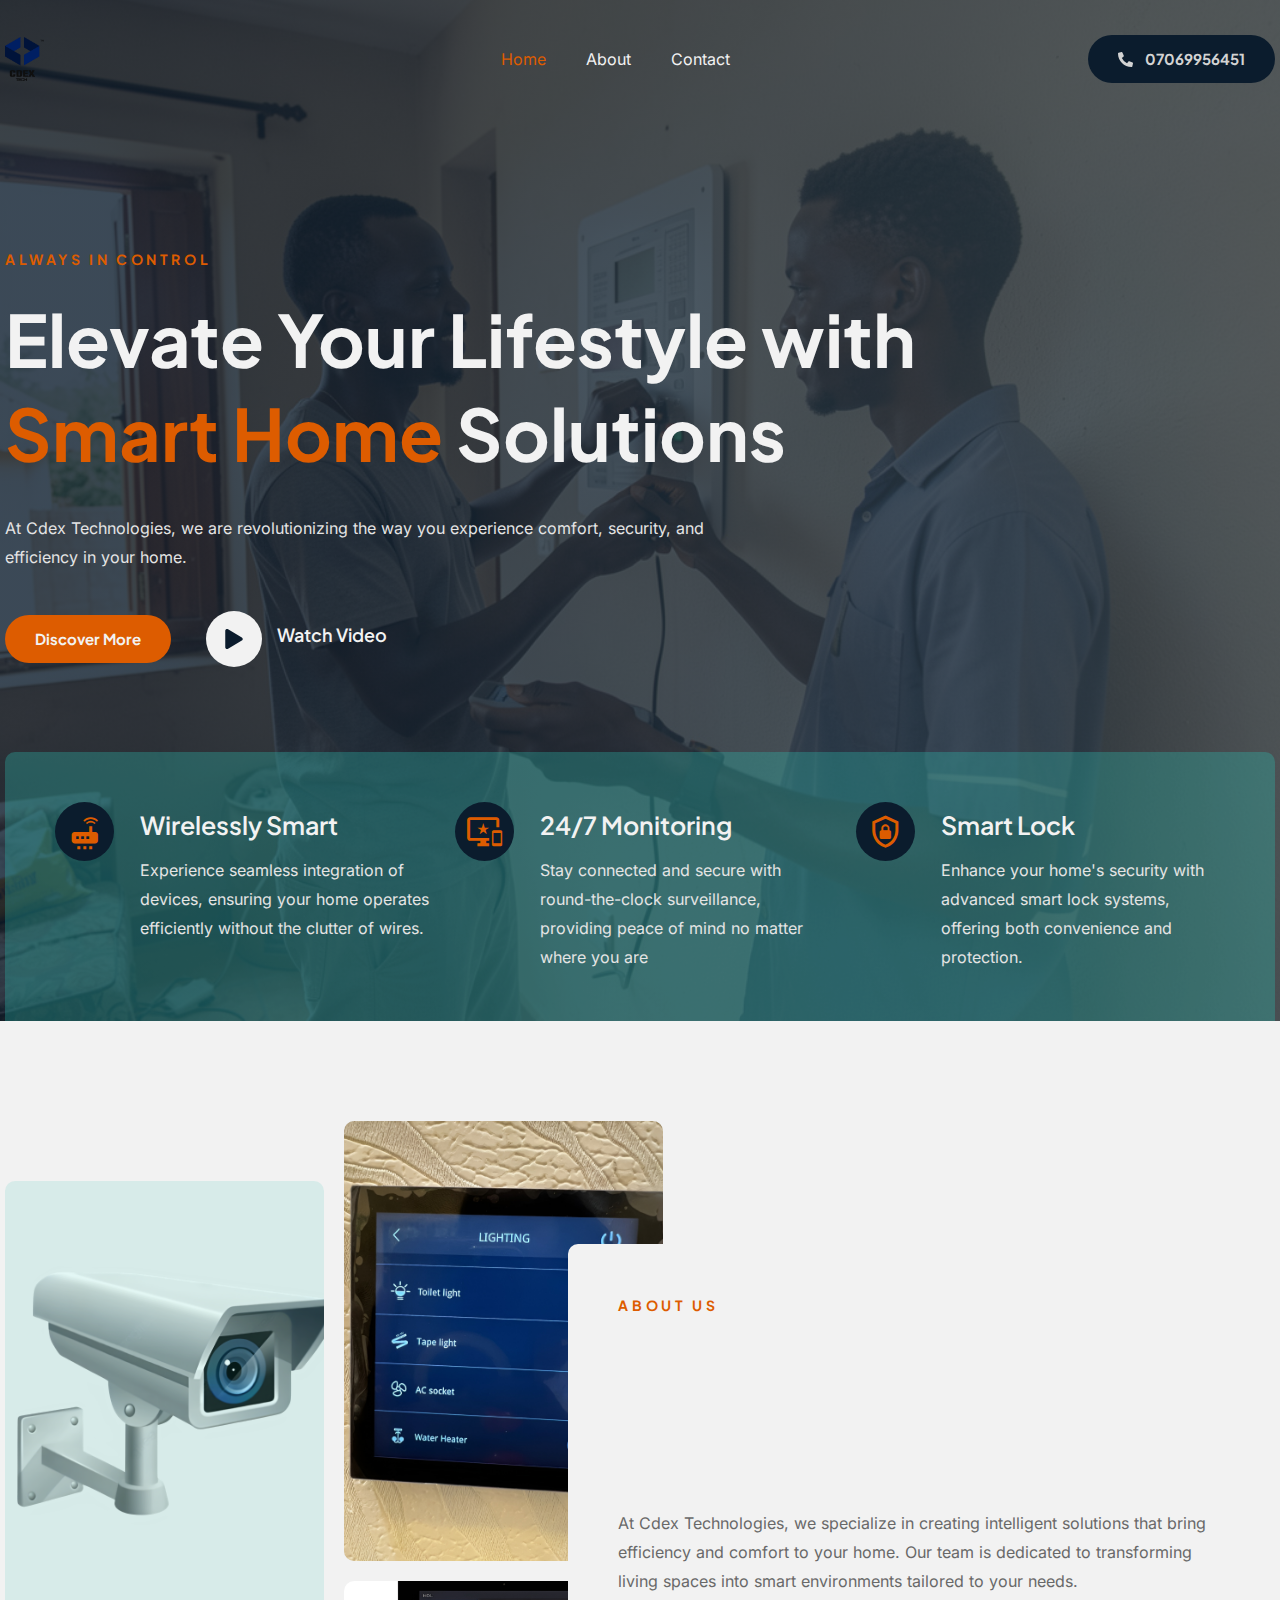
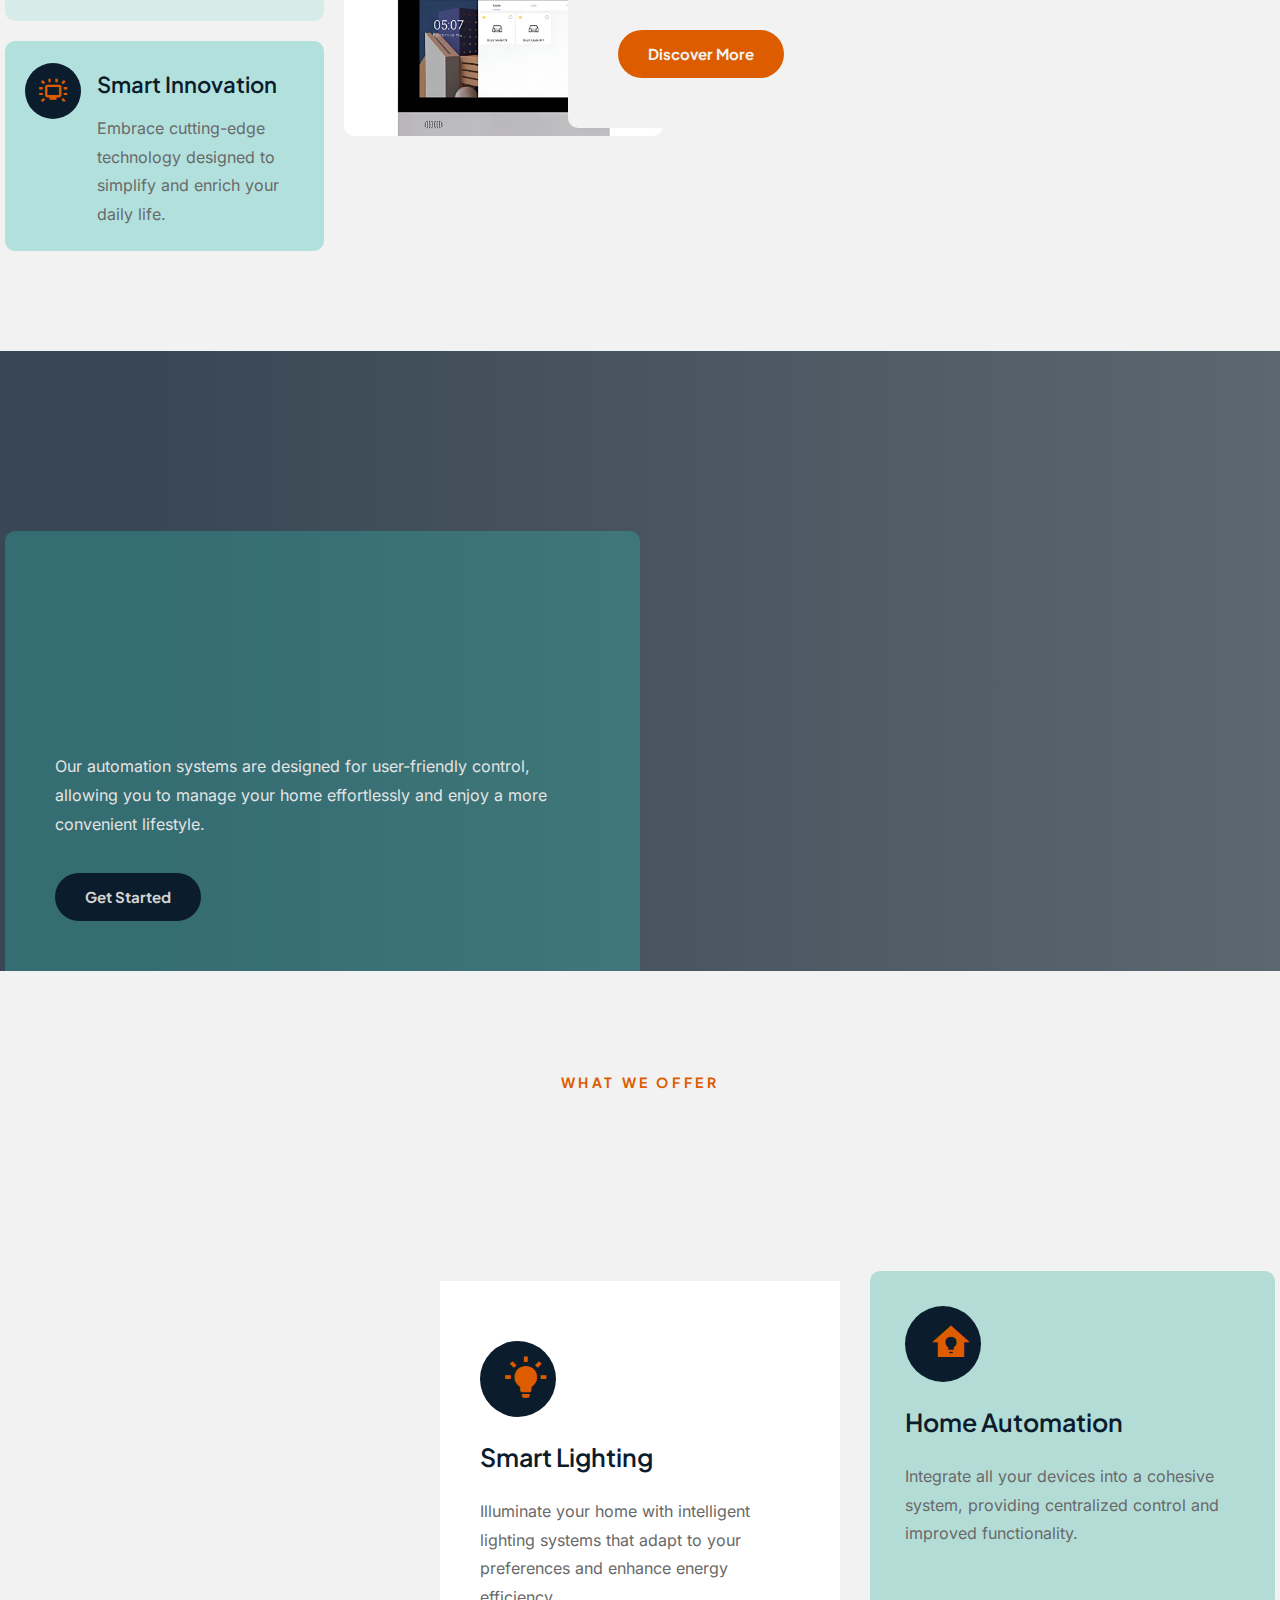
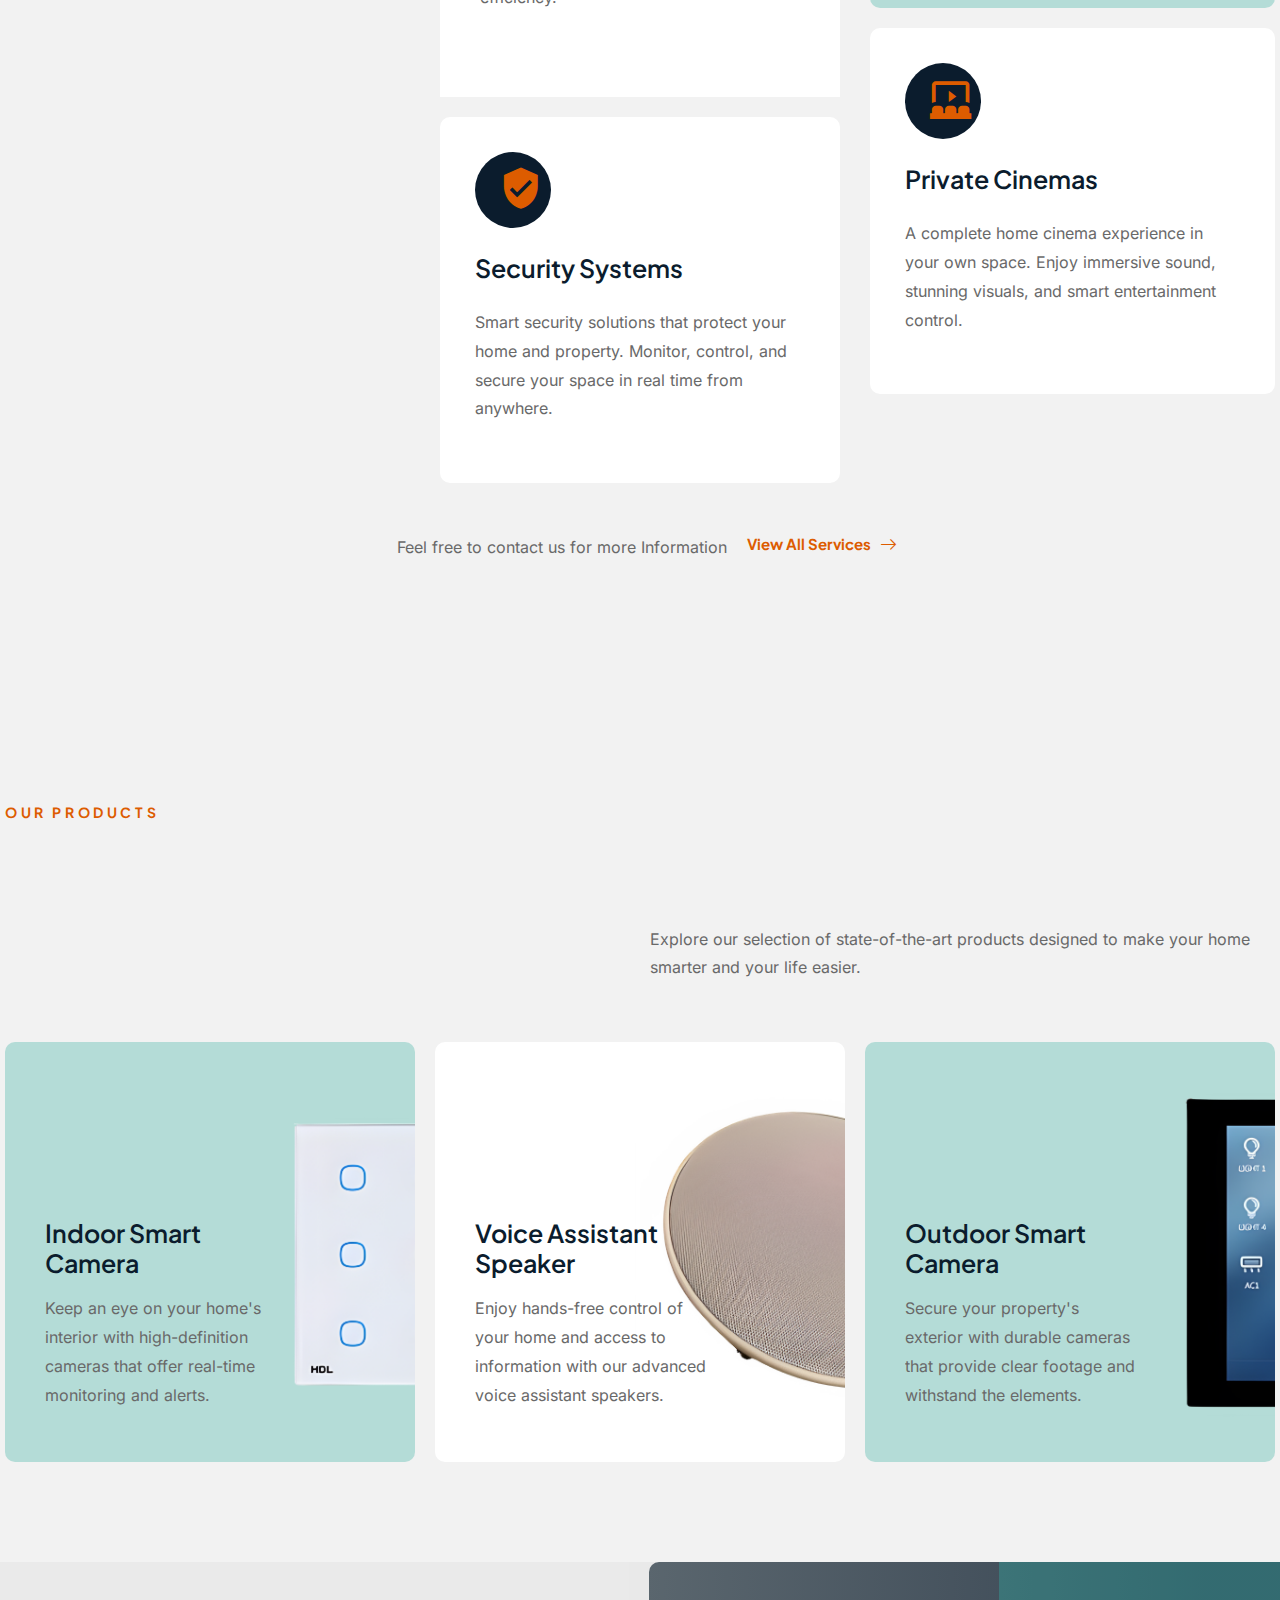
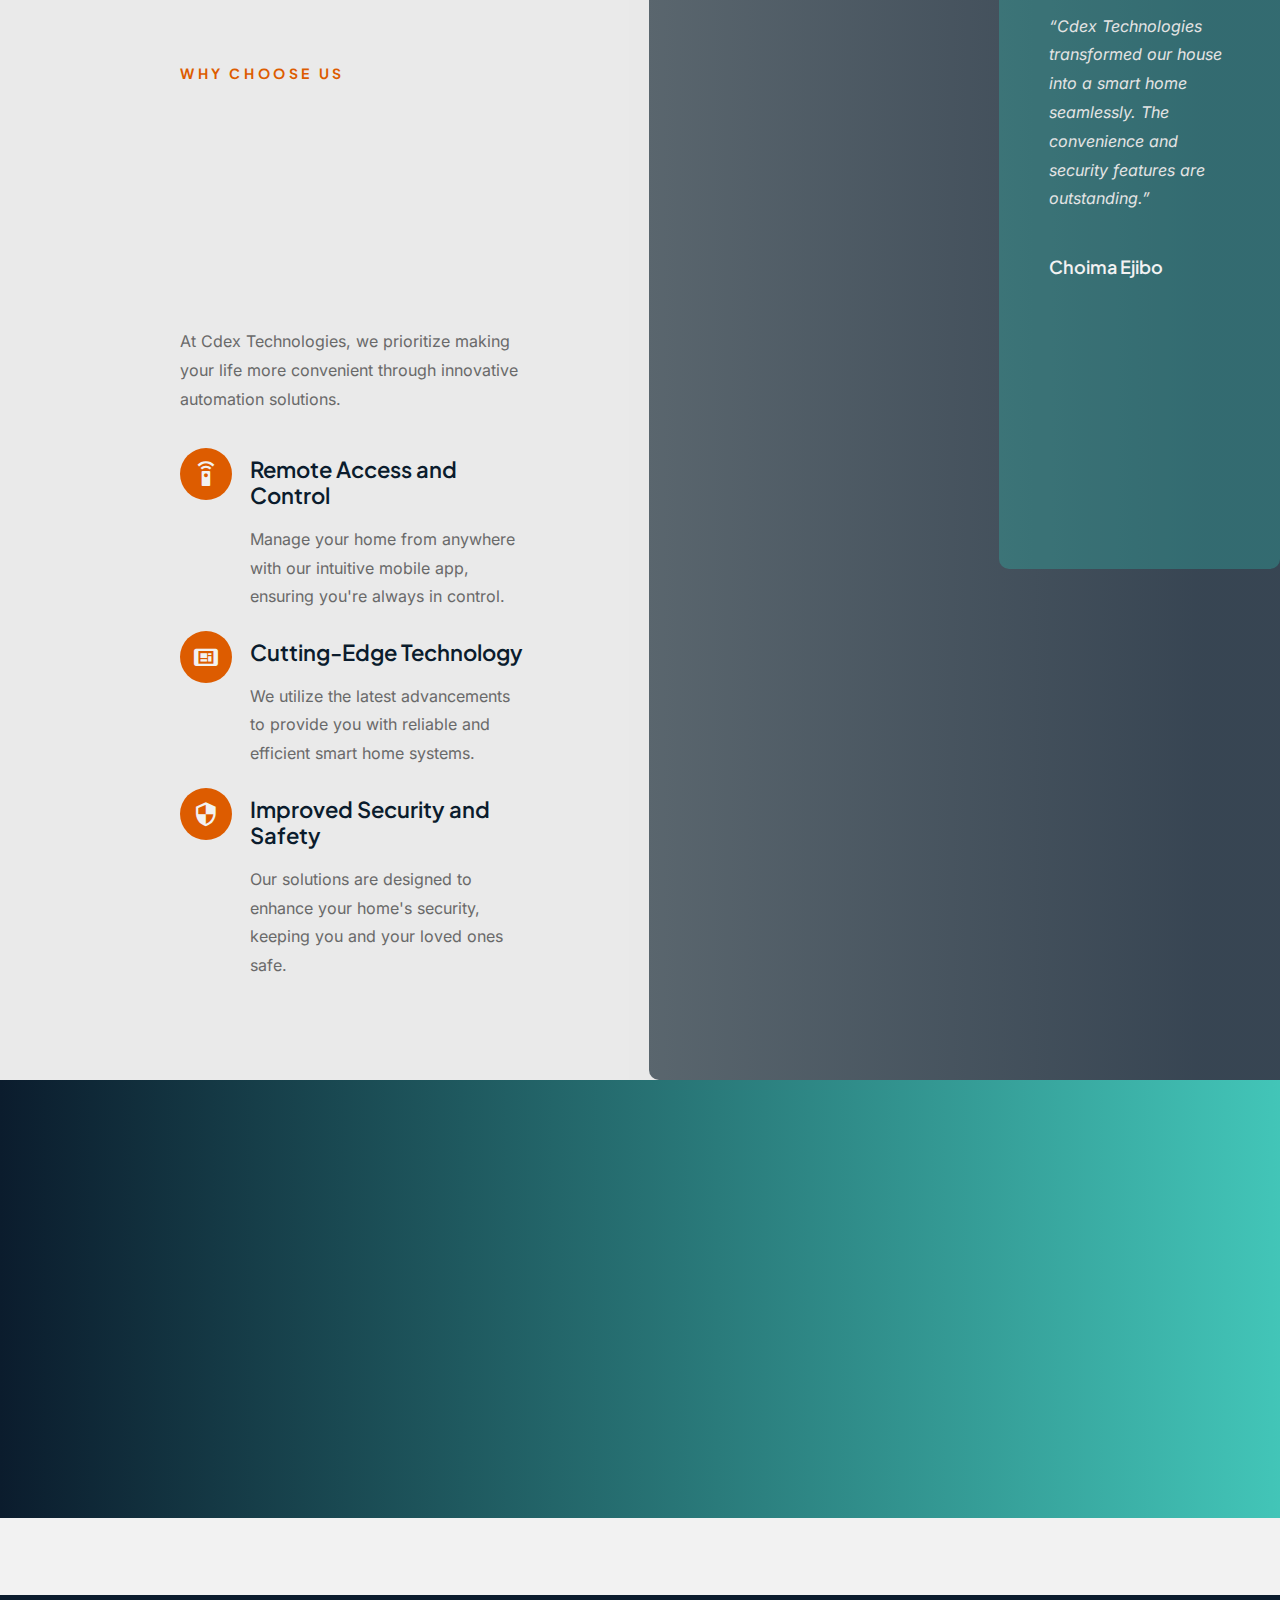
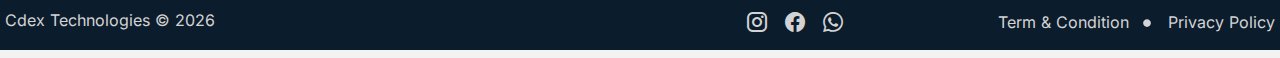
<file: index.html>
<!DOCTYPE html>
<html lang="en-US">

<head>
	<meta charset="UTF-8">
	<meta name="viewport" content="width=device-width, initial-scale=1.0" />
	<title>Home &#8211; Cdex Technologies</title>
	<meta name='robots' content='max-image-preview:large' />
	<link rel="alternate" type="application/rss+xml" title="Cdex Technologies &raquo; Feed"
		href="../../feed/index.rss" />
	<link rel="alternate" type="application/rss+xml" title="Cdex Technologies &raquo; Comments Feed"
		href="../../comments/feed/index.rss" />
	<script>
		window._wpemojiSettings = {
			"baseUrl": "https:\/\/s.w.org\/images\/core\/emoji\/15.0.3\/72x72\/",
			"ext": ".png",
			"svgUrl": "https:\/\/s.w.org\/images\/core\/emoji\/15.0.3\/svg\/",
			"svgExt": ".svg",
			"source": {
				"concatemoji": "https:\/\/ronie.foxcreation.net\/Cdex Technologies\/wp-includes\/js\/wp-emoji-release.min.js?ver=6.6.2"
			}
		};
		/*! This file is auto-generated */
		! function (i, n) {
			var o, s, e;

			function c(e) {
				try {
					var t = {
						supportTests: e,
						timestamp: (new Date).valueOf()
					};
					sessionStorage.setItem(o, JSON.stringify(t))
				} catch (e) {}
			}

			function p(e, t, n) {
				e.clearRect(0, 0, e.canvas.width, e.canvas.height), e.fillText(t, 0, 0);
				var t = new Uint32Array(e.getImageData(0, 0, e.canvas.width, e.canvas.height).data),
					r = (e.clearRect(0, 0, e.canvas.width, e.canvas.height), e.fillText(n, 0, 0), new Uint32Array(e
						.getImageData(0, 0, e.canvas.width, e.canvas.height).data));
				return t.every(function (e, t) {
					return e === r[t]
				})
			}

			function u(e, t, n) {
				switch (t) {
					case "flag":
						return n(e, "\ud83c\udff3\ufe0f\u200d\u26a7\ufe0f", "\ud83c\udff3\ufe0f\u200b\u26a7\ufe0f") ? !1 : !n(
							e, "\ud83c\uddfa\ud83c\uddf3", "\ud83c\uddfa\u200b\ud83c\uddf3") && !n(e,
							"\ud83c\udff4\udb40\udc67\udb40\udc62\udb40\udc65\udb40\udc6e\udb40\udc67\udb40\udc7f",
							"\ud83c\udff4\u200b\udb40\udc67\u200b\udb40\udc62\u200b\udb40\udc65\u200b\udb40\udc6e\u200b\udb40\udc67\u200b\udb40\udc7f"
							);
					case "emoji":
						return !n(e, "\ud83d\udc26\u200d\u2b1b", "\ud83d\udc26\u200b\u2b1b")
				}
				return !1
			}

			function f(e, t, n) {
				var r = "undefined" != typeof WorkerGlobalScope && self instanceof WorkerGlobalScope ? new OffscreenCanvas(
						300, 150) : i.createElement("canvas"),
					a = r.getContext("2d", {
						willReadFrequently: !0
					}),
					o = (a.textBaseline = "top", a.font = "600 32px Arial", {});
				return e.forEach(function (e) {
					o[e] = t(a, e, n)
				}), o
			}

			function t(e) {
				var t = i.createElement("script");
				t.src = e, t.defer = !0, i.head.appendChild(t)
			}
			"undefined" != typeof Promise && (o = "wpEmojiSettingsSupports", s = ["flag", "emoji"], n.supports = {
				everything: !0,
				everythingExceptFlag: !0
			}, e = new Promise(function (e) {
				i.addEventListener("DOMContentLoaded", e, {
					once: !0
				})
			}), new Promise(function (t) {
				var n = function () {
					try {
						var e = JSON.parse(sessionStorage.getItem(o));
						if ("object" == typeof e && "number" == typeof e.timestamp && (new Date).valueOf() < e
							.timestamp + 604800 && "object" == typeof e.supportTests) return e.supportTests
					} catch (e) {}
					return null
				}();
				if (!n) {
					if ("undefined" != typeof Worker && "undefined" != typeof OffscreenCanvas && "undefined" !=
						typeof URL && URL.createObjectURL && "undefined" != typeof Blob) try {
						var e = "postMessage(" + f.toString() + "(" + [JSON.stringify(s), u.toString(), p
								.toString()
							].join(",") + "));",
							r = new Blob([e], {
								type: "text/javascript"
							}),
							a = new Worker(URL.createObjectURL(r), {
								name: "wpTestEmojiSupports"
							});
						return void(a.onmessage = function (e) {
							c(n = e.data), a.terminate(), t(n)
						})
					} catch (e) {}
					c(n = f(s, u, p))
				}
				t(n)
			}).then(function (e) {
				for (var t in e) n.supports[t] = e[t], n.supports.everything = n.supports.everything && n
					.supports[t], "flag" !== t && (n.supports.everythingExceptFlag = n.supports
						.everythingExceptFlag && n.supports[t]);
				n.supports.everythingExceptFlag = n.supports.everythingExceptFlag && !n.supports.flag, n
					.DOMReady = !1, n.readyCallback = function () {
						n.DOMReady = !0
					}
			}).then(function () {
				return e
			}).then(function () {
				var e;
				n.supports.everything || (n.readyCallback(), (e = n.source || {}).concatemoji ? t(e.concatemoji) :
					e.wpemoji && e.twemoji && (t(e.twemoji), t(e.wpemoji)))
			}))
		}((window, document), window._wpemojiSettings);
	</script>
	<link rel='stylesheet' id='elementor-frontend-css'
		href='../../wp-content/plugins/elementor/assets/css/frontend.min%EF%B9%96ver=3.29.2.css' media='all' />
	<link rel='stylesheet' id='elementor-post-2282-css'
		href='../../wp-content/uploads/sites/7/elementor/css/post-2282%EF%B9%96ver=1732858660.css' media='all' />
	<link rel='stylesheet' id='elementor-post-2515-css'
		href='../../wp-content/uploads/sites/7/elementor/css/post-2515%EF%B9%96ver=1732858660.css' media='all' />
	<style id='wp-emoji-styles-inline-css'>
		img.wp-smiley,
		img.emoji {
			display: inline !important;
			border: none !important;
			box-shadow: none !important;
			height: 1em !important;
			width: 1em !important;
			margin: 0 0.07em !important;
			vertical-align: -0.1em !important;
			background: none !important;
			padding: 0 !important;
		}
	</style>
	<style id='global-styles-inline-css'>
		:root {
			--wp--preset--aspect-ratio--square: 1;
			--wp--preset--aspect-ratio--4-3: 4/3;
			--wp--preset--aspect-ratio--3-4: 3/4;
			--wp--preset--aspect-ratio--3-2: 3/2;
			--wp--preset--aspect-ratio--2-3: 2/3;
			--wp--preset--aspect-ratio--16-9: 16/9;
			--wp--preset--aspect-ratio--9-16: 9/16;
			--wp--preset--color--black: #000000;
			--wp--preset--color--cyan-bluish-gray: #abb8c3;
			--wp--preset--color--white: #ffffff;
			--wp--preset--color--pale-pink: #f78da7;
			--wp--preset--color--vivid-red: #cf2e2e;
			--wp--preset--color--luminous-vivid-orange: #ff6900;
			--wp--preset--color--luminous-vivid-amber: #fcb900;
			--wp--preset--color--light-green-cyan: #7bdcb5;
			--wp--preset--color--vivid-green-cyan: #00d084;
			--wp--preset--color--pale-cyan-blue: #8ed1fc;
			--wp--preset--color--vivid-cyan-blue: #0693e3;
			--wp--preset--color--vivid-purple: #9b51e0;
			--wp--preset--gradient--vivid-cyan-blue-to-vivid-purple: linear-gradient(135deg, rgba(6, 147, 227, 1) 0%, rgb(155, 81, 224) 100%);
			--wp--preset--gradient--light-green-cyan-to-vivid-green-cyan: linear-gradient(135deg, rgb(122, 220, 180) 0%, rgb(0, 208, 130) 100%);
			--wp--preset--gradient--luminous-vivid-amber-to-luminous-vivid-orange: linear-gradient(135deg, rgba(252, 185, 0, 1) 0%, rgba(255, 105, 0, 1) 100%);
			--wp--preset--gradient--luminous-vivid-orange-to-vivid-red: linear-gradient(135deg, rgba(255, 105, 0, 1) 0%, rgb(207, 46, 46) 100%);
			--wp--preset--gradient--very-light-gray-to-cyan-bluish-gray: linear-gradient(135deg, rgb(238, 238, 238) 0%, rgb(169, 184, 195) 100%);
			--wp--preset--gradient--cool-to-warm-spectrum: linear-gradient(135deg, rgb(74, 234, 220) 0%, rgb(151, 120, 209) 20%, rgb(207, 42, 186) 40%, rgb(238, 44, 130) 60%, rgb(251, 105, 98) 80%, rgb(254, 248, 76) 100%);
			--wp--preset--gradient--blush-light-purple: linear-gradient(135deg, rgb(255, 206, 236) 0%, rgb(152, 150, 240) 100%);
			--wp--preset--gradient--blush-bordeaux: linear-gradient(135deg, rgb(254, 205, 165) 0%, rgb(254, 45, 45) 50%, rgb(107, 0, 62) 100%);
			--wp--preset--gradient--luminous-dusk: linear-gradient(135deg, rgb(255, 203, 112) 0%, rgb(199, 81, 192) 50%, rgb(65, 88, 208) 100%);
			--wp--preset--gradient--pale-ocean: linear-gradient(135deg, rgb(255, 245, 203) 0%, rgb(182, 227, 212) 50%, rgb(51, 167, 181) 100%);
			--wp--preset--gradient--electric-grass: linear-gradient(135deg, rgb(202, 248, 128) 0%, rgb(113, 206, 126) 100%);
			--wp--preset--gradient--midnight: linear-gradient(135deg, rgb(2, 3, 129) 0%, rgb(40, 116, 252) 100%);
			--wp--preset--font-size--small: 13px;
			--wp--preset--font-size--medium: 20px;
			--wp--preset--font-size--large: 36px;
			--wp--preset--font-size--x-large: 42px;
			--wp--preset--spacing--20: 0.44rem;
			--wp--preset--spacing--30: 0.67rem;
			--wp--preset--spacing--40: 1rem;
			--wp--preset--spacing--50: 1.5rem;
			--wp--preset--spacing--60: 2.25rem;
			--wp--preset--spacing--70: 3.38rem;
			--wp--preset--spacing--80: 5.06rem;
			--wp--preset--shadow--natural: 6px 6px 9px rgba(0, 0, 0, 0.2);
			--wp--preset--shadow--deep: 12px 12px 50px rgba(0, 0, 0, 0.4);
			--wp--preset--shadow--sharp: 6px 6px 0px rgba(0, 0, 0, 0.2);
			--wp--preset--shadow--outlined: 6px 6px 0px -3px rgba(255, 255, 255, 1), 6px 6px rgba(0, 0, 0, 1);
			--wp--preset--shadow--crisp: 6px 6px 0px rgba(0, 0, 0, 1);
		}

		:root {
			--wp--style--global--content-size: 800px;
			--wp--style--global--wide-size: 1200px;
		}

		:where(body) {
			margin: 0;
		}

		.wp-site-blocks>.alignleft {
			float: left;
			margin-right: 2em;
		}

		.wp-site-blocks>.alignright {
			float: right;
			margin-left: 2em;
		}

		.wp-site-blocks>.aligncenter {
			justify-content: center;
			margin-left: auto;
			margin-right: auto;
		}

		:where(.wp-site-blocks)>* {
			margin-block-start: 24px;
			margin-block-end: 0;
		}

		:where(.wp-site-blocks)> :first-child {
			margin-block-start: 0;
		}

		:where(.wp-site-blocks)> :last-child {
			margin-block-end: 0;
		}

		:root {
			--wp--style--block-gap: 24px;
		}

		:root :where(.is-layout-flow)> :first-child {
			margin-block-start: 0;
		}

		:root :where(.is-layout-flow)> :last-child {
			margin-block-end: 0;
		}

		:root :where(.is-layout-flow)>* {
			margin-block-start: 24px;
			margin-block-end: 0;
		}

		:root :where(.is-layout-constrained)> :first-child {
			margin-block-start: 0;
		}

		:root :where(.is-layout-constrained)> :last-child {
			margin-block-end: 0;
		}

		:root :where(.is-layout-constrained)>* {
			margin-block-start: 24px;
			margin-block-end: 0;
		}

		:root :where(.is-layout-flex) {
			gap: 24px;
		}

		:root :where(.is-layout-grid) {
			gap: 24px;
		}

		.is-layout-flow>.alignleft {
			float: left;
			margin-inline-start: 0;
			margin-inline-end: 2em;
		}

		.is-layout-flow>.alignright {
			float: right;
			margin-inline-start: 2em;
			margin-inline-end: 0;
		}

		.is-layout-flow>.aligncenter {
			margin-left: auto !important;
			margin-right: auto !important;
		}

		.is-layout-constrained>.alignleft {
			float: left;
			margin-inline-start: 0;
			margin-inline-end: 2em;
		}

		.is-layout-constrained>.alignright {
			float: right;
			margin-inline-start: 2em;
			margin-inline-end: 0;
		}

		.is-layout-constrained>.aligncenter {
			margin-left: auto !important;
			margin-right: auto !important;
		}

		.is-layout-constrained> :where(:not(.alignleft):not(.alignright):not(.alignfull)) {
			max-width: var(--wp--style--global--content-size);
			margin-left: auto !important;
			margin-right: auto !important;
		}

		.is-layout-constrained>.alignwide {
			max-width: var(--wp--style--global--wide-size);
		}

		body .is-layout-flex {
			display: flex;
		}

		.is-layout-flex {
			flex-wrap: wrap;
			align-items: center;
		}

		.is-layout-flex> :is(*, div) {
			margin: 0;
		}

		body .is-layout-grid {
			display: grid;
		}

		.is-layout-grid> :is(*, div) {
			margin: 0;
		}

		body {
			padding-top: 0px;
			padding-right: 0px;
			padding-bottom: 0px;
			padding-left: 0px;
		}

		a:where(:not(.wp-element-button)) {
			text-decoration: underline;
		}

		:root :where(.wp-element-button, .wp-block-button__link) {
			background-color: #32373c;
			border-width: 0;
			color: #fff;
			font-family: inherit;
			font-size: inherit;
			line-height: inherit;
			padding: calc(0.667em + 2px) calc(1.333em + 2px);
			text-decoration: none;
		}

		.has-black-color {
			color: var(--wp--preset--color--black) !important;
		}

		.has-cyan-bluish-gray-color {
			color: var(--wp--preset--color--cyan-bluish-gray) !important;
		}

		.has-white-color {
			color: var(--wp--preset--color--white) !important;
		}

		.has-pale-pink-color {
			color: var(--wp--preset--color--pale-pink) !important;
		}

		.has-vivid-red-color {
			color: var(--wp--preset--color--vivid-red) !important;
		}

		.has-luminous-vivid-orange-color {
			color: var(--wp--preset--color--luminous-vivid-orange) !important;
		}

		.has-luminous-vivid-amber-color {
			color: var(--wp--preset--color--luminous-vivid-amber) !important;
		}

		.has-light-green-cyan-color {
			color: var(--wp--preset--color--light-green-cyan) !important;
		}

		.has-vivid-green-cyan-color {
			color: var(--wp--preset--color--vivid-green-cyan) !important;
		}

		.has-pale-cyan-blue-color {
			color: var(--wp--preset--color--pale-cyan-blue) !important;
		}

		.has-vivid-cyan-blue-color {
			color: var(--wp--preset--color--vivid-cyan-blue) !important;
		}

		.has-vivid-purple-color {
			color: var(--wp--preset--color--vivid-purple) !important;
		}

		.has-black-background-color {
			background-color: var(--wp--preset--color--black) !important;
		}

		.has-cyan-bluish-gray-background-color {
			background-color: var(--wp--preset--color--cyan-bluish-gray) !important;
		}

		.has-white-background-color {
			background-color: var(--wp--preset--color--white) !important;
		}

		.has-pale-pink-background-color {
			background-color: var(--wp--preset--color--pale-pink) !important;
		}

		.has-vivid-red-background-color {
			background-color: var(--wp--preset--color--vivid-red) !important;
		}

		.has-luminous-vivid-orange-background-color {
			background-color: var(--wp--preset--color--luminous-vivid-orange) !important;
		}

		.has-luminous-vivid-amber-background-color {
			background-color: var(--wp--preset--color--luminous-vivid-amber) !important;
		}

		.has-light-green-cyan-background-color {
			background-color: var(--wp--preset--color--light-green-cyan) !important;
		}

		.has-vivid-green-cyan-background-color {
			background-color: var(--wp--preset--color--vivid-green-cyan) !important;
		}

		.has-pale-cyan-blue-background-color {
			background-color: var(--wp--preset--color--pale-cyan-blue) !important;
		}

		.has-vivid-cyan-blue-background-color {
			background-color: var(--wp--preset--color--vivid-cyan-blue) !important;
		}

		.has-vivid-purple-background-color {
			background-color: var(--wp--preset--color--vivid-purple) !important;
		}

		.has-black-border-color {
			border-color: var(--wp--preset--color--black) !important;
		}

		.has-cyan-bluish-gray-border-color {
			border-color: var(--wp--preset--color--cyan-bluish-gray) !important;
		}

		.has-white-border-color {
			border-color: var(--wp--preset--color--white) !important;
		}

		.has-pale-pink-border-color {
			border-color: var(--wp--preset--color--pale-pink) !important;
		}

		.has-vivid-red-border-color {
			border-color: var(--wp--preset--color--vivid-red) !important;
		}

		.has-luminous-vivid-orange-border-color {
			border-color: var(--wp--preset--color--luminous-vivid-orange) !important;
		}

		.has-luminous-vivid-amber-border-color {
			border-color: var(--wp--preset--color--luminous-vivid-amber) !important;
		}

		.has-light-green-cyan-border-color {
			border-color: var(--wp--preset--color--light-green-cyan) !important;
		}

		.has-vivid-green-cyan-border-color {
			border-color: var(--wp--preset--color--vivid-green-cyan) !important;
		}

		.has-pale-cyan-blue-border-color {
			border-color: var(--wp--preset--color--pale-cyan-blue) !important;
		}

		.has-vivid-cyan-blue-border-color {
			border-color: var(--wp--preset--color--vivid-cyan-blue) !important;
		}

		.has-vivid-purple-border-color {
			border-color: var(--wp--preset--color--vivid-purple) !important;
		}

		.has-vivid-cyan-blue-to-vivid-purple-gradient-background {
			background: var(--wp--preset--gradient--vivid-cyan-blue-to-vivid-purple) !important;
		}

		.has-light-green-cyan-to-vivid-green-cyan-gradient-background {
			background: var(--wp--preset--gradient--light-green-cyan-to-vivid-green-cyan) !important;
		}

		.has-luminous-vivid-amber-to-luminous-vivid-orange-gradient-background {
			background: var(--wp--preset--gradient--luminous-vivid-amber-to-luminous-vivid-orange) !important;
		}

		.has-luminous-vivid-orange-to-vivid-red-gradient-background {
			background: var(--wp--preset--gradient--luminous-vivid-orange-to-vivid-red) !important;
		}

		.has-very-light-gray-to-cyan-bluish-gray-gradient-background {
			background: var(--wp--preset--gradient--very-light-gray-to-cyan-bluish-gray) !important;
		}

		.has-cool-to-warm-spectrum-gradient-background {
			background: var(--wp--preset--gradient--cool-to-warm-spectrum) !important;
		}

		.has-blush-light-purple-gradient-background {
			background: var(--wp--preset--gradient--blush-light-purple) !important;
		}

		.has-blush-bordeaux-gradient-background {
			background: var(--wp--preset--gradient--blush-bordeaux) !important;
		}

		.has-luminous-dusk-gradient-background {
			background: var(--wp--preset--gradient--luminous-dusk) !important;
		}

		.has-pale-ocean-gradient-background {
			background: var(--wp--preset--gradient--pale-ocean) !important;
		}

		.has-electric-grass-gradient-background {
			background: var(--wp--preset--gradient--electric-grass) !important;
		}

		.has-midnight-gradient-background {
			background: var(--wp--preset--gradient--midnight) !important;
		}

		.has-small-font-size {
			font-size: var(--wp--preset--font-size--small) !important;
		}

		.has-medium-font-size {
			font-size: var(--wp--preset--font-size--medium) !important;
		}

		.has-large-font-size {
			font-size: var(--wp--preset--font-size--large) !important;
		}

		.has-x-large-font-size {
			font-size: var(--wp--preset--font-size--x-large) !important;
		}

		:root :where(.wp-block-pullquote) {
			font-size: 1.5em;
			line-height: 1.6;
		}
	</style>
	<link rel='stylesheet' id='template-kit-export-css'
		href='../../wp-content/plugins/template-kit-export/assets/public/template-kit-export-public%EF%B9%96ver=1.0.23.css'
		media='all' />
	<link rel='stylesheet' id='cute-alert-css'
		href='../../wp-content/plugins/metform/public/assets/lib/cute-alert/style%EF%B9%96ver=4.0.0.css' media='all' />
	<link rel='stylesheet' id='text-editor-style-css'
		href='../../wp-content/plugins/metform/public/assets/css/text-editor%EF%B9%96ver=4.0.0.css' media='all' />
	<link rel='stylesheet' id='hello-elementor-css'
		href='../../wp-content/themes/hello-elementor/assets/css/reset%EF%B9%96ver=3.4.4.css' media='all' />
	<link rel='stylesheet' id='hello-elementor-theme-style-css'
		href='../../wp-content/themes/hello-elementor/assets/css/theme%EF%B9%96ver=3.4.4.css' media='all' />
	<link rel='stylesheet' id='hello-elementor-header-footer-css'
		href='../../wp-content/themes/hello-elementor/assets/css/header-footer%EF%B9%96ver=3.4.4.css' media='all' />
	<link rel='stylesheet' id='elementor-post-4-css'
		href='../../wp-content/uploads/sites/7/elementor/css/post-4%EF%B9%96ver=1732858660.css' media='all' />
	<link rel='stylesheet' id='widget-heading-css'
		href='../../wp-content/plugins/elementor/assets/css/widget-heading.min%EF%B9%96ver=3.29.2.css' media='all' />
	<link rel='stylesheet' id='e-animation-fadeInUp-css'
		href='../../wp-content/plugins/elementor/assets/lib/animations/styles/fadeInUp.min%EF%B9%96ver=3.29.2.css'
		media='all' />
	<link rel='stylesheet' id='widget-text-editor-css'
		href='../../wp-content/plugins/elementor/assets/css/widget-text-editor.min%EF%B9%96ver=3.29.2.css'
		media='all' />
	<link rel='stylesheet' id='widget-icon-box-css'
		href='../../wp-content/plugins/elementor/assets/css/widget-icon-box.min%EF%B9%96ver=3.29.2.css' media='all' />
	<link rel='stylesheet' id='e-animation-float-css'
		href='../../wp-content/plugins/elementor/assets/lib/animations/styles/e-animation-float.min%EF%B9%96ver=3.29.2.css'
		media='all' />
	<link rel='stylesheet' id='widget-image-box-css'
		href='../../wp-content/plugins/elementor/assets/css/widget-image-box.min%EF%B9%96ver=3.29.2.css' media='all' />
	<link rel='stylesheet' id='widget-icon-list-css'
		href='../../wp-content/plugins/elementor/assets/css/widget-icon-list.min%EF%B9%96ver=3.29.2.css' media='all' />
	<link rel='stylesheet' id='widget-image-css'
		href='../../wp-content/plugins/elementor/assets/css/widget-image.min%EF%B9%96ver=3.29.2.css' media='all' />
	<link rel='stylesheet' id='elementor-post-5-css'
		href='../../wp-content/uploads/sites/7/elementor/css/post-5%EF%B9%96ver=1732858660.css' media='all' />
	<link rel='stylesheet' id='ekit-widget-styles-css'
		href='../../wp-content/plugins/elementskit-lite/widgets/init/assets/css/widget-styles%EF%B9%96ver=3.5.4.css'
		media='all' />
	<link rel='stylesheet' id='ekit-responsive-css'
		href='../../wp-content/plugins/elementskit-lite/widgets/init/assets/css/responsive%EF%B9%96ver=3.5.4.css'
		media='all' />
	<link rel='stylesheet' id='elementor-gf-local-plusjakartasans-css'
		href='../../wp-content/uploads/sites/7/elementor/google-fonts/css/plusjakartasans%EF%B9%96ver=1742222015.css'
		media='all' />
	<link rel='stylesheet' id='elementor-gf-local-inter-css'
		href='../../wp-content/uploads/sites/7/elementor/google-fonts/css/inter%EF%B9%96ver=1742222048.css'
		media='all' />
	<link rel='stylesheet' id='elementor-icons-ekiticons-css'
		href='../../wp-content/plugins/elementskit-lite/modules/elementskit-icon-pack/assets/css/ekiticons%EF%B9%96ver=3.5.4.css'
		media='all' />
	<link rel='stylesheet' id='elementor-icons-skb_cife-elegant-icon-css'
		href='../../wp-content/plugins/skyboot-custom-icons-for-elementor/assets/css/elegant%EF%B9%96ver=1.1.0.css'
		media='all' />
	<link rel='stylesheet' id='elementor-icons-skb_cife-materialdesign-icon-css'
		href='../../wp-content/plugins/skyboot-custom-icons-for-elementor/assets/css/materialdesignicons.min%EF%B9%96ver=1.1.0.css'
		media='all' />
	<link rel='stylesheet' id='elementor-icons-skb_cife-icofont-icon-css'
		href='../../wp-content/plugins/skyboot-custom-icons-for-elementor/assets/css/icofont.min%EF%B9%96ver=1.1.0.css'
		media='all' />
	<link rel='stylesheet' id='elementor-icons-skb_cife-icomoon-icon-css'
		href='../../wp-content/plugins/skyboot-custom-icons-for-elementor/assets/css/icomoon%EF%B9%96ver=1.1.0.css'
		media='all' />
	<script src="../../wp-includes/js/jquery/jquery.min%EF%B9%96ver=3.7.1.js" id="jquery-core-js"></script>
	<script src="../../wp-includes/js/jquery/jquery-migrate.min%EF%B9%96ver=3.4.1.js" id="jquery-migrate-js"></script>
	<script
		src="../../wp-content/plugins/template-kit-export/assets/public/template-kit-export-public%EF%B9%96ver=1.0.23.js"
		id="template-kit-export-js"></script>
	<link rel="https://api.w.org/" href="../../wp-json/index.json" />
	<link rel="EditURI" type="application/rsd+xml" title="RSD" href="../../xmlrpc.php%EF%B9%96rsd.xml" />
	<meta name="generator" content="WordPress 6.6.2" />
	<link rel="canonical" href="index.html" />
	<link rel='shortlink' href='index.html' />
	<link rel="alternate" title="oEmbed (JSON)" type="application/json+oembed"
		href="../../wp-json/oembed/1.0/embed%EF%B9%96url=https%EF%B9%95%EA%A4%B7%EA%A4%B7ronie.foxcreation.net%EA%A4%B7Cdex Technologies%EA%A4%B7template-kit%EA%A4%B7home%EA%A4%B7.json" />
	<link rel="alternate" title="oEmbed (XML)" type="text/xml+oembed"
		href="../../wp-json/oembed/1.0/embed%EF%B9%96url=https%EF%B9%95%EA%A4%B7%EA%A4%B7ronie.foxcreation.net%EA%A4%B7Cdex Technologies%EA%A4%B7template-kit%EA%A4%B7home%EA%A4%B7&amp;format=xml.xml" />
	<meta name="generator"
		content="Elementor 3.29.2; features: e_font_icon_svg, additional_custom_breakpoints, e_local_google_fonts; settings: css_print_method-external, google_font-enabled, font_display-swap">
	<style>
		.e-con.e-parent:nth-of-type(n+4):not(.e-lazyloaded):not(.e-no-lazyload),
		.e-con.e-parent:nth-of-type(n+4):not(.e-lazyloaded):not(.e-no-lazyload) * {
			background-image: none !important;
		}

		@media screen and (max-height: 1024px) {

			.e-con.e-parent:nth-of-type(n+3):not(.e-lazyloaded):not(.e-no-lazyload),
			.e-con.e-parent:nth-of-type(n+3):not(.e-lazyloaded):not(.e-no-lazyload) * {
				background-image: none !important;
			}
		}

		@media screen and (max-height: 640px) {

			.e-con.e-parent:nth-of-type(n+2):not(.e-lazyloaded):not(.e-no-lazyload),
			.e-con.e-parent:nth-of-type(n+2):not(.e-lazyloaded):not(.e-no-lazyload) * {
				background-image: none !important;
			}
		}
	</style>
</head>

<body
	class="envato_tk_templates-template envato_tk_templates-template-elementor_header_footer single single-envato_tk_templates postid-5 wp-embed-responsive hello-elementor-default elementor-default elementor-template-full-width elementor-kit-4 elementor-page elementor-page-5">


	<a class="skip-link screen-reader-text" href="#content">
		Skip to content </a>


	<div class="ekit-template-content-markup ekit-template-content-header ekit-template-content-theme-support">
		<div data-elementor-type="wp-post" data-elementor-id="2282" class="elementor elementor-2282">
			<div class="elementor-element elementor-element-43d84aa e-flex e-con-boxed e-con e-parent" data-id="43d84aa"
				data-element_type="container" data-settings="{&quot;background_background&quot;:&quot;classic&quot;}">
				<div class="e-con-inner">
					<div class="elementor-element elementor-element-181f03b e-flex e-con-boxed e-con e-child"
						data-id="181f03b" data-element_type="container">
						<div class="e-con-inner">
							<div class="elementor-element elementor-element-b2508c8 e-con-full e-flex e-con e-child"
								data-id="b2508c8" data-element_type="container">
								<div class="elementor-element elementor-element-1054d6c elementor-widget elementor-widget-image"
									data-id="1054d6c" data-element_type="widget" data-widget_type="image.default">
									<div class="elementor-widget-container">
										<img fetchpriority="high" width="100px" height="172"
											src="../../wp-content/uploads/sites/7/2024/05/logo.png"
											class=" wp-image-2323" alt=""
										 style="
    width: 20%;
" /> </div>
								</div>
							</div>
							<div class="elementor-element elementor-element-75308bb e-con-full e-flex e-con e-child"
								data-id="75308bb" data-element_type="container">
								<div class="elementor-element elementor-element-569f0f3 elementor-widget elementor-widget-ekit-nav-menu"
									data-id="569f0f3" data-element_type="widget"
									data-widget_type="ekit-nav-menu.default">
									<div class="elementor-widget-container">
										<nav class="ekit-wid-con ekit_menu_responsive_tablet"
											data-hamburger-icon="icon icon-burger-menu" data-hamburger-icon-type="icon"
											data-responsive-breakpoint="1024">
											<button class="elementskit-menu-hamburger elementskit-menu-toggler"
												type="button" aria-label="hamburger-icon">
												<i aria-hidden="true" class="ekit-menu-icon icon icon-burger-menu"></i>
											</button>
											<div id="ekit-megamenu-Cdex Technologies-menu"
												class="elementskit-menu-container elementskit-menu-offcanvas-elements elementskit-navbar-nav-default ekit-nav-menu-one-page-no ekit-nav-dropdown-hover">
												<ul id="menu-Cdex Technologies-menu"
													class="elementskit-navbar-nav elementskit-menu-po-center submenu-click-on-icon">
													<li id="menu-item-2417"
														class="menu-item menu-item-type-custom menu-item-object-custom current-menu-item menu-item-2417 nav-item elementskit-mobile-builder-content active"
														data-vertical-menu=750px><a href="cdex/home/index.html"
															class="ekit-menu-nav-link active">Home</a></li>
													<li id="menu-item-2418"
														class="menu-item menu-item-type-custom menu-item-object-custom menu-item-2418 nav-item elementskit-mobile-builder-content"
														data-vertical-menu=750px><a href="cdex/about/index.html"
															class="ekit-menu-nav-link">About</a></li>
												
													
													<li id="menu-item-2428"
														class="menu-item menu-item-type-custom menu-item-object-custom menu-item-2428 nav-item elementskit-mobile-builder-content"
														data-vertical-menu=750px><a href="cdex/contact/index.html"
															class="ekit-menu-nav-link">Contact</a></li>
												</ul>
												<div class="elementskit-nav-identity-panel"><button
														class="elementskit-menu-close elementskit-menu-toggler"
														type="button">X</button></div>
											</div>
											<div
												class="elementskit-menu-overlay elementskit-menu-offcanvas-elements elementskit-menu-toggler ekit-nav-menu--overlay">
											</div>
										</nav>
									</div>
								</div>
							</div>
							<div class="elementor-element elementor-element-f653841 e-con-full elementor-hidden-tablet elementor-hidden-mobile e-flex e-con e-child"
								data-id="f653841" data-element_type="container">
								<div class="elementor-element elementor-element-8c240c1 elementor-align-right elementor-widget elementor-widget-button"
									data-id="8c240c1" data-element_type="widget" data-widget_type="button.default">
									<div class="elementor-widget-container">
										<div class="elementor-button-wrapper">
											<a class="elementor-button elementor-button-link elementor-size-sm"
												href="#">
												<span class="elementor-button-content-wrapper">
													<span class="elementor-button-icon">
														<svg aria-hidden="true" class="e-font-icon-svg e-fas-phone-alt"
															viewBox="0 0 512 512" xmlns="http://www.w3.org/2000/svg">
															<path
																d="M497.39 361.8l-112-48a24 24 0 0 0-28 6.9l-49.6 60.6A370.66 370.66 0 0 1 130.6 204.11l60.6-49.6a23.94 23.94 0 0 0 6.9-28l-48-112A24.16 24.16 0 0 0 122.6.61l-104 24A24 24 0 0 0 0 48c0 256.5 207.9 464 464 464a24 24 0 0 0 23.4-18.6l24-104a24.29 24.29 0 0 0-14.01-27.6z">
															</path>
														</svg> </span>
													<span class="elementor-button-text">07069956451</span>
												</span>
											</a>
										</div>
									</div>
								</div>
							</div>
						</div>
					</div>
				</div>
			</div>
		</div>
	</div>

	<div data-elementor-type="wp-post" data-elementor-id="5" class="elementor elementor-5">
		<div class="elementor-element elementor-element-210da69 e-flex e-con-boxed e-con e-parent" data-id="210da69"
			data-element_type="container" data-settings="{&quot;background_background&quot;:&quot;classic&quot;}">
			<div class="e-con-inner">
				<div class="elementor-element elementor-element-c2dec66 e-con-full e-flex e-con e-child"
					data-id="c2dec66" data-element_type="container">
					<div class="elementor-element elementor-element-a5dc9c8 elementor-widget__width-inherit elementor-widget elementor-widget-heading"
						data-id="a5dc9c8" data-element_type="widget" data-widget_type="heading.default">
						<div class="elementor-widget-container">
							<span class="elementor-heading-title elementor-size-default">ALWAYS IN CONTROL</span> </div>
					</div>
					<div class="elementor-element elementor-element-fd4e4d3 elementor-widget__width-initial animated-slow elementor-invisible elementor-widget elementor-widget-elementskit-heading"
						data-id="fd4e4d3" data-element_type="widget"
						data-settings="{&quot;_animation&quot;:&quot;fadeInUp&quot;}"
						data-widget_type="elementskit-heading.default">
						<div class="elementor-widget-container">
							<div class="ekit-wid-con">
								<div
									class="ekit-heading elementskit-section-title-wraper text_left   ekit_heading_tablet-   ekit_heading_mobile-text_center">
									<h1 class="ekit-heading--title elementskit-section-title ">Elevate Your Lifestyle
										with <span><span>Smart Home</span></span> Solutions</h1>
								</div>
							</div>
						</div>
					</div>
					<div class="elementor-element elementor-element-715d7be elementor-widget__width-initial elementor-widget-tablet__width-initial elementor-widget elementor-widget-text-editor"
						data-id="715d7be" data-element_type="widget" data-widget_type="text-editor.default">
						<div class="elementor-widget-container">
							<p>At Cdex Technologies, we are revolutionizing the way you experience comfort, security, and efficiency in your home.</p>
						</div>
					</div>
					<div class="elementor-element elementor-element-ddba309 e-flex e-con-boxed e-con e-child"
						data-id="ddba309" data-element_type="container">
						<div class="e-con-inner">
							<div class="elementor-element elementor-element-6cd74a8 elementor-widget__width-initial elementor-widget-tablet__width-initial elementor-mobile-align-center elementor-widget-mobile__width-inherit elementor-widget elementor-widget-button"
								data-id="6cd74a8" data-element_type="widget" data-widget_type="button.default">
								<div class="elementor-widget-container">
									<div class="elementor-button-wrapper">
										<a class="elementor-button elementor-button-link elementor-size-sm" href="#">
											<span class="elementor-button-content-wrapper">
												<span class="elementor-button-text">Discover More</span>
											</span>
										</a>
									</div>
								</div>
							</div>
							<div class="elementor-element elementor-element-a658225 elementor-view-stacked elementor-position-left elementor-vertical-align-middle elementor-widget-mobile__width-inherit elementor-shape-circle elementor-mobile-position-top elementor-widget elementor-widget-icon-box"
								data-id="a658225" data-element_type="widget" data-widget_type="icon-box.default">
								<div class="elementor-widget-container">
									<div class="elementor-icon-box-wrapper">

										<div class="elementor-icon-box-icon">
											<a href="#" class="elementor-icon" tabindex="-1" aria-label="Watch Video">
												<svg aria-hidden="true" class="e-font-icon-svg e-fas-play"
													viewBox="0 0 448 512" xmlns="http://www.w3.org/2000/svg">
													<path
														d="M424.4 214.7L72.4 6.6C43.8-10.3 0 6.1 0 47.9V464c0 37.5 40.7 60.1 72.4 41.3l352-208c31.4-18.5 31.5-64.1 0-82.6z">
													</path>
												</svg> </a>
										</div>

										<div class="elementor-icon-box-content">

											<h6 class="elementor-icon-box-title">
												<a href="#">
													Watch Video </a>
											</h6>


										</div>

									</div>
								</div>
							</div>
						</div>
					</div>
				</div>
				<div class="elementor-element elementor-element-5e65121 e-flex e-con-boxed e-con e-child"
					data-id="5e65121" data-element_type="container"
					data-settings="{&quot;background_background&quot;:&quot;classic&quot;}">
					<div class="e-con-inner">
						<div class="elementor-element elementor-element-7bd90b3 elementor-position-left elementor-view-stacked elementor-tablet-position-top elementor-shape-circle elementor-mobile-position-top elementor-vertical-align-top elementor-widget elementor-widget-icon-box"
							data-id="7bd90b3" data-element_type="widget" data-widget_type="icon-box.default">
							<div class="elementor-widget-container">
								<div class="elementor-icon-box-wrapper">

									<div class="elementor-icon-box-icon">
										<span class="elementor-icon">
											<i aria-hidden="true" class="mdi mdi-router-wireless-settings"></i> </span>
									</div>

									<div class="elementor-icon-box-content">

										<h3 class="elementor-icon-box-title">
											<span>
												Wirelessly Smart </span>
										</h3>

										<p class="elementor-icon-box-description">
Experience seamless integration of devices, ensuring your home operates efficiently without the clutter of wires.										</p>

									</div>

								</div>
							</div>
						</div>
						<div class="elementor-element elementor-element-61fa5ee elementor-position-left elementor-view-stacked elementor-tablet-position-top elementor-shape-circle elementor-mobile-position-top elementor-vertical-align-top elementor-widget elementor-widget-icon-box"
							data-id="61fa5ee" data-element_type="widget" data-widget_type="icon-box.default">
							<div class="elementor-widget-container">
								<div class="elementor-icon-box-wrapper">

									<div class="elementor-icon-box-icon">
										<span class="elementor-icon">
											<i aria-hidden="true" class="mdi mdi-monitor-cellphone-star"></i> </span>
									</div>

									<div class="elementor-icon-box-content">

										<h3 class="elementor-icon-box-title">
											<span>
												24/7 Monitoring </span>
										</h3>

										<p class="elementor-icon-box-description">
Stay connected and secure with round-the-clock surveillance, providing peace of mind no matter where you are										</p>

									</div>

								</div>
							</div>
						</div>
						<div class="elementor-element elementor-element-433d2b2 elementor-position-left elementor-view-stacked elementor-tablet-position-top elementor-shape-circle elementor-mobile-position-top elementor-vertical-align-top elementor-widget elementor-widget-icon-box"
							data-id="433d2b2" data-element_type="widget" data-widget_type="icon-box.default">
							<div class="elementor-widget-container">
								<div class="elementor-icon-box-wrapper">

									<div class="elementor-icon-box-icon">
										<span class="elementor-icon">
											<i aria-hidden="true" class="mdi mdi-shield-lock-outline"></i> </span>
									</div>

									<div class="elementor-icon-box-content">

										<h3 class="elementor-icon-box-title">
											<span>
												Smart Lock </span>
										</h3>

										<p class="elementor-icon-box-description">
Enhance your home's security with advanced smart lock systems, offering both convenience and protection.										</p>

									</div>

								</div>
							</div>
						</div>
					</div>
				</div>
			</div>
		</div>
		<div class="elementor-element elementor-element-bcf4e17 e-flex e-con-boxed e-con e-parent" data-id="bcf4e17"
			data-element_type="container">
			<div class="e-con-inner">
				<div class="elementor-element elementor-element-c7bb7cf e-con-full e-flex e-con e-child"
					data-id="c7bb7cf" data-element_type="container">
					<div class="elementor-element elementor-element-10a4e4d e-flex e-con-boxed e-con e-child"
						data-id="10a4e4d" data-element_type="container">
						<div class="e-con-inner">
							<div class="elementor-element elementor-element-3a39efd e-flex e-con-boxed e-con e-child"
								data-id="3a39efd" data-element_type="container"
								data-settings="{&quot;background_background&quot;:&quot;classic&quot;}">
								<div class="e-con-inner">
								</div>
							</div>
							<div class="elementor-element elementor-element-1fbfe86 e-con-full e-flex e-con e-child"
								data-id="1fbfe86" data-element_type="container">
								<div class="elementor-element elementor-element-abc45f1 elementor-position-left elementor-view-stacked elementor-shape-circle elementor-mobile-position-top elementor-vertical-align-top elementor-widget elementor-widget-icon-box"
									data-id="abc45f1" data-element_type="widget" data-widget_type="icon-box.default">
									<div class="elementor-widget-container">
										<div class="elementor-icon-box-wrapper">

											<div class="elementor-icon-box-icon">
												<span class="elementor-icon">
													<i aria-hidden="true" class="mdi mdi-television-ambient-light"></i>
												</span>
											</div>

											<div class="elementor-icon-box-content">

												<h3 class="elementor-icon-box-title">
													<span>
														Smart Innovation </span>
												</h3>

												<p class="elementor-icon-box-description">
													Embrace cutting-edge technology designed to simplify and enrich your daily life.

 </p>

											</div>

										</div>
									</div>
								</div>
							</div>
						</div>
					</div>
					<div class="elementor-element elementor-element-ea5002b e-flex e-con-boxed e-con e-child"
						data-id="ea5002b" data-element_type="container">
						<div class="e-con-inner">
							<div class="elementor-element elementor-element-17ad0ca e-flex e-con-boxed e-con e-child"
								data-id="17ad0ca" data-element_type="container"
								data-settings="{&quot;background_background&quot;:&quot;classic&quot;}">
								<div class="e-con-inner">
								</div>
							</div>
							<div class="elementor-element elementor-element-3c8d358 e-con-full e-flex e-con e-child"
								data-id="3c8d358" data-element_type="container"
								data-settings="{&quot;background_background&quot;:&quot;classic&quot;}">
							</div>
						</div>
					</div>
				</div>
				<div class="elementor-element elementor-element-55fcd2f e-con-full e-flex e-con e-child"
					data-id="55fcd2f" data-element_type="container"
					data-settings="{&quot;background_background&quot;:&quot;classic&quot;}">
					<div class="elementor-element elementor-element-64fcc61 elementor-widget elementor-widget-heading"
						data-id="64fcc61" data-element_type="widget" data-widget_type="heading.default">
						<div class="elementor-widget-container">
							<span class="elementor-heading-title elementor-size-default">ABOUT US</span> </div>
					</div>
					<div class="elementor-element elementor-element-5ec260d animated-slow elementor-invisible elementor-widget elementor-widget-heading"
						data-id="5ec260d" data-element_type="widget"
						data-settings="{&quot;_animation&quot;:&quot;fadeInUp&quot;}"
						data-widget_type="heading.default">
						<div class="elementor-widget-container">
							<h2 class="elementor-heading-title elementor-size-default">Achieve Efficiency And Comfort
								Through Home Automation</h2>
						</div>
					</div>
					<div class="elementor-element elementor-element-eb6b7da elementor-widget elementor-widget-text-editor"
						data-id="eb6b7da" data-element_type="widget" data-widget_type="text-editor.default">
						<div class="elementor-widget-container">
							<p>At Cdex Technologies, we specialize in creating intelligent solutions that bring efficiency and comfort to your home. Our team is dedicated to transforming living spaces into smart environments tailored to your needs.</p>
						</div>
					</div>
					<div class="elementor-element elementor-element-ab83a63 elementor-widget elementor-widget-button"
						data-id="ab83a63" data-element_type="widget" data-widget_type="button.default">
						<div class="elementor-widget-container">
							<div class="elementor-button-wrapper">
								<a class="elementor-button elementor-button-link elementor-size-sm" href="#">
									<span class="elementor-button-content-wrapper">
										<span class="elementor-button-text">Discover More</span>
									</span>
								</a>
							</div>
						</div>
					</div>
				</div>
			</div>
		</div>
		<div class="elementor-element elementor-element-bd89343 e-flex e-con-boxed e-con e-parent" data-id="bd89343"
			data-element_type="container" data-settings="{&quot;background_background&quot;:&quot;classic&quot;}">
			<div class="e-con-inner">
				<div class="elementor-element elementor-element-86f9ba2 e-con-full e-flex e-con e-child"
					data-id="86f9ba2" data-element_type="container"
					data-settings="{&quot;background_background&quot;:&quot;classic&quot;}">
					<div class="elementor-element elementor-element-abeda69 animated-slow elementor-invisible elementor-widget elementor-widget-heading"
						data-id="abeda69" data-element_type="widget"
						data-settings="{&quot;_animation&quot;:&quot;fadeInUp&quot;}"
						data-widget_type="heading.default">
						<div class="elementor-widget-container">
							<h2 class="elementor-heading-title elementor-size-default">Effortless Living at Your
								Fingertips With Automation</h2>
						</div>
					</div>
					<div class="elementor-element elementor-element-3c86e69 elementor-widget elementor-widget-text-editor"
						data-id="3c86e69" data-element_type="widget" data-widget_type="text-editor.default">
						<div class="elementor-widget-container">
							<p>Our automation systems are designed for user-friendly control, allowing you to manage your home effortlessly and enjoy a more convenient lifestyle.</p>
						</div>
					</div>
					<div class="elementor-element elementor-element-08c951a elementor-widget elementor-widget-button"
						data-id="08c951a" data-element_type="widget" data-widget_type="button.default">
						<div class="elementor-widget-container">
							<div class="elementor-button-wrapper">
								<a class="elementor-button elementor-button-link elementor-size-sm" href="#">
									<span class="elementor-button-content-wrapper">
										<span class="elementor-button-text">Get Started</span>
									</span>
								</a>
							</div>
						</div>
					</div>
				</div>
			</div>
		</div>
		<div class="elementor-element elementor-element-378fba0 e-flex e-con-boxed e-con e-parent" data-id="378fba0"
			data-element_type="container">
			<div class="e-con-inner">
				<div class="elementor-element elementor-element-07f2fa8 elementor-widget elementor-widget-heading"
					data-id="07f2fa8" data-element_type="widget" data-widget_type="heading.default">
					<div class="elementor-widget-container">
						<span class="elementor-heading-title elementor-size-default">WHAT WE OFFER</span> </div>
				</div>
				<div class="elementor-element elementor-element-2a1eca3 elementor-widget__width-initial animated-slow elementor-invisible elementor-widget elementor-widget-heading"
					data-id="2a1eca3" data-element_type="widget"
					data-settings="{&quot;_animation&quot;:&quot;fadeInUp&quot;}" data-widget_type="heading.default">
					<div class="elementor-widget-container">
						<h2 class="elementor-heading-title elementor-size-default">Upgrade To A Smarter Living
							Experience With Home Automation</h2>
					</div>
				</div>
				<div class="elementor-element elementor-element-3a0ff42 e-con-full e-flex e-con e-child"
					data-id="3a0ff42" data-element_type="container">
					<div class="elementor-element elementor-element-8eeacf3 e-con-full e-flex e-con e-child"
						data-id="8eeacf3" data-element_type="container"
						data-settings="{&quot;background_background&quot;:&quot;classic&quot;}">
					</div>
					<div class="elementor-element elementor-element-2651c32 e-con-full e-flex e-con e-child"
						data-id="2651c32" data-element_type="container">
						<div class="elementor-element elementor-element-1eadd6e ekit-equal-height-disable elementor-widget elementor-widget-elementskit-icon-box"
							data-id="1eadd6e" data-element_type="widget"
							data-widget_type="elementskit-icon-box.default">
							<div class="elementor-widget-container">
								<div class="ekit-wid-con">
									<!-- link opening -->
									<!-- end link opening -->

									<div
										class="elementskit-infobox text-left text-left icon-top-align elementor-animation-float   ">
										<div class="elementskit-box-header elementor-animation-">
											<div class="elementskit-info-box-icon  ">
												<i aria-hidden="true"
													class="elementkit-infobox-icon mdi mdi-lightbulb-on"></i>
											</div>
										</div>
										<div class="box-body">
											<h3 class="elementskit-info-box-title">
												Smart Lighting </h3>
											<p>Illuminate your home with intelligent lighting systems that adapt to your preferences and enhance energy efficiency.</p>
											<div class="box-footer disable_hover_button">
												
											</div>
										</div>


									</div>
								</div>
							</div>
						</div>
						<div class="elementor-element elementor-element-781ed96 ekit-equal-height-disable elementor-widget elementor-widget-elementskit-icon-box"
							data-id="781ed96" data-element_type="widget"
							data-widget_type="elementskit-icon-box.default">
							<div class="elementor-widget-container">
								<div class="ekit-wid-con">
									<!-- link opening -->
									<!-- end link opening -->

									<div
										class="elementskit-infobox text-left text-left icon-top-align elementor-animation-float   ">
										<div class="elementskit-box-header elementor-animation-">
											<div class="elementskit-info-box-icon  ">
												<i aria-hidden="true"
													class="elementkit-infobox-icon mdi mdi-shield-check"></i>
											</div>
										</div>
										<div class="box-body">
											<h3 class="elementskit-info-box-title">
												Security Systems </h3>
											<p>Smart security solutions that protect your home and property.
Monitor, control, and secure your space in real time from anywhere.</p>
											<div class="box-footer disable_hover_button">
												
											</div>
										</div>


									</div>
								</div>
							</div>
						</div>
					</div>
					<div class="elementor-element elementor-element-73e271b e-con-full e-flex e-con e-child"
						data-id="73e271b" data-element_type="container">
						<div class="elementor-element elementor-element-b3191bc ekit-equal-height-disable elementor-widget elementor-widget-elementskit-icon-box"
							data-id="b3191bc" data-element_type="widget"
							data-widget_type="elementskit-icon-box.default">
							<div class="elementor-widget-container">
								<div class="ekit-wid-con">
									<!-- link opening -->
									<!-- end link opening -->

									<div
										class="elementskit-infobox text-left text-left icon-top-align elementor-animation-float   ">
										<div class="elementskit-box-header elementor-animation-">
											<div class="elementskit-info-box-icon  ">
												<i aria-hidden="true"
													class="elementkit-infobox-icon mdi mdi-home-lightbulb"></i>
											</div>
										</div>
										<div class="box-body">
											<h3 class="elementskit-info-box-title">
												Home Automation </h3>
											<p>Integrate all your devices into a cohesive system, providing centralized control and improved functionality.</p>
											<div class="box-footer disable_hover_button">
												
											</div>
										</div>


									</div>
								</div>
							</div>
						</div>
						<div class="elementor-element elementor-element-6eaae60 ekit-equal-height-disable elementor-widget elementor-widget-elementskit-icon-box"
							data-id="6eaae60" data-element_type="widget"
							data-widget_type="elementskit-icon-box.default">
							<div class="elementor-widget-container">
								<div class="ekit-wid-con">
									<!-- link opening -->
									<!-- end link opening -->

									<div
										class="elementskit-infobox text-left text-left icon-top-align elementor-animation-float   ">
										<div class="elementskit-box-header elementor-animation-">
											<div class="elementskit-info-box-icon  ">
												<i aria-hidden="true"
													class="elementkit-infobox-icon mdi mdi-theater"></i>
											</div>
										</div>
										<div class="box-body">
											<h3 class="elementskit-info-box-title">
												Private Cinemas </h3>
											<p>A complete home cinema experience in your own space.
Enjoy immersive sound, stunning visuals, and smart entertainment control.</p>
											<div class="box-footer disable_hover_button">
											
											</div>
										</div>


									</div>
								</div>
							</div>
						</div>
					</div>
				</div>
				<div class="elementor-element elementor-element-eee529e e-flex e-con-boxed e-con e-child"
					data-id="eee529e" data-element_type="container">
					<div class="e-con-inner">
						<div class="elementor-element elementor-element-ed2c7d2 elementor-widget__width-initial elementor-widget-mobile__width-inherit elementor-widget elementor-widget-text-editor"
							data-id="ed2c7d2" data-element_type="widget" data-widget_type="text-editor.default">
							<div class="elementor-widget-container">
								<p>Feel free to contact us for more Information</p>
							</div>
						</div>
						<div class="elementor-element elementor-element-1043ea2 elementor-widget__width-initial elementor-mobile-align-center elementor-widget-mobile__width-inherit elementor-widget elementor-widget-button"
							data-id="1043ea2" data-element_type="widget" data-widget_type="button.default">
							<div class="elementor-widget-container">
								<div class="elementor-button-wrapper">
									<a class="elementor-button elementor-button-link elementor-size-sm" href="#">
										<span class="elementor-button-content-wrapper">
											<span class="elementor-button-icon">
												<i aria-hidden="true" class="icon icon-right-arrow"></i> </span>
											<span class="elementor-button-text">View All Services</span>
										</span>
									</a>
								</div>
							</div>
						</div>
					</div>
				</div>
			</div>
		</div>
	
		<div class="elementor-element elementor-element-39b8231 e-flex e-con-boxed e-con e-parent" data-id="39b8231"
			data-element_type="container" data-settings="{&quot;background_background&quot;:&quot;classic&quot;}">
			<div class="e-con-inner">
				<div class="elementor-element elementor-element-a3997ae e-flex e-con-boxed e-con e-child"
					data-id="a3997ae" data-element_type="container">
					<div class="e-con-inner">
						<div class="elementor-element elementor-element-1e4515b e-flex e-con-boxed e-con e-child"
							data-id="1e4515b" data-element_type="container">
							<div class="e-con-inner">
								<div class="elementor-element elementor-element-fdfd886 elementor-widget elementor-widget-heading"
									data-id="fdfd886" data-element_type="widget" data-widget_type="heading.default">
									<div class="elementor-widget-container">
										<span class="elementor-heading-title elementor-size-default">OUR PRODUCTS</span>
									</div>
								</div>
								<div class="elementor-element elementor-element-b4939fa animated-slow elementor-invisible elementor-widget elementor-widget-heading"
									data-id="b4939fa" data-element_type="widget"
									data-settings="{&quot;_animation&quot;:&quot;fadeInUp&quot;}"
									data-widget_type="heading.default">
									<div class="elementor-widget-container">
										<h2 class="elementor-heading-title elementor-size-default">Discover Our Range of
											Innovative Smart Home Products
										</h2>
									</div>
								</div>
							</div>
						</div>
						<div class="elementor-element elementor-element-0ed6950 e-con-full e-flex e-con e-child"
							data-id="0ed6950" data-element_type="container">
							<div class="elementor-element elementor-element-bfea7be elementor-widget elementor-widget-text-editor"
								data-id="bfea7be" data-element_type="widget" data-widget_type="text-editor.default">
								<div class="elementor-widget-container">
									<p>Explore our selection of state-of-the-art products designed to make your home smarter and your life easier.
									</p>
								</div>
							</div>
						
						</div>
					</div>
				</div>
				<div class="elementor-element elementor-element-871af6d e-con-full e-flex e-con e-child"
					data-id="871af6d" data-element_type="container">
					<div class="elementor-element elementor-element-4704e4a e-con-full e-flex e-con e-child"
						data-id="4704e4a" data-element_type="container"
						data-settings="{&quot;background_background&quot;:&quot;classic&quot;}">
						<div class="elementor-element elementor-element-4ace6fc elementor-widget__width-initial ekit-equal-height-disable elementor-widget elementor-widget-elementskit-icon-box"
							data-id="4ace6fc" data-element_type="widget"
							data-widget_type="elementskit-icon-box.default">
							<div class="elementor-widget-container">
								<div class="ekit-wid-con">
									<!-- link opening -->
									<!-- end link opening -->

									<div
										class="elementskit-infobox text- text- icon-lef-right-aligin elementor-animation-   ">
										<div class="box-body">
											<h3 class="elementskit-info-box-title">
												Indoor Smart Camera </h3>
											<p>Keep an eye on your home's interior with high-definition cameras that offer real-time monitoring and alerts.</p>
											<div class="box-footer disable_hover_button">
												
											</div>
										</div>


									</div>
								</div>
							</div>
						</div>
					</div>
					<div class="elementor-element elementor-element-3426a90 e-con-full e-flex e-con e-child"
						data-id="3426a90" data-element_type="container"
						data-settings="{&quot;background_background&quot;:&quot;classic&quot;}">
						<div class="elementor-element elementor-element-e9f30a9 elementor-widget__width-initial ekit-equal-height-disable elementor-widget elementor-widget-elementskit-icon-box"
							data-id="e9f30a9" data-element_type="widget"
							data-widget_type="elementskit-icon-box.default">
							<div class="elementor-widget-container">
								<div class="ekit-wid-con">
									<!-- link opening -->
									<!-- end link opening -->

									<div
										class="elementskit-infobox text- text- icon-lef-right-aligin elementor-animation-   ">
										<div class="box-body">
											<h3 class="elementskit-info-box-title">
												Voice Assistant Speaker </h3>
											<p>Enjoy hands-free control of your home and access to information with our advanced voice assistant speakers.</p>
											<div class="box-footer disable_hover_button">
												
											</div>
										</div>


									</div>
								</div>
							</div>
						</div>
					</div>
					<div class="elementor-element elementor-element-eae5066 e-con-full e-flex e-con e-child"
						data-id="eae5066" data-element_type="container"
						data-settings="{&quot;background_background&quot;:&quot;classic&quot;}">
						<div class="elementor-element elementor-element-9371d12 elementor-widget__width-initial ekit-equal-height-disable elementor-widget elementor-widget-elementskit-icon-box"
							data-id="9371d12" data-element_type="widget"
							data-widget_type="elementskit-icon-box.default">
							<div class="elementor-widget-container">
								<div class="ekit-wid-con">
									<!-- link opening -->
									<!-- end link opening -->

									<div
										class="elementskit-infobox text- text- icon-lef-right-aligin elementor-animation-   ">
										<div class="box-body">
											<h3 class="elementskit-info-box-title">
												Outdoor Smart Camera </h3>
											<p>Secure your property's exterior with durable cameras that provide clear footage and withstand the elements. </p>
											<div class="box-footer disable_hover_button">
												
											</div>
										</div>


									</div>
								</div>
							</div>
						</div>
					</div>
				</div>
			</div>
		</div>
		<div class="elementor-element elementor-element-7db560f e-con-full e-flex e-con e-parent" data-id="7db560f"
			data-element_type="container" data-settings="{&quot;background_background&quot;:&quot;classic&quot;}">
			<div class="elementor-element elementor-element-82c29a2 e-con-full e-flex e-con e-child" data-id="82c29a2"
				data-element_type="container" data-settings="{&quot;background_background&quot;:&quot;classic&quot;}">
				<div class="elementor-element elementor-element-3581f39 elementor-widget elementor-widget-heading"
					data-id="3581f39" data-element_type="widget" data-widget_type="heading.default">
					<div class="elementor-widget-container">
						<span class="elementor-heading-title elementor-size-default">WHY CHOOSE US</span> </div>
				</div>
				<div class="elementor-element elementor-element-c0b56ee animated-slow elementor-invisible elementor-widget elementor-widget-heading"
					data-id="c0b56ee" data-element_type="widget"
					data-settings="{&quot;_animation&quot;:&quot;fadeInUp&quot;}" data-widget_type="heading.default">
					<div class="elementor-widget-container">
						<h2 class="elementor-heading-title elementor-size-default">Home Automation: Simplifying Your
							World</h2>
					</div>
				</div>
				<div class="elementor-element elementor-element-eadad43 elementor-widget elementor-widget-text-editor"
					data-id="eadad43" data-element_type="widget" data-widget_type="text-editor.default">
					<div class="elementor-widget-container">
						<p>At Cdex Technologies, we prioritize making your life more convenient through innovative automation solutions.</p>
					</div>
				</div>
				<div class="elementor-element elementor-element-a0876d1 e-flex e-con-boxed e-con e-child"
					data-id="a0876d1" data-element_type="container">
					<div class="e-con-inner">
						<div class="elementor-element elementor-element-24e6c42 elementor-view-stacked elementor-position-left elementor-shape-circle elementor-mobile-position-top elementor-vertical-align-top elementor-widget elementor-widget-icon-box"
							data-id="24e6c42" data-element_type="widget" data-widget_type="icon-box.default">
							<div class="elementor-widget-container">
								<div class="elementor-icon-box-wrapper">

									<div class="elementor-icon-box-icon">
										<span class="elementor-icon">
											<i aria-hidden="true" class="mdi mdi-remote"></i> </span>
									</div>

									<div class="elementor-icon-box-content">

										<h4 class="elementor-icon-box-title">
											<span>
												Remote Access and Control </span>
										</h4>

										<p class="elementor-icon-box-description">
											Manage your home from anywhere with our intuitive mobile app, ensuring you're always in control.

 </p>

									</div>

								</div>
							</div>
						</div>
						<div class="elementor-element elementor-element-79ef0b8 elementor-view-stacked elementor-position-left elementor-shape-circle elementor-mobile-position-top elementor-vertical-align-top elementor-widget elementor-widget-icon-box"
							data-id="79ef0b8" data-element_type="widget" data-widget_type="icon-box.default">
							<div class="elementor-widget-container">
								<div class="elementor-icon-box-wrapper">

									<div class="elementor-icon-box-icon">
										<span class="elementor-icon">
											<i aria-hidden="true" class="mdi mdi-tablet-dashboard"></i> </span>
									</div>

									<div class="elementor-icon-box-content">

										<h4 class="elementor-icon-box-title">
											<span>
												Cutting-Edge Technology </span>
										</h4>

										<p class="elementor-icon-box-description">
											We utilize the latest advancements to provide you with reliable and efficient smart home systems.

 </p>

									</div>

								</div>
							</div>
						</div>
						<div class="elementor-element elementor-element-550c5d9 elementor-view-stacked elementor-position-left elementor-shape-circle elementor-mobile-position-top elementor-vertical-align-top elementor-widget elementor-widget-icon-box"
							data-id="550c5d9" data-element_type="widget" data-widget_type="icon-box.default">
							<div class="elementor-widget-container">
								<div class="elementor-icon-box-wrapper">

									<div class="elementor-icon-box-icon">
										<span class="elementor-icon">
											<i aria-hidden="true" class="mdi mdi-security"></i> </span>
									</div>

									<div class="elementor-icon-box-content">

										<h4 class="elementor-icon-box-title">
											<span>
												Improved Security and Safety </span>
										</h4>

										<p class="elementor-icon-box-description">
										Our solutions are designed to enhance your home's security, keeping you and your loved ones safe.

</p>

									</div>

								</div>
							</div>
						</div>
					</div>
				</div>
			</div>
			<div class="elementor-element elementor-element-3849bb4 e-con-full e-flex e-con e-child" data-id="3849bb4"
				data-element_type="container" data-settings="{&quot;background_background&quot;:&quot;classic&quot;}">
				<div class="elementor-element elementor-element-7882e51 e-flex e-con-boxed e-con e-child"
					data-id="7882e51" data-element_type="container"
					data-settings="{&quot;background_background&quot;:&quot;classic&quot;}">
					<div class="e-con-inner">
						<div class="elementor-element elementor-element-4c1dee1 elementor-widget elementor-widget-text-editor"
							data-id="4c1dee1" data-element_type="widget" data-widget_type="text-editor.default">
							<div class="elementor-widget-container">
								<p><em>&#8220;Cdex Technologies transformed our house into a smart home seamlessly. The convenience and security features are outstanding.&#8221;</em></p>
							</div>
						</div>
						<div class="elementor-element elementor-element-1bd47e5 elementor-position-left elementor-vertical-align-middle elementor-position-left elementor-vertical-align-middle elementor-widget elementor-widget-image-box"
							data-id="1bd47e5" data-element_type="widget" data-widget_type="image-box.default">
							<div class="elementor-widget-container">
								<div class="elementor-image-box-wrapper">
									<div class="elementor-image-box-content">
										<h6 class="elementor-image-box-title">Choima Ejibo</h6>
										<p class="elementor-image-box-description"></p>
									</div>
								</div>
							</div>
						</div>
					</div>
				</div>
			</div>
		</div>
	
		
		<div class="elementor-element elementor-element-7c2b3ef e-flex e-con-boxed e-con e-parent" data-id="7c2b3ef"
			data-element_type="container" data-settings="{&quot;background_background&quot;:&quot;classic&quot;}">
			<div class="e-con-inner">
				<div class="elementor-element elementor-element-c715cd7 e-con-full e-flex e-con e-child"
					data-id="c715cd7" data-element_type="container">
					<div class="elementor-element elementor-element-268a973 elementor-widget elementor-widget-heading"
						data-id="268a973" data-element_type="widget" data-widget_type="heading.default">
						<div class="elementor-widget-container">
							<span class="elementor-heading-title elementor-size-default"></span> </div>
					</div>
					<div class="elementor-element elementor-element-8e0db4d animated-slow elementor-invisible elementor-widget elementor-widget-heading"
						data-id="8e0db4d" data-element_type="widget"
						data-settings="{&quot;_animation&quot;:&quot;fadeInUp&quot;}"
						data-widget_type="heading.default">
						<div class="elementor-widget-container">
							<h2 class="elementor-heading-title elementor-size-default">Smart Homes, Smarter Living.
								</h2>
						</div>
					</div>
					<div class="elementor-element elementor-element-0d96474 elementor-widget elementor-widget-button"
						data-id="0d96474" data-element_type="widget" data-widget_type="button.default">
						<div class="elementor-widget-container">
							
						</div>
					</div>
				</div>
				<div class="elementor-element elementor-element-e1c2c2c e-con-full e-flex e-con e-child"
					data-id="e1c2c2c" data-element_type="container">
					<div class="elementor-element elementor-element-b5c38cb elementor-widget elementor-widget-image"
						data-id="b5c38cb" data-element_type="widget" data-widget_type="image.default">
						<div class="elementor-widget-container">
							<img loading="lazy" decoding="async" width="800" height="800"
								src="../../wp-content/uploads/sites/7/2024/05/apps-mockup.png"
								class="attachment-large size-large wp-image-1037" alt=""
								srcset="../../wp-content/uploads/sites/7/2024/05/apps-mockup.png 800w, ../../wp-content/uploads/sites/7/2024/05/apps-mockup-300x300.png 300w, ../../wp-content/uploads/sites/7/2024/05/apps-mockup-150x150.png 150w, ../../wp-content/uploads/sites/7/2024/05/apps-mockup-768x768.png 768w"
								sizes="(max-width: 800px) 100vw, 800px" /> </div>
					</div>
				</div>
			</div>
		</div>

	</div>
	<div class="ekit-template-content-markup ekit-template-content-footer ekit-template-content-theme-support">
		<div data-elementor-type="wp-post" data-elementor-id="2515" class="elementor elementor-2515">
			
			<div style="margin-top: 6%;" class="elementor-element elementor-element-8df67c4 e-flex e-con-boxed e-con e-parent" data-id="8df67c4"
				data-element_type="container" data-settings="{&quot;background_background&quot;:&quot;classic&quot;}">
				<div class="e-con-inner">
					<div class="elementor-element elementor-element-1d0eaf4 e-flex e-con-boxed e-con e-child"
						data-id="1d0eaf4" data-element_type="container">
						<div class="e-con-inner">
							<div class="elementor-element elementor-element-0539b95 elementor-widget elementor-widget-text-editor"
								data-id="0539b95" data-element_type="widget" data-widget_type="text-editor.default">
								<div class="elementor-widget-container">
									<p>Cdex Technologies © 2026  <strong></strong></p>
								</div>
							</div>
						</div>
					</div>
					<div class="elementor-element elementor-element-c5353b6 e-con-full e-flex e-con e-child"
						data-id="c5353b6" data-element_type="container">
						<div class="elementor-element elementor-element-46fc2ea elementor-icon-list--layout-inline elementor-align-right elementor-mobile-align-center elementor-list-item-link-full_width elementor-widget elementor-widget-icon-list"
							data-id="46fc2ea" data-element_type="widget" data-widget_type="icon-list.default">
							<div class="elementor-widget-container">
								<ul class="elementor-icon-list-items elementor-inline-items">
									<li class="elementor-icon-list-item elementor-inline-item">
										<span class="elementor-icon-list-text">
											<a href="https://www.instagram.com/cdextechnologies?utm_source=ig_web_button_share_sheet&igsh=ZDNlZDc0MzIxNw==" 
											target="_blank" 
											style="font-size: 1.5rem; color: #d3d3d3; transition: 0.3s ease-in-out;"
											onmouseover="this.style.color='#dd5c00'"
  											onmouseout="this.style.color='#d3d3d3'">
												<i aria-hidden="true" class="mdi mdi-instagram"></i>
											</a>
										</span>
									</li>
									<li class="elementor-icon-list-item elementor-inline-item">
										<span class="elementor-icon-list-text">
											<a href="https://www.facebook.com/share/1GzBG8QoFF/?mibextid=wwXIfr"
											target="_blank"  
											style="font-size: 1.5rem; color: #d3d3d3; transition: 0.3s ease-in-out;"
											onmouseover="this.style.color='#dd5c00'"
  											onmouseout="this.style.color='#d3d3d3'">
												<i aria-hidden="true" class="mdi mdi-facebook"></i>
											</a>
										</span>
									</li>
									<li class="elementor-icon-list-item elementor-inline-item">
										<span class="elementor-icon-list-text" >
											<a href="https://api.whatsapp.com/send?phone=2347069956451&text=Hello%20there%20cdex,%20I%20have%20a%20job%20for%20you"
											target="_blank"  
											style="font-size: 1.5rem; color: #d3d3d3; transition: 0.3s ease-in-out;"
											onmouseover="this.style.color='#dd5c00'"
  											onmouseout="this.style.color='#d3d3d3'">
												<i aria-hidden="true" class="mdi mdi-whatsapp"></i>
											</a>
										</span>
									</li>
								</ul>
							</div>
						</div>
					</div>
					<div class="elementor-element elementor-element-c5353b6 e-con-full e-flex e-con e-child"
						data-id="c5353b6" data-element_type="container">
						<div class="elementor-element elementor-element-46fc2ea elementor-icon-list--layout-inline elementor-align-right elementor-mobile-align-center elementor-list-item-link-full_width elementor-widget elementor-widget-icon-list"
							data-id="46fc2ea" data-element_type="widget" data-widget_type="icon-list.default">
							<div class="elementor-widget-container">
								<ul class="elementor-icon-list-items elementor-inline-items">
									<li class="elementor-icon-list-item elementor-inline-item">
										<span class="elementor-icon-list-text">
											Term & Condition
										</span>
									</li>
									<li class="elementor-icon-list-item elementor-inline-item">
										<span class="elementor-icon-list-icon">
											<svg aria-hidden="true" class="e-font-icon-svg e-fas-circle"
												viewBox="0 0 512 512" xmlns="http://www.w3.org/2000/svg">
												<path
													d="M256 8C119 8 8 119 8 256s111 248 248 248 248-111 248-248S393 8 256 8z">
												</path>
											</svg> </span>
										<span class="elementor-icon-list-text">Privacy Policy</span>
									</li>
								</ul>
							</div>
						</div>
					</div>
				</div>
			</div>
		</div>
	</div>
	<script>
		const lazyloadRunObserver = () => {
			const lazyloadBackgrounds = document.querySelectorAll(`.e-con.e-parent:not(.e-lazyloaded)`);
			const lazyloadBackgroundObserver = new IntersectionObserver((entries) => {
				entries.forEach((entry) => {
					if (entry.isIntersecting) {
						let lazyloadBackground = entry.target;
						if (lazyloadBackground) {
							lazyloadBackground.classList.add('e-lazyloaded');
						}
						lazyloadBackgroundObserver.unobserve(entry.target);
					}
				});
			}, {
				rootMargin: '200px 0px 200px 0px'
			});
			lazyloadBackgrounds.forEach((lazyloadBackground) => {
				lazyloadBackgroundObserver.observe(lazyloadBackground);
			});
		};
		const events = [
			'DOMContentLoaded',
			'elementor/lazyload/observe',
		];
		events.forEach((event) => {
			document.addEventListener(event, lazyloadRunObserver);
		});
	</script>
	<link rel='stylesheet' id='font-awesome-5-all-css'
		href='../../wp-content/plugins/elementor/assets/lib/font-awesome/css/all.min%EF%B9%96ver=3.29.2.css'
		media='all' />
	<link rel='stylesheet' id='font-awesome-4-shim-css'
		href='../../wp-content/plugins/elementor/assets/lib/font-awesome/css/v4-shims.min%EF%B9%96ver=3.29.2.css'
		media='all' />
	<link rel='stylesheet' id='swiper-css'
		href='../../wp-content/plugins/elementor/assets/lib/swiper/v8/css/swiper.min%EF%B9%96ver=8.4.5.css'
		media='all' />
	<link rel='stylesheet' id='widget-social-icons-css'
		href='../../wp-content/plugins/elementor/assets/css/widget-social-icons.min%EF%B9%96ver=3.29.2.css'
		media='all' />
	<link rel='stylesheet' id='e-apple-webkit-css'
		href='../../wp-content/plugins/elementor/assets/css/conditionals/apple-webkit.min%EF%B9%96ver=3.29.2.css'
		media='all' />
	<script src="../../wp-content/plugins/metform/public/assets/lib/cute-alert/cute-alert%EF%B9%96ver=4.0.0.js"
		id="cute-alert-js"></script>
	<script src="../../wp-content/themes/hello-elementor/assets/js/hello-frontend%EF%B9%96ver=3.4.4.js"
		id="hello-theme-frontend-js"></script>
	<script
		src="../../wp-content/plugins/elementskit-lite/libs/framework/assets/js/frontend-script%EF%B9%96ver=3.5.4.js"
		id="elementskit-framework-js-frontend-js"></script>
	<script id="elementskit-framework-js-frontend-js-after">
		var elementskit = {
			resturl: 'https://ronie.foxcreation.net/Cdex Technologies/wp-json/elementskit/v1/',
		}
	</script>
	<script src="../../wp-content/plugins/elementskit-lite/widgets/init/assets/js/widget-scripts%EF%B9%96ver=3.5.4.js"
		id="ekit-widget-scripts-js"></script>
	<script src="../../wp-content/plugins/elementor/assets/lib/font-awesome/js/v4-shims.min%EF%B9%96ver=3.29.2.js"
		id="font-awesome-4-shim-js"></script>
	<script src="../../wp-content/plugins/elementor/assets/js/webpack.runtime.min%EF%B9%96ver=3.29.2.js"
		id="elementor-webpack-runtime-js"></script>
	<script src="../../wp-content/plugins/elementor/assets/js/frontend-modules.min%EF%B9%96ver=3.29.2.js"
		id="elementor-frontend-modules-js"></script>
	<script src="../../wp-includes/js/jquery/ui/core.min%EF%B9%96ver=1.13.3.js" id="jquery-ui-core-js"></script>
	<script id="elementor-frontend-js-before">
		var elementorFrontendConfig = {
			"environmentMode": {
				"edit": false,
				"wpPreview": false,
				"isScriptDebug": false
			},
			"i18n": {
				"shareOnFacebook": "Share on Facebook",
				"shareOnTwitter": "Share on Twitter",
				"pinIt": "Pin it",
				"download": "Download",
				"downloadImage": "Download image",
				"fullscreen": "Fullscreen",
				"zoom": "Zoom",
				"share": "Share",
				"playVideo": "Play Video",
				"previous": "Previous",
				"next": "Next",
				"close": "Close",
				"a11yCarouselPrevSlideMessage": "Previous slide",
				"a11yCarouselNextSlideMessage": "Next slide",
				"a11yCarouselFirstSlideMessage": "This is the first slide",
				"a11yCarouselLastSlideMessage": "This is the last slide",
				"a11yCarouselPaginationBulletMessage": "Go to slide"
			},
			"is_rtl": false,
			"breakpoints": {
				"xs": 0,
				"sm": 480,
				"md": 768,
				"lg": 1025,
				"xl": 1440,
				"xxl": 1600
			},
			"responsive": {
				"breakpoints": {
					"mobile": {
						"label": "Mobile Portrait",
						"value": 767,
						"default_value": 767,
						"direction": "max",
						"is_enabled": true
					},
					"mobile_extra": {
						"label": "Mobile Landscape",
						"value": 880,
						"default_value": 880,
						"direction": "max",
						"is_enabled": false
					},
					"tablet": {
						"label": "Tablet Portrait",
						"value": 1024,
						"default_value": 1024,
						"direction": "max",
						"is_enabled": true
					},
					"tablet_extra": {
						"label": "Tablet Landscape",
						"value": 1200,
						"default_value": 1200,
						"direction": "max",
						"is_enabled": false
					},
					"laptop": {
						"label": "Laptop",
						"value": 1366,
						"default_value": 1366,
						"direction": "max",
						"is_enabled": false
					},
					"widescreen": {
						"label": "Widescreen",
						"value": 2400,
						"default_value": 2400,
						"direction": "min",
						"is_enabled": false
					}
				},
				"hasCustomBreakpoints": false
			},
			"version": "3.29.2",
			"is_static": false,
			"experimentalFeatures": {
				"e_font_icon_svg": true,
				"additional_custom_breakpoints": true,
				"container": true,
				"e_local_google_fonts": true,
				"hello-theme-header-footer": true,
				"nested-elements": true,
				"editor_v2": true,
				"home_screen": true,
				"cloud-library": true,
				"e_opt_in_v4_page": true
			},
			"urls": {
				"assets": "https:\/\/ronie.foxcreation.net\/Cdex Technologies\/wp-content\/plugins\/elementor\/assets\/",
				"ajaxurl": "https:\/\/ronie.foxcreation.net\/Cdex Technologies\/wp-admin\/admin-ajax.php",
				"uploadUrl": "https:\/\/ronie.foxcreation.net\/Cdex Technologies\/wp-content\/uploads\/sites\/7"
			},
			"nonces": {
				"floatingButtonsClickTracking": "d2e58a8e0d"
			},
			"swiperClass": "swiper",
			"settings": {
				"page": [],
				"editorPreferences": []
			},
			"kit": {
				"body_background_background": "classic",
				"active_breakpoints": ["viewport_mobile", "viewport_tablet"],
				"global_image_lightbox": "yes",
				"lightbox_enable_counter": "yes",
				"lightbox_enable_fullscreen": "yes",
				"lightbox_enable_zoom": "yes",
				"lightbox_enable_share": "yes",
				"lightbox_title_src": "title",
				"lightbox_description_src": "description",
				"hello_header_logo_type": "title",
				"hello_header_menu_layout": "horizontal",
				"hello_footer_logo_type": "logo"
			},
			"post": {
				"id": 5,
				"title": "Home%20%E2%80%93%20Cdex Technologies",
				"excerpt": "",
				"featuredImage": "https:\/\/ronie.foxcreation.net\/Cdex Technologies\/wp-content\/uploads\/sites\/7\/2024\/05\/Home-173x1024.jpg"
			}
		};
	</script>
	<script src="../../wp-content/plugins/elementor/assets/js/frontend.min%EF%B9%96ver=3.29.2.js"
		id="elementor-frontend-js"></script>
	<script
		src="../../wp-content/plugins/elementskit-lite/widgets/init/assets/js/animate-circle.min%EF%B9%96ver=3.5.4.js"
		id="animate-circle-js"></script>
	<script id="elementskit-elementor-js-extra">
		var ekit_config = {
			"ajaxurl": "https:\/\/ronie.foxcreation.net\/Cdex Technologies\/wp-admin\/admin-ajax.php",
			"nonce": "5dfb734017"
		};
	</script>
	<script src="../../wp-content/plugins/elementskit-lite/widgets/init/assets/js/elementor%EF%B9%96ver=3.5.4.js"
		id="elementskit-elementor-js"></script>

</body>

</html>
</file>
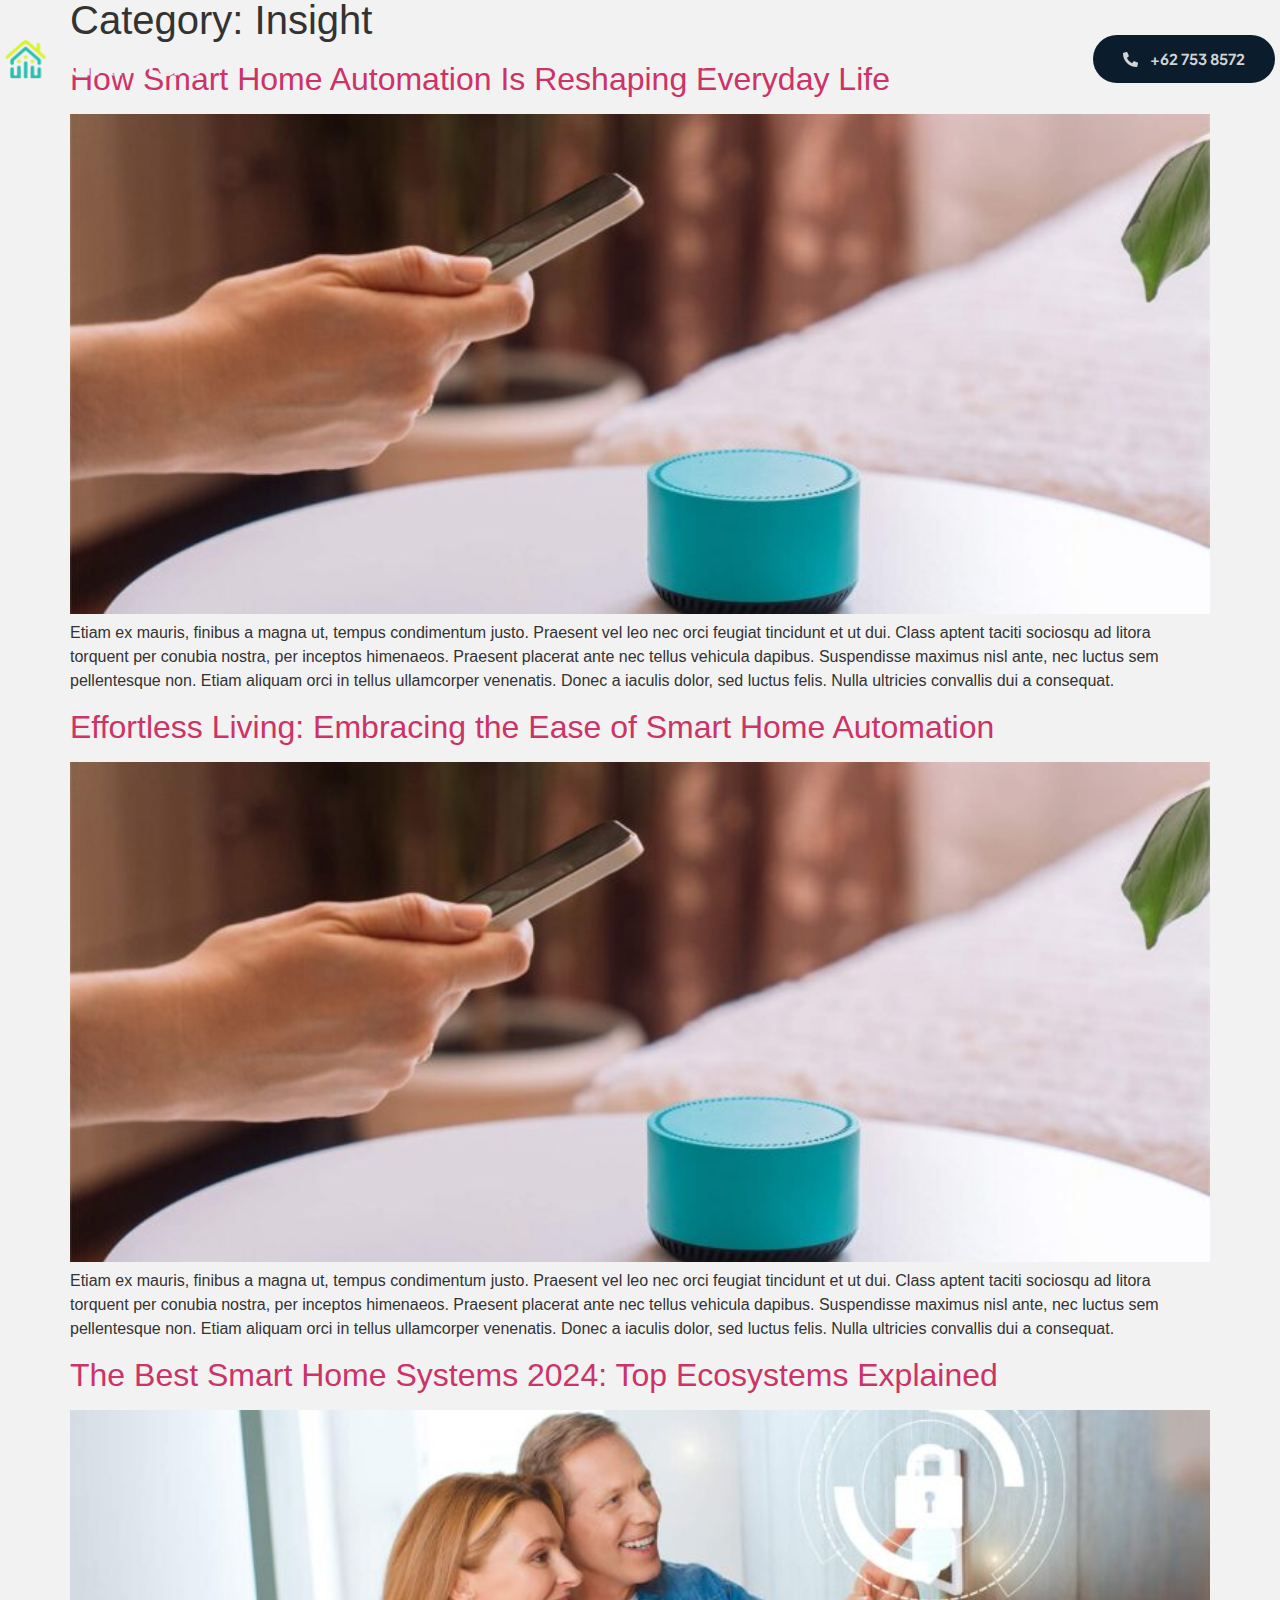
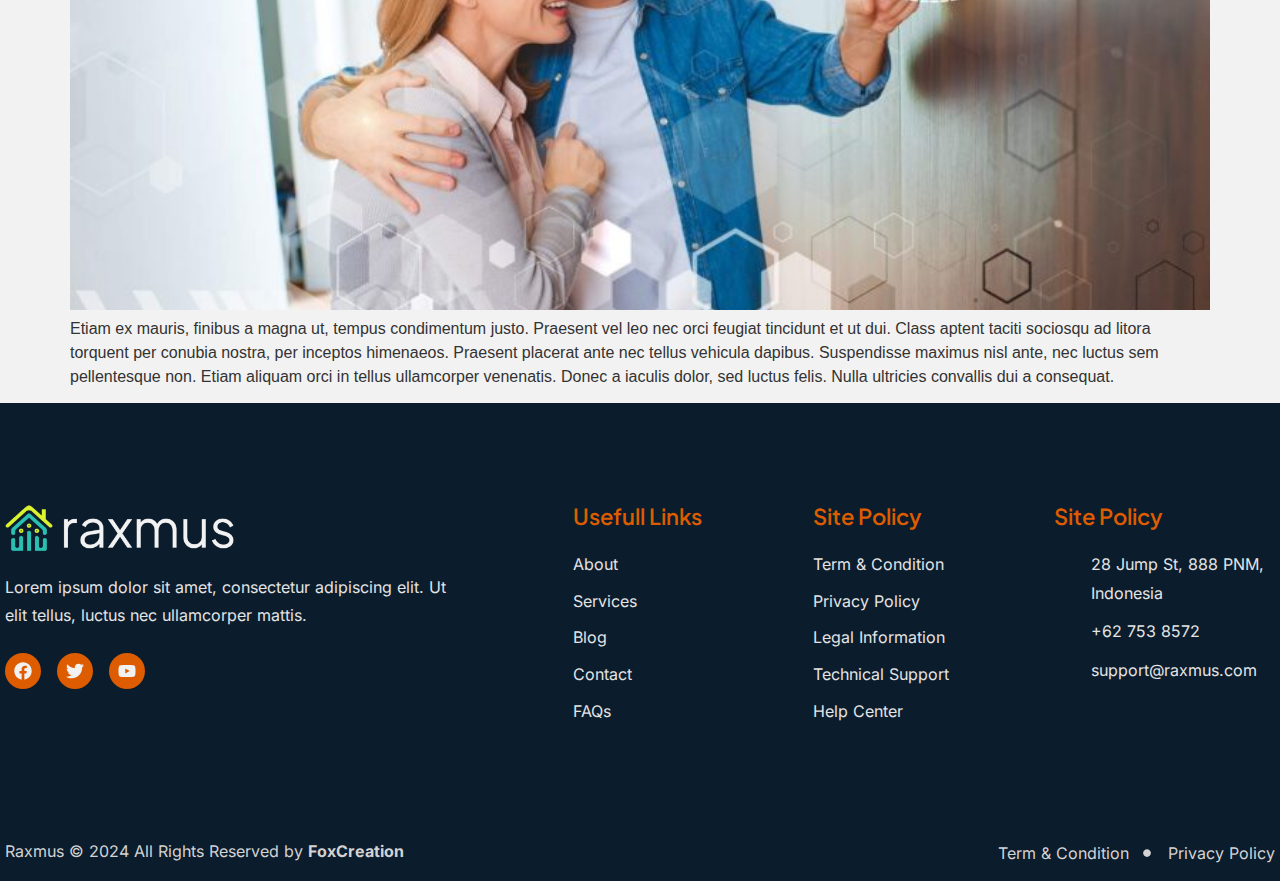
<file: category/insight/index.html>
<!DOCTYPE html>
<html lang="en-US">

<head>
	<meta charset="UTF-8">
	<meta name="viewport" content="width=device-width, initial-scale=1.0" />
		<title>Insight &#8211; Raxmus</title>
<meta name='robots' content='max-image-preview:large' />
<link rel="alternate" type="application/rss+xml" title="Raxmus &raquo; Feed" href="../../feed/index.rss" />
<link rel="alternate" type="application/rss+xml" title="Raxmus &raquo; Comments Feed" href="../../comments/feed/index.rss" />
<link rel="alternate" type="application/rss+xml" title="Raxmus &raquo; Insight Category Feed" href="feed/index.rss" />
<script>
window._wpemojiSettings = {"baseUrl":"https:\/\/s.w.org\/images\/core\/emoji\/15.0.3\/72x72\/","ext":".png","svgUrl":"https:\/\/s.w.org\/images\/core\/emoji\/15.0.3\/svg\/","svgExt":".svg","source":{"concatemoji":"https:\/\/ronie.foxcreation.net\/raxmus\/wp-includes\/js\/wp-emoji-release.min.js?ver=6.6.2"}};
/*! This file is auto-generated */
!function(i,n){var o,s,e;function c(e){try{var t={supportTests:e,timestamp:(new Date).valueOf()};sessionStorage.setItem(o,JSON.stringify(t))}catch(e){}}function p(e,t,n){e.clearRect(0,0,e.canvas.width,e.canvas.height),e.fillText(t,0,0);var t=new Uint32Array(e.getImageData(0,0,e.canvas.width,e.canvas.height).data),r=(e.clearRect(0,0,e.canvas.width,e.canvas.height),e.fillText(n,0,0),new Uint32Array(e.getImageData(0,0,e.canvas.width,e.canvas.height).data));return t.every(function(e,t){return e===r[t]})}function u(e,t,n){switch(t){case"flag":return n(e,"\ud83c\udff3\ufe0f\u200d\u26a7\ufe0f","\ud83c\udff3\ufe0f\u200b\u26a7\ufe0f")?!1:!n(e,"\ud83c\uddfa\ud83c\uddf3","\ud83c\uddfa\u200b\ud83c\uddf3")&&!n(e,"\ud83c\udff4\udb40\udc67\udb40\udc62\udb40\udc65\udb40\udc6e\udb40\udc67\udb40\udc7f","\ud83c\udff4\u200b\udb40\udc67\u200b\udb40\udc62\u200b\udb40\udc65\u200b\udb40\udc6e\u200b\udb40\udc67\u200b\udb40\udc7f");case"emoji":return!n(e,"\ud83d\udc26\u200d\u2b1b","\ud83d\udc26\u200b\u2b1b")}return!1}function f(e,t,n){var r="undefined"!=typeof WorkerGlobalScope&&self instanceof WorkerGlobalScope?new OffscreenCanvas(300,150):i.createElement("canvas"),a=r.getContext("2d",{willReadFrequently:!0}),o=(a.textBaseline="top",a.font="600 32px Arial",{});return e.forEach(function(e){o[e]=t(a,e,n)}),o}function t(e){var t=i.createElement("script");t.src=e,t.defer=!0,i.head.appendChild(t)}"undefined"!=typeof Promise&&(o="wpEmojiSettingsSupports",s=["flag","emoji"],n.supports={everything:!0,everythingExceptFlag:!0},e=new Promise(function(e){i.addEventListener("DOMContentLoaded",e,{once:!0})}),new Promise(function(t){var n=function(){try{var e=JSON.parse(sessionStorage.getItem(o));if("object"==typeof e&&"number"==typeof e.timestamp&&(new Date).valueOf()<e.timestamp+604800&&"object"==typeof e.supportTests)return e.supportTests}catch(e){}return null}();if(!n){if("undefined"!=typeof Worker&&"undefined"!=typeof OffscreenCanvas&&"undefined"!=typeof URL&&URL.createObjectURL&&"undefined"!=typeof Blob)try{var e="postMessage("+f.toString()+"("+[JSON.stringify(s),u.toString(),p.toString()].join(",")+"));",r=new Blob([e],{type:"text/javascript"}),a=new Worker(URL.createObjectURL(r),{name:"wpTestEmojiSupports"});return void(a.onmessage=function(e){c(n=e.data),a.terminate(),t(n)})}catch(e){}c(n=f(s,u,p))}t(n)}).then(function(e){for(var t in e)n.supports[t]=e[t],n.supports.everything=n.supports.everything&&n.supports[t],"flag"!==t&&(n.supports.everythingExceptFlag=n.supports.everythingExceptFlag&&n.supports[t]);n.supports.everythingExceptFlag=n.supports.everythingExceptFlag&&!n.supports.flag,n.DOMReady=!1,n.readyCallback=function(){n.DOMReady=!0}}).then(function(){return e}).then(function(){var e;n.supports.everything||(n.readyCallback(),(e=n.source||{}).concatemoji?t(e.concatemoji):e.wpemoji&&e.twemoji&&(t(e.twemoji),t(e.wpemoji)))}))}((window,document),window._wpemojiSettings);
</script>
<link rel='stylesheet' id='elementor-frontend-css' href='../../wp-content/plugins/elementor/assets/css/frontend.min%EF%B9%96ver=3.29.2.css' media='all' />
<link rel='stylesheet' id='elementor-post-2282-css' href='../../wp-content/uploads/sites/7/elementor/css/post-2282%EF%B9%96ver=1732858660.css' media='all' />
<link rel='stylesheet' id='elementor-post-2515-css' href='../../wp-content/uploads/sites/7/elementor/css/post-2515%EF%B9%96ver=1732858660.css' media='all' />
<style id='wp-emoji-styles-inline-css'>img.wp-smiley, img.emoji {
		display: inline !important;
		border: none !important;
		box-shadow: none !important;
		height: 1em !important;
		width: 1em !important;
		margin: 0 0.07em !important;
		vertical-align: -0.1em !important;
		background: none !important;
		padding: 0 !important;
	}
</style>
<link rel='stylesheet' id='wp-block-library-css' href='../../wp-includes/css/dist/block-library/style.min%EF%B9%96ver=6.6.2.css' media='all' />
<style id='global-styles-inline-css'>:root{--wp--preset--aspect-ratio--square: 1;--wp--preset--aspect-ratio--4-3: 4/3;--wp--preset--aspect-ratio--3-4: 3/4;--wp--preset--aspect-ratio--3-2: 3/2;--wp--preset--aspect-ratio--2-3: 2/3;--wp--preset--aspect-ratio--16-9: 16/9;--wp--preset--aspect-ratio--9-16: 9/16;--wp--preset--color--black: #000000;--wp--preset--color--cyan-bluish-gray: #abb8c3;--wp--preset--color--white: #ffffff;--wp--preset--color--pale-pink: #f78da7;--wp--preset--color--vivid-red: #cf2e2e;--wp--preset--color--luminous-vivid-orange: #ff6900;--wp--preset--color--luminous-vivid-amber: #fcb900;--wp--preset--color--light-green-cyan: #7bdcb5;--wp--preset--color--vivid-green-cyan: #00d084;--wp--preset--color--pale-cyan-blue: #8ed1fc;--wp--preset--color--vivid-cyan-blue: #0693e3;--wp--preset--color--vivid-purple: #9b51e0;--wp--preset--gradient--vivid-cyan-blue-to-vivid-purple: linear-gradient(135deg,rgba(6,147,227,1) 0%,rgb(155,81,224) 100%);--wp--preset--gradient--light-green-cyan-to-vivid-green-cyan: linear-gradient(135deg,rgb(122,220,180) 0%,rgb(0,208,130) 100%);--wp--preset--gradient--luminous-vivid-amber-to-luminous-vivid-orange: linear-gradient(135deg,rgba(252,185,0,1) 0%,rgba(255,105,0,1) 100%);--wp--preset--gradient--luminous-vivid-orange-to-vivid-red: linear-gradient(135deg,rgba(255,105,0,1) 0%,rgb(207,46,46) 100%);--wp--preset--gradient--very-light-gray-to-cyan-bluish-gray: linear-gradient(135deg,rgb(238,238,238) 0%,rgb(169,184,195) 100%);--wp--preset--gradient--cool-to-warm-spectrum: linear-gradient(135deg,rgb(74,234,220) 0%,rgb(151,120,209) 20%,rgb(207,42,186) 40%,rgb(238,44,130) 60%,rgb(251,105,98) 80%,rgb(254,248,76) 100%);--wp--preset--gradient--blush-light-purple: linear-gradient(135deg,rgb(255,206,236) 0%,rgb(152,150,240) 100%);--wp--preset--gradient--blush-bordeaux: linear-gradient(135deg,rgb(254,205,165) 0%,rgb(254,45,45) 50%,rgb(107,0,62) 100%);--wp--preset--gradient--luminous-dusk: linear-gradient(135deg,rgb(255,203,112) 0%,rgb(199,81,192) 50%,rgb(65,88,208) 100%);--wp--preset--gradient--pale-ocean: linear-gradient(135deg,rgb(255,245,203) 0%,rgb(182,227,212) 50%,rgb(51,167,181) 100%);--wp--preset--gradient--electric-grass: linear-gradient(135deg,rgb(202,248,128) 0%,rgb(113,206,126) 100%);--wp--preset--gradient--midnight: linear-gradient(135deg,rgb(2,3,129) 0%,rgb(40,116,252) 100%);--wp--preset--font-size--small: 13px;--wp--preset--font-size--medium: 20px;--wp--preset--font-size--large: 36px;--wp--preset--font-size--x-large: 42px;--wp--preset--spacing--20: 0.44rem;--wp--preset--spacing--30: 0.67rem;--wp--preset--spacing--40: 1rem;--wp--preset--spacing--50: 1.5rem;--wp--preset--spacing--60: 2.25rem;--wp--preset--spacing--70: 3.38rem;--wp--preset--spacing--80: 5.06rem;--wp--preset--shadow--natural: 6px 6px 9px rgba(0, 0, 0, 0.2);--wp--preset--shadow--deep: 12px 12px 50px rgba(0, 0, 0, 0.4);--wp--preset--shadow--sharp: 6px 6px 0px rgba(0, 0, 0, 0.2);--wp--preset--shadow--outlined: 6px 6px 0px -3px rgba(255, 255, 255, 1), 6px 6px rgba(0, 0, 0, 1);--wp--preset--shadow--crisp: 6px 6px 0px rgba(0, 0, 0, 1);}:root { --wp--style--global--content-size: 800px;--wp--style--global--wide-size: 1200px; }:where(body) { margin: 0; }.wp-site-blocks > .alignleft { float: left; margin-right: 2em; }.wp-site-blocks > .alignright { float: right; margin-left: 2em; }.wp-site-blocks > .aligncenter { justify-content: center; margin-left: auto; margin-right: auto; }:where(.wp-site-blocks) > * { margin-block-start: 24px; margin-block-end: 0; }:where(.wp-site-blocks) > :first-child { margin-block-start: 0; }:where(.wp-site-blocks) > :last-child { margin-block-end: 0; }:root { --wp--style--block-gap: 24px; }:root :where(.is-layout-flow) > :first-child{margin-block-start: 0;}:root :where(.is-layout-flow) > :last-child{margin-block-end: 0;}:root :where(.is-layout-flow) > *{margin-block-start: 24px;margin-block-end: 0;}:root :where(.is-layout-constrained) > :first-child{margin-block-start: 0;}:root :where(.is-layout-constrained) > :last-child{margin-block-end: 0;}:root :where(.is-layout-constrained) > *{margin-block-start: 24px;margin-block-end: 0;}:root :where(.is-layout-flex){gap: 24px;}:root :where(.is-layout-grid){gap: 24px;}.is-layout-flow > .alignleft{float: left;margin-inline-start: 0;margin-inline-end: 2em;}.is-layout-flow > .alignright{float: right;margin-inline-start: 2em;margin-inline-end: 0;}.is-layout-flow > .aligncenter{margin-left: auto !important;margin-right: auto !important;}.is-layout-constrained > .alignleft{float: left;margin-inline-start: 0;margin-inline-end: 2em;}.is-layout-constrained > .alignright{float: right;margin-inline-start: 2em;margin-inline-end: 0;}.is-layout-constrained > .aligncenter{margin-left: auto !important;margin-right: auto !important;}.is-layout-constrained > :where(:not(.alignleft):not(.alignright):not(.alignfull)){max-width: var(--wp--style--global--content-size);margin-left: auto !important;margin-right: auto !important;}.is-layout-constrained > .alignwide{max-width: var(--wp--style--global--wide-size);}body .is-layout-flex{display: flex;}.is-layout-flex{flex-wrap: wrap;align-items: center;}.is-layout-flex > :is(*, div){margin: 0;}body .is-layout-grid{display: grid;}.is-layout-grid > :is(*, div){margin: 0;}body{padding-top: 0px;padding-right: 0px;padding-bottom: 0px;padding-left: 0px;}a:where(:not(.wp-element-button)){text-decoration: underline;}:root :where(.wp-element-button, .wp-block-button__link){background-color: #32373c;border-width: 0;color: #fff;font-family: inherit;font-size: inherit;line-height: inherit;padding: calc(0.667em + 2px) calc(1.333em + 2px);text-decoration: none;}.has-black-color{color: var(--wp--preset--color--black) !important;}.has-cyan-bluish-gray-color{color: var(--wp--preset--color--cyan-bluish-gray) !important;}.has-white-color{color: var(--wp--preset--color--white) !important;}.has-pale-pink-color{color: var(--wp--preset--color--pale-pink) !important;}.has-vivid-red-color{color: var(--wp--preset--color--vivid-red) !important;}.has-luminous-vivid-orange-color{color: var(--wp--preset--color--luminous-vivid-orange) !important;}.has-luminous-vivid-amber-color{color: var(--wp--preset--color--luminous-vivid-amber) !important;}.has-light-green-cyan-color{color: var(--wp--preset--color--light-green-cyan) !important;}.has-vivid-green-cyan-color{color: var(--wp--preset--color--vivid-green-cyan) !important;}.has-pale-cyan-blue-color{color: var(--wp--preset--color--pale-cyan-blue) !important;}.has-vivid-cyan-blue-color{color: var(--wp--preset--color--vivid-cyan-blue) !important;}.has-vivid-purple-color{color: var(--wp--preset--color--vivid-purple) !important;}.has-black-background-color{background-color: var(--wp--preset--color--black) !important;}.has-cyan-bluish-gray-background-color{background-color: var(--wp--preset--color--cyan-bluish-gray) !important;}.has-white-background-color{background-color: var(--wp--preset--color--white) !important;}.has-pale-pink-background-color{background-color: var(--wp--preset--color--pale-pink) !important;}.has-vivid-red-background-color{background-color: var(--wp--preset--color--vivid-red) !important;}.has-luminous-vivid-orange-background-color{background-color: var(--wp--preset--color--luminous-vivid-orange) !important;}.has-luminous-vivid-amber-background-color{background-color: var(--wp--preset--color--luminous-vivid-amber) !important;}.has-light-green-cyan-background-color{background-color: var(--wp--preset--color--light-green-cyan) !important;}.has-vivid-green-cyan-background-color{background-color: var(--wp--preset--color--vivid-green-cyan) !important;}.has-pale-cyan-blue-background-color{background-color: var(--wp--preset--color--pale-cyan-blue) !important;}.has-vivid-cyan-blue-background-color{background-color: var(--wp--preset--color--vivid-cyan-blue) !important;}.has-vivid-purple-background-color{background-color: var(--wp--preset--color--vivid-purple) !important;}.has-black-border-color{border-color: var(--wp--preset--color--black) !important;}.has-cyan-bluish-gray-border-color{border-color: var(--wp--preset--color--cyan-bluish-gray) !important;}.has-white-border-color{border-color: var(--wp--preset--color--white) !important;}.has-pale-pink-border-color{border-color: var(--wp--preset--color--pale-pink) !important;}.has-vivid-red-border-color{border-color: var(--wp--preset--color--vivid-red) !important;}.has-luminous-vivid-orange-border-color{border-color: var(--wp--preset--color--luminous-vivid-orange) !important;}.has-luminous-vivid-amber-border-color{border-color: var(--wp--preset--color--luminous-vivid-amber) !important;}.has-light-green-cyan-border-color{border-color: var(--wp--preset--color--light-green-cyan) !important;}.has-vivid-green-cyan-border-color{border-color: var(--wp--preset--color--vivid-green-cyan) !important;}.has-pale-cyan-blue-border-color{border-color: var(--wp--preset--color--pale-cyan-blue) !important;}.has-vivid-cyan-blue-border-color{border-color: var(--wp--preset--color--vivid-cyan-blue) !important;}.has-vivid-purple-border-color{border-color: var(--wp--preset--color--vivid-purple) !important;}.has-vivid-cyan-blue-to-vivid-purple-gradient-background{background: var(--wp--preset--gradient--vivid-cyan-blue-to-vivid-purple) !important;}.has-light-green-cyan-to-vivid-green-cyan-gradient-background{background: var(--wp--preset--gradient--light-green-cyan-to-vivid-green-cyan) !important;}.has-luminous-vivid-amber-to-luminous-vivid-orange-gradient-background{background: var(--wp--preset--gradient--luminous-vivid-amber-to-luminous-vivid-orange) !important;}.has-luminous-vivid-orange-to-vivid-red-gradient-background{background: var(--wp--preset--gradient--luminous-vivid-orange-to-vivid-red) !important;}.has-very-light-gray-to-cyan-bluish-gray-gradient-background{background: var(--wp--preset--gradient--very-light-gray-to-cyan-bluish-gray) !important;}.has-cool-to-warm-spectrum-gradient-background{background: var(--wp--preset--gradient--cool-to-warm-spectrum) !important;}.has-blush-light-purple-gradient-background{background: var(--wp--preset--gradient--blush-light-purple) !important;}.has-blush-bordeaux-gradient-background{background: var(--wp--preset--gradient--blush-bordeaux) !important;}.has-luminous-dusk-gradient-background{background: var(--wp--preset--gradient--luminous-dusk) !important;}.has-pale-ocean-gradient-background{background: var(--wp--preset--gradient--pale-ocean) !important;}.has-electric-grass-gradient-background{background: var(--wp--preset--gradient--electric-grass) !important;}.has-midnight-gradient-background{background: var(--wp--preset--gradient--midnight) !important;}.has-small-font-size{font-size: var(--wp--preset--font-size--small) !important;}.has-medium-font-size{font-size: var(--wp--preset--font-size--medium) !important;}.has-large-font-size{font-size: var(--wp--preset--font-size--large) !important;}.has-x-large-font-size{font-size: var(--wp--preset--font-size--x-large) !important;}
:root :where(.wp-block-pullquote){font-size: 1.5em;line-height: 1.6;}
</style>
<link rel='stylesheet' id='template-kit-export-css' href='../../wp-content/plugins/template-kit-export/assets/public/template-kit-export-public%EF%B9%96ver=1.0.23.css' media='all' />
<link rel='stylesheet' id='cute-alert-css' href='../../wp-content/plugins/metform/public/assets/lib/cute-alert/style%EF%B9%96ver=4.0.0.css' media='all' />
<link rel='stylesheet' id='text-editor-style-css' href='../../wp-content/plugins/metform/public/assets/css/text-editor%EF%B9%96ver=4.0.0.css' media='all' />
<link rel='stylesheet' id='hello-elementor-css' href='../../wp-content/themes/hello-elementor/assets/css/reset%EF%B9%96ver=3.4.4.css' media='all' />
<link rel='stylesheet' id='hello-elementor-theme-style-css' href='../../wp-content/themes/hello-elementor/assets/css/theme%EF%B9%96ver=3.4.4.css' media='all' />
<link rel='stylesheet' id='hello-elementor-header-footer-css' href='../../wp-content/themes/hello-elementor/assets/css/header-footer%EF%B9%96ver=3.4.4.css' media='all' />
<link rel='stylesheet' id='elementor-post-4-css' href='../../wp-content/uploads/sites/7/elementor/css/post-4%EF%B9%96ver=1732858660.css' media='all' />
<link rel='stylesheet' id='ekit-widget-styles-css' href='../../wp-content/plugins/elementskit-lite/widgets/init/assets/css/widget-styles%EF%B9%96ver=3.5.4.css' media='all' />
<link rel='stylesheet' id='ekit-responsive-css' href='../../wp-content/plugins/elementskit-lite/widgets/init/assets/css/responsive%EF%B9%96ver=3.5.4.css' media='all' />
<link rel='stylesheet' id='elementor-gf-local-plusjakartasans-css' href='../../wp-content/uploads/sites/7/elementor/google-fonts/css/plusjakartasans%EF%B9%96ver=1742222015.css' media='all' />
<link rel='stylesheet' id='elementor-gf-local-inter-css' href='../../wp-content/uploads/sites/7/elementor/google-fonts/css/inter%EF%B9%96ver=1742222048.css' media='all' />
<link rel='stylesheet' id='elementor-icons-ekiticons-css' href='../../wp-content/plugins/elementskit-lite/modules/elementskit-icon-pack/assets/css/ekiticons%EF%B9%96ver=3.5.4.css' media='all' />
<link rel='stylesheet' id='elementor-icons-skb_cife-elegant-icon-css' href='../../wp-content/plugins/skyboot-custom-icons-for-elementor/assets/css/elegant%EF%B9%96ver=1.1.0.css' media='all' />
<script src="../../wp-includes/js/jquery/jquery.min%EF%B9%96ver=3.7.1.js" id="jquery-core-js"></script>
<script src="../../wp-includes/js/jquery/jquery-migrate.min%EF%B9%96ver=3.4.1.js" id="jquery-migrate-js"></script>
<script src="../../wp-content/plugins/template-kit-export/assets/public/template-kit-export-public%EF%B9%96ver=1.0.23.js" id="template-kit-export-js"></script>
<link rel="https://api.w.org/" href="../../wp-json/index.json" /><link rel="alternate" title="JSON" type="application/json" href="../../wp-json/wp/v2/categories/3.json" /><link rel="EditURI" type="application/rsd+xml" title="RSD" href="../../xmlrpc.php%EF%B9%96rsd.xml" />
<meta name="generator" content="WordPress 6.6.2" />
<meta name="generator" content="Elementor 3.29.2; features: e_font_icon_svg, additional_custom_breakpoints, e_local_google_fonts; settings: css_print_method-external, google_font-enabled, font_display-swap">
			<style>.e-con.e-parent:nth-of-type(n+4):not(.e-lazyloaded):not(.e-no-lazyload),
				.e-con.e-parent:nth-of-type(n+4):not(.e-lazyloaded):not(.e-no-lazyload) * {
					background-image: none !important;
				}
				@media screen and (max-height: 1024px) {
					.e-con.e-parent:nth-of-type(n+3):not(.e-lazyloaded):not(.e-no-lazyload),
					.e-con.e-parent:nth-of-type(n+3):not(.e-lazyloaded):not(.e-no-lazyload) * {
						background-image: none !important;
					}
				}
				@media screen and (max-height: 640px) {
					.e-con.e-parent:nth-of-type(n+2):not(.e-lazyloaded):not(.e-no-lazyload),
					.e-con.e-parent:nth-of-type(n+2):not(.e-lazyloaded):not(.e-no-lazyload) * {
						background-image: none !important;
					}
				}
			</style>
			</head>

<body class="archive category category-insight category-3 wp-embed-responsive hello-elementor-default elementor-default elementor-kit-4">

	
			<a class="skip-link screen-reader-text" href="#content">
			Skip to content		</a>
	
	
	<div class="ekit-template-content-markup ekit-template-content-header ekit-template-content-theme-support">
				<div data-elementor-type="wp-post" data-elementor-id="2282" class="elementor elementor-2282">
				<div class="elementor-element elementor-element-43d84aa e-flex e-con-boxed e-con e-parent" data-id="43d84aa" data-element_type="container" data-settings="{&quot;background_background&quot;:&quot;classic&quot;}">
					<div class="e-con-inner">
		<div class="elementor-element elementor-element-181f03b e-flex e-con-boxed e-con e-child" data-id="181f03b" data-element_type="container">
					<div class="e-con-inner">
		<div class="elementor-element elementor-element-b2508c8 e-con-full e-flex e-con e-child" data-id="b2508c8" data-element_type="container">
				<div class="elementor-element elementor-element-1054d6c elementor-widget elementor-widget-image" data-id="1054d6c" data-element_type="widget" data-widget_type="image.default">
				<div class="elementor-widget-container">
															<img fetchpriority="high" width="800" height="172" src="../../wp-content/uploads/sites/7/2024/05/raxmuslogo.png" class="attachment-large size-large wp-image-2323" alt="" srcset="../../wp-content/uploads/sites/7/2024/05/raxmuslogo.png 1000w, ../../wp-content/uploads/sites/7/2024/05/raxmuslogo-300x65.png 300w, ../../wp-content/uploads/sites/7/2024/05/raxmuslogo-768x165.png 768w, ../../wp-content/uploads/sites/7/2024/05/raxmuslogo-800x172.png 800w" sizes="(max-width: 800px) 100vw, 800px" />															</div>
				</div>
				</div>
		<div class="elementor-element elementor-element-75308bb e-con-full e-flex e-con e-child" data-id="75308bb" data-element_type="container">
				<div class="elementor-element elementor-element-569f0f3 elementor-widget elementor-widget-ekit-nav-menu" data-id="569f0f3" data-element_type="widget" data-widget_type="ekit-nav-menu.default">
				<div class="elementor-widget-container">
							<nav class="ekit-wid-con ekit_menu_responsive_tablet" 
			data-hamburger-icon="icon icon-burger-menu" 
			data-hamburger-icon-type="icon" 
			data-responsive-breakpoint="1024">
			            <button class="elementskit-menu-hamburger elementskit-menu-toggler"  type="button" aria-label="hamburger-icon">
                <i aria-hidden="true" class="ekit-menu-icon icon icon-burger-menu"></i>            </button>
            <div id="ekit-megamenu-raxmus-menu" class="elementskit-menu-container elementskit-menu-offcanvas-elements elementskit-navbar-nav-default ekit-nav-menu-one-page-no ekit-nav-dropdown-hover"><ul id="menu-raxmus-menu" class="elementskit-navbar-nav elementskit-menu-po-center submenu-click-on-icon"><li id="menu-item-2417" class="menu-item menu-item-type-custom menu-item-object-custom menu-item-2417 nav-item elementskit-mobile-builder-content" data-vertical-menu=750px><a href="../../template-kit/home/index.html" class="ekit-menu-nav-link">Home</a></li>
<li id="menu-item-2418" class="menu-item menu-item-type-custom menu-item-object-custom menu-item-2418 nav-item elementskit-mobile-builder-content" data-vertical-menu=750px><a href="../../template-kit/about/index.html" class="ekit-menu-nav-link">About</a></li>
<li id="menu-item-2429" class="menu-item menu-item-type-custom menu-item-object-custom menu-item-has-children menu-item-2429 nav-item elementskit-dropdown-has relative_position elementskit-dropdown-menu-default_width elementskit-mobile-builder-content" data-vertical-menu=750px><a href="#" class="ekit-menu-nav-link ekit-menu-dropdown-toggle">Services<i aria-hidden="true" class="icon icon-down-arrow1 elementskit-submenu-indicator"></i></a>
<ul class="elementskit-dropdown elementskit-submenu-panel">
	<li id="menu-item-2419" class="menu-item menu-item-type-custom menu-item-object-custom menu-item-2419 nav-item elementskit-mobile-builder-content" data-vertical-menu=750px><a href="../../template-kit/services/index.html" class=" dropdown-item">Services</a>	<li id="menu-item-2420" class="menu-item menu-item-type-custom menu-item-object-custom menu-item-2420 nav-item elementskit-mobile-builder-content" data-vertical-menu=750px><a href="../../template-kit/service-detail/index.html" class=" dropdown-item">Service Detail</a>	<li id="menu-item-2421" class="menu-item menu-item-type-custom menu-item-object-custom menu-item-2421 nav-item elementskit-mobile-builder-content" data-vertical-menu=750px><a href="../../template-kit/pricing-plan/index.html" class=" dropdown-item">Pricing Plan</a></ul>
</li>
<li id="menu-item-2430" class="menu-item menu-item-type-custom menu-item-object-custom menu-item-has-children menu-item-2430 nav-item elementskit-dropdown-has relative_position elementskit-dropdown-menu-default_width elementskit-mobile-builder-content" data-vertical-menu=750px><a href="#" class="ekit-menu-nav-link ekit-menu-dropdown-toggle">Pages<i aria-hidden="true" class="icon icon-down-arrow1 elementskit-submenu-indicator"></i></a>
<ul class="elementskit-dropdown elementskit-submenu-panel">
	<li id="menu-item-2422" class="menu-item menu-item-type-custom menu-item-object-custom menu-item-2422 nav-item elementskit-mobile-builder-content" data-vertical-menu=750px><a href="../../template-kit/team/index.html" class=" dropdown-item">Team</a>	<li id="menu-item-2423" class="menu-item menu-item-type-custom menu-item-object-custom menu-item-2423 nav-item elementskit-mobile-builder-content" data-vertical-menu=750px><a href="../../template-kit/project/index.html" class=" dropdown-item">Project</a>	<li id="menu-item-2424" class="menu-item menu-item-type-custom menu-item-object-custom menu-item-2424 nav-item elementskit-mobile-builder-content" data-vertical-menu=750px><a href="../../template-kit/faqs/index.html" class=" dropdown-item">FAQs</a>	<li id="menu-item-2425" class="menu-item menu-item-type-custom menu-item-object-custom menu-item-2425 nav-item elementskit-mobile-builder-content" data-vertical-menu=750px><a href="../../template-kit/blog/index.html" class=" dropdown-item">Blog</a>	<li id="menu-item-2426" class="menu-item menu-item-type-custom menu-item-object-custom menu-item-2426 nav-item elementskit-mobile-builder-content" data-vertical-menu=750px><a href="../../template-kit/single-post/index.html" class=" dropdown-item">Single Post</a>	<li id="menu-item-2427" class="menu-item menu-item-type-custom menu-item-object-custom menu-item-2427 nav-item elementskit-mobile-builder-content" data-vertical-menu=750px><a href="../../template-kit/error-404/index.html" class=" dropdown-item">Error 404</a></ul>
</li>
<li id="menu-item-2428" class="menu-item menu-item-type-custom menu-item-object-custom menu-item-2428 nav-item elementskit-mobile-builder-content" data-vertical-menu=750px><a href="../../template-kit/contact/index.html" class="ekit-menu-nav-link">Contact</a></li>
</ul><div class="elementskit-nav-identity-panel"><button class="elementskit-menu-close elementskit-menu-toggler" type="button">X</button></div></div>			
			<div class="elementskit-menu-overlay elementskit-menu-offcanvas-elements elementskit-menu-toggler ekit-nav-menu--overlay"></div>        </nav>
						</div>
				</div>
				</div>
		<div class="elementor-element elementor-element-f653841 e-con-full elementor-hidden-tablet elementor-hidden-mobile e-flex e-con e-child" data-id="f653841" data-element_type="container">
				<div class="elementor-element elementor-element-8c240c1 elementor-align-right elementor-widget elementor-widget-button" data-id="8c240c1" data-element_type="widget" data-widget_type="button.default">
				<div class="elementor-widget-container">
									<div class="elementor-button-wrapper">
					<a class="elementor-button elementor-button-link elementor-size-sm" href="#">
						<span class="elementor-button-content-wrapper">
						<span class="elementor-button-icon">
				<svg aria-hidden="true" class="e-font-icon-svg e-fas-phone-alt" viewBox="0 0 512 512" xmlns="http://www.w3.org/2000/svg"><path d="M497.39 361.8l-112-48a24 24 0 0 0-28 6.9l-49.6 60.6A370.66 370.66 0 0 1 130.6 204.11l60.6-49.6a23.94 23.94 0 0 0 6.9-28l-48-112A24.16 24.16 0 0 0 122.6.61l-104 24A24 24 0 0 0 0 48c0 256.5 207.9 464 464 464a24 24 0 0 0 23.4-18.6l24-104a24.29 24.29 0 0 0-14.01-27.6z"></path></svg>			</span>
									<span class="elementor-button-text">+62 753 8572</span>
					</span>
					</a>
				</div>
								</div>
				</div>
				</div>
					</div>
				</div>
					</div>
				</div>
				</div>
			</div>

	<main id="content" class="site-main">

			<div class="page-header">
			<h1 class="entry-title">Category: <span>Insight</span></h1>		</div>
	
	<div class="page-content">
					<article class="post">
				<h2 class="entry-title"><a href="../../2024/05/14/how-smart-home-automation-is-reshaping-everyday-life/index.html">How Smart Home Automation Is Reshaping Everyday Life</a></h2><a href="../../2024/05/14/how-smart-home-automation-is-reshaping-everyday-life/index.html"><img width="800" height="534" src="../../wp-content/uploads/sites/7/2024/05/female-hand-holding-a-smartphone-in-front-of-a-blu-2024-04-09-19-43-26-WJJBN2M-1024x683.jpg" class="attachment-large size-large wp-post-image" alt="" decoding="async" srcset="../../wp-content/uploads/sites/7/2024/05/female-hand-holding-a-smartphone-in-front-of-a-blu-2024-04-09-19-43-26-WJJBN2M-1024x683.jpg 1024w, ../../wp-content/uploads/sites/7/2024/05/female-hand-holding-a-smartphone-in-front-of-a-blu-2024-04-09-19-43-26-WJJBN2M-300x200.jpg 300w, ../../wp-content/uploads/sites/7/2024/05/female-hand-holding-a-smartphone-in-front-of-a-blu-2024-04-09-19-43-26-WJJBN2M-768x512.jpg 768w, ../../wp-content/uploads/sites/7/2024/05/female-hand-holding-a-smartphone-in-front-of-a-blu-2024-04-09-19-43-26-WJJBN2M-1536x1024.jpg 1536w, ../../wp-content/uploads/sites/7/2024/05/female-hand-holding-a-smartphone-in-front-of-a-blu-2024-04-09-19-43-26-WJJBN2M-800x533.jpg 800w, ../../wp-content/uploads/sites/7/2024/05/female-hand-holding-a-smartphone-in-front-of-a-blu-2024-04-09-19-43-26-WJJBN2M.jpg 1920w" sizes="(max-width: 800px) 100vw, 800px" /></a><p>Etiam ex mauris, finibus a magna ut, tempus condimentum justo. Praesent vel leo nec orci feugiat tincidunt et ut dui. Class aptent taciti sociosqu ad litora torquent per conubia nostra, per inceptos himenaeos. Praesent placerat ante nec tellus vehicula dapibus. Suspendisse maximus nisl ante, nec luctus sem pellentesque non. Etiam aliquam orci in tellus ullamcorper venenatis. Donec a iaculis dolor, sed luctus felis. Nulla ultricies convallis dui a consequat.</p>
			</article>
					<article class="post">
				<h2 class="entry-title"><a href="../../2024/05/14/effortless-living-embracing-the-ease-of-smart-home-automation/index.html">Effortless Living: Embracing the Ease of Smart Home Automation</a></h2><a href="../../2024/05/14/effortless-living-embracing-the-ease-of-smart-home-automation/index.html"><img width="800" height="534" src="../../wp-content/uploads/sites/7/2024/05/female-hand-holding-a-smartphone-in-front-of-a-blu-2024-04-09-19-43-26-WJJBN2M-1024x683.jpg" class="attachment-large size-large wp-post-image" alt="" decoding="async" srcset="../../wp-content/uploads/sites/7/2024/05/female-hand-holding-a-smartphone-in-front-of-a-blu-2024-04-09-19-43-26-WJJBN2M-1024x683.jpg 1024w, ../../wp-content/uploads/sites/7/2024/05/female-hand-holding-a-smartphone-in-front-of-a-blu-2024-04-09-19-43-26-WJJBN2M-300x200.jpg 300w, ../../wp-content/uploads/sites/7/2024/05/female-hand-holding-a-smartphone-in-front-of-a-blu-2024-04-09-19-43-26-WJJBN2M-768x512.jpg 768w, ../../wp-content/uploads/sites/7/2024/05/female-hand-holding-a-smartphone-in-front-of-a-blu-2024-04-09-19-43-26-WJJBN2M-1536x1024.jpg 1536w, ../../wp-content/uploads/sites/7/2024/05/female-hand-holding-a-smartphone-in-front-of-a-blu-2024-04-09-19-43-26-WJJBN2M-800x533.jpg 800w, ../../wp-content/uploads/sites/7/2024/05/female-hand-holding-a-smartphone-in-front-of-a-blu-2024-04-09-19-43-26-WJJBN2M.jpg 1920w" sizes="(max-width: 800px) 100vw, 800px" /></a><p>Etiam ex mauris, finibus a magna ut, tempus condimentum justo. Praesent vel leo nec orci feugiat tincidunt et ut dui. Class aptent taciti sociosqu ad litora torquent per conubia nostra, per inceptos himenaeos. Praesent placerat ante nec tellus vehicula dapibus. Suspendisse maximus nisl ante, nec luctus sem pellentesque non. Etiam aliquam orci in tellus ullamcorper venenatis. Donec a iaculis dolor, sed luctus felis. Nulla ultricies convallis dui a consequat.</p>
			</article>
					<article class="post">
				<h2 class="entry-title"><a href="../../2024/05/14/the-best-smart-home-systems-2024-top-ecosystems-explained/index.html">The Best Smart Home Systems 2024: Top Ecosystems Explained</a></h2><a href="../../2024/05/14/the-best-smart-home-systems-2024-top-ecosystems-explained/index.html"><img width="800" height="534" src="../../wp-content/uploads/sites/7/2024/05/smiling-husband-pointing-at-smart-house-system-con-2023-11-27-05-14-45-7NRCMV7-1024x683.jpg" class="attachment-large size-large wp-post-image" alt="" decoding="async" srcset="../../wp-content/uploads/sites/7/2024/05/smiling-husband-pointing-at-smart-house-system-con-2023-11-27-05-14-45-7NRCMV7-1024x683.jpg 1024w, ../../wp-content/uploads/sites/7/2024/05/smiling-husband-pointing-at-smart-house-system-con-2023-11-27-05-14-45-7NRCMV7-300x200.jpg 300w, ../../wp-content/uploads/sites/7/2024/05/smiling-husband-pointing-at-smart-house-system-con-2023-11-27-05-14-45-7NRCMV7-768x512.jpg 768w, ../../wp-content/uploads/sites/7/2024/05/smiling-husband-pointing-at-smart-house-system-con-2023-11-27-05-14-45-7NRCMV7-1536x1024.jpg 1536w, ../../wp-content/uploads/sites/7/2024/05/smiling-husband-pointing-at-smart-house-system-con-2023-11-27-05-14-45-7NRCMV7-800x533.jpg 800w, ../../wp-content/uploads/sites/7/2024/05/smiling-husband-pointing-at-smart-house-system-con-2023-11-27-05-14-45-7NRCMV7.jpg 1920w" sizes="(max-width: 800px) 100vw, 800px" /></a><p>Etiam ex mauris, finibus a magna ut, tempus condimentum justo. Praesent vel leo nec orci feugiat tincidunt et ut dui. Class aptent taciti sociosqu ad litora torquent per conubia nostra, per inceptos himenaeos. Praesent placerat ante nec tellus vehicula dapibus. Suspendisse maximus nisl ante, nec luctus sem pellentesque non. Etiam aliquam orci in tellus ullamcorper venenatis. Donec a iaculis dolor, sed luctus felis. Nulla ultricies convallis dui a consequat.</p>
			</article>
			</div>

	
</main>
<div class="ekit-template-content-markup ekit-template-content-footer ekit-template-content-theme-support">
		<div data-elementor-type="wp-post" data-elementor-id="2515" class="elementor elementor-2515">
				<div class="elementor-element elementor-element-bae3c83 e-flex e-con-boxed e-con e-parent" data-id="bae3c83" data-element_type="container" data-settings="{&quot;background_background&quot;:&quot;classic&quot;}">
					<div class="e-con-inner">
		<div class="elementor-element elementor-element-0306e20 e-con-full e-flex e-con e-child" data-id="0306e20" data-element_type="container">
				<div class="elementor-element elementor-element-0b644ae elementor-widget elementor-widget-image" data-id="0b644ae" data-element_type="widget" data-widget_type="image.default">
				<div class="elementor-widget-container">
															<img fetchpriority="high" width="800" height="172" src="../../wp-content/uploads/sites/7/2024/05/raxmuslogo.png" class="attachment-large size-large wp-image-2323" alt="" srcset="../../wp-content/uploads/sites/7/2024/05/raxmuslogo.png 1000w, ../../wp-content/uploads/sites/7/2024/05/raxmuslogo-300x65.png 300w, ../../wp-content/uploads/sites/7/2024/05/raxmuslogo-768x165.png 768w, ../../wp-content/uploads/sites/7/2024/05/raxmuslogo-800x172.png 800w" sizes="(max-width: 800px) 100vw, 800px" />															</div>
				</div>
				<div class="elementor-element elementor-element-748bfbf elementor-widget-tablet__width-initial elementor-widget elementor-widget-text-editor" data-id="748bfbf" data-element_type="widget" data-widget_type="text-editor.default">
				<div class="elementor-widget-container">
									<p>Lorem ipsum dolor sit amet, consectetur adipiscing elit. Ut elit tellus, luctus nec ullamcorper mattis.</p>								</div>
				</div>
				<div class="elementor-element elementor-element-e5a0b27 e-grid-align-left e-grid-align-tablet-center elementor-shape-rounded elementor-grid-0 elementor-widget elementor-widget-social-icons" data-id="e5a0b27" data-element_type="widget" data-widget_type="social-icons.default">
				<div class="elementor-widget-container">
							<div class="elementor-social-icons-wrapper elementor-grid" role="list">
							<span class="elementor-grid-item" role="listitem">
					<a class="elementor-icon elementor-social-icon elementor-social-icon-facebook elementor-repeater-item-dfb7703" target="_blank">
						<span class="elementor-screen-only">Facebook</span>
						<svg class="e-font-icon-svg e-fab-facebook" viewBox="0 0 512 512" xmlns="http://www.w3.org/2000/svg"><path d="M504 256C504 119 393 8 256 8S8 119 8 256c0 123.78 90.69 226.38 209.25 245V327.69h-63V256h63v-54.64c0-62.15 37-96.48 93.67-96.48 27.14 0 55.52 4.84 55.52 4.84v61h-31.28c-30.8 0-40.41 19.12-40.41 38.73V256h68.78l-11 71.69h-57.78V501C413.31 482.38 504 379.78 504 256z"></path></svg>					</a>
				</span>
							<span class="elementor-grid-item" role="listitem">
					<a class="elementor-icon elementor-social-icon elementor-social-icon-twitter elementor-repeater-item-d7dd67d" target="_blank">
						<span class="elementor-screen-only">Twitter</span>
						<svg class="e-font-icon-svg e-fab-twitter" viewBox="0 0 512 512" xmlns="http://www.w3.org/2000/svg"><path d="M459.37 151.716c.325 4.548.325 9.097.325 13.645 0 138.72-105.583 298.558-298.558 298.558-59.452 0-114.68-17.219-161.137-47.106 8.447.974 16.568 1.299 25.34 1.299 49.055 0 94.213-16.568 130.274-44.832-46.132-.975-84.792-31.188-98.112-72.772 6.498.974 12.995 1.624 19.818 1.624 9.421 0 18.843-1.3 27.614-3.573-48.081-9.747-84.143-51.98-84.143-102.985v-1.299c13.969 7.797 30.214 12.67 47.431 13.319-28.264-18.843-46.781-51.005-46.781-87.391 0-19.492 5.197-37.36 14.294-52.954 51.655 63.675 129.3 105.258 216.365 109.807-1.624-7.797-2.599-15.918-2.599-24.04 0-57.828 46.782-104.934 104.934-104.934 30.213 0 57.502 12.67 76.67 33.137 23.715-4.548 46.456-13.32 66.599-25.34-7.798 24.366-24.366 44.833-46.132 57.827 21.117-2.273 41.584-8.122 60.426-16.243-14.292 20.791-32.161 39.308-52.628 54.253z"></path></svg>					</a>
				</span>
							<span class="elementor-grid-item" role="listitem">
					<a class="elementor-icon elementor-social-icon elementor-social-icon-youtube elementor-repeater-item-3c483a6" target="_blank">
						<span class="elementor-screen-only">Youtube</span>
						<svg class="e-font-icon-svg e-fab-youtube" viewBox="0 0 576 512" xmlns="http://www.w3.org/2000/svg"><path d="M549.655 124.083c-6.281-23.65-24.787-42.276-48.284-48.597C458.781 64 288 64 288 64S117.22 64 74.629 75.486c-23.497 6.322-42.003 24.947-48.284 48.597-11.412 42.867-11.412 132.305-11.412 132.305s0 89.438 11.412 132.305c6.281 23.65 24.787 41.5 48.284 47.821C117.22 448 288 448 288 448s170.78 0 213.371-11.486c23.497-6.321 42.003-24.171 48.284-47.821 11.412-42.867 11.412-132.305 11.412-132.305s0-89.438-11.412-132.305zm-317.51 213.508V175.185l142.739 81.205-142.739 81.201z"></path></svg>					</a>
				</span>
					</div>
						</div>
				</div>
				</div>
		<div class="elementor-element elementor-element-2ed246e e-con-full e-flex e-con e-child" data-id="2ed246e" data-element_type="container">
				<div class="elementor-element elementor-element-5d55f24 elementor-widget elementor-widget-heading" data-id="5d55f24" data-element_type="widget" data-widget_type="heading.default">
				<div class="elementor-widget-container">
					<h4 class="elementor-heading-title elementor-size-default">Usefull Links</h4>				</div>
				</div>
				<div class="elementor-element elementor-element-dae635a elementor-icon-list--layout-traditional elementor-list-item-link-full_width elementor-widget elementor-widget-icon-list" data-id="dae635a" data-element_type="widget" data-widget_type="icon-list.default">
				<div class="elementor-widget-container">
							<ul class="elementor-icon-list-items">
							<li class="elementor-icon-list-item">
										<span class="elementor-icon-list-text">About</span>
									</li>
								<li class="elementor-icon-list-item">
										<span class="elementor-icon-list-text">Services</span>
									</li>
								<li class="elementor-icon-list-item">
										<span class="elementor-icon-list-text">Blog</span>
									</li>
								<li class="elementor-icon-list-item">
										<span class="elementor-icon-list-text">Contact</span>
									</li>
								<li class="elementor-icon-list-item">
										<span class="elementor-icon-list-text">FAQs</span>
									</li>
						</ul>
						</div>
				</div>
				</div>
		<div class="elementor-element elementor-element-fb0224b e-con-full e-flex e-con e-child" data-id="fb0224b" data-element_type="container">
				<div class="elementor-element elementor-element-56e1c21 elementor-widget elementor-widget-heading" data-id="56e1c21" data-element_type="widget" data-widget_type="heading.default">
				<div class="elementor-widget-container">
					<h4 class="elementor-heading-title elementor-size-default">Site Policy</h4>				</div>
				</div>
				<div class="elementor-element elementor-element-516c5aa elementor-icon-list--layout-traditional elementor-list-item-link-full_width elementor-widget elementor-widget-icon-list" data-id="516c5aa" data-element_type="widget" data-widget_type="icon-list.default">
				<div class="elementor-widget-container">
							<ul class="elementor-icon-list-items">
							<li class="elementor-icon-list-item">
										<span class="elementor-icon-list-text">Term & Condition</span>
									</li>
								<li class="elementor-icon-list-item">
										<span class="elementor-icon-list-text">Privacy Policy</span>
									</li>
								<li class="elementor-icon-list-item">
										<span class="elementor-icon-list-text">Legal Information</span>
									</li>
								<li class="elementor-icon-list-item">
										<span class="elementor-icon-list-text">Technical Support</span>
									</li>
								<li class="elementor-icon-list-item">
										<span class="elementor-icon-list-text">Help Center</span>
									</li>
						</ul>
						</div>
				</div>
				</div>
		<div class="elementor-element elementor-element-65d6a2b e-con-full e-flex e-con e-child" data-id="65d6a2b" data-element_type="container">
				<div class="elementor-element elementor-element-ceef1a3 elementor-widget elementor-widget-heading" data-id="ceef1a3" data-element_type="widget" data-widget_type="heading.default">
				<div class="elementor-widget-container">
					<h4 class="elementor-heading-title elementor-size-default">Site Policy</h4>				</div>
				</div>
				<div class="elementor-element elementor-element-bbca091 elementor-icon-list--layout-traditional elementor-list-item-link-full_width elementor-widget elementor-widget-icon-list" data-id="bbca091" data-element_type="widget" data-widget_type="icon-list.default">
				<div class="elementor-widget-container">
							<ul class="elementor-icon-list-items">
							<li class="elementor-icon-list-item">
											<span class="elementor-icon-list-icon">
							<svg aria-hidden="true" class="e-font-icon-svg e-fas-map-marker-alt" viewBox="0 0 384 512" xmlns="http://www.w3.org/2000/svg"><path d="M172.268 501.67C26.97 291.031 0 269.413 0 192 0 85.961 85.961 0 192 0s192 85.961 192 192c0 77.413-26.97 99.031-172.268 309.67-9.535 13.774-29.93 13.773-39.464 0zM192 272c44.183 0 80-35.817 80-80s-35.817-80-80-80-80 35.817-80 80 35.817 80 80 80z"></path></svg>						</span>
										<span class="elementor-icon-list-text">28 Jump St, 888 PNM, Indonesia</span>
									</li>
								<li class="elementor-icon-list-item">
											<span class="elementor-icon-list-icon">
							<svg aria-hidden="true" class="e-font-icon-svg e-fas-phone-alt" viewBox="0 0 512 512" xmlns="http://www.w3.org/2000/svg"><path d="M497.39 361.8l-112-48a24 24 0 0 0-28 6.9l-49.6 60.6A370.66 370.66 0 0 1 130.6 204.11l60.6-49.6a23.94 23.94 0 0 0 6.9-28l-48-112A24.16 24.16 0 0 0 122.6.61l-104 24A24 24 0 0 0 0 48c0 256.5 207.9 464 464 464a24 24 0 0 0 23.4-18.6l24-104a24.29 24.29 0 0 0-14.01-27.6z"></path></svg>						</span>
										<span class="elementor-icon-list-text">+62 753 8572</span>
									</li>
								<li class="elementor-icon-list-item">
											<span class="elementor-icon-list-icon">
							<i aria-hidden="true" class=" icon_mail"></i>						</span>
										<span class="elementor-icon-list-text">support@raxmus.com</span>
									</li>
						</ul>
						</div>
				</div>
				</div>
					</div>
				</div>
		<div class="elementor-element elementor-element-8df67c4 e-flex e-con-boxed e-con e-parent" data-id="8df67c4" data-element_type="container" data-settings="{&quot;background_background&quot;:&quot;classic&quot;}">
					<div class="e-con-inner">
		<div class="elementor-element elementor-element-1d0eaf4 e-flex e-con-boxed e-con e-child" data-id="1d0eaf4" data-element_type="container">
					<div class="e-con-inner">
				<div class="elementor-element elementor-element-0539b95 elementor-widget elementor-widget-text-editor" data-id="0539b95" data-element_type="widget" data-widget_type="text-editor.default">
				<div class="elementor-widget-container">
									<p>Raxmus © 2024 All Rights Reserved by <strong>FoxCreation</strong></p>								</div>
				</div>
					</div>
				</div>
		<div class="elementor-element elementor-element-c5353b6 e-con-full e-flex e-con e-child" data-id="c5353b6" data-element_type="container">
				<div class="elementor-element elementor-element-46fc2ea elementor-icon-list--layout-inline elementor-align-right elementor-mobile-align-center elementor-list-item-link-full_width elementor-widget elementor-widget-icon-list" data-id="46fc2ea" data-element_type="widget" data-widget_type="icon-list.default">
				<div class="elementor-widget-container">
							<ul class="elementor-icon-list-items elementor-inline-items">
							<li class="elementor-icon-list-item elementor-inline-item">
										<span class="elementor-icon-list-text">Term & Condition</span>
									</li>
								<li class="elementor-icon-list-item elementor-inline-item">
											<span class="elementor-icon-list-icon">
							<svg aria-hidden="true" class="e-font-icon-svg e-fas-circle" viewBox="0 0 512 512" xmlns="http://www.w3.org/2000/svg"><path d="M256 8C119 8 8 119 8 256s111 248 248 248 248-111 248-248S393 8 256 8z"></path></svg>						</span>
										<span class="elementor-icon-list-text">Privacy Policy</span>
									</li>
						</ul>
						</div>
				</div>
				</div>
					</div>
				</div>
				</div>
		</div>
			<script>
				const lazyloadRunObserver = () => {
					const lazyloadBackgrounds = document.querySelectorAll( `.e-con.e-parent:not(.e-lazyloaded)` );
					const lazyloadBackgroundObserver = new IntersectionObserver( ( entries ) => {
						entries.forEach( ( entry ) => {
							if ( entry.isIntersecting ) {
								let lazyloadBackground = entry.target;
								if( lazyloadBackground ) {
									lazyloadBackground.classList.add( 'e-lazyloaded' );
								}
								lazyloadBackgroundObserver.unobserve( entry.target );
							}
						});
					}, { rootMargin: '200px 0px 200px 0px' } );
					lazyloadBackgrounds.forEach( ( lazyloadBackground ) => {
						lazyloadBackgroundObserver.observe( lazyloadBackground );
					} );
				};
				const events = [
					'DOMContentLoaded',
					'elementor/lazyload/observe',
				];
				events.forEach( ( event ) => {
					document.addEventListener( event, lazyloadRunObserver );
				} );
			</script>
			<link rel='stylesheet' id='widget-image-css' href='../../wp-content/plugins/elementor/assets/css/widget-image.min%EF%B9%96ver=3.29.2.css' media='all' />
<link rel='stylesheet' id='font-awesome-5-all-css' href='../../wp-content/plugins/elementor/assets/lib/font-awesome/css/all.min%EF%B9%96ver=3.29.2.css' media='all' />
<link rel='stylesheet' id='font-awesome-4-shim-css' href='../../wp-content/plugins/elementor/assets/lib/font-awesome/css/v4-shims.min%EF%B9%96ver=3.29.2.css' media='all' />
<link rel='stylesheet' id='widget-text-editor-css' href='../../wp-content/plugins/elementor/assets/css/widget-text-editor.min%EF%B9%96ver=3.29.2.css' media='all' />
<link rel='stylesheet' id='widget-social-icons-css' href='../../wp-content/plugins/elementor/assets/css/widget-social-icons.min%EF%B9%96ver=3.29.2.css' media='all' />
<link rel='stylesheet' id='e-apple-webkit-css' href='../../wp-content/plugins/elementor/assets/css/conditionals/apple-webkit.min%EF%B9%96ver=3.29.2.css' media='all' />
<link rel='stylesheet' id='widget-heading-css' href='../../wp-content/plugins/elementor/assets/css/widget-heading.min%EF%B9%96ver=3.29.2.css' media='all' />
<link rel='stylesheet' id='widget-icon-list-css' href='../../wp-content/plugins/elementor/assets/css/widget-icon-list.min%EF%B9%96ver=3.29.2.css' media='all' />
<script src="../../wp-content/plugins/metform/public/assets/lib/cute-alert/cute-alert%EF%B9%96ver=4.0.0.js" id="cute-alert-js"></script>
<script src="../../wp-content/themes/hello-elementor/assets/js/hello-frontend%EF%B9%96ver=3.4.4.js" id="hello-theme-frontend-js"></script>
<script src="../../wp-content/plugins/elementskit-lite/libs/framework/assets/js/frontend-script%EF%B9%96ver=3.5.4.js" id="elementskit-framework-js-frontend-js"></script>
<script id="elementskit-framework-js-frontend-js-after">
		var elementskit = {
			resturl: 'https://ronie.foxcreation.net/raxmus/wp-json/elementskit/v1/',
		}

		
</script>
<script src="../../wp-content/plugins/elementskit-lite/widgets/init/assets/js/widget-scripts%EF%B9%96ver=3.5.4.js" id="ekit-widget-scripts-js"></script>
<script src="../../wp-content/plugins/elementor/assets/lib/font-awesome/js/v4-shims.min%EF%B9%96ver=3.29.2.js" id="font-awesome-4-shim-js"></script>
<script src="../../wp-content/plugins/elementor/assets/js/webpack.runtime.min%EF%B9%96ver=3.29.2.js" id="elementor-webpack-runtime-js"></script>
<script src="../../wp-content/plugins/elementor/assets/js/frontend-modules.min%EF%B9%96ver=3.29.2.js" id="elementor-frontend-modules-js"></script>
<script src="../../wp-includes/js/jquery/ui/core.min%EF%B9%96ver=1.13.3.js" id="jquery-ui-core-js"></script>
<script id="elementor-frontend-js-before">
var elementorFrontendConfig = {"environmentMode":{"edit":false,"wpPreview":false,"isScriptDebug":false},"i18n":{"shareOnFacebook":"Share on Facebook","shareOnTwitter":"Share on Twitter","pinIt":"Pin it","download":"Download","downloadImage":"Download image","fullscreen":"Fullscreen","zoom":"Zoom","share":"Share","playVideo":"Play Video","previous":"Previous","next":"Next","close":"Close","a11yCarouselPrevSlideMessage":"Previous slide","a11yCarouselNextSlideMessage":"Next slide","a11yCarouselFirstSlideMessage":"This is the first slide","a11yCarouselLastSlideMessage":"This is the last slide","a11yCarouselPaginationBulletMessage":"Go to slide"},"is_rtl":false,"breakpoints":{"xs":0,"sm":480,"md":768,"lg":1025,"xl":1440,"xxl":1600},"responsive":{"breakpoints":{"mobile":{"label":"Mobile Portrait","value":767,"default_value":767,"direction":"max","is_enabled":true},"mobile_extra":{"label":"Mobile Landscape","value":880,"default_value":880,"direction":"max","is_enabled":false},"tablet":{"label":"Tablet Portrait","value":1024,"default_value":1024,"direction":"max","is_enabled":true},"tablet_extra":{"label":"Tablet Landscape","value":1200,"default_value":1200,"direction":"max","is_enabled":false},"laptop":{"label":"Laptop","value":1366,"default_value":1366,"direction":"max","is_enabled":false},"widescreen":{"label":"Widescreen","value":2400,"default_value":2400,"direction":"min","is_enabled":false}},
"hasCustomBreakpoints":false},"version":"3.29.2","is_static":false,"experimentalFeatures":{"e_font_icon_svg":true,"additional_custom_breakpoints":true,"container":true,"e_local_google_fonts":true,"hello-theme-header-footer":true,"nested-elements":true,"editor_v2":true,"home_screen":true,"cloud-library":true,"e_opt_in_v4_page":true},"urls":{"assets":"https:\/\/ronie.foxcreation.net\/raxmus\/wp-content\/plugins\/elementor\/assets\/","ajaxurl":"https:\/\/ronie.foxcreation.net\/raxmus\/wp-admin\/admin-ajax.php","uploadUrl":"https:\/\/ronie.foxcreation.net\/raxmus\/wp-content\/uploads\/sites\/7"},"nonces":{"floatingButtonsClickTracking":"d2e58a8e0d"},"swiperClass":"swiper","settings":{"editorPreferences":[]},"kit":{"body_background_background":"classic","active_breakpoints":["viewport_mobile","viewport_tablet"],"global_image_lightbox":"yes","lightbox_enable_counter":"yes","lightbox_enable_fullscreen":"yes","lightbox_enable_zoom":"yes","lightbox_enable_share":"yes","lightbox_title_src":"title","lightbox_description_src":"description","hello_header_logo_type":"title","hello_header_menu_layout":"horizontal","hello_footer_logo_type":"logo"},"post":{"id":0,"title":"Insight &#8211; Raxmus","excerpt":""}};
</script>
<script src="../../wp-content/plugins/elementor/assets/js/frontend.min%EF%B9%96ver=3.29.2.js" id="elementor-frontend-js"></script>
<script src="../../wp-content/plugins/elementskit-lite/widgets/init/assets/js/animate-circle.min%EF%B9%96ver=3.5.4.js" id="animate-circle-js"></script>
<script id="elementskit-elementor-js-extra">
var ekit_config = {"ajaxurl":"https:\/\/ronie.foxcreation.net\/raxmus\/wp-admin\/admin-ajax.php","nonce":"5dfb734017"};
</script>
<script src="../../wp-content/plugins/elementskit-lite/widgets/init/assets/js/elementor%EF%B9%96ver=3.5.4.js" id="elementskit-elementor-js"></script>

</body>
</html>
</file>
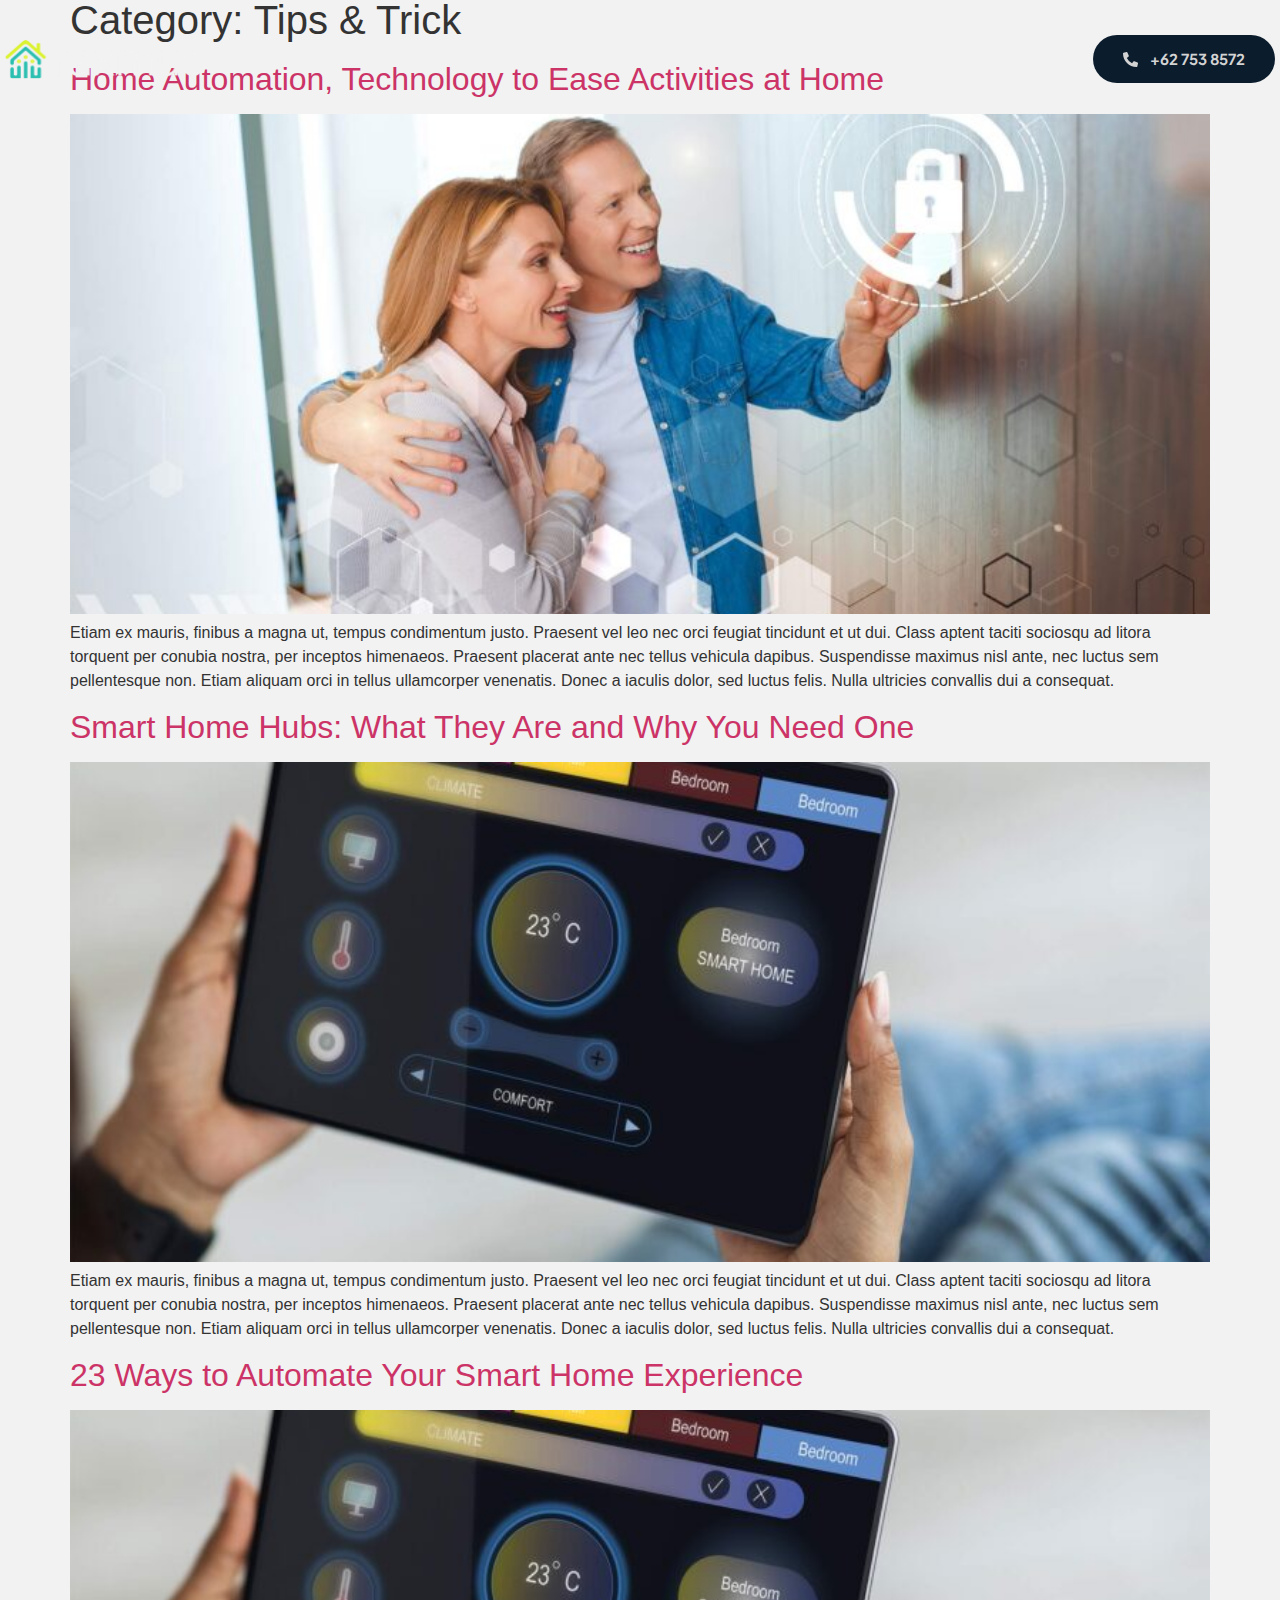
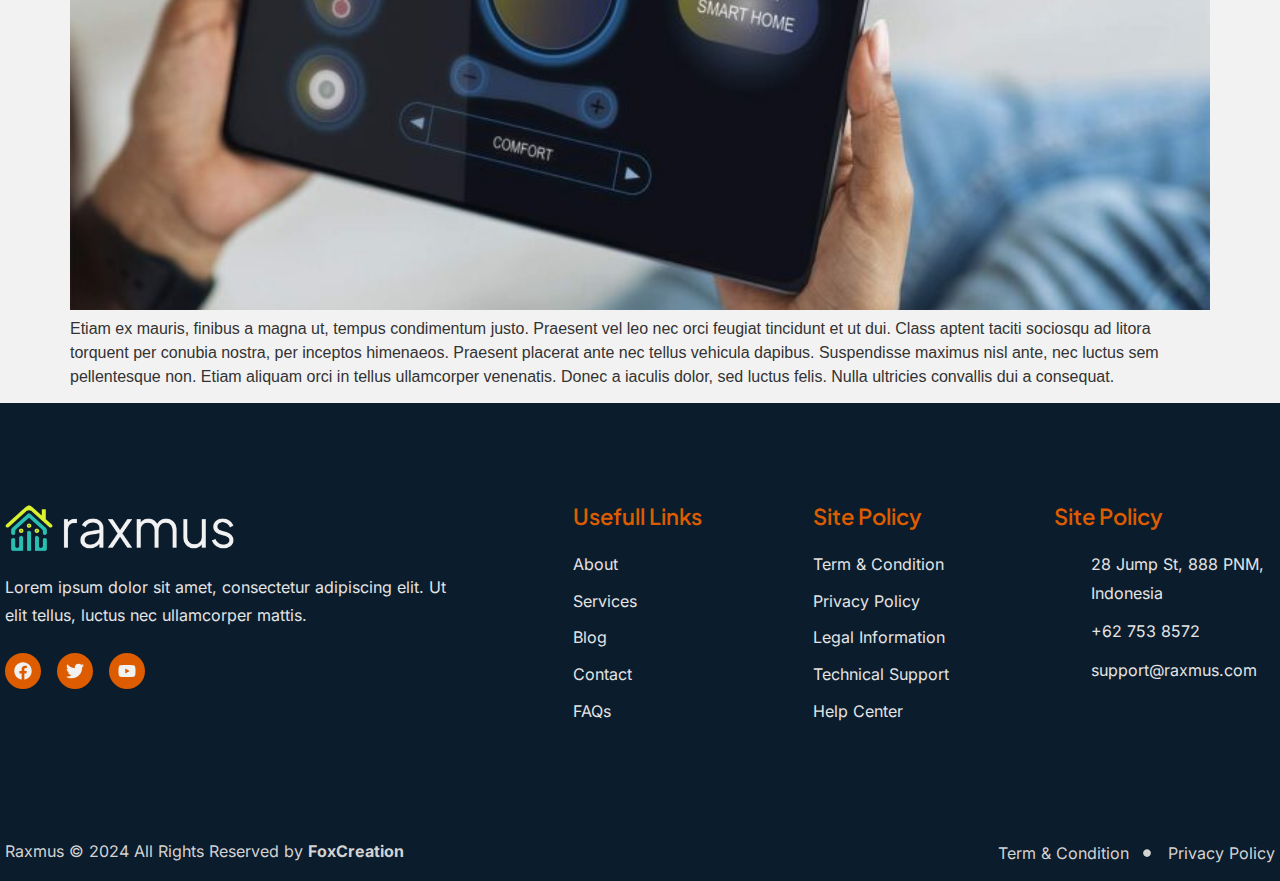
<file: category/tips-trick/index.html>
<!DOCTYPE html>
<html lang="en-US">

<head>
	<meta charset="UTF-8">
	<meta name="viewport" content="width=device-width, initial-scale=1.0" />
		<title>Tips &amp; Trick &#8211; Raxmus</title>
<meta name='robots' content='max-image-preview:large' />
<link rel="alternate" type="application/rss+xml" title="Raxmus &raquo; Feed" href="../../feed/index.rss" />
<link rel="alternate" type="application/rss+xml" title="Raxmus &raquo; Comments Feed" href="../../comments/feed/index.rss" />
<link rel="alternate" type="application/rss+xml" title="Raxmus &raquo; Tips &amp; Trick Category Feed" href="feed/index.rss" />
<script>
window._wpemojiSettings = {"baseUrl":"https:\/\/s.w.org\/images\/core\/emoji\/15.0.3\/72x72\/","ext":".png","svgUrl":"https:\/\/s.w.org\/images\/core\/emoji\/15.0.3\/svg\/","svgExt":".svg","source":{"concatemoji":"https:\/\/ronie.foxcreation.net\/raxmus\/wp-includes\/js\/wp-emoji-release.min.js?ver=6.6.2"}};
/*! This file is auto-generated */
!function(i,n){var o,s,e;function c(e){try{var t={supportTests:e,timestamp:(new Date).valueOf()};sessionStorage.setItem(o,JSON.stringify(t))}catch(e){}}function p(e,t,n){e.clearRect(0,0,e.canvas.width,e.canvas.height),e.fillText(t,0,0);var t=new Uint32Array(e.getImageData(0,0,e.canvas.width,e.canvas.height).data),r=(e.clearRect(0,0,e.canvas.width,e.canvas.height),e.fillText(n,0,0),new Uint32Array(e.getImageData(0,0,e.canvas.width,e.canvas.height).data));return t.every(function(e,t){return e===r[t]})}function u(e,t,n){switch(t){case"flag":return n(e,"\ud83c\udff3\ufe0f\u200d\u26a7\ufe0f","\ud83c\udff3\ufe0f\u200b\u26a7\ufe0f")?!1:!n(e,"\ud83c\uddfa\ud83c\uddf3","\ud83c\uddfa\u200b\ud83c\uddf3")&&!n(e,"\ud83c\udff4\udb40\udc67\udb40\udc62\udb40\udc65\udb40\udc6e\udb40\udc67\udb40\udc7f","\ud83c\udff4\u200b\udb40\udc67\u200b\udb40\udc62\u200b\udb40\udc65\u200b\udb40\udc6e\u200b\udb40\udc67\u200b\udb40\udc7f");case"emoji":return!n(e,"\ud83d\udc26\u200d\u2b1b","\ud83d\udc26\u200b\u2b1b")}return!1}function f(e,t,n){var r="undefined"!=typeof WorkerGlobalScope&&self instanceof WorkerGlobalScope?new OffscreenCanvas(300,150):i.createElement("canvas"),a=r.getContext("2d",{willReadFrequently:!0}),o=(a.textBaseline="top",a.font="600 32px Arial",{});return e.forEach(function(e){o[e]=t(a,e,n)}),o}function t(e){var t=i.createElement("script");t.src=e,t.defer=!0,i.head.appendChild(t)}"undefined"!=typeof Promise&&(o="wpEmojiSettingsSupports",s=["flag","emoji"],n.supports={everything:!0,everythingExceptFlag:!0},e=new Promise(function(e){i.addEventListener("DOMContentLoaded",e,{once:!0})}),new Promise(function(t){var n=function(){try{var e=JSON.parse(sessionStorage.getItem(o));if("object"==typeof e&&"number"==typeof e.timestamp&&(new Date).valueOf()<e.timestamp+604800&&"object"==typeof e.supportTests)return e.supportTests}catch(e){}return null}();if(!n){if("undefined"!=typeof Worker&&"undefined"!=typeof OffscreenCanvas&&"undefined"!=typeof URL&&URL.createObjectURL&&"undefined"!=typeof Blob)try{var e="postMessage("+f.toString()+"("+[JSON.stringify(s),u.toString(),p.toString()].join(",")+"));",r=new Blob([e],{type:"text/javascript"}),a=new Worker(URL.createObjectURL(r),{name:"wpTestEmojiSupports"});return void(a.onmessage=function(e){c(n=e.data),a.terminate(),t(n)})}catch(e){}c(n=f(s,u,p))}t(n)}).then(function(e){for(var t in e)n.supports[t]=e[t],n.supports.everything=n.supports.everything&&n.supports[t],"flag"!==t&&(n.supports.everythingExceptFlag=n.supports.everythingExceptFlag&&n.supports[t]);n.supports.everythingExceptFlag=n.supports.everythingExceptFlag&&!n.supports.flag,n.DOMReady=!1,n.readyCallback=function(){n.DOMReady=!0}}).then(function(){return e}).then(function(){var e;n.supports.everything||(n.readyCallback(),(e=n.source||{}).concatemoji?t(e.concatemoji):e.wpemoji&&e.twemoji&&(t(e.twemoji),t(e.wpemoji)))}))}((window,document),window._wpemojiSettings);
</script>
<link rel='stylesheet' id='elementor-frontend-css' href='../../wp-content/plugins/elementor/assets/css/frontend.min%EF%B9%96ver=3.29.2.css' media='all' />
<link rel='stylesheet' id='elementor-post-2282-css' href='../../wp-content/uploads/sites/7/elementor/css/post-2282%EF%B9%96ver=1732858660.css' media='all' />
<link rel='stylesheet' id='elementor-post-2515-css' href='../../wp-content/uploads/sites/7/elementor/css/post-2515%EF%B9%96ver=1732858660.css' media='all' />
<style id='wp-emoji-styles-inline-css'>img.wp-smiley, img.emoji {
		display: inline !important;
		border: none !important;
		box-shadow: none !important;
		height: 1em !important;
		width: 1em !important;
		margin: 0 0.07em !important;
		vertical-align: -0.1em !important;
		background: none !important;
		padding: 0 !important;
	}
</style>
<link rel='stylesheet' id='wp-block-library-css' href='../../wp-includes/css/dist/block-library/style.min%EF%B9%96ver=6.6.2.css' media='all' />
<style id='global-styles-inline-css'>:root{--wp--preset--aspect-ratio--square: 1;--wp--preset--aspect-ratio--4-3: 4/3;--wp--preset--aspect-ratio--3-4: 3/4;--wp--preset--aspect-ratio--3-2: 3/2;--wp--preset--aspect-ratio--2-3: 2/3;--wp--preset--aspect-ratio--16-9: 16/9;--wp--preset--aspect-ratio--9-16: 9/16;--wp--preset--color--black: #000000;--wp--preset--color--cyan-bluish-gray: #abb8c3;--wp--preset--color--white: #ffffff;--wp--preset--color--pale-pink: #f78da7;--wp--preset--color--vivid-red: #cf2e2e;--wp--preset--color--luminous-vivid-orange: #ff6900;--wp--preset--color--luminous-vivid-amber: #fcb900;--wp--preset--color--light-green-cyan: #7bdcb5;--wp--preset--color--vivid-green-cyan: #00d084;--wp--preset--color--pale-cyan-blue: #8ed1fc;--wp--preset--color--vivid-cyan-blue: #0693e3;--wp--preset--color--vivid-purple: #9b51e0;--wp--preset--gradient--vivid-cyan-blue-to-vivid-purple: linear-gradient(135deg,rgba(6,147,227,1) 0%,rgb(155,81,224) 100%);--wp--preset--gradient--light-green-cyan-to-vivid-green-cyan: linear-gradient(135deg,rgb(122,220,180) 0%,rgb(0,208,130) 100%);--wp--preset--gradient--luminous-vivid-amber-to-luminous-vivid-orange: linear-gradient(135deg,rgba(252,185,0,1) 0%,rgba(255,105,0,1) 100%);--wp--preset--gradient--luminous-vivid-orange-to-vivid-red: linear-gradient(135deg,rgba(255,105,0,1) 0%,rgb(207,46,46) 100%);--wp--preset--gradient--very-light-gray-to-cyan-bluish-gray: linear-gradient(135deg,rgb(238,238,238) 0%,rgb(169,184,195) 100%);--wp--preset--gradient--cool-to-warm-spectrum: linear-gradient(135deg,rgb(74,234,220) 0%,rgb(151,120,209) 20%,rgb(207,42,186) 40%,rgb(238,44,130) 60%,rgb(251,105,98) 80%,rgb(254,248,76) 100%);--wp--preset--gradient--blush-light-purple: linear-gradient(135deg,rgb(255,206,236) 0%,rgb(152,150,240) 100%);--wp--preset--gradient--blush-bordeaux: linear-gradient(135deg,rgb(254,205,165) 0%,rgb(254,45,45) 50%,rgb(107,0,62) 100%);--wp--preset--gradient--luminous-dusk: linear-gradient(135deg,rgb(255,203,112) 0%,rgb(199,81,192) 50%,rgb(65,88,208) 100%);--wp--preset--gradient--pale-ocean: linear-gradient(135deg,rgb(255,245,203) 0%,rgb(182,227,212) 50%,rgb(51,167,181) 100%);--wp--preset--gradient--electric-grass: linear-gradient(135deg,rgb(202,248,128) 0%,rgb(113,206,126) 100%);--wp--preset--gradient--midnight: linear-gradient(135deg,rgb(2,3,129) 0%,rgb(40,116,252) 100%);--wp--preset--font-size--small: 13px;--wp--preset--font-size--medium: 20px;--wp--preset--font-size--large: 36px;--wp--preset--font-size--x-large: 42px;--wp--preset--spacing--20: 0.44rem;--wp--preset--spacing--30: 0.67rem;--wp--preset--spacing--40: 1rem;--wp--preset--spacing--50: 1.5rem;--wp--preset--spacing--60: 2.25rem;--wp--preset--spacing--70: 3.38rem;--wp--preset--spacing--80: 5.06rem;--wp--preset--shadow--natural: 6px 6px 9px rgba(0, 0, 0, 0.2);--wp--preset--shadow--deep: 12px 12px 50px rgba(0, 0, 0, 0.4);--wp--preset--shadow--sharp: 6px 6px 0px rgba(0, 0, 0, 0.2);--wp--preset--shadow--outlined: 6px 6px 0px -3px rgba(255, 255, 255, 1), 6px 6px rgba(0, 0, 0, 1);--wp--preset--shadow--crisp: 6px 6px 0px rgba(0, 0, 0, 1);}:root { --wp--style--global--content-size: 800px;--wp--style--global--wide-size: 1200px; }:where(body) { margin: 0; }.wp-site-blocks > .alignleft { float: left; margin-right: 2em; }.wp-site-blocks > .alignright { float: right; margin-left: 2em; }.wp-site-blocks > .aligncenter { justify-content: center; margin-left: auto; margin-right: auto; }:where(.wp-site-blocks) > * { margin-block-start: 24px; margin-block-end: 0; }:where(.wp-site-blocks) > :first-child { margin-block-start: 0; }:where(.wp-site-blocks) > :last-child { margin-block-end: 0; }:root { --wp--style--block-gap: 24px; }:root :where(.is-layout-flow) > :first-child{margin-block-start: 0;}:root :where(.is-layout-flow) > :last-child{margin-block-end: 0;}:root :where(.is-layout-flow) > *{margin-block-start: 24px;margin-block-end: 0;}:root :where(.is-layout-constrained) > :first-child{margin-block-start: 0;}:root :where(.is-layout-constrained) > :last-child{margin-block-end: 0;}:root :where(.is-layout-constrained) > *{margin-block-start: 24px;margin-block-end: 0;}:root :where(.is-layout-flex){gap: 24px;}:root :where(.is-layout-grid){gap: 24px;}.is-layout-flow > .alignleft{float: left;margin-inline-start: 0;margin-inline-end: 2em;}.is-layout-flow > .alignright{float: right;margin-inline-start: 2em;margin-inline-end: 0;}.is-layout-flow > .aligncenter{margin-left: auto !important;margin-right: auto !important;}.is-layout-constrained > .alignleft{float: left;margin-inline-start: 0;margin-inline-end: 2em;}.is-layout-constrained > .alignright{float: right;margin-inline-start: 2em;margin-inline-end: 0;}.is-layout-constrained > .aligncenter{margin-left: auto !important;margin-right: auto !important;}.is-layout-constrained > :where(:not(.alignleft):not(.alignright):not(.alignfull)){max-width: var(--wp--style--global--content-size);margin-left: auto !important;margin-right: auto !important;}.is-layout-constrained > .alignwide{max-width: var(--wp--style--global--wide-size);}body .is-layout-flex{display: flex;}.is-layout-flex{flex-wrap: wrap;align-items: center;}.is-layout-flex > :is(*, div){margin: 0;}body .is-layout-grid{display: grid;}.is-layout-grid > :is(*, div){margin: 0;}body{padding-top: 0px;padding-right: 0px;padding-bottom: 0px;padding-left: 0px;}a:where(:not(.wp-element-button)){text-decoration: underline;}:root :where(.wp-element-button, .wp-block-button__link){background-color: #32373c;border-width: 0;color: #fff;font-family: inherit;font-size: inherit;line-height: inherit;padding: calc(0.667em + 2px) calc(1.333em + 2px);text-decoration: none;}.has-black-color{color: var(--wp--preset--color--black) !important;}.has-cyan-bluish-gray-color{color: var(--wp--preset--color--cyan-bluish-gray) !important;}.has-white-color{color: var(--wp--preset--color--white) !important;}.has-pale-pink-color{color: var(--wp--preset--color--pale-pink) !important;}.has-vivid-red-color{color: var(--wp--preset--color--vivid-red) !important;}.has-luminous-vivid-orange-color{color: var(--wp--preset--color--luminous-vivid-orange) !important;}.has-luminous-vivid-amber-color{color: var(--wp--preset--color--luminous-vivid-amber) !important;}.has-light-green-cyan-color{color: var(--wp--preset--color--light-green-cyan) !important;}.has-vivid-green-cyan-color{color: var(--wp--preset--color--vivid-green-cyan) !important;}.has-pale-cyan-blue-color{color: var(--wp--preset--color--pale-cyan-blue) !important;}.has-vivid-cyan-blue-color{color: var(--wp--preset--color--vivid-cyan-blue) !important;}.has-vivid-purple-color{color: var(--wp--preset--color--vivid-purple) !important;}.has-black-background-color{background-color: var(--wp--preset--color--black) !important;}.has-cyan-bluish-gray-background-color{background-color: var(--wp--preset--color--cyan-bluish-gray) !important;}.has-white-background-color{background-color: var(--wp--preset--color--white) !important;}.has-pale-pink-background-color{background-color: var(--wp--preset--color--pale-pink) !important;}.has-vivid-red-background-color{background-color: var(--wp--preset--color--vivid-red) !important;}.has-luminous-vivid-orange-background-color{background-color: var(--wp--preset--color--luminous-vivid-orange) !important;}.has-luminous-vivid-amber-background-color{background-color: var(--wp--preset--color--luminous-vivid-amber) !important;}.has-light-green-cyan-background-color{background-color: var(--wp--preset--color--light-green-cyan) !important;}.has-vivid-green-cyan-background-color{background-color: var(--wp--preset--color--vivid-green-cyan) !important;}.has-pale-cyan-blue-background-color{background-color: var(--wp--preset--color--pale-cyan-blue) !important;}.has-vivid-cyan-blue-background-color{background-color: var(--wp--preset--color--vivid-cyan-blue) !important;}.has-vivid-purple-background-color{background-color: var(--wp--preset--color--vivid-purple) !important;}.has-black-border-color{border-color: var(--wp--preset--color--black) !important;}.has-cyan-bluish-gray-border-color{border-color: var(--wp--preset--color--cyan-bluish-gray) !important;}.has-white-border-color{border-color: var(--wp--preset--color--white) !important;}.has-pale-pink-border-color{border-color: var(--wp--preset--color--pale-pink) !important;}.has-vivid-red-border-color{border-color: var(--wp--preset--color--vivid-red) !important;}.has-luminous-vivid-orange-border-color{border-color: var(--wp--preset--color--luminous-vivid-orange) !important;}.has-luminous-vivid-amber-border-color{border-color: var(--wp--preset--color--luminous-vivid-amber) !important;}.has-light-green-cyan-border-color{border-color: var(--wp--preset--color--light-green-cyan) !important;}.has-vivid-green-cyan-border-color{border-color: var(--wp--preset--color--vivid-green-cyan) !important;}.has-pale-cyan-blue-border-color{border-color: var(--wp--preset--color--pale-cyan-blue) !important;}.has-vivid-cyan-blue-border-color{border-color: var(--wp--preset--color--vivid-cyan-blue) !important;}.has-vivid-purple-border-color{border-color: var(--wp--preset--color--vivid-purple) !important;}.has-vivid-cyan-blue-to-vivid-purple-gradient-background{background: var(--wp--preset--gradient--vivid-cyan-blue-to-vivid-purple) !important;}.has-light-green-cyan-to-vivid-green-cyan-gradient-background{background: var(--wp--preset--gradient--light-green-cyan-to-vivid-green-cyan) !important;}.has-luminous-vivid-amber-to-luminous-vivid-orange-gradient-background{background: var(--wp--preset--gradient--luminous-vivid-amber-to-luminous-vivid-orange) !important;}.has-luminous-vivid-orange-to-vivid-red-gradient-background{background: var(--wp--preset--gradient--luminous-vivid-orange-to-vivid-red) !important;}.has-very-light-gray-to-cyan-bluish-gray-gradient-background{background: var(--wp--preset--gradient--very-light-gray-to-cyan-bluish-gray) !important;}.has-cool-to-warm-spectrum-gradient-background{background: var(--wp--preset--gradient--cool-to-warm-spectrum) !important;}.has-blush-light-purple-gradient-background{background: var(--wp--preset--gradient--blush-light-purple) !important;}.has-blush-bordeaux-gradient-background{background: var(--wp--preset--gradient--blush-bordeaux) !important;}.has-luminous-dusk-gradient-background{background: var(--wp--preset--gradient--luminous-dusk) !important;}.has-pale-ocean-gradient-background{background: var(--wp--preset--gradient--pale-ocean) !important;}.has-electric-grass-gradient-background{background: var(--wp--preset--gradient--electric-grass) !important;}.has-midnight-gradient-background{background: var(--wp--preset--gradient--midnight) !important;}.has-small-font-size{font-size: var(--wp--preset--font-size--small) !important;}.has-medium-font-size{font-size: var(--wp--preset--font-size--medium) !important;}.has-large-font-size{font-size: var(--wp--preset--font-size--large) !important;}.has-x-large-font-size{font-size: var(--wp--preset--font-size--x-large) !important;}
:root :where(.wp-block-pullquote){font-size: 1.5em;line-height: 1.6;}
</style>
<link rel='stylesheet' id='template-kit-export-css' href='../../wp-content/plugins/template-kit-export/assets/public/template-kit-export-public%EF%B9%96ver=1.0.23.css' media='all' />
<link rel='stylesheet' id='cute-alert-css' href='../../wp-content/plugins/metform/public/assets/lib/cute-alert/style%EF%B9%96ver=4.0.0.css' media='all' />
<link rel='stylesheet' id='text-editor-style-css' href='../../wp-content/plugins/metform/public/assets/css/text-editor%EF%B9%96ver=4.0.0.css' media='all' />
<link rel='stylesheet' id='hello-elementor-css' href='../../wp-content/themes/hello-elementor/assets/css/reset%EF%B9%96ver=3.4.4.css' media='all' />
<link rel='stylesheet' id='hello-elementor-theme-style-css' href='../../wp-content/themes/hello-elementor/assets/css/theme%EF%B9%96ver=3.4.4.css' media='all' />
<link rel='stylesheet' id='hello-elementor-header-footer-css' href='../../wp-content/themes/hello-elementor/assets/css/header-footer%EF%B9%96ver=3.4.4.css' media='all' />
<link rel='stylesheet' id='elementor-post-4-css' href='../../wp-content/uploads/sites/7/elementor/css/post-4%EF%B9%96ver=1732858660.css' media='all' />
<link rel='stylesheet' id='ekit-widget-styles-css' href='../../wp-content/plugins/elementskit-lite/widgets/init/assets/css/widget-styles%EF%B9%96ver=3.5.4.css' media='all' />
<link rel='stylesheet' id='ekit-responsive-css' href='../../wp-content/plugins/elementskit-lite/widgets/init/assets/css/responsive%EF%B9%96ver=3.5.4.css' media='all' />
<link rel='stylesheet' id='elementor-gf-local-plusjakartasans-css' href='../../wp-content/uploads/sites/7/elementor/google-fonts/css/plusjakartasans%EF%B9%96ver=1742222015.css' media='all' />
<link rel='stylesheet' id='elementor-gf-local-inter-css' href='../../wp-content/uploads/sites/7/elementor/google-fonts/css/inter%EF%B9%96ver=1742222048.css' media='all' />
<link rel='stylesheet' id='elementor-icons-ekiticons-css' href='../../wp-content/plugins/elementskit-lite/modules/elementskit-icon-pack/assets/css/ekiticons%EF%B9%96ver=3.5.4.css' media='all' />
<link rel='stylesheet' id='elementor-icons-skb_cife-elegant-icon-css' href='../../wp-content/plugins/skyboot-custom-icons-for-elementor/assets/css/elegant%EF%B9%96ver=1.1.0.css' media='all' />
<script src="../../wp-includes/js/jquery/jquery.min%EF%B9%96ver=3.7.1.js" id="jquery-core-js"></script>
<script src="../../wp-includes/js/jquery/jquery-migrate.min%EF%B9%96ver=3.4.1.js" id="jquery-migrate-js"></script>
<script src="../../wp-content/plugins/template-kit-export/assets/public/template-kit-export-public%EF%B9%96ver=1.0.23.js" id="template-kit-export-js"></script>
<link rel="https://api.w.org/" href="../../wp-json/index.json" /><link rel="alternate" title="JSON" type="application/json" href="../../wp-json/wp/v2/categories/4.json" /><link rel="EditURI" type="application/rsd+xml" title="RSD" href="../../xmlrpc.php%EF%B9%96rsd.xml" />
<meta name="generator" content="WordPress 6.6.2" />
<meta name="generator" content="Elementor 3.29.2; features: e_font_icon_svg, additional_custom_breakpoints, e_local_google_fonts; settings: css_print_method-external, google_font-enabled, font_display-swap">
			<style>.e-con.e-parent:nth-of-type(n+4):not(.e-lazyloaded):not(.e-no-lazyload),
				.e-con.e-parent:nth-of-type(n+4):not(.e-lazyloaded):not(.e-no-lazyload) * {
					background-image: none !important;
				}
				@media screen and (max-height: 1024px) {
					.e-con.e-parent:nth-of-type(n+3):not(.e-lazyloaded):not(.e-no-lazyload),
					.e-con.e-parent:nth-of-type(n+3):not(.e-lazyloaded):not(.e-no-lazyload) * {
						background-image: none !important;
					}
				}
				@media screen and (max-height: 640px) {
					.e-con.e-parent:nth-of-type(n+2):not(.e-lazyloaded):not(.e-no-lazyload),
					.e-con.e-parent:nth-of-type(n+2):not(.e-lazyloaded):not(.e-no-lazyload) * {
						background-image: none !important;
					}
				}
			</style>
			</head>

<body class="archive category category-tips-trick category-4 wp-embed-responsive hello-elementor-default elementor-default elementor-kit-4">

	
			<a class="skip-link screen-reader-text" href="#content">
			Skip to content		</a>
	
	
	<div class="ekit-template-content-markup ekit-template-content-header ekit-template-content-theme-support">
				<div data-elementor-type="wp-post" data-elementor-id="2282" class="elementor elementor-2282">
				<div class="elementor-element elementor-element-43d84aa e-flex e-con-boxed e-con e-parent" data-id="43d84aa" data-element_type="container" data-settings="{&quot;background_background&quot;:&quot;classic&quot;}">
					<div class="e-con-inner">
		<div class="elementor-element elementor-element-181f03b e-flex e-con-boxed e-con e-child" data-id="181f03b" data-element_type="container">
					<div class="e-con-inner">
		<div class="elementor-element elementor-element-b2508c8 e-con-full e-flex e-con e-child" data-id="b2508c8" data-element_type="container">
				<div class="elementor-element elementor-element-1054d6c elementor-widget elementor-widget-image" data-id="1054d6c" data-element_type="widget" data-widget_type="image.default">
				<div class="elementor-widget-container">
															<img fetchpriority="high" width="800" height="172" src="../../wp-content/uploads/sites/7/2024/05/raxmuslogo.png" class="attachment-large size-large wp-image-2323" alt="" srcset="../../wp-content/uploads/sites/7/2024/05/raxmuslogo.png 1000w, ../../wp-content/uploads/sites/7/2024/05/raxmuslogo-300x65.png 300w, ../../wp-content/uploads/sites/7/2024/05/raxmuslogo-768x165.png 768w, ../../wp-content/uploads/sites/7/2024/05/raxmuslogo-800x172.png 800w" sizes="(max-width: 800px) 100vw, 800px" />															</div>
				</div>
				</div>
		<div class="elementor-element elementor-element-75308bb e-con-full e-flex e-con e-child" data-id="75308bb" data-element_type="container">
				<div class="elementor-element elementor-element-569f0f3 elementor-widget elementor-widget-ekit-nav-menu" data-id="569f0f3" data-element_type="widget" data-widget_type="ekit-nav-menu.default">
				<div class="elementor-widget-container">
							<nav class="ekit-wid-con ekit_menu_responsive_tablet" 
			data-hamburger-icon="icon icon-burger-menu" 
			data-hamburger-icon-type="icon" 
			data-responsive-breakpoint="1024">
			            <button class="elementskit-menu-hamburger elementskit-menu-toggler"  type="button" aria-label="hamburger-icon">
                <i aria-hidden="true" class="ekit-menu-icon icon icon-burger-menu"></i>            </button>
            <div id="ekit-megamenu-raxmus-menu" class="elementskit-menu-container elementskit-menu-offcanvas-elements elementskit-navbar-nav-default ekit-nav-menu-one-page-no ekit-nav-dropdown-hover"><ul id="menu-raxmus-menu" class="elementskit-navbar-nav elementskit-menu-po-center submenu-click-on-icon"><li id="menu-item-2417" class="menu-item menu-item-type-custom menu-item-object-custom menu-item-2417 nav-item elementskit-mobile-builder-content" data-vertical-menu=750px><a href="../../template-kit/home/index.html" class="ekit-menu-nav-link">Home</a></li>
<li id="menu-item-2418" class="menu-item menu-item-type-custom menu-item-object-custom menu-item-2418 nav-item elementskit-mobile-builder-content" data-vertical-menu=750px><a href="../../template-kit/about/index.html" class="ekit-menu-nav-link">About</a></li>
<li id="menu-item-2429" class="menu-item menu-item-type-custom menu-item-object-custom menu-item-has-children menu-item-2429 nav-item elementskit-dropdown-has relative_position elementskit-dropdown-menu-default_width elementskit-mobile-builder-content" data-vertical-menu=750px><a href="#" class="ekit-menu-nav-link ekit-menu-dropdown-toggle">Services<i aria-hidden="true" class="icon icon-down-arrow1 elementskit-submenu-indicator"></i></a>
<ul class="elementskit-dropdown elementskit-submenu-panel">
	<li id="menu-item-2419" class="menu-item menu-item-type-custom menu-item-object-custom menu-item-2419 nav-item elementskit-mobile-builder-content" data-vertical-menu=750px><a href="../../template-kit/services/index.html" class=" dropdown-item">Services</a>	<li id="menu-item-2420" class="menu-item menu-item-type-custom menu-item-object-custom menu-item-2420 nav-item elementskit-mobile-builder-content" data-vertical-menu=750px><a href="../../template-kit/service-detail/index.html" class=" dropdown-item">Service Detail</a>	<li id="menu-item-2421" class="menu-item menu-item-type-custom menu-item-object-custom menu-item-2421 nav-item elementskit-mobile-builder-content" data-vertical-menu=750px><a href="../../template-kit/pricing-plan/index.html" class=" dropdown-item">Pricing Plan</a></ul>
</li>
<li id="menu-item-2430" class="menu-item menu-item-type-custom menu-item-object-custom menu-item-has-children menu-item-2430 nav-item elementskit-dropdown-has relative_position elementskit-dropdown-menu-default_width elementskit-mobile-builder-content" data-vertical-menu=750px><a href="#" class="ekit-menu-nav-link ekit-menu-dropdown-toggle">Pages<i aria-hidden="true" class="icon icon-down-arrow1 elementskit-submenu-indicator"></i></a>
<ul class="elementskit-dropdown elementskit-submenu-panel">
	<li id="menu-item-2422" class="menu-item menu-item-type-custom menu-item-object-custom menu-item-2422 nav-item elementskit-mobile-builder-content" data-vertical-menu=750px><a href="../../template-kit/team/index.html" class=" dropdown-item">Team</a>	<li id="menu-item-2423" class="menu-item menu-item-type-custom menu-item-object-custom menu-item-2423 nav-item elementskit-mobile-builder-content" data-vertical-menu=750px><a href="../../template-kit/project/index.html" class=" dropdown-item">Project</a>	<li id="menu-item-2424" class="menu-item menu-item-type-custom menu-item-object-custom menu-item-2424 nav-item elementskit-mobile-builder-content" data-vertical-menu=750px><a href="../../template-kit/faqs/index.html" class=" dropdown-item">FAQs</a>	<li id="menu-item-2425" class="menu-item menu-item-type-custom menu-item-object-custom menu-item-2425 nav-item elementskit-mobile-builder-content" data-vertical-menu=750px><a href="../../template-kit/blog/index.html" class=" dropdown-item">Blog</a>	<li id="menu-item-2426" class="menu-item menu-item-type-custom menu-item-object-custom menu-item-2426 nav-item elementskit-mobile-builder-content" data-vertical-menu=750px><a href="../../template-kit/single-post/index.html" class=" dropdown-item">Single Post</a>	<li id="menu-item-2427" class="menu-item menu-item-type-custom menu-item-object-custom menu-item-2427 nav-item elementskit-mobile-builder-content" data-vertical-menu=750px><a href="../../template-kit/error-404/index.html" class=" dropdown-item">Error 404</a></ul>
</li>
<li id="menu-item-2428" class="menu-item menu-item-type-custom menu-item-object-custom menu-item-2428 nav-item elementskit-mobile-builder-content" data-vertical-menu=750px><a href="../../template-kit/contact/index.html" class="ekit-menu-nav-link">Contact</a></li>
</ul><div class="elementskit-nav-identity-panel"><button class="elementskit-menu-close elementskit-menu-toggler" type="button">X</button></div></div>			
			<div class="elementskit-menu-overlay elementskit-menu-offcanvas-elements elementskit-menu-toggler ekit-nav-menu--overlay"></div>        </nav>
						</div>
				</div>
				</div>
		<div class="elementor-element elementor-element-f653841 e-con-full elementor-hidden-tablet elementor-hidden-mobile e-flex e-con e-child" data-id="f653841" data-element_type="container">
				<div class="elementor-element elementor-element-8c240c1 elementor-align-right elementor-widget elementor-widget-button" data-id="8c240c1" data-element_type="widget" data-widget_type="button.default">
				<div class="elementor-widget-container">
									<div class="elementor-button-wrapper">
					<a class="elementor-button elementor-button-link elementor-size-sm" href="#">
						<span class="elementor-button-content-wrapper">
						<span class="elementor-button-icon">
				<svg aria-hidden="true" class="e-font-icon-svg e-fas-phone-alt" viewBox="0 0 512 512" xmlns="http://www.w3.org/2000/svg"><path d="M497.39 361.8l-112-48a24 24 0 0 0-28 6.9l-49.6 60.6A370.66 370.66 0 0 1 130.6 204.11l60.6-49.6a23.94 23.94 0 0 0 6.9-28l-48-112A24.16 24.16 0 0 0 122.6.61l-104 24A24 24 0 0 0 0 48c0 256.5 207.9 464 464 464a24 24 0 0 0 23.4-18.6l24-104a24.29 24.29 0 0 0-14.01-27.6z"></path></svg>			</span>
									<span class="elementor-button-text">+62 753 8572</span>
					</span>
					</a>
				</div>
								</div>
				</div>
				</div>
					</div>
				</div>
					</div>
				</div>
				</div>
			</div>

	<main id="content" class="site-main">

			<div class="page-header">
			<h1 class="entry-title">Category: <span>Tips &amp; Trick</span></h1>		</div>
	
	<div class="page-content">
					<article class="post">
				<h2 class="entry-title"><a href="../../2024/05/14/home-automation-technology-to-ease-activities-at-home/index.html">Home Automation, Technology to Ease Activities at Home</a></h2><a href="../../2024/05/14/home-automation-technology-to-ease-activities-at-home/index.html"><img width="800" height="534" src="../../wp-content/uploads/sites/7/2024/05/smiling-husband-pointing-at-smart-house-system-con-2023-11-27-05-14-45-7NRCMV7-1024x683.jpg" class="attachment-large size-large wp-post-image" alt="" decoding="async" srcset="../../wp-content/uploads/sites/7/2024/05/smiling-husband-pointing-at-smart-house-system-con-2023-11-27-05-14-45-7NRCMV7-1024x683.jpg 1024w, ../../wp-content/uploads/sites/7/2024/05/smiling-husband-pointing-at-smart-house-system-con-2023-11-27-05-14-45-7NRCMV7-300x200.jpg 300w, ../../wp-content/uploads/sites/7/2024/05/smiling-husband-pointing-at-smart-house-system-con-2023-11-27-05-14-45-7NRCMV7-768x512.jpg 768w, ../../wp-content/uploads/sites/7/2024/05/smiling-husband-pointing-at-smart-house-system-con-2023-11-27-05-14-45-7NRCMV7-1536x1024.jpg 1536w, ../../wp-content/uploads/sites/7/2024/05/smiling-husband-pointing-at-smart-house-system-con-2023-11-27-05-14-45-7NRCMV7-800x533.jpg 800w, ../../wp-content/uploads/sites/7/2024/05/smiling-husband-pointing-at-smart-house-system-con-2023-11-27-05-14-45-7NRCMV7.jpg 1920w" sizes="(max-width: 800px) 100vw, 800px" /></a><p>Etiam ex mauris, finibus a magna ut, tempus condimentum justo. Praesent vel leo nec orci feugiat tincidunt et ut dui. Class aptent taciti sociosqu ad litora torquent per conubia nostra, per inceptos himenaeos. Praesent placerat ante nec tellus vehicula dapibus. Suspendisse maximus nisl ante, nec luctus sem pellentesque non. Etiam aliquam orci in tellus ullamcorper venenatis. Donec a iaculis dolor, sed luctus felis. Nulla ultricies convallis dui a consequat.</p>
			</article>
					<article class="post">
				<h2 class="entry-title"><a href="../../2024/05/14/smart-home-hubs-what-they-are-and-why-you-need-one/index.html">Smart Home Hubs: What They Are and Why You Need One</a></h2><a href="../../2024/05/14/smart-home-hubs-what-they-are-and-why-you-need-one/index.html"><img width="800" height="534" src="../../wp-content/uploads/sites/7/2024/05/unrecognizable-african-american-woman-regulating-r-2023-11-27-05-24-50-73DHJE5-1024x683.jpg" class="attachment-large size-large wp-post-image" alt="" decoding="async" srcset="../../wp-content/uploads/sites/7/2024/05/unrecognizable-african-american-woman-regulating-r-2023-11-27-05-24-50-73DHJE5-1024x683.jpg 1024w, ../../wp-content/uploads/sites/7/2024/05/unrecognizable-african-american-woman-regulating-r-2023-11-27-05-24-50-73DHJE5-300x200.jpg 300w, ../../wp-content/uploads/sites/7/2024/05/unrecognizable-african-american-woman-regulating-r-2023-11-27-05-24-50-73DHJE5-768x512.jpg 768w, ../../wp-content/uploads/sites/7/2024/05/unrecognizable-african-american-woman-regulating-r-2023-11-27-05-24-50-73DHJE5-1536x1024.jpg 1536w, ../../wp-content/uploads/sites/7/2024/05/unrecognizable-african-american-woman-regulating-r-2023-11-27-05-24-50-73DHJE5-800x533.jpg 800w, ../../wp-content/uploads/sites/7/2024/05/unrecognizable-african-american-woman-regulating-r-2023-11-27-05-24-50-73DHJE5.jpg 1920w" sizes="(max-width: 800px) 100vw, 800px" /></a><p>Etiam ex mauris, finibus a magna ut, tempus condimentum justo. Praesent vel leo nec orci feugiat tincidunt et ut dui. Class aptent taciti sociosqu ad litora torquent per conubia nostra, per inceptos himenaeos. Praesent placerat ante nec tellus vehicula dapibus. Suspendisse maximus nisl ante, nec luctus sem pellentesque non. Etiam aliquam orci in tellus ullamcorper venenatis. Donec a iaculis dolor, sed luctus felis. Nulla ultricies convallis dui a consequat.</p>
			</article>
					<article class="post">
				<h2 class="entry-title"><a href="../../2024/05/14/23-ways-to-automate-your-smart-home-experience/index.html">23 Ways to Automate Your Smart Home Experience</a></h2><a href="../../2024/05/14/23-ways-to-automate-your-smart-home-experience/index.html"><img width="800" height="534" src="../../wp-content/uploads/sites/7/2024/05/unrecognizable-african-american-woman-regulating-r-2023-11-27-05-24-50-73DHJE5-1024x683.jpg" class="attachment-large size-large wp-post-image" alt="" decoding="async" srcset="../../wp-content/uploads/sites/7/2024/05/unrecognizable-african-american-woman-regulating-r-2023-11-27-05-24-50-73DHJE5-1024x683.jpg 1024w, ../../wp-content/uploads/sites/7/2024/05/unrecognizable-african-american-woman-regulating-r-2023-11-27-05-24-50-73DHJE5-300x200.jpg 300w, ../../wp-content/uploads/sites/7/2024/05/unrecognizable-african-american-woman-regulating-r-2023-11-27-05-24-50-73DHJE5-768x512.jpg 768w, ../../wp-content/uploads/sites/7/2024/05/unrecognizable-african-american-woman-regulating-r-2023-11-27-05-24-50-73DHJE5-1536x1024.jpg 1536w, ../../wp-content/uploads/sites/7/2024/05/unrecognizable-african-american-woman-regulating-r-2023-11-27-05-24-50-73DHJE5-800x533.jpg 800w, ../../wp-content/uploads/sites/7/2024/05/unrecognizable-african-american-woman-regulating-r-2023-11-27-05-24-50-73DHJE5.jpg 1920w" sizes="(max-width: 800px) 100vw, 800px" /></a><p>Etiam ex mauris, finibus a magna ut, tempus condimentum justo. Praesent vel leo nec orci feugiat tincidunt et ut dui. Class aptent taciti sociosqu ad litora torquent per conubia nostra, per inceptos himenaeos. Praesent placerat ante nec tellus vehicula dapibus. Suspendisse maximus nisl ante, nec luctus sem pellentesque non. Etiam aliquam orci in tellus ullamcorper venenatis. Donec a iaculis dolor, sed luctus felis. Nulla ultricies convallis dui a consequat.</p>
			</article>
			</div>

	
</main>
<div class="ekit-template-content-markup ekit-template-content-footer ekit-template-content-theme-support">
		<div data-elementor-type="wp-post" data-elementor-id="2515" class="elementor elementor-2515">
				<div class="elementor-element elementor-element-bae3c83 e-flex e-con-boxed e-con e-parent" data-id="bae3c83" data-element_type="container" data-settings="{&quot;background_background&quot;:&quot;classic&quot;}">
					<div class="e-con-inner">
		<div class="elementor-element elementor-element-0306e20 e-con-full e-flex e-con e-child" data-id="0306e20" data-element_type="container">
				<div class="elementor-element elementor-element-0b644ae elementor-widget elementor-widget-image" data-id="0b644ae" data-element_type="widget" data-widget_type="image.default">
				<div class="elementor-widget-container">
															<img fetchpriority="high" width="800" height="172" src="../../wp-content/uploads/sites/7/2024/05/raxmuslogo.png" class="attachment-large size-large wp-image-2323" alt="" srcset="../../wp-content/uploads/sites/7/2024/05/raxmuslogo.png 1000w, ../../wp-content/uploads/sites/7/2024/05/raxmuslogo-300x65.png 300w, ../../wp-content/uploads/sites/7/2024/05/raxmuslogo-768x165.png 768w, ../../wp-content/uploads/sites/7/2024/05/raxmuslogo-800x172.png 800w" sizes="(max-width: 800px) 100vw, 800px" />															</div>
				</div>
				<div class="elementor-element elementor-element-748bfbf elementor-widget-tablet__width-initial elementor-widget elementor-widget-text-editor" data-id="748bfbf" data-element_type="widget" data-widget_type="text-editor.default">
				<div class="elementor-widget-container">
									<p>Lorem ipsum dolor sit amet, consectetur adipiscing elit. Ut elit tellus, luctus nec ullamcorper mattis.</p>								</div>
				</div>
				<div class="elementor-element elementor-element-e5a0b27 e-grid-align-left e-grid-align-tablet-center elementor-shape-rounded elementor-grid-0 elementor-widget elementor-widget-social-icons" data-id="e5a0b27" data-element_type="widget" data-widget_type="social-icons.default">
				<div class="elementor-widget-container">
							<div class="elementor-social-icons-wrapper elementor-grid" role="list">
							<span class="elementor-grid-item" role="listitem">
					<a class="elementor-icon elementor-social-icon elementor-social-icon-facebook elementor-repeater-item-dfb7703" target="_blank">
						<span class="elementor-screen-only">Facebook</span>
						<svg class="e-font-icon-svg e-fab-facebook" viewBox="0 0 512 512" xmlns="http://www.w3.org/2000/svg"><path d="M504 256C504 119 393 8 256 8S8 119 8 256c0 123.78 90.69 226.38 209.25 245V327.69h-63V256h63v-54.64c0-62.15 37-96.48 93.67-96.48 27.14 0 55.52 4.84 55.52 4.84v61h-31.28c-30.8 0-40.41 19.12-40.41 38.73V256h68.78l-11 71.69h-57.78V501C413.31 482.38 504 379.78 504 256z"></path></svg>					</a>
				</span>
							<span class="elementor-grid-item" role="listitem">
					<a class="elementor-icon elementor-social-icon elementor-social-icon-twitter elementor-repeater-item-d7dd67d" target="_blank">
						<span class="elementor-screen-only">Twitter</span>
						<svg class="e-font-icon-svg e-fab-twitter" viewBox="0 0 512 512" xmlns="http://www.w3.org/2000/svg"><path d="M459.37 151.716c.325 4.548.325 9.097.325 13.645 0 138.72-105.583 298.558-298.558 298.558-59.452 0-114.68-17.219-161.137-47.106 8.447.974 16.568 1.299 25.34 1.299 49.055 0 94.213-16.568 130.274-44.832-46.132-.975-84.792-31.188-98.112-72.772 6.498.974 12.995 1.624 19.818 1.624 9.421 0 18.843-1.3 27.614-3.573-48.081-9.747-84.143-51.98-84.143-102.985v-1.299c13.969 7.797 30.214 12.67 47.431 13.319-28.264-18.843-46.781-51.005-46.781-87.391 0-19.492 5.197-37.36 14.294-52.954 51.655 63.675 129.3 105.258 216.365 109.807-1.624-7.797-2.599-15.918-2.599-24.04 0-57.828 46.782-104.934 104.934-104.934 30.213 0 57.502 12.67 76.67 33.137 23.715-4.548 46.456-13.32 66.599-25.34-7.798 24.366-24.366 44.833-46.132 57.827 21.117-2.273 41.584-8.122 60.426-16.243-14.292 20.791-32.161 39.308-52.628 54.253z"></path></svg>					</a>
				</span>
							<span class="elementor-grid-item" role="listitem">
					<a class="elementor-icon elementor-social-icon elementor-social-icon-youtube elementor-repeater-item-3c483a6" target="_blank">
						<span class="elementor-screen-only">Youtube</span>
						<svg class="e-font-icon-svg e-fab-youtube" viewBox="0 0 576 512" xmlns="http://www.w3.org/2000/svg"><path d="M549.655 124.083c-6.281-23.65-24.787-42.276-48.284-48.597C458.781 64 288 64 288 64S117.22 64 74.629 75.486c-23.497 6.322-42.003 24.947-48.284 48.597-11.412 42.867-11.412 132.305-11.412 132.305s0 89.438 11.412 132.305c6.281 23.65 24.787 41.5 48.284 47.821C117.22 448 288 448 288 448s170.78 0 213.371-11.486c23.497-6.321 42.003-24.171 48.284-47.821 11.412-42.867 11.412-132.305 11.412-132.305s0-89.438-11.412-132.305zm-317.51 213.508V175.185l142.739 81.205-142.739 81.201z"></path></svg>					</a>
				</span>
					</div>
						</div>
				</div>
				</div>
		<div class="elementor-element elementor-element-2ed246e e-con-full e-flex e-con e-child" data-id="2ed246e" data-element_type="container">
				<div class="elementor-element elementor-element-5d55f24 elementor-widget elementor-widget-heading" data-id="5d55f24" data-element_type="widget" data-widget_type="heading.default">
				<div class="elementor-widget-container">
					<h4 class="elementor-heading-title elementor-size-default">Usefull Links</h4>				</div>
				</div>
				<div class="elementor-element elementor-element-dae635a elementor-icon-list--layout-traditional elementor-list-item-link-full_width elementor-widget elementor-widget-icon-list" data-id="dae635a" data-element_type="widget" data-widget_type="icon-list.default">
				<div class="elementor-widget-container">
							<ul class="elementor-icon-list-items">
							<li class="elementor-icon-list-item">
										<span class="elementor-icon-list-text">About</span>
									</li>
								<li class="elementor-icon-list-item">
										<span class="elementor-icon-list-text">Services</span>
									</li>
								<li class="elementor-icon-list-item">
										<span class="elementor-icon-list-text">Blog</span>
									</li>
								<li class="elementor-icon-list-item">
										<span class="elementor-icon-list-text">Contact</span>
									</li>
								<li class="elementor-icon-list-item">
										<span class="elementor-icon-list-text">FAQs</span>
									</li>
						</ul>
						</div>
				</div>
				</div>
		<div class="elementor-element elementor-element-fb0224b e-con-full e-flex e-con e-child" data-id="fb0224b" data-element_type="container">
				<div class="elementor-element elementor-element-56e1c21 elementor-widget elementor-widget-heading" data-id="56e1c21" data-element_type="widget" data-widget_type="heading.default">
				<div class="elementor-widget-container">
					<h4 class="elementor-heading-title elementor-size-default">Site Policy</h4>				</div>
				</div>
				<div class="elementor-element elementor-element-516c5aa elementor-icon-list--layout-traditional elementor-list-item-link-full_width elementor-widget elementor-widget-icon-list" data-id="516c5aa" data-element_type="widget" data-widget_type="icon-list.default">
				<div class="elementor-widget-container">
							<ul class="elementor-icon-list-items">
							<li class="elementor-icon-list-item">
										<span class="elementor-icon-list-text">Term & Condition</span>
									</li>
								<li class="elementor-icon-list-item">
										<span class="elementor-icon-list-text">Privacy Policy</span>
									</li>
								<li class="elementor-icon-list-item">
										<span class="elementor-icon-list-text">Legal Information</span>
									</li>
								<li class="elementor-icon-list-item">
										<span class="elementor-icon-list-text">Technical Support</span>
									</li>
								<li class="elementor-icon-list-item">
										<span class="elementor-icon-list-text">Help Center</span>
									</li>
						</ul>
						</div>
				</div>
				</div>
		<div class="elementor-element elementor-element-65d6a2b e-con-full e-flex e-con e-child" data-id="65d6a2b" data-element_type="container">
				<div class="elementor-element elementor-element-ceef1a3 elementor-widget elementor-widget-heading" data-id="ceef1a3" data-element_type="widget" data-widget_type="heading.default">
				<div class="elementor-widget-container">
					<h4 class="elementor-heading-title elementor-size-default">Site Policy</h4>				</div>
				</div>
				<div class="elementor-element elementor-element-bbca091 elementor-icon-list--layout-traditional elementor-list-item-link-full_width elementor-widget elementor-widget-icon-list" data-id="bbca091" data-element_type="widget" data-widget_type="icon-list.default">
				<div class="elementor-widget-container">
							<ul class="elementor-icon-list-items">
							<li class="elementor-icon-list-item">
											<span class="elementor-icon-list-icon">
							<svg aria-hidden="true" class="e-font-icon-svg e-fas-map-marker-alt" viewBox="0 0 384 512" xmlns="http://www.w3.org/2000/svg"><path d="M172.268 501.67C26.97 291.031 0 269.413 0 192 0 85.961 85.961 0 192 0s192 85.961 192 192c0 77.413-26.97 99.031-172.268 309.67-9.535 13.774-29.93 13.773-39.464 0zM192 272c44.183 0 80-35.817 80-80s-35.817-80-80-80-80 35.817-80 80 35.817 80 80 80z"></path></svg>						</span>
										<span class="elementor-icon-list-text">28 Jump St, 888 PNM, Indonesia</span>
									</li>
								<li class="elementor-icon-list-item">
											<span class="elementor-icon-list-icon">
							<svg aria-hidden="true" class="e-font-icon-svg e-fas-phone-alt" viewBox="0 0 512 512" xmlns="http://www.w3.org/2000/svg"><path d="M497.39 361.8l-112-48a24 24 0 0 0-28 6.9l-49.6 60.6A370.66 370.66 0 0 1 130.6 204.11l60.6-49.6a23.94 23.94 0 0 0 6.9-28l-48-112A24.16 24.16 0 0 0 122.6.61l-104 24A24 24 0 0 0 0 48c0 256.5 207.9 464 464 464a24 24 0 0 0 23.4-18.6l24-104a24.29 24.29 0 0 0-14.01-27.6z"></path></svg>						</span>
										<span class="elementor-icon-list-text">+62 753 8572</span>
									</li>
								<li class="elementor-icon-list-item">
											<span class="elementor-icon-list-icon">
							<i aria-hidden="true" class=" icon_mail"></i>						</span>
										<span class="elementor-icon-list-text">support@raxmus.com</span>
									</li>
						</ul>
						</div>
				</div>
				</div>
					</div>
				</div>
		<div class="elementor-element elementor-element-8df67c4 e-flex e-con-boxed e-con e-parent" data-id="8df67c4" data-element_type="container" data-settings="{&quot;background_background&quot;:&quot;classic&quot;}">
					<div class="e-con-inner">
		<div class="elementor-element elementor-element-1d0eaf4 e-flex e-con-boxed e-con e-child" data-id="1d0eaf4" data-element_type="container">
					<div class="e-con-inner">
				<div class="elementor-element elementor-element-0539b95 elementor-widget elementor-widget-text-editor" data-id="0539b95" data-element_type="widget" data-widget_type="text-editor.default">
				<div class="elementor-widget-container">
									<p>Raxmus © 2024 All Rights Reserved by <strong>FoxCreation</strong></p>								</div>
				</div>
					</div>
				</div>
		<div class="elementor-element elementor-element-c5353b6 e-con-full e-flex e-con e-child" data-id="c5353b6" data-element_type="container">
				<div class="elementor-element elementor-element-46fc2ea elementor-icon-list--layout-inline elementor-align-right elementor-mobile-align-center elementor-list-item-link-full_width elementor-widget elementor-widget-icon-list" data-id="46fc2ea" data-element_type="widget" data-widget_type="icon-list.default">
				<div class="elementor-widget-container">
							<ul class="elementor-icon-list-items elementor-inline-items">
							<li class="elementor-icon-list-item elementor-inline-item">
										<span class="elementor-icon-list-text">Term & Condition</span>
									</li>
								<li class="elementor-icon-list-item elementor-inline-item">
											<span class="elementor-icon-list-icon">
							<svg aria-hidden="true" class="e-font-icon-svg e-fas-circle" viewBox="0 0 512 512" xmlns="http://www.w3.org/2000/svg"><path d="M256 8C119 8 8 119 8 256s111 248 248 248 248-111 248-248S393 8 256 8z"></path></svg>						</span>
										<span class="elementor-icon-list-text">Privacy Policy</span>
									</li>
						</ul>
						</div>
				</div>
				</div>
					</div>
				</div>
				</div>
		</div>
			<script>
				const lazyloadRunObserver = () => {
					const lazyloadBackgrounds = document.querySelectorAll( `.e-con.e-parent:not(.e-lazyloaded)` );
					const lazyloadBackgroundObserver = new IntersectionObserver( ( entries ) => {
						entries.forEach( ( entry ) => {
							if ( entry.isIntersecting ) {
								let lazyloadBackground = entry.target;
								if( lazyloadBackground ) {
									lazyloadBackground.classList.add( 'e-lazyloaded' );
								}
								lazyloadBackgroundObserver.unobserve( entry.target );
							}
						});
					}, { rootMargin: '200px 0px 200px 0px' } );
					lazyloadBackgrounds.forEach( ( lazyloadBackground ) => {
						lazyloadBackgroundObserver.observe( lazyloadBackground );
					} );
				};
				const events = [
					'DOMContentLoaded',
					'elementor/lazyload/observe',
				];
				events.forEach( ( event ) => {
					document.addEventListener( event, lazyloadRunObserver );
				} );
			</script>
			<link rel='stylesheet' id='widget-image-css' href='../../wp-content/plugins/elementor/assets/css/widget-image.min%EF%B9%96ver=3.29.2.css' media='all' />
<link rel='stylesheet' id='font-awesome-5-all-css' href='../../wp-content/plugins/elementor/assets/lib/font-awesome/css/all.min%EF%B9%96ver=3.29.2.css' media='all' />
<link rel='stylesheet' id='font-awesome-4-shim-css' href='../../wp-content/plugins/elementor/assets/lib/font-awesome/css/v4-shims.min%EF%B9%96ver=3.29.2.css' media='all' />
<link rel='stylesheet' id='widget-text-editor-css' href='../../wp-content/plugins/elementor/assets/css/widget-text-editor.min%EF%B9%96ver=3.29.2.css' media='all' />
<link rel='stylesheet' id='widget-social-icons-css' href='../../wp-content/plugins/elementor/assets/css/widget-social-icons.min%EF%B9%96ver=3.29.2.css' media='all' />
<link rel='stylesheet' id='e-apple-webkit-css' href='../../wp-content/plugins/elementor/assets/css/conditionals/apple-webkit.min%EF%B9%96ver=3.29.2.css' media='all' />
<link rel='stylesheet' id='widget-heading-css' href='../../wp-content/plugins/elementor/assets/css/widget-heading.min%EF%B9%96ver=3.29.2.css' media='all' />
<link rel='stylesheet' id='widget-icon-list-css' href='../../wp-content/plugins/elementor/assets/css/widget-icon-list.min%EF%B9%96ver=3.29.2.css' media='all' />
<script src="../../wp-content/plugins/metform/public/assets/lib/cute-alert/cute-alert%EF%B9%96ver=4.0.0.js" id="cute-alert-js"></script>
<script src="../../wp-content/themes/hello-elementor/assets/js/hello-frontend%EF%B9%96ver=3.4.4.js" id="hello-theme-frontend-js"></script>
<script src="../../wp-content/plugins/elementskit-lite/libs/framework/assets/js/frontend-script%EF%B9%96ver=3.5.4.js" id="elementskit-framework-js-frontend-js"></script>
<script id="elementskit-framework-js-frontend-js-after">
		var elementskit = {
			resturl: 'https://ronie.foxcreation.net/raxmus/wp-json/elementskit/v1/',
		}

		
</script>
<script src="../../wp-content/plugins/elementskit-lite/widgets/init/assets/js/widget-scripts%EF%B9%96ver=3.5.4.js" id="ekit-widget-scripts-js"></script>
<script src="../../wp-content/plugins/elementor/assets/lib/font-awesome/js/v4-shims.min%EF%B9%96ver=3.29.2.js" id="font-awesome-4-shim-js"></script>
<script src="../../wp-content/plugins/elementor/assets/js/webpack.runtime.min%EF%B9%96ver=3.29.2.js" id="elementor-webpack-runtime-js"></script>
<script src="../../wp-content/plugins/elementor/assets/js/frontend-modules.min%EF%B9%96ver=3.29.2.js" id="elementor-frontend-modules-js"></script>
<script src="../../wp-includes/js/jquery/ui/core.min%EF%B9%96ver=1.13.3.js" id="jquery-ui-core-js"></script>
<script id="elementor-frontend-js-before">
var elementorFrontendConfig = {"environmentMode":{"edit":false,"wpPreview":false,"isScriptDebug":false},"i18n":{"shareOnFacebook":"Share on Facebook","shareOnTwitter":"Share on Twitter","pinIt":"Pin it","download":"Download","downloadImage":"Download image","fullscreen":"Fullscreen","zoom":"Zoom","share":"Share","playVideo":"Play Video","previous":"Previous","next":"Next","close":"Close","a11yCarouselPrevSlideMessage":"Previous slide","a11yCarouselNextSlideMessage":"Next slide","a11yCarouselFirstSlideMessage":"This is the first slide","a11yCarouselLastSlideMessage":"This is the last slide","a11yCarouselPaginationBulletMessage":"Go to slide"},"is_rtl":false,"breakpoints":{"xs":0,"sm":480,"md":768,"lg":1025,"xl":1440,"xxl":1600},"responsive":{"breakpoints":{"mobile":{"label":"Mobile Portrait","value":767,"default_value":767,"direction":"max","is_enabled":true},"mobile_extra":{"label":"Mobile Landscape","value":880,"default_value":880,"direction":"max","is_enabled":false},"tablet":{"label":"Tablet Portrait","value":1024,"default_value":1024,"direction":"max","is_enabled":true},"tablet_extra":{"label":"Tablet Landscape","value":1200,"default_value":1200,"direction":"max","is_enabled":false},"laptop":{"label":"Laptop","value":1366,"default_value":1366,"direction":"max","is_enabled":false},"widescreen":{"label":"Widescreen","value":2400,"default_value":2400,"direction":"min","is_enabled":false}},
"hasCustomBreakpoints":false},"version":"3.29.2","is_static":false,"experimentalFeatures":{"e_font_icon_svg":true,"additional_custom_breakpoints":true,"container":true,"e_local_google_fonts":true,"hello-theme-header-footer":true,"nested-elements":true,"editor_v2":true,"home_screen":true,"cloud-library":true,"e_opt_in_v4_page":true},"urls":{"assets":"https:\/\/ronie.foxcreation.net\/raxmus\/wp-content\/plugins\/elementor\/assets\/","ajaxurl":"https:\/\/ronie.foxcreation.net\/raxmus\/wp-admin\/admin-ajax.php","uploadUrl":"https:\/\/ronie.foxcreation.net\/raxmus\/wp-content\/uploads\/sites\/7"},"nonces":{"floatingButtonsClickTracking":"d2e58a8e0d"},"swiperClass":"swiper","settings":{"editorPreferences":[]},"kit":{"body_background_background":"classic","active_breakpoints":["viewport_mobile","viewport_tablet"],"global_image_lightbox":"yes","lightbox_enable_counter":"yes","lightbox_enable_fullscreen":"yes","lightbox_enable_zoom":"yes","lightbox_enable_share":"yes","lightbox_title_src":"title","lightbox_description_src":"description","hello_header_logo_type":"title","hello_header_menu_layout":"horizontal","hello_footer_logo_type":"logo"},"post":{"id":0,"title":"Tips &amp; Trick &#8211; Raxmus","excerpt":""}};
</script>
<script src="../../wp-content/plugins/elementor/assets/js/frontend.min%EF%B9%96ver=3.29.2.js" id="elementor-frontend-js"></script>
<script src="../../wp-content/plugins/elementskit-lite/widgets/init/assets/js/animate-circle.min%EF%B9%96ver=3.5.4.js" id="animate-circle-js"></script>
<script id="elementskit-elementor-js-extra">
var ekit_config = {"ajaxurl":"https:\/\/ronie.foxcreation.net\/raxmus\/wp-admin\/admin-ajax.php","nonce":"5dfb734017"};
</script>
<script src="../../wp-content/plugins/elementskit-lite/widgets/init/assets/js/elementor%EF%B9%96ver=3.5.4.js" id="elementskit-elementor-js"></script>

</body>
</html>
</file>
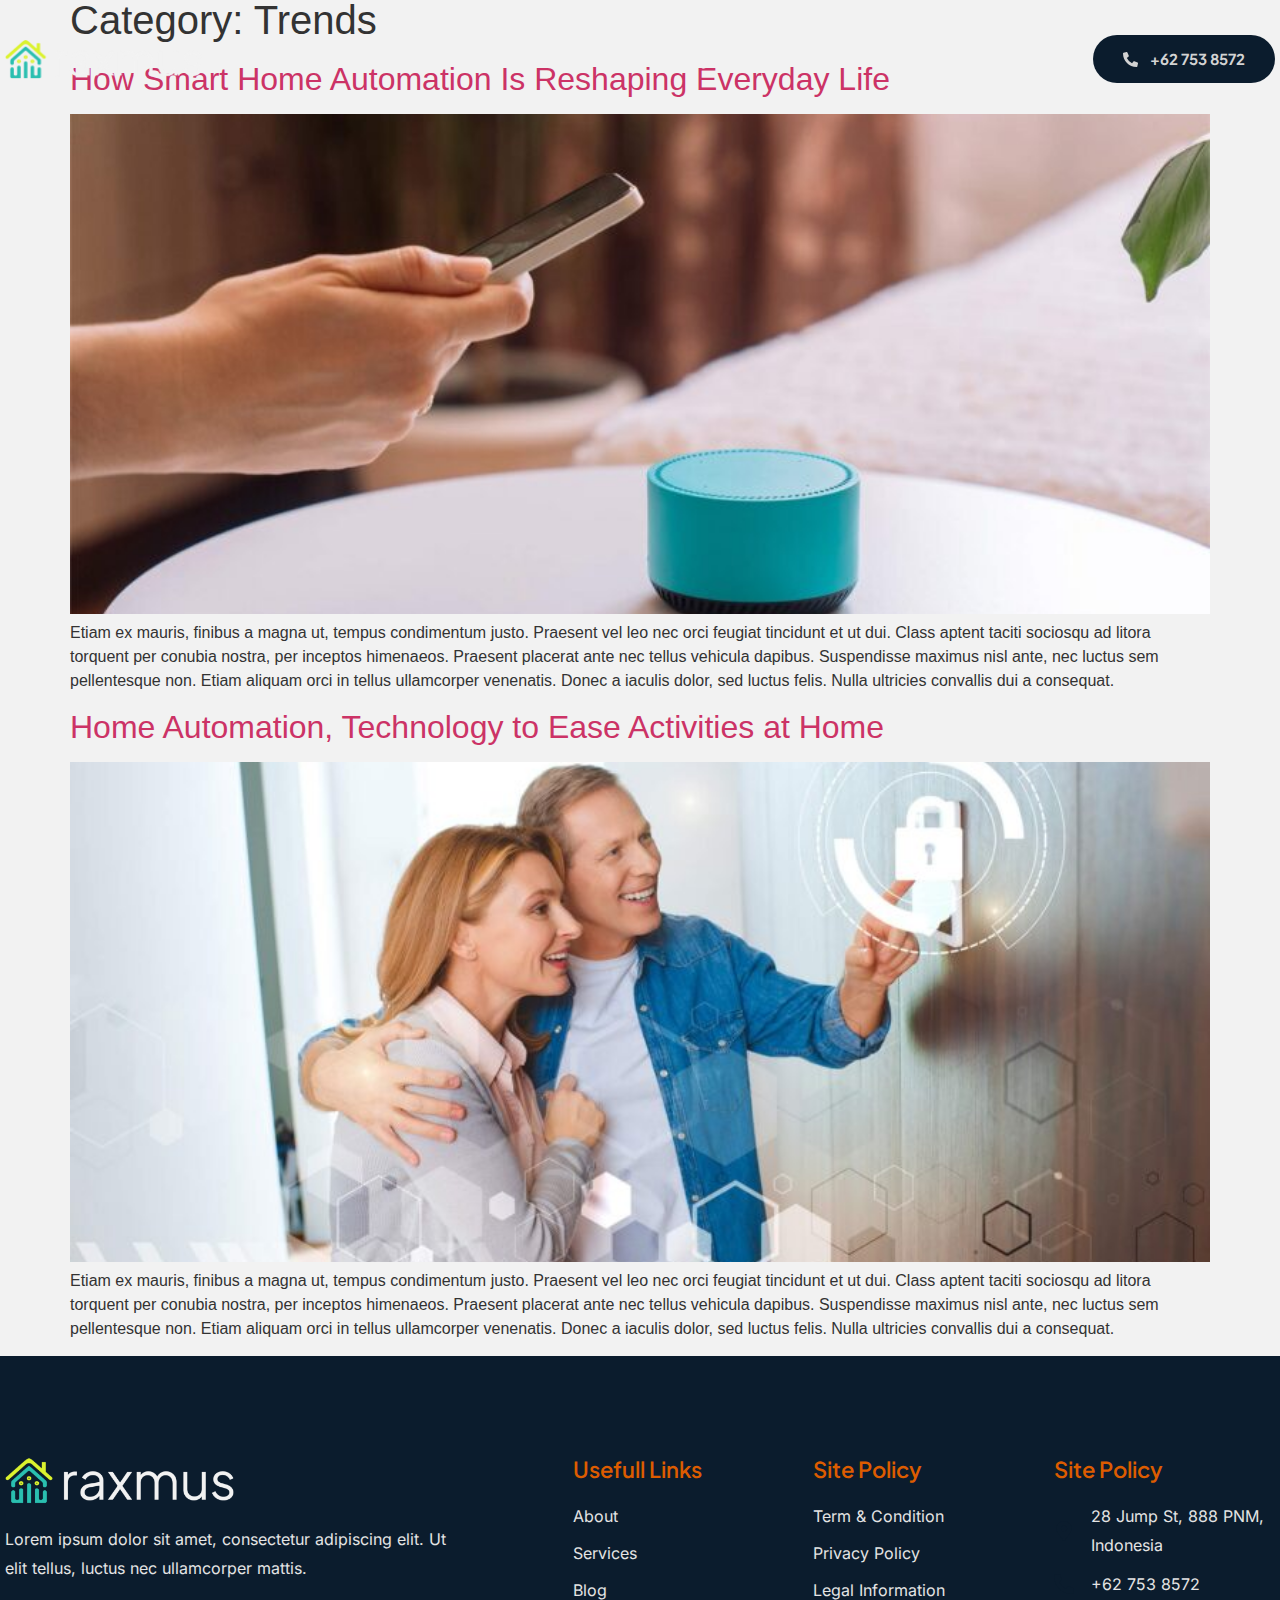
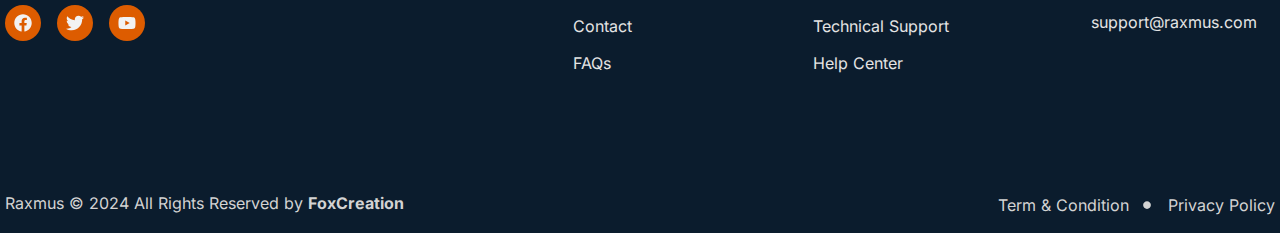
<file: category/trends/index.html>
<!DOCTYPE html>
<html lang="en-US">

<head>
	<meta charset="UTF-8">
	<meta name="viewport" content="width=device-width, initial-scale=1.0" />
		<title>Trends &#8211; Raxmus</title>
<meta name='robots' content='max-image-preview:large' />
<link rel="alternate" type="application/rss+xml" title="Raxmus &raquo; Feed" href="../../feed/index.rss" />
<link rel="alternate" type="application/rss+xml" title="Raxmus &raquo; Comments Feed" href="../../comments/feed/index.rss" />
<link rel="alternate" type="application/rss+xml" title="Raxmus &raquo; Trends Category Feed" href="feed/index.rss" />
<script>
window._wpemojiSettings = {"baseUrl":"https:\/\/s.w.org\/images\/core\/emoji\/15.0.3\/72x72\/","ext":".png","svgUrl":"https:\/\/s.w.org\/images\/core\/emoji\/15.0.3\/svg\/","svgExt":".svg","source":{"concatemoji":"https:\/\/ronie.foxcreation.net\/raxmus\/wp-includes\/js\/wp-emoji-release.min.js?ver=6.6.2"}};
/*! This file is auto-generated */
!function(i,n){var o,s,e;function c(e){try{var t={supportTests:e,timestamp:(new Date).valueOf()};sessionStorage.setItem(o,JSON.stringify(t))}catch(e){}}function p(e,t,n){e.clearRect(0,0,e.canvas.width,e.canvas.height),e.fillText(t,0,0);var t=new Uint32Array(e.getImageData(0,0,e.canvas.width,e.canvas.height).data),r=(e.clearRect(0,0,e.canvas.width,e.canvas.height),e.fillText(n,0,0),new Uint32Array(e.getImageData(0,0,e.canvas.width,e.canvas.height).data));return t.every(function(e,t){return e===r[t]})}function u(e,t,n){switch(t){case"flag":return n(e,"\ud83c\udff3\ufe0f\u200d\u26a7\ufe0f","\ud83c\udff3\ufe0f\u200b\u26a7\ufe0f")?!1:!n(e,"\ud83c\uddfa\ud83c\uddf3","\ud83c\uddfa\u200b\ud83c\uddf3")&&!n(e,"\ud83c\udff4\udb40\udc67\udb40\udc62\udb40\udc65\udb40\udc6e\udb40\udc67\udb40\udc7f","\ud83c\udff4\u200b\udb40\udc67\u200b\udb40\udc62\u200b\udb40\udc65\u200b\udb40\udc6e\u200b\udb40\udc67\u200b\udb40\udc7f");case"emoji":return!n(e,"\ud83d\udc26\u200d\u2b1b","\ud83d\udc26\u200b\u2b1b")}return!1}function f(e,t,n){var r="undefined"!=typeof WorkerGlobalScope&&self instanceof WorkerGlobalScope?new OffscreenCanvas(300,150):i.createElement("canvas"),a=r.getContext("2d",{willReadFrequently:!0}),o=(a.textBaseline="top",a.font="600 32px Arial",{});return e.forEach(function(e){o[e]=t(a,e,n)}),o}function t(e){var t=i.createElement("script");t.src=e,t.defer=!0,i.head.appendChild(t)}"undefined"!=typeof Promise&&(o="wpEmojiSettingsSupports",s=["flag","emoji"],n.supports={everything:!0,everythingExceptFlag:!0},e=new Promise(function(e){i.addEventListener("DOMContentLoaded",e,{once:!0})}),new Promise(function(t){var n=function(){try{var e=JSON.parse(sessionStorage.getItem(o));if("object"==typeof e&&"number"==typeof e.timestamp&&(new Date).valueOf()<e.timestamp+604800&&"object"==typeof e.supportTests)return e.supportTests}catch(e){}return null}();if(!n){if("undefined"!=typeof Worker&&"undefined"!=typeof OffscreenCanvas&&"undefined"!=typeof URL&&URL.createObjectURL&&"undefined"!=typeof Blob)try{var e="postMessage("+f.toString()+"("+[JSON.stringify(s),u.toString(),p.toString()].join(",")+"));",r=new Blob([e],{type:"text/javascript"}),a=new Worker(URL.createObjectURL(r),{name:"wpTestEmojiSupports"});return void(a.onmessage=function(e){c(n=e.data),a.terminate(),t(n)})}catch(e){}c(n=f(s,u,p))}t(n)}).then(function(e){for(var t in e)n.supports[t]=e[t],n.supports.everything=n.supports.everything&&n.supports[t],"flag"!==t&&(n.supports.everythingExceptFlag=n.supports.everythingExceptFlag&&n.supports[t]);n.supports.everythingExceptFlag=n.supports.everythingExceptFlag&&!n.supports.flag,n.DOMReady=!1,n.readyCallback=function(){n.DOMReady=!0}}).then(function(){return e}).then(function(){var e;n.supports.everything||(n.readyCallback(),(e=n.source||{}).concatemoji?t(e.concatemoji):e.wpemoji&&e.twemoji&&(t(e.twemoji),t(e.wpemoji)))}))}((window,document),window._wpemojiSettings);
</script>
<link rel='stylesheet' id='elementor-frontend-css' href='../../wp-content/plugins/elementor/assets/css/frontend.min%EF%B9%96ver=3.29.2.css' media='all' />
<link rel='stylesheet' id='elementor-post-2282-css' href='../../wp-content/uploads/sites/7/elementor/css/post-2282%EF%B9%96ver=1732858660.css' media='all' />
<link rel='stylesheet' id='elementor-post-2515-css' href='../../wp-content/uploads/sites/7/elementor/css/post-2515%EF%B9%96ver=1732858660.css' media='all' />
<style id='wp-emoji-styles-inline-css'>img.wp-smiley, img.emoji {
		display: inline !important;
		border: none !important;
		box-shadow: none !important;
		height: 1em !important;
		width: 1em !important;
		margin: 0 0.07em !important;
		vertical-align: -0.1em !important;
		background: none !important;
		padding: 0 !important;
	}
</style>
<link rel='stylesheet' id='wp-block-library-css' href='../../wp-includes/css/dist/block-library/style.min%EF%B9%96ver=6.6.2.css' media='all' />
<style id='global-styles-inline-css'>:root{--wp--preset--aspect-ratio--square: 1;--wp--preset--aspect-ratio--4-3: 4/3;--wp--preset--aspect-ratio--3-4: 3/4;--wp--preset--aspect-ratio--3-2: 3/2;--wp--preset--aspect-ratio--2-3: 2/3;--wp--preset--aspect-ratio--16-9: 16/9;--wp--preset--aspect-ratio--9-16: 9/16;--wp--preset--color--black: #000000;--wp--preset--color--cyan-bluish-gray: #abb8c3;--wp--preset--color--white: #ffffff;--wp--preset--color--pale-pink: #f78da7;--wp--preset--color--vivid-red: #cf2e2e;--wp--preset--color--luminous-vivid-orange: #ff6900;--wp--preset--color--luminous-vivid-amber: #fcb900;--wp--preset--color--light-green-cyan: #7bdcb5;--wp--preset--color--vivid-green-cyan: #00d084;--wp--preset--color--pale-cyan-blue: #8ed1fc;--wp--preset--color--vivid-cyan-blue: #0693e3;--wp--preset--color--vivid-purple: #9b51e0;--wp--preset--gradient--vivid-cyan-blue-to-vivid-purple: linear-gradient(135deg,rgba(6,147,227,1) 0%,rgb(155,81,224) 100%);--wp--preset--gradient--light-green-cyan-to-vivid-green-cyan: linear-gradient(135deg,rgb(122,220,180) 0%,rgb(0,208,130) 100%);--wp--preset--gradient--luminous-vivid-amber-to-luminous-vivid-orange: linear-gradient(135deg,rgba(252,185,0,1) 0%,rgba(255,105,0,1) 100%);--wp--preset--gradient--luminous-vivid-orange-to-vivid-red: linear-gradient(135deg,rgba(255,105,0,1) 0%,rgb(207,46,46) 100%);--wp--preset--gradient--very-light-gray-to-cyan-bluish-gray: linear-gradient(135deg,rgb(238,238,238) 0%,rgb(169,184,195) 100%);--wp--preset--gradient--cool-to-warm-spectrum: linear-gradient(135deg,rgb(74,234,220) 0%,rgb(151,120,209) 20%,rgb(207,42,186) 40%,rgb(238,44,130) 60%,rgb(251,105,98) 80%,rgb(254,248,76) 100%);--wp--preset--gradient--blush-light-purple: linear-gradient(135deg,rgb(255,206,236) 0%,rgb(152,150,240) 100%);--wp--preset--gradient--blush-bordeaux: linear-gradient(135deg,rgb(254,205,165) 0%,rgb(254,45,45) 50%,rgb(107,0,62) 100%);--wp--preset--gradient--luminous-dusk: linear-gradient(135deg,rgb(255,203,112) 0%,rgb(199,81,192) 50%,rgb(65,88,208) 100%);--wp--preset--gradient--pale-ocean: linear-gradient(135deg,rgb(255,245,203) 0%,rgb(182,227,212) 50%,rgb(51,167,181) 100%);--wp--preset--gradient--electric-grass: linear-gradient(135deg,rgb(202,248,128) 0%,rgb(113,206,126) 100%);--wp--preset--gradient--midnight: linear-gradient(135deg,rgb(2,3,129) 0%,rgb(40,116,252) 100%);--wp--preset--font-size--small: 13px;--wp--preset--font-size--medium: 20px;--wp--preset--font-size--large: 36px;--wp--preset--font-size--x-large: 42px;--wp--preset--spacing--20: 0.44rem;--wp--preset--spacing--30: 0.67rem;--wp--preset--spacing--40: 1rem;--wp--preset--spacing--50: 1.5rem;--wp--preset--spacing--60: 2.25rem;--wp--preset--spacing--70: 3.38rem;--wp--preset--spacing--80: 5.06rem;--wp--preset--shadow--natural: 6px 6px 9px rgba(0, 0, 0, 0.2);--wp--preset--shadow--deep: 12px 12px 50px rgba(0, 0, 0, 0.4);--wp--preset--shadow--sharp: 6px 6px 0px rgba(0, 0, 0, 0.2);--wp--preset--shadow--outlined: 6px 6px 0px -3px rgba(255, 255, 255, 1), 6px 6px rgba(0, 0, 0, 1);--wp--preset--shadow--crisp: 6px 6px 0px rgba(0, 0, 0, 1);}:root { --wp--style--global--content-size: 800px;--wp--style--global--wide-size: 1200px; }:where(body) { margin: 0; }.wp-site-blocks > .alignleft { float: left; margin-right: 2em; }.wp-site-blocks > .alignright { float: right; margin-left: 2em; }.wp-site-blocks > .aligncenter { justify-content: center; margin-left: auto; margin-right: auto; }:where(.wp-site-blocks) > * { margin-block-start: 24px; margin-block-end: 0; }:where(.wp-site-blocks) > :first-child { margin-block-start: 0; }:where(.wp-site-blocks) > :last-child { margin-block-end: 0; }:root { --wp--style--block-gap: 24px; }:root :where(.is-layout-flow) > :first-child{margin-block-start: 0;}:root :where(.is-layout-flow) > :last-child{margin-block-end: 0;}:root :where(.is-layout-flow) > *{margin-block-start: 24px;margin-block-end: 0;}:root :where(.is-layout-constrained) > :first-child{margin-block-start: 0;}:root :where(.is-layout-constrained) > :last-child{margin-block-end: 0;}:root :where(.is-layout-constrained) > *{margin-block-start: 24px;margin-block-end: 0;}:root :where(.is-layout-flex){gap: 24px;}:root :where(.is-layout-grid){gap: 24px;}.is-layout-flow > .alignleft{float: left;margin-inline-start: 0;margin-inline-end: 2em;}.is-layout-flow > .alignright{float: right;margin-inline-start: 2em;margin-inline-end: 0;}.is-layout-flow > .aligncenter{margin-left: auto !important;margin-right: auto !important;}.is-layout-constrained > .alignleft{float: left;margin-inline-start: 0;margin-inline-end: 2em;}.is-layout-constrained > .alignright{float: right;margin-inline-start: 2em;margin-inline-end: 0;}.is-layout-constrained > .aligncenter{margin-left: auto !important;margin-right: auto !important;}.is-layout-constrained > :where(:not(.alignleft):not(.alignright):not(.alignfull)){max-width: var(--wp--style--global--content-size);margin-left: auto !important;margin-right: auto !important;}.is-layout-constrained > .alignwide{max-width: var(--wp--style--global--wide-size);}body .is-layout-flex{display: flex;}.is-layout-flex{flex-wrap: wrap;align-items: center;}.is-layout-flex > :is(*, div){margin: 0;}body .is-layout-grid{display: grid;}.is-layout-grid > :is(*, div){margin: 0;}body{padding-top: 0px;padding-right: 0px;padding-bottom: 0px;padding-left: 0px;}a:where(:not(.wp-element-button)){text-decoration: underline;}:root :where(.wp-element-button, .wp-block-button__link){background-color: #32373c;border-width: 0;color: #fff;font-family: inherit;font-size: inherit;line-height: inherit;padding: calc(0.667em + 2px) calc(1.333em + 2px);text-decoration: none;}.has-black-color{color: var(--wp--preset--color--black) !important;}.has-cyan-bluish-gray-color{color: var(--wp--preset--color--cyan-bluish-gray) !important;}.has-white-color{color: var(--wp--preset--color--white) !important;}.has-pale-pink-color{color: var(--wp--preset--color--pale-pink) !important;}.has-vivid-red-color{color: var(--wp--preset--color--vivid-red) !important;}.has-luminous-vivid-orange-color{color: var(--wp--preset--color--luminous-vivid-orange) !important;}.has-luminous-vivid-amber-color{color: var(--wp--preset--color--luminous-vivid-amber) !important;}.has-light-green-cyan-color{color: var(--wp--preset--color--light-green-cyan) !important;}.has-vivid-green-cyan-color{color: var(--wp--preset--color--vivid-green-cyan) !important;}.has-pale-cyan-blue-color{color: var(--wp--preset--color--pale-cyan-blue) !important;}.has-vivid-cyan-blue-color{color: var(--wp--preset--color--vivid-cyan-blue) !important;}.has-vivid-purple-color{color: var(--wp--preset--color--vivid-purple) !important;}.has-black-background-color{background-color: var(--wp--preset--color--black) !important;}.has-cyan-bluish-gray-background-color{background-color: var(--wp--preset--color--cyan-bluish-gray) !important;}.has-white-background-color{background-color: var(--wp--preset--color--white) !important;}.has-pale-pink-background-color{background-color: var(--wp--preset--color--pale-pink) !important;}.has-vivid-red-background-color{background-color: var(--wp--preset--color--vivid-red) !important;}.has-luminous-vivid-orange-background-color{background-color: var(--wp--preset--color--luminous-vivid-orange) !important;}.has-luminous-vivid-amber-background-color{background-color: var(--wp--preset--color--luminous-vivid-amber) !important;}.has-light-green-cyan-background-color{background-color: var(--wp--preset--color--light-green-cyan) !important;}.has-vivid-green-cyan-background-color{background-color: var(--wp--preset--color--vivid-green-cyan) !important;}.has-pale-cyan-blue-background-color{background-color: var(--wp--preset--color--pale-cyan-blue) !important;}.has-vivid-cyan-blue-background-color{background-color: var(--wp--preset--color--vivid-cyan-blue) !important;}.has-vivid-purple-background-color{background-color: var(--wp--preset--color--vivid-purple) !important;}.has-black-border-color{border-color: var(--wp--preset--color--black) !important;}.has-cyan-bluish-gray-border-color{border-color: var(--wp--preset--color--cyan-bluish-gray) !important;}.has-white-border-color{border-color: var(--wp--preset--color--white) !important;}.has-pale-pink-border-color{border-color: var(--wp--preset--color--pale-pink) !important;}.has-vivid-red-border-color{border-color: var(--wp--preset--color--vivid-red) !important;}.has-luminous-vivid-orange-border-color{border-color: var(--wp--preset--color--luminous-vivid-orange) !important;}.has-luminous-vivid-amber-border-color{border-color: var(--wp--preset--color--luminous-vivid-amber) !important;}.has-light-green-cyan-border-color{border-color: var(--wp--preset--color--light-green-cyan) !important;}.has-vivid-green-cyan-border-color{border-color: var(--wp--preset--color--vivid-green-cyan) !important;}.has-pale-cyan-blue-border-color{border-color: var(--wp--preset--color--pale-cyan-blue) !important;}.has-vivid-cyan-blue-border-color{border-color: var(--wp--preset--color--vivid-cyan-blue) !important;}.has-vivid-purple-border-color{border-color: var(--wp--preset--color--vivid-purple) !important;}.has-vivid-cyan-blue-to-vivid-purple-gradient-background{background: var(--wp--preset--gradient--vivid-cyan-blue-to-vivid-purple) !important;}.has-light-green-cyan-to-vivid-green-cyan-gradient-background{background: var(--wp--preset--gradient--light-green-cyan-to-vivid-green-cyan) !important;}.has-luminous-vivid-amber-to-luminous-vivid-orange-gradient-background{background: var(--wp--preset--gradient--luminous-vivid-amber-to-luminous-vivid-orange) !important;}.has-luminous-vivid-orange-to-vivid-red-gradient-background{background: var(--wp--preset--gradient--luminous-vivid-orange-to-vivid-red) !important;}.has-very-light-gray-to-cyan-bluish-gray-gradient-background{background: var(--wp--preset--gradient--very-light-gray-to-cyan-bluish-gray) !important;}.has-cool-to-warm-spectrum-gradient-background{background: var(--wp--preset--gradient--cool-to-warm-spectrum) !important;}.has-blush-light-purple-gradient-background{background: var(--wp--preset--gradient--blush-light-purple) !important;}.has-blush-bordeaux-gradient-background{background: var(--wp--preset--gradient--blush-bordeaux) !important;}.has-luminous-dusk-gradient-background{background: var(--wp--preset--gradient--luminous-dusk) !important;}.has-pale-ocean-gradient-background{background: var(--wp--preset--gradient--pale-ocean) !important;}.has-electric-grass-gradient-background{background: var(--wp--preset--gradient--electric-grass) !important;}.has-midnight-gradient-background{background: var(--wp--preset--gradient--midnight) !important;}.has-small-font-size{font-size: var(--wp--preset--font-size--small) !important;}.has-medium-font-size{font-size: var(--wp--preset--font-size--medium) !important;}.has-large-font-size{font-size: var(--wp--preset--font-size--large) !important;}.has-x-large-font-size{font-size: var(--wp--preset--font-size--x-large) !important;}
:root :where(.wp-block-pullquote){font-size: 1.5em;line-height: 1.6;}
</style>
<link rel='stylesheet' id='template-kit-export-css' href='../../wp-content/plugins/template-kit-export/assets/public/template-kit-export-public%EF%B9%96ver=1.0.23.css' media='all' />
<link rel='stylesheet' id='cute-alert-css' href='../../wp-content/plugins/metform/public/assets/lib/cute-alert/style%EF%B9%96ver=4.0.0.css' media='all' />
<link rel='stylesheet' id='text-editor-style-css' href='../../wp-content/plugins/metform/public/assets/css/text-editor%EF%B9%96ver=4.0.0.css' media='all' />
<link rel='stylesheet' id='hello-elementor-css' href='../../wp-content/themes/hello-elementor/assets/css/reset%EF%B9%96ver=3.4.4.css' media='all' />
<link rel='stylesheet' id='hello-elementor-theme-style-css' href='../../wp-content/themes/hello-elementor/assets/css/theme%EF%B9%96ver=3.4.4.css' media='all' />
<link rel='stylesheet' id='hello-elementor-header-footer-css' href='../../wp-content/themes/hello-elementor/assets/css/header-footer%EF%B9%96ver=3.4.4.css' media='all' />
<link rel='stylesheet' id='elementor-post-4-css' href='../../wp-content/uploads/sites/7/elementor/css/post-4%EF%B9%96ver=1732858660.css' media='all' />
<link rel='stylesheet' id='ekit-widget-styles-css' href='../../wp-content/plugins/elementskit-lite/widgets/init/assets/css/widget-styles%EF%B9%96ver=3.5.4.css' media='all' />
<link rel='stylesheet' id='ekit-responsive-css' href='../../wp-content/plugins/elementskit-lite/widgets/init/assets/css/responsive%EF%B9%96ver=3.5.4.css' media='all' />
<link rel='stylesheet' id='elementor-gf-local-plusjakartasans-css' href='../../wp-content/uploads/sites/7/elementor/google-fonts/css/plusjakartasans%EF%B9%96ver=1742222015.css' media='all' />
<link rel='stylesheet' id='elementor-gf-local-inter-css' href='../../wp-content/uploads/sites/7/elementor/google-fonts/css/inter%EF%B9%96ver=1742222048.css' media='all' />
<link rel='stylesheet' id='elementor-icons-ekiticons-css' href='../../wp-content/plugins/elementskit-lite/modules/elementskit-icon-pack/assets/css/ekiticons%EF%B9%96ver=3.5.4.css' media='all' />
<link rel='stylesheet' id='elementor-icons-skb_cife-elegant-icon-css' href='../../wp-content/plugins/skyboot-custom-icons-for-elementor/assets/css/elegant%EF%B9%96ver=1.1.0.css' media='all' />
<script src="../../wp-includes/js/jquery/jquery.min%EF%B9%96ver=3.7.1.js" id="jquery-core-js"></script>
<script src="../../wp-includes/js/jquery/jquery-migrate.min%EF%B9%96ver=3.4.1.js" id="jquery-migrate-js"></script>
<script src="../../wp-content/plugins/template-kit-export/assets/public/template-kit-export-public%EF%B9%96ver=1.0.23.js" id="template-kit-export-js"></script>
<link rel="https://api.w.org/" href="../../wp-json/index.json" /><link rel="alternate" title="JSON" type="application/json" href="../../wp-json/wp/v2/categories/5.json" /><link rel="EditURI" type="application/rsd+xml" title="RSD" href="../../xmlrpc.php%EF%B9%96rsd.xml" />
<meta name="generator" content="WordPress 6.6.2" />
<meta name="generator" content="Elementor 3.29.2; features: e_font_icon_svg, additional_custom_breakpoints, e_local_google_fonts; settings: css_print_method-external, google_font-enabled, font_display-swap">
			<style>.e-con.e-parent:nth-of-type(n+4):not(.e-lazyloaded):not(.e-no-lazyload),
				.e-con.e-parent:nth-of-type(n+4):not(.e-lazyloaded):not(.e-no-lazyload) * {
					background-image: none !important;
				}
				@media screen and (max-height: 1024px) {
					.e-con.e-parent:nth-of-type(n+3):not(.e-lazyloaded):not(.e-no-lazyload),
					.e-con.e-parent:nth-of-type(n+3):not(.e-lazyloaded):not(.e-no-lazyload) * {
						background-image: none !important;
					}
				}
				@media screen and (max-height: 640px) {
					.e-con.e-parent:nth-of-type(n+2):not(.e-lazyloaded):not(.e-no-lazyload),
					.e-con.e-parent:nth-of-type(n+2):not(.e-lazyloaded):not(.e-no-lazyload) * {
						background-image: none !important;
					}
				}
			</style>
			</head>

<body class="archive category category-trends category-5 wp-embed-responsive hello-elementor-default elementor-default elementor-kit-4">

	
			<a class="skip-link screen-reader-text" href="#content">
			Skip to content		</a>
	
	
	<div class="ekit-template-content-markup ekit-template-content-header ekit-template-content-theme-support">
				<div data-elementor-type="wp-post" data-elementor-id="2282" class="elementor elementor-2282">
				<div class="elementor-element elementor-element-43d84aa e-flex e-con-boxed e-con e-parent" data-id="43d84aa" data-element_type="container" data-settings="{&quot;background_background&quot;:&quot;classic&quot;}">
					<div class="e-con-inner">
		<div class="elementor-element elementor-element-181f03b e-flex e-con-boxed e-con e-child" data-id="181f03b" data-element_type="container">
					<div class="e-con-inner">
		<div class="elementor-element elementor-element-b2508c8 e-con-full e-flex e-con e-child" data-id="b2508c8" data-element_type="container">
				<div class="elementor-element elementor-element-1054d6c elementor-widget elementor-widget-image" data-id="1054d6c" data-element_type="widget" data-widget_type="image.default">
				<div class="elementor-widget-container">
															<img fetchpriority="high" width="800" height="172" src="../../wp-content/uploads/sites/7/2024/05/raxmuslogo.png" class="attachment-large size-large wp-image-2323" alt="" srcset="../../wp-content/uploads/sites/7/2024/05/raxmuslogo.png 1000w, ../../wp-content/uploads/sites/7/2024/05/raxmuslogo-300x65.png 300w, ../../wp-content/uploads/sites/7/2024/05/raxmuslogo-768x165.png 768w, ../../wp-content/uploads/sites/7/2024/05/raxmuslogo-800x172.png 800w" sizes="(max-width: 800px) 100vw, 800px" />															</div>
				</div>
				</div>
		<div class="elementor-element elementor-element-75308bb e-con-full e-flex e-con e-child" data-id="75308bb" data-element_type="container">
				<div class="elementor-element elementor-element-569f0f3 elementor-widget elementor-widget-ekit-nav-menu" data-id="569f0f3" data-element_type="widget" data-widget_type="ekit-nav-menu.default">
				<div class="elementor-widget-container">
							<nav class="ekit-wid-con ekit_menu_responsive_tablet" 
			data-hamburger-icon="icon icon-burger-menu" 
			data-hamburger-icon-type="icon" 
			data-responsive-breakpoint="1024">
			            <button class="elementskit-menu-hamburger elementskit-menu-toggler"  type="button" aria-label="hamburger-icon">
                <i aria-hidden="true" class="ekit-menu-icon icon icon-burger-menu"></i>            </button>
            <div id="ekit-megamenu-raxmus-menu" class="elementskit-menu-container elementskit-menu-offcanvas-elements elementskit-navbar-nav-default ekit-nav-menu-one-page-no ekit-nav-dropdown-hover"><ul id="menu-raxmus-menu" class="elementskit-navbar-nav elementskit-menu-po-center submenu-click-on-icon"><li id="menu-item-2417" class="menu-item menu-item-type-custom menu-item-object-custom menu-item-2417 nav-item elementskit-mobile-builder-content" data-vertical-menu=750px><a href="../../template-kit/home/index.html" class="ekit-menu-nav-link">Home</a></li>
<li id="menu-item-2418" class="menu-item menu-item-type-custom menu-item-object-custom menu-item-2418 nav-item elementskit-mobile-builder-content" data-vertical-menu=750px><a href="../../template-kit/about/index.html" class="ekit-menu-nav-link">About</a></li>
<li id="menu-item-2429" class="menu-item menu-item-type-custom menu-item-object-custom menu-item-has-children menu-item-2429 nav-item elementskit-dropdown-has relative_position elementskit-dropdown-menu-default_width elementskit-mobile-builder-content" data-vertical-menu=750px><a href="#" class="ekit-menu-nav-link ekit-menu-dropdown-toggle">Services<i aria-hidden="true" class="icon icon-down-arrow1 elementskit-submenu-indicator"></i></a>
<ul class="elementskit-dropdown elementskit-submenu-panel">
	<li id="menu-item-2419" class="menu-item menu-item-type-custom menu-item-object-custom menu-item-2419 nav-item elementskit-mobile-builder-content" data-vertical-menu=750px><a href="../../template-kit/services/index.html" class=" dropdown-item">Services</a>	<li id="menu-item-2420" class="menu-item menu-item-type-custom menu-item-object-custom menu-item-2420 nav-item elementskit-mobile-builder-content" data-vertical-menu=750px><a href="../../template-kit/service-detail/index.html" class=" dropdown-item">Service Detail</a>	<li id="menu-item-2421" class="menu-item menu-item-type-custom menu-item-object-custom menu-item-2421 nav-item elementskit-mobile-builder-content" data-vertical-menu=750px><a href="../../template-kit/pricing-plan/index.html" class=" dropdown-item">Pricing Plan</a></ul>
</li>
<li id="menu-item-2430" class="menu-item menu-item-type-custom menu-item-object-custom menu-item-has-children menu-item-2430 nav-item elementskit-dropdown-has relative_position elementskit-dropdown-menu-default_width elementskit-mobile-builder-content" data-vertical-menu=750px><a href="#" class="ekit-menu-nav-link ekit-menu-dropdown-toggle">Pages<i aria-hidden="true" class="icon icon-down-arrow1 elementskit-submenu-indicator"></i></a>
<ul class="elementskit-dropdown elementskit-submenu-panel">
	<li id="menu-item-2422" class="menu-item menu-item-type-custom menu-item-object-custom menu-item-2422 nav-item elementskit-mobile-builder-content" data-vertical-menu=750px><a href="../../template-kit/team/index.html" class=" dropdown-item">Team</a>	<li id="menu-item-2423" class="menu-item menu-item-type-custom menu-item-object-custom menu-item-2423 nav-item elementskit-mobile-builder-content" data-vertical-menu=750px><a href="../../template-kit/project/index.html" class=" dropdown-item">Project</a>	<li id="menu-item-2424" class="menu-item menu-item-type-custom menu-item-object-custom menu-item-2424 nav-item elementskit-mobile-builder-content" data-vertical-menu=750px><a href="../../template-kit/faqs/index.html" class=" dropdown-item">FAQs</a>	<li id="menu-item-2425" class="menu-item menu-item-type-custom menu-item-object-custom menu-item-2425 nav-item elementskit-mobile-builder-content" data-vertical-menu=750px><a href="../../template-kit/blog/index.html" class=" dropdown-item">Blog</a>	<li id="menu-item-2426" class="menu-item menu-item-type-custom menu-item-object-custom menu-item-2426 nav-item elementskit-mobile-builder-content" data-vertical-menu=750px><a href="../../template-kit/single-post/index.html" class=" dropdown-item">Single Post</a>	<li id="menu-item-2427" class="menu-item menu-item-type-custom menu-item-object-custom menu-item-2427 nav-item elementskit-mobile-builder-content" data-vertical-menu=750px><a href="../../template-kit/error-404/index.html" class=" dropdown-item">Error 404</a></ul>
</li>
<li id="menu-item-2428" class="menu-item menu-item-type-custom menu-item-object-custom menu-item-2428 nav-item elementskit-mobile-builder-content" data-vertical-menu=750px><a href="../../template-kit/contact/index.html" class="ekit-menu-nav-link">Contact</a></li>
</ul><div class="elementskit-nav-identity-panel"><button class="elementskit-menu-close elementskit-menu-toggler" type="button">X</button></div></div>			
			<div class="elementskit-menu-overlay elementskit-menu-offcanvas-elements elementskit-menu-toggler ekit-nav-menu--overlay"></div>        </nav>
						</div>
				</div>
				</div>
		<div class="elementor-element elementor-element-f653841 e-con-full elementor-hidden-tablet elementor-hidden-mobile e-flex e-con e-child" data-id="f653841" data-element_type="container">
				<div class="elementor-element elementor-element-8c240c1 elementor-align-right elementor-widget elementor-widget-button" data-id="8c240c1" data-element_type="widget" data-widget_type="button.default">
				<div class="elementor-widget-container">
									<div class="elementor-button-wrapper">
					<a class="elementor-button elementor-button-link elementor-size-sm" href="#">
						<span class="elementor-button-content-wrapper">
						<span class="elementor-button-icon">
				<svg aria-hidden="true" class="e-font-icon-svg e-fas-phone-alt" viewBox="0 0 512 512" xmlns="http://www.w3.org/2000/svg"><path d="M497.39 361.8l-112-48a24 24 0 0 0-28 6.9l-49.6 60.6A370.66 370.66 0 0 1 130.6 204.11l60.6-49.6a23.94 23.94 0 0 0 6.9-28l-48-112A24.16 24.16 0 0 0 122.6.61l-104 24A24 24 0 0 0 0 48c0 256.5 207.9 464 464 464a24 24 0 0 0 23.4-18.6l24-104a24.29 24.29 0 0 0-14.01-27.6z"></path></svg>			</span>
									<span class="elementor-button-text">+62 753 8572</span>
					</span>
					</a>
				</div>
								</div>
				</div>
				</div>
					</div>
				</div>
					</div>
				</div>
				</div>
			</div>

	<main id="content" class="site-main">

			<div class="page-header">
			<h1 class="entry-title">Category: <span>Trends</span></h1>		</div>
	
	<div class="page-content">
					<article class="post">
				<h2 class="entry-title"><a href="../../2024/05/14/how-smart-home-automation-is-reshaping-everyday-life/index.html">How Smart Home Automation Is Reshaping Everyday Life</a></h2><a href="../../2024/05/14/how-smart-home-automation-is-reshaping-everyday-life/index.html"><img width="800" height="534" src="../../wp-content/uploads/sites/7/2024/05/female-hand-holding-a-smartphone-in-front-of-a-blu-2024-04-09-19-43-26-WJJBN2M-1024x683.jpg" class="attachment-large size-large wp-post-image" alt="" decoding="async" srcset="../../wp-content/uploads/sites/7/2024/05/female-hand-holding-a-smartphone-in-front-of-a-blu-2024-04-09-19-43-26-WJJBN2M-1024x683.jpg 1024w, ../../wp-content/uploads/sites/7/2024/05/female-hand-holding-a-smartphone-in-front-of-a-blu-2024-04-09-19-43-26-WJJBN2M-300x200.jpg 300w, ../../wp-content/uploads/sites/7/2024/05/female-hand-holding-a-smartphone-in-front-of-a-blu-2024-04-09-19-43-26-WJJBN2M-768x512.jpg 768w, ../../wp-content/uploads/sites/7/2024/05/female-hand-holding-a-smartphone-in-front-of-a-blu-2024-04-09-19-43-26-WJJBN2M-1536x1024.jpg 1536w, ../../wp-content/uploads/sites/7/2024/05/female-hand-holding-a-smartphone-in-front-of-a-blu-2024-04-09-19-43-26-WJJBN2M-800x533.jpg 800w, ../../wp-content/uploads/sites/7/2024/05/female-hand-holding-a-smartphone-in-front-of-a-blu-2024-04-09-19-43-26-WJJBN2M.jpg 1920w" sizes="(max-width: 800px) 100vw, 800px" /></a><p>Etiam ex mauris, finibus a magna ut, tempus condimentum justo. Praesent vel leo nec orci feugiat tincidunt et ut dui. Class aptent taciti sociosqu ad litora torquent per conubia nostra, per inceptos himenaeos. Praesent placerat ante nec tellus vehicula dapibus. Suspendisse maximus nisl ante, nec luctus sem pellentesque non. Etiam aliquam orci in tellus ullamcorper venenatis. Donec a iaculis dolor, sed luctus felis. Nulla ultricies convallis dui a consequat.</p>
			</article>
					<article class="post">
				<h2 class="entry-title"><a href="../../2024/05/14/home-automation-technology-to-ease-activities-at-home/index.html">Home Automation, Technology to Ease Activities at Home</a></h2><a href="../../2024/05/14/home-automation-technology-to-ease-activities-at-home/index.html"><img width="800" height="534" src="../../wp-content/uploads/sites/7/2024/05/smiling-husband-pointing-at-smart-house-system-con-2023-11-27-05-14-45-7NRCMV7-1024x683.jpg" class="attachment-large size-large wp-post-image" alt="" decoding="async" srcset="../../wp-content/uploads/sites/7/2024/05/smiling-husband-pointing-at-smart-house-system-con-2023-11-27-05-14-45-7NRCMV7-1024x683.jpg 1024w, ../../wp-content/uploads/sites/7/2024/05/smiling-husband-pointing-at-smart-house-system-con-2023-11-27-05-14-45-7NRCMV7-300x200.jpg 300w, ../../wp-content/uploads/sites/7/2024/05/smiling-husband-pointing-at-smart-house-system-con-2023-11-27-05-14-45-7NRCMV7-768x512.jpg 768w, ../../wp-content/uploads/sites/7/2024/05/smiling-husband-pointing-at-smart-house-system-con-2023-11-27-05-14-45-7NRCMV7-1536x1024.jpg 1536w, ../../wp-content/uploads/sites/7/2024/05/smiling-husband-pointing-at-smart-house-system-con-2023-11-27-05-14-45-7NRCMV7-800x533.jpg 800w, ../../wp-content/uploads/sites/7/2024/05/smiling-husband-pointing-at-smart-house-system-con-2023-11-27-05-14-45-7NRCMV7.jpg 1920w" sizes="(max-width: 800px) 100vw, 800px" /></a><p>Etiam ex mauris, finibus a magna ut, tempus condimentum justo. Praesent vel leo nec orci feugiat tincidunt et ut dui. Class aptent taciti sociosqu ad litora torquent per conubia nostra, per inceptos himenaeos. Praesent placerat ante nec tellus vehicula dapibus. Suspendisse maximus nisl ante, nec luctus sem pellentesque non. Etiam aliquam orci in tellus ullamcorper venenatis. Donec a iaculis dolor, sed luctus felis. Nulla ultricies convallis dui a consequat.</p>
			</article>
			</div>

	
</main>
<div class="ekit-template-content-markup ekit-template-content-footer ekit-template-content-theme-support">
		<div data-elementor-type="wp-post" data-elementor-id="2515" class="elementor elementor-2515">
				<div class="elementor-element elementor-element-bae3c83 e-flex e-con-boxed e-con e-parent" data-id="bae3c83" data-element_type="container" data-settings="{&quot;background_background&quot;:&quot;classic&quot;}">
					<div class="e-con-inner">
		<div class="elementor-element elementor-element-0306e20 e-con-full e-flex e-con e-child" data-id="0306e20" data-element_type="container">
				<div class="elementor-element elementor-element-0b644ae elementor-widget elementor-widget-image" data-id="0b644ae" data-element_type="widget" data-widget_type="image.default">
				<div class="elementor-widget-container">
															<img fetchpriority="high" width="800" height="172" src="../../wp-content/uploads/sites/7/2024/05/raxmuslogo.png" class="attachment-large size-large wp-image-2323" alt="" srcset="../../wp-content/uploads/sites/7/2024/05/raxmuslogo.png 1000w, ../../wp-content/uploads/sites/7/2024/05/raxmuslogo-300x65.png 300w, ../../wp-content/uploads/sites/7/2024/05/raxmuslogo-768x165.png 768w, ../../wp-content/uploads/sites/7/2024/05/raxmuslogo-800x172.png 800w" sizes="(max-width: 800px) 100vw, 800px" />															</div>
				</div>
				<div class="elementor-element elementor-element-748bfbf elementor-widget-tablet__width-initial elementor-widget elementor-widget-text-editor" data-id="748bfbf" data-element_type="widget" data-widget_type="text-editor.default">
				<div class="elementor-widget-container">
									<p>Lorem ipsum dolor sit amet, consectetur adipiscing elit. Ut elit tellus, luctus nec ullamcorper mattis.</p>								</div>
				</div>
				<div class="elementor-element elementor-element-e5a0b27 e-grid-align-left e-grid-align-tablet-center elementor-shape-rounded elementor-grid-0 elementor-widget elementor-widget-social-icons" data-id="e5a0b27" data-element_type="widget" data-widget_type="social-icons.default">
				<div class="elementor-widget-container">
							<div class="elementor-social-icons-wrapper elementor-grid" role="list">
							<span class="elementor-grid-item" role="listitem">
					<a class="elementor-icon elementor-social-icon elementor-social-icon-facebook elementor-repeater-item-dfb7703" target="_blank">
						<span class="elementor-screen-only">Facebook</span>
						<svg class="e-font-icon-svg e-fab-facebook" viewBox="0 0 512 512" xmlns="http://www.w3.org/2000/svg"><path d="M504 256C504 119 393 8 256 8S8 119 8 256c0 123.78 90.69 226.38 209.25 245V327.69h-63V256h63v-54.64c0-62.15 37-96.48 93.67-96.48 27.14 0 55.52 4.84 55.52 4.84v61h-31.28c-30.8 0-40.41 19.12-40.41 38.73V256h68.78l-11 71.69h-57.78V501C413.31 482.38 504 379.78 504 256z"></path></svg>					</a>
				</span>
							<span class="elementor-grid-item" role="listitem">
					<a class="elementor-icon elementor-social-icon elementor-social-icon-twitter elementor-repeater-item-d7dd67d" target="_blank">
						<span class="elementor-screen-only">Twitter</span>
						<svg class="e-font-icon-svg e-fab-twitter" viewBox="0 0 512 512" xmlns="http://www.w3.org/2000/svg"><path d="M459.37 151.716c.325 4.548.325 9.097.325 13.645 0 138.72-105.583 298.558-298.558 298.558-59.452 0-114.68-17.219-161.137-47.106 8.447.974 16.568 1.299 25.34 1.299 49.055 0 94.213-16.568 130.274-44.832-46.132-.975-84.792-31.188-98.112-72.772 6.498.974 12.995 1.624 19.818 1.624 9.421 0 18.843-1.3 27.614-3.573-48.081-9.747-84.143-51.98-84.143-102.985v-1.299c13.969 7.797 30.214 12.67 47.431 13.319-28.264-18.843-46.781-51.005-46.781-87.391 0-19.492 5.197-37.36 14.294-52.954 51.655 63.675 129.3 105.258 216.365 109.807-1.624-7.797-2.599-15.918-2.599-24.04 0-57.828 46.782-104.934 104.934-104.934 30.213 0 57.502 12.67 76.67 33.137 23.715-4.548 46.456-13.32 66.599-25.34-7.798 24.366-24.366 44.833-46.132 57.827 21.117-2.273 41.584-8.122 60.426-16.243-14.292 20.791-32.161 39.308-52.628 54.253z"></path></svg>					</a>
				</span>
							<span class="elementor-grid-item" role="listitem">
					<a class="elementor-icon elementor-social-icon elementor-social-icon-youtube elementor-repeater-item-3c483a6" target="_blank">
						<span class="elementor-screen-only">Youtube</span>
						<svg class="e-font-icon-svg e-fab-youtube" viewBox="0 0 576 512" xmlns="http://www.w3.org/2000/svg"><path d="M549.655 124.083c-6.281-23.65-24.787-42.276-48.284-48.597C458.781 64 288 64 288 64S117.22 64 74.629 75.486c-23.497 6.322-42.003 24.947-48.284 48.597-11.412 42.867-11.412 132.305-11.412 132.305s0 89.438 11.412 132.305c6.281 23.65 24.787 41.5 48.284 47.821C117.22 448 288 448 288 448s170.78 0 213.371-11.486c23.497-6.321 42.003-24.171 48.284-47.821 11.412-42.867 11.412-132.305 11.412-132.305s0-89.438-11.412-132.305zm-317.51 213.508V175.185l142.739 81.205-142.739 81.201z"></path></svg>					</a>
				</span>
					</div>
						</div>
				</div>
				</div>
		<div class="elementor-element elementor-element-2ed246e e-con-full e-flex e-con e-child" data-id="2ed246e" data-element_type="container">
				<div class="elementor-element elementor-element-5d55f24 elementor-widget elementor-widget-heading" data-id="5d55f24" data-element_type="widget" data-widget_type="heading.default">
				<div class="elementor-widget-container">
					<h4 class="elementor-heading-title elementor-size-default">Usefull Links</h4>				</div>
				</div>
				<div class="elementor-element elementor-element-dae635a elementor-icon-list--layout-traditional elementor-list-item-link-full_width elementor-widget elementor-widget-icon-list" data-id="dae635a" data-element_type="widget" data-widget_type="icon-list.default">
				<div class="elementor-widget-container">
							<ul class="elementor-icon-list-items">
							<li class="elementor-icon-list-item">
										<span class="elementor-icon-list-text">About</span>
									</li>
								<li class="elementor-icon-list-item">
										<span class="elementor-icon-list-text">Services</span>
									</li>
								<li class="elementor-icon-list-item">
										<span class="elementor-icon-list-text">Blog</span>
									</li>
								<li class="elementor-icon-list-item">
										<span class="elementor-icon-list-text">Contact</span>
									</li>
								<li class="elementor-icon-list-item">
										<span class="elementor-icon-list-text">FAQs</span>
									</li>
						</ul>
						</div>
				</div>
				</div>
		<div class="elementor-element elementor-element-fb0224b e-con-full e-flex e-con e-child" data-id="fb0224b" data-element_type="container">
				<div class="elementor-element elementor-element-56e1c21 elementor-widget elementor-widget-heading" data-id="56e1c21" data-element_type="widget" data-widget_type="heading.default">
				<div class="elementor-widget-container">
					<h4 class="elementor-heading-title elementor-size-default">Site Policy</h4>				</div>
				</div>
				<div class="elementor-element elementor-element-516c5aa elementor-icon-list--layout-traditional elementor-list-item-link-full_width elementor-widget elementor-widget-icon-list" data-id="516c5aa" data-element_type="widget" data-widget_type="icon-list.default">
				<div class="elementor-widget-container">
							<ul class="elementor-icon-list-items">
							<li class="elementor-icon-list-item">
										<span class="elementor-icon-list-text">Term & Condition</span>
									</li>
								<li class="elementor-icon-list-item">
										<span class="elementor-icon-list-text">Privacy Policy</span>
									</li>
								<li class="elementor-icon-list-item">
										<span class="elementor-icon-list-text">Legal Information</span>
									</li>
								<li class="elementor-icon-list-item">
										<span class="elementor-icon-list-text">Technical Support</span>
									</li>
								<li class="elementor-icon-list-item">
										<span class="elementor-icon-list-text">Help Center</span>
									</li>
						</ul>
						</div>
				</div>
				</div>
		<div class="elementor-element elementor-element-65d6a2b e-con-full e-flex e-con e-child" data-id="65d6a2b" data-element_type="container">
				<div class="elementor-element elementor-element-ceef1a3 elementor-widget elementor-widget-heading" data-id="ceef1a3" data-element_type="widget" data-widget_type="heading.default">
				<div class="elementor-widget-container">
					<h4 class="elementor-heading-title elementor-size-default">Site Policy</h4>				</div>
				</div>
				<div class="elementor-element elementor-element-bbca091 elementor-icon-list--layout-traditional elementor-list-item-link-full_width elementor-widget elementor-widget-icon-list" data-id="bbca091" data-element_type="widget" data-widget_type="icon-list.default">
				<div class="elementor-widget-container">
							<ul class="elementor-icon-list-items">
							<li class="elementor-icon-list-item">
											<span class="elementor-icon-list-icon">
							<svg aria-hidden="true" class="e-font-icon-svg e-fas-map-marker-alt" viewBox="0 0 384 512" xmlns="http://www.w3.org/2000/svg"><path d="M172.268 501.67C26.97 291.031 0 269.413 0 192 0 85.961 85.961 0 192 0s192 85.961 192 192c0 77.413-26.97 99.031-172.268 309.67-9.535 13.774-29.93 13.773-39.464 0zM192 272c44.183 0 80-35.817 80-80s-35.817-80-80-80-80 35.817-80 80 35.817 80 80 80z"></path></svg>						</span>
										<span class="elementor-icon-list-text">28 Jump St, 888 PNM, Indonesia</span>
									</li>
								<li class="elementor-icon-list-item">
											<span class="elementor-icon-list-icon">
							<svg aria-hidden="true" class="e-font-icon-svg e-fas-phone-alt" viewBox="0 0 512 512" xmlns="http://www.w3.org/2000/svg"><path d="M497.39 361.8l-112-48a24 24 0 0 0-28 6.9l-49.6 60.6A370.66 370.66 0 0 1 130.6 204.11l60.6-49.6a23.94 23.94 0 0 0 6.9-28l-48-112A24.16 24.16 0 0 0 122.6.61l-104 24A24 24 0 0 0 0 48c0 256.5 207.9 464 464 464a24 24 0 0 0 23.4-18.6l24-104a24.29 24.29 0 0 0-14.01-27.6z"></path></svg>						</span>
										<span class="elementor-icon-list-text">+62 753 8572</span>
									</li>
								<li class="elementor-icon-list-item">
											<span class="elementor-icon-list-icon">
							<i aria-hidden="true" class=" icon_mail"></i>						</span>
										<span class="elementor-icon-list-text">support@raxmus.com</span>
									</li>
						</ul>
						</div>
				</div>
				</div>
					</div>
				</div>
		<div class="elementor-element elementor-element-8df67c4 e-flex e-con-boxed e-con e-parent" data-id="8df67c4" data-element_type="container" data-settings="{&quot;background_background&quot;:&quot;classic&quot;}">
					<div class="e-con-inner">
		<div class="elementor-element elementor-element-1d0eaf4 e-flex e-con-boxed e-con e-child" data-id="1d0eaf4" data-element_type="container">
					<div class="e-con-inner">
				<div class="elementor-element elementor-element-0539b95 elementor-widget elementor-widget-text-editor" data-id="0539b95" data-element_type="widget" data-widget_type="text-editor.default">
				<div class="elementor-widget-container">
									<p>Raxmus © 2024 All Rights Reserved by <strong>FoxCreation</strong></p>								</div>
				</div>
					</div>
				</div>
		<div class="elementor-element elementor-element-c5353b6 e-con-full e-flex e-con e-child" data-id="c5353b6" data-element_type="container">
				<div class="elementor-element elementor-element-46fc2ea elementor-icon-list--layout-inline elementor-align-right elementor-mobile-align-center elementor-list-item-link-full_width elementor-widget elementor-widget-icon-list" data-id="46fc2ea" data-element_type="widget" data-widget_type="icon-list.default">
				<div class="elementor-widget-container">
							<ul class="elementor-icon-list-items elementor-inline-items">
							<li class="elementor-icon-list-item elementor-inline-item">
										<span class="elementor-icon-list-text">Term & Condition</span>
									</li>
								<li class="elementor-icon-list-item elementor-inline-item">
											<span class="elementor-icon-list-icon">
							<svg aria-hidden="true" class="e-font-icon-svg e-fas-circle" viewBox="0 0 512 512" xmlns="http://www.w3.org/2000/svg"><path d="M256 8C119 8 8 119 8 256s111 248 248 248 248-111 248-248S393 8 256 8z"></path></svg>						</span>
										<span class="elementor-icon-list-text">Privacy Policy</span>
									</li>
						</ul>
						</div>
				</div>
				</div>
					</div>
				</div>
				</div>
		</div>
			<script>
				const lazyloadRunObserver = () => {
					const lazyloadBackgrounds = document.querySelectorAll( `.e-con.e-parent:not(.e-lazyloaded)` );
					const lazyloadBackgroundObserver = new IntersectionObserver( ( entries ) => {
						entries.forEach( ( entry ) => {
							if ( entry.isIntersecting ) {
								let lazyloadBackground = entry.target;
								if( lazyloadBackground ) {
									lazyloadBackground.classList.add( 'e-lazyloaded' );
								}
								lazyloadBackgroundObserver.unobserve( entry.target );
							}
						});
					}, { rootMargin: '200px 0px 200px 0px' } );
					lazyloadBackgrounds.forEach( ( lazyloadBackground ) => {
						lazyloadBackgroundObserver.observe( lazyloadBackground );
					} );
				};
				const events = [
					'DOMContentLoaded',
					'elementor/lazyload/observe',
				];
				events.forEach( ( event ) => {
					document.addEventListener( event, lazyloadRunObserver );
				} );
			</script>
			<link rel='stylesheet' id='widget-image-css' href='../../wp-content/plugins/elementor/assets/css/widget-image.min%EF%B9%96ver=3.29.2.css' media='all' />
<link rel='stylesheet' id='font-awesome-5-all-css' href='../../wp-content/plugins/elementor/assets/lib/font-awesome/css/all.min%EF%B9%96ver=3.29.2.css' media='all' />
<link rel='stylesheet' id='font-awesome-4-shim-css' href='../../wp-content/plugins/elementor/assets/lib/font-awesome/css/v4-shims.min%EF%B9%96ver=3.29.2.css' media='all' />
<link rel='stylesheet' id='widget-text-editor-css' href='../../wp-content/plugins/elementor/assets/css/widget-text-editor.min%EF%B9%96ver=3.29.2.css' media='all' />
<link rel='stylesheet' id='widget-social-icons-css' href='../../wp-content/plugins/elementor/assets/css/widget-social-icons.min%EF%B9%96ver=3.29.2.css' media='all' />
<link rel='stylesheet' id='e-apple-webkit-css' href='../../wp-content/plugins/elementor/assets/css/conditionals/apple-webkit.min%EF%B9%96ver=3.29.2.css' media='all' />
<link rel='stylesheet' id='widget-heading-css' href='../../wp-content/plugins/elementor/assets/css/widget-heading.min%EF%B9%96ver=3.29.2.css' media='all' />
<link rel='stylesheet' id='widget-icon-list-css' href='../../wp-content/plugins/elementor/assets/css/widget-icon-list.min%EF%B9%96ver=3.29.2.css' media='all' />
<script src="../../wp-content/plugins/metform/public/assets/lib/cute-alert/cute-alert%EF%B9%96ver=4.0.0.js" id="cute-alert-js"></script>
<script src="../../wp-content/themes/hello-elementor/assets/js/hello-frontend%EF%B9%96ver=3.4.4.js" id="hello-theme-frontend-js"></script>
<script src="../../wp-content/plugins/elementskit-lite/libs/framework/assets/js/frontend-script%EF%B9%96ver=3.5.4.js" id="elementskit-framework-js-frontend-js"></script>
<script id="elementskit-framework-js-frontend-js-after">
		var elementskit = {
			resturl: 'https://ronie.foxcreation.net/raxmus/wp-json/elementskit/v1/',
		}

		
</script>
<script src="../../wp-content/plugins/elementskit-lite/widgets/init/assets/js/widget-scripts%EF%B9%96ver=3.5.4.js" id="ekit-widget-scripts-js"></script>
<script src="../../wp-content/plugins/elementor/assets/lib/font-awesome/js/v4-shims.min%EF%B9%96ver=3.29.2.js" id="font-awesome-4-shim-js"></script>
<script src="../../wp-content/plugins/elementor/assets/js/webpack.runtime.min%EF%B9%96ver=3.29.2.js" id="elementor-webpack-runtime-js"></script>
<script src="../../wp-content/plugins/elementor/assets/js/frontend-modules.min%EF%B9%96ver=3.29.2.js" id="elementor-frontend-modules-js"></script>
<script src="../../wp-includes/js/jquery/ui/core.min%EF%B9%96ver=1.13.3.js" id="jquery-ui-core-js"></script>
<script id="elementor-frontend-js-before">
var elementorFrontendConfig = {"environmentMode":{"edit":false,"wpPreview":false,"isScriptDebug":false},"i18n":{"shareOnFacebook":"Share on Facebook","shareOnTwitter":"Share on Twitter","pinIt":"Pin it","download":"Download","downloadImage":"Download image","fullscreen":"Fullscreen","zoom":"Zoom","share":"Share","playVideo":"Play Video","previous":"Previous","next":"Next","close":"Close","a11yCarouselPrevSlideMessage":"Previous slide","a11yCarouselNextSlideMessage":"Next slide","a11yCarouselFirstSlideMessage":"This is the first slide","a11yCarouselLastSlideMessage":"This is the last slide","a11yCarouselPaginationBulletMessage":"Go to slide"},"is_rtl":false,"breakpoints":{"xs":0,"sm":480,"md":768,"lg":1025,"xl":1440,"xxl":1600},"responsive":{"breakpoints":{"mobile":{"label":"Mobile Portrait","value":767,"default_value":767,"direction":"max","is_enabled":true},"mobile_extra":{"label":"Mobile Landscape","value":880,"default_value":880,"direction":"max","is_enabled":false},"tablet":{"label":"Tablet Portrait","value":1024,"default_value":1024,"direction":"max","is_enabled":true},"tablet_extra":{"label":"Tablet Landscape","value":1200,"default_value":1200,"direction":"max","is_enabled":false},"laptop":{"label":"Laptop","value":1366,"default_value":1366,"direction":"max","is_enabled":false},"widescreen":{"label":"Widescreen","value":2400,"default_value":2400,"direction":"min","is_enabled":false}},
"hasCustomBreakpoints":false},"version":"3.29.2","is_static":false,"experimentalFeatures":{"e_font_icon_svg":true,"additional_custom_breakpoints":true,"container":true,"e_local_google_fonts":true,"hello-theme-header-footer":true,"nested-elements":true,"editor_v2":true,"home_screen":true,"cloud-library":true,"e_opt_in_v4_page":true},"urls":{"assets":"https:\/\/ronie.foxcreation.net\/raxmus\/wp-content\/plugins\/elementor\/assets\/","ajaxurl":"https:\/\/ronie.foxcreation.net\/raxmus\/wp-admin\/admin-ajax.php","uploadUrl":"https:\/\/ronie.foxcreation.net\/raxmus\/wp-content\/uploads\/sites\/7"},"nonces":{"floatingButtonsClickTracking":"d2e58a8e0d"},"swiperClass":"swiper","settings":{"editorPreferences":[]},"kit":{"body_background_background":"classic","active_breakpoints":["viewport_mobile","viewport_tablet"],"global_image_lightbox":"yes","lightbox_enable_counter":"yes","lightbox_enable_fullscreen":"yes","lightbox_enable_zoom":"yes","lightbox_enable_share":"yes","lightbox_title_src":"title","lightbox_description_src":"description","hello_header_logo_type":"title","hello_header_menu_layout":"horizontal","hello_footer_logo_type":"logo"},"post":{"id":0,"title":"Trends &#8211; Raxmus","excerpt":""}};
</script>
<script src="../../wp-content/plugins/elementor/assets/js/frontend.min%EF%B9%96ver=3.29.2.js" id="elementor-frontend-js"></script>
<script src="../../wp-content/plugins/elementskit-lite/widgets/init/assets/js/animate-circle.min%EF%B9%96ver=3.5.4.js" id="animate-circle-js"></script>
<script id="elementskit-elementor-js-extra">
var ekit_config = {"ajaxurl":"https:\/\/ronie.foxcreation.net\/raxmus\/wp-admin\/admin-ajax.php","nonce":"5dfb734017"};
</script>
<script src="../../wp-content/plugins/elementskit-lite/widgets/init/assets/js/elementor%EF%B9%96ver=3.5.4.js" id="elementskit-elementor-js"></script>

</body>
</html>
</file>
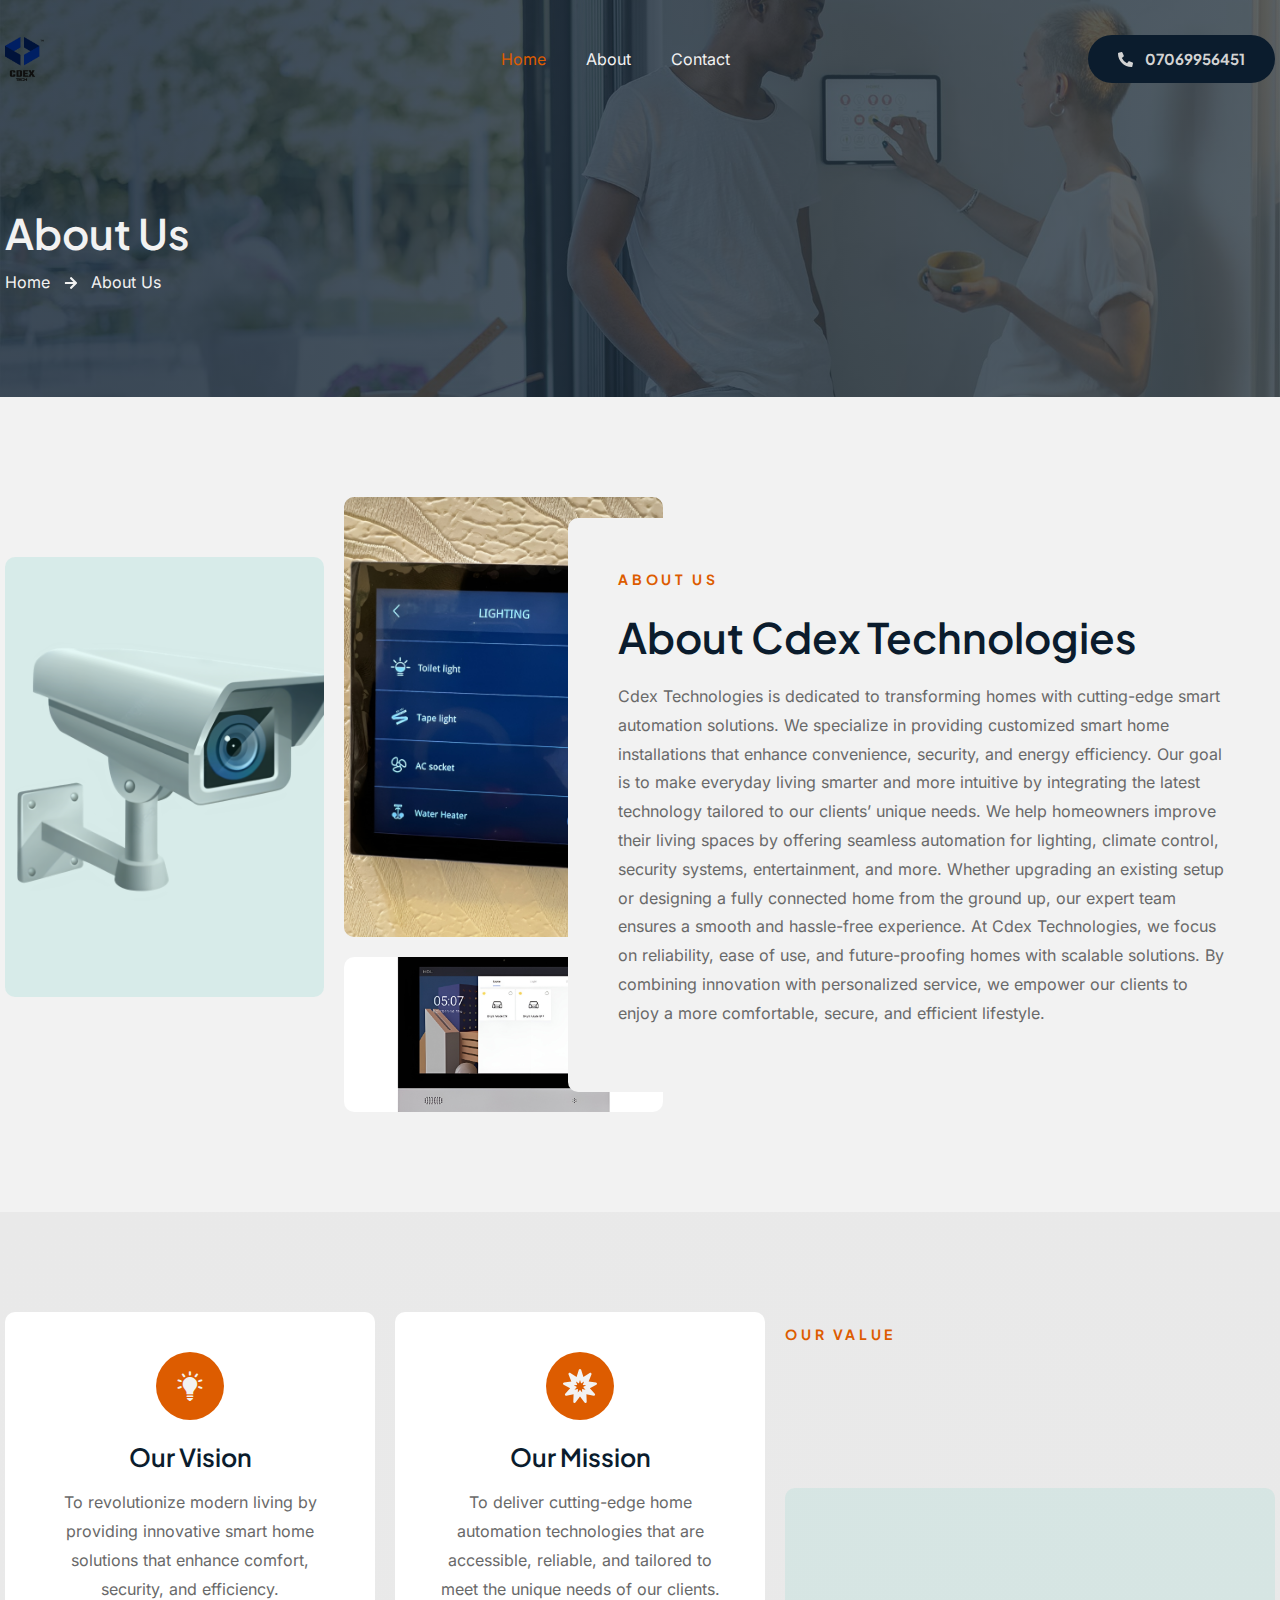
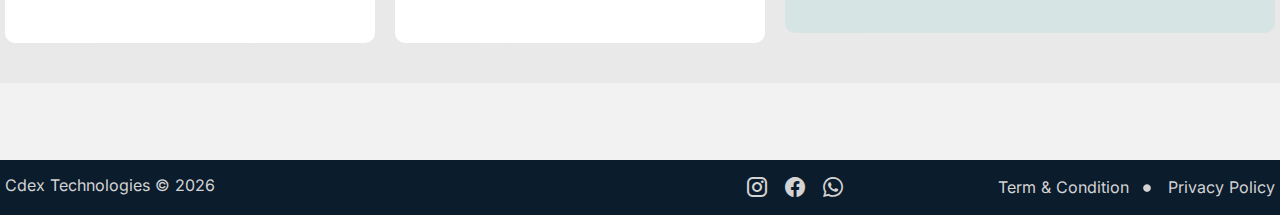
<file: cdex/about/index.html>
<!DOCTYPE html>
<html lang="en-US">

<head>
	<meta charset="UTF-8">
	<meta name="viewport" content="width=device-width, initial-scale=1.0" />
	<title>About &#8211; Cdex</title>
	<meta name='robots' content='max-image-preview:large' />
	<link rel="alternate" type="application/rss+xml" title="Cdex Technologies &raquo; Feed" href="../../feed/index.rss" />
	<link rel="alternate" type="application/rss+xml" title="Cdex Technologies &raquo; Comments Feed"
		href="../../comments/feed/index.rss" />
	<script>
		window._wpemojiSettings = {
			"baseUrl": "https:\/\/s.w.org\/images\/core\/emoji\/15.0.3\/72x72\/",
			"ext": ".png",
			"svgUrl": "https:\/\/s.w.org\/images\/core\/emoji\/15.0.3\/svg\/",
			"svgExt": ".svg",
			"source": {
				"concatemoji": "https:\/\/ronie.foxcreation.net\/raxmus\/wp-includes\/js\/wp-emoji-release.min.js?ver=6.6.2"
			}
		};
		/*! This file is auto-generated */
		! function (i, n) {
			var o, s, e;

			function c(e) {
				try {
					var t = {
						supportTests: e,
						timestamp: (new Date).valueOf()
					};
					sessionStorage.setItem(o, JSON.stringify(t))
				} catch (e) {}
			}

			function p(e, t, n) {
				e.clearRect(0, 0, e.canvas.width, e.canvas.height), e.fillText(t, 0, 0);
				var t = new Uint32Array(e.getImageData(0, 0, e.canvas.width, e.canvas.height).data),
					r = (e.clearRect(0, 0, e.canvas.width, e.canvas.height), e.fillText(n, 0, 0), new Uint32Array(e
						.getImageData(0, 0, e.canvas.width, e.canvas.height).data));
				return t.every(function (e, t) {
					return e === r[t]
				})
			}

			function u(e, t, n) {
				switch (t) {
					case "flag":
						return n(e, "\ud83c\udff3\ufe0f\u200d\u26a7\ufe0f", "\ud83c\udff3\ufe0f\u200b\u26a7\ufe0f") ? !1 : !n(
							e, "\ud83c\uddfa\ud83c\uddf3", "\ud83c\uddfa\u200b\ud83c\uddf3") && !n(e,
							"\ud83c\udff4\udb40\udc67\udb40\udc62\udb40\udc65\udb40\udc6e\udb40\udc67\udb40\udc7f",
							"\ud83c\udff4\u200b\udb40\udc67\u200b\udb40\udc62\u200b\udb40\udc65\u200b\udb40\udc6e\u200b\udb40\udc67\u200b\udb40\udc7f"
						);
					case "emoji":
						return !n(e, "\ud83d\udc26\u200d\u2b1b", "\ud83d\udc26\u200b\u2b1b")
				}
				return !1
			}

			function f(e, t, n) {
				var r = "undefined" != typeof WorkerGlobalScope && self instanceof WorkerGlobalScope ? new OffscreenCanvas(
						300, 150) : i.createElement("canvas"),
					a = r.getContext("2d", {
						willReadFrequently: !0
					}),
					o = (a.textBaseline = "top", a.font = "600 32px Arial", {});
				return e.forEach(function (e) {
					o[e] = t(a, e, n)
				}), o
			}

			function t(e) {
				var t = i.createElement("script");
				t.src = e, t.defer = !0, i.head.appendChild(t)
			}
			"undefined" != typeof Promise && (o = "wpEmojiSettingsSupports", s = ["flag", "emoji"], n.supports = {
				everything: !0,
				everythingExceptFlag: !0
			}, e = new Promise(function (e) {
				i.addEventListener("DOMContentLoaded", e, {
					once: !0
				})
			}), new Promise(function (t) {
				var n = function () {
					try {
						var e = JSON.parse(sessionStorage.getItem(o));
						if ("object" == typeof e && "number" == typeof e.timestamp && (new Date).valueOf() < e
							.timestamp + 604800 && "object" == typeof e.supportTests) return e.supportTests
					} catch (e) {}
					return null
				}();
				if (!n) {
					if ("undefined" != typeof Worker && "undefined" != typeof OffscreenCanvas && "undefined" !=
						typeof URL && URL.createObjectURL && "undefined" != typeof Blob) try {
						var e = "postMessage(" + f.toString() + "(" + [JSON.stringify(s), u.toString(), p
								.toString()
							].join(",") + "));",
							r = new Blob([e], {
								type: "text/javascript"
							}),
							a = new Worker(URL.createObjectURL(r), {
								name: "wpTestEmojiSupports"
							});
						return void(a.onmessage = function (e) {
							c(n = e.data), a.terminate(), t(n)
						})
					} catch (e) {}
					c(n = f(s, u, p))
				}
				t(n)
			}).then(function (e) {
				for (var t in e) n.supports[t] = e[t], n.supports.everything = n.supports.everything && n
					.supports[t], "flag" !== t && (n.supports.everythingExceptFlag = n.supports
						.everythingExceptFlag && n.supports[t]);
				n.supports.everythingExceptFlag = n.supports.everythingExceptFlag && !n.supports.flag, n
					.DOMReady = !1, n.readyCallback = function () {
						n.DOMReady = !0
					}
			}).then(function () {
				return e
			}).then(function () {
				var e;
				n.supports.everything || (n.readyCallback(), (e = n.source || {}).concatemoji ? t(e.concatemoji) :
					e.wpemoji && e.twemoji && (t(e.twemoji), t(e.wpemoji)))
			}))
		}((window, document), window._wpemojiSettings);
	</script>
	<link rel='stylesheet' id='elementor-frontend-css'
		href='../../wp-content/plugins/elementor/assets/css/frontend.min%EF%B9%96ver=3.29.2.css' media='all' />
	<link rel='stylesheet' id='elementor-post-2282-css'
		href='../../wp-content/uploads/sites/7/elementor/css/post-2282%EF%B9%96ver=1732858660.css' media='all' />
	<link rel='stylesheet' id='elementor-post-2515-css'
		href='../../wp-content/uploads/sites/7/elementor/css/post-2515%EF%B9%96ver=1732858660.css' media='all' />
	<style id='wp-emoji-styles-inline-css'>
		img.wp-smiley,
		img.emoji {
			display: inline !important;
			border: none !important;
			box-shadow: none !important;
			height: 1em !important;
			width: 1em !important;
			margin: 0 0.07em !important;
			vertical-align: -0.1em !important;
			background: none !important;
			padding: 0 !important;
		}
	</style>
	<style id='global-styles-inline-css'>
		:root {
			--wp--preset--aspect-ratio--square: 1;
			--wp--preset--aspect-ratio--4-3: 4/3;
			--wp--preset--aspect-ratio--3-4: 3/4;
			--wp--preset--aspect-ratio--3-2: 3/2;
			--wp--preset--aspect-ratio--2-3: 2/3;
			--wp--preset--aspect-ratio--16-9: 16/9;
			--wp--preset--aspect-ratio--9-16: 9/16;
			--wp--preset--color--black: #000000;
			--wp--preset--color--cyan-bluish-gray: #abb8c3;
			--wp--preset--color--white: #ffffff;
			--wp--preset--color--pale-pink: #f78da7;
			--wp--preset--color--vivid-red: #cf2e2e;
			--wp--preset--color--luminous-vivid-orange: #ff6900;
			--wp--preset--color--luminous-vivid-amber: #fcb900;
			--wp--preset--color--light-green-cyan: #7bdcb5;
			--wp--preset--color--vivid-green-cyan: #00d084;
			--wp--preset--color--pale-cyan-blue: #8ed1fc;
			--wp--preset--color--vivid-cyan-blue: #0693e3;
			--wp--preset--color--vivid-purple: #9b51e0;
			--wp--preset--gradient--vivid-cyan-blue-to-vivid-purple: linear-gradient(135deg, rgba(6, 147, 227, 1) 0%, rgb(155, 81, 224) 100%);
			--wp--preset--gradient--light-green-cyan-to-vivid-green-cyan: linear-gradient(135deg, rgb(122, 220, 180) 0%, rgb(0, 208, 130) 100%);
			--wp--preset--gradient--luminous-vivid-amber-to-luminous-vivid-orange: linear-gradient(135deg, rgba(252, 185, 0, 1) 0%, rgba(255, 105, 0, 1) 100%);
			--wp--preset--gradient--luminous-vivid-orange-to-vivid-red: linear-gradient(135deg, rgba(255, 105, 0, 1) 0%, rgb(207, 46, 46) 100%);
			--wp--preset--gradient--very-light-gray-to-cyan-bluish-gray: linear-gradient(135deg, rgb(238, 238, 238) 0%, rgb(169, 184, 195) 100%);
			--wp--preset--gradient--cool-to-warm-spectrum: linear-gradient(135deg, rgb(74, 234, 220) 0%, rgb(151, 120, 209) 20%, rgb(207, 42, 186) 40%, rgb(238, 44, 130) 60%, rgb(251, 105, 98) 80%, rgb(254, 248, 76) 100%);
			--wp--preset--gradient--blush-light-purple: linear-gradient(135deg, rgb(255, 206, 236) 0%, rgb(152, 150, 240) 100%);
			--wp--preset--gradient--blush-bordeaux: linear-gradient(135deg, rgb(254, 205, 165) 0%, rgb(254, 45, 45) 50%, rgb(107, 0, 62) 100%);
			--wp--preset--gradient--luminous-dusk: linear-gradient(135deg, rgb(255, 203, 112) 0%, rgb(199, 81, 192) 50%, rgb(65, 88, 208) 100%);
			--wp--preset--gradient--pale-ocean: linear-gradient(135deg, rgb(255, 245, 203) 0%, rgb(182, 227, 212) 50%, rgb(51, 167, 181) 100%);
			--wp--preset--gradient--electric-grass: linear-gradient(135deg, rgb(202, 248, 128) 0%, rgb(113, 206, 126) 100%);
			--wp--preset--gradient--midnight: linear-gradient(135deg, rgb(2, 3, 129) 0%, rgb(40, 116, 252) 100%);
			--wp--preset--font-size--small: 13px;
			--wp--preset--font-size--medium: 20px;
			--wp--preset--font-size--large: 36px;
			--wp--preset--font-size--x-large: 42px;
			--wp--preset--spacing--20: 0.44rem;
			--wp--preset--spacing--30: 0.67rem;
			--wp--preset--spacing--40: 1rem;
			--wp--preset--spacing--50: 1.5rem;
			--wp--preset--spacing--60: 2.25rem;
			--wp--preset--spacing--70: 3.38rem;
			--wp--preset--spacing--80: 5.06rem;
			--wp--preset--shadow--natural: 6px 6px 9px rgba(0, 0, 0, 0.2);
			--wp--preset--shadow--deep: 12px 12px 50px rgba(0, 0, 0, 0.4);
			--wp--preset--shadow--sharp: 6px 6px 0px rgba(0, 0, 0, 0.2);
			--wp--preset--shadow--outlined: 6px 6px 0px -3px rgba(255, 255, 255, 1), 6px 6px rgba(0, 0, 0, 1);
			--wp--preset--shadow--crisp: 6px 6px 0px rgba(0, 0, 0, 1);
		}

		:root {
			--wp--style--global--content-size: 800px;
			--wp--style--global--wide-size: 1200px;
		}

		:where(body) {
			margin: 0;
		}

		.wp-site-blocks>.alignleft {
			float: left;
			margin-right: 2em;
		}

		.wp-site-blocks>.alignright {
			float: right;
			margin-left: 2em;
		}

		.wp-site-blocks>.aligncenter {
			justify-content: center;
			margin-left: auto;
			margin-right: auto;
		}

		:where(.wp-site-blocks)>* {
			margin-block-start: 24px;
			margin-block-end: 0;
		}

		:where(.wp-site-blocks)> :first-child {
			margin-block-start: 0;
		}

		:where(.wp-site-blocks)> :last-child {
			margin-block-end: 0;
		}

		:root {
			--wp--style--block-gap: 24px;
		}

		:root :where(.is-layout-flow)> :first-child {
			margin-block-start: 0;
		}

		:root :where(.is-layout-flow)> :last-child {
			margin-block-end: 0;
		}

		:root :where(.is-layout-flow)>* {
			margin-block-start: 24px;
			margin-block-end: 0;
		}

		:root :where(.is-layout-constrained)> :first-child {
			margin-block-start: 0;
		}

		:root :where(.is-layout-constrained)> :last-child {
			margin-block-end: 0;
		}

		:root :where(.is-layout-constrained)>* {
			margin-block-start: 24px;
			margin-block-end: 0;
		}

		:root :where(.is-layout-flex) {
			gap: 24px;
		}

		:root :where(.is-layout-grid) {
			gap: 24px;
		}

		.is-layout-flow>.alignleft {
			float: left;
			margin-inline-start: 0;
			margin-inline-end: 2em;
		}

		.is-layout-flow>.alignright {
			float: right;
			margin-inline-start: 2em;
			margin-inline-end: 0;
		}

		.is-layout-flow>.aligncenter {
			margin-left: auto !important;
			margin-right: auto !important;
		}

		.is-layout-constrained>.alignleft {
			float: left;
			margin-inline-start: 0;
			margin-inline-end: 2em;
		}

		.is-layout-constrained>.alignright {
			float: right;
			margin-inline-start: 2em;
			margin-inline-end: 0;
		}

		.is-layout-constrained>.aligncenter {
			margin-left: auto !important;
			margin-right: auto !important;
		}

		.is-layout-constrained> :where(:not(.alignleft):not(.alignright):not(.alignfull)) {
			max-width: var(--wp--style--global--content-size);
			margin-left: auto !important;
			margin-right: auto !important;
		}

		.is-layout-constrained>.alignwide {
			max-width: var(--wp--style--global--wide-size);
		}

		body .is-layout-flex {
			display: flex;
		}

		.is-layout-flex {
			flex-wrap: wrap;
			align-items: center;
		}

		.is-layout-flex> :is(*, div) {
			margin: 0;
		}

		body .is-layout-grid {
			display: grid;
		}

		.is-layout-grid> :is(*, div) {
			margin: 0;
		}

		body {
			padding-top: 0px;
			padding-right: 0px;
			padding-bottom: 0px;
			padding-left: 0px;
		}

		a:where(:not(.wp-element-button)) {
			text-decoration: underline;
		}

		:root :where(.wp-element-button, .wp-block-button__link) {
			background-color: #32373c;
			border-width: 0;
			color: #fff;
			font-family: inherit;
			font-size: inherit;
			line-height: inherit;
			padding: calc(0.667em + 2px) calc(1.333em + 2px);
			text-decoration: none;
		}

		.has-black-color {
			color: var(--wp--preset--color--black) !important;
		}

		.has-cyan-bluish-gray-color {
			color: var(--wp--preset--color--cyan-bluish-gray) !important;
		}

		.has-white-color {
			color: var(--wp--preset--color--white) !important;
		}

		.has-pale-pink-color {
			color: var(--wp--preset--color--pale-pink) !important;
		}

		.has-vivid-red-color {
			color: var(--wp--preset--color--vivid-red) !important;
		}

		.has-luminous-vivid-orange-color {
			color: var(--wp--preset--color--luminous-vivid-orange) !important;
		}

		.has-luminous-vivid-amber-color {
			color: var(--wp--preset--color--luminous-vivid-amber) !important;
		}

		.has-light-green-cyan-color {
			color: var(--wp--preset--color--light-green-cyan) !important;
		}

		.has-vivid-green-cyan-color {
			color: var(--wp--preset--color--vivid-green-cyan) !important;
		}

		.has-pale-cyan-blue-color {
			color: var(--wp--preset--color--pale-cyan-blue) !important;
		}

		.has-vivid-cyan-blue-color {
			color: var(--wp--preset--color--vivid-cyan-blue) !important;
		}

		.has-vivid-purple-color {
			color: var(--wp--preset--color--vivid-purple) !important;
		}

		.has-black-background-color {
			background-color: var(--wp--preset--color--black) !important;
		}

		.has-cyan-bluish-gray-background-color {
			background-color: var(--wp--preset--color--cyan-bluish-gray) !important;
		}

		.has-white-background-color {
			background-color: var(--wp--preset--color--white) !important;
		}

		.has-pale-pink-background-color {
			background-color: var(--wp--preset--color--pale-pink) !important;
		}

		.has-vivid-red-background-color {
			background-color: var(--wp--preset--color--vivid-red) !important;
		}

		.has-luminous-vivid-orange-background-color {
			background-color: var(--wp--preset--color--luminous-vivid-orange) !important;
		}

		.has-luminous-vivid-amber-background-color {
			background-color: var(--wp--preset--color--luminous-vivid-amber) !important;
		}

		.has-light-green-cyan-background-color {
			background-color: var(--wp--preset--color--light-green-cyan) !important;
		}

		.has-vivid-green-cyan-background-color {
			background-color: var(--wp--preset--color--vivid-green-cyan) !important;
		}

		.has-pale-cyan-blue-background-color {
			background-color: var(--wp--preset--color--pale-cyan-blue) !important;
		}

		.has-vivid-cyan-blue-background-color {
			background-color: var(--wp--preset--color--vivid-cyan-blue) !important;
		}

		.has-vivid-purple-background-color {
			background-color: var(--wp--preset--color--vivid-purple) !important;
		}

		.has-black-border-color {
			border-color: var(--wp--preset--color--black) !important;
		}

		.has-cyan-bluish-gray-border-color {
			border-color: var(--wp--preset--color--cyan-bluish-gray) !important;
		}

		.has-white-border-color {
			border-color: var(--wp--preset--color--white) !important;
		}

		.has-pale-pink-border-color {
			border-color: var(--wp--preset--color--pale-pink) !important;
		}

		.has-vivid-red-border-color {
			border-color: var(--wp--preset--color--vivid-red) !important;
		}

		.has-luminous-vivid-orange-border-color {
			border-color: var(--wp--preset--color--luminous-vivid-orange) !important;
		}

		.has-luminous-vivid-amber-border-color {
			border-color: var(--wp--preset--color--luminous-vivid-amber) !important;
		}

		.has-light-green-cyan-border-color {
			border-color: var(--wp--preset--color--light-green-cyan) !important;
		}

		.has-vivid-green-cyan-border-color {
			border-color: var(--wp--preset--color--vivid-green-cyan) !important;
		}

		.has-pale-cyan-blue-border-color {
			border-color: var(--wp--preset--color--pale-cyan-blue) !important;
		}

		.has-vivid-cyan-blue-border-color {
			border-color: var(--wp--preset--color--vivid-cyan-blue) !important;
		}

		.has-vivid-purple-border-color {
			border-color: var(--wp--preset--color--vivid-purple) !important;
		}

		.has-vivid-cyan-blue-to-vivid-purple-gradient-background {
			background: var(--wp--preset--gradient--vivid-cyan-blue-to-vivid-purple) !important;
		}

		.has-light-green-cyan-to-vivid-green-cyan-gradient-background {
			background: var(--wp--preset--gradient--light-green-cyan-to-vivid-green-cyan) !important;
		}

		.has-luminous-vivid-amber-to-luminous-vivid-orange-gradient-background {
			background: var(--wp--preset--gradient--luminous-vivid-amber-to-luminous-vivid-orange) !important;
		}

		.has-luminous-vivid-orange-to-vivid-red-gradient-background {
			background: var(--wp--preset--gradient--luminous-vivid-orange-to-vivid-red) !important;
		}

		.has-very-light-gray-to-cyan-bluish-gray-gradient-background {
			background: var(--wp--preset--gradient--very-light-gray-to-cyan-bluish-gray) !important;
		}

		.has-cool-to-warm-spectrum-gradient-background {
			background: var(--wp--preset--gradient--cool-to-warm-spectrum) !important;
		}

		.has-blush-light-purple-gradient-background {
			background: var(--wp--preset--gradient--blush-light-purple) !important;
		}

		.has-blush-bordeaux-gradient-background {
			background: var(--wp--preset--gradient--blush-bordeaux) !important;
		}

		.has-luminous-dusk-gradient-background {
			background: var(--wp--preset--gradient--luminous-dusk) !important;
		}

		.has-pale-ocean-gradient-background {
			background: var(--wp--preset--gradient--pale-ocean) !important;
		}

		.has-electric-grass-gradient-background {
			background: var(--wp--preset--gradient--electric-grass) !important;
		}

		.has-midnight-gradient-background {
			background: var(--wp--preset--gradient--midnight) !important;
		}

		.has-small-font-size {
			font-size: var(--wp--preset--font-size--small) !important;
		}

		.has-medium-font-size {
			font-size: var(--wp--preset--font-size--medium) !important;
		}

		.has-large-font-size {
			font-size: var(--wp--preset--font-size--large) !important;
		}

		.has-x-large-font-size {
			font-size: var(--wp--preset--font-size--x-large) !important;
		}

		:root :where(.wp-block-pullquote) {
			font-size: 1.5em;
			line-height: 1.6;
		}
	</style>
	<link rel='stylesheet' id='template-kit-export-css'
		href='../../wp-content/plugins/template-kit-export/assets/public/template-kit-export-public%EF%B9%96ver=1.0.23.css'
		media='all' />
	<link rel='stylesheet' id='cute-alert-css'
		href='../../wp-content/plugins/metform/public/assets/lib/cute-alert/style%EF%B9%96ver=4.0.0.css' media='all' />
	<link rel='stylesheet' id='text-editor-style-css'
		href='../../wp-content/plugins/metform/public/assets/css/text-editor%EF%B9%96ver=4.0.0.css' media='all' />
	<link rel='stylesheet' id='hello-elementor-css'
		href='../../wp-content/themes/hello-elementor/assets/css/reset%EF%B9%96ver=3.4.4.css' media='all' />
	<link rel='stylesheet' id='hello-elementor-theme-style-css'
		href='../../wp-content/themes/hello-elementor/assets/css/theme%EF%B9%96ver=3.4.4.css' media='all' />
	<link rel='stylesheet' id='hello-elementor-header-footer-css'
		href='../../wp-content/themes/hello-elementor/assets/css/header-footer%EF%B9%96ver=3.4.4.css' media='all' />
	<link rel='stylesheet' id='elementor-post-4-css'
		href='../../wp-content/uploads/sites/7/elementor/css/post-4%EF%B9%96ver=1732858660.css' media='all' />
	<link rel='stylesheet' id='widget-heading-css'
		href='../../wp-content/plugins/elementor/assets/css/widget-heading.min%EF%B9%96ver=3.29.2.css' media='all' />
	<link rel='stylesheet' id='widget-icon-list-css'
		href='../../wp-content/plugins/elementor/assets/css/widget-icon-list.min%EF%B9%96ver=3.29.2.css' media='all' />
	<link rel='stylesheet' id='widget-icon-box-css'
		href='../../wp-content/plugins/elementor/assets/css/widget-icon-box.min%EF%B9%96ver=3.29.2.css' media='all' />
	<link rel='stylesheet' id='e-animation-fadeInUp-css'
		href='../../wp-content/plugins/elementor/assets/lib/animations/styles/fadeInUp.min%EF%B9%96ver=3.29.2.css'
		media='all' />
	<link rel='stylesheet' id='widget-text-editor-css'
		href='../../wp-content/plugins/elementor/assets/css/widget-text-editor.min%EF%B9%96ver=3.29.2.css'
		media='all' />
	<link rel='stylesheet' id='widget-image-css'
		href='../../wp-content/plugins/elementor/assets/css/widget-image.min%EF%B9%96ver=3.29.2.css' media='all' />
	<link rel='stylesheet' id='elementor-post-1607-css'
		href='../../wp-content/uploads/sites/7/elementor/css/post-1607%EF%B9%96ver=1732880714.css' media='all' />
	<link rel='stylesheet' id='ekit-widget-styles-css'
		href='../../wp-content/plugins/elementskit-lite/widgets/init/assets/css/widget-styles%EF%B9%96ver=3.5.4.css'
		media='all' />
	<link rel='stylesheet' id='ekit-responsive-css'
		href='../../wp-content/plugins/elementskit-lite/widgets/init/assets/css/responsive%EF%B9%96ver=3.5.4.css'
		media='all' />
	<link rel='stylesheet' id='elementor-gf-local-plusjakartasans-css'
		href='../../wp-content/uploads/sites/7/elementor/google-fonts/css/plusjakartasans%EF%B9%96ver=1742222015.css'
		media='all' />
	<link rel='stylesheet' id='elementor-gf-local-inter-css'
		href='../../wp-content/uploads/sites/7/elementor/google-fonts/css/inter%EF%B9%96ver=1742222048.css'
		media='all' />
	<link rel='stylesheet' id='elementor-icons-ekiticons-css'
		href='../../wp-content/plugins/elementskit-lite/modules/elementskit-icon-pack/assets/css/ekiticons%EF%B9%96ver=3.5.4.css'
		media='all' />
	<link rel='stylesheet' id='elementor-icons-skb_cife-elegant-icon-css'
		href='../../wp-content/plugins/skyboot-custom-icons-for-elementor/assets/css/elegant%EF%B9%96ver=1.1.0.css'
		media='all' />
	<link rel='stylesheet' id='elementor-icons-skb_cife-materialdesign-icon-css'
		href='../../wp-content/plugins/skyboot-custom-icons-for-elementor/assets/css/materialdesignicons.min%EF%B9%96ver=1.1.0.css'
		media='all' />
	<link rel='stylesheet' id='elementor-icons-skb_cife-icofont-icon-css'
		href='../../wp-content/plugins/skyboot-custom-icons-for-elementor/assets/css/icofont.min%EF%B9%96ver=1.1.0.css'
		media='all' />
	<link rel='stylesheet' id='elementor-icons-skb_cife-icomoon-icon-css'
		href='../../wp-content/plugins/skyboot-custom-icons-for-elementor/assets/css/icomoon%EF%B9%96ver=1.1.0.css'
		media='all' />
	<script src="../../wp-includes/js/jquery/jquery.min%EF%B9%96ver=3.7.1.js" id="jquery-core-js"></script>
	<script src="../../wp-includes/js/jquery/jquery-migrate.min%EF%B9%96ver=3.4.1.js" id="jquery-migrate-js"></script>
	<script
		src="../../wp-content/plugins/template-kit-export/assets/public/template-kit-export-public%EF%B9%96ver=1.0.23.js"
		id="template-kit-export-js"></script>
	<link rel="https://api.w.org/" href="../../wp-json/index.json" />
	<link rel="EditURI" type="application/rsd+xml" title="RSD" href="../../xmlrpc.php%EF%B9%96rsd.xml" />
	<meta name="generator" content="WordPress 6.6.2" />
	<link rel="canonical" href="index.html" />
	<link rel='shortlink' href='index.html' />
	<link rel="alternate" title="oEmbed (JSON)" type="application/json+oembed"
		href="../../wp-json/oembed/1.0/embed%EF%B9%96url=https%EF%B9%95%EA%A4%B7%EA%A4%B7ronie.foxcreation.net%EA%A4%B7raxmus%EA%A4%B7template-kit%EA%A4%B7about%EA%A4%B7.json" />
	<link rel="alternate" title="oEmbed (XML)" type="text/xml+oembed"
		href="../../wp-json/oembed/1.0/embed%EF%B9%96url=https%EF%B9%95%EA%A4%B7%EA%A4%B7ronie.foxcreation.net%EA%A4%B7raxmus%EA%A4%B7template-kit%EA%A4%B7about%EA%A4%B7&amp;format=xml.xml" />
	<meta name="generator"
		content="Elementor 3.29.2; features: e_font_icon_svg, additional_custom_breakpoints, e_local_google_fonts; settings: css_print_method-external, google_font-enabled, font_display-swap">
	<style>
		.e-con.e-parent:nth-of-type(n+4):not(.e-lazyloaded):not(.e-no-lazyload),
		.e-con.e-parent:nth-of-type(n+4):not(.e-lazyloaded):not(.e-no-lazyload) * {
			background-image: none !important;
		}

		@media screen and (max-height: 1024px) {

			.e-con.e-parent:nth-of-type(n+3):not(.e-lazyloaded):not(.e-no-lazyload),
			.e-con.e-parent:nth-of-type(n+3):not(.e-lazyloaded):not(.e-no-lazyload) * {
				background-image: none !important;
			}
		}

		@media screen and (max-height: 640px) {

			.e-con.e-parent:nth-of-type(n+2):not(.e-lazyloaded):not(.e-no-lazyload),
			.e-con.e-parent:nth-of-type(n+2):not(.e-lazyloaded):not(.e-no-lazyload) * {
				background-image: none !important;
			}
		}
	</style>
</head>

<body
	class="envato_tk_templates-template envato_tk_templates-template-elementor_header_footer single single-envato_tk_templates postid-1607 wp-embed-responsive hello-elementor-default elementor-default elementor-template-full-width elementor-kit-4 elementor-page elementor-page-1607">


	<a class="skip-link screen-reader-text" href="#content">
		Skip to content </a>


	<div class="ekit-template-content-markup ekit-template-content-header ekit-template-content-theme-support">
		<div data-elementor-type="wp-post" data-elementor-id="2282" class="elementor elementor-2282">
			<div class="elementor-element elementor-element-43d84aa e-flex e-con-boxed e-con e-parent" data-id="43d84aa"
				data-element_type="container" data-settings="{&quot;background_background&quot;:&quot;classic&quot;}">
				<div class="e-con-inner">
					<div class="elementor-element elementor-element-181f03b e-flex e-con-boxed e-con e-child"
						data-id="181f03b" data-element_type="container">
						<div class="e-con-inner">
							<div class="elementor-element elementor-element-b2508c8 e-con-full e-flex e-con e-child"
								data-id="b2508c8" data-element_type="container">
								<div class="elementor-element elementor-element-1054d6c elementor-widget elementor-widget-image"
									data-id="1054d6c" data-element_type="widget" data-widget_type="image.default">
									<div class="elementor-widget-container">
										<img fetchpriority="high" width="100px" height="172"
											src="../../wp-content/uploads/sites/7/2024/05/logo.png"
											class=" wp-image-2323" alt="" style="
    width: 20%;
" /> </div>
								</div>
							</div>
							<div class="elementor-element elementor-element-75308bb e-con-full e-flex e-con e-child"
								data-id="75308bb" data-element_type="container">
								<div class="elementor-element elementor-element-569f0f3 elementor-widget elementor-widget-ekit-nav-menu"
									data-id="569f0f3" data-element_type="widget"
									data-widget_type="ekit-nav-menu.default">
									<div class="elementor-widget-container">
										<nav class="ekit-wid-con ekit_menu_responsive_tablet"
											data-hamburger-icon="icon icon-burger-menu" data-hamburger-icon-type="icon"
											data-responsive-breakpoint="1024">
											<button class="elementskit-menu-hamburger elementskit-menu-toggler"
												type="button" aria-label="hamburger-icon">
												<i aria-hidden="true" class="ekit-menu-icon icon icon-burger-menu"></i>
											</button>
											<div id="ekit-megamenu-Cdex Technologies-menu"
												class="elementskit-menu-container elementskit-menu-offcanvas-elements elementskit-navbar-nav-default ekit-nav-menu-one-page-no ekit-nav-dropdown-hover">
												<ul id="menu-Cdex Technologies-menu"
													class="elementskit-navbar-nav elementskit-menu-po-center submenu-click-on-icon">
													<li id="menu-item-2417"
														class="menu-item menu-item-type-custom menu-item-object-custom current-menu-item menu-item-2417 nav-item elementskit-mobile-builder-content active"
														data-vertical-menu=750px><a href="../home/index.html"
															class="ekit-menu-nav-link active">Home</a></li>
													<li id="menu-item-2418"
														class="menu-item menu-item-type-custom menu-item-object-custom menu-item-2418 nav-item elementskit-mobile-builder-content"
														data-vertical-menu=750px><a href="../about/index.html"
															class="ekit-menu-nav-link">About</a></li>
												

													<li id="menu-item-2428"
														class="menu-item menu-item-type-custom menu-item-object-custom menu-item-2428 nav-item elementskit-mobile-builder-content"
														data-vertical-menu=750px><a href="../contact/index.html"
															class="ekit-menu-nav-link">Contact</a></li>
												</ul>
												<div class="elementskit-nav-identity-panel"><button
														class="elementskit-menu-close elementskit-menu-toggler"
														type="button">X</button></div>
											</div>
											<div
												class="elementskit-menu-overlay elementskit-menu-offcanvas-elements elementskit-menu-toggler ekit-nav-menu--overlay">
											</div>
										</nav>
									</div>
								</div>
							</div>
							<div class="elementor-element elementor-element-f653841 e-con-full elementor-hidden-tablet elementor-hidden-mobile e-flex e-con e-child"
								data-id="f653841" data-element_type="container">
								<div class="elementor-element elementor-element-8c240c1 elementor-align-right elementor-widget elementor-widget-button"
									data-id="8c240c1" data-element_type="widget" data-widget_type="button.default">
									<div class="elementor-widget-container">
										<div class="elementor-button-wrapper">
											<a class="elementor-button elementor-button-link elementor-size-sm"
												href="#">
												<span class="elementor-button-content-wrapper">
													<span class="elementor-button-icon">
														<svg aria-hidden="true" class="e-font-icon-svg e-fas-phone-alt"
															viewBox="0 0 512 512" xmlns="http://www.w3.org/2000/svg">
															<path
																d="M497.39 361.8l-112-48a24 24 0 0 0-28 6.9l-49.6 60.6A370.66 370.66 0 0 1 130.6 204.11l60.6-49.6a23.94 23.94 0 0 0 6.9-28l-48-112A24.16 24.16 0 0 0 122.6.61l-104 24A24 24 0 0 0 0 48c0 256.5 207.9 464 464 464a24 24 0 0 0 23.4-18.6l24-104a24.29 24.29 0 0 0-14.01-27.6z">
															</path>
														</svg> </span>
													<span class="elementor-button-text">07069956451</span>
												</span>
											</a>
										</div>
									</div>
								</div>
							</div>
						</div>
					</div>
				</div>
			</div>
		</div>
	</div>

	<div data-elementor-type="wp-post" data-elementor-id="1607" class="elementor elementor-1607">
		<div class="elementor-element elementor-element-75c2750 e-flex e-con-boxed e-con e-parent" data-id="75c2750"
			data-element_type="container" data-settings="{&quot;background_background&quot;:&quot;classic&quot;}">
			<div class="e-con-inner">
				<div class="elementor-element elementor-element-666d927 elementor-widget elementor-widget-heading"
					data-id="666d927" data-element_type="widget" data-widget_type="heading.default">
					<div class="elementor-widget-container">
						<h2 class="elementor-heading-title elementor-size-default">About Us</h2>
					</div>
				</div>
				<div class="elementor-element elementor-element-635f0d7 elementor-icon-list--layout-inline elementor-list-item-link-full_width elementor-widget elementor-widget-icon-list"
					data-id="635f0d7" data-element_type="widget" data-widget_type="icon-list.default">
					<div class="elementor-widget-container">
						<ul class="elementor-icon-list-items elementor-inline-items">
							<li class="elementor-icon-list-item elementor-inline-item">
								<a href="#">

									<span class="elementor-icon-list-text">Home</span>
								</a>
							</li>
							<li class="elementor-icon-list-item elementor-inline-item">
								<a href="#">

									<span class="elementor-icon-list-icon">
										<svg aria-hidden="true" class="e-font-icon-svg e-fas-arrow-right"
											viewBox="0 0 448 512" xmlns="http://www.w3.org/2000/svg">
											<path
												d="M190.5 66.9l22.2-22.2c9.4-9.4 24.6-9.4 33.9 0L441 239c9.4 9.4 9.4 24.6 0 33.9L246.6 467.3c-9.4 9.4-24.6 9.4-33.9 0l-22.2-22.2c-9.5-9.5-9.3-25 .4-34.3L311.4 296H24c-13.3 0-24-10.7-24-24v-32c0-13.3 10.7-24 24-24h287.4L190.9 101.2c-9.8-9.3-10-24.8-.4-34.3z">
											</path>
										</svg> </span>
									<span class="elementor-icon-list-text">About Us</span>
								</a>
							</li>
						</ul>
					</div>
				</div>
			</div>
		</div>
		<div class="elementor-element elementor-element-6fb4c2c e-flex e-con-boxed e-con e-parent" data-id="6fb4c2c"
			data-element_type="container">
			<div class="e-con-inner">
				<div class="elementor-element elementor-element-68c8683 e-con-full e-flex e-con e-child"
					data-id="68c8683" data-element_type="container">
					<div class="elementor-element elementor-element-4088248 e-flex e-con-boxed e-con e-child"
						data-id="4088248" data-element_type="container">
						<div class="e-con-inner">
							<div class="elementor-element elementor-element-132d987 e-flex e-con-boxed e-con e-child"
								data-id="132d987" data-element_type="container"
								data-settings="{&quot;background_background&quot;:&quot;classic&quot;}">
								<div class="e-con-inner">
								</div>
							</div>
						
						</div>
					</div>
					<div class="elementor-element elementor-element-89a4b0b e-flex e-con-boxed e-con e-child"
						data-id="89a4b0b" data-element_type="container">
						<div class="e-con-inner">
							<div class="elementor-element elementor-element-fbf4b52 e-flex e-con-boxed e-con e-child"
								data-id="fbf4b52" data-element_type="container"
								data-settings="{&quot;background_background&quot;:&quot;classic&quot;}">
								<div class="e-con-inner">
								</div>
							</div>
							<div class="elementor-element elementor-element-d5d4434 e-con-full e-flex e-con e-child"
								data-id="d5d4434" data-element_type="container"
								data-settings="{&quot;background_background&quot;:&quot;classic&quot;}">
							</div>
						</div>
					</div>
				</div>
				<div class="elementor-element elementor-element-ff25cfa e-con-full e-flex e-con e-child"
					data-id="ff25cfa" data-element_type="container"
					data-settings="{&quot;background_background&quot;:&quot;classic&quot;}">
					<div class="elementor-element elementor-element-d54ddbf elementor-widget elementor-widget-heading"
						data-id="d54ddbf" data-element_type="widget" data-widget_type="heading.default">
						<div class="elementor-widget-container">
							<span class="elementor-heading-title elementor-size-default">ABOUT US</span> </div>
					</div>
					<div class="elementor-element elementor-element-e2a5819 animated-slow elementor-invisible elementor-widget elementor-widget-heading"
						data-id="e2a5819" data-element_type="widget"
						data-settings="{&quot;_animation&quot;:&quot;fadeInUp&quot;}"
						data-widget_type="heading.default">
						<div class="elementor-widget-container">
							<h2 class="elementor-heading-title elementor-size-default">About Cdex Technologies</h2>
						</div>
					</div>
					<div class="elementor-element elementor-element-fee09b9 elementor-widget elementor-widget-text-editor"
						data-id="fee09b9" data-element_type="widget" data-widget_type="text-editor.default">
						<div class="elementor-widget-container">
							<p>Cdex Technologies is dedicated to transforming homes with cutting-edge smart automation
								solutions. We specialize in providing customized smart home installations that enhance
								convenience, security, and energy efficiency. Our goal is to make everyday living
								smarter and more intuitive by integrating the latest technology tailored to our clients’
								unique needs.

								We help homeowners improve their living spaces by offering seamless automation for
								lighting, climate control, security systems, entertainment, and more. Whether upgrading
								an existing setup or designing a fully connected home from the ground up, our expert
								team ensures a smooth and hassle-free experience.

								At Cdex Technologies, we focus on reliability, ease of use, and future-proofing homes
								with scalable solutions. By combining innovation with personalized service, we empower
								our clients to enjoy a more comfortable, secure, and efficient lifestyle.</p>
						</div>
					</div>
					
				</div>
			</div>
		</div>
		<div class="elementor-element elementor-element-0fad5ff e-flex e-con-boxed e-con e-parent" data-id="0fad5ff"
			data-element_type="container" data-settings="{&quot;background_background&quot;:&quot;classic&quot;}">
			<div class="e-con-inner">
				<div class="elementor-element elementor-element-95fd9a5 e-con-full e-flex e-con e-child"
					data-id="95fd9a5" data-element_type="container">
					<div class="elementor-element elementor-element-4f1133a e-con-full e-flex e-con e-child"
						data-id="4f1133a" data-element_type="container"
						data-settings="{&quot;background_background&quot;:&quot;classic&quot;}">
						<div class="elementor-element elementor-element-78016d4 elementor-view-stacked elementor-shape-circle elementor-position-top elementor-mobile-position-top elementor-widget elementor-widget-icon-box"
							data-id="78016d4" data-element_type="widget" data-widget_type="icon-box.default">
							<div class="elementor-widget-container">
								<div class="elementor-icon-box-wrapper">

									<div class="elementor-icon-box-icon">
										<span class="elementor-icon">
											<i aria-hidden="true" class="icofont icofont-light-bulb"></i> </span>
									</div>

									<div class="elementor-icon-box-content">

										<h3 class="elementor-icon-box-title">
											<span>
												Our Vision </span>
										</h3>

										<p class="elementor-icon-box-description">
											To revolutionize modern living by providing innovative smart home solutions that enhance comfort, security, and efficiency. </p>

									</div>

								</div>
							</div>
						</div>
					</div>
					<div class="elementor-element elementor-element-1cf0645 e-con-full e-flex e-con e-child"
						data-id="1cf0645" data-element_type="container"
						data-settings="{&quot;background_background&quot;:&quot;classic&quot;}">
						<div class="elementor-element elementor-element-5b33a47 elementor-view-stacked elementor-shape-circle elementor-position-top elementor-mobile-position-top elementor-widget elementor-widget-icon-box"
							data-id="5b33a47" data-element_type="widget" data-widget_type="icon-box.default">
							<div class="elementor-widget-container">
								<div class="elementor-icon-box-wrapper">

									<div class="elementor-icon-box-icon">
										<span class="elementor-icon">
											<svg aria-hidden="true" class="e-font-icon-svg e-fas-bahai"
												viewBox="0 0 512 512" xmlns="http://www.w3.org/2000/svg">
												<path
													d="M496.25 202.52l-110-15.44 41.82-104.34c6.67-16.64-11.6-32.18-26.59-22.63L307.44 120 273.35 12.82C270.64 4.27 263.32 0 256 0c-7.32 0-14.64 4.27-17.35 12.82l-34.09 107.19-94.04-59.89c-14.99-9.55-33.25 5.99-26.59 22.63l41.82 104.34-110 15.43c-17.54 2.46-21.68 26.27-6.03 34.67l98.16 52.66-74.48 83.54c-10.92 12.25-1.72 30.93 13.29 30.93 1.31 0 2.67-.14 4.07-.45l108.57-23.65-4.11 112.55c-.43 11.65 8.87 19.22 18.41 19.22 5.15 0 10.39-2.21 14.2-7.18l68.18-88.9 68.18 88.9c3.81 4.97 9.04 7.18 14.2 7.18 9.54 0 18.84-7.57 18.41-19.22l-4.11-112.55 108.57 23.65c17.36 3.76 29.21-17.2 17.35-30.49l-74.48-83.54 98.16-52.66c15.64-8.39 11.5-32.2-6.04-34.66zM338.51 311.68l-51.89-11.3 1.97 53.79L256 311.68l-32.59 42.49 1.96-53.79-51.89 11.3 35.6-39.93-46.92-25.17 52.57-7.38-19.99-49.87 44.95 28.62L256 166.72l16.29 51.23 44.95-28.62-19.99 49.87 52.57 7.38-46.92 25.17 35.61 39.93z">
												</path>
											</svg> </span>
									</div>

									<div class="elementor-icon-box-content">

										<h3 class="elementor-icon-box-title">
											<span>
												Our Mission </span>
										</h3>

										<p class="elementor-icon-box-description">
											To deliver cutting-edge home automation technologies that are accessible, reliable, and tailored to meet the unique needs of our clients. </p>

									</div>

								</div>
							</div>
						</div>
					</div>
					<div class="elementor-element elementor-element-1eca5eb e-con-full e-flex e-con e-child"
						data-id="1eca5eb" data-element_type="container">
						<div class="elementor-element elementor-element-530ffc2 elementor-widget elementor-widget-heading"
							data-id="530ffc2" data-element_type="widget" data-widget_type="heading.default">
							<div class="elementor-widget-container">
								<span class="elementor-heading-title elementor-size-default">OUR VALUE</span> </div>
						</div>
						<div class="elementor-element elementor-element-3f1cf8e animated-slow elementor-invisible elementor-widget elementor-widget-heading"
							data-id="3f1cf8e" data-element_type="widget"
							data-settings="{&quot;_animation&quot;:&quot;fadeInUp&quot;}"
							data-widget_type="heading.default">
							<div class="elementor-widget-container">
								<h2 class="elementor-heading-title elementor-size-default">Let’s Transform Your Home
									Together</h2>
							</div>
						</div>
						<div class="elementor-element elementor-element-0ee106c e-flex e-con-boxed e-con e-child"
							data-id="0ee106c" data-element_type="container"
							data-settings="{&quot;background_background&quot;:&quot;classic&quot;}">
							<div class="e-con-inner">
							</div>
						</div>
					</div>
				</div>

			</div>
		</div>



	</div>
	<div class="ekit-template-content-markup ekit-template-content-footer ekit-template-content-theme-support">
		<div data-elementor-type="wp-post" data-elementor-id="2515" class="elementor elementor-2515">

			<div style="margin-top: 6%;"
				class="elementor-element elementor-element-8df67c4 e-flex e-con-boxed e-con e-parent" data-id="8df67c4"
				data-element_type="container" data-settings="{&quot;background_background&quot;:&quot;classic&quot;}">
				<div class="e-con-inner">
					<div class="elementor-element elementor-element-1d0eaf4 e-flex e-con-boxed e-con e-child"
						data-id="1d0eaf4" data-element_type="container">
						<div class="e-con-inner">
							<div class="elementor-element elementor-element-0539b95 elementor-widget elementor-widget-text-editor"
								data-id="0539b95" data-element_type="widget" data-widget_type="text-editor.default">
								<div class="elementor-widget-container">
									<p>Cdex Technologies © 2026  <strong></strong></p>
								</div>
							</div>
						</div>
					</div>
					<div class="elementor-element elementor-element-c5353b6 e-con-full e-flex e-con e-child"
						data-id="c5353b6" data-element_type="container">
						<div class="elementor-element elementor-element-46fc2ea elementor-icon-list--layout-inline elementor-align-right elementor-mobile-align-center elementor-list-item-link-full_width elementor-widget elementor-widget-icon-list"
							data-id="46fc2ea" data-element_type="widget" data-widget_type="icon-list.default">
							<div class="elementor-widget-container">
								<ul class="elementor-icon-list-items elementor-inline-items">
									<li class="elementor-icon-list-item elementor-inline-item">
										<span class="elementor-icon-list-text">
											<a href="https://www.instagram.com/cdextechnologies?utm_source=ig_web_button_share_sheet&igsh=ZDNlZDc0MzIxNw==" 
											target="_blank" 
											style="font-size: 1.5rem; color: #d3d3d3; transition: 0.3s ease-in-out;"
											onmouseover="this.style.color='#dd5c00'"
  											onmouseout="this.style.color='#d3d3d3'">
												<i aria-hidden="true" class="mdi mdi-instagram"></i>
											</a>
										</span>
									</li>
									<li class="elementor-icon-list-item elementor-inline-item">
										<span class="elementor-icon-list-text">
											<a href="https://www.facebook.com/share/1GzBG8QoFF/?mibextid=wwXIfr"
											target="_blank" 
											style="font-size: 1.5rem; color: #d3d3d3; transition: 0.3s ease-in-out;"
											onmouseover="this.style.color='#dd5c00'"
  											onmouseout="this.style.color='#d3d3d3'">
												<i aria-hidden="true" class="mdi mdi-facebook"></i>
											</a>
										</span>
									</li>
									<li class="elementor-icon-list-item elementor-inline-item">
										<span class="elementor-icon-list-text" >
											<a href="https://api.whatsapp.com/send?phone=2347069956451&text=Hello%20there%20cdex,%20I%20have%20a%20job%20for%20you" 
											target="_blank" 
											style="font-size: 1.5rem; color: #d3d3d3; transition: 0.3s ease-in-out;"
											onmouseover="this.style.color='#dd5c00'"
  											onmouseout="this.style.color='#d3d3d3'">
												<i aria-hidden="true" class="mdi mdi-whatsapp"></i>
											</a>
										</span>
									</li>
								</ul>
							</div>
						</div>
					</div>
					<div class="elementor-element elementor-element-c5353b6 e-con-full e-flex e-con e-child"
						data-id="c5353b6" data-element_type="container">
						<div class="elementor-element elementor-element-46fc2ea elementor-icon-list--layout-inline elementor-align-right elementor-mobile-align-center elementor-list-item-link-full_width elementor-widget elementor-widget-icon-list"
							data-id="46fc2ea" data-element_type="widget" data-widget_type="icon-list.default">
							<div class="elementor-widget-container">
								<ul class="elementor-icon-list-items elementor-inline-items">
									<li class="elementor-icon-list-item elementor-inline-item">
										<span class="elementor-icon-list-text">
											Term & Condition
										</span>
									</li>
									<li class="elementor-icon-list-item elementor-inline-item">
										<span class="elementor-icon-list-icon">
											<svg aria-hidden="true" class="e-font-icon-svg e-fas-circle"
												viewBox="0 0 512 512" xmlns="http://www.w3.org/2000/svg">
												<path
													d="M256 8C119 8 8 119 8 256s111 248 248 248 248-111 248-248S393 8 256 8z">
												</path>
											</svg> </span>
										<span class="elementor-icon-list-text">Privacy Policy</span>
									</li>
								</ul>
							</div>
						</div>
					</div>
				</div>
			</div>
		</div>
	</div>
	<script>
		const lazyloadRunObserver = () => {
			const lazyloadBackgrounds = document.querySelectorAll(`.e-con.e-parent:not(.e-lazyloaded)`);
			const lazyloadBackgroundObserver = new IntersectionObserver((entries) => {
				entries.forEach((entry) => {
					if (entry.isIntersecting) {
						let lazyloadBackground = entry.target;
						if (lazyloadBackground) {
							lazyloadBackground.classList.add('e-lazyloaded');
						}
						lazyloadBackgroundObserver.unobserve(entry.target);
					}
				});
			}, {
				rootMargin: '200px 0px 200px 0px'
			});
			lazyloadBackgrounds.forEach((lazyloadBackground) => {
				lazyloadBackgroundObserver.observe(lazyloadBackground);
			});
		};
		const events = [
			'DOMContentLoaded',
			'elementor/lazyload/observe',
		];
		events.forEach((event) => {
			document.addEventListener(event, lazyloadRunObserver);
		});
	</script>
	<link rel='stylesheet' id='font-awesome-5-all-css'
		href='../../wp-content/plugins/elementor/assets/lib/font-awesome/css/all.min%EF%B9%96ver=3.29.2.css'
		media='all' />
	<link rel='stylesheet' id='font-awesome-4-shim-css'
		href='../../wp-content/plugins/elementor/assets/lib/font-awesome/css/v4-shims.min%EF%B9%96ver=3.29.2.css'
		media='all' />
	<link rel='stylesheet' id='swiper-css'
		href='../../wp-content/plugins/elementor/assets/lib/swiper/v8/css/swiper.min%EF%B9%96ver=8.4.5.css'
		media='all' />
	<link rel='stylesheet' id='widget-social-icons-css'
		href='../../wp-content/plugins/elementor/assets/css/widget-social-icons.min%EF%B9%96ver=3.29.2.css'
		media='all' />
	<link rel='stylesheet' id='e-apple-webkit-css'
		href='../../wp-content/plugins/elementor/assets/css/conditionals/apple-webkit.min%EF%B9%96ver=3.29.2.css'
		media='all' />
	<script src="../../wp-content/plugins/metform/public/assets/lib/cute-alert/cute-alert%EF%B9%96ver=4.0.0.js"
		id="cute-alert-js"></script>
	<script src="../../wp-content/themes/hello-elementor/assets/js/hello-frontend%EF%B9%96ver=3.4.4.js"
		id="hello-theme-frontend-js"></script>
	<script
		src="../../wp-content/plugins/elementskit-lite/libs/framework/assets/js/frontend-script%EF%B9%96ver=3.5.4.js"
		id="elementskit-framework-js-frontend-js"></script>
	<script id="elementskit-framework-js-frontend-js-after">
		var elementskit = {
			resturl: 'https://ronie.foxcreation.net/raxmus/wp-json/elementskit/v1/',
		}
	</script>
	<script src="../../wp-content/plugins/elementskit-lite/widgets/init/assets/js/widget-scripts%EF%B9%96ver=3.5.4.js"
		id="ekit-widget-scripts-js"></script>
	<script src="../../wp-content/plugins/elementor/assets/lib/font-awesome/js/v4-shims.min%EF%B9%96ver=3.29.2.js"
		id="font-awesome-4-shim-js"></script>
	<script src="../../wp-content/plugins/elementor/assets/js/webpack.runtime.min%EF%B9%96ver=3.29.2.js"
		id="elementor-webpack-runtime-js"></script>
	<script src="../../wp-content/plugins/elementor/assets/js/frontend-modules.min%EF%B9%96ver=3.29.2.js"
		id="elementor-frontend-modules-js"></script>
	<script src="../../wp-includes/js/jquery/ui/core.min%EF%B9%96ver=1.13.3.js" id="jquery-ui-core-js"></script>
	<script id="elementor-frontend-js-before">
		var elementorFrontendConfig = {
			"environmentMode": {
				"edit": false,
				"wpPreview": false,
				"isScriptDebug": false
			},
			"i18n": {
				"shareOnFacebook": "Share on Facebook",
				"shareOnTwitter": "Share on Twitter",
				"pinIt": "Pin it",
				"download": "Download",
				"downloadImage": "Download image",
				"fullscreen": "Fullscreen",
				"zoom": "Zoom",
				"share": "Share",
				"playVideo": "Play Video",
				"previous": "Previous",
				"next": "Next",
				"close": "Close",
				"a11yCarouselPrevSlideMessage": "Previous slide",
				"a11yCarouselNextSlideMessage": "Next slide",
				"a11yCarouselFirstSlideMessage": "This is the first slide",
				"a11yCarouselLastSlideMessage": "This is the last slide",
				"a11yCarouselPaginationBulletMessage": "Go to slide"
			},
			"is_rtl": false,
			"breakpoints": {
				"xs": 0,
				"sm": 480,
				"md": 768,
				"lg": 1025,
				"xl": 1440,
				"xxl": 1600
			},
			"responsive": {
				"breakpoints": {
					"mobile": {
						"label": "Mobile Portrait",
						"value": 767,
						"default_value": 767,
						"direction": "max",
						"is_enabled": true
					},
					"mobile_extra": {
						"label": "Mobile Landscape",
						"value": 880,
						"default_value": 880,
						"direction": "max",
						"is_enabled": false
					},
					"tablet": {
						"label": "Tablet Portrait",
						"value": 1024,
						"default_value": 1024,
						"direction": "max",
						"is_enabled": true
					},
					"tablet_extra": {
						"label": "Tablet Landscape",
						"value": 1200,
						"default_value": 1200,
						"direction": "max",
						"is_enabled": false
					},
					"laptop": {
						"label": "Laptop",
						"value": 1366,
						"default_value": 1366,
						"direction": "max",
						"is_enabled": false
					},
					"widescreen": {
						"label": "Widescreen",
						"value": 2400,
						"default_value": 2400,
						"direction": "min",
						"is_enabled": false
					}
				},
				"hasCustomBreakpoints": false
			},
			"version": "3.29.2",
			"is_static": false,
			"experimentalFeatures": {
				"e_font_icon_svg": true,
				"additional_custom_breakpoints": true,
				"container": true,
				"e_local_google_fonts": true,
				"hello-theme-header-footer": true,
				"nested-elements": true,
				"editor_v2": true,
				"home_screen": true,
				"cloud-library": true,
				"e_opt_in_v4_page": true
			},
			"urls": {
				"assets": "https:\/\/ronie.foxcreation.net\/raxmus\/wp-content\/plugins\/elementor\/assets\/",
				"ajaxurl": "https:\/\/ronie.foxcreation.net\/raxmus\/wp-admin\/admin-ajax.php",
				"uploadUrl": "https:\/\/ronie.foxcreation.net\/raxmus\/wp-content\/uploads\/sites\/7"
			},
			"nonces": {
				"floatingButtonsClickTracking": "d2e58a8e0d"
			},
			"swiperClass": "swiper",
			"settings": {
				"page": [],
				"editorPreferences": []
			},
			"kit": {
				"body_background_background": "classic",
				"active_breakpoints": ["viewport_mobile", "viewport_tablet"],
				"global_image_lightbox": "yes",
				"lightbox_enable_counter": "yes",
				"lightbox_enable_fullscreen": "yes",
				"lightbox_enable_zoom": "yes",
				"lightbox_enable_share": "yes",
				"lightbox_title_src": "title",
				"lightbox_description_src": "description",
				"hello_header_logo_type": "title",
				"hello_header_menu_layout": "horizontal",
				"hello_footer_logo_type": "logo"
			},
			"post": {
				"id": 1607,
				"title": "About%20%E2%80%93%20Raxmus",
				"excerpt": "",
				"featuredImage": "https:\/\/ronie.foxcreation.net\/raxmus\/wp-content\/uploads\/sites\/7\/2024\/05\/About-374x1024.jpg"
			}
		};
	</script>
	<script src="../../wp-content/plugins/elementor/assets/js/frontend.min%EF%B9%96ver=3.29.2.js"
		id="elementor-frontend-js"></script>
	<script
		src="../../wp-content/plugins/elementskit-lite/widgets/init/assets/js/animate-circle.min%EF%B9%96ver=3.5.4.js"
		id="animate-circle-js"></script>
	<script id="elementskit-elementor-js-extra">
		var ekit_config = {
			"ajaxurl": "https:\/\/ronie.foxcreation.net\/raxmus\/wp-admin\/admin-ajax.php",
			"nonce": "5dfb734017"
		};
	</script>
	<script src="../../wp-content/plugins/elementskit-lite/widgets/init/assets/js/elementor%EF%B9%96ver=3.5.4.js"
		id="elementskit-elementor-js"></script>

</body>

</html>
</file>
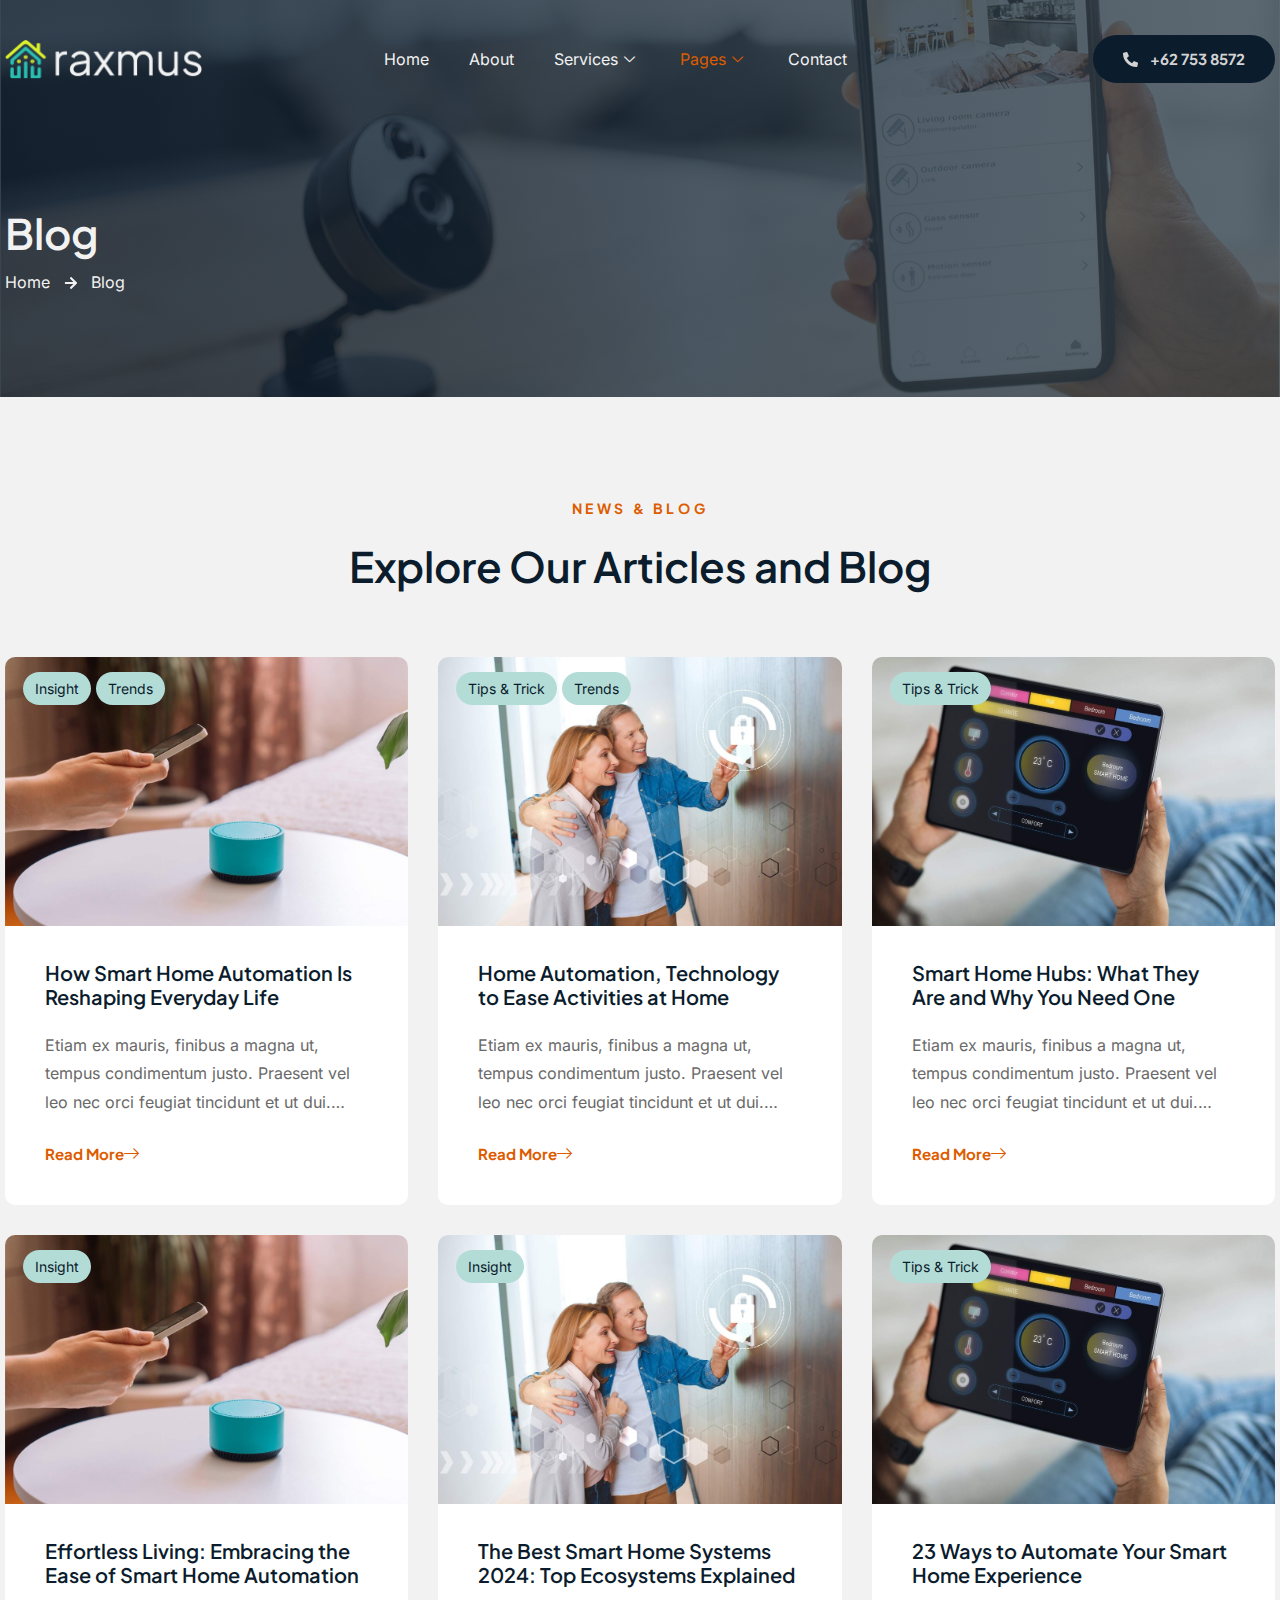
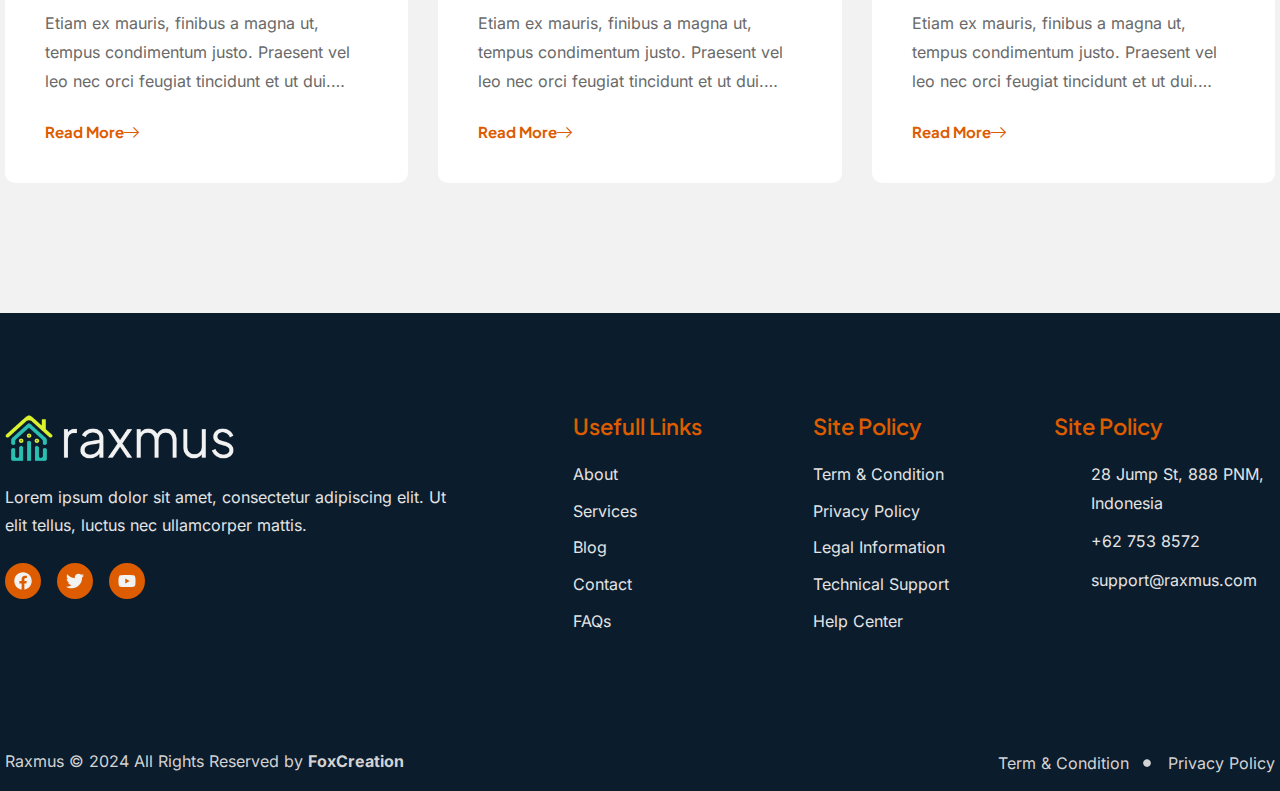
<file: cdex/blog/index.html>
<!DOCTYPE html>
<html lang="en-US">

<head>
	<meta charset="UTF-8">
	<meta name="viewport" content="width=device-width, initial-scale=1.0" />
		<title>Blog &#8211; Cdex</title>
<meta name='robots' content='max-image-preview:large' />
<link rel="alternate" type="application/rss+xml" title="Raxmus &raquo; Feed" href="../../feed/index.rss" />
<link rel="alternate" type="application/rss+xml" title="Raxmus &raquo; Comments Feed" href="../../comments/feed/index.rss" />
<script>
window._wpemojiSettings = {"baseUrl":"https:\/\/s.w.org\/images\/core\/emoji\/15.0.3\/72x72\/","ext":".png","svgUrl":"https:\/\/s.w.org\/images\/core\/emoji\/15.0.3\/svg\/","svgExt":".svg","source":{"concatemoji":"https:\/\/ronie.foxcreation.net\/raxmus\/wp-includes\/js\/wp-emoji-release.min.js?ver=6.6.2"}};
/*! This file is auto-generated */
!function(i,n){var o,s,e;function c(e){try{var t={supportTests:e,timestamp:(new Date).valueOf()};sessionStorage.setItem(o,JSON.stringify(t))}catch(e){}}function p(e,t,n){e.clearRect(0,0,e.canvas.width,e.canvas.height),e.fillText(t,0,0);var t=new Uint32Array(e.getImageData(0,0,e.canvas.width,e.canvas.height).data),r=(e.clearRect(0,0,e.canvas.width,e.canvas.height),e.fillText(n,0,0),new Uint32Array(e.getImageData(0,0,e.canvas.width,e.canvas.height).data));return t.every(function(e,t){return e===r[t]})}function u(e,t,n){switch(t){case"flag":return n(e,"\ud83c\udff3\ufe0f\u200d\u26a7\ufe0f","\ud83c\udff3\ufe0f\u200b\u26a7\ufe0f")?!1:!n(e,"\ud83c\uddfa\ud83c\uddf3","\ud83c\uddfa\u200b\ud83c\uddf3")&&!n(e,"\ud83c\udff4\udb40\udc67\udb40\udc62\udb40\udc65\udb40\udc6e\udb40\udc67\udb40\udc7f","\ud83c\udff4\u200b\udb40\udc67\u200b\udb40\udc62\u200b\udb40\udc65\u200b\udb40\udc6e\u200b\udb40\udc67\u200b\udb40\udc7f");case"emoji":return!n(e,"\ud83d\udc26\u200d\u2b1b","\ud83d\udc26\u200b\u2b1b")}return!1}function f(e,t,n){var r="undefined"!=typeof WorkerGlobalScope&&self instanceof WorkerGlobalScope?new OffscreenCanvas(300,150):i.createElement("canvas"),a=r.getContext("2d",{willReadFrequently:!0}),o=(a.textBaseline="top",a.font="600 32px Arial",{});return e.forEach(function(e){o[e]=t(a,e,n)}),o}function t(e){var t=i.createElement("script");t.src=e,t.defer=!0,i.head.appendChild(t)}"undefined"!=typeof Promise&&(o="wpEmojiSettingsSupports",s=["flag","emoji"],n.supports={everything:!0,everythingExceptFlag:!0},e=new Promise(function(e){i.addEventListener("DOMContentLoaded",e,{once:!0})}),new Promise(function(t){var n=function(){try{var e=JSON.parse(sessionStorage.getItem(o));if("object"==typeof e&&"number"==typeof e.timestamp&&(new Date).valueOf()<e.timestamp+604800&&"object"==typeof e.supportTests)return e.supportTests}catch(e){}return null}();if(!n){if("undefined"!=typeof Worker&&"undefined"!=typeof OffscreenCanvas&&"undefined"!=typeof URL&&URL.createObjectURL&&"undefined"!=typeof Blob)try{var e="postMessage("+f.toString()+"("+[JSON.stringify(s),u.toString(),p.toString()].join(",")+"));",r=new Blob([e],{type:"text/javascript"}),a=new Worker(URL.createObjectURL(r),{name:"wpTestEmojiSupports"});return void(a.onmessage=function(e){c(n=e.data),a.terminate(),t(n)})}catch(e){}c(n=f(s,u,p))}t(n)}).then(function(e){for(var t in e)n.supports[t]=e[t],n.supports.everything=n.supports.everything&&n.supports[t],"flag"!==t&&(n.supports.everythingExceptFlag=n.supports.everythingExceptFlag&&n.supports[t]);n.supports.everythingExceptFlag=n.supports.everythingExceptFlag&&!n.supports.flag,n.DOMReady=!1,n.readyCallback=function(){n.DOMReady=!0}}).then(function(){return e}).then(function(){var e;n.supports.everything||(n.readyCallback(),(e=n.source||{}).concatemoji?t(e.concatemoji):e.wpemoji&&e.twemoji&&(t(e.twemoji),t(e.wpemoji)))}))}((window,document),window._wpemojiSettings);
</script>
<link rel='stylesheet' id='elementor-frontend-css' href='../../wp-content/plugins/elementor/assets/css/frontend.min%EF%B9%96ver=3.29.2.css' media='all' />
<link rel='stylesheet' id='elementor-post-2282-css' href='../../wp-content/uploads/sites/7/elementor/css/post-2282%EF%B9%96ver=1732858660.css' media='all' />
<link rel='stylesheet' id='elementor-post-2515-css' href='../../wp-content/uploads/sites/7/elementor/css/post-2515%EF%B9%96ver=1732858660.css' media='all' />
<style id='wp-emoji-styles-inline-css'>img.wp-smiley, img.emoji {
		display: inline !important;
		border: none !important;
		box-shadow: none !important;
		height: 1em !important;
		width: 1em !important;
		margin: 0 0.07em !important;
		vertical-align: -0.1em !important;
		background: none !important;
		padding: 0 !important;
	}
</style>
<style id='global-styles-inline-css'>:root{--wp--preset--aspect-ratio--square: 1;--wp--preset--aspect-ratio--4-3: 4/3;--wp--preset--aspect-ratio--3-4: 3/4;--wp--preset--aspect-ratio--3-2: 3/2;--wp--preset--aspect-ratio--2-3: 2/3;--wp--preset--aspect-ratio--16-9: 16/9;--wp--preset--aspect-ratio--9-16: 9/16;--wp--preset--color--black: #000000;--wp--preset--color--cyan-bluish-gray: #abb8c3;--wp--preset--color--white: #ffffff;--wp--preset--color--pale-pink: #f78da7;--wp--preset--color--vivid-red: #cf2e2e;--wp--preset--color--luminous-vivid-orange: #ff6900;--wp--preset--color--luminous-vivid-amber: #fcb900;--wp--preset--color--light-green-cyan: #7bdcb5;--wp--preset--color--vivid-green-cyan: #00d084;--wp--preset--color--pale-cyan-blue: #8ed1fc;--wp--preset--color--vivid-cyan-blue: #0693e3;--wp--preset--color--vivid-purple: #9b51e0;--wp--preset--gradient--vivid-cyan-blue-to-vivid-purple: linear-gradient(135deg,rgba(6,147,227,1) 0%,rgb(155,81,224) 100%);--wp--preset--gradient--light-green-cyan-to-vivid-green-cyan: linear-gradient(135deg,rgb(122,220,180) 0%,rgb(0,208,130) 100%);--wp--preset--gradient--luminous-vivid-amber-to-luminous-vivid-orange: linear-gradient(135deg,rgba(252,185,0,1) 0%,rgba(255,105,0,1) 100%);--wp--preset--gradient--luminous-vivid-orange-to-vivid-red: linear-gradient(135deg,rgba(255,105,0,1) 0%,rgb(207,46,46) 100%);--wp--preset--gradient--very-light-gray-to-cyan-bluish-gray: linear-gradient(135deg,rgb(238,238,238) 0%,rgb(169,184,195) 100%);--wp--preset--gradient--cool-to-warm-spectrum: linear-gradient(135deg,rgb(74,234,220) 0%,rgb(151,120,209) 20%,rgb(207,42,186) 40%,rgb(238,44,130) 60%,rgb(251,105,98) 80%,rgb(254,248,76) 100%);--wp--preset--gradient--blush-light-purple: linear-gradient(135deg,rgb(255,206,236) 0%,rgb(152,150,240) 100%);--wp--preset--gradient--blush-bordeaux: linear-gradient(135deg,rgb(254,205,165) 0%,rgb(254,45,45) 50%,rgb(107,0,62) 100%);--wp--preset--gradient--luminous-dusk: linear-gradient(135deg,rgb(255,203,112) 0%,rgb(199,81,192) 50%,rgb(65,88,208) 100%);--wp--preset--gradient--pale-ocean: linear-gradient(135deg,rgb(255,245,203) 0%,rgb(182,227,212) 50%,rgb(51,167,181) 100%);--wp--preset--gradient--electric-grass: linear-gradient(135deg,rgb(202,248,128) 0%,rgb(113,206,126) 100%);--wp--preset--gradient--midnight: linear-gradient(135deg,rgb(2,3,129) 0%,rgb(40,116,252) 100%);--wp--preset--font-size--small: 13px;--wp--preset--font-size--medium: 20px;--wp--preset--font-size--large: 36px;--wp--preset--font-size--x-large: 42px;--wp--preset--spacing--20: 0.44rem;--wp--preset--spacing--30: 0.67rem;--wp--preset--spacing--40: 1rem;--wp--preset--spacing--50: 1.5rem;--wp--preset--spacing--60: 2.25rem;--wp--preset--spacing--70: 3.38rem;--wp--preset--spacing--80: 5.06rem;--wp--preset--shadow--natural: 6px 6px 9px rgba(0, 0, 0, 0.2);--wp--preset--shadow--deep: 12px 12px 50px rgba(0, 0, 0, 0.4);--wp--preset--shadow--sharp: 6px 6px 0px rgba(0, 0, 0, 0.2);--wp--preset--shadow--outlined: 6px 6px 0px -3px rgba(255, 255, 255, 1), 6px 6px rgba(0, 0, 0, 1);--wp--preset--shadow--crisp: 6px 6px 0px rgba(0, 0, 0, 1);}:root { --wp--style--global--content-size: 800px;--wp--style--global--wide-size: 1200px; }:where(body) { margin: 0; }.wp-site-blocks > .alignleft { float: left; margin-right: 2em; }.wp-site-blocks > .alignright { float: right; margin-left: 2em; }.wp-site-blocks > .aligncenter { justify-content: center; margin-left: auto; margin-right: auto; }:where(.wp-site-blocks) > * { margin-block-start: 24px; margin-block-end: 0; }:where(.wp-site-blocks) > :first-child { margin-block-start: 0; }:where(.wp-site-blocks) > :last-child { margin-block-end: 0; }:root { --wp--style--block-gap: 24px; }:root :where(.is-layout-flow) > :first-child{margin-block-start: 0;}:root :where(.is-layout-flow) > :last-child{margin-block-end: 0;}:root :where(.is-layout-flow) > *{margin-block-start: 24px;margin-block-end: 0;}:root :where(.is-layout-constrained) > :first-child{margin-block-start: 0;}:root :where(.is-layout-constrained) > :last-child{margin-block-end: 0;}:root :where(.is-layout-constrained) > *{margin-block-start: 24px;margin-block-end: 0;}:root :where(.is-layout-flex){gap: 24px;}:root :where(.is-layout-grid){gap: 24px;}.is-layout-flow > .alignleft{float: left;margin-inline-start: 0;margin-inline-end: 2em;}.is-layout-flow > .alignright{float: right;margin-inline-start: 2em;margin-inline-end: 0;}.is-layout-flow > .aligncenter{margin-left: auto !important;margin-right: auto !important;}.is-layout-constrained > .alignleft{float: left;margin-inline-start: 0;margin-inline-end: 2em;}.is-layout-constrained > .alignright{float: right;margin-inline-start: 2em;margin-inline-end: 0;}.is-layout-constrained > .aligncenter{margin-left: auto !important;margin-right: auto !important;}.is-layout-constrained > :where(:not(.alignleft):not(.alignright):not(.alignfull)){max-width: var(--wp--style--global--content-size);margin-left: auto !important;margin-right: auto !important;}.is-layout-constrained > .alignwide{max-width: var(--wp--style--global--wide-size);}body .is-layout-flex{display: flex;}.is-layout-flex{flex-wrap: wrap;align-items: center;}.is-layout-flex > :is(*, div){margin: 0;}body .is-layout-grid{display: grid;}.is-layout-grid > :is(*, div){margin: 0;}body{padding-top: 0px;padding-right: 0px;padding-bottom: 0px;padding-left: 0px;}a:where(:not(.wp-element-button)){text-decoration: underline;}:root :where(.wp-element-button, .wp-block-button__link){background-color: #32373c;border-width: 0;color: #fff;font-family: inherit;font-size: inherit;line-height: inherit;padding: calc(0.667em + 2px) calc(1.333em + 2px);text-decoration: none;}.has-black-color{color: var(--wp--preset--color--black) !important;}.has-cyan-bluish-gray-color{color: var(--wp--preset--color--cyan-bluish-gray) !important;}.has-white-color{color: var(--wp--preset--color--white) !important;}.has-pale-pink-color{color: var(--wp--preset--color--pale-pink) !important;}.has-vivid-red-color{color: var(--wp--preset--color--vivid-red) !important;}.has-luminous-vivid-orange-color{color: var(--wp--preset--color--luminous-vivid-orange) !important;}.has-luminous-vivid-amber-color{color: var(--wp--preset--color--luminous-vivid-amber) !important;}.has-light-green-cyan-color{color: var(--wp--preset--color--light-green-cyan) !important;}.has-vivid-green-cyan-color{color: var(--wp--preset--color--vivid-green-cyan) !important;}.has-pale-cyan-blue-color{color: var(--wp--preset--color--pale-cyan-blue) !important;}.has-vivid-cyan-blue-color{color: var(--wp--preset--color--vivid-cyan-blue) !important;}.has-vivid-purple-color{color: var(--wp--preset--color--vivid-purple) !important;}.has-black-background-color{background-color: var(--wp--preset--color--black) !important;}.has-cyan-bluish-gray-background-color{background-color: var(--wp--preset--color--cyan-bluish-gray) !important;}.has-white-background-color{background-color: var(--wp--preset--color--white) !important;}.has-pale-pink-background-color{background-color: var(--wp--preset--color--pale-pink) !important;}.has-vivid-red-background-color{background-color: var(--wp--preset--color--vivid-red) !important;}.has-luminous-vivid-orange-background-color{background-color: var(--wp--preset--color--luminous-vivid-orange) !important;}.has-luminous-vivid-amber-background-color{background-color: var(--wp--preset--color--luminous-vivid-amber) !important;}.has-light-green-cyan-background-color{background-color: var(--wp--preset--color--light-green-cyan) !important;}.has-vivid-green-cyan-background-color{background-color: var(--wp--preset--color--vivid-green-cyan) !important;}.has-pale-cyan-blue-background-color{background-color: var(--wp--preset--color--pale-cyan-blue) !important;}.has-vivid-cyan-blue-background-color{background-color: var(--wp--preset--color--vivid-cyan-blue) !important;}.has-vivid-purple-background-color{background-color: var(--wp--preset--color--vivid-purple) !important;}.has-black-border-color{border-color: var(--wp--preset--color--black) !important;}.has-cyan-bluish-gray-border-color{border-color: var(--wp--preset--color--cyan-bluish-gray) !important;}.has-white-border-color{border-color: var(--wp--preset--color--white) !important;}.has-pale-pink-border-color{border-color: var(--wp--preset--color--pale-pink) !important;}.has-vivid-red-border-color{border-color: var(--wp--preset--color--vivid-red) !important;}.has-luminous-vivid-orange-border-color{border-color: var(--wp--preset--color--luminous-vivid-orange) !important;}.has-luminous-vivid-amber-border-color{border-color: var(--wp--preset--color--luminous-vivid-amber) !important;}.has-light-green-cyan-border-color{border-color: var(--wp--preset--color--light-green-cyan) !important;}.has-vivid-green-cyan-border-color{border-color: var(--wp--preset--color--vivid-green-cyan) !important;}.has-pale-cyan-blue-border-color{border-color: var(--wp--preset--color--pale-cyan-blue) !important;}.has-vivid-cyan-blue-border-color{border-color: var(--wp--preset--color--vivid-cyan-blue) !important;}.has-vivid-purple-border-color{border-color: var(--wp--preset--color--vivid-purple) !important;}.has-vivid-cyan-blue-to-vivid-purple-gradient-background{background: var(--wp--preset--gradient--vivid-cyan-blue-to-vivid-purple) !important;}.has-light-green-cyan-to-vivid-green-cyan-gradient-background{background: var(--wp--preset--gradient--light-green-cyan-to-vivid-green-cyan) !important;}.has-luminous-vivid-amber-to-luminous-vivid-orange-gradient-background{background: var(--wp--preset--gradient--luminous-vivid-amber-to-luminous-vivid-orange) !important;}.has-luminous-vivid-orange-to-vivid-red-gradient-background{background: var(--wp--preset--gradient--luminous-vivid-orange-to-vivid-red) !important;}.has-very-light-gray-to-cyan-bluish-gray-gradient-background{background: var(--wp--preset--gradient--very-light-gray-to-cyan-bluish-gray) !important;}.has-cool-to-warm-spectrum-gradient-background{background: var(--wp--preset--gradient--cool-to-warm-spectrum) !important;}.has-blush-light-purple-gradient-background{background: var(--wp--preset--gradient--blush-light-purple) !important;}.has-blush-bordeaux-gradient-background{background: var(--wp--preset--gradient--blush-bordeaux) !important;}.has-luminous-dusk-gradient-background{background: var(--wp--preset--gradient--luminous-dusk) !important;}.has-pale-ocean-gradient-background{background: var(--wp--preset--gradient--pale-ocean) !important;}.has-electric-grass-gradient-background{background: var(--wp--preset--gradient--electric-grass) !important;}.has-midnight-gradient-background{background: var(--wp--preset--gradient--midnight) !important;}.has-small-font-size{font-size: var(--wp--preset--font-size--small) !important;}.has-medium-font-size{font-size: var(--wp--preset--font-size--medium) !important;}.has-large-font-size{font-size: var(--wp--preset--font-size--large) !important;}.has-x-large-font-size{font-size: var(--wp--preset--font-size--x-large) !important;}
:root :where(.wp-block-pullquote){font-size: 1.5em;line-height: 1.6;}
</style>
<link rel='stylesheet' id='template-kit-export-css' href='../../wp-content/plugins/template-kit-export/assets/public/template-kit-export-public%EF%B9%96ver=1.0.23.css' media='all' />
<link rel='stylesheet' id='cute-alert-css' href='../../wp-content/plugins/metform/public/assets/lib/cute-alert/style%EF%B9%96ver=4.0.0.css' media='all' />
<link rel='stylesheet' id='text-editor-style-css' href='../../wp-content/plugins/metform/public/assets/css/text-editor%EF%B9%96ver=4.0.0.css' media='all' />
<link rel='stylesheet' id='hello-elementor-css' href='../../wp-content/themes/hello-elementor/assets/css/reset%EF%B9%96ver=3.4.4.css' media='all' />
<link rel='stylesheet' id='hello-elementor-theme-style-css' href='../../wp-content/themes/hello-elementor/assets/css/theme%EF%B9%96ver=3.4.4.css' media='all' />
<link rel='stylesheet' id='hello-elementor-header-footer-css' href='../../wp-content/themes/hello-elementor/assets/css/header-footer%EF%B9%96ver=3.4.4.css' media='all' />
<link rel='stylesheet' id='elementor-post-4-css' href='../../wp-content/uploads/sites/7/elementor/css/post-4%EF%B9%96ver=1732858660.css' media='all' />
<link rel='stylesheet' id='widget-heading-css' href='../../wp-content/plugins/elementor/assets/css/widget-heading.min%EF%B9%96ver=3.29.2.css' media='all' />
<link rel='stylesheet' id='widget-icon-list-css' href='../../wp-content/plugins/elementor/assets/css/widget-icon-list.min%EF%B9%96ver=3.29.2.css' media='all' />
<link rel='stylesheet' id='e-animation-fadeInUp-css' href='../../wp-content/plugins/elementor/assets/lib/animations/styles/fadeInUp.min%EF%B9%96ver=3.29.2.css' media='all' />
<link rel='stylesheet' id='elementor-post-2067-css' href='../../wp-content/uploads/sites/7/elementor/css/post-2067%EF%B9%96ver=1733070964.css' media='all' />
<link rel='stylesheet' id='ekit-widget-styles-css' href='../../wp-content/plugins/elementskit-lite/widgets/init/assets/css/widget-styles%EF%B9%96ver=3.5.4.css' media='all' />
<link rel='stylesheet' id='ekit-responsive-css' href='../../wp-content/plugins/elementskit-lite/widgets/init/assets/css/responsive%EF%B9%96ver=3.5.4.css' media='all' />
<link rel='stylesheet' id='elementor-gf-local-plusjakartasans-css' href='../../wp-content/uploads/sites/7/elementor/google-fonts/css/plusjakartasans%EF%B9%96ver=1742222015.css' media='all' />
<link rel='stylesheet' id='elementor-gf-local-inter-css' href='../../wp-content/uploads/sites/7/elementor/google-fonts/css/inter%EF%B9%96ver=1742222048.css' media='all' />
<link rel='stylesheet' id='elementor-icons-ekiticons-css' href='../../wp-content/plugins/elementskit-lite/modules/elementskit-icon-pack/assets/css/ekiticons%EF%B9%96ver=3.5.4.css' media='all' />
<link rel='stylesheet' id='elementor-icons-skb_cife-elegant-icon-css' href='../../wp-content/plugins/skyboot-custom-icons-for-elementor/assets/css/elegant%EF%B9%96ver=1.1.0.css' media='all' />
<script src="../../wp-includes/js/jquery/jquery.min%EF%B9%96ver=3.7.1.js" id="jquery-core-js"></script>
<script src="../../wp-includes/js/jquery/jquery-migrate.min%EF%B9%96ver=3.4.1.js" id="jquery-migrate-js"></script>
<script src="../../wp-content/plugins/template-kit-export/assets/public/template-kit-export-public%EF%B9%96ver=1.0.23.js" id="template-kit-export-js"></script>
<link rel="https://api.w.org/" href="../../wp-json/index.json" /><link rel="EditURI" type="application/rsd+xml" title="RSD" href="../../xmlrpc.php%EF%B9%96rsd.xml" />
<meta name="generator" content="WordPress 6.6.2" />
<link rel="canonical" href="index.html" />
<link rel='shortlink' href='index.html' />
<link rel="alternate" title="oEmbed (JSON)" type="application/json+oembed" href="../../wp-json/oembed/1.0/embed%EF%B9%96url=https%EF%B9%95%EA%A4%B7%EA%A4%B7ronie.foxcreation.net%EA%A4%B7raxmus%EA%A4%B7template-kit%EA%A4%B7blog%EA%A4%B7.json" />
<link rel="alternate" title="oEmbed (XML)" type="text/xml+oembed" href="../../wp-json/oembed/1.0/embed%EF%B9%96url=https%EF%B9%95%EA%A4%B7%EA%A4%B7ronie.foxcreation.net%EA%A4%B7raxmus%EA%A4%B7template-kit%EA%A4%B7blog%EA%A4%B7&amp;format=xml.xml" />
<meta name="generator" content="Elementor 3.29.2; features: e_font_icon_svg, additional_custom_breakpoints, e_local_google_fonts; settings: css_print_method-external, google_font-enabled, font_display-swap">
			<style>.e-con.e-parent:nth-of-type(n+4):not(.e-lazyloaded):not(.e-no-lazyload),
				.e-con.e-parent:nth-of-type(n+4):not(.e-lazyloaded):not(.e-no-lazyload) * {
					background-image: none !important;
				}
				@media screen and (max-height: 1024px) {
					.e-con.e-parent:nth-of-type(n+3):not(.e-lazyloaded):not(.e-no-lazyload),
					.e-con.e-parent:nth-of-type(n+3):not(.e-lazyloaded):not(.e-no-lazyload) * {
						background-image: none !important;
					}
				}
				@media screen and (max-height: 640px) {
					.e-con.e-parent:nth-of-type(n+2):not(.e-lazyloaded):not(.e-no-lazyload),
					.e-con.e-parent:nth-of-type(n+2):not(.e-lazyloaded):not(.e-no-lazyload) * {
						background-image: none !important;
					}
				}
			</style>
			</head>

<body class="envato_tk_templates-template envato_tk_templates-template-elementor_header_footer single single-envato_tk_templates postid-2067 wp-embed-responsive hello-elementor-default elementor-default elementor-template-full-width elementor-kit-4 elementor-page elementor-page-2067">

	
			<a class="skip-link screen-reader-text" href="#content">
			Skip to content		</a>
	
	
	<div class="ekit-template-content-markup ekit-template-content-header ekit-template-content-theme-support">
				<div data-elementor-type="wp-post" data-elementor-id="2282" class="elementor elementor-2282">
				<div class="elementor-element elementor-element-43d84aa e-flex e-con-boxed e-con e-parent" data-id="43d84aa" data-element_type="container" data-settings="{&quot;background_background&quot;:&quot;classic&quot;}">
					<div class="e-con-inner">
		<div class="elementor-element elementor-element-181f03b e-flex e-con-boxed e-con e-child" data-id="181f03b" data-element_type="container">
					<div class="e-con-inner">
		<div class="elementor-element elementor-element-b2508c8 e-con-full e-flex e-con e-child" data-id="b2508c8" data-element_type="container">
				<div class="elementor-element elementor-element-1054d6c elementor-widget elementor-widget-image" data-id="1054d6c" data-element_type="widget" data-widget_type="image.default">
				<div class="elementor-widget-container">
															<img fetchpriority="high" width="800" height="172" src="../../wp-content/uploads/sites/7/2024/05/raxmuslogo.png" class="attachment-large size-large wp-image-2323" alt="" srcset="../../wp-content/uploads/sites/7/2024/05/raxmuslogo.png 1000w, ../../wp-content/uploads/sites/7/2024/05/raxmuslogo-300x65.png 300w, ../../wp-content/uploads/sites/7/2024/05/raxmuslogo-768x165.png 768w, ../../wp-content/uploads/sites/7/2024/05/raxmuslogo-800x172.png 800w" sizes="(max-width: 800px) 100vw, 800px" />															</div>
				</div>
				</div>
		<div class="elementor-element elementor-element-75308bb e-con-full e-flex e-con e-child" data-id="75308bb" data-element_type="container">
				<div class="elementor-element elementor-element-569f0f3 elementor-widget elementor-widget-ekit-nav-menu" data-id="569f0f3" data-element_type="widget" data-widget_type="ekit-nav-menu.default">
				<div class="elementor-widget-container">
							<nav class="ekit-wid-con ekit_menu_responsive_tablet" 
			data-hamburger-icon="icon icon-burger-menu" 
			data-hamburger-icon-type="icon" 
			data-responsive-breakpoint="1024">
			            <button class="elementskit-menu-hamburger elementskit-menu-toggler"  type="button" aria-label="hamburger-icon">
                <i aria-hidden="true" class="ekit-menu-icon icon icon-burger-menu"></i>            </button>
            <div id="ekit-megamenu-raxmus-menu" class="elementskit-menu-container elementskit-menu-offcanvas-elements elementskit-navbar-nav-default ekit-nav-menu-one-page-no ekit-nav-dropdown-hover"><ul id="menu-raxmus-menu" class="elementskit-navbar-nav elementskit-menu-po-center submenu-click-on-icon"><li id="menu-item-2417" class="menu-item menu-item-type-custom menu-item-object-custom menu-item-2417 nav-item elementskit-mobile-builder-content" data-vertical-menu=750px><a href="../home/index.html" class="ekit-menu-nav-link">Home</a></li>
<li id="menu-item-2418" class="menu-item menu-item-type-custom menu-item-object-custom menu-item-2418 nav-item elementskit-mobile-builder-content" data-vertical-menu=750px><a href="../about/index.html" class="ekit-menu-nav-link">About</a></li>
<li id="menu-item-2429" class="menu-item menu-item-type-custom menu-item-object-custom menu-item-has-children menu-item-2429 nav-item elementskit-dropdown-has relative_position elementskit-dropdown-menu-default_width elementskit-mobile-builder-content" data-vertical-menu=750px><a href="#" class="ekit-menu-nav-link ekit-menu-dropdown-toggle">Services<i aria-hidden="true" class="icon icon-down-arrow1 elementskit-submenu-indicator"></i></a>
<ul class="elementskit-dropdown elementskit-submenu-panel">
	<li id="menu-item-2419" class="menu-item menu-item-type-custom menu-item-object-custom menu-item-2419 nav-item elementskit-mobile-builder-content" data-vertical-menu=750px><a href="../services/index.html" class=" dropdown-item">Services</a>	<li id="menu-item-2420" class="menu-item menu-item-type-custom menu-item-object-custom menu-item-2420 nav-item elementskit-mobile-builder-content" data-vertical-menu=750px><a href="../service-detail/index.html" class=" dropdown-item">Service Detail</a>	<li id="menu-item-2421" class="menu-item menu-item-type-custom menu-item-object-custom menu-item-2421 nav-item elementskit-mobile-builder-content" data-vertical-menu=750px><a href="../pricing-plan/index.html" class=" dropdown-item">Pricing Plan</a></ul>
</li>
<li id="menu-item-2430" class="menu-item menu-item-type-custom menu-item-object-custom current-menu-ancestor current-menu-parent menu-item-has-children menu-item-2430 nav-item elementskit-dropdown-has relative_position elementskit-dropdown-menu-default_width elementskit-mobile-builder-content" data-vertical-menu=750px><a href="#" class="ekit-menu-nav-link ekit-menu-dropdown-toggle">Pages<i aria-hidden="true" class="icon icon-down-arrow1 elementskit-submenu-indicator"></i></a>
<ul class="elementskit-dropdown elementskit-submenu-panel">
	<li id="menu-item-2422" class="menu-item menu-item-type-custom menu-item-object-custom menu-item-2422 nav-item elementskit-mobile-builder-content" data-vertical-menu=750px><a href="../team/index.html" class=" dropdown-item">Team</a>	<li id="menu-item-2423" class="menu-item menu-item-type-custom menu-item-object-custom menu-item-2423 nav-item elementskit-mobile-builder-content" data-vertical-menu=750px><a href="../project/index.html" class=" dropdown-item">Project</a>	<li id="menu-item-2424" class="menu-item menu-item-type-custom menu-item-object-custom menu-item-2424 nav-item elementskit-mobile-builder-content" data-vertical-menu=750px><a href="../faqs/index.html" class=" dropdown-item">FAQs</a>	<li id="menu-item-2425" class="menu-item menu-item-type-custom menu-item-object-custom current-menu-item menu-item-2425 nav-item elementskit-mobile-builder-content active" data-vertical-menu=750px><a href="index.html" class=" dropdown-item active">Blog</a>	<li id="menu-item-2426" class="menu-item menu-item-type-custom menu-item-object-custom menu-item-2426 nav-item elementskit-mobile-builder-content" data-vertical-menu=750px><a href="../single-post/index.html" class=" dropdown-item">Single Post</a>	<li id="menu-item-2427" class="menu-item menu-item-type-custom menu-item-object-custom menu-item-2427 nav-item elementskit-mobile-builder-content" data-vertical-menu=750px><a href="../error-404/index.html" class=" dropdown-item">Error 404</a></ul>
</li>
<li id="menu-item-2428" class="menu-item menu-item-type-custom menu-item-object-custom menu-item-2428 nav-item elementskit-mobile-builder-content" data-vertical-menu=750px><a href="../contact/index.html" class="ekit-menu-nav-link">Contact</a></li>
</ul><div class="elementskit-nav-identity-panel"><button class="elementskit-menu-close elementskit-menu-toggler" type="button">X</button></div></div>			
			<div class="elementskit-menu-overlay elementskit-menu-offcanvas-elements elementskit-menu-toggler ekit-nav-menu--overlay"></div>        </nav>
						</div>
				</div>
				</div>
		<div class="elementor-element elementor-element-f653841 e-con-full elementor-hidden-tablet elementor-hidden-mobile e-flex e-con e-child" data-id="f653841" data-element_type="container">
				<div class="elementor-element elementor-element-8c240c1 elementor-align-right elementor-widget elementor-widget-button" data-id="8c240c1" data-element_type="widget" data-widget_type="button.default">
				<div class="elementor-widget-container">
									<div class="elementor-button-wrapper">
					<a class="elementor-button elementor-button-link elementor-size-sm" href="#">
						<span class="elementor-button-content-wrapper">
						<span class="elementor-button-icon">
				<svg aria-hidden="true" class="e-font-icon-svg e-fas-phone-alt" viewBox="0 0 512 512" xmlns="http://www.w3.org/2000/svg"><path d="M497.39 361.8l-112-48a24 24 0 0 0-28 6.9l-49.6 60.6A370.66 370.66 0 0 1 130.6 204.11l60.6-49.6a23.94 23.94 0 0 0 6.9-28l-48-112A24.16 24.16 0 0 0 122.6.61l-104 24A24 24 0 0 0 0 48c0 256.5 207.9 464 464 464a24 24 0 0 0 23.4-18.6l24-104a24.29 24.29 0 0 0-14.01-27.6z"></path></svg>			</span>
									<span class="elementor-button-text">+62 753 8572</span>
					</span>
					</a>
				</div>
								</div>
				</div>
				</div>
					</div>
				</div>
					</div>
				</div>
				</div>
			</div>

			<div data-elementor-type="wp-post" data-elementor-id="2067" class="elementor elementor-2067">
				<div class="elementor-element elementor-element-15c9da6 e-flex e-con-boxed e-con e-parent" data-id="15c9da6" data-element_type="container" data-settings="{&quot;background_background&quot;:&quot;classic&quot;}">
					<div class="e-con-inner">
				<div class="elementor-element elementor-element-88054c5 elementor-widget elementor-widget-heading" data-id="88054c5" data-element_type="widget" data-widget_type="heading.default">
				<div class="elementor-widget-container">
					<h2 class="elementor-heading-title elementor-size-default">Blog</h2>				</div>
				</div>
				<div class="elementor-element elementor-element-4223c3b elementor-icon-list--layout-inline elementor-list-item-link-full_width elementor-widget elementor-widget-icon-list" data-id="4223c3b" data-element_type="widget" data-widget_type="icon-list.default">
				<div class="elementor-widget-container">
							<ul class="elementor-icon-list-items elementor-inline-items">
							<li class="elementor-icon-list-item elementor-inline-item">
											<a href="#">

											<span class="elementor-icon-list-text">Home</span>
											</a>
									</li>
								<li class="elementor-icon-list-item elementor-inline-item">
											<a href="#">

												<span class="elementor-icon-list-icon">
							<svg aria-hidden="true" class="e-font-icon-svg e-fas-arrow-right" viewBox="0 0 448 512" xmlns="http://www.w3.org/2000/svg"><path d="M190.5 66.9l22.2-22.2c9.4-9.4 24.6-9.4 33.9 0L441 239c9.4 9.4 9.4 24.6 0 33.9L246.6 467.3c-9.4 9.4-24.6 9.4-33.9 0l-22.2-22.2c-9.5-9.5-9.3-25 .4-34.3L311.4 296H24c-13.3 0-24-10.7-24-24v-32c0-13.3 10.7-24 24-24h287.4L190.9 101.2c-9.8-9.3-10-24.8-.4-34.3z"></path></svg>						</span>
										<span class="elementor-icon-list-text">Blog</span>
											</a>
									</li>
						</ul>
						</div>
				</div>
					</div>
				</div>
		<div class="elementor-element elementor-element-0057eeb e-flex e-con-boxed e-con e-parent" data-id="0057eeb" data-element_type="container">
					<div class="e-con-inner">
				<div class="elementor-element elementor-element-323f190 elementor-widget elementor-widget-heading" data-id="323f190" data-element_type="widget" data-widget_type="heading.default">
				<div class="elementor-widget-container">
					<span class="elementor-heading-title elementor-size-default">NEWS &amp; BLOG</span>				</div>
				</div>
				<div class="elementor-element elementor-element-e5c263a elementor-widget__width-initial animated-slow elementor-widget-mobile__width-inherit elementor-invisible elementor-widget elementor-widget-heading" data-id="e5c263a" data-element_type="widget" data-settings="{&quot;_animation&quot;:&quot;fadeInUp&quot;}" data-widget_type="heading.default">
				<div class="elementor-widget-container">
					<h2 class="elementor-heading-title elementor-size-default">Explore Our Articles and Blog</h2>				</div>
				</div>
				<div class="elementor-element elementor-element-de2f781 elementor-widget elementor-widget-elementskit-blog-posts" data-id="de2f781" data-element_type="widget" data-widget_type="elementskit-blog-posts.default">
				<div class="elementor-widget-container">
					<div class="ekit-wid-con" >        <div id="post-items--de2f781" class="row post-items">
                    <div class="col-lg-4 col-md-6">

                                    <div class="elementskit-post-image-card">
                        <div class="elementskit-entry-header">
                                                            <a href="../../2024/05/14/how-smart-home-automation-is-reshaping-everyday-life/index.html" class="elementskit-entry-thumb">
                                    <img decoding="async" src="../../wp-content/uploads/sites/7/2024/05/female-hand-holding-a-smartphone-in-front-of-a-blu-2024-04-09-19-43-26-WJJBN2M-1024x683.jpg" alt="How Smart Home Automation Is Reshaping Everyday Life">
                                </a><!-- .elementskit-entry-thumb END -->
                                                            
                                                            <div class="elementskit-meta-categories">
                                    <span class="elementskit-meta-wraper">
                                        <span><a href="../../category/insight/index.html" rel="category tag">Insight</a></span><span><a href="../../category/trends/index.html" rel="category tag">Trends</a></span>
                                    </span>
                                </div>
                            
													</div><!-- .elementskit-entry-header END -->

						<div class="elementskit-post-body ">
							
																												<div class="post-meta-list">
													</div>
													
								
																					<h2 class="entry-title">
					<a href="../../2024/05/14/how-smart-home-automation-is-reshaping-everyday-life/index.html">
						How Smart Home Automation Is Reshaping Everyday Life					</a>
				</h2>
																																										<p>Etiam ex mauris, finibus a magna ut, tempus condimentum justo. Praesent vel leo nec orci feugiat tincidunt et ut dui.&hellip;</p>
																						                                                            <div class="btn-wraper">
                                                                            <a class="elementskit-btn whitespace--normal" id="" href="../../2024/05/14/how-smart-home-automation-is-reshaping-everyday-life/index.html">
                                            Read More                                            <i aria-hidden="true" class="icon icon-right-arrow"></i>                                        </a>
                                    
                                                                    </div>
                                                    </div><!-- .elementskit-post-body END -->
                    </div>
                
            </div>
                    <div class="col-lg-4 col-md-6">

                                    <div class="elementskit-post-image-card">
                        <div class="elementskit-entry-header">
                                                            <a href="../../2024/05/14/home-automation-technology-to-ease-activities-at-home/index.html" class="elementskit-entry-thumb">
                                    <img decoding="async" src="../../wp-content/uploads/sites/7/2024/05/smiling-husband-pointing-at-smart-house-system-con-2023-11-27-05-14-45-7NRCMV7-1024x683.jpg" alt="Home Automation, Technology to Ease Activities at Home">
                                </a><!-- .elementskit-entry-thumb END -->
                                                            
                                                            <div class="elementskit-meta-categories">
                                    <span class="elementskit-meta-wraper">
                                        <span><a href="../../category/tips-trick/index.html" rel="category tag">Tips &amp; Trick</a></span><span><a href="../../category/trends/index.html" rel="category tag">Trends</a></span>
                                    </span>
                                </div>
                            
													</div><!-- .elementskit-entry-header END -->

						<div class="elementskit-post-body ">
							
																												<div class="post-meta-list">
													</div>
													
								
																					<h2 class="entry-title">
					<a href="../../2024/05/14/home-automation-technology-to-ease-activities-at-home/index.html">
						Home Automation, Technology to Ease Activities at Home					</a>
				</h2>
																																										<p>Etiam ex mauris, finibus a magna ut, tempus condimentum justo. Praesent vel leo nec orci feugiat tincidunt et ut dui.&hellip;</p>
																						                                                            <div class="btn-wraper">
                                                                            <a class="elementskit-btn whitespace--normal" id="" href="../../2024/05/14/home-automation-technology-to-ease-activities-at-home/index.html">
                                            Read More                                            <i aria-hidden="true" class="icon icon-right-arrow"></i>                                        </a>
                                    
                                                                    </div>
                                                    </div><!-- .elementskit-post-body END -->
                    </div>
                
            </div>
                    <div class="col-lg-4 col-md-6">

                                    <div class="elementskit-post-image-card">
                        <div class="elementskit-entry-header">
                                                            <a href="../../2024/05/14/smart-home-hubs-what-they-are-and-why-you-need-one/index.html" class="elementskit-entry-thumb">
                                    <img decoding="async" src="../../wp-content/uploads/sites/7/2024/05/unrecognizable-african-american-woman-regulating-r-2023-11-27-05-24-50-73DHJE5-1024x683.jpg" alt="Smart Home Hubs: What They Are and Why You Need One">
                                </a><!-- .elementskit-entry-thumb END -->
                                                            
                                                            <div class="elementskit-meta-categories">
                                    <span class="elementskit-meta-wraper">
                                        <span><a href="../../category/tips-trick/index.html" rel="category tag">Tips &amp; Trick</a></span>
                                    </span>
                                </div>
                            
													</div><!-- .elementskit-entry-header END -->

						<div class="elementskit-post-body ">
							
																												<div class="post-meta-list">
													</div>
													
								
																					<h2 class="entry-title">
					<a href="../../2024/05/14/smart-home-hubs-what-they-are-and-why-you-need-one/index.html">
						Smart Home Hubs: What They Are and Why You Need One					</a>
				</h2>
																																										<p>Etiam ex mauris, finibus a magna ut, tempus condimentum justo. Praesent vel leo nec orci feugiat tincidunt et ut dui.&hellip;</p>
																						                                                            <div class="btn-wraper">
                                                                            <a class="elementskit-btn whitespace--normal" id="" href="../../2024/05/14/smart-home-hubs-what-they-are-and-why-you-need-one/index.html">
                                            Read More                                            <i aria-hidden="true" class="icon icon-right-arrow"></i>                                        </a>
                                    
                                                                    </div>
                                                    </div><!-- .elementskit-post-body END -->
                    </div>
                
            </div>
                    <div class="col-lg-4 col-md-6">

                                    <div class="elementskit-post-image-card">
                        <div class="elementskit-entry-header">
                                                            <a href="../../2024/05/14/effortless-living-embracing-the-ease-of-smart-home-automation/index.html" class="elementskit-entry-thumb">
                                    <img decoding="async" src="../../wp-content/uploads/sites/7/2024/05/female-hand-holding-a-smartphone-in-front-of-a-blu-2024-04-09-19-43-26-WJJBN2M-1024x683.jpg" alt="Effortless Living: Embracing the Ease of Smart Home Automation">
                                </a><!-- .elementskit-entry-thumb END -->
                                                            
                                                            <div class="elementskit-meta-categories">
                                    <span class="elementskit-meta-wraper">
                                        <span><a href="../../category/insight/index.html" rel="category tag">Insight</a></span>
                                    </span>
                                </div>
                            
													</div><!-- .elementskit-entry-header END -->

						<div class="elementskit-post-body ">
							
																												<div class="post-meta-list">
													</div>
													
								
																					<h2 class="entry-title">
					<a href="../../2024/05/14/effortless-living-embracing-the-ease-of-smart-home-automation/index.html">
						Effortless Living: Embracing the Ease of Smart Home Automation					</a>
				</h2>
																																										<p>Etiam ex mauris, finibus a magna ut, tempus condimentum justo. Praesent vel leo nec orci feugiat tincidunt et ut dui.&hellip;</p>
																						                                                            <div class="btn-wraper">
                                                                            <a class="elementskit-btn whitespace--normal" id="" href="../../2024/05/14/effortless-living-embracing-the-ease-of-smart-home-automation/index.html">
                                            Read More                                            <i aria-hidden="true" class="icon icon-right-arrow"></i>                                        </a>
                                    
                                                                    </div>
                                                    </div><!-- .elementskit-post-body END -->
                    </div>
                
            </div>
                    <div class="col-lg-4 col-md-6">

                                    <div class="elementskit-post-image-card">
                        <div class="elementskit-entry-header">
                                                            <a href="../../2024/05/14/the-best-smart-home-systems-2024-top-ecosystems-explained/index.html" class="elementskit-entry-thumb">
                                    <img decoding="async" src="../../wp-content/uploads/sites/7/2024/05/smiling-husband-pointing-at-smart-house-system-con-2023-11-27-05-14-45-7NRCMV7-1024x683.jpg" alt="The Best Smart Home Systems 2024: Top Ecosystems Explained">
                                </a><!-- .elementskit-entry-thumb END -->
                                                            
                                                            <div class="elementskit-meta-categories">
                                    <span class="elementskit-meta-wraper">
                                        <span><a href="../../category/insight/index.html" rel="category tag">Insight</a></span>
                                    </span>
                                </div>
                            
													</div><!-- .elementskit-entry-header END -->

						<div class="elementskit-post-body ">
							
																												<div class="post-meta-list">
													</div>
													
								
																					<h2 class="entry-title">
					<a href="../../2024/05/14/the-best-smart-home-systems-2024-top-ecosystems-explained/index.html">
						The Best Smart Home Systems 2024: Top Ecosystems Explained					</a>
				</h2>
																																										<p>Etiam ex mauris, finibus a magna ut, tempus condimentum justo. Praesent vel leo nec orci feugiat tincidunt et ut dui.&hellip;</p>
																						                                                            <div class="btn-wraper">
                                                                            <a class="elementskit-btn whitespace--normal" id="" href="../../2024/05/14/the-best-smart-home-systems-2024-top-ecosystems-explained/index.html">
                                            Read More                                            <i aria-hidden="true" class="icon icon-right-arrow"></i>                                        </a>
                                    
                                                                    </div>
                                                    </div><!-- .elementskit-post-body END -->
                    </div>
                
            </div>
                    <div class="col-lg-4 col-md-6">

                                    <div class="elementskit-post-image-card">
                        <div class="elementskit-entry-header">
                                                            <a href="../../2024/05/14/23-ways-to-automate-your-smart-home-experience/index.html" class="elementskit-entry-thumb">
                                    <img decoding="async" src="../../wp-content/uploads/sites/7/2024/05/unrecognizable-african-american-woman-regulating-r-2023-11-27-05-24-50-73DHJE5-1024x683.jpg" alt="23 Ways to Automate Your Smart Home Experience">
                                </a><!-- .elementskit-entry-thumb END -->
                                                            
                                                            <div class="elementskit-meta-categories">
                                    <span class="elementskit-meta-wraper">
                                        <span><a href="../../category/tips-trick/index.html" rel="category tag">Tips &amp; Trick</a></span>
                                    </span>
                                </div>
                            
													</div><!-- .elementskit-entry-header END -->

						<div class="elementskit-post-body ">
							
																												<div class="post-meta-list">
													</div>
													
								
																					<h2 class="entry-title">
					<a href="../../2024/05/14/23-ways-to-automate-your-smart-home-experience/index.html">
						23 Ways to Automate Your Smart Home Experience					</a>
				</h2>
																																										<p>Etiam ex mauris, finibus a magna ut, tempus condimentum justo. Praesent vel leo nec orci feugiat tincidunt et ut dui.&hellip;</p>
																						                                                            <div class="btn-wraper">
                                                                            <a class="elementskit-btn whitespace--normal" id="" href="../../2024/05/14/23-ways-to-automate-your-smart-home-experience/index.html">
                                            Read More                                            <i aria-hidden="true" class="icon icon-right-arrow"></i>                                        </a>
                                    
                                                                    </div>
                                                    </div><!-- .elementskit-post-body END -->
                    </div>
                
            </div>
                </div>
       </div>				</div>
				</div>
					</div>
				</div>
				</div>
		<div class="ekit-template-content-markup ekit-template-content-footer ekit-template-content-theme-support">
		<div data-elementor-type="wp-post" data-elementor-id="2515" class="elementor elementor-2515">
				<div class="elementor-element elementor-element-bae3c83 e-flex e-con-boxed e-con e-parent" data-id="bae3c83" data-element_type="container" data-settings="{&quot;background_background&quot;:&quot;classic&quot;}">
					<div class="e-con-inner">
		<div class="elementor-element elementor-element-0306e20 e-con-full e-flex e-con e-child" data-id="0306e20" data-element_type="container">
				<div class="elementor-element elementor-element-0b644ae elementor-widget elementor-widget-image" data-id="0b644ae" data-element_type="widget" data-widget_type="image.default">
				<div class="elementor-widget-container">
															<img width="800" height="172" src="../../wp-content/uploads/sites/7/2024/05/raxmuslogo.png" class="attachment-large size-large wp-image-2323" alt="" srcset="../../wp-content/uploads/sites/7/2024/05/raxmuslogo.png 1000w, ../../wp-content/uploads/sites/7/2024/05/raxmuslogo-300x65.png 300w, ../../wp-content/uploads/sites/7/2024/05/raxmuslogo-768x165.png 768w, ../../wp-content/uploads/sites/7/2024/05/raxmuslogo-800x172.png 800w" sizes="(max-width: 800px) 100vw, 800px" />															</div>
				</div>
				<div class="elementor-element elementor-element-748bfbf elementor-widget-tablet__width-initial elementor-widget elementor-widget-text-editor" data-id="748bfbf" data-element_type="widget" data-widget_type="text-editor.default">
				<div class="elementor-widget-container">
									<p>Lorem ipsum dolor sit amet, consectetur adipiscing elit. Ut elit tellus, luctus nec ullamcorper mattis.</p>								</div>
				</div>
				<div class="elementor-element elementor-element-e5a0b27 e-grid-align-left e-grid-align-tablet-center elementor-shape-rounded elementor-grid-0 elementor-widget elementor-widget-social-icons" data-id="e5a0b27" data-element_type="widget" data-widget_type="social-icons.default">
				<div class="elementor-widget-container">
							<div class="elementor-social-icons-wrapper elementor-grid" role="list">
							<span class="elementor-grid-item" role="listitem">
					<a class="elementor-icon elementor-social-icon elementor-social-icon-facebook elementor-repeater-item-dfb7703" target="_blank">
						<span class="elementor-screen-only">Facebook</span>
						<svg class="e-font-icon-svg e-fab-facebook" viewBox="0 0 512 512" xmlns="http://www.w3.org/2000/svg"><path d="M504 256C504 119 393 8 256 8S8 119 8 256c0 123.78 90.69 226.38 209.25 245V327.69h-63V256h63v-54.64c0-62.15 37-96.48 93.67-96.48 27.14 0 55.52 4.84 55.52 4.84v61h-31.28c-30.8 0-40.41 19.12-40.41 38.73V256h68.78l-11 71.69h-57.78V501C413.31 482.38 504 379.78 504 256z"></path></svg>					</a>
				</span>
							<span class="elementor-grid-item" role="listitem">
					<a class="elementor-icon elementor-social-icon elementor-social-icon-twitter elementor-repeater-item-d7dd67d" target="_blank">
						<span class="elementor-screen-only">Twitter</span>
						<svg class="e-font-icon-svg e-fab-twitter" viewBox="0 0 512 512" xmlns="http://www.w3.org/2000/svg"><path d="M459.37 151.716c.325 4.548.325 9.097.325 13.645 0 138.72-105.583 298.558-298.558 298.558-59.452 0-114.68-17.219-161.137-47.106 8.447.974 16.568 1.299 25.34 1.299 49.055 0 94.213-16.568 130.274-44.832-46.132-.975-84.792-31.188-98.112-72.772 6.498.974 12.995 1.624 19.818 1.624 9.421 0 18.843-1.3 27.614-3.573-48.081-9.747-84.143-51.98-84.143-102.985v-1.299c13.969 7.797 30.214 12.67 47.431 13.319-28.264-18.843-46.781-51.005-46.781-87.391 0-19.492 5.197-37.36 14.294-52.954 51.655 63.675 129.3 105.258 216.365 109.807-1.624-7.797-2.599-15.918-2.599-24.04 0-57.828 46.782-104.934 104.934-104.934 30.213 0 57.502 12.67 76.67 33.137 23.715-4.548 46.456-13.32 66.599-25.34-7.798 24.366-24.366 44.833-46.132 57.827 21.117-2.273 41.584-8.122 60.426-16.243-14.292 20.791-32.161 39.308-52.628 54.253z"></path></svg>					</a>
				</span>
							<span class="elementor-grid-item" role="listitem">
					<a class="elementor-icon elementor-social-icon elementor-social-icon-youtube elementor-repeater-item-3c483a6" target="_blank">
						<span class="elementor-screen-only">Youtube</span>
						<svg class="e-font-icon-svg e-fab-youtube" viewBox="0 0 576 512" xmlns="http://www.w3.org/2000/svg"><path d="M549.655 124.083c-6.281-23.65-24.787-42.276-48.284-48.597C458.781 64 288 64 288 64S117.22 64 74.629 75.486c-23.497 6.322-42.003 24.947-48.284 48.597-11.412 42.867-11.412 132.305-11.412 132.305s0 89.438 11.412 132.305c6.281 23.65 24.787 41.5 48.284 47.821C117.22 448 288 448 288 448s170.78 0 213.371-11.486c23.497-6.321 42.003-24.171 48.284-47.821 11.412-42.867 11.412-132.305 11.412-132.305s0-89.438-11.412-132.305zm-317.51 213.508V175.185l142.739 81.205-142.739 81.201z"></path></svg>					</a>
				</span>
					</div>
						</div>
				</div>
				</div>
		<div class="elementor-element elementor-element-2ed246e e-con-full e-flex e-con e-child" data-id="2ed246e" data-element_type="container">
				<div class="elementor-element elementor-element-5d55f24 elementor-widget elementor-widget-heading" data-id="5d55f24" data-element_type="widget" data-widget_type="heading.default">
				<div class="elementor-widget-container">
					<h4 class="elementor-heading-title elementor-size-default">Usefull Links</h4>				</div>
				</div>
				<div class="elementor-element elementor-element-dae635a elementor-icon-list--layout-traditional elementor-list-item-link-full_width elementor-widget elementor-widget-icon-list" data-id="dae635a" data-element_type="widget" data-widget_type="icon-list.default">
				<div class="elementor-widget-container">
							<ul class="elementor-icon-list-items">
							<li class="elementor-icon-list-item">
										<span class="elementor-icon-list-text">About</span>
									</li>
								<li class="elementor-icon-list-item">
										<span class="elementor-icon-list-text">Services</span>
									</li>
								<li class="elementor-icon-list-item">
										<span class="elementor-icon-list-text">Blog</span>
									</li>
								<li class="elementor-icon-list-item">
										<span class="elementor-icon-list-text">Contact</span>
									</li>
								<li class="elementor-icon-list-item">
										<span class="elementor-icon-list-text">FAQs</span>
									</li>
						</ul>
						</div>
				</div>
				</div>
		<div class="elementor-element elementor-element-fb0224b e-con-full e-flex e-con e-child" data-id="fb0224b" data-element_type="container">
				<div class="elementor-element elementor-element-56e1c21 elementor-widget elementor-widget-heading" data-id="56e1c21" data-element_type="widget" data-widget_type="heading.default">
				<div class="elementor-widget-container">
					<h4 class="elementor-heading-title elementor-size-default">Site Policy</h4>				</div>
				</div>
				<div class="elementor-element elementor-element-516c5aa elementor-icon-list--layout-traditional elementor-list-item-link-full_width elementor-widget elementor-widget-icon-list" data-id="516c5aa" data-element_type="widget" data-widget_type="icon-list.default">
				<div class="elementor-widget-container">
							<ul class="elementor-icon-list-items">
							<li class="elementor-icon-list-item">
										<span class="elementor-icon-list-text">Term & Condition</span>
									</li>
								<li class="elementor-icon-list-item">
										<span class="elementor-icon-list-text">Privacy Policy</span>
									</li>
								<li class="elementor-icon-list-item">
										<span class="elementor-icon-list-text">Legal Information</span>
									</li>
								<li class="elementor-icon-list-item">
										<span class="elementor-icon-list-text">Technical Support</span>
									</li>
								<li class="elementor-icon-list-item">
										<span class="elementor-icon-list-text">Help Center</span>
									</li>
						</ul>
						</div>
				</div>
				</div>
		<div class="elementor-element elementor-element-65d6a2b e-con-full e-flex e-con e-child" data-id="65d6a2b" data-element_type="container">
				<div class="elementor-element elementor-element-ceef1a3 elementor-widget elementor-widget-heading" data-id="ceef1a3" data-element_type="widget" data-widget_type="heading.default">
				<div class="elementor-widget-container">
					<h4 class="elementor-heading-title elementor-size-default">Site Policy</h4>				</div>
				</div>
				<div class="elementor-element elementor-element-bbca091 elementor-icon-list--layout-traditional elementor-list-item-link-full_width elementor-widget elementor-widget-icon-list" data-id="bbca091" data-element_type="widget" data-widget_type="icon-list.default">
				<div class="elementor-widget-container">
							<ul class="elementor-icon-list-items">
							<li class="elementor-icon-list-item">
											<span class="elementor-icon-list-icon">
							<svg aria-hidden="true" class="e-font-icon-svg e-fas-map-marker-alt" viewBox="0 0 384 512" xmlns="http://www.w3.org/2000/svg"><path d="M172.268 501.67C26.97 291.031 0 269.413 0 192 0 85.961 85.961 0 192 0s192 85.961 192 192c0 77.413-26.97 99.031-172.268 309.67-9.535 13.774-29.93 13.773-39.464 0zM192 272c44.183 0 80-35.817 80-80s-35.817-80-80-80-80 35.817-80 80 35.817 80 80 80z"></path></svg>						</span>
										<span class="elementor-icon-list-text">28 Jump St, 888 PNM, Indonesia</span>
									</li>
								<li class="elementor-icon-list-item">
											<span class="elementor-icon-list-icon">
							<svg aria-hidden="true" class="e-font-icon-svg e-fas-phone-alt" viewBox="0 0 512 512" xmlns="http://www.w3.org/2000/svg"><path d="M497.39 361.8l-112-48a24 24 0 0 0-28 6.9l-49.6 60.6A370.66 370.66 0 0 1 130.6 204.11l60.6-49.6a23.94 23.94 0 0 0 6.9-28l-48-112A24.16 24.16 0 0 0 122.6.61l-104 24A24 24 0 0 0 0 48c0 256.5 207.9 464 464 464a24 24 0 0 0 23.4-18.6l24-104a24.29 24.29 0 0 0-14.01-27.6z"></path></svg>						</span>
										<span class="elementor-icon-list-text">+62 753 8572</span>
									</li>
								<li class="elementor-icon-list-item">
											<span class="elementor-icon-list-icon">
							<i aria-hidden="true" class=" icon_mail"></i>						</span>
										<span class="elementor-icon-list-text">support@raxmus.com</span>
									</li>
						</ul>
						</div>
				</div>
				</div>
					</div>
				</div>
		<div class="elementor-element elementor-element-8df67c4 e-flex e-con-boxed e-con e-parent" data-id="8df67c4" data-element_type="container" data-settings="{&quot;background_background&quot;:&quot;classic&quot;}">
					<div class="e-con-inner">
		<div class="elementor-element elementor-element-1d0eaf4 e-flex e-con-boxed e-con e-child" data-id="1d0eaf4" data-element_type="container">
					<div class="e-con-inner">
				<div class="elementor-element elementor-element-0539b95 elementor-widget elementor-widget-text-editor" data-id="0539b95" data-element_type="widget" data-widget_type="text-editor.default">
				<div class="elementor-widget-container">
									<p>Raxmus © 2024 All Rights Reserved by <strong>FoxCreation</strong></p>								</div>
				</div>
					</div>
				</div>
		<div class="elementor-element elementor-element-c5353b6 e-con-full e-flex e-con e-child" data-id="c5353b6" data-element_type="container">
				<div class="elementor-element elementor-element-46fc2ea elementor-icon-list--layout-inline elementor-align-right elementor-mobile-align-center elementor-list-item-link-full_width elementor-widget elementor-widget-icon-list" data-id="46fc2ea" data-element_type="widget" data-widget_type="icon-list.default">
				<div class="elementor-widget-container">
							<ul class="elementor-icon-list-items elementor-inline-items">
							<li class="elementor-icon-list-item elementor-inline-item">
										<span class="elementor-icon-list-text">Term & Condition</span>
									</li>
								<li class="elementor-icon-list-item elementor-inline-item">
											<span class="elementor-icon-list-icon">
							<svg aria-hidden="true" class="e-font-icon-svg e-fas-circle" viewBox="0 0 512 512" xmlns="http://www.w3.org/2000/svg"><path d="M256 8C119 8 8 119 8 256s111 248 248 248 248-111 248-248S393 8 256 8z"></path></svg>						</span>
										<span class="elementor-icon-list-text">Privacy Policy</span>
									</li>
						</ul>
						</div>
				</div>
				</div>
					</div>
				</div>
				</div>
		</div>
			<script>
				const lazyloadRunObserver = () => {
					const lazyloadBackgrounds = document.querySelectorAll( `.e-con.e-parent:not(.e-lazyloaded)` );
					const lazyloadBackgroundObserver = new IntersectionObserver( ( entries ) => {
						entries.forEach( ( entry ) => {
							if ( entry.isIntersecting ) {
								let lazyloadBackground = entry.target;
								if( lazyloadBackground ) {
									lazyloadBackground.classList.add( 'e-lazyloaded' );
								}
								lazyloadBackgroundObserver.unobserve( entry.target );
							}
						});
					}, { rootMargin: '200px 0px 200px 0px' } );
					lazyloadBackgrounds.forEach( ( lazyloadBackground ) => {
						lazyloadBackgroundObserver.observe( lazyloadBackground );
					} );
				};
				const events = [
					'DOMContentLoaded',
					'elementor/lazyload/observe',
				];
				events.forEach( ( event ) => {
					document.addEventListener( event, lazyloadRunObserver );
				} );
			</script>
			<link rel='stylesheet' id='widget-image-css' href='../../wp-content/plugins/elementor/assets/css/widget-image.min%EF%B9%96ver=3.29.2.css' media='all' />
<link rel='stylesheet' id='font-awesome-5-all-css' href='../../wp-content/plugins/elementor/assets/lib/font-awesome/css/all.min%EF%B9%96ver=3.29.2.css' media='all' />
<link rel='stylesheet' id='font-awesome-4-shim-css' href='../../wp-content/plugins/elementor/assets/lib/font-awesome/css/v4-shims.min%EF%B9%96ver=3.29.2.css' media='all' />
<link rel='stylesheet' id='widget-text-editor-css' href='../../wp-content/plugins/elementor/assets/css/widget-text-editor.min%EF%B9%96ver=3.29.2.css' media='all' />
<link rel='stylesheet' id='widget-social-icons-css' href='../../wp-content/plugins/elementor/assets/css/widget-social-icons.min%EF%B9%96ver=3.29.2.css' media='all' />
<link rel='stylesheet' id='e-apple-webkit-css' href='../../wp-content/plugins/elementor/assets/css/conditionals/apple-webkit.min%EF%B9%96ver=3.29.2.css' media='all' />
<script src="../../wp-content/plugins/metform/public/assets/lib/cute-alert/cute-alert%EF%B9%96ver=4.0.0.js" id="cute-alert-js"></script>
<script src="../../wp-content/themes/hello-elementor/assets/js/hello-frontend%EF%B9%96ver=3.4.4.js" id="hello-theme-frontend-js"></script>
<script src="../../wp-content/plugins/elementskit-lite/libs/framework/assets/js/frontend-script%EF%B9%96ver=3.5.4.js" id="elementskit-framework-js-frontend-js"></script>
<script id="elementskit-framework-js-frontend-js-after">
		var elementskit = {
			resturl: 'https://ronie.foxcreation.net/raxmus/wp-json/elementskit/v1/',
		}

		
</script>
<script src="../../wp-content/plugins/elementskit-lite/widgets/init/assets/js/widget-scripts%EF%B9%96ver=3.5.4.js" id="ekit-widget-scripts-js"></script>
<script src="../../wp-content/plugins/elementor/assets/lib/font-awesome/js/v4-shims.min%EF%B9%96ver=3.29.2.js" id="font-awesome-4-shim-js"></script>
<script src="../../wp-content/plugins/elementor/assets/js/webpack.runtime.min%EF%B9%96ver=3.29.2.js" id="elementor-webpack-runtime-js"></script>
<script src="../../wp-content/plugins/elementor/assets/js/frontend-modules.min%EF%B9%96ver=3.29.2.js" id="elementor-frontend-modules-js"></script>
<script src="../../wp-includes/js/jquery/ui/core.min%EF%B9%96ver=1.13.3.js" id="jquery-ui-core-js"></script>
<script id="elementor-frontend-js-before">
var elementorFrontendConfig = {"environmentMode":{"edit":false,"wpPreview":false,"isScriptDebug":false},"i18n":{"shareOnFacebook":"Share on Facebook","shareOnTwitter":"Share on Twitter","pinIt":"Pin it","download":"Download","downloadImage":"Download image","fullscreen":"Fullscreen","zoom":"Zoom","share":"Share","playVideo":"Play Video","previous":"Previous","next":"Next","close":"Close","a11yCarouselPrevSlideMessage":"Previous slide","a11yCarouselNextSlideMessage":"Next slide","a11yCarouselFirstSlideMessage":"This is the first slide","a11yCarouselLastSlideMessage":"This is the last slide","a11yCarouselPaginationBulletMessage":"Go to slide"},"is_rtl":false,"breakpoints":{"xs":0,"sm":480,"md":768,"lg":1025,"xl":1440,"xxl":1600},"responsive":{"breakpoints":{"mobile":{"label":"Mobile Portrait","value":767,"default_value":767,"direction":"max","is_enabled":true},"mobile_extra":{"label":"Mobile Landscape","value":880,"default_value":880,"direction":"max","is_enabled":false},"tablet":{"label":"Tablet Portrait","value":1024,"default_value":1024,"direction":"max","is_enabled":true},"tablet_extra":{"label":"Tablet Landscape","value":1200,"default_value":1200,"direction":"max","is_enabled":false},"laptop":{"label":"Laptop","value":1366,"default_value":1366,"direction":"max","is_enabled":false},"widescreen":{"label":"Widescreen","value":2400,"default_value":2400,"direction":"min","is_enabled":false}},
"hasCustomBreakpoints":false},"version":"3.29.2","is_static":false,"experimentalFeatures":{"e_font_icon_svg":true,"additional_custom_breakpoints":true,"container":true,"e_local_google_fonts":true,"hello-theme-header-footer":true,"nested-elements":true,"editor_v2":true,"home_screen":true,"cloud-library":true,"e_opt_in_v4_page":true},"urls":{"assets":"https:\/\/ronie.foxcreation.net\/raxmus\/wp-content\/plugins\/elementor\/assets\/","ajaxurl":"https:\/\/ronie.foxcreation.net\/raxmus\/wp-admin\/admin-ajax.php","uploadUrl":"https:\/\/ronie.foxcreation.net\/raxmus\/wp-content\/uploads\/sites\/7"},"nonces":{"floatingButtonsClickTracking":"d2e58a8e0d"},"swiperClass":"swiper","settings":{"page":[],"editorPreferences":[]},"kit":{"body_background_background":"classic","active_breakpoints":["viewport_mobile","viewport_tablet"],"global_image_lightbox":"yes","lightbox_enable_counter":"yes","lightbox_enable_fullscreen":"yes","lightbox_enable_zoom":"yes","lightbox_enable_share":"yes","lightbox_title_src":"title","lightbox_description_src":"description","hello_header_logo_type":"title","hello_header_menu_layout":"horizontal","hello_footer_logo_type":"logo"},"post":{"id":2067,"title":"Blog%20%E2%80%93%20Raxmus","excerpt":"","featuredImage":"https:\/\/ronie.foxcreation.net\/raxmus\/wp-content\/uploads\/sites\/7\/2024\/05\/Blog-717x1024.jpg"}};
</script>
<script src="../../wp-content/plugins/elementor/assets/js/frontend.min%EF%B9%96ver=3.29.2.js" id="elementor-frontend-js"></script>
<script src="../../wp-content/plugins/elementskit-lite/widgets/init/assets/js/animate-circle.min%EF%B9%96ver=3.5.4.js" id="animate-circle-js"></script>
<script id="elementskit-elementor-js-extra">
var ekit_config = {"ajaxurl":"https:\/\/ronie.foxcreation.net\/raxmus\/wp-admin\/admin-ajax.php","nonce":"5dfb734017"};
</script>
<script src="../../wp-content/plugins/elementskit-lite/widgets/init/assets/js/elementor%EF%B9%96ver=3.5.4.js" id="elementskit-elementor-js"></script>

</body>
</html>
</file>
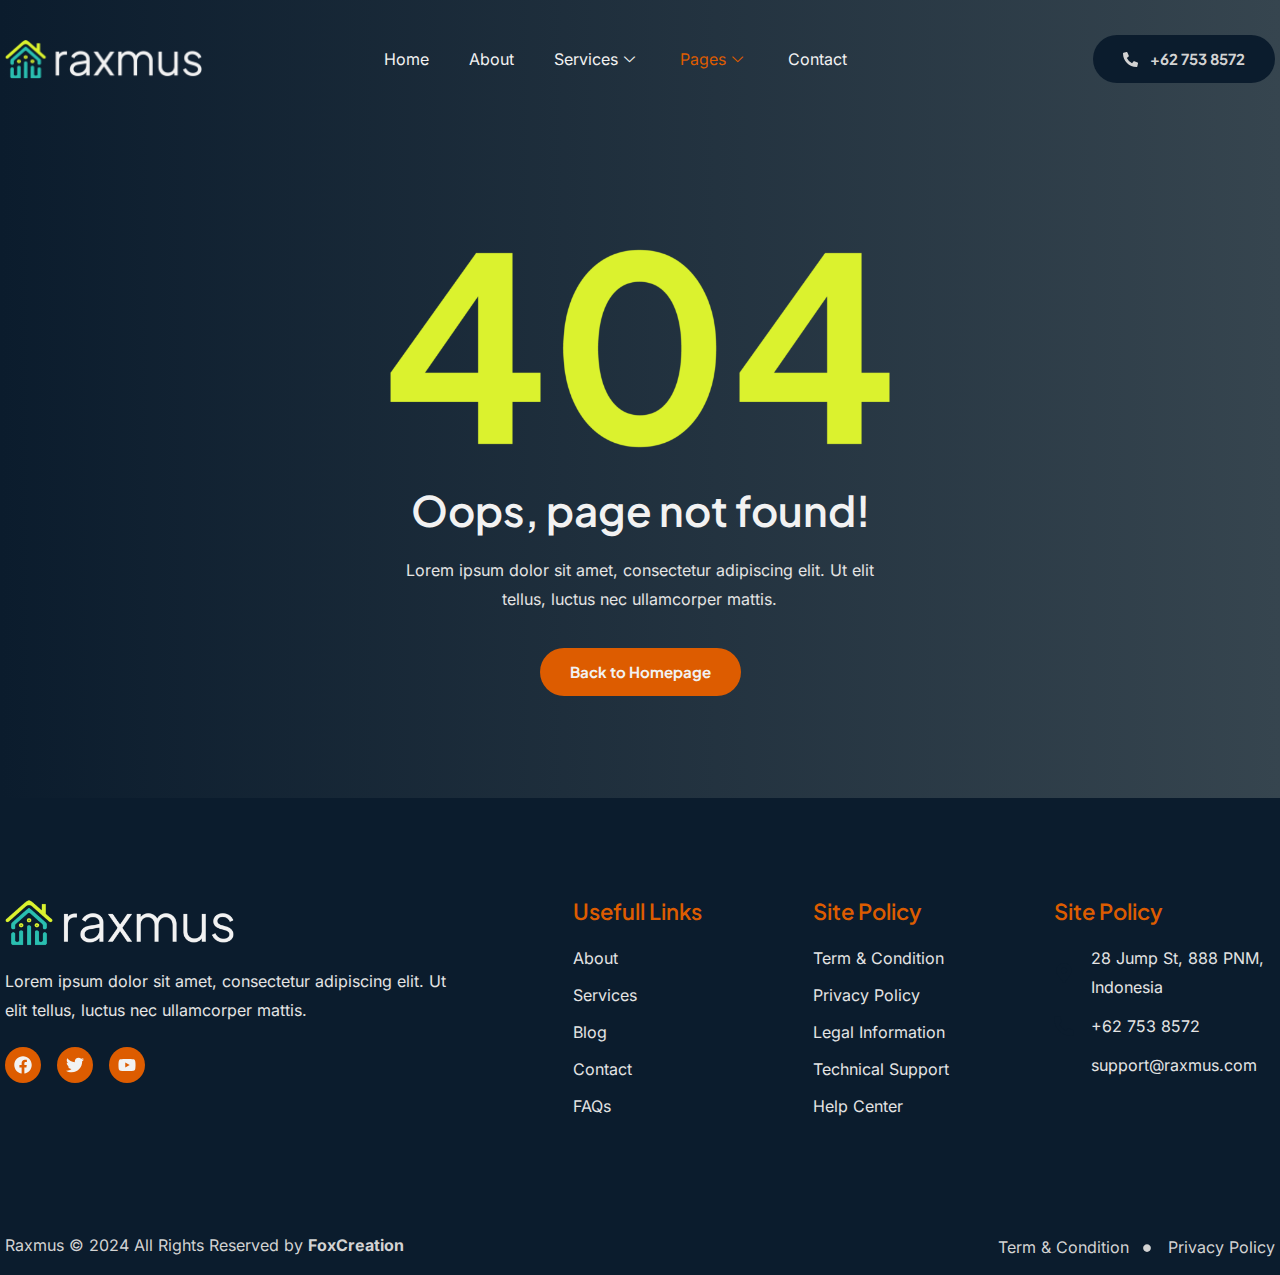
<file: cdex/error-404/index.html>
<!DOCTYPE html>
<html lang="en-US">

<head>
	<meta charset="UTF-8">
	<meta name="viewport" content="width=device-width, initial-scale=1.0" />
		<title>Error 404 &#8211; Raxmus</title>
<meta name='robots' content='max-image-preview:large' />
<link rel="alternate" type="application/rss+xml" title="Raxmus &raquo; Feed" href="../../feed/index.rss" />
<link rel="alternate" type="application/rss+xml" title="Raxmus &raquo; Comments Feed" href="../../comments/feed/index.rss" />
<script>
window._wpemojiSettings = {"baseUrl":"https:\/\/s.w.org\/images\/core\/emoji\/15.0.3\/72x72\/","ext":".png","svgUrl":"https:\/\/s.w.org\/images\/core\/emoji\/15.0.3\/svg\/","svgExt":".svg","source":{"concatemoji":"https:\/\/ronie.foxcreation.net\/raxmus\/wp-includes\/js\/wp-emoji-release.min.js?ver=6.6.2"}};
/*! This file is auto-generated */
!function(i,n){var o,s,e;function c(e){try{var t={supportTests:e,timestamp:(new Date).valueOf()};sessionStorage.setItem(o,JSON.stringify(t))}catch(e){}}function p(e,t,n){e.clearRect(0,0,e.canvas.width,e.canvas.height),e.fillText(t,0,0);var t=new Uint32Array(e.getImageData(0,0,e.canvas.width,e.canvas.height).data),r=(e.clearRect(0,0,e.canvas.width,e.canvas.height),e.fillText(n,0,0),new Uint32Array(e.getImageData(0,0,e.canvas.width,e.canvas.height).data));return t.every(function(e,t){return e===r[t]})}function u(e,t,n){switch(t){case"flag":return n(e,"\ud83c\udff3\ufe0f\u200d\u26a7\ufe0f","\ud83c\udff3\ufe0f\u200b\u26a7\ufe0f")?!1:!n(e,"\ud83c\uddfa\ud83c\uddf3","\ud83c\uddfa\u200b\ud83c\uddf3")&&!n(e,"\ud83c\udff4\udb40\udc67\udb40\udc62\udb40\udc65\udb40\udc6e\udb40\udc67\udb40\udc7f","\ud83c\udff4\u200b\udb40\udc67\u200b\udb40\udc62\u200b\udb40\udc65\u200b\udb40\udc6e\u200b\udb40\udc67\u200b\udb40\udc7f");case"emoji":return!n(e,"\ud83d\udc26\u200d\u2b1b","\ud83d\udc26\u200b\u2b1b")}return!1}function f(e,t,n){var r="undefined"!=typeof WorkerGlobalScope&&self instanceof WorkerGlobalScope?new OffscreenCanvas(300,150):i.createElement("canvas"),a=r.getContext("2d",{willReadFrequently:!0}),o=(a.textBaseline="top",a.font="600 32px Arial",{});return e.forEach(function(e){o[e]=t(a,e,n)}),o}function t(e){var t=i.createElement("script");t.src=e,t.defer=!0,i.head.appendChild(t)}"undefined"!=typeof Promise&&(o="wpEmojiSettingsSupports",s=["flag","emoji"],n.supports={everything:!0,everythingExceptFlag:!0},e=new Promise(function(e){i.addEventListener("DOMContentLoaded",e,{once:!0})}),new Promise(function(t){var n=function(){try{var e=JSON.parse(sessionStorage.getItem(o));if("object"==typeof e&&"number"==typeof e.timestamp&&(new Date).valueOf()<e.timestamp+604800&&"object"==typeof e.supportTests)return e.supportTests}catch(e){}return null}();if(!n){if("undefined"!=typeof Worker&&"undefined"!=typeof OffscreenCanvas&&"undefined"!=typeof URL&&URL.createObjectURL&&"undefined"!=typeof Blob)try{var e="postMessage("+f.toString()+"("+[JSON.stringify(s),u.toString(),p.toString()].join(",")+"));",r=new Blob([e],{type:"text/javascript"}),a=new Worker(URL.createObjectURL(r),{name:"wpTestEmojiSupports"});return void(a.onmessage=function(e){c(n=e.data),a.terminate(),t(n)})}catch(e){}c(n=f(s,u,p))}t(n)}).then(function(e){for(var t in e)n.supports[t]=e[t],n.supports.everything=n.supports.everything&&n.supports[t],"flag"!==t&&(n.supports.everythingExceptFlag=n.supports.everythingExceptFlag&&n.supports[t]);n.supports.everythingExceptFlag=n.supports.everythingExceptFlag&&!n.supports.flag,n.DOMReady=!1,n.readyCallback=function(){n.DOMReady=!0}}).then(function(){return e}).then(function(){var e;n.supports.everything||(n.readyCallback(),(e=n.source||{}).concatemoji?t(e.concatemoji):e.wpemoji&&e.twemoji&&(t(e.twemoji),t(e.wpemoji)))}))}((window,document),window._wpemojiSettings);
</script>
<link rel='stylesheet' id='elementor-frontend-css' href='../../wp-content/plugins/elementor/assets/css/frontend.min%EF%B9%96ver=3.29.2.css' media='all' />
<link rel='stylesheet' id='elementor-post-2282-css' href='../../wp-content/uploads/sites/7/elementor/css/post-2282%EF%B9%96ver=1732858660.css' media='all' />
<link rel='stylesheet' id='elementor-post-2515-css' href='../../wp-content/uploads/sites/7/elementor/css/post-2515%EF%B9%96ver=1732858660.css' media='all' />
<style id='wp-emoji-styles-inline-css'>img.wp-smiley, img.emoji {
		display: inline !important;
		border: none !important;
		box-shadow: none !important;
		height: 1em !important;
		width: 1em !important;
		margin: 0 0.07em !important;
		vertical-align: -0.1em !important;
		background: none !important;
		padding: 0 !important;
	}
</style>
<style id='global-styles-inline-css'>:root{--wp--preset--aspect-ratio--square: 1;--wp--preset--aspect-ratio--4-3: 4/3;--wp--preset--aspect-ratio--3-4: 3/4;--wp--preset--aspect-ratio--3-2: 3/2;--wp--preset--aspect-ratio--2-3: 2/3;--wp--preset--aspect-ratio--16-9: 16/9;--wp--preset--aspect-ratio--9-16: 9/16;--wp--preset--color--black: #000000;--wp--preset--color--cyan-bluish-gray: #abb8c3;--wp--preset--color--white: #ffffff;--wp--preset--color--pale-pink: #f78da7;--wp--preset--color--vivid-red: #cf2e2e;--wp--preset--color--luminous-vivid-orange: #ff6900;--wp--preset--color--luminous-vivid-amber: #fcb900;--wp--preset--color--light-green-cyan: #7bdcb5;--wp--preset--color--vivid-green-cyan: #00d084;--wp--preset--color--pale-cyan-blue: #8ed1fc;--wp--preset--color--vivid-cyan-blue: #0693e3;--wp--preset--color--vivid-purple: #9b51e0;--wp--preset--gradient--vivid-cyan-blue-to-vivid-purple: linear-gradient(135deg,rgba(6,147,227,1) 0%,rgb(155,81,224) 100%);--wp--preset--gradient--light-green-cyan-to-vivid-green-cyan: linear-gradient(135deg,rgb(122,220,180) 0%,rgb(0,208,130) 100%);--wp--preset--gradient--luminous-vivid-amber-to-luminous-vivid-orange: linear-gradient(135deg,rgba(252,185,0,1) 0%,rgba(255,105,0,1) 100%);--wp--preset--gradient--luminous-vivid-orange-to-vivid-red: linear-gradient(135deg,rgba(255,105,0,1) 0%,rgb(207,46,46) 100%);--wp--preset--gradient--very-light-gray-to-cyan-bluish-gray: linear-gradient(135deg,rgb(238,238,238) 0%,rgb(169,184,195) 100%);--wp--preset--gradient--cool-to-warm-spectrum: linear-gradient(135deg,rgb(74,234,220) 0%,rgb(151,120,209) 20%,rgb(207,42,186) 40%,rgb(238,44,130) 60%,rgb(251,105,98) 80%,rgb(254,248,76) 100%);--wp--preset--gradient--blush-light-purple: linear-gradient(135deg,rgb(255,206,236) 0%,rgb(152,150,240) 100%);--wp--preset--gradient--blush-bordeaux: linear-gradient(135deg,rgb(254,205,165) 0%,rgb(254,45,45) 50%,rgb(107,0,62) 100%);--wp--preset--gradient--luminous-dusk: linear-gradient(135deg,rgb(255,203,112) 0%,rgb(199,81,192) 50%,rgb(65,88,208) 100%);--wp--preset--gradient--pale-ocean: linear-gradient(135deg,rgb(255,245,203) 0%,rgb(182,227,212) 50%,rgb(51,167,181) 100%);--wp--preset--gradient--electric-grass: linear-gradient(135deg,rgb(202,248,128) 0%,rgb(113,206,126) 100%);--wp--preset--gradient--midnight: linear-gradient(135deg,rgb(2,3,129) 0%,rgb(40,116,252) 100%);--wp--preset--font-size--small: 13px;--wp--preset--font-size--medium: 20px;--wp--preset--font-size--large: 36px;--wp--preset--font-size--x-large: 42px;--wp--preset--spacing--20: 0.44rem;--wp--preset--spacing--30: 0.67rem;--wp--preset--spacing--40: 1rem;--wp--preset--spacing--50: 1.5rem;--wp--preset--spacing--60: 2.25rem;--wp--preset--spacing--70: 3.38rem;--wp--preset--spacing--80: 5.06rem;--wp--preset--shadow--natural: 6px 6px 9px rgba(0, 0, 0, 0.2);--wp--preset--shadow--deep: 12px 12px 50px rgba(0, 0, 0, 0.4);--wp--preset--shadow--sharp: 6px 6px 0px rgba(0, 0, 0, 0.2);--wp--preset--shadow--outlined: 6px 6px 0px -3px rgba(255, 255, 255, 1), 6px 6px rgba(0, 0, 0, 1);--wp--preset--shadow--crisp: 6px 6px 0px rgba(0, 0, 0, 1);}:root { --wp--style--global--content-size: 800px;--wp--style--global--wide-size: 1200px; }:where(body) { margin: 0; }.wp-site-blocks > .alignleft { float: left; margin-right: 2em; }.wp-site-blocks > .alignright { float: right; margin-left: 2em; }.wp-site-blocks > .aligncenter { justify-content: center; margin-left: auto; margin-right: auto; }:where(.wp-site-blocks) > * { margin-block-start: 24px; margin-block-end: 0; }:where(.wp-site-blocks) > :first-child { margin-block-start: 0; }:where(.wp-site-blocks) > :last-child { margin-block-end: 0; }:root { --wp--style--block-gap: 24px; }:root :where(.is-layout-flow) > :first-child{margin-block-start: 0;}:root :where(.is-layout-flow) > :last-child{margin-block-end: 0;}:root :where(.is-layout-flow) > *{margin-block-start: 24px;margin-block-end: 0;}:root :where(.is-layout-constrained) > :first-child{margin-block-start: 0;}:root :where(.is-layout-constrained) > :last-child{margin-block-end: 0;}:root :where(.is-layout-constrained) > *{margin-block-start: 24px;margin-block-end: 0;}:root :where(.is-layout-flex){gap: 24px;}:root :where(.is-layout-grid){gap: 24px;}.is-layout-flow > .alignleft{float: left;margin-inline-start: 0;margin-inline-end: 2em;}.is-layout-flow > .alignright{float: right;margin-inline-start: 2em;margin-inline-end: 0;}.is-layout-flow > .aligncenter{margin-left: auto !important;margin-right: auto !important;}.is-layout-constrained > .alignleft{float: left;margin-inline-start: 0;margin-inline-end: 2em;}.is-layout-constrained > .alignright{float: right;margin-inline-start: 2em;margin-inline-end: 0;}.is-layout-constrained > .aligncenter{margin-left: auto !important;margin-right: auto !important;}.is-layout-constrained > :where(:not(.alignleft):not(.alignright):not(.alignfull)){max-width: var(--wp--style--global--content-size);margin-left: auto !important;margin-right: auto !important;}.is-layout-constrained > .alignwide{max-width: var(--wp--style--global--wide-size);}body .is-layout-flex{display: flex;}.is-layout-flex{flex-wrap: wrap;align-items: center;}.is-layout-flex > :is(*, div){margin: 0;}body .is-layout-grid{display: grid;}.is-layout-grid > :is(*, div){margin: 0;}body{padding-top: 0px;padding-right: 0px;padding-bottom: 0px;padding-left: 0px;}a:where(:not(.wp-element-button)){text-decoration: underline;}:root :where(.wp-element-button, .wp-block-button__link){background-color: #32373c;border-width: 0;color: #fff;font-family: inherit;font-size: inherit;line-height: inherit;padding: calc(0.667em + 2px) calc(1.333em + 2px);text-decoration: none;}.has-black-color{color: var(--wp--preset--color--black) !important;}.has-cyan-bluish-gray-color{color: var(--wp--preset--color--cyan-bluish-gray) !important;}.has-white-color{color: var(--wp--preset--color--white) !important;}.has-pale-pink-color{color: var(--wp--preset--color--pale-pink) !important;}.has-vivid-red-color{color: var(--wp--preset--color--vivid-red) !important;}.has-luminous-vivid-orange-color{color: var(--wp--preset--color--luminous-vivid-orange) !important;}.has-luminous-vivid-amber-color{color: var(--wp--preset--color--luminous-vivid-amber) !important;}.has-light-green-cyan-color{color: var(--wp--preset--color--light-green-cyan) !important;}.has-vivid-green-cyan-color{color: var(--wp--preset--color--vivid-green-cyan) !important;}.has-pale-cyan-blue-color{color: var(--wp--preset--color--pale-cyan-blue) !important;}.has-vivid-cyan-blue-color{color: var(--wp--preset--color--vivid-cyan-blue) !important;}.has-vivid-purple-color{color: var(--wp--preset--color--vivid-purple) !important;}.has-black-background-color{background-color: var(--wp--preset--color--black) !important;}.has-cyan-bluish-gray-background-color{background-color: var(--wp--preset--color--cyan-bluish-gray) !important;}.has-white-background-color{background-color: var(--wp--preset--color--white) !important;}.has-pale-pink-background-color{background-color: var(--wp--preset--color--pale-pink) !important;}.has-vivid-red-background-color{background-color: var(--wp--preset--color--vivid-red) !important;}.has-luminous-vivid-orange-background-color{background-color: var(--wp--preset--color--luminous-vivid-orange) !important;}.has-luminous-vivid-amber-background-color{background-color: var(--wp--preset--color--luminous-vivid-amber) !important;}.has-light-green-cyan-background-color{background-color: var(--wp--preset--color--light-green-cyan) !important;}.has-vivid-green-cyan-background-color{background-color: var(--wp--preset--color--vivid-green-cyan) !important;}.has-pale-cyan-blue-background-color{background-color: var(--wp--preset--color--pale-cyan-blue) !important;}.has-vivid-cyan-blue-background-color{background-color: var(--wp--preset--color--vivid-cyan-blue) !important;}.has-vivid-purple-background-color{background-color: var(--wp--preset--color--vivid-purple) !important;}.has-black-border-color{border-color: var(--wp--preset--color--black) !important;}.has-cyan-bluish-gray-border-color{border-color: var(--wp--preset--color--cyan-bluish-gray) !important;}.has-white-border-color{border-color: var(--wp--preset--color--white) !important;}.has-pale-pink-border-color{border-color: var(--wp--preset--color--pale-pink) !important;}.has-vivid-red-border-color{border-color: var(--wp--preset--color--vivid-red) !important;}.has-luminous-vivid-orange-border-color{border-color: var(--wp--preset--color--luminous-vivid-orange) !important;}.has-luminous-vivid-amber-border-color{border-color: var(--wp--preset--color--luminous-vivid-amber) !important;}.has-light-green-cyan-border-color{border-color: var(--wp--preset--color--light-green-cyan) !important;}.has-vivid-green-cyan-border-color{border-color: var(--wp--preset--color--vivid-green-cyan) !important;}.has-pale-cyan-blue-border-color{border-color: var(--wp--preset--color--pale-cyan-blue) !important;}.has-vivid-cyan-blue-border-color{border-color: var(--wp--preset--color--vivid-cyan-blue) !important;}.has-vivid-purple-border-color{border-color: var(--wp--preset--color--vivid-purple) !important;}.has-vivid-cyan-blue-to-vivid-purple-gradient-background{background: var(--wp--preset--gradient--vivid-cyan-blue-to-vivid-purple) !important;}.has-light-green-cyan-to-vivid-green-cyan-gradient-background{background: var(--wp--preset--gradient--light-green-cyan-to-vivid-green-cyan) !important;}.has-luminous-vivid-amber-to-luminous-vivid-orange-gradient-background{background: var(--wp--preset--gradient--luminous-vivid-amber-to-luminous-vivid-orange) !important;}.has-luminous-vivid-orange-to-vivid-red-gradient-background{background: var(--wp--preset--gradient--luminous-vivid-orange-to-vivid-red) !important;}.has-very-light-gray-to-cyan-bluish-gray-gradient-background{background: var(--wp--preset--gradient--very-light-gray-to-cyan-bluish-gray) !important;}.has-cool-to-warm-spectrum-gradient-background{background: var(--wp--preset--gradient--cool-to-warm-spectrum) !important;}.has-blush-light-purple-gradient-background{background: var(--wp--preset--gradient--blush-light-purple) !important;}.has-blush-bordeaux-gradient-background{background: var(--wp--preset--gradient--blush-bordeaux) !important;}.has-luminous-dusk-gradient-background{background: var(--wp--preset--gradient--luminous-dusk) !important;}.has-pale-ocean-gradient-background{background: var(--wp--preset--gradient--pale-ocean) !important;}.has-electric-grass-gradient-background{background: var(--wp--preset--gradient--electric-grass) !important;}.has-midnight-gradient-background{background: var(--wp--preset--gradient--midnight) !important;}.has-small-font-size{font-size: var(--wp--preset--font-size--small) !important;}.has-medium-font-size{font-size: var(--wp--preset--font-size--medium) !important;}.has-large-font-size{font-size: var(--wp--preset--font-size--large) !important;}.has-x-large-font-size{font-size: var(--wp--preset--font-size--x-large) !important;}
:root :where(.wp-block-pullquote){font-size: 1.5em;line-height: 1.6;}
</style>
<link rel='stylesheet' id='template-kit-export-css' href='../../wp-content/plugins/template-kit-export/assets/public/template-kit-export-public%EF%B9%96ver=1.0.23.css' media='all' />
<link rel='stylesheet' id='cute-alert-css' href='../../wp-content/plugins/metform/public/assets/lib/cute-alert/style%EF%B9%96ver=4.0.0.css' media='all' />
<link rel='stylesheet' id='text-editor-style-css' href='../../wp-content/plugins/metform/public/assets/css/text-editor%EF%B9%96ver=4.0.0.css' media='all' />
<link rel='stylesheet' id='hello-elementor-css' href='../../wp-content/themes/hello-elementor/assets/css/reset%EF%B9%96ver=3.4.4.css' media='all' />
<link rel='stylesheet' id='hello-elementor-theme-style-css' href='../../wp-content/themes/hello-elementor/assets/css/theme%EF%B9%96ver=3.4.4.css' media='all' />
<link rel='stylesheet' id='hello-elementor-header-footer-css' href='../../wp-content/themes/hello-elementor/assets/css/header-footer%EF%B9%96ver=3.4.4.css' media='all' />
<link rel='stylesheet' id='elementor-post-4-css' href='../../wp-content/uploads/sites/7/elementor/css/post-4%EF%B9%96ver=1732858660.css' media='all' />
<link rel='stylesheet' id='widget-image-css' href='../../wp-content/plugins/elementor/assets/css/widget-image.min%EF%B9%96ver=3.29.2.css' media='all' />
<link rel='stylesheet' id='widget-heading-css' href='../../wp-content/plugins/elementor/assets/css/widget-heading.min%EF%B9%96ver=3.29.2.css' media='all' />
<link rel='stylesheet' id='widget-text-editor-css' href='../../wp-content/plugins/elementor/assets/css/widget-text-editor.min%EF%B9%96ver=3.29.2.css' media='all' />
<link rel='stylesheet' id='elementor-post-2159-css' href='../../wp-content/uploads/sites/7/elementor/css/post-2159%EF%B9%96ver=1733153658.css' media='all' />
<link rel='stylesheet' id='ekit-widget-styles-css' href='../../wp-content/plugins/elementskit-lite/widgets/init/assets/css/widget-styles%EF%B9%96ver=3.5.4.css' media='all' />
<link rel='stylesheet' id='ekit-responsive-css' href='../../wp-content/plugins/elementskit-lite/widgets/init/assets/css/responsive%EF%B9%96ver=3.5.4.css' media='all' />
<link rel='stylesheet' id='elementor-gf-local-plusjakartasans-css' href='../../wp-content/uploads/sites/7/elementor/google-fonts/css/plusjakartasans%EF%B9%96ver=1742222015.css' media='all' />
<link rel='stylesheet' id='elementor-gf-local-inter-css' href='../../wp-content/uploads/sites/7/elementor/google-fonts/css/inter%EF%B9%96ver=1742222048.css' media='all' />
<link rel='stylesheet' id='elementor-icons-ekiticons-css' href='../../wp-content/plugins/elementskit-lite/modules/elementskit-icon-pack/assets/css/ekiticons%EF%B9%96ver=3.5.4.css' media='all' />
<link rel='stylesheet' id='elementor-icons-skb_cife-elegant-icon-css' href='../../wp-content/plugins/skyboot-custom-icons-for-elementor/assets/css/elegant%EF%B9%96ver=1.1.0.css' media='all' />
<script src="../../wp-includes/js/jquery/jquery.min%EF%B9%96ver=3.7.1.js" id="jquery-core-js"></script>
<script src="../../wp-includes/js/jquery/jquery-migrate.min%EF%B9%96ver=3.4.1.js" id="jquery-migrate-js"></script>
<script src="../../wp-content/plugins/template-kit-export/assets/public/template-kit-export-public%EF%B9%96ver=1.0.23.js" id="template-kit-export-js"></script>
<link rel="https://api.w.org/" href="../../wp-json/index.json" /><link rel="EditURI" type="application/rsd+xml" title="RSD" href="../../xmlrpc.php%EF%B9%96rsd.xml" />
<meta name="generator" content="WordPress 6.6.2" />
<link rel="canonical" href="index.html" />
<link rel='shortlink' href='index.html' />
<link rel="alternate" title="oEmbed (JSON)" type="application/json+oembed" href="../../wp-json/oembed/1.0/embed%EF%B9%96url=https%EF%B9%95%EA%A4%B7%EA%A4%B7ronie.foxcreation.net%EA%A4%B7raxmus%EA%A4%B7template-kit%EA%A4%B7error-404%EA%A4%B7.json" />
<link rel="alternate" title="oEmbed (XML)" type="text/xml+oembed" href="../../wp-json/oembed/1.0/embed%EF%B9%96url=https%EF%B9%95%EA%A4%B7%EA%A4%B7ronie.foxcreation.net%EA%A4%B7raxmus%EA%A4%B7template-kit%EA%A4%B7error-404%EA%A4%B7&amp;format=xml.xml" />
<meta name="generator" content="Elementor 3.29.2; features: e_font_icon_svg, additional_custom_breakpoints, e_local_google_fonts; settings: css_print_method-external, google_font-enabled, font_display-swap">
			<style>.e-con.e-parent:nth-of-type(n+4):not(.e-lazyloaded):not(.e-no-lazyload),
				.e-con.e-parent:nth-of-type(n+4):not(.e-lazyloaded):not(.e-no-lazyload) * {
					background-image: none !important;
				}
				@media screen and (max-height: 1024px) {
					.e-con.e-parent:nth-of-type(n+3):not(.e-lazyloaded):not(.e-no-lazyload),
					.e-con.e-parent:nth-of-type(n+3):not(.e-lazyloaded):not(.e-no-lazyload) * {
						background-image: none !important;
					}
				}
				@media screen and (max-height: 640px) {
					.e-con.e-parent:nth-of-type(n+2):not(.e-lazyloaded):not(.e-no-lazyload),
					.e-con.e-parent:nth-of-type(n+2):not(.e-lazyloaded):not(.e-no-lazyload) * {
						background-image: none !important;
					}
				}
			</style>
			</head>

<body class="envato_tk_templates-template envato_tk_templates-template-elementor_header_footer single single-envato_tk_templates postid-2159 wp-embed-responsive hello-elementor-default elementor-default elementor-template-full-width elementor-kit-4 elementor-page elementor-page-2159">

	
			<a class="skip-link screen-reader-text" href="#content">
			Skip to content		</a>
	
	
	<div class="ekit-template-content-markup ekit-template-content-header ekit-template-content-theme-support">
				<div data-elementor-type="wp-post" data-elementor-id="2282" class="elementor elementor-2282">
				<div class="elementor-element elementor-element-43d84aa e-flex e-con-boxed e-con e-parent" data-id="43d84aa" data-element_type="container" data-settings="{&quot;background_background&quot;:&quot;classic&quot;}">
					<div class="e-con-inner">
		<div class="elementor-element elementor-element-181f03b e-flex e-con-boxed e-con e-child" data-id="181f03b" data-element_type="container">
					<div class="e-con-inner">
		<div class="elementor-element elementor-element-b2508c8 e-con-full e-flex e-con e-child" data-id="b2508c8" data-element_type="container">
				<div class="elementor-element elementor-element-1054d6c elementor-widget elementor-widget-image" data-id="1054d6c" data-element_type="widget" data-widget_type="image.default">
				<div class="elementor-widget-container">
															<img fetchpriority="high" width="800" height="172" src="../../wp-content/uploads/sites/7/2024/05/raxmuslogo.png" class="attachment-large size-large wp-image-2323" alt="" srcset="../../wp-content/uploads/sites/7/2024/05/raxmuslogo.png 1000w, ../../wp-content/uploads/sites/7/2024/05/raxmuslogo-300x65.png 300w, ../../wp-content/uploads/sites/7/2024/05/raxmuslogo-768x165.png 768w, ../../wp-content/uploads/sites/7/2024/05/raxmuslogo-800x172.png 800w" sizes="(max-width: 800px) 100vw, 800px" />															</div>
				</div>
				</div>
		<div class="elementor-element elementor-element-75308bb e-con-full e-flex e-con e-child" data-id="75308bb" data-element_type="container">
				<div class="elementor-element elementor-element-569f0f3 elementor-widget elementor-widget-ekit-nav-menu" data-id="569f0f3" data-element_type="widget" data-widget_type="ekit-nav-menu.default">
				<div class="elementor-widget-container">
							<nav class="ekit-wid-con ekit_menu_responsive_tablet" 
			data-hamburger-icon="icon icon-burger-menu" 
			data-hamburger-icon-type="icon" 
			data-responsive-breakpoint="1024">
			            <button class="elementskit-menu-hamburger elementskit-menu-toggler"  type="button" aria-label="hamburger-icon">
                <i aria-hidden="true" class="ekit-menu-icon icon icon-burger-menu"></i>            </button>
            <div id="ekit-megamenu-raxmus-menu" class="elementskit-menu-container elementskit-menu-offcanvas-elements elementskit-navbar-nav-default ekit-nav-menu-one-page-no ekit-nav-dropdown-hover"><ul id="menu-raxmus-menu" class="elementskit-navbar-nav elementskit-menu-po-center submenu-click-on-icon"><li id="menu-item-2417" class="menu-item menu-item-type-custom menu-item-object-custom menu-item-2417 nav-item elementskit-mobile-builder-content" data-vertical-menu=750px><a href="../home/index.html" class="ekit-menu-nav-link">Home</a></li>
<li id="menu-item-2418" class="menu-item menu-item-type-custom menu-item-object-custom menu-item-2418 nav-item elementskit-mobile-builder-content" data-vertical-menu=750px><a href="../about/index.html" class="ekit-menu-nav-link">About</a></li>
<li id="menu-item-2429" class="menu-item menu-item-type-custom menu-item-object-custom menu-item-has-children menu-item-2429 nav-item elementskit-dropdown-has relative_position elementskit-dropdown-menu-default_width elementskit-mobile-builder-content" data-vertical-menu=750px><a href="#" class="ekit-menu-nav-link ekit-menu-dropdown-toggle">Services<i aria-hidden="true" class="icon icon-down-arrow1 elementskit-submenu-indicator"></i></a>
<ul class="elementskit-dropdown elementskit-submenu-panel">
	<li id="menu-item-2419" class="menu-item menu-item-type-custom menu-item-object-custom menu-item-2419 nav-item elementskit-mobile-builder-content" data-vertical-menu=750px><a href="../services/index.html" class=" dropdown-item">Services</a>	<li id="menu-item-2420" class="menu-item menu-item-type-custom menu-item-object-custom menu-item-2420 nav-item elementskit-mobile-builder-content" data-vertical-menu=750px><a href="../service-detail/index.html" class=" dropdown-item">Service Detail</a>	<li id="menu-item-2421" class="menu-item menu-item-type-custom menu-item-object-custom menu-item-2421 nav-item elementskit-mobile-builder-content" data-vertical-menu=750px><a href="../pricing-plan/index.html" class=" dropdown-item">Pricing Plan</a></ul>
</li>
<li id="menu-item-2430" class="menu-item menu-item-type-custom menu-item-object-custom current-menu-ancestor current-menu-parent menu-item-has-children menu-item-2430 nav-item elementskit-dropdown-has relative_position elementskit-dropdown-menu-default_width elementskit-mobile-builder-content" data-vertical-menu=750px><a href="#" class="ekit-menu-nav-link ekit-menu-dropdown-toggle">Pages<i aria-hidden="true" class="icon icon-down-arrow1 elementskit-submenu-indicator"></i></a>
<ul class="elementskit-dropdown elementskit-submenu-panel">
	<li id="menu-item-2422" class="menu-item menu-item-type-custom menu-item-object-custom menu-item-2422 nav-item elementskit-mobile-builder-content" data-vertical-menu=750px><a href="../team/index.html" class=" dropdown-item">Team</a>	<li id="menu-item-2423" class="menu-item menu-item-type-custom menu-item-object-custom menu-item-2423 nav-item elementskit-mobile-builder-content" data-vertical-menu=750px><a href="../project/index.html" class=" dropdown-item">Project</a>	<li id="menu-item-2424" class="menu-item menu-item-type-custom menu-item-object-custom menu-item-2424 nav-item elementskit-mobile-builder-content" data-vertical-menu=750px><a href="../faqs/index.html" class=" dropdown-item">FAQs</a>	<li id="menu-item-2425" class="menu-item menu-item-type-custom menu-item-object-custom menu-item-2425 nav-item elementskit-mobile-builder-content" data-vertical-menu=750px><a href="../blog/index.html" class=" dropdown-item">Blog</a>	<li id="menu-item-2426" class="menu-item menu-item-type-custom menu-item-object-custom menu-item-2426 nav-item elementskit-mobile-builder-content" data-vertical-menu=750px><a href="../single-post/index.html" class=" dropdown-item">Single Post</a>	<li id="menu-item-2427" class="menu-item menu-item-type-custom menu-item-object-custom current-menu-item menu-item-2427 nav-item elementskit-mobile-builder-content active" data-vertical-menu=750px><a href="index.html" class=" dropdown-item active">Error 404</a></ul>
</li>
<li id="menu-item-2428" class="menu-item menu-item-type-custom menu-item-object-custom menu-item-2428 nav-item elementskit-mobile-builder-content" data-vertical-menu=750px><a href="../contact/index.html" class="ekit-menu-nav-link">Contact</a></li>
</ul><div class="elementskit-nav-identity-panel"><button class="elementskit-menu-close elementskit-menu-toggler" type="button">X</button></div></div>			
			<div class="elementskit-menu-overlay elementskit-menu-offcanvas-elements elementskit-menu-toggler ekit-nav-menu--overlay"></div>        </nav>
						</div>
				</div>
				</div>
		<div class="elementor-element elementor-element-f653841 e-con-full elementor-hidden-tablet elementor-hidden-mobile e-flex e-con e-child" data-id="f653841" data-element_type="container">
				<div class="elementor-element elementor-element-8c240c1 elementor-align-right elementor-widget elementor-widget-button" data-id="8c240c1" data-element_type="widget" data-widget_type="button.default">
				<div class="elementor-widget-container">
									<div class="elementor-button-wrapper">
					<a class="elementor-button elementor-button-link elementor-size-sm" href="#">
						<span class="elementor-button-content-wrapper">
						<span class="elementor-button-icon">
				<svg aria-hidden="true" class="e-font-icon-svg e-fas-phone-alt" viewBox="0 0 512 512" xmlns="http://www.w3.org/2000/svg"><path d="M497.39 361.8l-112-48a24 24 0 0 0-28 6.9l-49.6 60.6A370.66 370.66 0 0 1 130.6 204.11l60.6-49.6a23.94 23.94 0 0 0 6.9-28l-48-112A24.16 24.16 0 0 0 122.6.61l-104 24A24 24 0 0 0 0 48c0 256.5 207.9 464 464 464a24 24 0 0 0 23.4-18.6l24-104a24.29 24.29 0 0 0-14.01-27.6z"></path></svg>			</span>
									<span class="elementor-button-text">+62 753 8572</span>
					</span>
					</a>
				</div>
								</div>
				</div>
				</div>
					</div>
				</div>
					</div>
				</div>
				</div>
			</div>

			<div data-elementor-type="wp-post" data-elementor-id="2159" class="elementor elementor-2159">
				<div class="elementor-element elementor-element-77f4902 e-flex e-con-boxed e-con e-parent" data-id="77f4902" data-element_type="container" data-settings="{&quot;background_background&quot;:&quot;classic&quot;}">
					<div class="e-con-inner">
		<div class="elementor-element elementor-element-fb12f3e e-con-full e-flex e-con e-child" data-id="fb12f3e" data-element_type="container" data-settings="{&quot;background_background&quot;:&quot;classic&quot;}">
				<div class="elementor-element elementor-element-11ca5ae elementor-widget elementor-widget-image" data-id="11ca5ae" data-element_type="widget" data-widget_type="image.default">
				<div class="elementor-widget-container">
															<img decoding="async" width="800" height="366" src="../../wp-content/uploads/sites/7/2024/05/404-1024x469.png" class="attachment-large size-large wp-image-2171" alt="" srcset="../../wp-content/uploads/sites/7/2024/05/404-1024x469.png 1024w, ../../wp-content/uploads/sites/7/2024/05/404-300x138.png 300w, ../../wp-content/uploads/sites/7/2024/05/404-768x352.png 768w, ../../wp-content/uploads/sites/7/2024/05/404-1536x704.png 1536w, ../../wp-content/uploads/sites/7/2024/05/404-800x367.png 800w, ../../wp-content/uploads/sites/7/2024/05/404.png 1920w" sizes="(max-width: 800px) 100vw, 800px" />															</div>
				</div>
				<div class="elementor-element elementor-element-834d6a6 elementor-widget elementor-widget-heading" data-id="834d6a6" data-element_type="widget" data-widget_type="heading.default">
				<div class="elementor-widget-container">
					<h2 class="elementor-heading-title elementor-size-default">Oops, page not found!</h2>				</div>
				</div>
				<div class="elementor-element elementor-element-9f36489 elementor-widget__width-initial elementor-widget elementor-widget-text-editor" data-id="9f36489" data-element_type="widget" data-widget_type="text-editor.default">
				<div class="elementor-widget-container">
									<p>Lorem ipsum dolor sit amet, consectetur adipiscing elit. Ut elit tellus, luctus nec ullamcorper mattis.</p>								</div>
				</div>
				<div class="elementor-element elementor-element-abbad45 elementor-widget-tablet__width-initial elementor-mobile-align-center elementor-widget-mobile__width-inherit elementor-widget elementor-widget-button" data-id="abbad45" data-element_type="widget" data-widget_type="button.default">
				<div class="elementor-widget-container">
									<div class="elementor-button-wrapper">
					<a class="elementor-button elementor-button-link elementor-size-sm" href="#">
						<span class="elementor-button-content-wrapper">
									<span class="elementor-button-text">Back to Homepage</span>
					</span>
					</a>
				</div>
								</div>
				</div>
				</div>
					</div>
				</div>
				</div>
		<div class="ekit-template-content-markup ekit-template-content-footer ekit-template-content-theme-support">
		<div data-elementor-type="wp-post" data-elementor-id="2515" class="elementor elementor-2515">
				<div class="elementor-element elementor-element-bae3c83 e-flex e-con-boxed e-con e-parent" data-id="bae3c83" data-element_type="container" data-settings="{&quot;background_background&quot;:&quot;classic&quot;}">
					<div class="e-con-inner">
		<div class="elementor-element elementor-element-0306e20 e-con-full e-flex e-con e-child" data-id="0306e20" data-element_type="container">
				<div class="elementor-element elementor-element-0b644ae elementor-widget elementor-widget-image" data-id="0b644ae" data-element_type="widget" data-widget_type="image.default">
				<div class="elementor-widget-container">
															<img width="800" height="172" src="../../wp-content/uploads/sites/7/2024/05/raxmuslogo.png" class="attachment-large size-large wp-image-2323" alt="" srcset="../../wp-content/uploads/sites/7/2024/05/raxmuslogo.png 1000w, ../../wp-content/uploads/sites/7/2024/05/raxmuslogo-300x65.png 300w, ../../wp-content/uploads/sites/7/2024/05/raxmuslogo-768x165.png 768w, ../../wp-content/uploads/sites/7/2024/05/raxmuslogo-800x172.png 800w" sizes="(max-width: 800px) 100vw, 800px" />															</div>
				</div>
				<div class="elementor-element elementor-element-748bfbf elementor-widget-tablet__width-initial elementor-widget elementor-widget-text-editor" data-id="748bfbf" data-element_type="widget" data-widget_type="text-editor.default">
				<div class="elementor-widget-container">
									<p>Lorem ipsum dolor sit amet, consectetur adipiscing elit. Ut elit tellus, luctus nec ullamcorper mattis.</p>								</div>
				</div>
				<div class="elementor-element elementor-element-e5a0b27 e-grid-align-left e-grid-align-tablet-center elementor-shape-rounded elementor-grid-0 elementor-widget elementor-widget-social-icons" data-id="e5a0b27" data-element_type="widget" data-widget_type="social-icons.default">
				<div class="elementor-widget-container">
							<div class="elementor-social-icons-wrapper elementor-grid" role="list">
							<span class="elementor-grid-item" role="listitem">
					<a class="elementor-icon elementor-social-icon elementor-social-icon-facebook elementor-repeater-item-dfb7703" target="_blank">
						<span class="elementor-screen-only">Facebook</span>
						<svg class="e-font-icon-svg e-fab-facebook" viewBox="0 0 512 512" xmlns="http://www.w3.org/2000/svg"><path d="M504 256C504 119 393 8 256 8S8 119 8 256c0 123.78 90.69 226.38 209.25 245V327.69h-63V256h63v-54.64c0-62.15 37-96.48 93.67-96.48 27.14 0 55.52 4.84 55.52 4.84v61h-31.28c-30.8 0-40.41 19.12-40.41 38.73V256h68.78l-11 71.69h-57.78V501C413.31 482.38 504 379.78 504 256z"></path></svg>					</a>
				</span>
							<span class="elementor-grid-item" role="listitem">
					<a class="elementor-icon elementor-social-icon elementor-social-icon-twitter elementor-repeater-item-d7dd67d" target="_blank">
						<span class="elementor-screen-only">Twitter</span>
						<svg class="e-font-icon-svg e-fab-twitter" viewBox="0 0 512 512" xmlns="http://www.w3.org/2000/svg"><path d="M459.37 151.716c.325 4.548.325 9.097.325 13.645 0 138.72-105.583 298.558-298.558 298.558-59.452 0-114.68-17.219-161.137-47.106 8.447.974 16.568 1.299 25.34 1.299 49.055 0 94.213-16.568 130.274-44.832-46.132-.975-84.792-31.188-98.112-72.772 6.498.974 12.995 1.624 19.818 1.624 9.421 0 18.843-1.3 27.614-3.573-48.081-9.747-84.143-51.98-84.143-102.985v-1.299c13.969 7.797 30.214 12.67 47.431 13.319-28.264-18.843-46.781-51.005-46.781-87.391 0-19.492 5.197-37.36 14.294-52.954 51.655 63.675 129.3 105.258 216.365 109.807-1.624-7.797-2.599-15.918-2.599-24.04 0-57.828 46.782-104.934 104.934-104.934 30.213 0 57.502 12.67 76.67 33.137 23.715-4.548 46.456-13.32 66.599-25.34-7.798 24.366-24.366 44.833-46.132 57.827 21.117-2.273 41.584-8.122 60.426-16.243-14.292 20.791-32.161 39.308-52.628 54.253z"></path></svg>					</a>
				</span>
							<span class="elementor-grid-item" role="listitem">
					<a class="elementor-icon elementor-social-icon elementor-social-icon-youtube elementor-repeater-item-3c483a6" target="_blank">
						<span class="elementor-screen-only">Youtube</span>
						<svg class="e-font-icon-svg e-fab-youtube" viewBox="0 0 576 512" xmlns="http://www.w3.org/2000/svg"><path d="M549.655 124.083c-6.281-23.65-24.787-42.276-48.284-48.597C458.781 64 288 64 288 64S117.22 64 74.629 75.486c-23.497 6.322-42.003 24.947-48.284 48.597-11.412 42.867-11.412 132.305-11.412 132.305s0 89.438 11.412 132.305c6.281 23.65 24.787 41.5 48.284 47.821C117.22 448 288 448 288 448s170.78 0 213.371-11.486c23.497-6.321 42.003-24.171 48.284-47.821 11.412-42.867 11.412-132.305 11.412-132.305s0-89.438-11.412-132.305zm-317.51 213.508V175.185l142.739 81.205-142.739 81.201z"></path></svg>					</a>
				</span>
					</div>
						</div>
				</div>
				</div>
		<div class="elementor-element elementor-element-2ed246e e-con-full e-flex e-con e-child" data-id="2ed246e" data-element_type="container">
				<div class="elementor-element elementor-element-5d55f24 elementor-widget elementor-widget-heading" data-id="5d55f24" data-element_type="widget" data-widget_type="heading.default">
				<div class="elementor-widget-container">
					<h4 class="elementor-heading-title elementor-size-default">Usefull Links</h4>				</div>
				</div>
				<div class="elementor-element elementor-element-dae635a elementor-icon-list--layout-traditional elementor-list-item-link-full_width elementor-widget elementor-widget-icon-list" data-id="dae635a" data-element_type="widget" data-widget_type="icon-list.default">
				<div class="elementor-widget-container">
							<ul class="elementor-icon-list-items">
							<li class="elementor-icon-list-item">
										<span class="elementor-icon-list-text">About</span>
									</li>
								<li class="elementor-icon-list-item">
										<span class="elementor-icon-list-text">Services</span>
									</li>
								<li class="elementor-icon-list-item">
										<span class="elementor-icon-list-text">Blog</span>
									</li>
								<li class="elementor-icon-list-item">
										<span class="elementor-icon-list-text">Contact</span>
									</li>
								<li class="elementor-icon-list-item">
										<span class="elementor-icon-list-text">FAQs</span>
									</li>
						</ul>
						</div>
				</div>
				</div>
		<div class="elementor-element elementor-element-fb0224b e-con-full e-flex e-con e-child" data-id="fb0224b" data-element_type="container">
				<div class="elementor-element elementor-element-56e1c21 elementor-widget elementor-widget-heading" data-id="56e1c21" data-element_type="widget" data-widget_type="heading.default">
				<div class="elementor-widget-container">
					<h4 class="elementor-heading-title elementor-size-default">Site Policy</h4>				</div>
				</div>
				<div class="elementor-element elementor-element-516c5aa elementor-icon-list--layout-traditional elementor-list-item-link-full_width elementor-widget elementor-widget-icon-list" data-id="516c5aa" data-element_type="widget" data-widget_type="icon-list.default">
				<div class="elementor-widget-container">
							<ul class="elementor-icon-list-items">
							<li class="elementor-icon-list-item">
										<span class="elementor-icon-list-text">Term & Condition</span>
									</li>
								<li class="elementor-icon-list-item">
										<span class="elementor-icon-list-text">Privacy Policy</span>
									</li>
								<li class="elementor-icon-list-item">
										<span class="elementor-icon-list-text">Legal Information</span>
									</li>
								<li class="elementor-icon-list-item">
										<span class="elementor-icon-list-text">Technical Support</span>
									</li>
								<li class="elementor-icon-list-item">
										<span class="elementor-icon-list-text">Help Center</span>
									</li>
						</ul>
						</div>
				</div>
				</div>
		<div class="elementor-element elementor-element-65d6a2b e-con-full e-flex e-con e-child" data-id="65d6a2b" data-element_type="container">
				<div class="elementor-element elementor-element-ceef1a3 elementor-widget elementor-widget-heading" data-id="ceef1a3" data-element_type="widget" data-widget_type="heading.default">
				<div class="elementor-widget-container">
					<h4 class="elementor-heading-title elementor-size-default">Site Policy</h4>				</div>
				</div>
				<div class="elementor-element elementor-element-bbca091 elementor-icon-list--layout-traditional elementor-list-item-link-full_width elementor-widget elementor-widget-icon-list" data-id="bbca091" data-element_type="widget" data-widget_type="icon-list.default">
				<div class="elementor-widget-container">
							<ul class="elementor-icon-list-items">
							<li class="elementor-icon-list-item">
											<span class="elementor-icon-list-icon">
							<svg aria-hidden="true" class="e-font-icon-svg e-fas-map-marker-alt" viewBox="0 0 384 512" xmlns="http://www.w3.org/2000/svg"><path d="M172.268 501.67C26.97 291.031 0 269.413 0 192 0 85.961 85.961 0 192 0s192 85.961 192 192c0 77.413-26.97 99.031-172.268 309.67-9.535 13.774-29.93 13.773-39.464 0zM192 272c44.183 0 80-35.817 80-80s-35.817-80-80-80-80 35.817-80 80 35.817 80 80 80z"></path></svg>						</span>
										<span class="elementor-icon-list-text">28 Jump St, 888 PNM, Indonesia</span>
									</li>
								<li class="elementor-icon-list-item">
											<span class="elementor-icon-list-icon">
							<svg aria-hidden="true" class="e-font-icon-svg e-fas-phone-alt" viewBox="0 0 512 512" xmlns="http://www.w3.org/2000/svg"><path d="M497.39 361.8l-112-48a24 24 0 0 0-28 6.9l-49.6 60.6A370.66 370.66 0 0 1 130.6 204.11l60.6-49.6a23.94 23.94 0 0 0 6.9-28l-48-112A24.16 24.16 0 0 0 122.6.61l-104 24A24 24 0 0 0 0 48c0 256.5 207.9 464 464 464a24 24 0 0 0 23.4-18.6l24-104a24.29 24.29 0 0 0-14.01-27.6z"></path></svg>						</span>
										<span class="elementor-icon-list-text">+62 753 8572</span>
									</li>
								<li class="elementor-icon-list-item">
											<span class="elementor-icon-list-icon">
							<i aria-hidden="true" class=" icon_mail"></i>						</span>
										<span class="elementor-icon-list-text">support@raxmus.com</span>
									</li>
						</ul>
						</div>
				</div>
				</div>
					</div>
				</div>
		<div class="elementor-element elementor-element-8df67c4 e-flex e-con-boxed e-con e-parent" data-id="8df67c4" data-element_type="container" data-settings="{&quot;background_background&quot;:&quot;classic&quot;}">
					<div class="e-con-inner">
		<div class="elementor-element elementor-element-1d0eaf4 e-flex e-con-boxed e-con e-child" data-id="1d0eaf4" data-element_type="container">
					<div class="e-con-inner">
				<div class="elementor-element elementor-element-0539b95 elementor-widget elementor-widget-text-editor" data-id="0539b95" data-element_type="widget" data-widget_type="text-editor.default">
				<div class="elementor-widget-container">
									<p>Raxmus © 2024 All Rights Reserved by <strong>FoxCreation</strong></p>								</div>
				</div>
					</div>
				</div>
		<div class="elementor-element elementor-element-c5353b6 e-con-full e-flex e-con e-child" data-id="c5353b6" data-element_type="container">
				<div class="elementor-element elementor-element-46fc2ea elementor-icon-list--layout-inline elementor-align-right elementor-mobile-align-center elementor-list-item-link-full_width elementor-widget elementor-widget-icon-list" data-id="46fc2ea" data-element_type="widget" data-widget_type="icon-list.default">
				<div class="elementor-widget-container">
							<ul class="elementor-icon-list-items elementor-inline-items">
							<li class="elementor-icon-list-item elementor-inline-item">
										<span class="elementor-icon-list-text">Term & Condition</span>
									</li>
								<li class="elementor-icon-list-item elementor-inline-item">
											<span class="elementor-icon-list-icon">
							<svg aria-hidden="true" class="e-font-icon-svg e-fas-circle" viewBox="0 0 512 512" xmlns="http://www.w3.org/2000/svg"><path d="M256 8C119 8 8 119 8 256s111 248 248 248 248-111 248-248S393 8 256 8z"></path></svg>						</span>
										<span class="elementor-icon-list-text">Privacy Policy</span>
									</li>
						</ul>
						</div>
				</div>
				</div>
					</div>
				</div>
				</div>
		</div>
			<script>
				const lazyloadRunObserver = () => {
					const lazyloadBackgrounds = document.querySelectorAll( `.e-con.e-parent:not(.e-lazyloaded)` );
					const lazyloadBackgroundObserver = new IntersectionObserver( ( entries ) => {
						entries.forEach( ( entry ) => {
							if ( entry.isIntersecting ) {
								let lazyloadBackground = entry.target;
								if( lazyloadBackground ) {
									lazyloadBackground.classList.add( 'e-lazyloaded' );
								}
								lazyloadBackgroundObserver.unobserve( entry.target );
							}
						});
					}, { rootMargin: '200px 0px 200px 0px' } );
					lazyloadBackgrounds.forEach( ( lazyloadBackground ) => {
						lazyloadBackgroundObserver.observe( lazyloadBackground );
					} );
				};
				const events = [
					'DOMContentLoaded',
					'elementor/lazyload/observe',
				];
				events.forEach( ( event ) => {
					document.addEventListener( event, lazyloadRunObserver );
				} );
			</script>
			<link rel='stylesheet' id='font-awesome-5-all-css' href='../../wp-content/plugins/elementor/assets/lib/font-awesome/css/all.min%EF%B9%96ver=3.29.2.css' media='all' />
<link rel='stylesheet' id='font-awesome-4-shim-css' href='../../wp-content/plugins/elementor/assets/lib/font-awesome/css/v4-shims.min%EF%B9%96ver=3.29.2.css' media='all' />
<link rel='stylesheet' id='widget-social-icons-css' href='../../wp-content/plugins/elementor/assets/css/widget-social-icons.min%EF%B9%96ver=3.29.2.css' media='all' />
<link rel='stylesheet' id='e-apple-webkit-css' href='../../wp-content/plugins/elementor/assets/css/conditionals/apple-webkit.min%EF%B9%96ver=3.29.2.css' media='all' />
<link rel='stylesheet' id='widget-icon-list-css' href='../../wp-content/plugins/elementor/assets/css/widget-icon-list.min%EF%B9%96ver=3.29.2.css' media='all' />
<script src="../../wp-content/plugins/metform/public/assets/lib/cute-alert/cute-alert%EF%B9%96ver=4.0.0.js" id="cute-alert-js"></script>
<script src="../../wp-content/themes/hello-elementor/assets/js/hello-frontend%EF%B9%96ver=3.4.4.js" id="hello-theme-frontend-js"></script>
<script src="../../wp-content/plugins/elementskit-lite/libs/framework/assets/js/frontend-script%EF%B9%96ver=3.5.4.js" id="elementskit-framework-js-frontend-js"></script>
<script id="elementskit-framework-js-frontend-js-after">
		var elementskit = {
			resturl: 'https://ronie.foxcreation.net/raxmus/wp-json/elementskit/v1/',
		}

		
</script>
<script src="../../wp-content/plugins/elementskit-lite/widgets/init/assets/js/widget-scripts%EF%B9%96ver=3.5.4.js" id="ekit-widget-scripts-js"></script>
<script src="../../wp-content/plugins/elementor/assets/lib/font-awesome/js/v4-shims.min%EF%B9%96ver=3.29.2.js" id="font-awesome-4-shim-js"></script>
<script src="../../wp-content/plugins/elementor/assets/js/webpack.runtime.min%EF%B9%96ver=3.29.2.js" id="elementor-webpack-runtime-js"></script>
<script src="../../wp-content/plugins/elementor/assets/js/frontend-modules.min%EF%B9%96ver=3.29.2.js" id="elementor-frontend-modules-js"></script>
<script src="../../wp-includes/js/jquery/ui/core.min%EF%B9%96ver=1.13.3.js" id="jquery-ui-core-js"></script>
<script id="elementor-frontend-js-before">
var elementorFrontendConfig = {"environmentMode":{"edit":false,"wpPreview":false,"isScriptDebug":false},"i18n":{"shareOnFacebook":"Share on Facebook","shareOnTwitter":"Share on Twitter","pinIt":"Pin it","download":"Download","downloadImage":"Download image","fullscreen":"Fullscreen","zoom":"Zoom","share":"Share","playVideo":"Play Video","previous":"Previous","next":"Next","close":"Close","a11yCarouselPrevSlideMessage":"Previous slide","a11yCarouselNextSlideMessage":"Next slide","a11yCarouselFirstSlideMessage":"This is the first slide","a11yCarouselLastSlideMessage":"This is the last slide","a11yCarouselPaginationBulletMessage":"Go to slide"},"is_rtl":false,"breakpoints":{"xs":0,"sm":480,"md":768,"lg":1025,"xl":1440,"xxl":1600},"responsive":{"breakpoints":{"mobile":{"label":"Mobile Portrait","value":767,"default_value":767,"direction":"max","is_enabled":true},"mobile_extra":{"label":"Mobile Landscape","value":880,"default_value":880,"direction":"max","is_enabled":false},"tablet":{"label":"Tablet Portrait","value":1024,"default_value":1024,"direction":"max","is_enabled":true},"tablet_extra":{"label":"Tablet Landscape","value":1200,"default_value":1200,"direction":"max","is_enabled":false},"laptop":{"label":"Laptop","value":1366,"default_value":1366,"direction":"max","is_enabled":false},"widescreen":{"label":"Widescreen","value":2400,"default_value":2400,"direction":"min","is_enabled":false}},
"hasCustomBreakpoints":false},"version":"3.29.2","is_static":false,"experimentalFeatures":{"e_font_icon_svg":true,"additional_custom_breakpoints":true,"container":true,"e_local_google_fonts":true,"hello-theme-header-footer":true,"nested-elements":true,"editor_v2":true,"home_screen":true,"cloud-library":true,"e_opt_in_v4_page":true},"urls":{"assets":"https:\/\/ronie.foxcreation.net\/raxmus\/wp-content\/plugins\/elementor\/assets\/","ajaxurl":"https:\/\/ronie.foxcreation.net\/raxmus\/wp-admin\/admin-ajax.php","uploadUrl":"https:\/\/ronie.foxcreation.net\/raxmus\/wp-content\/uploads\/sites\/7"},"nonces":{"floatingButtonsClickTracking":"d2e58a8e0d"},"swiperClass":"swiper","settings":{"page":[],"editorPreferences":[]},"kit":{"body_background_background":"classic","active_breakpoints":["viewport_mobile","viewport_tablet"],"global_image_lightbox":"yes","lightbox_enable_counter":"yes","lightbox_enable_fullscreen":"yes","lightbox_enable_zoom":"yes","lightbox_enable_share":"yes","lightbox_title_src":"title","lightbox_description_src":"description","hello_header_logo_type":"title","hello_header_menu_layout":"horizontal","hello_footer_logo_type":"logo"},"post":{"id":2159,"title":"Error%20404%20%E2%80%93%20Raxmus","excerpt":"","featuredImage":"https:\/\/ronie.foxcreation.net\/raxmus\/wp-content\/uploads\/sites\/7\/2024\/05\/Error-404.jpg"}};
</script>
<script src="../../wp-content/plugins/elementor/assets/js/frontend.min%EF%B9%96ver=3.29.2.js" id="elementor-frontend-js"></script>
<script src="../../wp-content/plugins/elementskit-lite/widgets/init/assets/js/animate-circle.min%EF%B9%96ver=3.5.4.js" id="animate-circle-js"></script>
<script id="elementskit-elementor-js-extra">
var ekit_config = {"ajaxurl":"https:\/\/ronie.foxcreation.net\/raxmus\/wp-admin\/admin-ajax.php","nonce":"5dfb734017"};
</script>
<script src="../../wp-content/plugins/elementskit-lite/widgets/init/assets/js/elementor%EF%B9%96ver=3.5.4.js" id="elementskit-elementor-js"></script>

</body>
</html>
</file>
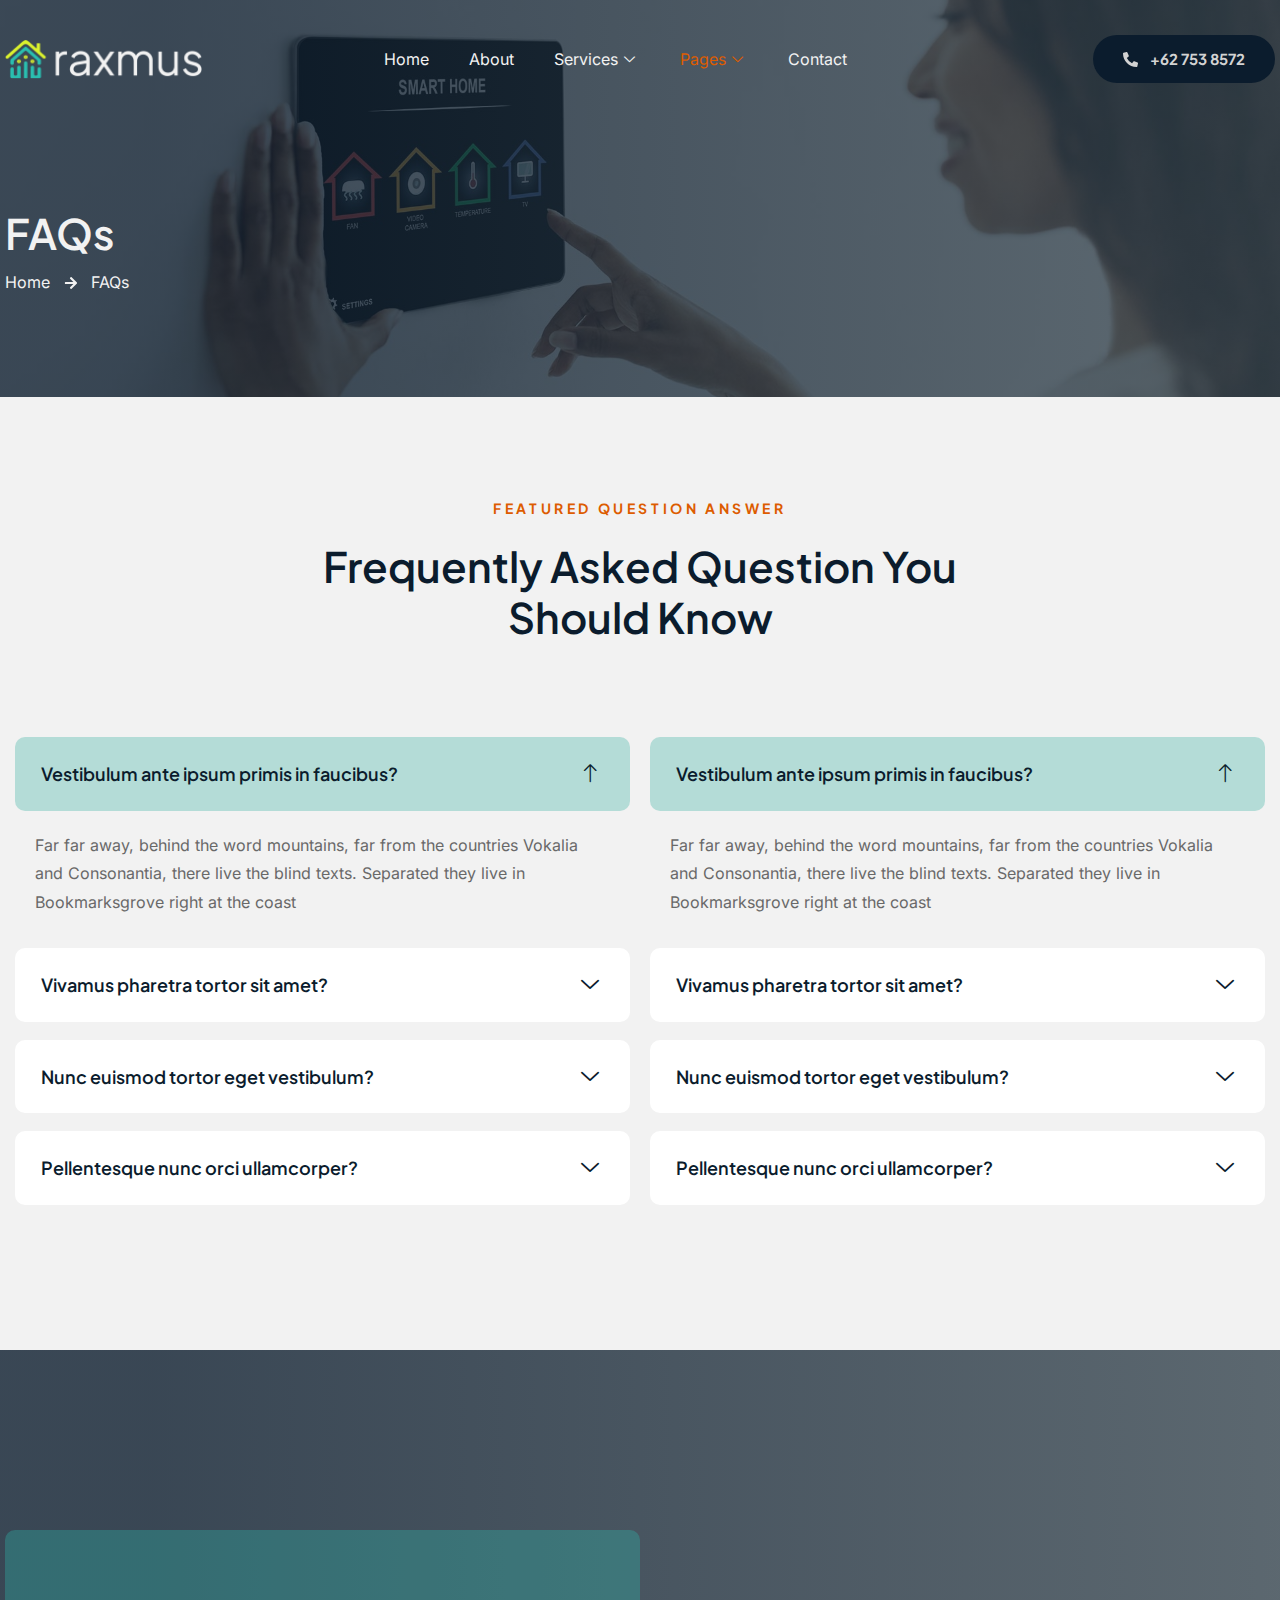
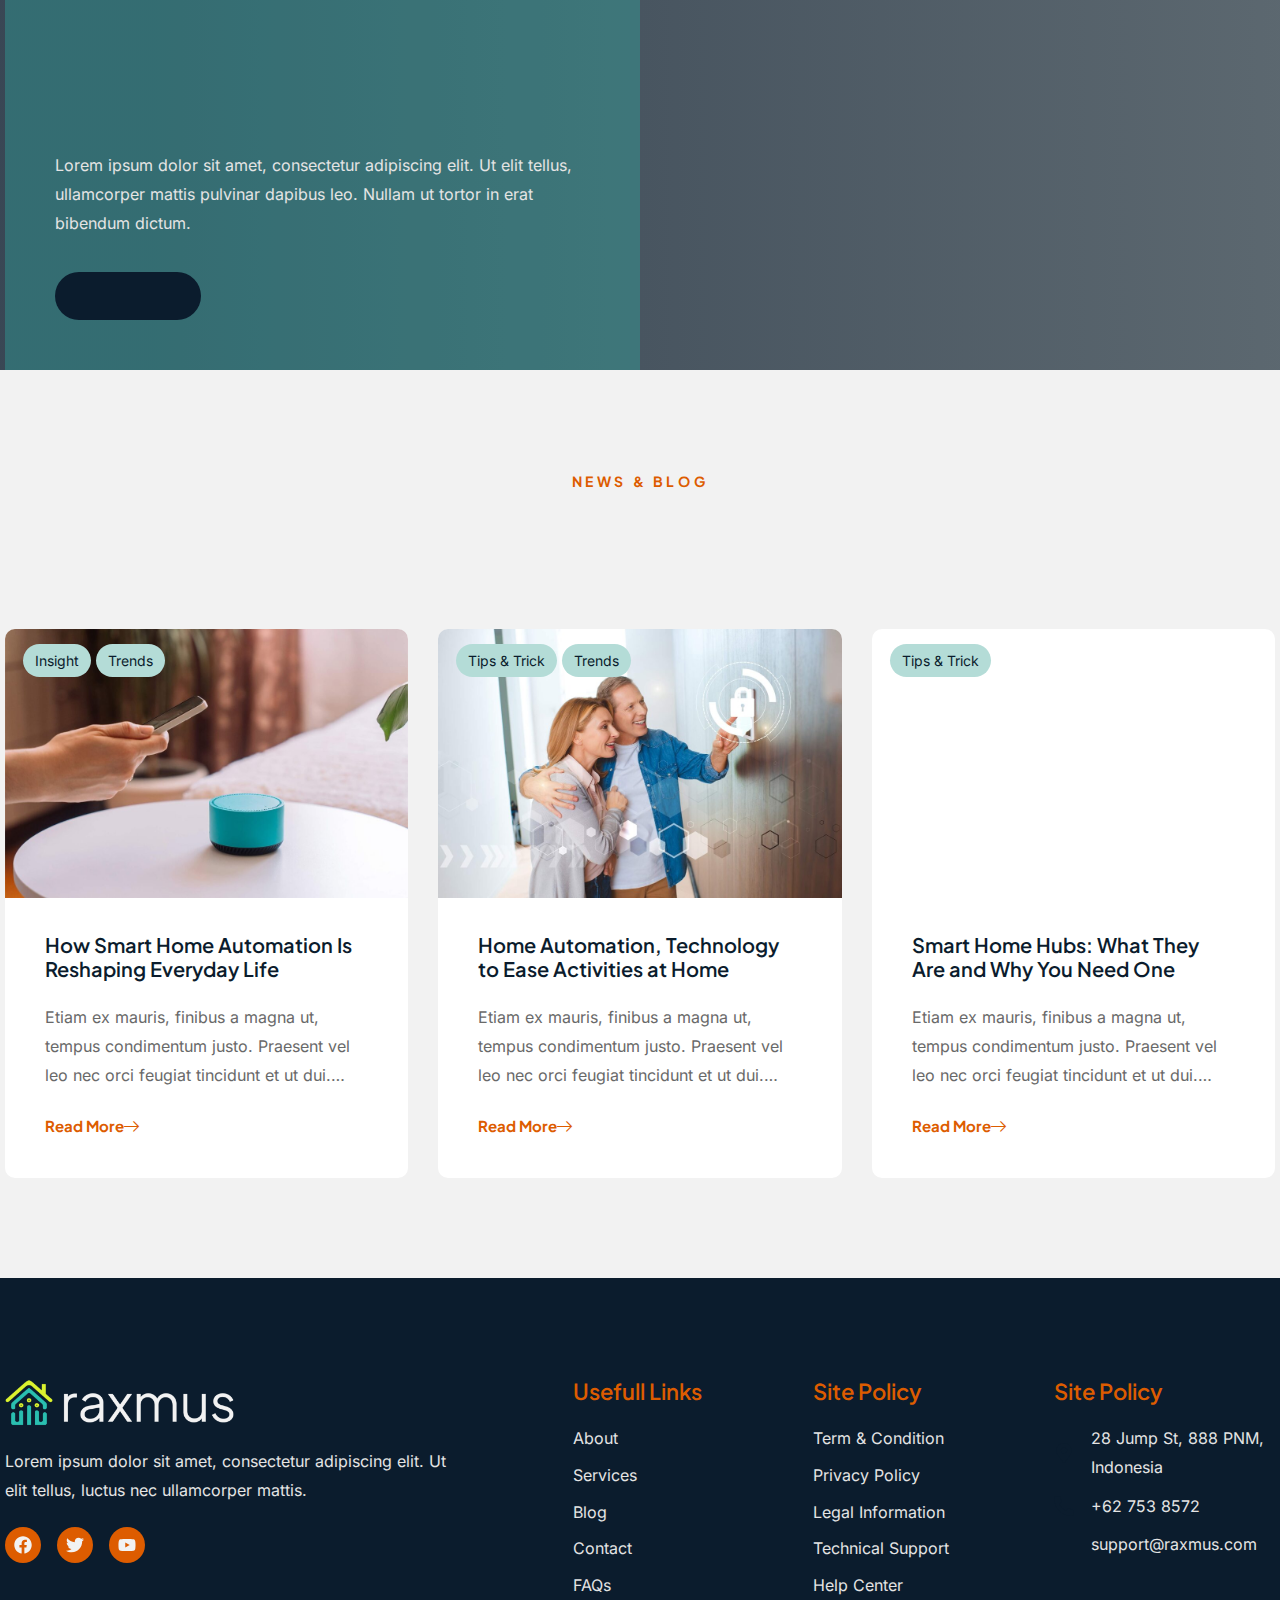
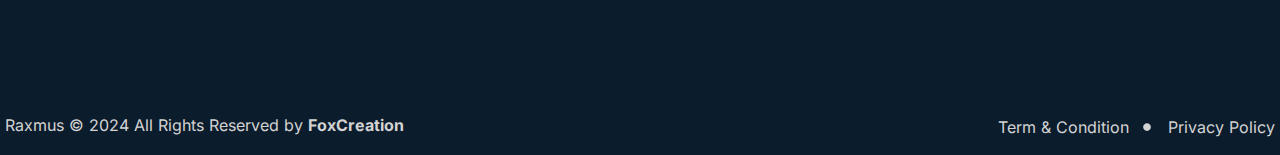
<file: cdex/faqs/index.html>
<!DOCTYPE html>
<html lang="en-US">

<head>
	<meta charset="UTF-8">
	<meta name="viewport" content="width=device-width, initial-scale=1.0" />
		<title>FAQs &#8211; Raxmus</title>
<meta name='robots' content='max-image-preview:large' />
<link rel="alternate" type="application/rss+xml" title="Raxmus &raquo; Feed" href="../../feed/index.rss" />
<link rel="alternate" type="application/rss+xml" title="Raxmus &raquo; Comments Feed" href="../../comments/feed/index.rss" />
<script>
window._wpemojiSettings = {"baseUrl":"https:\/\/s.w.org\/images\/core\/emoji\/15.0.3\/72x72\/","ext":".png","svgUrl":"https:\/\/s.w.org\/images\/core\/emoji\/15.0.3\/svg\/","svgExt":".svg","source":{"concatemoji":"https:\/\/ronie.foxcreation.net\/raxmus\/wp-includes\/js\/wp-emoji-release.min.js?ver=6.6.2"}};
/*! This file is auto-generated */
!function(i,n){var o,s,e;function c(e){try{var t={supportTests:e,timestamp:(new Date).valueOf()};sessionStorage.setItem(o,JSON.stringify(t))}catch(e){}}function p(e,t,n){e.clearRect(0,0,e.canvas.width,e.canvas.height),e.fillText(t,0,0);var t=new Uint32Array(e.getImageData(0,0,e.canvas.width,e.canvas.height).data),r=(e.clearRect(0,0,e.canvas.width,e.canvas.height),e.fillText(n,0,0),new Uint32Array(e.getImageData(0,0,e.canvas.width,e.canvas.height).data));return t.every(function(e,t){return e===r[t]})}function u(e,t,n){switch(t){case"flag":return n(e,"\ud83c\udff3\ufe0f\u200d\u26a7\ufe0f","\ud83c\udff3\ufe0f\u200b\u26a7\ufe0f")?!1:!n(e,"\ud83c\uddfa\ud83c\uddf3","\ud83c\uddfa\u200b\ud83c\uddf3")&&!n(e,"\ud83c\udff4\udb40\udc67\udb40\udc62\udb40\udc65\udb40\udc6e\udb40\udc67\udb40\udc7f","\ud83c\udff4\u200b\udb40\udc67\u200b\udb40\udc62\u200b\udb40\udc65\u200b\udb40\udc6e\u200b\udb40\udc67\u200b\udb40\udc7f");case"emoji":return!n(e,"\ud83d\udc26\u200d\u2b1b","\ud83d\udc26\u200b\u2b1b")}return!1}function f(e,t,n){var r="undefined"!=typeof WorkerGlobalScope&&self instanceof WorkerGlobalScope?new OffscreenCanvas(300,150):i.createElement("canvas"),a=r.getContext("2d",{willReadFrequently:!0}),o=(a.textBaseline="top",a.font="600 32px Arial",{});return e.forEach(function(e){o[e]=t(a,e,n)}),o}function t(e){var t=i.createElement("script");t.src=e,t.defer=!0,i.head.appendChild(t)}"undefined"!=typeof Promise&&(o="wpEmojiSettingsSupports",s=["flag","emoji"],n.supports={everything:!0,everythingExceptFlag:!0},e=new Promise(function(e){i.addEventListener("DOMContentLoaded",e,{once:!0})}),new Promise(function(t){var n=function(){try{var e=JSON.parse(sessionStorage.getItem(o));if("object"==typeof e&&"number"==typeof e.timestamp&&(new Date).valueOf()<e.timestamp+604800&&"object"==typeof e.supportTests)return e.supportTests}catch(e){}return null}();if(!n){if("undefined"!=typeof Worker&&"undefined"!=typeof OffscreenCanvas&&"undefined"!=typeof URL&&URL.createObjectURL&&"undefined"!=typeof Blob)try{var e="postMessage("+f.toString()+"("+[JSON.stringify(s),u.toString(),p.toString()].join(",")+"));",r=new Blob([e],{type:"text/javascript"}),a=new Worker(URL.createObjectURL(r),{name:"wpTestEmojiSupports"});return void(a.onmessage=function(e){c(n=e.data),a.terminate(),t(n)})}catch(e){}c(n=f(s,u,p))}t(n)}).then(function(e){for(var t in e)n.supports[t]=e[t],n.supports.everything=n.supports.everything&&n.supports[t],"flag"!==t&&(n.supports.everythingExceptFlag=n.supports.everythingExceptFlag&&n.supports[t]);n.supports.everythingExceptFlag=n.supports.everythingExceptFlag&&!n.supports.flag,n.DOMReady=!1,n.readyCallback=function(){n.DOMReady=!0}}).then(function(){return e}).then(function(){var e;n.supports.everything||(n.readyCallback(),(e=n.source||{}).concatemoji?t(e.concatemoji):e.wpemoji&&e.twemoji&&(t(e.twemoji),t(e.wpemoji)))}))}((window,document),window._wpemojiSettings);
</script>
<link rel='stylesheet' id='elementor-frontend-css' href='../../wp-content/plugins/elementor/assets/css/frontend.min%EF%B9%96ver=3.29.2.css' media='all' />
<link rel='stylesheet' id='elementor-post-2282-css' href='../../wp-content/uploads/sites/7/elementor/css/post-2282%EF%B9%96ver=1732858660.css' media='all' />
<link rel='stylesheet' id='elementor-post-2515-css' href='../../wp-content/uploads/sites/7/elementor/css/post-2515%EF%B9%96ver=1732858660.css' media='all' />
<style id='wp-emoji-styles-inline-css'>img.wp-smiley, img.emoji {
		display: inline !important;
		border: none !important;
		box-shadow: none !important;
		height: 1em !important;
		width: 1em !important;
		margin: 0 0.07em !important;
		vertical-align: -0.1em !important;
		background: none !important;
		padding: 0 !important;
	}
</style>
<style id='global-styles-inline-css'>:root{--wp--preset--aspect-ratio--square: 1;--wp--preset--aspect-ratio--4-3: 4/3;--wp--preset--aspect-ratio--3-4: 3/4;--wp--preset--aspect-ratio--3-2: 3/2;--wp--preset--aspect-ratio--2-3: 2/3;--wp--preset--aspect-ratio--16-9: 16/9;--wp--preset--aspect-ratio--9-16: 9/16;--wp--preset--color--black: #000000;--wp--preset--color--cyan-bluish-gray: #abb8c3;--wp--preset--color--white: #ffffff;--wp--preset--color--pale-pink: #f78da7;--wp--preset--color--vivid-red: #cf2e2e;--wp--preset--color--luminous-vivid-orange: #ff6900;--wp--preset--color--luminous-vivid-amber: #fcb900;--wp--preset--color--light-green-cyan: #7bdcb5;--wp--preset--color--vivid-green-cyan: #00d084;--wp--preset--color--pale-cyan-blue: #8ed1fc;--wp--preset--color--vivid-cyan-blue: #0693e3;--wp--preset--color--vivid-purple: #9b51e0;--wp--preset--gradient--vivid-cyan-blue-to-vivid-purple: linear-gradient(135deg,rgba(6,147,227,1) 0%,rgb(155,81,224) 100%);--wp--preset--gradient--light-green-cyan-to-vivid-green-cyan: linear-gradient(135deg,rgb(122,220,180) 0%,rgb(0,208,130) 100%);--wp--preset--gradient--luminous-vivid-amber-to-luminous-vivid-orange: linear-gradient(135deg,rgba(252,185,0,1) 0%,rgba(255,105,0,1) 100%);--wp--preset--gradient--luminous-vivid-orange-to-vivid-red: linear-gradient(135deg,rgba(255,105,0,1) 0%,rgb(207,46,46) 100%);--wp--preset--gradient--very-light-gray-to-cyan-bluish-gray: linear-gradient(135deg,rgb(238,238,238) 0%,rgb(169,184,195) 100%);--wp--preset--gradient--cool-to-warm-spectrum: linear-gradient(135deg,rgb(74,234,220) 0%,rgb(151,120,209) 20%,rgb(207,42,186) 40%,rgb(238,44,130) 60%,rgb(251,105,98) 80%,rgb(254,248,76) 100%);--wp--preset--gradient--blush-light-purple: linear-gradient(135deg,rgb(255,206,236) 0%,rgb(152,150,240) 100%);--wp--preset--gradient--blush-bordeaux: linear-gradient(135deg,rgb(254,205,165) 0%,rgb(254,45,45) 50%,rgb(107,0,62) 100%);--wp--preset--gradient--luminous-dusk: linear-gradient(135deg,rgb(255,203,112) 0%,rgb(199,81,192) 50%,rgb(65,88,208) 100%);--wp--preset--gradient--pale-ocean: linear-gradient(135deg,rgb(255,245,203) 0%,rgb(182,227,212) 50%,rgb(51,167,181) 100%);--wp--preset--gradient--electric-grass: linear-gradient(135deg,rgb(202,248,128) 0%,rgb(113,206,126) 100%);--wp--preset--gradient--midnight: linear-gradient(135deg,rgb(2,3,129) 0%,rgb(40,116,252) 100%);--wp--preset--font-size--small: 13px;--wp--preset--font-size--medium: 20px;--wp--preset--font-size--large: 36px;--wp--preset--font-size--x-large: 42px;--wp--preset--spacing--20: 0.44rem;--wp--preset--spacing--30: 0.67rem;--wp--preset--spacing--40: 1rem;--wp--preset--spacing--50: 1.5rem;--wp--preset--spacing--60: 2.25rem;--wp--preset--spacing--70: 3.38rem;--wp--preset--spacing--80: 5.06rem;--wp--preset--shadow--natural: 6px 6px 9px rgba(0, 0, 0, 0.2);--wp--preset--shadow--deep: 12px 12px 50px rgba(0, 0, 0, 0.4);--wp--preset--shadow--sharp: 6px 6px 0px rgba(0, 0, 0, 0.2);--wp--preset--shadow--outlined: 6px 6px 0px -3px rgba(255, 255, 255, 1), 6px 6px rgba(0, 0, 0, 1);--wp--preset--shadow--crisp: 6px 6px 0px rgba(0, 0, 0, 1);}:root { --wp--style--global--content-size: 800px;--wp--style--global--wide-size: 1200px; }:where(body) { margin: 0; }.wp-site-blocks > .alignleft { float: left; margin-right: 2em; }.wp-site-blocks > .alignright { float: right; margin-left: 2em; }.wp-site-blocks > .aligncenter { justify-content: center; margin-left: auto; margin-right: auto; }:where(.wp-site-blocks) > * { margin-block-start: 24px; margin-block-end: 0; }:where(.wp-site-blocks) > :first-child { margin-block-start: 0; }:where(.wp-site-blocks) > :last-child { margin-block-end: 0; }:root { --wp--style--block-gap: 24px; }:root :where(.is-layout-flow) > :first-child{margin-block-start: 0;}:root :where(.is-layout-flow) > :last-child{margin-block-end: 0;}:root :where(.is-layout-flow) > *{margin-block-start: 24px;margin-block-end: 0;}:root :where(.is-layout-constrained) > :first-child{margin-block-start: 0;}:root :where(.is-layout-constrained) > :last-child{margin-block-end: 0;}:root :where(.is-layout-constrained) > *{margin-block-start: 24px;margin-block-end: 0;}:root :where(.is-layout-flex){gap: 24px;}:root :where(.is-layout-grid){gap: 24px;}.is-layout-flow > .alignleft{float: left;margin-inline-start: 0;margin-inline-end: 2em;}.is-layout-flow > .alignright{float: right;margin-inline-start: 2em;margin-inline-end: 0;}.is-layout-flow > .aligncenter{margin-left: auto !important;margin-right: auto !important;}.is-layout-constrained > .alignleft{float: left;margin-inline-start: 0;margin-inline-end: 2em;}.is-layout-constrained > .alignright{float: right;margin-inline-start: 2em;margin-inline-end: 0;}.is-layout-constrained > .aligncenter{margin-left: auto !important;margin-right: auto !important;}.is-layout-constrained > :where(:not(.alignleft):not(.alignright):not(.alignfull)){max-width: var(--wp--style--global--content-size);margin-left: auto !important;margin-right: auto !important;}.is-layout-constrained > .alignwide{max-width: var(--wp--style--global--wide-size);}body .is-layout-flex{display: flex;}.is-layout-flex{flex-wrap: wrap;align-items: center;}.is-layout-flex > :is(*, div){margin: 0;}body .is-layout-grid{display: grid;}.is-layout-grid > :is(*, div){margin: 0;}body{padding-top: 0px;padding-right: 0px;padding-bottom: 0px;padding-left: 0px;}a:where(:not(.wp-element-button)){text-decoration: underline;}:root :where(.wp-element-button, .wp-block-button__link){background-color: #32373c;border-width: 0;color: #fff;font-family: inherit;font-size: inherit;line-height: inherit;padding: calc(0.667em + 2px) calc(1.333em + 2px);text-decoration: none;}.has-black-color{color: var(--wp--preset--color--black) !important;}.has-cyan-bluish-gray-color{color: var(--wp--preset--color--cyan-bluish-gray) !important;}.has-white-color{color: var(--wp--preset--color--white) !important;}.has-pale-pink-color{color: var(--wp--preset--color--pale-pink) !important;}.has-vivid-red-color{color: var(--wp--preset--color--vivid-red) !important;}.has-luminous-vivid-orange-color{color: var(--wp--preset--color--luminous-vivid-orange) !important;}.has-luminous-vivid-amber-color{color: var(--wp--preset--color--luminous-vivid-amber) !important;}.has-light-green-cyan-color{color: var(--wp--preset--color--light-green-cyan) !important;}.has-vivid-green-cyan-color{color: var(--wp--preset--color--vivid-green-cyan) !important;}.has-pale-cyan-blue-color{color: var(--wp--preset--color--pale-cyan-blue) !important;}.has-vivid-cyan-blue-color{color: var(--wp--preset--color--vivid-cyan-blue) !important;}.has-vivid-purple-color{color: var(--wp--preset--color--vivid-purple) !important;}.has-black-background-color{background-color: var(--wp--preset--color--black) !important;}.has-cyan-bluish-gray-background-color{background-color: var(--wp--preset--color--cyan-bluish-gray) !important;}.has-white-background-color{background-color: var(--wp--preset--color--white) !important;}.has-pale-pink-background-color{background-color: var(--wp--preset--color--pale-pink) !important;}.has-vivid-red-background-color{background-color: var(--wp--preset--color--vivid-red) !important;}.has-luminous-vivid-orange-background-color{background-color: var(--wp--preset--color--luminous-vivid-orange) !important;}.has-luminous-vivid-amber-background-color{background-color: var(--wp--preset--color--luminous-vivid-amber) !important;}.has-light-green-cyan-background-color{background-color: var(--wp--preset--color--light-green-cyan) !important;}.has-vivid-green-cyan-background-color{background-color: var(--wp--preset--color--vivid-green-cyan) !important;}.has-pale-cyan-blue-background-color{background-color: var(--wp--preset--color--pale-cyan-blue) !important;}.has-vivid-cyan-blue-background-color{background-color: var(--wp--preset--color--vivid-cyan-blue) !important;}.has-vivid-purple-background-color{background-color: var(--wp--preset--color--vivid-purple) !important;}.has-black-border-color{border-color: var(--wp--preset--color--black) !important;}.has-cyan-bluish-gray-border-color{border-color: var(--wp--preset--color--cyan-bluish-gray) !important;}.has-white-border-color{border-color: var(--wp--preset--color--white) !important;}.has-pale-pink-border-color{border-color: var(--wp--preset--color--pale-pink) !important;}.has-vivid-red-border-color{border-color: var(--wp--preset--color--vivid-red) !important;}.has-luminous-vivid-orange-border-color{border-color: var(--wp--preset--color--luminous-vivid-orange) !important;}.has-luminous-vivid-amber-border-color{border-color: var(--wp--preset--color--luminous-vivid-amber) !important;}.has-light-green-cyan-border-color{border-color: var(--wp--preset--color--light-green-cyan) !important;}.has-vivid-green-cyan-border-color{border-color: var(--wp--preset--color--vivid-green-cyan) !important;}.has-pale-cyan-blue-border-color{border-color: var(--wp--preset--color--pale-cyan-blue) !important;}.has-vivid-cyan-blue-border-color{border-color: var(--wp--preset--color--vivid-cyan-blue) !important;}.has-vivid-purple-border-color{border-color: var(--wp--preset--color--vivid-purple) !important;}.has-vivid-cyan-blue-to-vivid-purple-gradient-background{background: var(--wp--preset--gradient--vivid-cyan-blue-to-vivid-purple) !important;}.has-light-green-cyan-to-vivid-green-cyan-gradient-background{background: var(--wp--preset--gradient--light-green-cyan-to-vivid-green-cyan) !important;}.has-luminous-vivid-amber-to-luminous-vivid-orange-gradient-background{background: var(--wp--preset--gradient--luminous-vivid-amber-to-luminous-vivid-orange) !important;}.has-luminous-vivid-orange-to-vivid-red-gradient-background{background: var(--wp--preset--gradient--luminous-vivid-orange-to-vivid-red) !important;}.has-very-light-gray-to-cyan-bluish-gray-gradient-background{background: var(--wp--preset--gradient--very-light-gray-to-cyan-bluish-gray) !important;}.has-cool-to-warm-spectrum-gradient-background{background: var(--wp--preset--gradient--cool-to-warm-spectrum) !important;}.has-blush-light-purple-gradient-background{background: var(--wp--preset--gradient--blush-light-purple) !important;}.has-blush-bordeaux-gradient-background{background: var(--wp--preset--gradient--blush-bordeaux) !important;}.has-luminous-dusk-gradient-background{background: var(--wp--preset--gradient--luminous-dusk) !important;}.has-pale-ocean-gradient-background{background: var(--wp--preset--gradient--pale-ocean) !important;}.has-electric-grass-gradient-background{background: var(--wp--preset--gradient--electric-grass) !important;}.has-midnight-gradient-background{background: var(--wp--preset--gradient--midnight) !important;}.has-small-font-size{font-size: var(--wp--preset--font-size--small) !important;}.has-medium-font-size{font-size: var(--wp--preset--font-size--medium) !important;}.has-large-font-size{font-size: var(--wp--preset--font-size--large) !important;}.has-x-large-font-size{font-size: var(--wp--preset--font-size--x-large) !important;}
:root :where(.wp-block-pullquote){font-size: 1.5em;line-height: 1.6;}
</style>
<link rel='stylesheet' id='template-kit-export-css' href='../../wp-content/plugins/template-kit-export/assets/public/template-kit-export-public%EF%B9%96ver=1.0.23.css' media='all' />
<link rel='stylesheet' id='cute-alert-css' href='../../wp-content/plugins/metform/public/assets/lib/cute-alert/style%EF%B9%96ver=4.0.0.css' media='all' />
<link rel='stylesheet' id='text-editor-style-css' href='../../wp-content/plugins/metform/public/assets/css/text-editor%EF%B9%96ver=4.0.0.css' media='all' />
<link rel='stylesheet' id='hello-elementor-css' href='../../wp-content/themes/hello-elementor/assets/css/reset%EF%B9%96ver=3.4.4.css' media='all' />
<link rel='stylesheet' id='hello-elementor-theme-style-css' href='../../wp-content/themes/hello-elementor/assets/css/theme%EF%B9%96ver=3.4.4.css' media='all' />
<link rel='stylesheet' id='hello-elementor-header-footer-css' href='../../wp-content/themes/hello-elementor/assets/css/header-footer%EF%B9%96ver=3.4.4.css' media='all' />
<link rel='stylesheet' id='elementor-post-4-css' href='../../wp-content/uploads/sites/7/elementor/css/post-4%EF%B9%96ver=1732858660.css' media='all' />
<link rel='stylesheet' id='widget-heading-css' href='../../wp-content/plugins/elementor/assets/css/widget-heading.min%EF%B9%96ver=3.29.2.css' media='all' />
<link rel='stylesheet' id='widget-icon-list-css' href='../../wp-content/plugins/elementor/assets/css/widget-icon-list.min%EF%B9%96ver=3.29.2.css' media='all' />
<link rel='stylesheet' id='e-animation-fadeInUp-css' href='../../wp-content/plugins/elementor/assets/lib/animations/styles/fadeInUp.min%EF%B9%96ver=3.29.2.css' media='all' />
<link rel='stylesheet' id='widget-text-editor-css' href='../../wp-content/plugins/elementor/assets/css/widget-text-editor.min%EF%B9%96ver=3.29.2.css' media='all' />
<link rel='stylesheet' id='elementor-post-2042-css' href='../../wp-content/uploads/sites/7/elementor/css/post-2042%EF%B9%96ver=1733131902.css' media='all' />
<link rel='stylesheet' id='ekit-widget-styles-css' href='../../wp-content/plugins/elementskit-lite/widgets/init/assets/css/widget-styles%EF%B9%96ver=3.5.4.css' media='all' />
<link rel='stylesheet' id='ekit-responsive-css' href='../../wp-content/plugins/elementskit-lite/widgets/init/assets/css/responsive%EF%B9%96ver=3.5.4.css' media='all' />
<link rel='stylesheet' id='elementor-gf-local-plusjakartasans-css' href='../../wp-content/uploads/sites/7/elementor/google-fonts/css/plusjakartasans%EF%B9%96ver=1742222015.css' media='all' />
<link rel='stylesheet' id='elementor-gf-local-inter-css' href='../../wp-content/uploads/sites/7/elementor/google-fonts/css/inter%EF%B9%96ver=1742222048.css' media='all' />
<link rel='stylesheet' id='elementor-icons-ekiticons-css' href='../../wp-content/plugins/elementskit-lite/modules/elementskit-icon-pack/assets/css/ekiticons%EF%B9%96ver=3.5.4.css' media='all' />
<link rel='stylesheet' id='elementor-icons-skb_cife-elegant-icon-css' href='../../wp-content/plugins/skyboot-custom-icons-for-elementor/assets/css/elegant%EF%B9%96ver=1.1.0.css' media='all' />
<script src="../../wp-includes/js/jquery/jquery.min%EF%B9%96ver=3.7.1.js" id="jquery-core-js"></script>
<script src="../../wp-includes/js/jquery/jquery-migrate.min%EF%B9%96ver=3.4.1.js" id="jquery-migrate-js"></script>
<script src="../../wp-content/plugins/template-kit-export/assets/public/template-kit-export-public%EF%B9%96ver=1.0.23.js" id="template-kit-export-js"></script>
<link rel="https://api.w.org/" href="../../wp-json/index.json" /><link rel="EditURI" type="application/rsd+xml" title="RSD" href="../../xmlrpc.php%EF%B9%96rsd.xml" />
<meta name="generator" content="WordPress 6.6.2" />
<link rel="canonical" href="index.html" />
<link rel='shortlink' href='index.html' />
<link rel="alternate" title="oEmbed (JSON)" type="application/json+oembed" href="../../wp-json/oembed/1.0/embed%EF%B9%96url=https%EF%B9%95%EA%A4%B7%EA%A4%B7ronie.foxcreation.net%EA%A4%B7raxmus%EA%A4%B7template-kit%EA%A4%B7faqs%EA%A4%B7.json" />
<link rel="alternate" title="oEmbed (XML)" type="text/xml+oembed" href="../../wp-json/oembed/1.0/embed%EF%B9%96url=https%EF%B9%95%EA%A4%B7%EA%A4%B7ronie.foxcreation.net%EA%A4%B7raxmus%EA%A4%B7template-kit%EA%A4%B7faqs%EA%A4%B7&amp;format=xml.xml" />
<meta name="generator" content="Elementor 3.29.2; features: e_font_icon_svg, additional_custom_breakpoints, e_local_google_fonts; settings: css_print_method-external, google_font-enabled, font_display-swap">
			<style>.e-con.e-parent:nth-of-type(n+4):not(.e-lazyloaded):not(.e-no-lazyload),
				.e-con.e-parent:nth-of-type(n+4):not(.e-lazyloaded):not(.e-no-lazyload) * {
					background-image: none !important;
				}
				@media screen and (max-height: 1024px) {
					.e-con.e-parent:nth-of-type(n+3):not(.e-lazyloaded):not(.e-no-lazyload),
					.e-con.e-parent:nth-of-type(n+3):not(.e-lazyloaded):not(.e-no-lazyload) * {
						background-image: none !important;
					}
				}
				@media screen and (max-height: 640px) {
					.e-con.e-parent:nth-of-type(n+2):not(.e-lazyloaded):not(.e-no-lazyload),
					.e-con.e-parent:nth-of-type(n+2):not(.e-lazyloaded):not(.e-no-lazyload) * {
						background-image: none !important;
					}
				}
			</style>
			</head>

<body class="envato_tk_templates-template envato_tk_templates-template-elementor_header_footer single single-envato_tk_templates postid-2042 wp-embed-responsive hello-elementor-default elementor-default elementor-template-full-width elementor-kit-4 elementor-page elementor-page-2042">

	
			<a class="skip-link screen-reader-text" href="#content">
			Skip to content		</a>
	
	
	<div class="ekit-template-content-markup ekit-template-content-header ekit-template-content-theme-support">
				<div data-elementor-type="wp-post" data-elementor-id="2282" class="elementor elementor-2282">
				<div class="elementor-element elementor-element-43d84aa e-flex e-con-boxed e-con e-parent" data-id="43d84aa" data-element_type="container" data-settings="{&quot;background_background&quot;:&quot;classic&quot;}">
					<div class="e-con-inner">
		<div class="elementor-element elementor-element-181f03b e-flex e-con-boxed e-con e-child" data-id="181f03b" data-element_type="container">
					<div class="e-con-inner">
		<div class="elementor-element elementor-element-b2508c8 e-con-full e-flex e-con e-child" data-id="b2508c8" data-element_type="container">
				<div class="elementor-element elementor-element-1054d6c elementor-widget elementor-widget-image" data-id="1054d6c" data-element_type="widget" data-widget_type="image.default">
				<div class="elementor-widget-container">
															<img fetchpriority="high" width="800" height="172" src="../../wp-content/uploads/sites/7/2024/05/raxmuslogo.png" class="attachment-large size-large wp-image-2323" alt="" srcset="../../wp-content/uploads/sites/7/2024/05/raxmuslogo.png 1000w, ../../wp-content/uploads/sites/7/2024/05/raxmuslogo-300x65.png 300w, ../../wp-content/uploads/sites/7/2024/05/raxmuslogo-768x165.png 768w, ../../wp-content/uploads/sites/7/2024/05/raxmuslogo-800x172.png 800w" sizes="(max-width: 800px) 100vw, 800px" />															</div>
				</div>
				</div>
		<div class="elementor-element elementor-element-75308bb e-con-full e-flex e-con e-child" data-id="75308bb" data-element_type="container">
				<div class="elementor-element elementor-element-569f0f3 elementor-widget elementor-widget-ekit-nav-menu" data-id="569f0f3" data-element_type="widget" data-widget_type="ekit-nav-menu.default">
				<div class="elementor-widget-container">
							<nav class="ekit-wid-con ekit_menu_responsive_tablet" 
			data-hamburger-icon="icon icon-burger-menu" 
			data-hamburger-icon-type="icon" 
			data-responsive-breakpoint="1024">
			            <button class="elementskit-menu-hamburger elementskit-menu-toggler"  type="button" aria-label="hamburger-icon">
                <i aria-hidden="true" class="ekit-menu-icon icon icon-burger-menu"></i>            </button>
            <div id="ekit-megamenu-raxmus-menu" class="elementskit-menu-container elementskit-menu-offcanvas-elements elementskit-navbar-nav-default ekit-nav-menu-one-page-no ekit-nav-dropdown-hover"><ul id="menu-raxmus-menu" class="elementskit-navbar-nav elementskit-menu-po-center submenu-click-on-icon"><li id="menu-item-2417" class="menu-item menu-item-type-custom menu-item-object-custom menu-item-2417 nav-item elementskit-mobile-builder-content" data-vertical-menu=750px><a href="../home/index.html" class="ekit-menu-nav-link">Home</a></li>
<li id="menu-item-2418" class="menu-item menu-item-type-custom menu-item-object-custom menu-item-2418 nav-item elementskit-mobile-builder-content" data-vertical-menu=750px><a href="../about/index.html" class="ekit-menu-nav-link">About</a></li>
<li id="menu-item-2429" class="menu-item menu-item-type-custom menu-item-object-custom menu-item-has-children menu-item-2429 nav-item elementskit-dropdown-has relative_position elementskit-dropdown-menu-default_width elementskit-mobile-builder-content" data-vertical-menu=750px><a href="#" class="ekit-menu-nav-link ekit-menu-dropdown-toggle">Services<i aria-hidden="true" class="icon icon-down-arrow1 elementskit-submenu-indicator"></i></a>
<ul class="elementskit-dropdown elementskit-submenu-panel">
	<li id="menu-item-2419" class="menu-item menu-item-type-custom menu-item-object-custom menu-item-2419 nav-item elementskit-mobile-builder-content" data-vertical-menu=750px><a href="../services/index.html" class=" dropdown-item">Services</a>	<li id="menu-item-2420" class="menu-item menu-item-type-custom menu-item-object-custom menu-item-2420 nav-item elementskit-mobile-builder-content" data-vertical-menu=750px><a href="../service-detail/index.html" class=" dropdown-item">Service Detail</a>	<li id="menu-item-2421" class="menu-item menu-item-type-custom menu-item-object-custom menu-item-2421 nav-item elementskit-mobile-builder-content" data-vertical-menu=750px><a href="../pricing-plan/index.html" class=" dropdown-item">Pricing Plan</a></ul>
</li>
<li id="menu-item-2430" class="menu-item menu-item-type-custom menu-item-object-custom current-menu-ancestor current-menu-parent menu-item-has-children menu-item-2430 nav-item elementskit-dropdown-has relative_position elementskit-dropdown-menu-default_width elementskit-mobile-builder-content" data-vertical-menu=750px><a href="#" class="ekit-menu-nav-link ekit-menu-dropdown-toggle">Pages<i aria-hidden="true" class="icon icon-down-arrow1 elementskit-submenu-indicator"></i></a>
<ul class="elementskit-dropdown elementskit-submenu-panel">
	<li id="menu-item-2422" class="menu-item menu-item-type-custom menu-item-object-custom menu-item-2422 nav-item elementskit-mobile-builder-content" data-vertical-menu=750px><a href="../team/index.html" class=" dropdown-item">Team</a>	<li id="menu-item-2423" class="menu-item menu-item-type-custom menu-item-object-custom menu-item-2423 nav-item elementskit-mobile-builder-content" data-vertical-menu=750px><a href="../project/index.html" class=" dropdown-item">Project</a>	<li id="menu-item-2424" class="menu-item menu-item-type-custom menu-item-object-custom current-menu-item menu-item-2424 nav-item elementskit-mobile-builder-content active" data-vertical-menu=750px><a href="index.html" class=" dropdown-item active">FAQs</a>	<li id="menu-item-2425" class="menu-item menu-item-type-custom menu-item-object-custom menu-item-2425 nav-item elementskit-mobile-builder-content" data-vertical-menu=750px><a href="../blog/index.html" class=" dropdown-item">Blog</a>	<li id="menu-item-2426" class="menu-item menu-item-type-custom menu-item-object-custom menu-item-2426 nav-item elementskit-mobile-builder-content" data-vertical-menu=750px><a href="../single-post/index.html" class=" dropdown-item">Single Post</a>	<li id="menu-item-2427" class="menu-item menu-item-type-custom menu-item-object-custom menu-item-2427 nav-item elementskit-mobile-builder-content" data-vertical-menu=750px><a href="../error-404/index.html" class=" dropdown-item">Error 404</a></ul>
</li>
<li id="menu-item-2428" class="menu-item menu-item-type-custom menu-item-object-custom menu-item-2428 nav-item elementskit-mobile-builder-content" data-vertical-menu=750px><a href="../contact/index.html" class="ekit-menu-nav-link">Contact</a></li>
</ul><div class="elementskit-nav-identity-panel"><button class="elementskit-menu-close elementskit-menu-toggler" type="button">X</button></div></div>			
			<div class="elementskit-menu-overlay elementskit-menu-offcanvas-elements elementskit-menu-toggler ekit-nav-menu--overlay"></div>        </nav>
						</div>
				</div>
				</div>
		<div class="elementor-element elementor-element-f653841 e-con-full elementor-hidden-tablet elementor-hidden-mobile e-flex e-con e-child" data-id="f653841" data-element_type="container">
				<div class="elementor-element elementor-element-8c240c1 elementor-align-right elementor-widget elementor-widget-button" data-id="8c240c1" data-element_type="widget" data-widget_type="button.default">
				<div class="elementor-widget-container">
									<div class="elementor-button-wrapper">
					<a class="elementor-button elementor-button-link elementor-size-sm" href="#">
						<span class="elementor-button-content-wrapper">
						<span class="elementor-button-icon">
				<svg aria-hidden="true" class="e-font-icon-svg e-fas-phone-alt" viewBox="0 0 512 512" xmlns="http://www.w3.org/2000/svg"><path d="M497.39 361.8l-112-48a24 24 0 0 0-28 6.9l-49.6 60.6A370.66 370.66 0 0 1 130.6 204.11l60.6-49.6a23.94 23.94 0 0 0 6.9-28l-48-112A24.16 24.16 0 0 0 122.6.61l-104 24A24 24 0 0 0 0 48c0 256.5 207.9 464 464 464a24 24 0 0 0 23.4-18.6l24-104a24.29 24.29 0 0 0-14.01-27.6z"></path></svg>			</span>
									<span class="elementor-button-text">+62 753 8572</span>
					</span>
					</a>
				</div>
								</div>
				</div>
				</div>
					</div>
				</div>
					</div>
				</div>
				</div>
			</div>

			<div data-elementor-type="wp-post" data-elementor-id="2042" class="elementor elementor-2042">
				<div class="elementor-element elementor-element-e06ec13 e-flex e-con-boxed e-con e-parent" data-id="e06ec13" data-element_type="container" data-settings="{&quot;background_background&quot;:&quot;classic&quot;}">
					<div class="e-con-inner">
				<div class="elementor-element elementor-element-0d039df elementor-widget elementor-widget-heading" data-id="0d039df" data-element_type="widget" data-widget_type="heading.default">
				<div class="elementor-widget-container">
					<h2 class="elementor-heading-title elementor-size-default">FAQs</h2>				</div>
				</div>
				<div class="elementor-element elementor-element-e2f86c1 elementor-icon-list--layout-inline elementor-list-item-link-full_width elementor-widget elementor-widget-icon-list" data-id="e2f86c1" data-element_type="widget" data-widget_type="icon-list.default">
				<div class="elementor-widget-container">
							<ul class="elementor-icon-list-items elementor-inline-items">
							<li class="elementor-icon-list-item elementor-inline-item">
											<a href="#">

											<span class="elementor-icon-list-text">Home</span>
											</a>
									</li>
								<li class="elementor-icon-list-item elementor-inline-item">
											<a href="#">

												<span class="elementor-icon-list-icon">
							<svg aria-hidden="true" class="e-font-icon-svg e-fas-arrow-right" viewBox="0 0 448 512" xmlns="http://www.w3.org/2000/svg"><path d="M190.5 66.9l22.2-22.2c9.4-9.4 24.6-9.4 33.9 0L441 239c9.4 9.4 9.4 24.6 0 33.9L246.6 467.3c-9.4 9.4-24.6 9.4-33.9 0l-22.2-22.2c-9.5-9.5-9.3-25 .4-34.3L311.4 296H24c-13.3 0-24-10.7-24-24v-32c0-13.3 10.7-24 24-24h287.4L190.9 101.2c-9.8-9.3-10-24.8-.4-34.3z"></path></svg>						</span>
										<span class="elementor-icon-list-text">FAQs</span>
											</a>
									</li>
						</ul>
						</div>
				</div>
					</div>
				</div>
		<div class="elementor-element elementor-element-0110184 e-flex e-con-boxed e-con e-parent" data-id="0110184" data-element_type="container">
					<div class="e-con-inner">
				<div class="elementor-element elementor-element-048cf1f elementor-widget elementor-widget-heading" data-id="048cf1f" data-element_type="widget" data-widget_type="heading.default">
				<div class="elementor-widget-container">
					<span class="elementor-heading-title elementor-size-default">FEATURED QUESTION ANSWER</span>				</div>
				</div>
				<div class="elementor-element elementor-element-d9a3b3b elementor-widget__width-initial animated-slow elementor-invisible elementor-widget elementor-widget-heading" data-id="d9a3b3b" data-element_type="widget" data-settings="{&quot;_animation&quot;:&quot;fadeInUp&quot;}" data-widget_type="heading.default">
				<div class="elementor-widget-container">
					<h2 class="elementor-heading-title elementor-size-default">Frequently Asked Question You Should Know</h2>				</div>
				</div>
		<div class="elementor-element elementor-element-82810ab e-con-full e-flex e-con e-child" data-id="82810ab" data-element_type="container">
		<div class="elementor-element elementor-element-a308243 e-flex e-con-boxed e-con e-child" data-id="a308243" data-element_type="container">
					<div class="e-con-inner">
				<div class="elementor-element elementor-element-a5d161e elementor-widget elementor-widget-elementskit-accordion" data-id="a5d161e" data-element_type="widget" data-widget_type="elementskit-accordion.default">
				<div class="elementor-widget-container">
					<div class="ekit-wid-con" >
        <div class="elementskit-accordion accoedion-primary" id="accordion-687277b960f15">

            
                <div class="elementskit-card active">
                    <div class="elementskit-card-header" id="primaryHeading-0-a5d161e">
                        <a href="#collapse-ce6e95e687277b960f15" class="ekit-accordion--toggler elementskit-btn-link collapsed" data-ekit-toggle="collapse" data-target="#Collapse-ce6e95e687277b960f15" aria-expanded="true" aria-controls="Collapse-ce6e95e687277b960f15">
                            
                            <span class="ekit-accordion-title">Vestibulum ante ipsum primis in faucibus?</span>

                            
                                <div class="ekit_accordion_icon_group">
                                    <div class="ekit_accordion_normal_icon">
                                        <!-- Normal Icon -->
										<i class="icon icon-down-arrow1"></i>                                    </div>

                                    <div class="ekit_accordion_active_icon">
                                        <!-- Active Icon -->
										<i class="icon icon-up-arrow"></i>                                    </div>
                                </div>

                            
                                                    </a>
                    </div>

                    <div id="Collapse-ce6e95e687277b960f15" class=" show collapse" aria-labelledby="primaryHeading-0-a5d161e" data-parent="#accordion-687277b960f15">

                        <div class="elementskit-card-body ekit-accordion--content">
                            Far far away, behind the word mountains, far from the countries Vokalia and Consonantia, there live the blind texts. Separated they live in Bookmarksgrove right at the coast                        </div>

                    </div>

                </div><!-- .elementskit-card END -->

                
                <div class="elementskit-card ">
                    <div class="elementskit-card-header" id="primaryHeading-1-a5d161e">
                        <a href="#collapse-723e283687277b960f15" class="ekit-accordion--toggler elementskit-btn-link collapsed" data-ekit-toggle="collapse" data-target="#Collapse-723e283687277b960f15" aria-expanded="false" aria-controls="Collapse-723e283687277b960f15">
                            
                            <span class="ekit-accordion-title">Vivamus pharetra tortor sit amet?</span>

                            
                                <div class="ekit_accordion_icon_group">
                                    <div class="ekit_accordion_normal_icon">
                                        <!-- Normal Icon -->
										<i class="icon icon-down-arrow1"></i>                                    </div>

                                    <div class="ekit_accordion_active_icon">
                                        <!-- Active Icon -->
										<i class="icon icon-up-arrow"></i>                                    </div>
                                </div>

                            
                                                    </a>
                    </div>

                    <div id="Collapse-723e283687277b960f15" class=" collapse" aria-labelledby="primaryHeading-1-a5d161e" data-parent="#accordion-687277b960f15">

                        <div class="elementskit-card-body ekit-accordion--content">
                            Far far away, behind the word mountains, far from the countries Vokalia and Consonantia, there live the blind texts. Separated they live in Bookmarksgrove right at the coast                        </div>

                    </div>

                </div><!-- .elementskit-card END -->

                
                <div class="elementskit-card ">
                    <div class="elementskit-card-header" id="primaryHeading-2-a5d161e">
                        <a href="#collapse-7192bb9687277b960f15" class="ekit-accordion--toggler elementskit-btn-link collapsed" data-ekit-toggle="collapse" data-target="#Collapse-7192bb9687277b960f15" aria-expanded="false" aria-controls="Collapse-7192bb9687277b960f15">
                            
                            <span class="ekit-accordion-title">Nunc euismod tortor eget vestibulum?</span>

                            
                                <div class="ekit_accordion_icon_group">
                                    <div class="ekit_accordion_normal_icon">
                                        <!-- Normal Icon -->
										<i class="icon icon-down-arrow1"></i>                                    </div>

                                    <div class="ekit_accordion_active_icon">
                                        <!-- Active Icon -->
										<i class="icon icon-up-arrow"></i>                                    </div>
                                </div>

                            
                                                    </a>
                    </div>

                    <div id="Collapse-7192bb9687277b960f15" class=" collapse" aria-labelledby="primaryHeading-2-a5d161e" data-parent="#accordion-687277b960f15">

                        <div class="elementskit-card-body ekit-accordion--content">
                            Far far away, behind the word mountains, far from the countries Vokalia and Consonantia, there live the blind texts. Separated they live in Bookmarksgrove right at the coast                        </div>

                    </div>

                </div><!-- .elementskit-card END -->

                
                <div class="elementskit-card ">
                    <div class="elementskit-card-header" id="primaryHeading-3-a5d161e">
                        <a href="#collapse-cbbaf95687277b960f15" class="ekit-accordion--toggler elementskit-btn-link collapsed" data-ekit-toggle="collapse" data-target="#Collapse-cbbaf95687277b960f15" aria-expanded="false" aria-controls="Collapse-cbbaf95687277b960f15">
                            
                            <span class="ekit-accordion-title">Pellentesque nunc orci ullamcorper?</span>

                            
                                <div class="ekit_accordion_icon_group">
                                    <div class="ekit_accordion_normal_icon">
                                        <!-- Normal Icon -->
										<i class="icon icon-down-arrow1"></i>                                    </div>

                                    <div class="ekit_accordion_active_icon">
                                        <!-- Active Icon -->
										<i class="icon icon-up-arrow"></i>                                    </div>
                                </div>

                            
                                                    </a>
                    </div>

                    <div id="Collapse-cbbaf95687277b960f15" class=" collapse" aria-labelledby="primaryHeading-3-a5d161e" data-parent="#accordion-687277b960f15">

                        <div class="elementskit-card-body ekit-accordion--content">
                            Far far away, behind the word mountains, far from the countries Vokalia and Consonantia, there live the blind texts. Separated they live in Bookmarksgrove right at the coast                        </div>

                    </div>

                </div><!-- .elementskit-card END -->

                                        </div>
    </div>				</div>
				</div>
					</div>
				</div>
		<div class="elementor-element elementor-element-e86f99e e-flex e-con-boxed e-con e-child" data-id="e86f99e" data-element_type="container">
					<div class="e-con-inner">
				<div class="elementor-element elementor-element-0aa48aa elementor-widget elementor-widget-elementskit-accordion" data-id="0aa48aa" data-element_type="widget" data-widget_type="elementskit-accordion.default">
				<div class="elementor-widget-container">
					<div class="ekit-wid-con" >
        <div class="elementskit-accordion accoedion-primary" id="accordion-687277b961513">

            
                <div class="elementskit-card active">
                    <div class="elementskit-card-header" id="primaryHeading-0-0aa48aa">
                        <a href="#collapse-ce6e95e687277b961513" class="ekit-accordion--toggler elementskit-btn-link collapsed" data-ekit-toggle="collapse" data-target="#Collapse-ce6e95e687277b961513" aria-expanded="true" aria-controls="Collapse-ce6e95e687277b961513">
                            
                            <span class="ekit-accordion-title">Vestibulum ante ipsum primis in faucibus?</span>

                            
                                <div class="ekit_accordion_icon_group">
                                    <div class="ekit_accordion_normal_icon">
                                        <!-- Normal Icon -->
										<i class="icon icon-down-arrow1"></i>                                    </div>

                                    <div class="ekit_accordion_active_icon">
                                        <!-- Active Icon -->
										<i class="icon icon-up-arrow"></i>                                    </div>
                                </div>

                            
                                                    </a>
                    </div>

                    <div id="Collapse-ce6e95e687277b961513" class=" show collapse" aria-labelledby="primaryHeading-0-0aa48aa" data-parent="#accordion-687277b961513">

                        <div class="elementskit-card-body ekit-accordion--content">
                            Far far away, behind the word mountains, far from the countries Vokalia and Consonantia, there live the blind texts. Separated they live in Bookmarksgrove right at the coast                        </div>

                    </div>

                </div><!-- .elementskit-card END -->

                
                <div class="elementskit-card ">
                    <div class="elementskit-card-header" id="primaryHeading-1-0aa48aa">
                        <a href="#collapse-723e283687277b961513" class="ekit-accordion--toggler elementskit-btn-link collapsed" data-ekit-toggle="collapse" data-target="#Collapse-723e283687277b961513" aria-expanded="false" aria-controls="Collapse-723e283687277b961513">
                            
                            <span class="ekit-accordion-title">Vivamus pharetra tortor sit amet?</span>

                            
                                <div class="ekit_accordion_icon_group">
                                    <div class="ekit_accordion_normal_icon">
                                        <!-- Normal Icon -->
										<i class="icon icon-down-arrow1"></i>                                    </div>

                                    <div class="ekit_accordion_active_icon">
                                        <!-- Active Icon -->
										<i class="icon icon-up-arrow"></i>                                    </div>
                                </div>

                            
                                                    </a>
                    </div>

                    <div id="Collapse-723e283687277b961513" class=" collapse" aria-labelledby="primaryHeading-1-0aa48aa" data-parent="#accordion-687277b961513">

                        <div class="elementskit-card-body ekit-accordion--content">
                            Far far away, behind the word mountains, far from the countries Vokalia and Consonantia, there live the blind texts. Separated they live in Bookmarksgrove right at the coast                        </div>

                    </div>

                </div><!-- .elementskit-card END -->

                
                <div class="elementskit-card ">
                    <div class="elementskit-card-header" id="primaryHeading-2-0aa48aa">
                        <a href="#collapse-7192bb9687277b961513" class="ekit-accordion--toggler elementskit-btn-link collapsed" data-ekit-toggle="collapse" data-target="#Collapse-7192bb9687277b961513" aria-expanded="false" aria-controls="Collapse-7192bb9687277b961513">
                            
                            <span class="ekit-accordion-title">Nunc euismod tortor eget vestibulum?</span>

                            
                                <div class="ekit_accordion_icon_group">
                                    <div class="ekit_accordion_normal_icon">
                                        <!-- Normal Icon -->
										<i class="icon icon-down-arrow1"></i>                                    </div>

                                    <div class="ekit_accordion_active_icon">
                                        <!-- Active Icon -->
										<i class="icon icon-up-arrow"></i>                                    </div>
                                </div>

                            
                                                    </a>
                    </div>

                    <div id="Collapse-7192bb9687277b961513" class=" collapse" aria-labelledby="primaryHeading-2-0aa48aa" data-parent="#accordion-687277b961513">

                        <div class="elementskit-card-body ekit-accordion--content">
                            Far far away, behind the word mountains, far from the countries Vokalia and Consonantia, there live the blind texts. Separated they live in Bookmarksgrove right at the coast                        </div>

                    </div>

                </div><!-- .elementskit-card END -->

                
                <div class="elementskit-card ">
                    <div class="elementskit-card-header" id="primaryHeading-3-0aa48aa">
                        <a href="#collapse-cbbaf95687277b961513" class="ekit-accordion--toggler elementskit-btn-link collapsed" data-ekit-toggle="collapse" data-target="#Collapse-cbbaf95687277b961513" aria-expanded="false" aria-controls="Collapse-cbbaf95687277b961513">
                            
                            <span class="ekit-accordion-title">Pellentesque nunc orci ullamcorper?</span>

                            
                                <div class="ekit_accordion_icon_group">
                                    <div class="ekit_accordion_normal_icon">
                                        <!-- Normal Icon -->
										<i class="icon icon-down-arrow1"></i>                                    </div>

                                    <div class="ekit_accordion_active_icon">
                                        <!-- Active Icon -->
										<i class="icon icon-up-arrow"></i>                                    </div>
                                </div>

                            
                                                    </a>
                    </div>

                    <div id="Collapse-cbbaf95687277b961513" class=" collapse" aria-labelledby="primaryHeading-3-0aa48aa" data-parent="#accordion-687277b961513">

                        <div class="elementskit-card-body ekit-accordion--content">
                            Far far away, behind the word mountains, far from the countries Vokalia and Consonantia, there live the blind texts. Separated they live in Bookmarksgrove right at the coast                        </div>

                    </div>

                </div><!-- .elementskit-card END -->

                                        </div>
    </div>				</div>
				</div>
					</div>
				</div>
				</div>
					</div>
				</div>
		<div class="elementor-element elementor-element-2b2c7fe e-flex e-con-boxed e-con e-parent" data-id="2b2c7fe" data-element_type="container" data-settings="{&quot;background_background&quot;:&quot;classic&quot;}">
					<div class="e-con-inner">
		<div class="elementor-element elementor-element-967ee22 e-con-full e-flex e-con e-child" data-id="967ee22" data-element_type="container" data-settings="{&quot;background_background&quot;:&quot;classic&quot;}">
				<div class="elementor-element elementor-element-3309571 animated-slow elementor-invisible elementor-widget elementor-widget-heading" data-id="3309571" data-element_type="widget" data-settings="{&quot;_animation&quot;:&quot;fadeInUp&quot;}" data-widget_type="heading.default">
				<div class="elementor-widget-container">
					<h2 class="elementor-heading-title elementor-size-default">Effortless Living at Your Fingertips With Automation</h2>				</div>
				</div>
				<div class="elementor-element elementor-element-bc292e3 elementor-widget elementor-widget-text-editor" data-id="bc292e3" data-element_type="widget" data-widget_type="text-editor.default">
				<div class="elementor-widget-container">
									<p>Lorem ipsum dolor sit amet, consectetur adipiscing elit. Ut elit tellus, ullamcorper mattis pulvinar dapibus leo. Nullam ut tortor in erat bibendum dictum.</p>								</div>
				</div>
				<div class="elementor-element elementor-element-f0b6a2f elementor-widget elementor-widget-button" data-id="f0b6a2f" data-element_type="widget" data-widget_type="button.default">
				<div class="elementor-widget-container">
									<div class="elementor-button-wrapper">
					<a class="elementor-button elementor-button-link elementor-size-sm" href="#">
						<span class="elementor-button-content-wrapper">
									<span class="elementor-button-text">Get Started</span>
					</span>
					</a>
				</div>
								</div>
				</div>
				</div>
					</div>
				</div>
		<div class="elementor-element elementor-element-87712ed e-flex e-con-boxed e-con e-parent" data-id="87712ed" data-element_type="container">
					<div class="e-con-inner">
				<div class="elementor-element elementor-element-5b45ad8 elementor-widget elementor-widget-heading" data-id="5b45ad8" data-element_type="widget" data-widget_type="heading.default">
				<div class="elementor-widget-container">
					<span class="elementor-heading-title elementor-size-default">NEWS &amp; BLOG</span>				</div>
				</div>
				<div class="elementor-element elementor-element-9ea2ba8 elementor-widget__width-initial animated-slow elementor-widget-mobile__width-inherit elementor-invisible elementor-widget elementor-widget-heading" data-id="9ea2ba8" data-element_type="widget" data-settings="{&quot;_animation&quot;:&quot;fadeInUp&quot;}" data-widget_type="heading.default">
				<div class="elementor-widget-container">
					<h2 class="elementor-heading-title elementor-size-default">Explore Our Articles and Blog</h2>				</div>
				</div>
				<div class="elementor-element elementor-element-771c0b6 elementor-widget elementor-widget-elementskit-blog-posts" data-id="771c0b6" data-element_type="widget" data-widget_type="elementskit-blog-posts.default">
				<div class="elementor-widget-container">
					<div class="ekit-wid-con" >        <div id="post-items--771c0b6" class="row post-items">
                    <div class="col-lg-4 col-md-6">

                                    <div class="elementskit-post-image-card">
                        <div class="elementskit-entry-header">
                                                            <a href="../../2024/05/14/how-smart-home-automation-is-reshaping-everyday-life/index.html" class="elementskit-entry-thumb">
                                    <img decoding="async" src="../../wp-content/uploads/sites/7/2024/05/female-hand-holding-a-smartphone-in-front-of-a-blu-2024-04-09-19-43-26-WJJBN2M-1024x683.jpg" alt="How Smart Home Automation Is Reshaping Everyday Life">
                                </a><!-- .elementskit-entry-thumb END -->
                                                            
                                                            <div class="elementskit-meta-categories">
                                    <span class="elementskit-meta-wraper">
                                        <span><a href="../../category/insight/index.html" rel="category tag">Insight</a></span><span><a href="../../category/trends/index.html" rel="category tag">Trends</a></span>
                                    </span>
                                </div>
                            
													</div><!-- .elementskit-entry-header END -->

						<div class="elementskit-post-body ">
							
																												<div class="post-meta-list">
													</div>
													
								
																					<h2 class="entry-title">
					<a href="../../2024/05/14/how-smart-home-automation-is-reshaping-everyday-life/index.html">
						How Smart Home Automation Is Reshaping Everyday Life					</a>
				</h2>
																																										<p>Etiam ex mauris, finibus a magna ut, tempus condimentum justo. Praesent vel leo nec orci feugiat tincidunt et ut dui.&hellip;</p>
																						                                                            <div class="btn-wraper">
                                                                            <a class="elementskit-btn whitespace--normal" id="" href="../../2024/05/14/how-smart-home-automation-is-reshaping-everyday-life/index.html">
                                            Read More                                            <i aria-hidden="true" class="icon icon-right-arrow"></i>                                        </a>
                                    
                                                                    </div>
                                                    </div><!-- .elementskit-post-body END -->
                    </div>
                
            </div>
                    <div class="col-lg-4 col-md-6">

                                    <div class="elementskit-post-image-card">
                        <div class="elementskit-entry-header">
                                                            <a href="../../2024/05/14/home-automation-technology-to-ease-activities-at-home/index.html" class="elementskit-entry-thumb">
                                    <img decoding="async" src="../../wp-content/uploads/sites/7/2024/05/smiling-husband-pointing-at-smart-house-system-con-2023-11-27-05-14-45-7NRCMV7-1024x683.jpg" alt="Home Automation, Technology to Ease Activities at Home">
                                </a><!-- .elementskit-entry-thumb END -->
                                                            
                                                            <div class="elementskit-meta-categories">
                                    <span class="elementskit-meta-wraper">
                                        <span><a href="../../category/tips-trick/index.html" rel="category tag">Tips &amp; Trick</a></span><span><a href="../../category/trends/index.html" rel="category tag">Trends</a></span>
                                    </span>
                                </div>
                            
													</div><!-- .elementskit-entry-header END -->

						<div class="elementskit-post-body ">
							
																												<div class="post-meta-list">
													</div>
													
								
																					<h2 class="entry-title">
					<a href="../../2024/05/14/home-automation-technology-to-ease-activities-at-home/index.html">
						Home Automation, Technology to Ease Activities at Home					</a>
				</h2>
																																										<p>Etiam ex mauris, finibus a magna ut, tempus condimentum justo. Praesent vel leo nec orci feugiat tincidunt et ut dui.&hellip;</p>
																						                                                            <div class="btn-wraper">
                                                                            <a class="elementskit-btn whitespace--normal" id="" href="../../2024/05/14/home-automation-technology-to-ease-activities-at-home/index.html">
                                            Read More                                            <i aria-hidden="true" class="icon icon-right-arrow"></i>                                        </a>
                                    
                                                                    </div>
                                                    </div><!-- .elementskit-post-body END -->
                    </div>
                
            </div>
                    <div class="col-lg-4 col-md-6">

                                    <div class="elementskit-post-image-card">
                        <div class="elementskit-entry-header">
                                                            <a href="../../2024/05/14/smart-home-hubs-what-they-are-and-why-you-need-one/index.html" class="elementskit-entry-thumb">
                                    <img decoding="async" src="../../wp-content/uploads/sites/7/2024/05/unrecognizable-african-american-woman-regulating-r-2023-11-27-05-24-50-73DHJE5-1024x683.jpg" alt="Smart Home Hubs: What They Are and Why You Need One">
                                </a><!-- .elementskit-entry-thumb END -->
                                                            
                                                            <div class="elementskit-meta-categories">
                                    <span class="elementskit-meta-wraper">
                                        <span><a href="../../category/tips-trick/index.html" rel="category tag">Tips &amp; Trick</a></span>
                                    </span>
                                </div>
                            
													</div><!-- .elementskit-entry-header END -->

						<div class="elementskit-post-body ">
							
																												<div class="post-meta-list">
													</div>
													
								
																					<h2 class="entry-title">
					<a href="../../2024/05/14/smart-home-hubs-what-they-are-and-why-you-need-one/index.html">
						Smart Home Hubs: What They Are and Why You Need One					</a>
				</h2>
																																										<p>Etiam ex mauris, finibus a magna ut, tempus condimentum justo. Praesent vel leo nec orci feugiat tincidunt et ut dui.&hellip;</p>
																						                                                            <div class="btn-wraper">
                                                                            <a class="elementskit-btn whitespace--normal" id="" href="../../2024/05/14/smart-home-hubs-what-they-are-and-why-you-need-one/index.html">
                                            Read More                                            <i aria-hidden="true" class="icon icon-right-arrow"></i>                                        </a>
                                    
                                                                    </div>
                                                    </div><!-- .elementskit-post-body END -->
                    </div>
                
            </div>
                </div>
       </div>				</div>
				</div>
					</div>
				</div>
				</div>
		<div class="ekit-template-content-markup ekit-template-content-footer ekit-template-content-theme-support">
		<div data-elementor-type="wp-post" data-elementor-id="2515" class="elementor elementor-2515">
				<div class="elementor-element elementor-element-bae3c83 e-flex e-con-boxed e-con e-parent" data-id="bae3c83" data-element_type="container" data-settings="{&quot;background_background&quot;:&quot;classic&quot;}">
					<div class="e-con-inner">
		<div class="elementor-element elementor-element-0306e20 e-con-full e-flex e-con e-child" data-id="0306e20" data-element_type="container">
				<div class="elementor-element elementor-element-0b644ae elementor-widget elementor-widget-image" data-id="0b644ae" data-element_type="widget" data-widget_type="image.default">
				<div class="elementor-widget-container">
															<img width="800" height="172" src="../../wp-content/uploads/sites/7/2024/05/raxmuslogo.png" class="attachment-large size-large wp-image-2323" alt="" srcset="../../wp-content/uploads/sites/7/2024/05/raxmuslogo.png 1000w, ../../wp-content/uploads/sites/7/2024/05/raxmuslogo-300x65.png 300w, ../../wp-content/uploads/sites/7/2024/05/raxmuslogo-768x165.png 768w, ../../wp-content/uploads/sites/7/2024/05/raxmuslogo-800x172.png 800w" sizes="(max-width: 800px) 100vw, 800px" />															</div>
				</div>
				<div class="elementor-element elementor-element-748bfbf elementor-widget-tablet__width-initial elementor-widget elementor-widget-text-editor" data-id="748bfbf" data-element_type="widget" data-widget_type="text-editor.default">
				<div class="elementor-widget-container">
									<p>Lorem ipsum dolor sit amet, consectetur adipiscing elit. Ut elit tellus, luctus nec ullamcorper mattis.</p>								</div>
				</div>
				<div class="elementor-element elementor-element-e5a0b27 e-grid-align-left e-grid-align-tablet-center elementor-shape-rounded elementor-grid-0 elementor-widget elementor-widget-social-icons" data-id="e5a0b27" data-element_type="widget" data-widget_type="social-icons.default">
				<div class="elementor-widget-container">
							<div class="elementor-social-icons-wrapper elementor-grid" role="list">
							<span class="elementor-grid-item" role="listitem">
					<a class="elementor-icon elementor-social-icon elementor-social-icon-facebook elementor-repeater-item-dfb7703" target="_blank">
						<span class="elementor-screen-only">Facebook</span>
						<svg class="e-font-icon-svg e-fab-facebook" viewBox="0 0 512 512" xmlns="http://www.w3.org/2000/svg"><path d="M504 256C504 119 393 8 256 8S8 119 8 256c0 123.78 90.69 226.38 209.25 245V327.69h-63V256h63v-54.64c0-62.15 37-96.48 93.67-96.48 27.14 0 55.52 4.84 55.52 4.84v61h-31.28c-30.8 0-40.41 19.12-40.41 38.73V256h68.78l-11 71.69h-57.78V501C413.31 482.38 504 379.78 504 256z"></path></svg>					</a>
				</span>
							<span class="elementor-grid-item" role="listitem">
					<a class="elementor-icon elementor-social-icon elementor-social-icon-twitter elementor-repeater-item-d7dd67d" target="_blank">
						<span class="elementor-screen-only">Twitter</span>
						<svg class="e-font-icon-svg e-fab-twitter" viewBox="0 0 512 512" xmlns="http://www.w3.org/2000/svg"><path d="M459.37 151.716c.325 4.548.325 9.097.325 13.645 0 138.72-105.583 298.558-298.558 298.558-59.452 0-114.68-17.219-161.137-47.106 8.447.974 16.568 1.299 25.34 1.299 49.055 0 94.213-16.568 130.274-44.832-46.132-.975-84.792-31.188-98.112-72.772 6.498.974 12.995 1.624 19.818 1.624 9.421 0 18.843-1.3 27.614-3.573-48.081-9.747-84.143-51.98-84.143-102.985v-1.299c13.969 7.797 30.214 12.67 47.431 13.319-28.264-18.843-46.781-51.005-46.781-87.391 0-19.492 5.197-37.36 14.294-52.954 51.655 63.675 129.3 105.258 216.365 109.807-1.624-7.797-2.599-15.918-2.599-24.04 0-57.828 46.782-104.934 104.934-104.934 30.213 0 57.502 12.67 76.67 33.137 23.715-4.548 46.456-13.32 66.599-25.34-7.798 24.366-24.366 44.833-46.132 57.827 21.117-2.273 41.584-8.122 60.426-16.243-14.292 20.791-32.161 39.308-52.628 54.253z"></path></svg>					</a>
				</span>
							<span class="elementor-grid-item" role="listitem">
					<a class="elementor-icon elementor-social-icon elementor-social-icon-youtube elementor-repeater-item-3c483a6" target="_blank">
						<span class="elementor-screen-only">Youtube</span>
						<svg class="e-font-icon-svg e-fab-youtube" viewBox="0 0 576 512" xmlns="http://www.w3.org/2000/svg"><path d="M549.655 124.083c-6.281-23.65-24.787-42.276-48.284-48.597C458.781 64 288 64 288 64S117.22 64 74.629 75.486c-23.497 6.322-42.003 24.947-48.284 48.597-11.412 42.867-11.412 132.305-11.412 132.305s0 89.438 11.412 132.305c6.281 23.65 24.787 41.5 48.284 47.821C117.22 448 288 448 288 448s170.78 0 213.371-11.486c23.497-6.321 42.003-24.171 48.284-47.821 11.412-42.867 11.412-132.305 11.412-132.305s0-89.438-11.412-132.305zm-317.51 213.508V175.185l142.739 81.205-142.739 81.201z"></path></svg>					</a>
				</span>
					</div>
						</div>
				</div>
				</div>
		<div class="elementor-element elementor-element-2ed246e e-con-full e-flex e-con e-child" data-id="2ed246e" data-element_type="container">
				<div class="elementor-element elementor-element-5d55f24 elementor-widget elementor-widget-heading" data-id="5d55f24" data-element_type="widget" data-widget_type="heading.default">
				<div class="elementor-widget-container">
					<h4 class="elementor-heading-title elementor-size-default">Usefull Links</h4>				</div>
				</div>
				<div class="elementor-element elementor-element-dae635a elementor-icon-list--layout-traditional elementor-list-item-link-full_width elementor-widget elementor-widget-icon-list" data-id="dae635a" data-element_type="widget" data-widget_type="icon-list.default">
				<div class="elementor-widget-container">
							<ul class="elementor-icon-list-items">
							<li class="elementor-icon-list-item">
										<span class="elementor-icon-list-text">About</span>
									</li>
								<li class="elementor-icon-list-item">
										<span class="elementor-icon-list-text">Services</span>
									</li>
								<li class="elementor-icon-list-item">
										<span class="elementor-icon-list-text">Blog</span>
									</li>
								<li class="elementor-icon-list-item">
										<span class="elementor-icon-list-text">Contact</span>
									</li>
								<li class="elementor-icon-list-item">
										<span class="elementor-icon-list-text">FAQs</span>
									</li>
						</ul>
						</div>
				</div>
				</div>
		<div class="elementor-element elementor-element-fb0224b e-con-full e-flex e-con e-child" data-id="fb0224b" data-element_type="container">
				<div class="elementor-element elementor-element-56e1c21 elementor-widget elementor-widget-heading" data-id="56e1c21" data-element_type="widget" data-widget_type="heading.default">
				<div class="elementor-widget-container">
					<h4 class="elementor-heading-title elementor-size-default">Site Policy</h4>				</div>
				</div>
				<div class="elementor-element elementor-element-516c5aa elementor-icon-list--layout-traditional elementor-list-item-link-full_width elementor-widget elementor-widget-icon-list" data-id="516c5aa" data-element_type="widget" data-widget_type="icon-list.default">
				<div class="elementor-widget-container">
							<ul class="elementor-icon-list-items">
							<li class="elementor-icon-list-item">
										<span class="elementor-icon-list-text">Term & Condition</span>
									</li>
								<li class="elementor-icon-list-item">
										<span class="elementor-icon-list-text">Privacy Policy</span>
									</li>
								<li class="elementor-icon-list-item">
										<span class="elementor-icon-list-text">Legal Information</span>
									</li>
								<li class="elementor-icon-list-item">
										<span class="elementor-icon-list-text">Technical Support</span>
									</li>
								<li class="elementor-icon-list-item">
										<span class="elementor-icon-list-text">Help Center</span>
									</li>
						</ul>
						</div>
				</div>
				</div>
		<div class="elementor-element elementor-element-65d6a2b e-con-full e-flex e-con e-child" data-id="65d6a2b" data-element_type="container">
				<div class="elementor-element elementor-element-ceef1a3 elementor-widget elementor-widget-heading" data-id="ceef1a3" data-element_type="widget" data-widget_type="heading.default">
				<div class="elementor-widget-container">
					<h4 class="elementor-heading-title elementor-size-default">Site Policy</h4>				</div>
				</div>
				<div class="elementor-element elementor-element-bbca091 elementor-icon-list--layout-traditional elementor-list-item-link-full_width elementor-widget elementor-widget-icon-list" data-id="bbca091" data-element_type="widget" data-widget_type="icon-list.default">
				<div class="elementor-widget-container">
							<ul class="elementor-icon-list-items">
							<li class="elementor-icon-list-item">
											<span class="elementor-icon-list-icon">
							<svg aria-hidden="true" class="e-font-icon-svg e-fas-map-marker-alt" viewBox="0 0 384 512" xmlns="http://www.w3.org/2000/svg"><path d="M172.268 501.67C26.97 291.031 0 269.413 0 192 0 85.961 85.961 0 192 0s192 85.961 192 192c0 77.413-26.97 99.031-172.268 309.67-9.535 13.774-29.93 13.773-39.464 0zM192 272c44.183 0 80-35.817 80-80s-35.817-80-80-80-80 35.817-80 80 35.817 80 80 80z"></path></svg>						</span>
										<span class="elementor-icon-list-text">28 Jump St, 888 PNM, Indonesia</span>
									</li>
								<li class="elementor-icon-list-item">
											<span class="elementor-icon-list-icon">
							<svg aria-hidden="true" class="e-font-icon-svg e-fas-phone-alt" viewBox="0 0 512 512" xmlns="http://www.w3.org/2000/svg"><path d="M497.39 361.8l-112-48a24 24 0 0 0-28 6.9l-49.6 60.6A370.66 370.66 0 0 1 130.6 204.11l60.6-49.6a23.94 23.94 0 0 0 6.9-28l-48-112A24.16 24.16 0 0 0 122.6.61l-104 24A24 24 0 0 0 0 48c0 256.5 207.9 464 464 464a24 24 0 0 0 23.4-18.6l24-104a24.29 24.29 0 0 0-14.01-27.6z"></path></svg>						</span>
										<span class="elementor-icon-list-text">+62 753 8572</span>
									</li>
								<li class="elementor-icon-list-item">
											<span class="elementor-icon-list-icon">
							<i aria-hidden="true" class=" icon_mail"></i>						</span>
										<span class="elementor-icon-list-text">support@raxmus.com</span>
									</li>
						</ul>
						</div>
				</div>
				</div>
					</div>
				</div>
		<div class="elementor-element elementor-element-8df67c4 e-flex e-con-boxed e-con e-parent" data-id="8df67c4" data-element_type="container" data-settings="{&quot;background_background&quot;:&quot;classic&quot;}">
					<div class="e-con-inner">
		<div class="elementor-element elementor-element-1d0eaf4 e-flex e-con-boxed e-con e-child" data-id="1d0eaf4" data-element_type="container">
					<div class="e-con-inner">
				<div class="elementor-element elementor-element-0539b95 elementor-widget elementor-widget-text-editor" data-id="0539b95" data-element_type="widget" data-widget_type="text-editor.default">
				<div class="elementor-widget-container">
									<p>Raxmus © 2024 All Rights Reserved by <strong>FoxCreation</strong></p>								</div>
				</div>
					</div>
				</div>
		<div class="elementor-element elementor-element-c5353b6 e-con-full e-flex e-con e-child" data-id="c5353b6" data-element_type="container">
				<div class="elementor-element elementor-element-46fc2ea elementor-icon-list--layout-inline elementor-align-right elementor-mobile-align-center elementor-list-item-link-full_width elementor-widget elementor-widget-icon-list" data-id="46fc2ea" data-element_type="widget" data-widget_type="icon-list.default">
				<div class="elementor-widget-container">
							<ul class="elementor-icon-list-items elementor-inline-items">
							<li class="elementor-icon-list-item elementor-inline-item">
										<span class="elementor-icon-list-text">Term & Condition</span>
									</li>
								<li class="elementor-icon-list-item elementor-inline-item">
											<span class="elementor-icon-list-icon">
							<svg aria-hidden="true" class="e-font-icon-svg e-fas-circle" viewBox="0 0 512 512" xmlns="http://www.w3.org/2000/svg"><path d="M256 8C119 8 8 119 8 256s111 248 248 248 248-111 248-248S393 8 256 8z"></path></svg>						</span>
										<span class="elementor-icon-list-text">Privacy Policy</span>
									</li>
						</ul>
						</div>
				</div>
				</div>
					</div>
				</div>
				</div>
		</div>
			<script>
				const lazyloadRunObserver = () => {
					const lazyloadBackgrounds = document.querySelectorAll( `.e-con.e-parent:not(.e-lazyloaded)` );
					const lazyloadBackgroundObserver = new IntersectionObserver( ( entries ) => {
						entries.forEach( ( entry ) => {
							if ( entry.isIntersecting ) {
								let lazyloadBackground = entry.target;
								if( lazyloadBackground ) {
									lazyloadBackground.classList.add( 'e-lazyloaded' );
								}
								lazyloadBackgroundObserver.unobserve( entry.target );
							}
						});
					}, { rootMargin: '200px 0px 200px 0px' } );
					lazyloadBackgrounds.forEach( ( lazyloadBackground ) => {
						lazyloadBackgroundObserver.observe( lazyloadBackground );
					} );
				};
				const events = [
					'DOMContentLoaded',
					'elementor/lazyload/observe',
				];
				events.forEach( ( event ) => {
					document.addEventListener( event, lazyloadRunObserver );
				} );
			</script>
			<link rel='stylesheet' id='widget-image-css' href='../../wp-content/plugins/elementor/assets/css/widget-image.min%EF%B9%96ver=3.29.2.css' media='all' />
<link rel='stylesheet' id='font-awesome-5-all-css' href='../../wp-content/plugins/elementor/assets/lib/font-awesome/css/all.min%EF%B9%96ver=3.29.2.css' media='all' />
<link rel='stylesheet' id='font-awesome-4-shim-css' href='../../wp-content/plugins/elementor/assets/lib/font-awesome/css/v4-shims.min%EF%B9%96ver=3.29.2.css' media='all' />
<link rel='stylesheet' id='widget-social-icons-css' href='../../wp-content/plugins/elementor/assets/css/widget-social-icons.min%EF%B9%96ver=3.29.2.css' media='all' />
<link rel='stylesheet' id='e-apple-webkit-css' href='../../wp-content/plugins/elementor/assets/css/conditionals/apple-webkit.min%EF%B9%96ver=3.29.2.css' media='all' />
<script src="../../wp-content/plugins/metform/public/assets/lib/cute-alert/cute-alert%EF%B9%96ver=4.0.0.js" id="cute-alert-js"></script>
<script src="../../wp-content/themes/hello-elementor/assets/js/hello-frontend%EF%B9%96ver=3.4.4.js" id="hello-theme-frontend-js"></script>
<script src="../../wp-content/plugins/elementskit-lite/libs/framework/assets/js/frontend-script%EF%B9%96ver=3.5.4.js" id="elementskit-framework-js-frontend-js"></script>
<script id="elementskit-framework-js-frontend-js-after">
		var elementskit = {
			resturl: 'https://ronie.foxcreation.net/raxmus/wp-json/elementskit/v1/',
		}

		
</script>
<script src="../../wp-content/plugins/elementskit-lite/widgets/init/assets/js/widget-scripts%EF%B9%96ver=3.5.4.js" id="ekit-widget-scripts-js"></script>
<script src="../../wp-content/plugins/elementor/assets/lib/font-awesome/js/v4-shims.min%EF%B9%96ver=3.29.2.js" id="font-awesome-4-shim-js"></script>
<script src="../../wp-content/plugins/elementor/assets/js/webpack.runtime.min%EF%B9%96ver=3.29.2.js" id="elementor-webpack-runtime-js"></script>
<script src="../../wp-content/plugins/elementor/assets/js/frontend-modules.min%EF%B9%96ver=3.29.2.js" id="elementor-frontend-modules-js"></script>
<script src="../../wp-includes/js/jquery/ui/core.min%EF%B9%96ver=1.13.3.js" id="jquery-ui-core-js"></script>
<script id="elementor-frontend-js-before">
var elementorFrontendConfig = {"environmentMode":{"edit":false,"wpPreview":false,"isScriptDebug":false},"i18n":{"shareOnFacebook":"Share on Facebook","shareOnTwitter":"Share on Twitter","pinIt":"Pin it","download":"Download","downloadImage":"Download image","fullscreen":"Fullscreen","zoom":"Zoom","share":"Share","playVideo":"Play Video","previous":"Previous","next":"Next","close":"Close","a11yCarouselPrevSlideMessage":"Previous slide","a11yCarouselNextSlideMessage":"Next slide","a11yCarouselFirstSlideMessage":"This is the first slide","a11yCarouselLastSlideMessage":"This is the last slide","a11yCarouselPaginationBulletMessage":"Go to slide"},"is_rtl":false,"breakpoints":{"xs":0,"sm":480,"md":768,"lg":1025,"xl":1440,"xxl":1600},"responsive":{"breakpoints":{"mobile":{"label":"Mobile Portrait","value":767,"default_value":767,"direction":"max","is_enabled":true},"mobile_extra":{"label":"Mobile Landscape","value":880,"default_value":880,"direction":"max","is_enabled":false},"tablet":{"label":"Tablet Portrait","value":1024,"default_value":1024,"direction":"max","is_enabled":true},"tablet_extra":{"label":"Tablet Landscape","value":1200,"default_value":1200,"direction":"max","is_enabled":false},"laptop":{"label":"Laptop","value":1366,"default_value":1366,"direction":"max","is_enabled":false},"widescreen":{"label":"Widescreen","value":2400,"default_value":2400,"direction":"min","is_enabled":false}},
"hasCustomBreakpoints":false},"version":"3.29.2","is_static":false,"experimentalFeatures":{"e_font_icon_svg":true,"additional_custom_breakpoints":true,"container":true,"e_local_google_fonts":true,"hello-theme-header-footer":true,"nested-elements":true,"editor_v2":true,"home_screen":true,"cloud-library":true,"e_opt_in_v4_page":true},"urls":{"assets":"https:\/\/ronie.foxcreation.net\/raxmus\/wp-content\/plugins\/elementor\/assets\/","ajaxurl":"https:\/\/ronie.foxcreation.net\/raxmus\/wp-admin\/admin-ajax.php","uploadUrl":"https:\/\/ronie.foxcreation.net\/raxmus\/wp-content\/uploads\/sites\/7"},"nonces":{"floatingButtonsClickTracking":"d2e58a8e0d"},"swiperClass":"swiper","settings":{"page":[],"editorPreferences":[]},"kit":{"body_background_background":"classic","active_breakpoints":["viewport_mobile","viewport_tablet"],"global_image_lightbox":"yes","lightbox_enable_counter":"yes","lightbox_enable_fullscreen":"yes","lightbox_enable_zoom":"yes","lightbox_enable_share":"yes","lightbox_title_src":"title","lightbox_description_src":"description","hello_header_logo_type":"title","hello_header_menu_layout":"horizontal","hello_footer_logo_type":"logo"},"post":{"id":2042,"title":"FAQs%20%E2%80%93%20Raxmus","excerpt":"","featuredImage":"https:\/\/ronie.foxcreation.net\/raxmus\/wp-content\/uploads\/sites\/7\/2024\/05\/FAQs-511x1024.jpg"}};
</script>
<script src="../../wp-content/plugins/elementor/assets/js/frontend.min%EF%B9%96ver=3.29.2.js" id="elementor-frontend-js"></script>
<script src="../../wp-content/plugins/elementskit-lite/widgets/init/assets/js/animate-circle.min%EF%B9%96ver=3.5.4.js" id="animate-circle-js"></script>
<script id="elementskit-elementor-js-extra">
var ekit_config = {"ajaxurl":"https:\/\/ronie.foxcreation.net\/raxmus\/wp-admin\/admin-ajax.php","nonce":"5dfb734017"};
</script>
<script src="../../wp-content/plugins/elementskit-lite/widgets/init/assets/js/elementor%EF%B9%96ver=3.5.4.js" id="elementskit-elementor-js"></script>

</body>
</html>
</file>
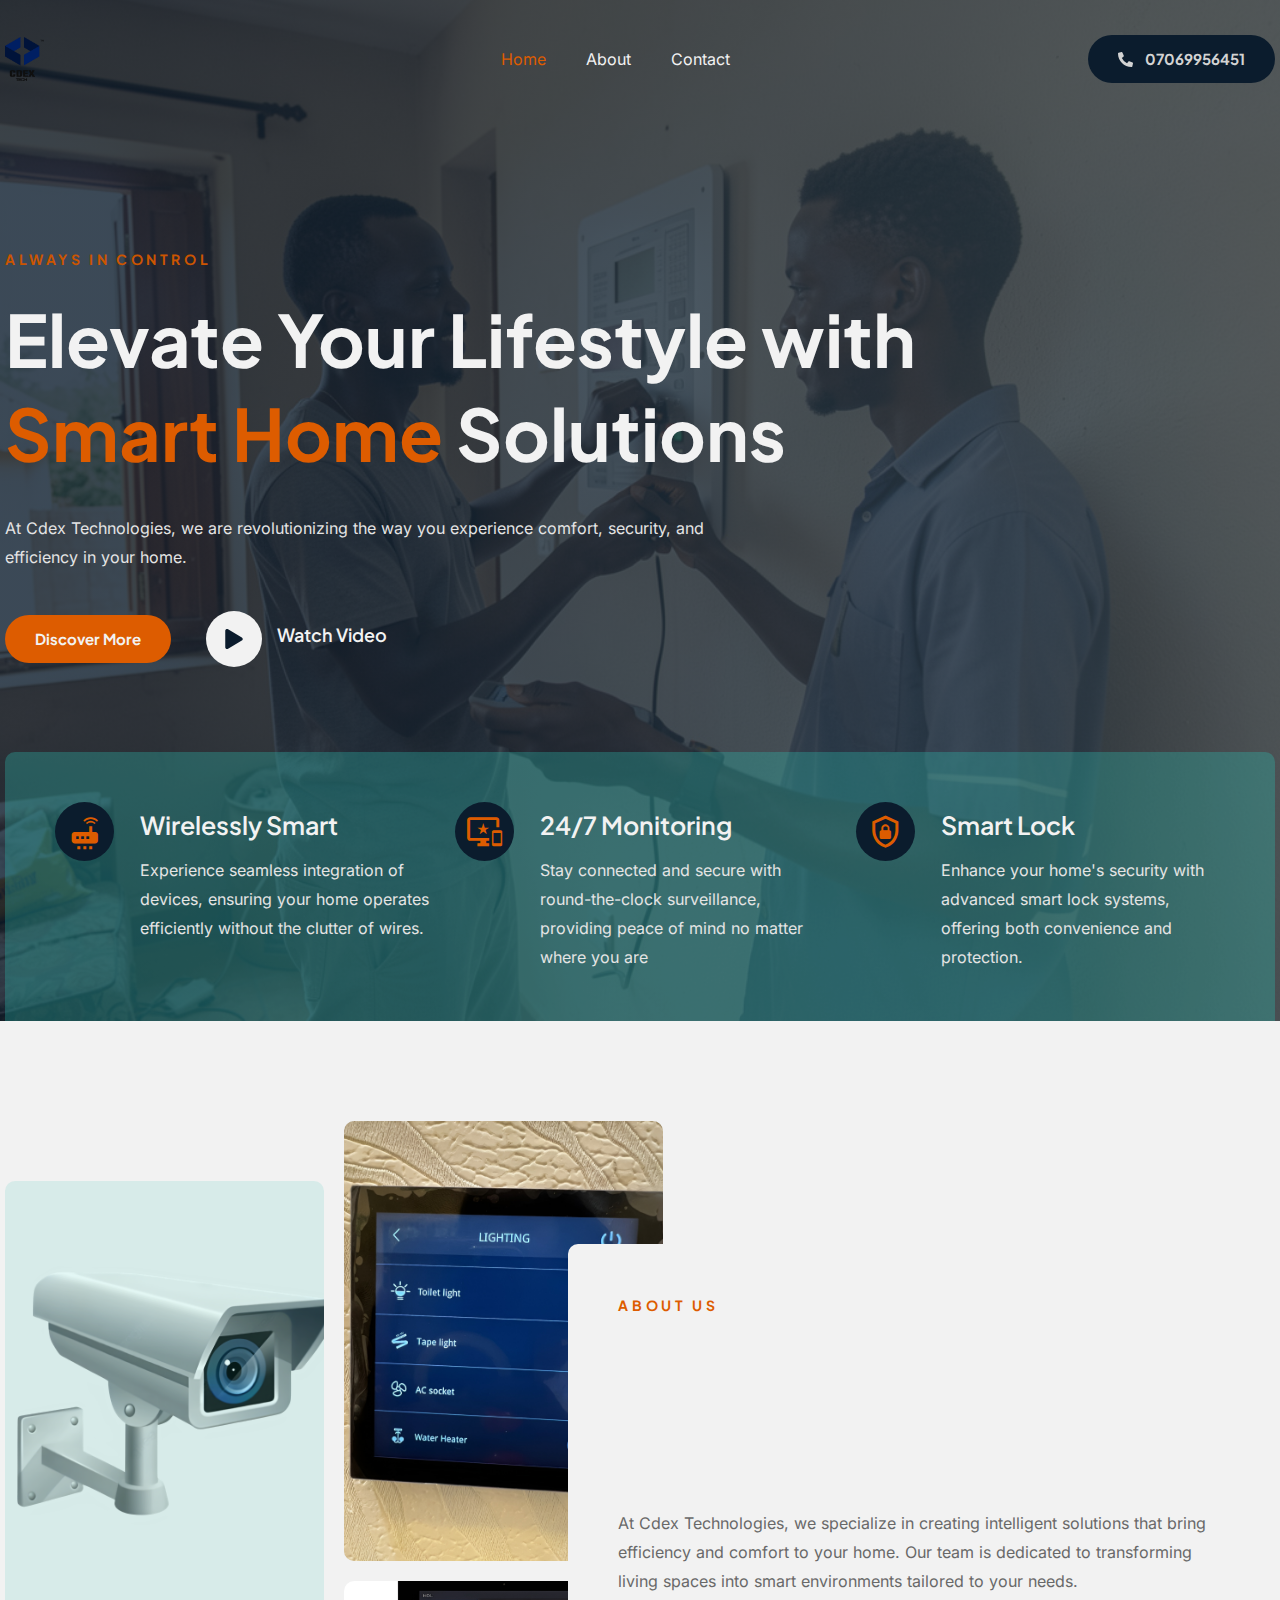
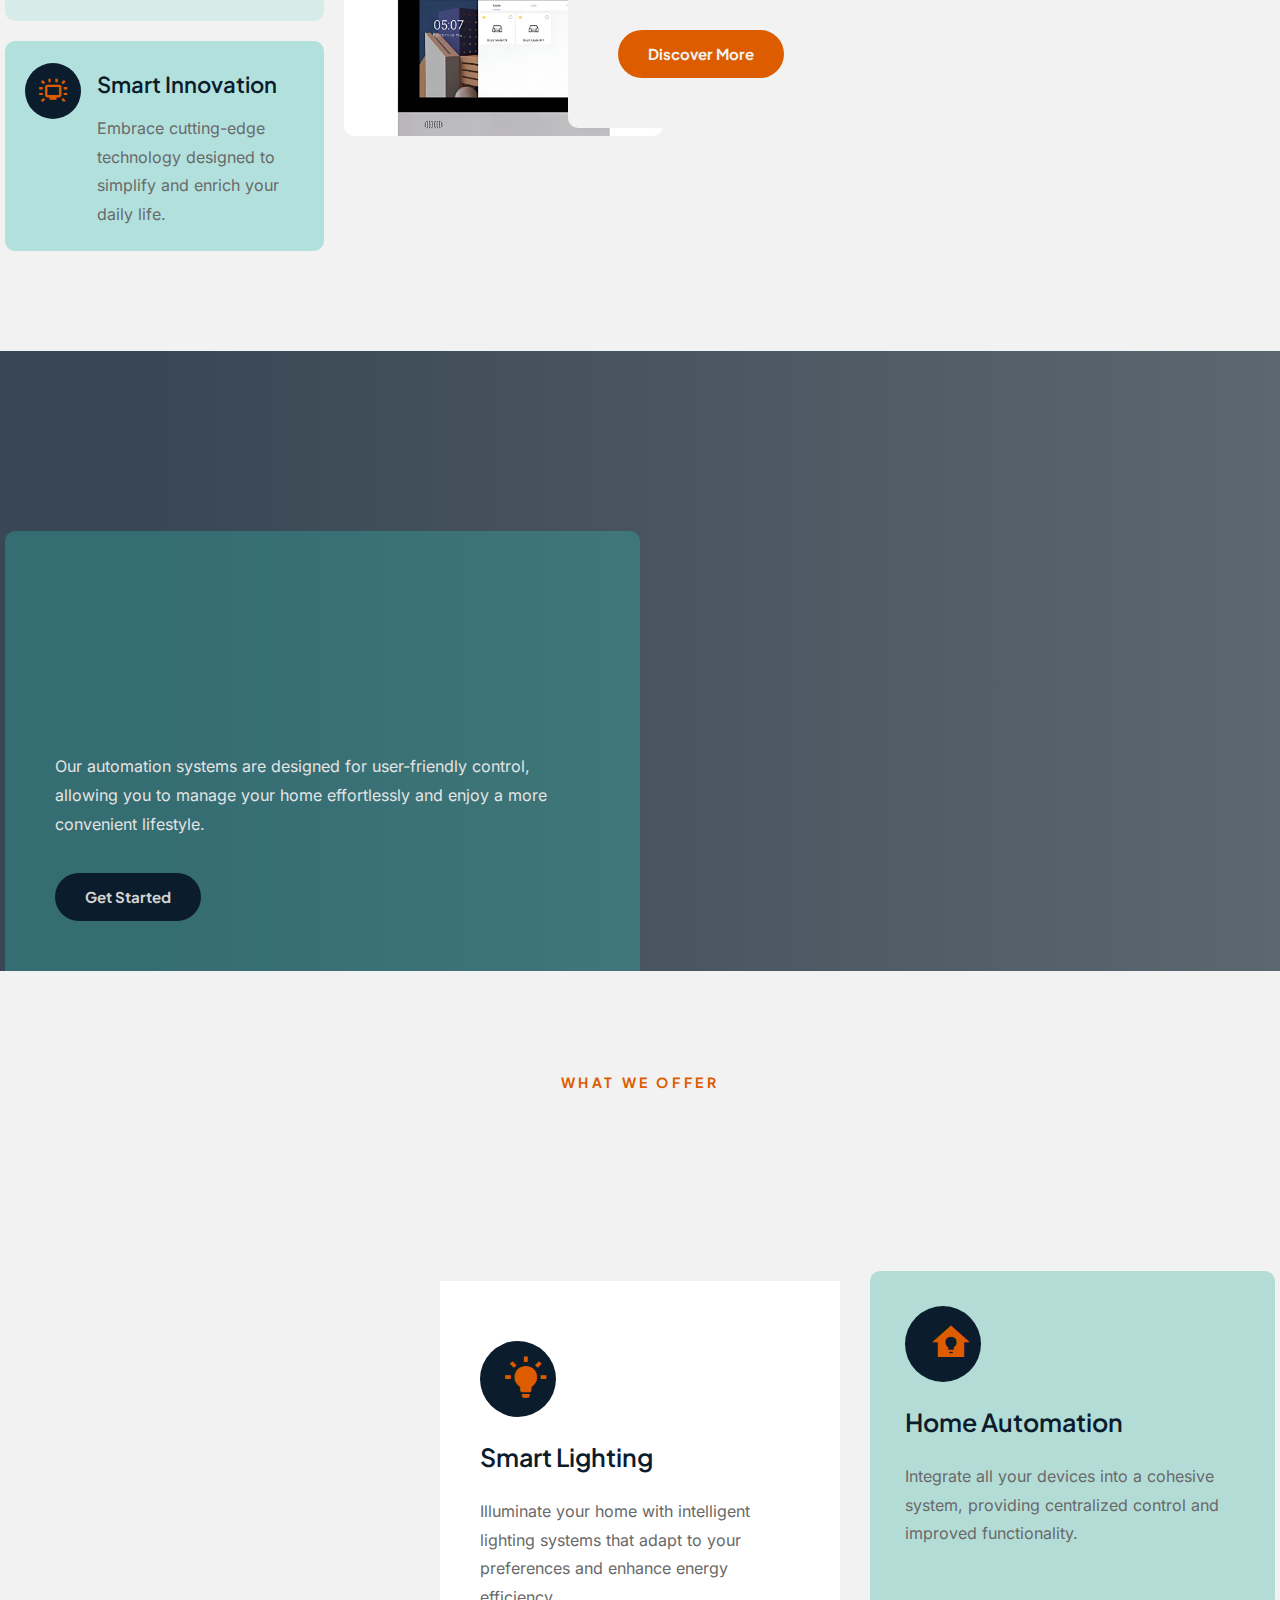
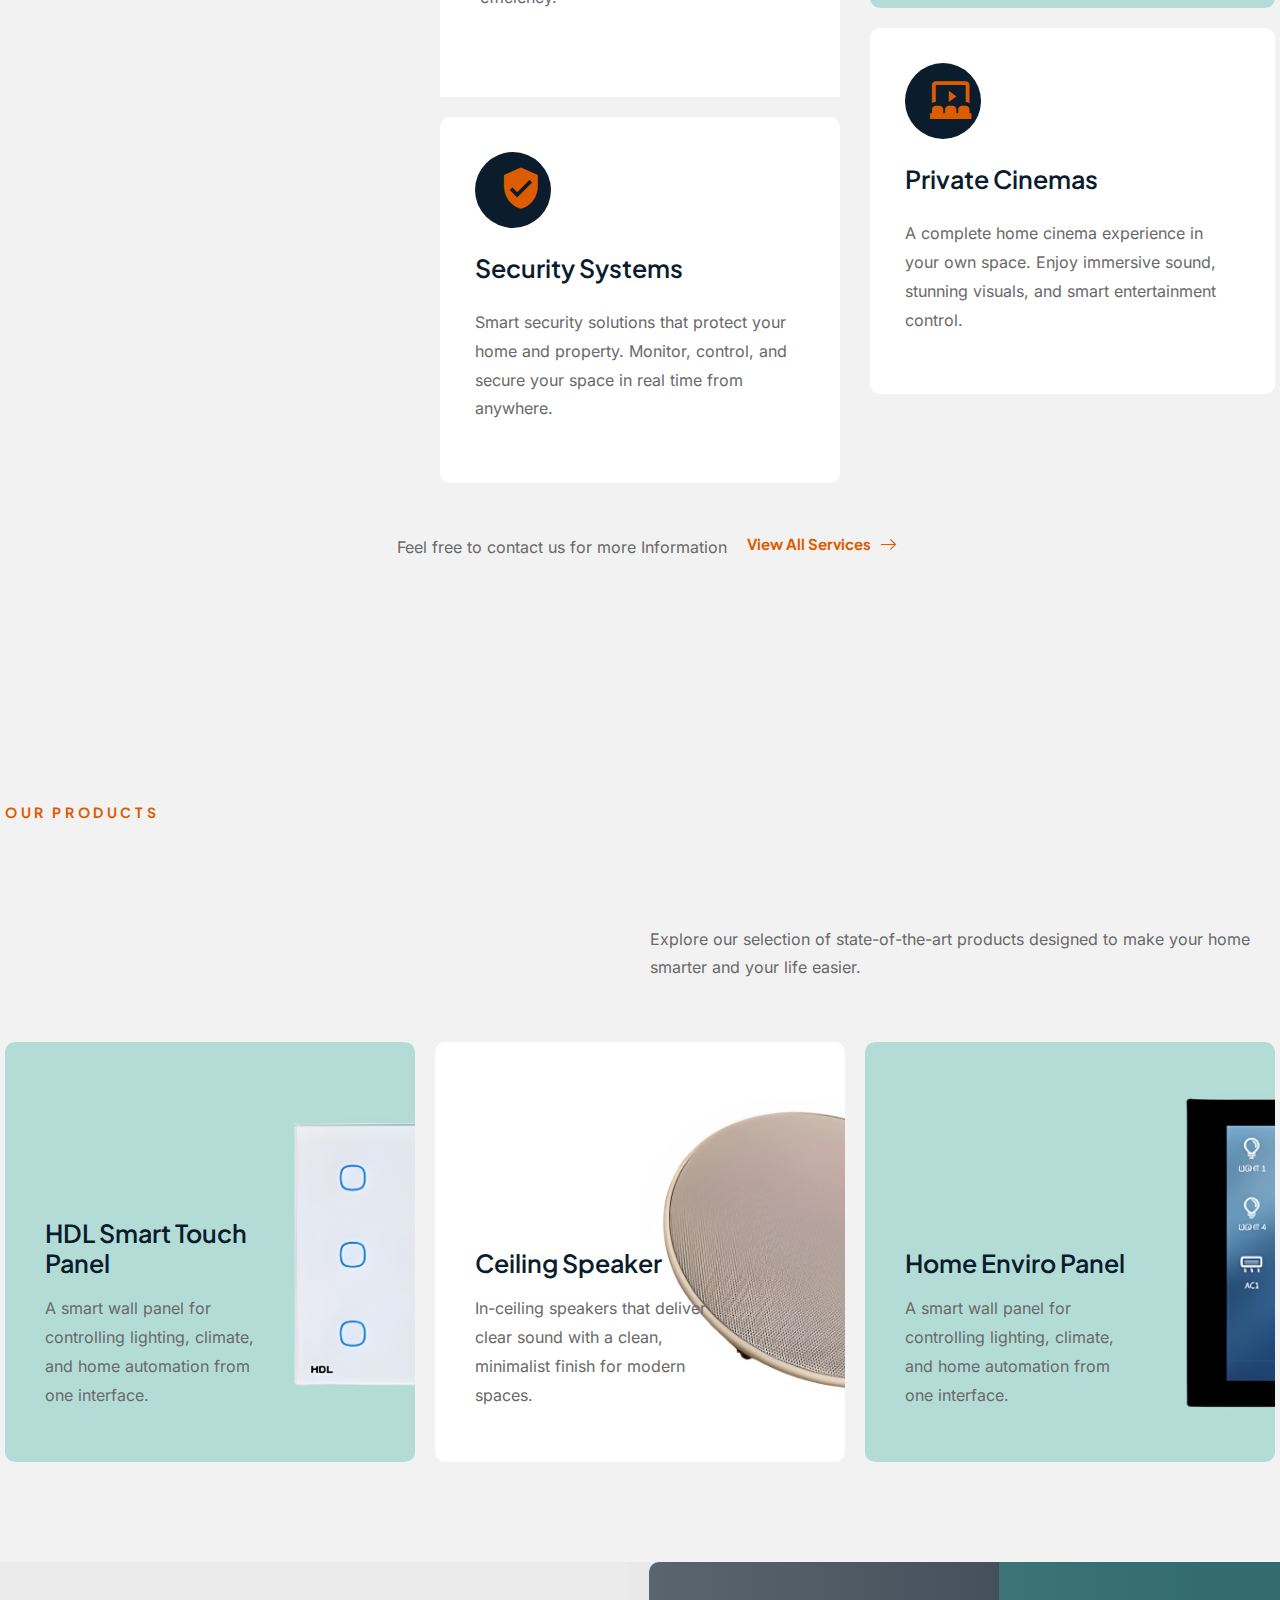
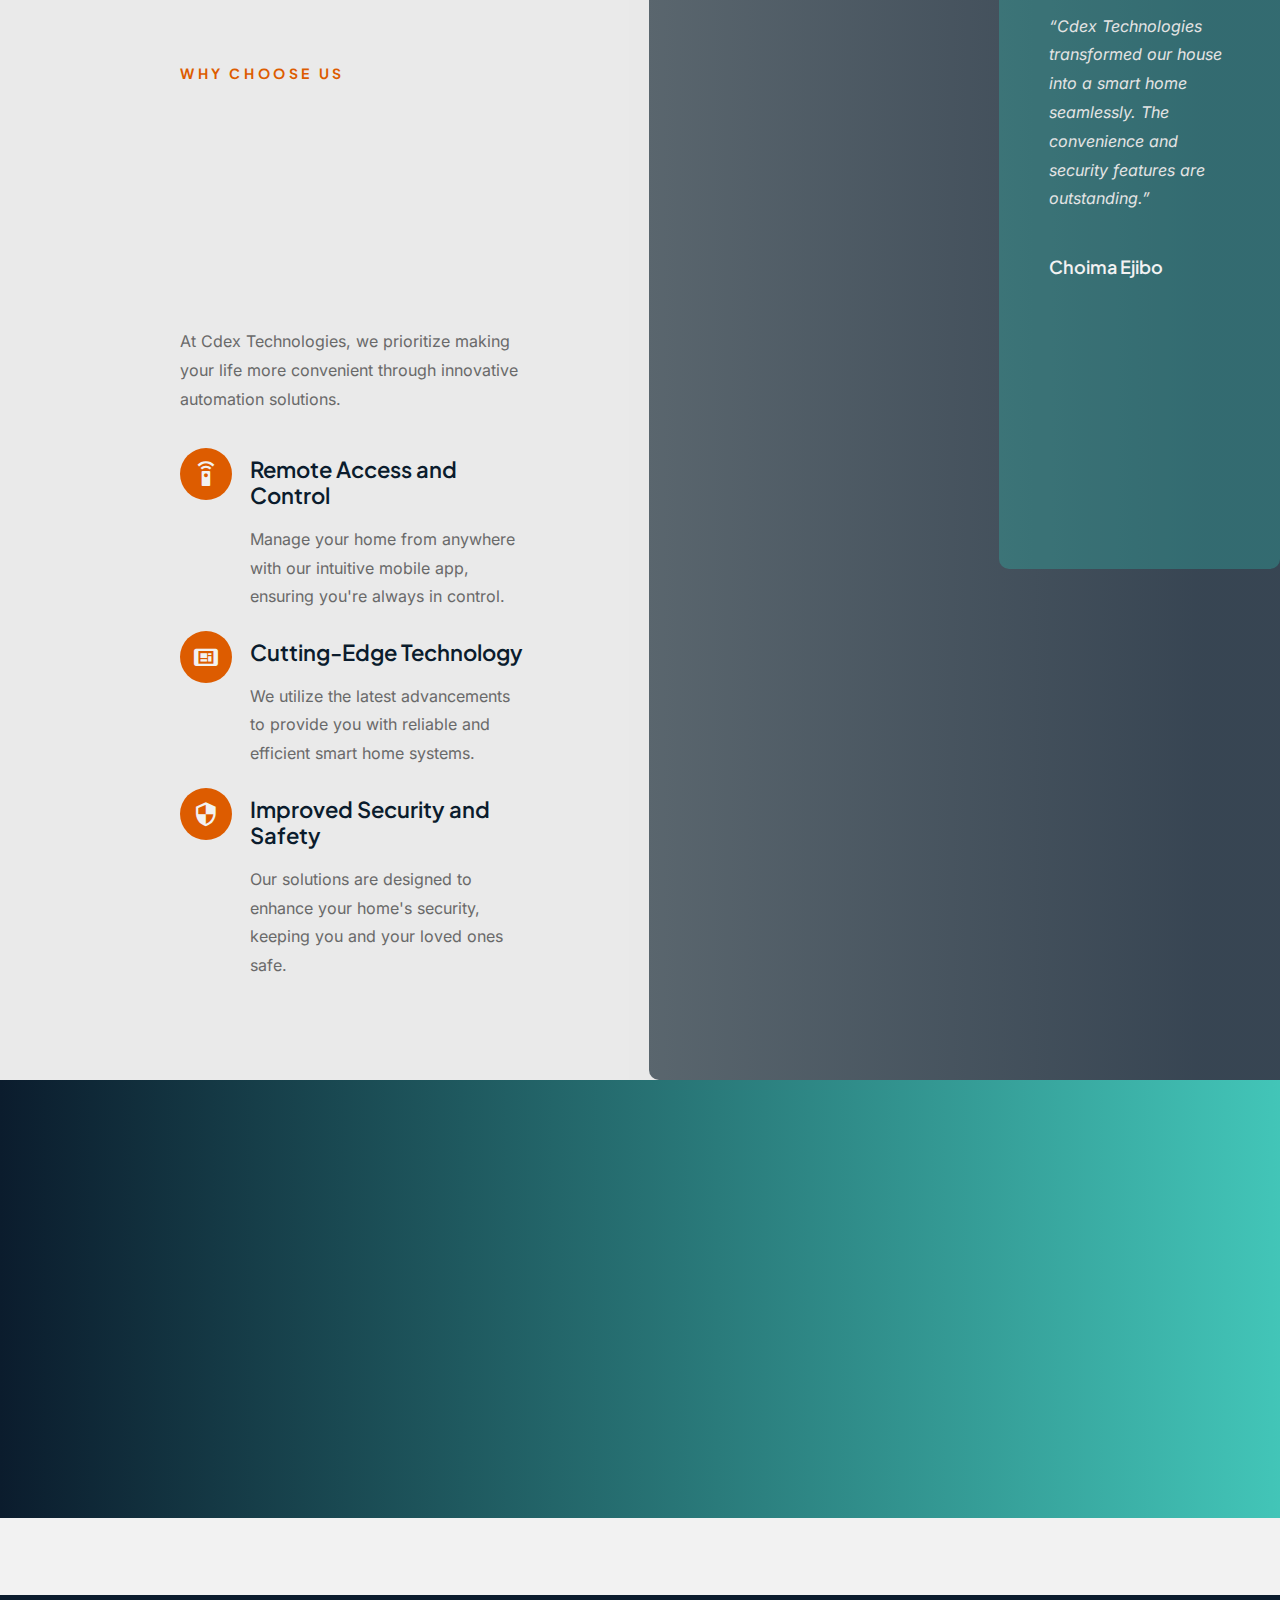
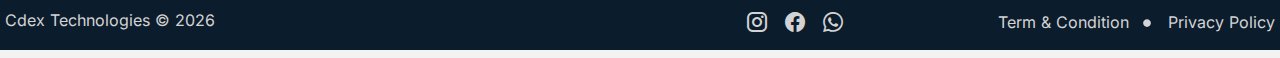
<file: cdex/home/index.html>
<!DOCTYPE html>
<html lang="en-US">

<head>
	<meta charset="UTF-8">
	<meta name="viewport" content="width=device-width, initial-scale=1.0" />
	<title>Home &#8211; Cdex Technologies</title>
	<meta name='robots' content='max-image-preview:large' />
	<link rel="alternate" type="application/rss+xml" title="Cdex Technologies &raquo; Feed"
		href="../../feed/index.rss" />
	<link rel="alternate" type="application/rss+xml" title="Cdex Technologies &raquo; Comments Feed"
		href="../../comments/feed/index.rss" />
	<script>
		window._wpemojiSettings = {
			"baseUrl": "https:\/\/s.w.org\/images\/core\/emoji\/15.0.3\/72x72\/",
			"ext": ".png",
			"svgUrl": "https:\/\/s.w.org\/images\/core\/emoji\/15.0.3\/svg\/",
			"svgExt": ".svg",
			"source": {
				"concatemoji": "https:\/\/ronie.foxcreation.net\/Cdex Technologies\/wp-includes\/js\/wp-emoji-release.min.js?ver=6.6.2"
			}
		};
		/*! This file is auto-generated */
		! function (i, n) {
			var o, s, e;

			function c(e) {
				try {
					var t = {
						supportTests: e,
						timestamp: (new Date).valueOf()
					};
					sessionStorage.setItem(o, JSON.stringify(t))
				} catch (e) {}
			}

			function p(e, t, n) {
				e.clearRect(0, 0, e.canvas.width, e.canvas.height), e.fillText(t, 0, 0);
				var t = new Uint32Array(e.getImageData(0, 0, e.canvas.width, e.canvas.height).data),
					r = (e.clearRect(0, 0, e.canvas.width, e.canvas.height), e.fillText(n, 0, 0), new Uint32Array(e
						.getImageData(0, 0, e.canvas.width, e.canvas.height).data));
				return t.every(function (e, t) {
					return e === r[t]
				})
			}

			function u(e, t, n) {
				switch (t) {
					case "flag":
						return n(e, "\ud83c\udff3\ufe0f\u200d\u26a7\ufe0f", "\ud83c\udff3\ufe0f\u200b\u26a7\ufe0f") ? !1 : !n(
							e, "\ud83c\uddfa\ud83c\uddf3", "\ud83c\uddfa\u200b\ud83c\uddf3") && !n(e,
							"\ud83c\udff4\udb40\udc67\udb40\udc62\udb40\udc65\udb40\udc6e\udb40\udc67\udb40\udc7f",
							"\ud83c\udff4\u200b\udb40\udc67\u200b\udb40\udc62\u200b\udb40\udc65\u200b\udb40\udc6e\u200b\udb40\udc67\u200b\udb40\udc7f"
							);
					case "emoji":
						return !n(e, "\ud83d\udc26\u200d\u2b1b", "\ud83d\udc26\u200b\u2b1b")
				}
				return !1
			}

			function f(e, t, n) {
				var r = "undefined" != typeof WorkerGlobalScope && self instanceof WorkerGlobalScope ? new OffscreenCanvas(
						300, 150) : i.createElement("canvas"),
					a = r.getContext("2d", {
						willReadFrequently: !0
					}),
					o = (a.textBaseline = "top", a.font = "600 32px Arial", {});
				return e.forEach(function (e) {
					o[e] = t(a, e, n)
				}), o
			}

			function t(e) {
				var t = i.createElement("script");
				t.src = e, t.defer = !0, i.head.appendChild(t)
			}
			"undefined" != typeof Promise && (o = "wpEmojiSettingsSupports", s = ["flag", "emoji"], n.supports = {
				everything: !0,
				everythingExceptFlag: !0
			}, e = new Promise(function (e) {
				i.addEventListener("DOMContentLoaded", e, {
					once: !0
				})
			}), new Promise(function (t) {
				var n = function () {
					try {
						var e = JSON.parse(sessionStorage.getItem(o));
						if ("object" == typeof e && "number" == typeof e.timestamp && (new Date).valueOf() < e
							.timestamp + 604800 && "object" == typeof e.supportTests) return e.supportTests
					} catch (e) {}
					return null
				}();
				if (!n) {
					if ("undefined" != typeof Worker && "undefined" != typeof OffscreenCanvas && "undefined" !=
						typeof URL && URL.createObjectURL && "undefined" != typeof Blob) try {
						var e = "postMessage(" + f.toString() + "(" + [JSON.stringify(s), u.toString(), p
								.toString()
							].join(",") + "));",
							r = new Blob([e], {
								type: "text/javascript"
							}),
							a = new Worker(URL.createObjectURL(r), {
								name: "wpTestEmojiSupports"
							});
						return void(a.onmessage = function (e) {
							c(n = e.data), a.terminate(), t(n)
						})
					} catch (e) {}
					c(n = f(s, u, p))
				}
				t(n)
			}).then(function (e) {
				for (var t in e) n.supports[t] = e[t], n.supports.everything = n.supports.everything && n
					.supports[t], "flag" !== t && (n.supports.everythingExceptFlag = n.supports
						.everythingExceptFlag && n.supports[t]);
				n.supports.everythingExceptFlag = n.supports.everythingExceptFlag && !n.supports.flag, n
					.DOMReady = !1, n.readyCallback = function () {
						n.DOMReady = !0
					}
			}).then(function () {
				return e
			}).then(function () {
				var e;
				n.supports.everything || (n.readyCallback(), (e = n.source || {}).concatemoji ? t(e.concatemoji) :
					e.wpemoji && e.twemoji && (t(e.twemoji), t(e.wpemoji)))
			}))
		}((window, document), window._wpemojiSettings);
	</script>
	<link rel='stylesheet' id='elementor-frontend-css'
		href='../../wp-content/plugins/elementor/assets/css/frontend.min%EF%B9%96ver=3.29.2.css' media='all' />
	<link rel='stylesheet' id='elementor-post-2282-css'
		href='../../wp-content/uploads/sites/7/elementor/css/post-2282%EF%B9%96ver=1732858660.css' media='all' />
	<link rel='stylesheet' id='elementor-post-2515-css'
		href='../../wp-content/uploads/sites/7/elementor/css/post-2515%EF%B9%96ver=1732858660.css' media='all' />
	<style id='wp-emoji-styles-inline-css'>
		img.wp-smiley,
		img.emoji {
			display: inline !important;
			border: none !important;
			box-shadow: none !important;
			height: 1em !important;
			width: 1em !important;
			margin: 0 0.07em !important;
			vertical-align: -0.1em !important;
			background: none !important;
			padding: 0 !important;
		}
	</style>
	<style id='global-styles-inline-css'>
		:root {
			--wp--preset--aspect-ratio--square: 1;
			--wp--preset--aspect-ratio--4-3: 4/3;
			--wp--preset--aspect-ratio--3-4: 3/4;
			--wp--preset--aspect-ratio--3-2: 3/2;
			--wp--preset--aspect-ratio--2-3: 2/3;
			--wp--preset--aspect-ratio--16-9: 16/9;
			--wp--preset--aspect-ratio--9-16: 9/16;
			--wp--preset--color--black: #000000;
			--wp--preset--color--cyan-bluish-gray: #abb8c3;
			--wp--preset--color--white: #ffffff;
			--wp--preset--color--pale-pink: #f78da7;
			--wp--preset--color--vivid-red: #cf2e2e;
			--wp--preset--color--luminous-vivid-orange: #ff6900;
			--wp--preset--color--luminous-vivid-amber: #fcb900;
			--wp--preset--color--light-green-cyan: #7bdcb5;
			--wp--preset--color--vivid-green-cyan: #00d084;
			--wp--preset--color--pale-cyan-blue: #8ed1fc;
			--wp--preset--color--vivid-cyan-blue: #0693e3;
			--wp--preset--color--vivid-purple: #9b51e0;
			--wp--preset--gradient--vivid-cyan-blue-to-vivid-purple: linear-gradient(135deg, rgba(6, 147, 227, 1) 0%, rgb(155, 81, 224) 100%);
			--wp--preset--gradient--light-green-cyan-to-vivid-green-cyan: linear-gradient(135deg, rgb(122, 220, 180) 0%, rgb(0, 208, 130) 100%);
			--wp--preset--gradient--luminous-vivid-amber-to-luminous-vivid-orange: linear-gradient(135deg, rgba(252, 185, 0, 1) 0%, rgba(255, 105, 0, 1) 100%);
			--wp--preset--gradient--luminous-vivid-orange-to-vivid-red: linear-gradient(135deg, rgba(255, 105, 0, 1) 0%, rgb(207, 46, 46) 100%);
			--wp--preset--gradient--very-light-gray-to-cyan-bluish-gray: linear-gradient(135deg, rgb(238, 238, 238) 0%, rgb(169, 184, 195) 100%);
			--wp--preset--gradient--cool-to-warm-spectrum: linear-gradient(135deg, rgb(74, 234, 220) 0%, rgb(151, 120, 209) 20%, rgb(207, 42, 186) 40%, rgb(238, 44, 130) 60%, rgb(251, 105, 98) 80%, rgb(254, 248, 76) 100%);
			--wp--preset--gradient--blush-light-purple: linear-gradient(135deg, rgb(255, 206, 236) 0%, rgb(152, 150, 240) 100%);
			--wp--preset--gradient--blush-bordeaux: linear-gradient(135deg, rgb(254, 205, 165) 0%, rgb(254, 45, 45) 50%, rgb(107, 0, 62) 100%);
			--wp--preset--gradient--luminous-dusk: linear-gradient(135deg, rgb(255, 203, 112) 0%, rgb(199, 81, 192) 50%, rgb(65, 88, 208) 100%);
			--wp--preset--gradient--pale-ocean: linear-gradient(135deg, rgb(255, 245, 203) 0%, rgb(182, 227, 212) 50%, rgb(51, 167, 181) 100%);
			--wp--preset--gradient--electric-grass: linear-gradient(135deg, rgb(202, 248, 128) 0%, rgb(113, 206, 126) 100%);
			--wp--preset--gradient--midnight: linear-gradient(135deg, rgb(2, 3, 129) 0%, rgb(40, 116, 252) 100%);
			--wp--preset--font-size--small: 13px;
			--wp--preset--font-size--medium: 20px;
			--wp--preset--font-size--large: 36px;
			--wp--preset--font-size--x-large: 42px;
			--wp--preset--spacing--20: 0.44rem;
			--wp--preset--spacing--30: 0.67rem;
			--wp--preset--spacing--40: 1rem;
			--wp--preset--spacing--50: 1.5rem;
			--wp--preset--spacing--60: 2.25rem;
			--wp--preset--spacing--70: 3.38rem;
			--wp--preset--spacing--80: 5.06rem;
			--wp--preset--shadow--natural: 6px 6px 9px rgba(0, 0, 0, 0.2);
			--wp--preset--shadow--deep: 12px 12px 50px rgba(0, 0, 0, 0.4);
			--wp--preset--shadow--sharp: 6px 6px 0px rgba(0, 0, 0, 0.2);
			--wp--preset--shadow--outlined: 6px 6px 0px -3px rgba(255, 255, 255, 1), 6px 6px rgba(0, 0, 0, 1);
			--wp--preset--shadow--crisp: 6px 6px 0px rgba(0, 0, 0, 1);
		}

		:root {
			--wp--style--global--content-size: 800px;
			--wp--style--global--wide-size: 1200px;
		}

		:where(body) {
			margin: 0;
		}

		.wp-site-blocks>.alignleft {
			float: left;
			margin-right: 2em;
		}

		.wp-site-blocks>.alignright {
			float: right;
			margin-left: 2em;
		}

		.wp-site-blocks>.aligncenter {
			justify-content: center;
			margin-left: auto;
			margin-right: auto;
		}

		:where(.wp-site-blocks)>* {
			margin-block-start: 24px;
			margin-block-end: 0;
		}

		:where(.wp-site-blocks)> :first-child {
			margin-block-start: 0;
		}

		:where(.wp-site-blocks)> :last-child {
			margin-block-end: 0;
		}

		:root {
			--wp--style--block-gap: 24px;
		}

		:root :where(.is-layout-flow)> :first-child {
			margin-block-start: 0;
		}

		:root :where(.is-layout-flow)> :last-child {
			margin-block-end: 0;
		}

		:root :where(.is-layout-flow)>* {
			margin-block-start: 24px;
			margin-block-end: 0;
		}

		:root :where(.is-layout-constrained)> :first-child {
			margin-block-start: 0;
		}

		:root :where(.is-layout-constrained)> :last-child {
			margin-block-end: 0;
		}

		:root :where(.is-layout-constrained)>* {
			margin-block-start: 24px;
			margin-block-end: 0;
		}

		:root :where(.is-layout-flex) {
			gap: 24px;
		}

		:root :where(.is-layout-grid) {
			gap: 24px;
		}

		.is-layout-flow>.alignleft {
			float: left;
			margin-inline-start: 0;
			margin-inline-end: 2em;
		}

		.is-layout-flow>.alignright {
			float: right;
			margin-inline-start: 2em;
			margin-inline-end: 0;
		}

		.is-layout-flow>.aligncenter {
			margin-left: auto !important;
			margin-right: auto !important;
		}

		.is-layout-constrained>.alignleft {
			float: left;
			margin-inline-start: 0;
			margin-inline-end: 2em;
		}

		.is-layout-constrained>.alignright {
			float: right;
			margin-inline-start: 2em;
			margin-inline-end: 0;
		}

		.is-layout-constrained>.aligncenter {
			margin-left: auto !important;
			margin-right: auto !important;
		}

		.is-layout-constrained> :where(:not(.alignleft):not(.alignright):not(.alignfull)) {
			max-width: var(--wp--style--global--content-size);
			margin-left: auto !important;
			margin-right: auto !important;
		}

		.is-layout-constrained>.alignwide {
			max-width: var(--wp--style--global--wide-size);
		}

		body .is-layout-flex {
			display: flex;
		}

		.is-layout-flex {
			flex-wrap: wrap;
			align-items: center;
		}

		.is-layout-flex> :is(*, div) {
			margin: 0;
		}

		body .is-layout-grid {
			display: grid;
		}

		.is-layout-grid> :is(*, div) {
			margin: 0;
		}

		body {
			padding-top: 0px;
			padding-right: 0px;
			padding-bottom: 0px;
			padding-left: 0px;
		}

		a:where(:not(.wp-element-button)) {
			text-decoration: underline;
		}

		:root :where(.wp-element-button, .wp-block-button__link) {
			background-color: #32373c;
			border-width: 0;
			color: #fff;
			font-family: inherit;
			font-size: inherit;
			line-height: inherit;
			padding: calc(0.667em + 2px) calc(1.333em + 2px);
			text-decoration: none;
		}

		.has-black-color {
			color: var(--wp--preset--color--black) !important;
		}

		.has-cyan-bluish-gray-color {
			color: var(--wp--preset--color--cyan-bluish-gray) !important;
		}

		.has-white-color {
			color: var(--wp--preset--color--white) !important;
		}

		.has-pale-pink-color {
			color: var(--wp--preset--color--pale-pink) !important;
		}

		.has-vivid-red-color {
			color: var(--wp--preset--color--vivid-red) !important;
		}

		.has-luminous-vivid-orange-color {
			color: var(--wp--preset--color--luminous-vivid-orange) !important;
		}

		.has-luminous-vivid-amber-color {
			color: var(--wp--preset--color--luminous-vivid-amber) !important;
		}

		.has-light-green-cyan-color {
			color: var(--wp--preset--color--light-green-cyan) !important;
		}

		.has-vivid-green-cyan-color {
			color: var(--wp--preset--color--vivid-green-cyan) !important;
		}

		.has-pale-cyan-blue-color {
			color: var(--wp--preset--color--pale-cyan-blue) !important;
		}

		.has-vivid-cyan-blue-color {
			color: var(--wp--preset--color--vivid-cyan-blue) !important;
		}

		.has-vivid-purple-color {
			color: var(--wp--preset--color--vivid-purple) !important;
		}

		.has-black-background-color {
			background-color: var(--wp--preset--color--black) !important;
		}

		.has-cyan-bluish-gray-background-color {
			background-color: var(--wp--preset--color--cyan-bluish-gray) !important;
		}

		.has-white-background-color {
			background-color: var(--wp--preset--color--white) !important;
		}

		.has-pale-pink-background-color {
			background-color: var(--wp--preset--color--pale-pink) !important;
		}

		.has-vivid-red-background-color {
			background-color: var(--wp--preset--color--vivid-red) !important;
		}

		.has-luminous-vivid-orange-background-color {
			background-color: var(--wp--preset--color--luminous-vivid-orange) !important;
		}

		.has-luminous-vivid-amber-background-color {
			background-color: var(--wp--preset--color--luminous-vivid-amber) !important;
		}

		.has-light-green-cyan-background-color {
			background-color: var(--wp--preset--color--light-green-cyan) !important;
		}

		.has-vivid-green-cyan-background-color {
			background-color: var(--wp--preset--color--vivid-green-cyan) !important;
		}

		.has-pale-cyan-blue-background-color {
			background-color: var(--wp--preset--color--pale-cyan-blue) !important;
		}

		.has-vivid-cyan-blue-background-color {
			background-color: var(--wp--preset--color--vivid-cyan-blue) !important;
		}

		.has-vivid-purple-background-color {
			background-color: var(--wp--preset--color--vivid-purple) !important;
		}

		.has-black-border-color {
			border-color: var(--wp--preset--color--black) !important;
		}

		.has-cyan-bluish-gray-border-color {
			border-color: var(--wp--preset--color--cyan-bluish-gray) !important;
		}

		.has-white-border-color {
			border-color: var(--wp--preset--color--white) !important;
		}

		.has-pale-pink-border-color {
			border-color: var(--wp--preset--color--pale-pink) !important;
		}

		.has-vivid-red-border-color {
			border-color: var(--wp--preset--color--vivid-red) !important;
		}

		.has-luminous-vivid-orange-border-color {
			border-color: var(--wp--preset--color--luminous-vivid-orange) !important;
		}

		.has-luminous-vivid-amber-border-color {
			border-color: var(--wp--preset--color--luminous-vivid-amber) !important;
		}

		.has-light-green-cyan-border-color {
			border-color: var(--wp--preset--color--light-green-cyan) !important;
		}

		.has-vivid-green-cyan-border-color {
			border-color: var(--wp--preset--color--vivid-green-cyan) !important;
		}

		.has-pale-cyan-blue-border-color {
			border-color: var(--wp--preset--color--pale-cyan-blue) !important;
		}

		.has-vivid-cyan-blue-border-color {
			border-color: var(--wp--preset--color--vivid-cyan-blue) !important;
		}

		.has-vivid-purple-border-color {
			border-color: var(--wp--preset--color--vivid-purple) !important;
		}

		.has-vivid-cyan-blue-to-vivid-purple-gradient-background {
			background: var(--wp--preset--gradient--vivid-cyan-blue-to-vivid-purple) !important;
		}

		.has-light-green-cyan-to-vivid-green-cyan-gradient-background {
			background: var(--wp--preset--gradient--light-green-cyan-to-vivid-green-cyan) !important;
		}

		.has-luminous-vivid-amber-to-luminous-vivid-orange-gradient-background {
			background: var(--wp--preset--gradient--luminous-vivid-amber-to-luminous-vivid-orange) !important;
		}

		.has-luminous-vivid-orange-to-vivid-red-gradient-background {
			background: var(--wp--preset--gradient--luminous-vivid-orange-to-vivid-red) !important;
		}

		.has-very-light-gray-to-cyan-bluish-gray-gradient-background {
			background: var(--wp--preset--gradient--very-light-gray-to-cyan-bluish-gray) !important;
		}

		.has-cool-to-warm-spectrum-gradient-background {
			background: var(--wp--preset--gradient--cool-to-warm-spectrum) !important;
		}

		.has-blush-light-purple-gradient-background {
			background: var(--wp--preset--gradient--blush-light-purple) !important;
		}

		.has-blush-bordeaux-gradient-background {
			background: var(--wp--preset--gradient--blush-bordeaux) !important;
		}

		.has-luminous-dusk-gradient-background {
			background: var(--wp--preset--gradient--luminous-dusk) !important;
		}

		.has-pale-ocean-gradient-background {
			background: var(--wp--preset--gradient--pale-ocean) !important;
		}

		.has-electric-grass-gradient-background {
			background: var(--wp--preset--gradient--electric-grass) !important;
		}

		.has-midnight-gradient-background {
			background: var(--wp--preset--gradient--midnight) !important;
		}

		.has-small-font-size {
			font-size: var(--wp--preset--font-size--small) !important;
		}

		.has-medium-font-size {
			font-size: var(--wp--preset--font-size--medium) !important;
		}

		.has-large-font-size {
			font-size: var(--wp--preset--font-size--large) !important;
		}

		.has-x-large-font-size {
			font-size: var(--wp--preset--font-size--x-large) !important;
		}

		:root :where(.wp-block-pullquote) {
			font-size: 1.5em;
			line-height: 1.6;
		}
	</style>
	<link rel='stylesheet' id='template-kit-export-css'
		href='../../wp-content/plugins/template-kit-export/assets/public/template-kit-export-public%EF%B9%96ver=1.0.23.css'
		media='all' />
	<link rel='stylesheet' id='cute-alert-css'
		href='../../wp-content/plugins/metform/public/assets/lib/cute-alert/style%EF%B9%96ver=4.0.0.css' media='all' />
	<link rel='stylesheet' id='text-editor-style-css'
		href='../../wp-content/plugins/metform/public/assets/css/text-editor%EF%B9%96ver=4.0.0.css' media='all' />
	<link rel='stylesheet' id='hello-elementor-css'
		href='../../wp-content/themes/hello-elementor/assets/css/reset%EF%B9%96ver=3.4.4.css' media='all' />
	<link rel='stylesheet' id='hello-elementor-theme-style-css'
		href='../../wp-content/themes/hello-elementor/assets/css/theme%EF%B9%96ver=3.4.4.css' media='all' />
	<link rel='stylesheet' id='hello-elementor-header-footer-css'
		href='../../wp-content/themes/hello-elementor/assets/css/header-footer%EF%B9%96ver=3.4.4.css' media='all' />
	<link rel='stylesheet' id='elementor-post-4-css'
		href='../../wp-content/uploads/sites/7/elementor/css/post-4%EF%B9%96ver=1732858660.css' media='all' />
	<link rel='stylesheet' id='widget-heading-css'
		href='../../wp-content/plugins/elementor/assets/css/widget-heading.min%EF%B9%96ver=3.29.2.css' media='all' />
	<link rel='stylesheet' id='e-animation-fadeInUp-css'
		href='../../wp-content/plugins/elementor/assets/lib/animations/styles/fadeInUp.min%EF%B9%96ver=3.29.2.css'
		media='all' />
	<link rel='stylesheet' id='widget-text-editor-css'
		href='../../wp-content/plugins/elementor/assets/css/widget-text-editor.min%EF%B9%96ver=3.29.2.css'
		media='all' />
	<link rel='stylesheet' id='widget-icon-box-css'
		href='../../wp-content/plugins/elementor/assets/css/widget-icon-box.min%EF%B9%96ver=3.29.2.css' media='all' />
	<link rel='stylesheet' id='e-animation-float-css'
		href='../../wp-content/plugins/elementor/assets/lib/animations/styles/e-animation-float.min%EF%B9%96ver=3.29.2.css'
		media='all' />
	<link rel='stylesheet' id='widget-image-box-css'
		href='../../wp-content/plugins/elementor/assets/css/widget-image-box.min%EF%B9%96ver=3.29.2.css' media='all' />
	<link rel='stylesheet' id='widget-icon-list-css'
		href='../../wp-content/plugins/elementor/assets/css/widget-icon-list.min%EF%B9%96ver=3.29.2.css' media='all' />
	<link rel='stylesheet' id='widget-image-css'
		href='../../wp-content/plugins/elementor/assets/css/widget-image.min%EF%B9%96ver=3.29.2.css' media='all' />
	<link rel='stylesheet' id='elementor-post-5-css'
		href='../../wp-content/uploads/sites/7/elementor/css/post-5%EF%B9%96ver=1732858660.css' media='all' />
	<link rel='stylesheet' id='ekit-widget-styles-css'
		href='../../wp-content/plugins/elementskit-lite/widgets/init/assets/css/widget-styles%EF%B9%96ver=3.5.4.css'
		media='all' />
	<link rel='stylesheet' id='ekit-responsive-css'
		href='../../wp-content/plugins/elementskit-lite/widgets/init/assets/css/responsive%EF%B9%96ver=3.5.4.css'
		media='all' />
	<link rel='stylesheet' id='elementor-gf-local-plusjakartasans-css'
		href='../../wp-content/uploads/sites/7/elementor/google-fonts/css/plusjakartasans%EF%B9%96ver=1742222015.css'
		media='all' />
	<link rel='stylesheet' id='elementor-gf-local-inter-css'
		href='../../wp-content/uploads/sites/7/elementor/google-fonts/css/inter%EF%B9%96ver=1742222048.css'
		media='all' />
	<link rel='stylesheet' id='elementor-icons-ekiticons-css'
		href='../../wp-content/plugins/elementskit-lite/modules/elementskit-icon-pack/assets/css/ekiticons%EF%B9%96ver=3.5.4.css'
		media='all' />
	<link rel='stylesheet' id='elementor-icons-skb_cife-elegant-icon-css'
		href='../../wp-content/plugins/skyboot-custom-icons-for-elementor/assets/css/elegant%EF%B9%96ver=1.1.0.css'
		media='all' />
	<link rel='stylesheet' id='elementor-icons-skb_cife-materialdesign-icon-css'
		href='../../wp-content/plugins/skyboot-custom-icons-for-elementor/assets/css/materialdesignicons.min%EF%B9%96ver=1.1.0.css'
		media='all' />
	<link rel='stylesheet' id='elementor-icons-skb_cife-icofont-icon-css'
		href='../../wp-content/plugins/skyboot-custom-icons-for-elementor/assets/css/icofont.min%EF%B9%96ver=1.1.0.css'
		media='all' />
	<link rel='stylesheet' id='elementor-icons-skb_cife-icomoon-icon-css'
		href='../../wp-content/plugins/skyboot-custom-icons-for-elementor/assets/css/icomoon%EF%B9%96ver=1.1.0.css'
		media='all' />
	<script src="../../wp-includes/js/jquery/jquery.min%EF%B9%96ver=3.7.1.js" id="jquery-core-js"></script>
	<script src="../../wp-includes/js/jquery/jquery-migrate.min%EF%B9%96ver=3.4.1.js" id="jquery-migrate-js"></script>
	<script
		src="../../wp-content/plugins/template-kit-export/assets/public/template-kit-export-public%EF%B9%96ver=1.0.23.js"
		id="template-kit-export-js"></script>
	<link rel="https://api.w.org/" href="../../wp-json/index.json" />
	<link rel="EditURI" type="application/rsd+xml" title="RSD" href="../../xmlrpc.php%EF%B9%96rsd.xml" />
	<meta name="generator" content="WordPress 6.6.2" />
	<link rel="canonical" href="index.html" />
	<link rel='shortlink' href='index.html' />
	<link rel="alternate" title="oEmbed (JSON)" type="application/json+oembed"
		href="../../wp-json/oembed/1.0/embed%EF%B9%96url=https%EF%B9%95%EA%A4%B7%EA%A4%B7ronie.foxcreation.net%EA%A4%B7Cdex Technologies%EA%A4%B7template-kit%EA%A4%B7home%EA%A4%B7.json" />
	<link rel="alternate" title="oEmbed (XML)" type="text/xml+oembed"
		href="../../wp-json/oembed/1.0/embed%EF%B9%96url=https%EF%B9%95%EA%A4%B7%EA%A4%B7ronie.foxcreation.net%EA%A4%B7Cdex Technologies%EA%A4%B7template-kit%EA%A4%B7home%EA%A4%B7&amp;format=xml.xml" />
	<meta name="generator"
		content="Elementor 3.29.2; features: e_font_icon_svg, additional_custom_breakpoints, e_local_google_fonts; settings: css_print_method-external, google_font-enabled, font_display-swap">
	<style>
		.e-con.e-parent:nth-of-type(n+4):not(.e-lazyloaded):not(.e-no-lazyload),
		.e-con.e-parent:nth-of-type(n+4):not(.e-lazyloaded):not(.e-no-lazyload) * {
			background-image: none !important;
		}

		@media screen and (max-height: 1024px) {

			.e-con.e-parent:nth-of-type(n+3):not(.e-lazyloaded):not(.e-no-lazyload),
			.e-con.e-parent:nth-of-type(n+3):not(.e-lazyloaded):not(.e-no-lazyload) * {
				background-image: none !important;
			}
		}

		@media screen and (max-height: 640px) {

			.e-con.e-parent:nth-of-type(n+2):not(.e-lazyloaded):not(.e-no-lazyload),
			.e-con.e-parent:nth-of-type(n+2):not(.e-lazyloaded):not(.e-no-lazyload) * {
				background-image: none !important;
			}
		}
	</style>
</head>

<body
	class="envato_tk_templates-template envato_tk_templates-template-elementor_header_footer single single-envato_tk_templates postid-5 wp-embed-responsive hello-elementor-default elementor-default elementor-template-full-width elementor-kit-4 elementor-page elementor-page-5">


	<a class="skip-link screen-reader-text" href="#content">
		Skip to content </a>


	<div class="ekit-template-content-markup ekit-template-content-header ekit-template-content-theme-support">
		<div data-elementor-type="wp-post" data-elementor-id="2282" class="elementor elementor-2282">
			<div class="elementor-element elementor-element-43d84aa e-flex e-con-boxed e-con e-parent" data-id="43d84aa"
				data-element_type="container" data-settings="{&quot;background_background&quot;:&quot;classic&quot;}">
				<div class="e-con-inner">
					<div class="elementor-element elementor-element-181f03b e-flex e-con-boxed e-con e-child"
						data-id="181f03b" data-element_type="container">
						<div class="e-con-inner">
							<div class="elementor-element elementor-element-b2508c8 e-con-full e-flex e-con e-child"
								data-id="b2508c8" data-element_type="container">
								<div class="elementor-element elementor-element-1054d6c elementor-widget elementor-widget-image"
									data-id="1054d6c" data-element_type="widget" data-widget_type="image.default">
									<div class="elementor-widget-container">
										<img fetchpriority="high" width="100px" height="172"
											src="../../wp-content/uploads/sites/7/2024/05/logo.png"
											class=" wp-image-2323" alt=""
										 style="
    width: 20%;
" /> </div>
								</div>
							</div>
							<div class="elementor-element elementor-element-75308bb e-con-full e-flex e-con e-child"
								data-id="75308bb" data-element_type="container">
								<div class="elementor-element elementor-element-569f0f3 elementor-widget elementor-widget-ekit-nav-menu"
									data-id="569f0f3" data-element_type="widget"
									data-widget_type="ekit-nav-menu.default">
									<div class="elementor-widget-container">
										<nav class="ekit-wid-con ekit_menu_responsive_tablet"
											data-hamburger-icon="icon icon-burger-menu" data-hamburger-icon-type="icon"
											data-responsive-breakpoint="1024">
											<button class="elementskit-menu-hamburger elementskit-menu-toggler"
												type="button" aria-label="hamburger-icon">
												<i aria-hidden="true" class="ekit-menu-icon icon icon-burger-menu"></i>
											</button>
											<div id="ekit-megamenu-Cdex Technologies-menu"
												class="elementskit-menu-container elementskit-menu-offcanvas-elements elementskit-navbar-nav-default ekit-nav-menu-one-page-no ekit-nav-dropdown-hover">
												<ul id="menu-Cdex Technologies-menu"
													class="elementskit-navbar-nav elementskit-menu-po-center submenu-click-on-icon">
													<li id="menu-item-2417"
														class="menu-item menu-item-type-custom menu-item-object-custom current-menu-item menu-item-2417 nav-item elementskit-mobile-builder-content active"
														data-vertical-menu=750px><a href="../home/index.html"
															class="ekit-menu-nav-link active">Home</a></li>
													<li id="menu-item-2418"
														class="menu-item menu-item-type-custom menu-item-object-custom menu-item-2418 nav-item elementskit-mobile-builder-content"
														data-vertical-menu=750px><a href="../about/index.html"
															class="ekit-menu-nav-link">About</a></li>
												
													
													<li id="menu-item-2428"
														class="menu-item menu-item-type-custom menu-item-object-custom menu-item-2428 nav-item elementskit-mobile-builder-content"
														data-vertical-menu=750px><a href="../contact/index.html"
															class="ekit-menu-nav-link">Contact</a></li>
												</ul>
												<div class="elementskit-nav-identity-panel"><button
														class="elementskit-menu-close elementskit-menu-toggler"
														type="button">X</button></div>
											</div>
											<div
												class="elementskit-menu-overlay elementskit-menu-offcanvas-elements elementskit-menu-toggler ekit-nav-menu--overlay">
											</div>
										</nav>
									</div>
								</div>
							</div>
							<div class="elementor-element elementor-element-f653841 e-con-full elementor-hidden-tablet elementor-hidden-mobile e-flex e-con e-child"
								data-id="f653841" data-element_type="container">
								<div class="elementor-element elementor-element-8c240c1 elementor-align-right elementor-widget elementor-widget-button"
									data-id="8c240c1" data-element_type="widget" data-widget_type="button.default">
									<div class="elementor-widget-container">
										<div class="elementor-button-wrapper">
											<a class="elementor-button elementor-button-link elementor-size-sm"
												href="#">
												<span class="elementor-button-content-wrapper">
													<span class="elementor-button-icon">
														<svg aria-hidden="true" class="e-font-icon-svg e-fas-phone-alt"
															viewBox="0 0 512 512" xmlns="http://www.w3.org/2000/svg">
															<path
																d="M497.39 361.8l-112-48a24 24 0 0 0-28 6.9l-49.6 60.6A370.66 370.66 0 0 1 130.6 204.11l60.6-49.6a23.94 23.94 0 0 0 6.9-28l-48-112A24.16 24.16 0 0 0 122.6.61l-104 24A24 24 0 0 0 0 48c0 256.5 207.9 464 464 464a24 24 0 0 0 23.4-18.6l24-104a24.29 24.29 0 0 0-14.01-27.6z">
															</path>
														</svg> </span>
													<span class="elementor-button-text">07069956451</span>
												</span>
											</a>
										</div>
									</div>
								</div>
							</div>
						</div>
					</div>
				</div>
			</div>
		</div>
	</div>

	<div data-elementor-type="wp-post" data-elementor-id="5" class="elementor elementor-5">
		<div class="elementor-element elementor-element-210da69 e-flex e-con-boxed e-con e-parent" data-id="210da69"
			data-element_type="container" data-settings="{&quot;background_background&quot;:&quot;classic&quot;}">
			<div class="e-con-inner">
				<div class="elementor-element elementor-element-c2dec66 e-con-full e-flex e-con e-child"
					data-id="c2dec66" data-element_type="container">
					<div class="elementor-element elementor-element-a5dc9c8 elementor-widget__width-inherit elementor-widget elementor-widget-heading"
						data-id="a5dc9c8" data-element_type="widget" data-widget_type="heading.default">
						<div class="elementor-widget-container">
							<span class="elementor-heading-title elementor-size-default" id="text-orange">ALWAYS IN CONTROL</span> </div>
					</div>
					<div class="elementor-element elementor-element-fd4e4d3 elementor-widget__width-initial animated-slow elementor-invisible elementor-widget elementor-widget-elementskit-heading"
						data-id="fd4e4d3" data-element_type="widget"
						data-settings="{&quot;_animation&quot;:&quot;fadeInUp&quot;}"
						data-widget_type="elementskit-heading.default">
						<div class="elementor-widget-container">
							<div class="ekit-wid-con">
								<div
									class="ekit-heading elementskit-section-title-wraper text_left   ekit_heading_tablet-   ekit_heading_mobile-text_center">
									<h1 class="ekit-heading--title elementskit-section-title ">Elevate Your Lifestyle
										with <span><span>Smart Home</span></span> Solutions</h1>
								</div>
							</div>
						</div>
					</div>
					<div class="elementor-element elementor-element-715d7be elementor-widget__width-initial elementor-widget-tablet__width-initial elementor-widget elementor-widget-text-editor"
						data-id="715d7be" data-element_type="widget" data-widget_type="text-editor.default">
						<div class="elementor-widget-container">
							<p>At Cdex Technologies, we are revolutionizing the way you experience comfort, security, and efficiency in your home.</p>
						</div>
					</div>
					<div class="elementor-element elementor-element-ddba309 e-flex e-con-boxed e-con e-child"
						data-id="ddba309" data-element_type="container">
						<div class="e-con-inner">
							<div class="elementor-element elementor-element-6cd74a8 elementor-widget__width-initial elementor-widget-tablet__width-initial elementor-mobile-align-center elementor-widget-mobile__width-inherit elementor-widget elementor-widget-button"
								data-id="6cd74a8" data-element_type="widget" data-widget_type="button.default">
								<div class="elementor-widget-container">
									<div class="elementor-button-wrapper">
										<a class="elementor-button elementor-button-link elementor-size-sm" href="#">
											<span class="elementor-button-content-wrapper">
												<span class="elementor-button-text">Discover More</span>
											</span>
										</a>
									</div>
								</div>
							</div>
							<div class="elementor-element elementor-element-a658225 elementor-view-stacked elementor-position-left elementor-vertical-align-middle elementor-widget-mobile__width-inherit elementor-shape-circle elementor-mobile-position-top elementor-widget elementor-widget-icon-box"
								data-id="a658225" data-element_type="widget" data-widget_type="icon-box.default">
								<div class="elementor-widget-container">
									<div class="elementor-icon-box-wrapper">

										<div class="elementor-icon-box-icon">
											<a href="#" class="elementor-icon" tabindex="-1" aria-label="Watch Video">
												<svg aria-hidden="true" class="e-font-icon-svg e-fas-play"
													viewBox="0 0 448 512" xmlns="http://www.w3.org/2000/svg">
													<path
														d="M424.4 214.7L72.4 6.6C43.8-10.3 0 6.1 0 47.9V464c0 37.5 40.7 60.1 72.4 41.3l352-208c31.4-18.5 31.5-64.1 0-82.6z">
													</path>
												</svg> </a>
										</div>

										<div class="elementor-icon-box-content">

											<h6 class="elementor-icon-box-title">
												<a href="#">
													Watch Video </a>
											</h6>


										</div>

									</div>
								</div>
							</div>
						</div>
					</div>
				</div>
				<div class="elementor-element elementor-element-5e65121 e-flex e-con-boxed e-con e-child"
					data-id="5e65121" data-element_type="container"
					data-settings="{&quot;background_background&quot;:&quot;classic&quot;}">
					<div class="e-con-inner">
						<div class="elementor-element elementor-element-7bd90b3 elementor-position-left elementor-view-stacked elementor-tablet-position-top elementor-shape-circle elementor-mobile-position-top elementor-vertical-align-top elementor-widget elementor-widget-icon-box"
							data-id="7bd90b3" data-element_type="widget" data-widget_type="icon-box.default">
							<div class="elementor-widget-container">
								<div class="elementor-icon-box-wrapper">

									<div class="elementor-icon-box-icon">
										<span class="elementor-icon">
											<i aria-hidden="true" class="mdi mdi-router-wireless-settings"></i> </span>
									</div>

									<div class="elementor-icon-box-content">

										<h3 class="elementor-icon-box-title">
											<span>
												Wirelessly Smart </span>
										</h3>

										<p class="elementor-icon-box-description">
Experience seamless integration of devices, ensuring your home operates efficiently without the clutter of wires.										</p>

									</div>

								</div>
							</div>
						</div>
						<div class="elementor-element elementor-element-61fa5ee elementor-position-left elementor-view-stacked elementor-tablet-position-top elementor-shape-circle elementor-mobile-position-top elementor-vertical-align-top elementor-widget elementor-widget-icon-box"
							data-id="61fa5ee" data-element_type="widget" data-widget_type="icon-box.default">
							<div class="elementor-widget-container">
								<div class="elementor-icon-box-wrapper">

									<div class="elementor-icon-box-icon">
										<span class="elementor-icon">
											<i aria-hidden="true" class="mdi mdi-monitor-cellphone-star"></i> </span>
									</div>

									<div class="elementor-icon-box-content">

										<h3 class="elementor-icon-box-title">
											<span>
												24/7 Monitoring </span>
										</h3>

										<p class="elementor-icon-box-description">
Stay connected and secure with round-the-clock surveillance, providing peace of mind no matter where you are										</p>

									</div>

								</div>
							</div>
						</div>
						<div class="elementor-element elementor-element-433d2b2 elementor-position-left elementor-view-stacked elementor-tablet-position-top elementor-shape-circle elementor-mobile-position-top elementor-vertical-align-top elementor-widget elementor-widget-icon-box"
							data-id="433d2b2" data-element_type="widget" data-widget_type="icon-box.default">
							<div class="elementor-widget-container">
								<div class="elementor-icon-box-wrapper">

									<div class="elementor-icon-box-icon">
										<span class="elementor-icon">
											<i aria-hidden="true" class="mdi mdi-shield-lock-outline"></i> </span>
									</div>

									<div class="elementor-icon-box-content">

										<h3 class="elementor-icon-box-title">
											<span>
												Smart Lock </span>
										</h3>

										<p class="elementor-icon-box-description">
Enhance your home's security with advanced smart lock systems, offering both convenience and protection.										</p>

									</div>

								</div>
							</div>
						</div>
					</div>
				</div>
			</div>
		</div>
		<div class="elementor-element elementor-element-bcf4e17 e-flex e-con-boxed e-con e-parent" data-id="bcf4e17"
			data-element_type="container">
			<div class="e-con-inner">
				<div class="elementor-element elementor-element-c7bb7cf e-con-full e-flex e-con e-child"
					data-id="c7bb7cf" data-element_type="container">
					<div class="elementor-element elementor-element-10a4e4d e-flex e-con-boxed e-con e-child"
						data-id="10a4e4d" data-element_type="container">
						<div class="e-con-inner">
							<div class="elementor-element elementor-element-3a39efd e-flex e-con-boxed e-con e-child"
								data-id="3a39efd" data-element_type="container"
								data-settings="{&quot;background_background&quot;:&quot;classic&quot;}">
								<div class="e-con-inner">
								</div>
							</div>
							<div class="elementor-element elementor-element-1fbfe86 e-con-full e-flex e-con e-child"
								data-id="1fbfe86" data-element_type="container">
								<div class="elementor-element elementor-element-abc45f1 elementor-position-left elementor-view-stacked elementor-shape-circle elementor-mobile-position-top elementor-vertical-align-top elementor-widget elementor-widget-icon-box"
									data-id="abc45f1" data-element_type="widget" data-widget_type="icon-box.default">
									<div class="elementor-widget-container">
										<div class="elementor-icon-box-wrapper">

											<div class="elementor-icon-box-icon">
												<span class="elementor-icon">
													<i aria-hidden="true" class="mdi mdi-television-ambient-light"></i>
												</span>
											</div>

											<div class="elementor-icon-box-content">

												<h3 class="elementor-icon-box-title">
													<span>
														Smart Innovation </span>
												</h3>

												<p class="elementor-icon-box-description">
													Embrace cutting-edge technology designed to simplify and enrich your daily life.

 </p>

											</div>

										</div>
									</div>
								</div>
							</div>
						</div>
					</div>
					<div class="elementor-element elementor-element-ea5002b e-flex e-con-boxed e-con e-child"
						data-id="ea5002b" data-element_type="container">
						<div class="e-con-inner">
							<div class="elementor-element elementor-element-17ad0ca e-flex e-con-boxed e-con e-child"
								data-id="17ad0ca" data-element_type="container"
								data-settings="{&quot;background_background&quot;:&quot;classic&quot;}">
								<div class="e-con-inner">
								</div>
							</div>
							<div class="elementor-element elementor-element-3c8d358 e-con-full e-flex e-con e-child"
								data-id="3c8d358" data-element_type="container"
								data-settings="{&quot;background_background&quot;:&quot;classic&quot;}">
							</div>
						</div>
					</div>
				</div>
				<div class="elementor-element elementor-element-55fcd2f e-con-full e-flex e-con e-child"
					data-id="55fcd2f" data-element_type="container"
					data-settings="{&quot;background_background&quot;:&quot;classic&quot;}">
					<div class="elementor-element elementor-element-64fcc61 elementor-widget elementor-widget-heading"
						data-id="64fcc61" data-element_type="widget" data-widget_type="heading.default">
						<div class="elementor-widget-container">
							<span class="elementor-heading-title elementor-size-default">ABOUT US</span> </div>
					</div>
					<div class="elementor-element elementor-element-5ec260d animated-slow elementor-invisible elementor-widget elementor-widget-heading"
						data-id="5ec260d" data-element_type="widget"
						data-settings="{&quot;_animation&quot;:&quot;fadeInUp&quot;}"
						data-widget_type="heading.default">
						<div class="elementor-widget-container">
							<h2 class="elementor-heading-title elementor-size-default">Achieve Efficiency And Comfort
								Through Home Automation</h2>
						</div>
					</div>
					<div class="elementor-element elementor-element-eb6b7da elementor-widget elementor-widget-text-editor"
						data-id="eb6b7da" data-element_type="widget" data-widget_type="text-editor.default">
						<div class="elementor-widget-container">
							<p>At Cdex Technologies, we specialize in creating intelligent solutions that bring efficiency and comfort to your home. Our team is dedicated to transforming living spaces into smart environments tailored to your needs.</p>
						</div>
					</div>
					<div class="elementor-element elementor-element-ab83a63 elementor-widget elementor-widget-button"
						data-id="ab83a63" data-element_type="widget" data-widget_type="button.default">
						<div class="elementor-widget-container">
							<div class="elementor-button-wrapper">
								<a class="elementor-button elementor-button-link elementor-size-sm" href="#">
									<span class="elementor-button-content-wrapper">
										<span class="elementor-button-text">Discover More</span>
									</span>
								</a>
							</div>
						</div>
					</div>
				</div>
			</div>
		</div>
		<div class="elementor-element elementor-element-bd89343 e-flex e-con-boxed e-con e-parent" data-id="bd89343"
			data-element_type="container" data-settings="{&quot;background_background&quot;:&quot;classic&quot;}">
			<div class="e-con-inner">
				<div class="elementor-element elementor-element-86f9ba2 e-con-full e-flex e-con e-child"
					data-id="86f9ba2" data-element_type="container"
					data-settings="{&quot;background_background&quot;:&quot;classic&quot;}">
					<div class="elementor-element elementor-element-abeda69 animated-slow elementor-invisible elementor-widget elementor-widget-heading"
						data-id="abeda69" data-element_type="widget"
						data-settings="{&quot;_animation&quot;:&quot;fadeInUp&quot;}"
						data-widget_type="heading.default">
						<div class="elementor-widget-container">
							<h2 class="elementor-heading-title elementor-size-default">Effortless Living at Your
								Fingertips With Automation</h2>
						</div>
					</div>
					<div class="elementor-element elementor-element-3c86e69 elementor-widget elementor-widget-text-editor"
						data-id="3c86e69" data-element_type="widget" data-widget_type="text-editor.default">
						<div class="elementor-widget-container">
							<p>Our automation systems are designed for user-friendly control, allowing you to manage your home effortlessly and enjoy a more convenient lifestyle.</p>
						</div>
					</div>
					<div class="elementor-element elementor-element-08c951a elementor-widget elementor-widget-button"
						data-id="08c951a" data-element_type="widget" data-widget_type="button.default">
						<div class="elementor-widget-container">
							<div class="elementor-button-wrapper">
								<a class="elementor-button elementor-button-link elementor-size-sm" href="#">
									<span class="elementor-button-content-wrapper">
										<span class="elementor-button-text">Get Started</span>
									</span>
								</a>
							</div>
						</div>
					</div>
				</div>
			</div>
		</div>
		<div class="elementor-element elementor-element-378fba0 e-flex e-con-boxed e-con e-parent" data-id="378fba0"
			data-element_type="container">
			<div class="e-con-inner">
				<div class="elementor-element elementor-element-07f2fa8 elementor-widget elementor-widget-heading"
					data-id="07f2fa8" data-element_type="widget" data-widget_type="heading.default">
					<div class="elementor-widget-container">
						<span class="elementor-heading-title elementor-size-default">WHAT WE OFFER</span> </div>
				</div>
				<div class="elementor-element elementor-element-2a1eca3 elementor-widget__width-initial animated-slow elementor-invisible elementor-widget elementor-widget-heading"
					data-id="2a1eca3" data-element_type="widget"
					data-settings="{&quot;_animation&quot;:&quot;fadeInUp&quot;}" data-widget_type="heading.default">
					<div class="elementor-widget-container">
						<h2 class="elementor-heading-title elementor-size-default">Upgrade To A Smarter Living
							Experience With Home Automation</h2>
					</div>
				</div>
				<div class="elementor-element elementor-element-3a0ff42 e-con-full e-flex e-con e-child"
					data-id="3a0ff42" data-element_type="container">
					<div class="elementor-element elementor-element-8eeacf3 e-con-full e-flex e-con e-child"
						data-id="8eeacf3" data-element_type="container"
						data-settings="{&quot;background_background&quot;:&quot;classic&quot;}">
					</div>
					<div class="elementor-element elementor-element-2651c32 e-con-full e-flex e-con e-child"
						data-id="2651c32" data-element_type="container">
						<div class="elementor-element elementor-element-1eadd6e ekit-equal-height-disable elementor-widget elementor-widget-elementskit-icon-box"
							data-id="1eadd6e" data-element_type="widget"
							data-widget_type="elementskit-icon-box.default">
							<div class="elementor-widget-container">
								<div class="ekit-wid-con">
									<!-- link opening -->
									<!-- end link opening -->

									<div
										class="elementskit-infobox text-left text-left icon-top-align elementor-animation-float   ">
										<div class="elementskit-box-header elementor-animation-">
											<div class="elementskit-info-box-icon  ">
												<i aria-hidden="true"
													class="elementkit-infobox-icon mdi mdi-lightbulb-on"></i>
											</div>
										</div>
										<div class="box-body">
											<h3 class="elementskit-info-box-title">
												Smart Lighting </h3>
											<p>Illuminate your home with intelligent lighting systems that adapt to your preferences and enhance energy efficiency.</p>
											<div class="box-footer disable_hover_button">
												
											</div>
										</div>


									</div>
								</div>
							</div>
						</div>
						<div class="elementor-element elementor-element-781ed96 ekit-equal-height-disable elementor-widget elementor-widget-elementskit-icon-box"
							data-id="781ed96" data-element_type="widget"
							data-widget_type="elementskit-icon-box.default">
							<div class="elementor-widget-container">
								<div class="ekit-wid-con">
									<!-- link opening -->
									<!-- end link opening -->

									<div
										class="elementskit-infobox text-left text-left icon-top-align elementor-animation-float   ">
										<div class="elementskit-box-header elementor-animation-">
											<div class="elementskit-info-box-icon  ">
												<i aria-hidden="true"
													class="elementkit-infobox-icon mdi mdi-shield-check"></i>
											</div>
										</div>
										<div class="box-body">
											<h3 class="elementskit-info-box-title">
												Security Systems </h3>
											<p>Smart security solutions that protect your home and property.
Monitor, control, and secure your space in real time from anywhere.</p>
											<div class="box-footer disable_hover_button">
												
											</div>
										</div>


									</div>
								</div>
							</div>
						</div>
					</div>
					<div class="elementor-element elementor-element-73e271b e-con-full e-flex e-con e-child"
						data-id="73e271b" data-element_type="container">
						<div class="elementor-element elementor-element-b3191bc ekit-equal-height-disable elementor-widget elementor-widget-elementskit-icon-box"
							data-id="b3191bc" data-element_type="widget"
							data-widget_type="elementskit-icon-box.default">
							<div class="elementor-widget-container">
								<div class="ekit-wid-con">
									<!-- link opening -->
									<!-- end link opening -->

									<div
										class="elementskit-infobox text-left text-left icon-top-align elementor-animation-float   ">
										<div class="elementskit-box-header elementor-animation-">
											<div class="elementskit-info-box-icon  ">
												<i aria-hidden="true"
													class="elementkit-infobox-icon mdi mdi-home-lightbulb"></i>
											</div>
										</div>
										<div class="box-body">
											<h3 class="elementskit-info-box-title">
												Home Automation </h3>
											<p>Integrate all your devices into a cohesive system, providing centralized control and improved functionality.</p>
											<div class="box-footer disable_hover_button">
												
											</div>
										</div>


									</div>
								</div>
							</div>
						</div>
						<div class="elementor-element elementor-element-6eaae60 ekit-equal-height-disable elementor-widget elementor-widget-elementskit-icon-box"
							data-id="6eaae60" data-element_type="widget"
							data-widget_type="elementskit-icon-box.default">
							<div class="elementor-widget-container">
								<div class="ekit-wid-con">
									<!-- link opening -->
									<!-- end link opening -->

									<div
										class="elementskit-infobox text-left text-left icon-top-align elementor-animation-float   ">
										<div class="elementskit-box-header elementor-animation-">
											<div class="elementskit-info-box-icon  ">
												<i aria-hidden="true"
													class="elementkit-infobox-icon mdi mdi-theater"></i>
											</div>
										</div>
										<div class="box-body">
											<h3 class="elementskit-info-box-title">
												Private Cinemas </h3>
											<p>A complete home cinema experience in your own space.
Enjoy immersive sound, stunning visuals, and smart entertainment control.</p>
											<div class="box-footer disable_hover_button">
											
											</div>
										</div>


									</div>
								</div>
							</div>
						</div>
					</div>
				</div>
				<div class="elementor-element elementor-element-eee529e e-flex e-con-boxed e-con e-child"
					data-id="eee529e" data-element_type="container">
					<div class="e-con-inner">
						<div class="elementor-element elementor-element-ed2c7d2 elementor-widget__width-initial elementor-widget-mobile__width-inherit elementor-widget elementor-widget-text-editor"
							data-id="ed2c7d2" data-element_type="widget" data-widget_type="text-editor.default">
							<div class="elementor-widget-container">
								<p>Feel free to contact us for more Information</p>
							</div>
						</div>
						<div class="elementor-element elementor-element-1043ea2 elementor-widget__width-initial elementor-mobile-align-center elementor-widget-mobile__width-inherit elementor-widget elementor-widget-button"
							data-id="1043ea2" data-element_type="widget" data-widget_type="button.default">
							<div class="elementor-widget-container">
								<div class="elementor-button-wrapper">
									<a class="elementor-button elementor-button-link elementor-size-sm" href="#">
										<span class="elementor-button-content-wrapper">
											<span class="elementor-button-icon">
												<i aria-hidden="true" class="icon icon-right-arrow"></i> </span>
											<span class="elementor-button-text">View All Services</span>
										</span>
									</a>
								</div>
							</div>
						</div>
					</div>
				</div>
			</div>
		</div>
	
		<div class="elementor-element elementor-element-39b8231 e-flex e-con-boxed e-con e-parent" data-id="39b8231"
			data-element_type="container" data-settings="{&quot;background_background&quot;:&quot;classic&quot;}">
			<div class="e-con-inner">
				<div class="elementor-element elementor-element-a3997ae e-flex e-con-boxed e-con e-child"
					data-id="a3997ae" data-element_type="container">
					<div class="e-con-inner">
						<div class="elementor-element elementor-element-1e4515b e-flex e-con-boxed e-con e-child"
							data-id="1e4515b" data-element_type="container">
							<div class="e-con-inner">
								<div class="elementor-element elementor-element-fdfd886 elementor-widget elementor-widget-heading"
									data-id="fdfd886" data-element_type="widget" data-widget_type="heading.default">
									<div class="elementor-widget-container">
										<span class="elementor-heading-title elementor-size-default">OUR PRODUCTS</span>
									</div>
								</div>
								<div class="elementor-element elementor-element-b4939fa animated-slow elementor-invisible elementor-widget elementor-widget-heading"
									data-id="b4939fa" data-element_type="widget"
									data-settings="{&quot;_animation&quot;:&quot;fadeInUp&quot;}"
									data-widget_type="heading.default">
									<div class="elementor-widget-container">
										<h2 class="elementor-heading-title elementor-size-default">Discover Our Range of
											Innovative Smart Home Products
										</h2>
									</div>
								</div>
							</div>
						</div>
						<div class="elementor-element elementor-element-0ed6950 e-con-full e-flex e-con e-child"
							data-id="0ed6950" data-element_type="container">
							<div class="elementor-element elementor-element-bfea7be elementor-widget elementor-widget-text-editor"
								data-id="bfea7be" data-element_type="widget" data-widget_type="text-editor.default">
								<div class="elementor-widget-container">
									<p>Explore our selection of state-of-the-art products designed to make your home smarter and your life easier.
									</p>
								</div>
							</div>
						
						</div>
					</div>
				</div>
				<div class="elementor-element elementor-element-871af6d e-con-full e-flex e-con e-child"
					data-id="871af6d" data-element_type="container">
					<div class="elementor-element elementor-element-4704e4a e-con-full e-flex e-con e-child"
						data-id="4704e4a" data-element_type="container"
						data-settings="{&quot;background_background&quot;:&quot;classic&quot;}">
						<div class="elementor-element elementor-element-4ace6fc elementor-widget__width-initial ekit-equal-height-disable elementor-widget elementor-widget-elementskit-icon-box"
							data-id="4ace6fc" data-element_type="widget"
							data-widget_type="elementskit-icon-box.default">
							<div class="elementor-widget-container">
								<div class="ekit-wid-con">
									<!-- link opening -->
									<!-- end link opening -->

									<div
										class="elementskit-infobox text- text- icon-lef-right-aligin elementor-animation-   ">
										<div class="box-body">
											<h3 class="elementskit-info-box-title">
												HDL Smart Touch Panel </h3>
											<p>A smart wall panel for controlling lighting, climate, and home automation from one interface.</p>
											<div class="box-footer disable_hover_button">
												
											</div>
										</div>


									</div>
								</div>
							</div>
						</div>
					</div>
					<div class="elementor-element elementor-element-3426a90 e-con-full e-flex e-con e-child"
						data-id="3426a90" data-element_type="container"
						data-settings="{&quot;background_background&quot;:&quot;classic&quot;}">
						<div class="elementor-element elementor-element-e9f30a9 elementor-widget__width-initial ekit-equal-height-disable elementor-widget elementor-widget-elementskit-icon-box"
							data-id="e9f30a9" data-element_type="widget"
							data-widget_type="elementskit-icon-box.default">
							<div class="elementor-widget-container">
								<div class="ekit-wid-con">
									<!-- link opening -->
									<!-- end link opening -->

									<div
										class="elementskit-infobox text- text- icon-lef-right-aligin elementor-animation-   ">
										<div class="box-body">
											<h3 class="elementskit-info-box-title">
												Ceiling Speaker </h3>
											<p>In-ceiling speakers that deliver clear sound with a clean, minimalist finish for modern spaces.</p>
											<div class="box-footer disable_hover_button">
												
											</div>
										</div>


									</div>
								</div>
							</div>
						</div>
					</div>
					<div class="elementor-element elementor-element-eae5066 e-con-full e-flex e-con e-child"
						data-id="eae5066" data-element_type="container"
						data-settings="{&quot;background_background&quot;:&quot;classic&quot;}">
						<div class="elementor-element elementor-element-9371d12 elementor-widget__width-initial ekit-equal-height-disable elementor-widget elementor-widget-elementskit-icon-box"
							data-id="9371d12" data-element_type="widget"
							data-widget_type="elementskit-icon-box.default">
							<div class="elementor-widget-container">
								<div class="ekit-wid-con">
									<!-- link opening -->
									<!-- end link opening -->

									<div
										class="elementskit-infobox text- text- icon-lef-right-aligin elementor-animation-   ">
										<div class="box-body">
											<h3 class="elementskit-info-box-title">
												Home Enviro Panel</h3>
											<p>A smart wall panel for controlling lighting, climate, and home automation from one interface.</p>
											<div class="box-footer disable_hover_button">
												
											</div>
										</div>


									</div>
								</div>
							</div>
						</div>
					</div>
				</div>
			</div>
		</div>
		<div class="elementor-element elementor-element-7db560f e-con-full e-flex e-con e-parent" data-id="7db560f"
			data-element_type="container" data-settings="{&quot;background_background&quot;:&quot;classic&quot;}">
			<div class="elementor-element elementor-element-82c29a2 e-con-full e-flex e-con e-child" data-id="82c29a2"
				data-element_type="container" data-settings="{&quot;background_background&quot;:&quot;classic&quot;}">
				<div class="elementor-element elementor-element-3581f39 elementor-widget elementor-widget-heading"
					data-id="3581f39" data-element_type="widget" data-widget_type="heading.default">
					<div class="elementor-widget-container">
						<span class="elementor-heading-title elementor-size-default">WHY CHOOSE US</span> </div>
				</div>
				<div class="elementor-element elementor-element-c0b56ee animated-slow elementor-invisible elementor-widget elementor-widget-heading"
					data-id="c0b56ee" data-element_type="widget"
					data-settings="{&quot;_animation&quot;:&quot;fadeInUp&quot;}" data-widget_type="heading.default">
					<div class="elementor-widget-container">
						<h2 class="elementor-heading-title elementor-size-default">Home Automation: Simplifying Your
							World</h2>
					</div>
				</div>
				<div class="elementor-element elementor-element-eadad43 elementor-widget elementor-widget-text-editor"
					data-id="eadad43" data-element_type="widget" data-widget_type="text-editor.default">
					<div class="elementor-widget-container">
						<p>At Cdex Technologies, we prioritize making your life more convenient through innovative automation solutions.</p>
					</div>
				</div>
				<div class="elementor-element elementor-element-a0876d1 e-flex e-con-boxed e-con e-child"
					data-id="a0876d1" data-element_type="container">
					<div class="e-con-inner">
						<div class="elementor-element elementor-element-24e6c42 elementor-view-stacked elementor-position-left elementor-shape-circle elementor-mobile-position-top elementor-vertical-align-top elementor-widget elementor-widget-icon-box"
							data-id="24e6c42" data-element_type="widget" data-widget_type="icon-box.default">
							<div class="elementor-widget-container">
								<div class="elementor-icon-box-wrapper">

									<div class="elementor-icon-box-icon">
										<span class="elementor-icon">
											<i aria-hidden="true" class="mdi mdi-remote"></i> </span>
									</div>

									<div class="elementor-icon-box-content">

										<h4 class="elementor-icon-box-title">
											<span>
												Remote Access and Control </span>
										</h4>

										<p class="elementor-icon-box-description">
											Manage your home from anywhere with our intuitive mobile app, ensuring you're always in control.

 </p>

									</div>

								</div>
							</div>
						</div>
						<div class="elementor-element elementor-element-79ef0b8 elementor-view-stacked elementor-position-left elementor-shape-circle elementor-mobile-position-top elementor-vertical-align-top elementor-widget elementor-widget-icon-box"
							data-id="79ef0b8" data-element_type="widget" data-widget_type="icon-box.default">
							<div class="elementor-widget-container">
								<div class="elementor-icon-box-wrapper">

									<div class="elementor-icon-box-icon">
										<span class="elementor-icon">
											<i aria-hidden="true" class="mdi mdi-tablet-dashboard"></i> </span>
									</div>

									<div class="elementor-icon-box-content">

										<h4 class="elementor-icon-box-title">
											<span>
												Cutting-Edge Technology </span>
										</h4>

										<p class="elementor-icon-box-description">
											We utilize the latest advancements to provide you with reliable and efficient smart home systems.

 </p>

									</div>

								</div>
							</div>
						</div>
						<div class="elementor-element elementor-element-550c5d9 elementor-view-stacked elementor-position-left elementor-shape-circle elementor-mobile-position-top elementor-vertical-align-top elementor-widget elementor-widget-icon-box"
							data-id="550c5d9" data-element_type="widget" data-widget_type="icon-box.default">
							<div class="elementor-widget-container">
								<div class="elementor-icon-box-wrapper">

									<div class="elementor-icon-box-icon">
										<span class="elementor-icon">
											<i aria-hidden="true" class="mdi mdi-security"></i> </span>
									</div>

									<div class="elementor-icon-box-content">

										<h4 class="elementor-icon-box-title">
											<span>
												Improved Security and Safety </span>
										</h4>

										<p class="elementor-icon-box-description">
										Our solutions are designed to enhance your home's security, keeping you and your loved ones safe.

</p>

									</div>

								</div>
							</div>
						</div>
					</div>
				</div>
			</div>
			<div class="elementor-element elementor-element-3849bb4 e-con-full e-flex e-con e-child" data-id="3849bb4"
				data-element_type="container" data-settings="{&quot;background_background&quot;:&quot;classic&quot;}">
				<div class="elementor-element elementor-element-7882e51 e-flex e-con-boxed e-con e-child"
					data-id="7882e51" data-element_type="container"
					data-settings="{&quot;background_background&quot;:&quot;classic&quot;}">
					<div class="e-con-inner">
						<div class="elementor-element elementor-element-4c1dee1 elementor-widget elementor-widget-text-editor"
							data-id="4c1dee1" data-element_type="widget" data-widget_type="text-editor.default">
							<div class="elementor-widget-container">
								<p><em>&#8220;Cdex Technologies transformed our house into a smart home seamlessly. The convenience and security features are outstanding.&#8221;</em></p>
							</div>
						</div>
						<div class="elementor-element elementor-element-1bd47e5 elementor-position-left elementor-vertical-align-middle elementor-position-left elementor-vertical-align-middle elementor-widget elementor-widget-image-box"
							data-id="1bd47e5" data-element_type="widget" data-widget_type="image-box.default">
							<div class="elementor-widget-container">
								<div class="elementor-image-box-wrapper">
									<div class="elementor-image-box-content">
										<h6 class="elementor-image-box-title">Choima Ejibo</h6>
										<p class="elementor-image-box-description"></p>
									</div>
								</div>
							</div>
						</div>
					</div>
				</div>
			</div>
		</div>
	
		
		<div class="elementor-element elementor-element-7c2b3ef e-flex e-con-boxed e-con e-parent" data-id="7c2b3ef"
			data-element_type="container" data-settings="{&quot;background_background&quot;:&quot;classic&quot;}">
			<div class="e-con-inner">
				<div class="elementor-element elementor-element-c715cd7 e-con-full e-flex e-con e-child"
					data-id="c715cd7" data-element_type="container">
					<div class="elementor-element elementor-element-268a973 elementor-widget elementor-widget-heading"
						data-id="268a973" data-element_type="widget" data-widget_type="heading.default">
						<div class="elementor-widget-container">
							<span class="elementor-heading-title elementor-size-default"></span> </div>
					</div>
					<div class="elementor-element elementor-element-8e0db4d animated-slow elementor-invisible elementor-widget elementor-widget-heading"
						data-id="8e0db4d" data-element_type="widget"
						data-settings="{&quot;_animation&quot;:&quot;fadeInUp&quot;}"
						data-widget_type="heading.default">
						<div class="elementor-widget-container">
							<h2 class="elementor-heading-title elementor-size-default">Smart Homes, Smarter Living.
								</h2>
						</div>
					</div>
					<div class="elementor-element elementor-element-0d96474 elementor-widget elementor-widget-button"
						data-id="0d96474" data-element_type="widget" data-widget_type="button.default">
						<div class="elementor-widget-container">
							
						</div>
					</div>
				</div>
				<div class="elementor-element elementor-element-e1c2c2c e-con-full e-flex e-con e-child"
					data-id="e1c2c2c" data-element_type="container">
					<div class="elementor-element elementor-element-b5c38cb elementor-widget elementor-widget-image"
						data-id="b5c38cb" data-element_type="widget" data-widget_type="image.default">
						<div class="elementor-widget-container">
							<img loading="lazy" decoding="async" width="800" height="800"
								src="../../wp-content/uploads/sites/7/2024/05/apps-mockup.png"
								class="attachment-large size-large wp-image-1037" alt=""
								srcset="../../wp-content/uploads/sites/7/2024/05/apps-mockup.png 800w, ../../wp-content/uploads/sites/7/2024/05/apps-mockup-300x300.png 300w, ../../wp-content/uploads/sites/7/2024/05/apps-mockup-150x150.png 150w, ../../wp-content/uploads/sites/7/2024/05/apps-mockup-768x768.png 768w"
								sizes="(max-width: 800px) 100vw, 800px" /> </div>
					</div>
				</div>
			</div>
		</div>

	</div>
	<div class="ekit-template-content-markup ekit-template-content-footer ekit-template-content-theme-support">
		<div data-elementor-type="wp-post" data-elementor-id="2515" class="elementor elementor-2515">
			
			<div style="margin-top: 6%;" class="elementor-element elementor-element-8df67c4 e-flex e-con-boxed e-con e-parent" data-id="8df67c4"
				data-element_type="container" data-settings="{&quot;background_background&quot;:&quot;classic&quot;}">
				<div class="e-con-inner">
					<div class="elementor-element elementor-element-1d0eaf4 e-flex e-con-boxed e-con e-child"
						data-id="1d0eaf4" data-element_type="container">
						<div class="e-con-inner">
							<div class="elementor-element elementor-element-0539b95 elementor-widget elementor-widget-text-editor"
								data-id="0539b95" data-element_type="widget" data-widget_type="text-editor.default">
								<div class="elementor-widget-container">
									<p>Cdex Technologies © 2026  <strong></strong></p>
								</div>
							</div>
						</div>
					</div>
					<div class="elementor-element elementor-element-c5353b6 e-con-full e-flex e-con e-child"
						data-id="c5353b6" data-element_type="container">
						<div class="elementor-element elementor-element-46fc2ea elementor-icon-list--layout-inline elementor-align-right elementor-mobile-align-center elementor-list-item-link-full_width elementor-widget elementor-widget-icon-list"
							data-id="46fc2ea" data-element_type="widget" data-widget_type="icon-list.default">
							<div class="elementor-widget-container">
								<ul class="elementor-icon-list-items elementor-inline-items">
									<li class="elementor-icon-list-item elementor-inline-item">
										<span class="elementor-icon-list-text">
											<a href="https://www.instagram.com/cdextechnologies?utm_source=ig_web_button_share_sheet&igsh=ZDNlZDc0MzIxNw==" 
											target="_blank" 
											style="font-size: 1.5rem; color: #d3d3d3; transition: 0.3s ease-in-out;"
											onmouseover="this.style.color='#dd5c00'"
  											onmouseout="this.style.color='#d3d3d3'">
												<i aria-hidden="true" class="mdi mdi-instagram"></i>
											</a>
										</span>
									</li>
									<li class="elementor-icon-list-item elementor-inline-item">
										<span class="elementor-icon-list-text">
											<a href="https://www.facebook.com/share/1GzBG8QoFF/?mibextid=wwXIfr" 
											target="_blank" 
											style="font-size: 1.5rem; color: #d3d3d3; transition: 0.3s ease-in-out;"
											onmouseover="this.style.color='#dd5c00'"
  											onmouseout="this.style.color='#d3d3d3'">
												<i aria-hidden="true" class="mdi mdi-facebook"></i>
											</a>
										</span>
									</li>
									<li class="elementor-icon-list-item elementor-inline-item"
										<span class="elementor-icon-list-text" >
											<a href="https://api.whatsapp.com/send?phone=2347069956451&text=Hello%20there%20cdex,%20I%20have%20a%20job%20for%20you" 
											target="_blank" 
											style="font-size: 1.5rem; color: #d3d3d3; transition: 0.3s ease-in-out;"
											onmouseover="this.style.color='#dd5c00'"
  											onmouseout="this.style.color='#d3d3d3'">
												<i aria-hidden="true" class="mdi mdi-whatsapp"></i>
											</a>
										</span>
									</li>
								</ul>
							</div>
						</div>
					</div>
					<div class="elementor-element elementor-element-c5353b6 e-con-full e-flex e-con e-child"
						data-id="c5353b6" data-element_type="container">
						<div class="elementor-element elementor-element-46fc2ea elementor-icon-list--layout-inline elementor-align-right elementor-mobile-align-center elementor-list-item-link-full_width elementor-widget elementor-widget-icon-list"
							data-id="46fc2ea" data-element_type="widget" data-widget_type="icon-list.default">
							<div class="elementor-widget-container">
								<ul class="elementor-icon-list-items elementor-inline-items">
									<li class="elementor-icon-list-item elementor-inline-item">
										<span class="elementor-icon-list-text">
											Term & Condition
										</span>
									</li>
									<li class="elementor-icon-list-item elementor-inline-item">
										<span class="elementor-icon-list-icon">
											<svg aria-hidden="true" class="e-font-icon-svg e-fas-circle"
												viewBox="0 0 512 512" xmlns="http://www.w3.org/2000/svg">
												<path
													d="M256 8C119 8 8 119 8 256s111 248 248 248 248-111 248-248S393 8 256 8z">
												</path>
											</svg> </span>
										<span class="elementor-icon-list-text">Privacy Policy</span>
									</li>
								</ul>
							</div>
						</div>
					</div>
				</div>
			</div>
		</div>
	</div>
	<script>
		const lazyloadRunObserver = () => {
			const lazyloadBackgrounds = document.querySelectorAll(`.e-con.e-parent:not(.e-lazyloaded)`);
			const lazyloadBackgroundObserver = new IntersectionObserver((entries) => {
				entries.forEach((entry) => {
					if (entry.isIntersecting) {
						let lazyloadBackground = entry.target;
						if (lazyloadBackground) {
							lazyloadBackground.classList.add('e-lazyloaded');
						}
						lazyloadBackgroundObserver.unobserve(entry.target);
					}
				});
			}, {
				rootMargin: '200px 0px 200px 0px'
			});
			lazyloadBackgrounds.forEach((lazyloadBackground) => {
				lazyloadBackgroundObserver.observe(lazyloadBackground);
			});
		};
		const events = [
			'DOMContentLoaded',
			'elementor/lazyload/observe',
		];
		events.forEach((event) => {
			document.addEventListener(event, lazyloadRunObserver);
		});
	</script>
	<link rel='stylesheet' id='font-awesome-5-all-css'
		href='../../wp-content/plugins/elementor/assets/lib/font-awesome/css/all.min%EF%B9%96ver=3.29.2.css'
		media='all' />
	<link rel='stylesheet' id='font-awesome-4-shim-css'
		href='../../wp-content/plugins/elementor/assets/lib/font-awesome/css/v4-shims.min%EF%B9%96ver=3.29.2.css'
		media='all' />
	<link rel='stylesheet' id='swiper-css'
		href='../../wp-content/plugins/elementor/assets/lib/swiper/v8/css/swiper.min%EF%B9%96ver=8.4.5.css'
		media='all' />
	<link rel='stylesheet' id='widget-social-icons-css'
		href='../../wp-content/plugins/elementor/assets/css/widget-social-icons.min%EF%B9%96ver=3.29.2.css'
		media='all' />
	<link rel='stylesheet' id='e-apple-webkit-css'
		href='../../wp-content/plugins/elementor/assets/css/conditionals/apple-webkit.min%EF%B9%96ver=3.29.2.css'
		media='all' />
	<script src="../../wp-content/plugins/metform/public/assets/lib/cute-alert/cute-alert%EF%B9%96ver=4.0.0.js"
		id="cute-alert-js"></script>
	<script src="../../wp-content/themes/hello-elementor/assets/js/hello-frontend%EF%B9%96ver=3.4.4.js"
		id="hello-theme-frontend-js"></script>
	<script
		src="../../wp-content/plugins/elementskit-lite/libs/framework/assets/js/frontend-script%EF%B9%96ver=3.5.4.js"
		id="elementskit-framework-js-frontend-js"></script>
	<script id="elementskit-framework-js-frontend-js-after">
		var elementskit = {
			resturl: 'https://ronie.foxcreation.net/Cdex Technologies/wp-json/elementskit/v1/',
		}
	</script>
	<script src="../../wp-content/plugins/elementskit-lite/widgets/init/assets/js/widget-scripts%EF%B9%96ver=3.5.4.js"
		id="ekit-widget-scripts-js"></script>
	<script src="../../wp-content/plugins/elementor/assets/lib/font-awesome/js/v4-shims.min%EF%B9%96ver=3.29.2.js"
		id="font-awesome-4-shim-js"></script>
	<script src="../../wp-content/plugins/elementor/assets/js/webpack.runtime.min%EF%B9%96ver=3.29.2.js"
		id="elementor-webpack-runtime-js"></script>
	<script src="../../wp-content/plugins/elementor/assets/js/frontend-modules.min%EF%B9%96ver=3.29.2.js"
		id="elementor-frontend-modules-js"></script>
	<script src="../../wp-includes/js/jquery/ui/core.min%EF%B9%96ver=1.13.3.js" id="jquery-ui-core-js"></script>
	<script id="elementor-frontend-js-before">
		var elementorFrontendConfig = {
			"environmentMode": {
				"edit": false,
				"wpPreview": false,
				"isScriptDebug": false
			},
			"i18n": {
				"shareOnFacebook": "Share on Facebook",
				"shareOnTwitter": "Share on Twitter",
				"pinIt": "Pin it",
				"download": "Download",
				"downloadImage": "Download image",
				"fullscreen": "Fullscreen",
				"zoom": "Zoom",
				"share": "Share",
				"playVideo": "Play Video",
				"previous": "Previous",
				"next": "Next",
				"close": "Close",
				"a11yCarouselPrevSlideMessage": "Previous slide",
				"a11yCarouselNextSlideMessage": "Next slide",
				"a11yCarouselFirstSlideMessage": "This is the first slide",
				"a11yCarouselLastSlideMessage": "This is the last slide",
				"a11yCarouselPaginationBulletMessage": "Go to slide"
			},
			"is_rtl": false,
			"breakpoints": {
				"xs": 0,
				"sm": 480,
				"md": 768,
				"lg": 1025,
				"xl": 1440,
				"xxl": 1600
			},
			"responsive": {
				"breakpoints": {
					"mobile": {
						"label": "Mobile Portrait",
						"value": 767,
						"default_value": 767,
						"direction": "max",
						"is_enabled": true
					},
					"mobile_extra": {
						"label": "Mobile Landscape",
						"value": 880,
						"default_value": 880,
						"direction": "max",
						"is_enabled": false
					},
					"tablet": {
						"label": "Tablet Portrait",
						"value": 1024,
						"default_value": 1024,
						"direction": "max",
						"is_enabled": true
					},
					"tablet_extra": {
						"label": "Tablet Landscape",
						"value": 1200,
						"default_value": 1200,
						"direction": "max",
						"is_enabled": false
					},
					"laptop": {
						"label": "Laptop",
						"value": 1366,
						"default_value": 1366,
						"direction": "max",
						"is_enabled": false
					},
					"widescreen": {
						"label": "Widescreen",
						"value": 2400,
						"default_value": 2400,
						"direction": "min",
						"is_enabled": false
					}
				},
				"hasCustomBreakpoints": false
			},
			"version": "3.29.2",
			"is_static": false,
			"experimentalFeatures": {
				"e_font_icon_svg": true,
				"additional_custom_breakpoints": true,
				"container": true,
				"e_local_google_fonts": true,
				"hello-theme-header-footer": true,
				"nested-elements": true,
				"editor_v2": true,
				"home_screen": true,
				"cloud-library": true,
				"e_opt_in_v4_page": true
			},
			"urls": {
				"assets": "https:\/\/ronie.foxcreation.net\/Cdex Technologies\/wp-content\/plugins\/elementor\/assets\/",
				"ajaxurl": "https:\/\/ronie.foxcreation.net\/Cdex Technologies\/wp-admin\/admin-ajax.php",
				"uploadUrl": "https:\/\/ronie.foxcreation.net\/Cdex Technologies\/wp-content\/uploads\/sites\/7"
			},
			"nonces": {
				"floatingButtonsClickTracking": "d2e58a8e0d"
			},
			"swiperClass": "swiper",
			"settings": {
				"page": [],
				"editorPreferences": []
			},
			"kit": {
				"body_background_background": "classic",
				"active_breakpoints": ["viewport_mobile", "viewport_tablet"],
				"global_image_lightbox": "yes",
				"lightbox_enable_counter": "yes",
				"lightbox_enable_fullscreen": "yes",
				"lightbox_enable_zoom": "yes",
				"lightbox_enable_share": "yes",
				"lightbox_title_src": "title",
				"lightbox_description_src": "description",
				"hello_header_logo_type": "title",
				"hello_header_menu_layout": "horizontal",
				"hello_footer_logo_type": "logo"
			},
			"post": {
				"id": 5,
				"title": "Home%20%E2%80%93%20Cdex Technologies",
				"excerpt": "",
				"featuredImage": "https:\/\/ronie.foxcreation.net\/Cdex Technologies\/wp-content\/uploads\/sites\/7\/2024\/05\/Home-173x1024.jpg"
			}
		};
	</script>
	<script src="../../wp-content/plugins/elementor/assets/js/frontend.min%EF%B9%96ver=3.29.2.js"
		id="elementor-frontend-js"></script>
	<script
		src="../../wp-content/plugins/elementskit-lite/widgets/init/assets/js/animate-circle.min%EF%B9%96ver=3.5.4.js"
		id="animate-circle-js"></script>
	<script id="elementskit-elementor-js-extra">
		var ekit_config = {
			"ajaxurl": "https:\/\/ronie.foxcreation.net\/Cdex Technologies\/wp-admin\/admin-ajax.php",
			"nonce": "5dfb734017"
		};
	</script>
	<script src="../../wp-content/plugins/elementskit-lite/widgets/init/assets/js/elementor%EF%B9%96ver=3.5.4.js"
		id="elementskit-elementor-js"></script>

</body>

</html>
</file>
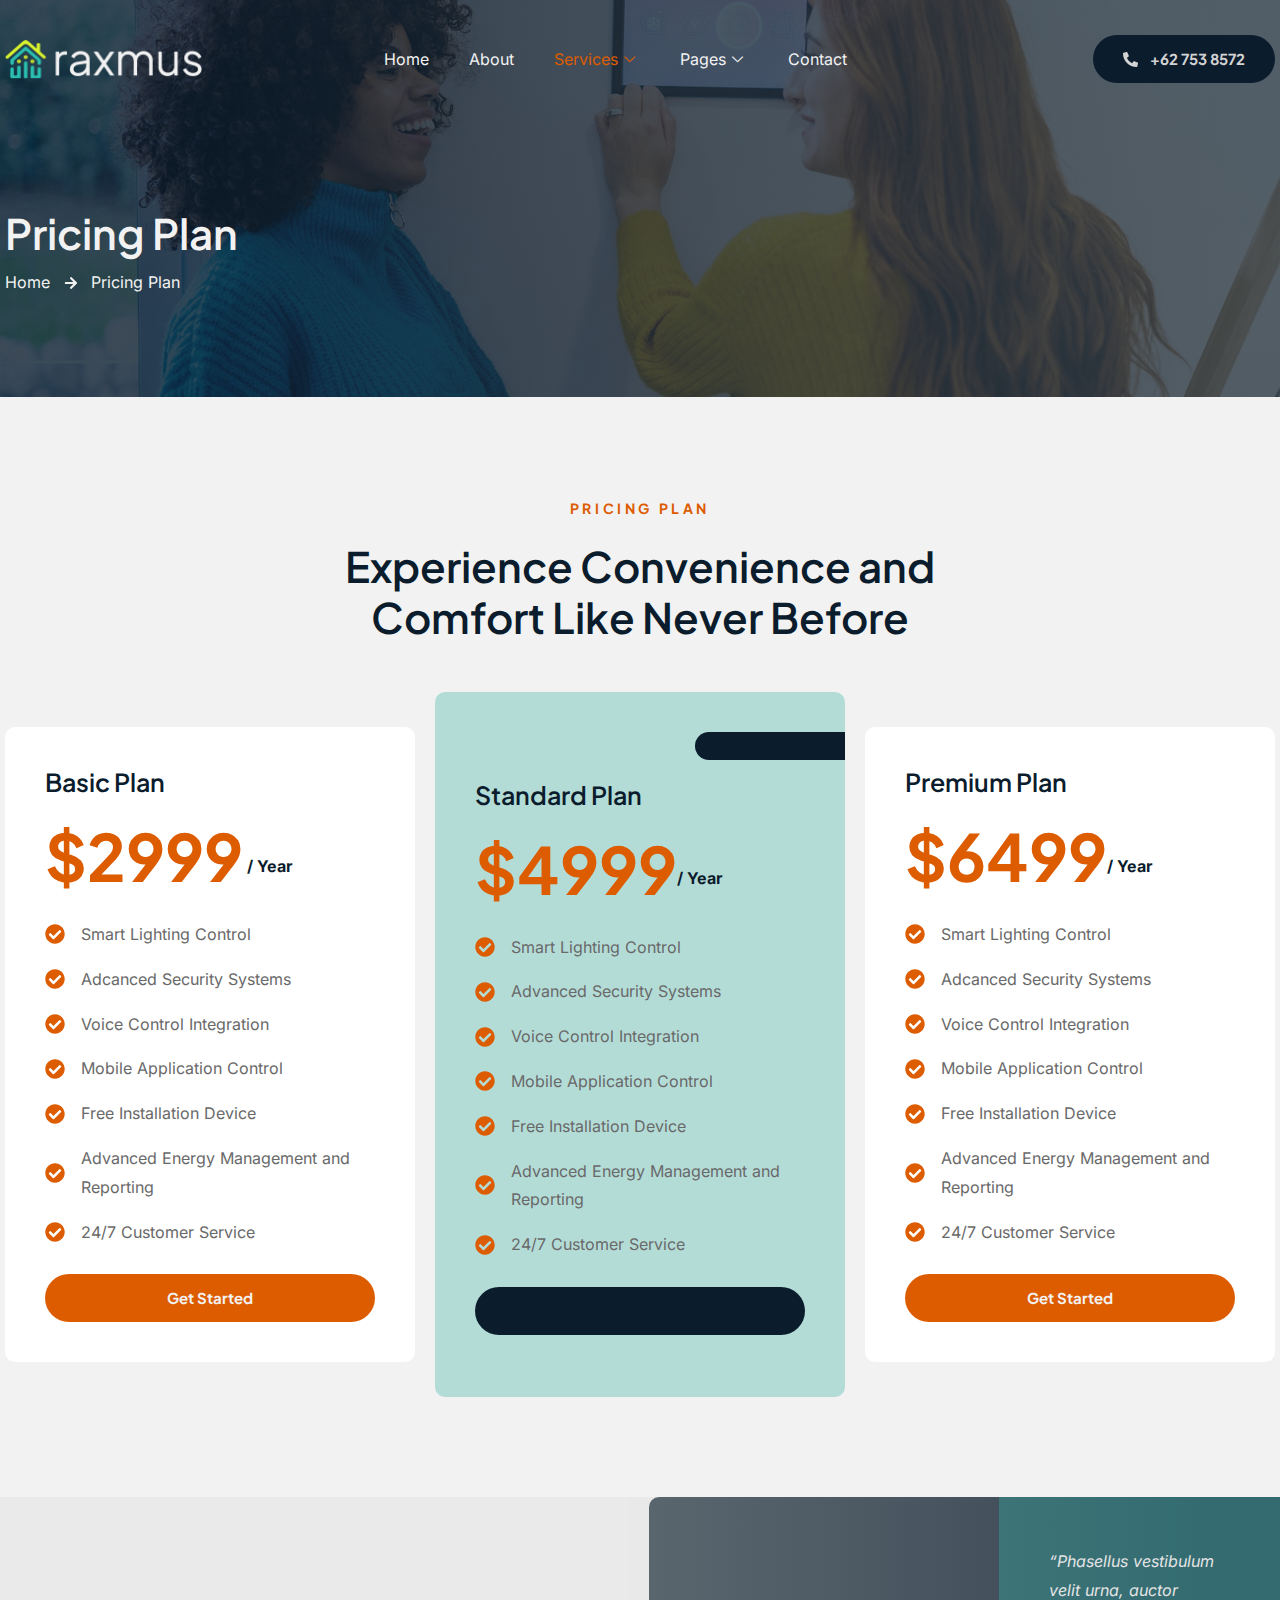
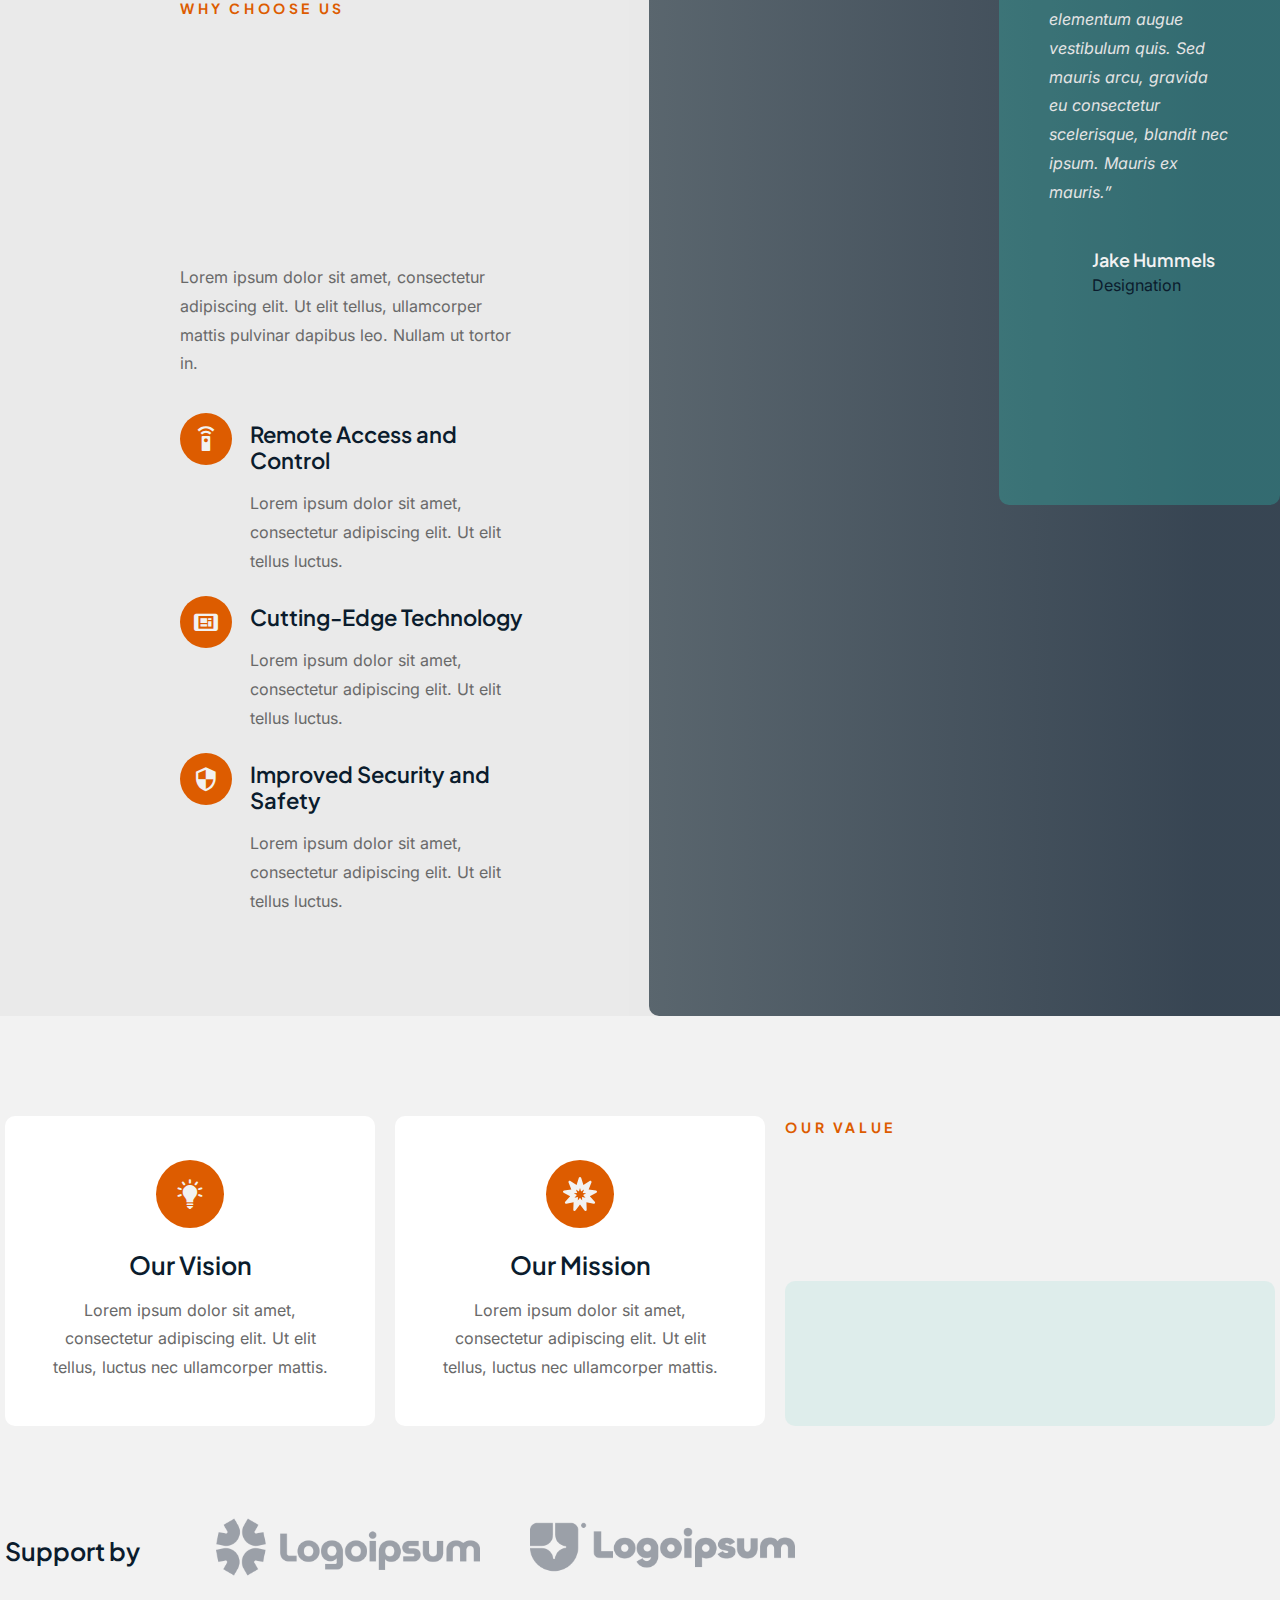
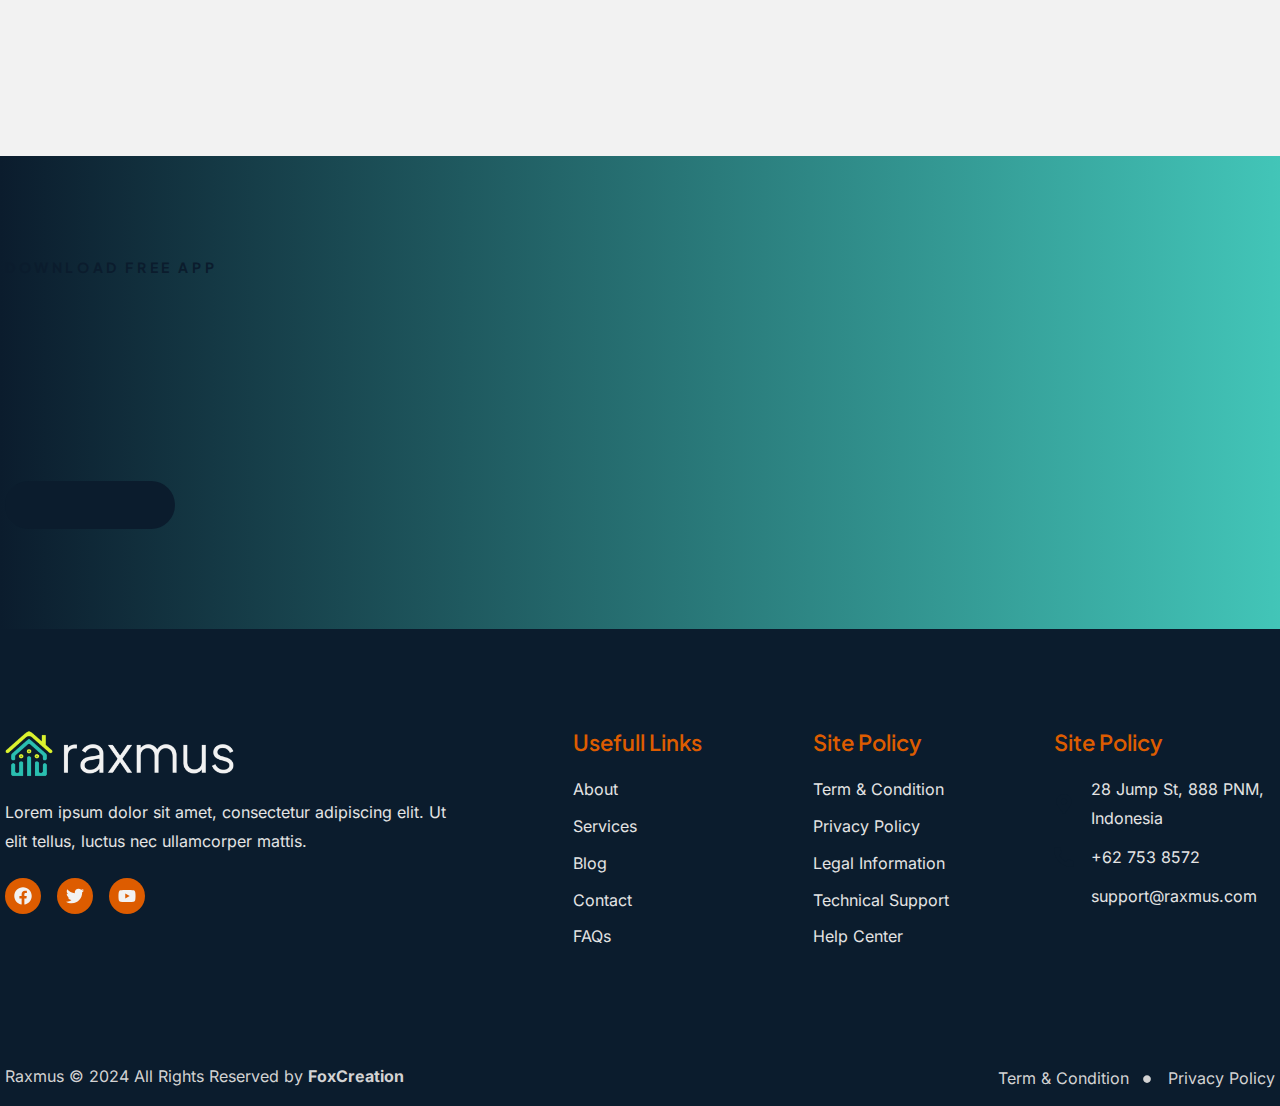
<file: cdex/pricing-plan/index.html>
<!DOCTYPE html>
<html lang="en-US">

<head>
	<meta charset="UTF-8">
	<meta name="viewport" content="width=device-width, initial-scale=1.0" />
		<title>Pricing Plan &#8211; Raxmus</title>
<meta name='robots' content='max-image-preview:large' />
<link rel="alternate" type="application/rss+xml" title="Raxmus &raquo; Feed" href="../../feed/index.rss" />
<link rel="alternate" type="application/rss+xml" title="Raxmus &raquo; Comments Feed" href="../../comments/feed/index.rss" />
<script>
window._wpemojiSettings = {"baseUrl":"https:\/\/s.w.org\/images\/core\/emoji\/15.0.3\/72x72\/","ext":".png","svgUrl":"https:\/\/s.w.org\/images\/core\/emoji\/15.0.3\/svg\/","svgExt":".svg","source":{"concatemoji":"https:\/\/ronie.foxcreation.net\/raxmus\/wp-includes\/js\/wp-emoji-release.min.js?ver=6.6.2"}};
/*! This file is auto-generated */
!function(i,n){var o,s,e;function c(e){try{var t={supportTests:e,timestamp:(new Date).valueOf()};sessionStorage.setItem(o,JSON.stringify(t))}catch(e){}}function p(e,t,n){e.clearRect(0,0,e.canvas.width,e.canvas.height),e.fillText(t,0,0);var t=new Uint32Array(e.getImageData(0,0,e.canvas.width,e.canvas.height).data),r=(e.clearRect(0,0,e.canvas.width,e.canvas.height),e.fillText(n,0,0),new Uint32Array(e.getImageData(0,0,e.canvas.width,e.canvas.height).data));return t.every(function(e,t){return e===r[t]})}function u(e,t,n){switch(t){case"flag":return n(e,"\ud83c\udff3\ufe0f\u200d\u26a7\ufe0f","\ud83c\udff3\ufe0f\u200b\u26a7\ufe0f")?!1:!n(e,"\ud83c\uddfa\ud83c\uddf3","\ud83c\uddfa\u200b\ud83c\uddf3")&&!n(e,"\ud83c\udff4\udb40\udc67\udb40\udc62\udb40\udc65\udb40\udc6e\udb40\udc67\udb40\udc7f","\ud83c\udff4\u200b\udb40\udc67\u200b\udb40\udc62\u200b\udb40\udc65\u200b\udb40\udc6e\u200b\udb40\udc67\u200b\udb40\udc7f");case"emoji":return!n(e,"\ud83d\udc26\u200d\u2b1b","\ud83d\udc26\u200b\u2b1b")}return!1}function f(e,t,n){var r="undefined"!=typeof WorkerGlobalScope&&self instanceof WorkerGlobalScope?new OffscreenCanvas(300,150):i.createElement("canvas"),a=r.getContext("2d",{willReadFrequently:!0}),o=(a.textBaseline="top",a.font="600 32px Arial",{});return e.forEach(function(e){o[e]=t(a,e,n)}),o}function t(e){var t=i.createElement("script");t.src=e,t.defer=!0,i.head.appendChild(t)}"undefined"!=typeof Promise&&(o="wpEmojiSettingsSupports",s=["flag","emoji"],n.supports={everything:!0,everythingExceptFlag:!0},e=new Promise(function(e){i.addEventListener("DOMContentLoaded",e,{once:!0})}),new Promise(function(t){var n=function(){try{var e=JSON.parse(sessionStorage.getItem(o));if("object"==typeof e&&"number"==typeof e.timestamp&&(new Date).valueOf()<e.timestamp+604800&&"object"==typeof e.supportTests)return e.supportTests}catch(e){}return null}();if(!n){if("undefined"!=typeof Worker&&"undefined"!=typeof OffscreenCanvas&&"undefined"!=typeof URL&&URL.createObjectURL&&"undefined"!=typeof Blob)try{var e="postMessage("+f.toString()+"("+[JSON.stringify(s),u.toString(),p.toString()].join(",")+"));",r=new Blob([e],{type:"text/javascript"}),a=new Worker(URL.createObjectURL(r),{name:"wpTestEmojiSupports"});return void(a.onmessage=function(e){c(n=e.data),a.terminate(),t(n)})}catch(e){}c(n=f(s,u,p))}t(n)}).then(function(e){for(var t in e)n.supports[t]=e[t],n.supports.everything=n.supports.everything&&n.supports[t],"flag"!==t&&(n.supports.everythingExceptFlag=n.supports.everythingExceptFlag&&n.supports[t]);n.supports.everythingExceptFlag=n.supports.everythingExceptFlag&&!n.supports.flag,n.DOMReady=!1,n.readyCallback=function(){n.DOMReady=!0}}).then(function(){return e}).then(function(){var e;n.supports.everything||(n.readyCallback(),(e=n.source||{}).concatemoji?t(e.concatemoji):e.wpemoji&&e.twemoji&&(t(e.twemoji),t(e.wpemoji)))}))}((window,document),window._wpemojiSettings);
</script>
<link rel='stylesheet' id='elementor-frontend-css' href='../../wp-content/plugins/elementor/assets/css/frontend.min%EF%B9%96ver=3.29.2.css' media='all' />
<link rel='stylesheet' id='elementor-post-2282-css' href='../../wp-content/uploads/sites/7/elementor/css/post-2282%EF%B9%96ver=1732858660.css' media='all' />
<link rel='stylesheet' id='elementor-post-2515-css' href='../../wp-content/uploads/sites/7/elementor/css/post-2515%EF%B9%96ver=1732858660.css' media='all' />
<style id='wp-emoji-styles-inline-css'>img.wp-smiley, img.emoji {
		display: inline !important;
		border: none !important;
		box-shadow: none !important;
		height: 1em !important;
		width: 1em !important;
		margin: 0 0.07em !important;
		vertical-align: -0.1em !important;
		background: none !important;
		padding: 0 !important;
	}
</style>
<style id='global-styles-inline-css'>:root{--wp--preset--aspect-ratio--square: 1;--wp--preset--aspect-ratio--4-3: 4/3;--wp--preset--aspect-ratio--3-4: 3/4;--wp--preset--aspect-ratio--3-2: 3/2;--wp--preset--aspect-ratio--2-3: 2/3;--wp--preset--aspect-ratio--16-9: 16/9;--wp--preset--aspect-ratio--9-16: 9/16;--wp--preset--color--black: #000000;--wp--preset--color--cyan-bluish-gray: #abb8c3;--wp--preset--color--white: #ffffff;--wp--preset--color--pale-pink: #f78da7;--wp--preset--color--vivid-red: #cf2e2e;--wp--preset--color--luminous-vivid-orange: #ff6900;--wp--preset--color--luminous-vivid-amber: #fcb900;--wp--preset--color--light-green-cyan: #7bdcb5;--wp--preset--color--vivid-green-cyan: #00d084;--wp--preset--color--pale-cyan-blue: #8ed1fc;--wp--preset--color--vivid-cyan-blue: #0693e3;--wp--preset--color--vivid-purple: #9b51e0;--wp--preset--gradient--vivid-cyan-blue-to-vivid-purple: linear-gradient(135deg,rgba(6,147,227,1) 0%,rgb(155,81,224) 100%);--wp--preset--gradient--light-green-cyan-to-vivid-green-cyan: linear-gradient(135deg,rgb(122,220,180) 0%,rgb(0,208,130) 100%);--wp--preset--gradient--luminous-vivid-amber-to-luminous-vivid-orange: linear-gradient(135deg,rgba(252,185,0,1) 0%,rgba(255,105,0,1) 100%);--wp--preset--gradient--luminous-vivid-orange-to-vivid-red: linear-gradient(135deg,rgba(255,105,0,1) 0%,rgb(207,46,46) 100%);--wp--preset--gradient--very-light-gray-to-cyan-bluish-gray: linear-gradient(135deg,rgb(238,238,238) 0%,rgb(169,184,195) 100%);--wp--preset--gradient--cool-to-warm-spectrum: linear-gradient(135deg,rgb(74,234,220) 0%,rgb(151,120,209) 20%,rgb(207,42,186) 40%,rgb(238,44,130) 60%,rgb(251,105,98) 80%,rgb(254,248,76) 100%);--wp--preset--gradient--blush-light-purple: linear-gradient(135deg,rgb(255,206,236) 0%,rgb(152,150,240) 100%);--wp--preset--gradient--blush-bordeaux: linear-gradient(135deg,rgb(254,205,165) 0%,rgb(254,45,45) 50%,rgb(107,0,62) 100%);--wp--preset--gradient--luminous-dusk: linear-gradient(135deg,rgb(255,203,112) 0%,rgb(199,81,192) 50%,rgb(65,88,208) 100%);--wp--preset--gradient--pale-ocean: linear-gradient(135deg,rgb(255,245,203) 0%,rgb(182,227,212) 50%,rgb(51,167,181) 100%);--wp--preset--gradient--electric-grass: linear-gradient(135deg,rgb(202,248,128) 0%,rgb(113,206,126) 100%);--wp--preset--gradient--midnight: linear-gradient(135deg,rgb(2,3,129) 0%,rgb(40,116,252) 100%);--wp--preset--font-size--small: 13px;--wp--preset--font-size--medium: 20px;--wp--preset--font-size--large: 36px;--wp--preset--font-size--x-large: 42px;--wp--preset--spacing--20: 0.44rem;--wp--preset--spacing--30: 0.67rem;--wp--preset--spacing--40: 1rem;--wp--preset--spacing--50: 1.5rem;--wp--preset--spacing--60: 2.25rem;--wp--preset--spacing--70: 3.38rem;--wp--preset--spacing--80: 5.06rem;--wp--preset--shadow--natural: 6px 6px 9px rgba(0, 0, 0, 0.2);--wp--preset--shadow--deep: 12px 12px 50px rgba(0, 0, 0, 0.4);--wp--preset--shadow--sharp: 6px 6px 0px rgba(0, 0, 0, 0.2);--wp--preset--shadow--outlined: 6px 6px 0px -3px rgba(255, 255, 255, 1), 6px 6px rgba(0, 0, 0, 1);--wp--preset--shadow--crisp: 6px 6px 0px rgba(0, 0, 0, 1);}:root { --wp--style--global--content-size: 800px;--wp--style--global--wide-size: 1200px; }:where(body) { margin: 0; }.wp-site-blocks > .alignleft { float: left; margin-right: 2em; }.wp-site-blocks > .alignright { float: right; margin-left: 2em; }.wp-site-blocks > .aligncenter { justify-content: center; margin-left: auto; margin-right: auto; }:where(.wp-site-blocks) > * { margin-block-start: 24px; margin-block-end: 0; }:where(.wp-site-blocks) > :first-child { margin-block-start: 0; }:where(.wp-site-blocks) > :last-child { margin-block-end: 0; }:root { --wp--style--block-gap: 24px; }:root :where(.is-layout-flow) > :first-child{margin-block-start: 0;}:root :where(.is-layout-flow) > :last-child{margin-block-end: 0;}:root :where(.is-layout-flow) > *{margin-block-start: 24px;margin-block-end: 0;}:root :where(.is-layout-constrained) > :first-child{margin-block-start: 0;}:root :where(.is-layout-constrained) > :last-child{margin-block-end: 0;}:root :where(.is-layout-constrained) > *{margin-block-start: 24px;margin-block-end: 0;}:root :where(.is-layout-flex){gap: 24px;}:root :where(.is-layout-grid){gap: 24px;}.is-layout-flow > .alignleft{float: left;margin-inline-start: 0;margin-inline-end: 2em;}.is-layout-flow > .alignright{float: right;margin-inline-start: 2em;margin-inline-end: 0;}.is-layout-flow > .aligncenter{margin-left: auto !important;margin-right: auto !important;}.is-layout-constrained > .alignleft{float: left;margin-inline-start: 0;margin-inline-end: 2em;}.is-layout-constrained > .alignright{float: right;margin-inline-start: 2em;margin-inline-end: 0;}.is-layout-constrained > .aligncenter{margin-left: auto !important;margin-right: auto !important;}.is-layout-constrained > :where(:not(.alignleft):not(.alignright):not(.alignfull)){max-width: var(--wp--style--global--content-size);margin-left: auto !important;margin-right: auto !important;}.is-layout-constrained > .alignwide{max-width: var(--wp--style--global--wide-size);}body .is-layout-flex{display: flex;}.is-layout-flex{flex-wrap: wrap;align-items: center;}.is-layout-flex > :is(*, div){margin: 0;}body .is-layout-grid{display: grid;}.is-layout-grid > :is(*, div){margin: 0;}body{padding-top: 0px;padding-right: 0px;padding-bottom: 0px;padding-left: 0px;}a:where(:not(.wp-element-button)){text-decoration: underline;}:root :where(.wp-element-button, .wp-block-button__link){background-color: #32373c;border-width: 0;color: #fff;font-family: inherit;font-size: inherit;line-height: inherit;padding: calc(0.667em + 2px) calc(1.333em + 2px);text-decoration: none;}.has-black-color{color: var(--wp--preset--color--black) !important;}.has-cyan-bluish-gray-color{color: var(--wp--preset--color--cyan-bluish-gray) !important;}.has-white-color{color: var(--wp--preset--color--white) !important;}.has-pale-pink-color{color: var(--wp--preset--color--pale-pink) !important;}.has-vivid-red-color{color: var(--wp--preset--color--vivid-red) !important;}.has-luminous-vivid-orange-color{color: var(--wp--preset--color--luminous-vivid-orange) !important;}.has-luminous-vivid-amber-color{color: var(--wp--preset--color--luminous-vivid-amber) !important;}.has-light-green-cyan-color{color: var(--wp--preset--color--light-green-cyan) !important;}.has-vivid-green-cyan-color{color: var(--wp--preset--color--vivid-green-cyan) !important;}.has-pale-cyan-blue-color{color: var(--wp--preset--color--pale-cyan-blue) !important;}.has-vivid-cyan-blue-color{color: var(--wp--preset--color--vivid-cyan-blue) !important;}.has-vivid-purple-color{color: var(--wp--preset--color--vivid-purple) !important;}.has-black-background-color{background-color: var(--wp--preset--color--black) !important;}.has-cyan-bluish-gray-background-color{background-color: var(--wp--preset--color--cyan-bluish-gray) !important;}.has-white-background-color{background-color: var(--wp--preset--color--white) !important;}.has-pale-pink-background-color{background-color: var(--wp--preset--color--pale-pink) !important;}.has-vivid-red-background-color{background-color: var(--wp--preset--color--vivid-red) !important;}.has-luminous-vivid-orange-background-color{background-color: var(--wp--preset--color--luminous-vivid-orange) !important;}.has-luminous-vivid-amber-background-color{background-color: var(--wp--preset--color--luminous-vivid-amber) !important;}.has-light-green-cyan-background-color{background-color: var(--wp--preset--color--light-green-cyan) !important;}.has-vivid-green-cyan-background-color{background-color: var(--wp--preset--color--vivid-green-cyan) !important;}.has-pale-cyan-blue-background-color{background-color: var(--wp--preset--color--pale-cyan-blue) !important;}.has-vivid-cyan-blue-background-color{background-color: var(--wp--preset--color--vivid-cyan-blue) !important;}.has-vivid-purple-background-color{background-color: var(--wp--preset--color--vivid-purple) !important;}.has-black-border-color{border-color: var(--wp--preset--color--black) !important;}.has-cyan-bluish-gray-border-color{border-color: var(--wp--preset--color--cyan-bluish-gray) !important;}.has-white-border-color{border-color: var(--wp--preset--color--white) !important;}.has-pale-pink-border-color{border-color: var(--wp--preset--color--pale-pink) !important;}.has-vivid-red-border-color{border-color: var(--wp--preset--color--vivid-red) !important;}.has-luminous-vivid-orange-border-color{border-color: var(--wp--preset--color--luminous-vivid-orange) !important;}.has-luminous-vivid-amber-border-color{border-color: var(--wp--preset--color--luminous-vivid-amber) !important;}.has-light-green-cyan-border-color{border-color: var(--wp--preset--color--light-green-cyan) !important;}.has-vivid-green-cyan-border-color{border-color: var(--wp--preset--color--vivid-green-cyan) !important;}.has-pale-cyan-blue-border-color{border-color: var(--wp--preset--color--pale-cyan-blue) !important;}.has-vivid-cyan-blue-border-color{border-color: var(--wp--preset--color--vivid-cyan-blue) !important;}.has-vivid-purple-border-color{border-color: var(--wp--preset--color--vivid-purple) !important;}.has-vivid-cyan-blue-to-vivid-purple-gradient-background{background: var(--wp--preset--gradient--vivid-cyan-blue-to-vivid-purple) !important;}.has-light-green-cyan-to-vivid-green-cyan-gradient-background{background: var(--wp--preset--gradient--light-green-cyan-to-vivid-green-cyan) !important;}.has-luminous-vivid-amber-to-luminous-vivid-orange-gradient-background{background: var(--wp--preset--gradient--luminous-vivid-amber-to-luminous-vivid-orange) !important;}.has-luminous-vivid-orange-to-vivid-red-gradient-background{background: var(--wp--preset--gradient--luminous-vivid-orange-to-vivid-red) !important;}.has-very-light-gray-to-cyan-bluish-gray-gradient-background{background: var(--wp--preset--gradient--very-light-gray-to-cyan-bluish-gray) !important;}.has-cool-to-warm-spectrum-gradient-background{background: var(--wp--preset--gradient--cool-to-warm-spectrum) !important;}.has-blush-light-purple-gradient-background{background: var(--wp--preset--gradient--blush-light-purple) !important;}.has-blush-bordeaux-gradient-background{background: var(--wp--preset--gradient--blush-bordeaux) !important;}.has-luminous-dusk-gradient-background{background: var(--wp--preset--gradient--luminous-dusk) !important;}.has-pale-ocean-gradient-background{background: var(--wp--preset--gradient--pale-ocean) !important;}.has-electric-grass-gradient-background{background: var(--wp--preset--gradient--electric-grass) !important;}.has-midnight-gradient-background{background: var(--wp--preset--gradient--midnight) !important;}.has-small-font-size{font-size: var(--wp--preset--font-size--small) !important;}.has-medium-font-size{font-size: var(--wp--preset--font-size--medium) !important;}.has-large-font-size{font-size: var(--wp--preset--font-size--large) !important;}.has-x-large-font-size{font-size: var(--wp--preset--font-size--x-large) !important;}
:root :where(.wp-block-pullquote){font-size: 1.5em;line-height: 1.6;}
</style>
<link rel='stylesheet' id='template-kit-export-css' href='../../wp-content/plugins/template-kit-export/assets/public/template-kit-export-public%EF%B9%96ver=1.0.23.css' media='all' />
<link rel='stylesheet' id='cute-alert-css' href='../../wp-content/plugins/metform/public/assets/lib/cute-alert/style%EF%B9%96ver=4.0.0.css' media='all' />
<link rel='stylesheet' id='text-editor-style-css' href='../../wp-content/plugins/metform/public/assets/css/text-editor%EF%B9%96ver=4.0.0.css' media='all' />
<link rel='stylesheet' id='hello-elementor-css' href='../../wp-content/themes/hello-elementor/assets/css/reset%EF%B9%96ver=3.4.4.css' media='all' />
<link rel='stylesheet' id='hello-elementor-theme-style-css' href='../../wp-content/themes/hello-elementor/assets/css/theme%EF%B9%96ver=3.4.4.css' media='all' />
<link rel='stylesheet' id='hello-elementor-header-footer-css' href='../../wp-content/themes/hello-elementor/assets/css/header-footer%EF%B9%96ver=3.4.4.css' media='all' />
<link rel='stylesheet' id='elementor-post-4-css' href='../../wp-content/uploads/sites/7/elementor/css/post-4%EF%B9%96ver=1732858660.css' media='all' />
<link rel='stylesheet' id='widget-heading-css' href='../../wp-content/plugins/elementor/assets/css/widget-heading.min%EF%B9%96ver=3.29.2.css' media='all' />
<link rel='stylesheet' id='widget-icon-list-css' href='../../wp-content/plugins/elementor/assets/css/widget-icon-list.min%EF%B9%96ver=3.29.2.css' media='all' />
<link rel='stylesheet' id='e-animation-fadeInUp-css' href='../../wp-content/plugins/elementor/assets/lib/animations/styles/fadeInUp.min%EF%B9%96ver=3.29.2.css' media='all' />
<link rel='stylesheet' id='widget-text-editor-css' href='../../wp-content/plugins/elementor/assets/css/widget-text-editor.min%EF%B9%96ver=3.29.2.css' media='all' />
<link rel='stylesheet' id='widget-icon-box-css' href='../../wp-content/plugins/elementor/assets/css/widget-icon-box.min%EF%B9%96ver=3.29.2.css' media='all' />
<link rel='stylesheet' id='widget-image-box-css' href='../../wp-content/plugins/elementor/assets/css/widget-image-box.min%EF%B9%96ver=3.29.2.css' media='all' />
<link rel='stylesheet' id='widget-image-css' href='../../wp-content/plugins/elementor/assets/css/widget-image.min%EF%B9%96ver=3.29.2.css' media='all' />
<link rel='stylesheet' id='elementor-post-1853-css' href='../../wp-content/uploads/sites/7/elementor/css/post-1853%EF%B9%96ver=1733312113.css' media='all' />
<link rel='stylesheet' id='ekit-widget-styles-css' href='../../wp-content/plugins/elementskit-lite/widgets/init/assets/css/widget-styles%EF%B9%96ver=3.5.4.css' media='all' />
<link rel='stylesheet' id='ekit-responsive-css' href='../../wp-content/plugins/elementskit-lite/widgets/init/assets/css/responsive%EF%B9%96ver=3.5.4.css' media='all' />
<link rel='stylesheet' id='elementor-gf-local-plusjakartasans-css' href='../../wp-content/uploads/sites/7/elementor/google-fonts/css/plusjakartasans%EF%B9%96ver=1742222015.css' media='all' />
<link rel='stylesheet' id='elementor-gf-local-inter-css' href='../../wp-content/uploads/sites/7/elementor/google-fonts/css/inter%EF%B9%96ver=1742222048.css' media='all' />
<link rel='stylesheet' id='elementor-icons-ekiticons-css' href='../../wp-content/plugins/elementskit-lite/modules/elementskit-icon-pack/assets/css/ekiticons%EF%B9%96ver=3.5.4.css' media='all' />
<link rel='stylesheet' id='elementor-icons-skb_cife-elegant-icon-css' href='../../wp-content/plugins/skyboot-custom-icons-for-elementor/assets/css/elegant%EF%B9%96ver=1.1.0.css' media='all' />
<link rel='stylesheet' id='elementor-icons-skb_cife-materialdesign-icon-css' href='../../wp-content/plugins/skyboot-custom-icons-for-elementor/assets/css/materialdesignicons.min%EF%B9%96ver=1.1.0.css' media='all' />
<link rel='stylesheet' id='elementor-icons-skb_cife-icofont-icon-css' href='../../wp-content/plugins/skyboot-custom-icons-for-elementor/assets/css/icofont.min%EF%B9%96ver=1.1.0.css' media='all' />
<script src="../../wp-includes/js/jquery/jquery.min%EF%B9%96ver=3.7.1.js" id="jquery-core-js"></script>
<script src="../../wp-includes/js/jquery/jquery-migrate.min%EF%B9%96ver=3.4.1.js" id="jquery-migrate-js"></script>
<script src="../../wp-content/plugins/template-kit-export/assets/public/template-kit-export-public%EF%B9%96ver=1.0.23.js" id="template-kit-export-js"></script>
<link rel="https://api.w.org/" href="../../wp-json/index.json" /><link rel="EditURI" type="application/rsd+xml" title="RSD" href="../../xmlrpc.php%EF%B9%96rsd.xml" />
<meta name="generator" content="WordPress 6.6.2" />
<link rel="canonical" href="index.html" />
<link rel='shortlink' href='index.html' />
<link rel="alternate" title="oEmbed (JSON)" type="application/json+oembed" href="../../wp-json/oembed/1.0/embed%EF%B9%96url=https%EF%B9%95%EA%A4%B7%EA%A4%B7ronie.foxcreation.net%EA%A4%B7raxmus%EA%A4%B7template-kit%EA%A4%B7pricing-plan%EA%A4%B7.json" />
<link rel="alternate" title="oEmbed (XML)" type="text/xml+oembed" href="../../wp-json/oembed/1.0/embed%EF%B9%96url=https%EF%B9%95%EA%A4%B7%EA%A4%B7ronie.foxcreation.net%EA%A4%B7raxmus%EA%A4%B7template-kit%EA%A4%B7pricing-plan%EA%A4%B7&amp;format=xml.xml" />
<meta name="generator" content="Elementor 3.29.2; features: e_font_icon_svg, additional_custom_breakpoints, e_local_google_fonts; settings: css_print_method-external, google_font-enabled, font_display-swap">
			<style>.e-con.e-parent:nth-of-type(n+4):not(.e-lazyloaded):not(.e-no-lazyload),
				.e-con.e-parent:nth-of-type(n+4):not(.e-lazyloaded):not(.e-no-lazyload) * {
					background-image: none !important;
				}
				@media screen and (max-height: 1024px) {
					.e-con.e-parent:nth-of-type(n+3):not(.e-lazyloaded):not(.e-no-lazyload),
					.e-con.e-parent:nth-of-type(n+3):not(.e-lazyloaded):not(.e-no-lazyload) * {
						background-image: none !important;
					}
				}
				@media screen and (max-height: 640px) {
					.e-con.e-parent:nth-of-type(n+2):not(.e-lazyloaded):not(.e-no-lazyload),
					.e-con.e-parent:nth-of-type(n+2):not(.e-lazyloaded):not(.e-no-lazyload) * {
						background-image: none !important;
					}
				}
			</style>
			</head>

<body class="envato_tk_templates-template envato_tk_templates-template-elementor_header_footer single single-envato_tk_templates postid-1853 wp-embed-responsive hello-elementor-default elementor-default elementor-template-full-width elementor-kit-4 elementor-page elementor-page-1853">

	
			<a class="skip-link screen-reader-text" href="#content">
			Skip to content		</a>
	
	
	<div class="ekit-template-content-markup ekit-template-content-header ekit-template-content-theme-support">
				<div data-elementor-type="wp-post" data-elementor-id="2282" class="elementor elementor-2282">
				<div class="elementor-element elementor-element-43d84aa e-flex e-con-boxed e-con e-parent" data-id="43d84aa" data-element_type="container" data-settings="{&quot;background_background&quot;:&quot;classic&quot;}">
					<div class="e-con-inner">
		<div class="elementor-element elementor-element-181f03b e-flex e-con-boxed e-con e-child" data-id="181f03b" data-element_type="container">
					<div class="e-con-inner">
		<div class="elementor-element elementor-element-b2508c8 e-con-full e-flex e-con e-child" data-id="b2508c8" data-element_type="container">
				<div class="elementor-element elementor-element-1054d6c elementor-widget elementor-widget-image" data-id="1054d6c" data-element_type="widget" data-widget_type="image.default">
				<div class="elementor-widget-container">
															<img fetchpriority="high" width="800" height="172" src="../../wp-content/uploads/sites/7/2024/05/raxmuslogo.png" class="attachment-large size-large wp-image-2323" alt="" srcset="../../wp-content/uploads/sites/7/2024/05/raxmuslogo.png 1000w, ../../wp-content/uploads/sites/7/2024/05/raxmuslogo-300x65.png 300w, ../../wp-content/uploads/sites/7/2024/05/raxmuslogo-768x165.png 768w, ../../wp-content/uploads/sites/7/2024/05/raxmuslogo-800x172.png 800w" sizes="(max-width: 800px) 100vw, 800px" />															</div>
				</div>
				</div>
		<div class="elementor-element elementor-element-75308bb e-con-full e-flex e-con e-child" data-id="75308bb" data-element_type="container">
				<div class="elementor-element elementor-element-569f0f3 elementor-widget elementor-widget-ekit-nav-menu" data-id="569f0f3" data-element_type="widget" data-widget_type="ekit-nav-menu.default">
				<div class="elementor-widget-container">
							<nav class="ekit-wid-con ekit_menu_responsive_tablet" 
			data-hamburger-icon="icon icon-burger-menu" 
			data-hamburger-icon-type="icon" 
			data-responsive-breakpoint="1024">
			            <button class="elementskit-menu-hamburger elementskit-menu-toggler"  type="button" aria-label="hamburger-icon">
                <i aria-hidden="true" class="ekit-menu-icon icon icon-burger-menu"></i>            </button>
            <div id="ekit-megamenu-raxmus-menu" class="elementskit-menu-container elementskit-menu-offcanvas-elements elementskit-navbar-nav-default ekit-nav-menu-one-page-no ekit-nav-dropdown-hover"><ul id="menu-raxmus-menu" class="elementskit-navbar-nav elementskit-menu-po-center submenu-click-on-icon"><li id="menu-item-2417" class="menu-item menu-item-type-custom menu-item-object-custom menu-item-2417 nav-item elementskit-mobile-builder-content" data-vertical-menu=750px><a href="../home/index.html" class="ekit-menu-nav-link">Home</a></li>
<li id="menu-item-2418" class="menu-item menu-item-type-custom menu-item-object-custom menu-item-2418 nav-item elementskit-mobile-builder-content" data-vertical-menu=750px><a href="../about/index.html" class="ekit-menu-nav-link">About</a></li>
<li id="menu-item-2429" class="menu-item menu-item-type-custom menu-item-object-custom current-menu-ancestor current-menu-parent menu-item-has-children menu-item-2429 nav-item elementskit-dropdown-has relative_position elementskit-dropdown-menu-default_width elementskit-mobile-builder-content" data-vertical-menu=750px><a href="#" class="ekit-menu-nav-link ekit-menu-dropdown-toggle">Services<i aria-hidden="true" class="icon icon-down-arrow1 elementskit-submenu-indicator"></i></a>
<ul class="elementskit-dropdown elementskit-submenu-panel">
	<li id="menu-item-2419" class="menu-item menu-item-type-custom menu-item-object-custom menu-item-2419 nav-item elementskit-mobile-builder-content" data-vertical-menu=750px><a href="../services/index.html" class=" dropdown-item">Services</a>	<li id="menu-item-2420" class="menu-item menu-item-type-custom menu-item-object-custom menu-item-2420 nav-item elementskit-mobile-builder-content" data-vertical-menu=750px><a href="../service-detail/index.html" class=" dropdown-item">Service Detail</a>	<li id="menu-item-2421" class="menu-item menu-item-type-custom menu-item-object-custom current-menu-item menu-item-2421 nav-item elementskit-mobile-builder-content active" data-vertical-menu=750px><a href="index.html" class=" dropdown-item active">Pricing Plan</a></ul>
</li>
<li id="menu-item-2430" class="menu-item menu-item-type-custom menu-item-object-custom menu-item-has-children menu-item-2430 nav-item elementskit-dropdown-has relative_position elementskit-dropdown-menu-default_width elementskit-mobile-builder-content" data-vertical-menu=750px><a href="#" class="ekit-menu-nav-link ekit-menu-dropdown-toggle">Pages<i aria-hidden="true" class="icon icon-down-arrow1 elementskit-submenu-indicator"></i></a>
<ul class="elementskit-dropdown elementskit-submenu-panel">
	<li id="menu-item-2422" class="menu-item menu-item-type-custom menu-item-object-custom menu-item-2422 nav-item elementskit-mobile-builder-content" data-vertical-menu=750px><a href="../team/index.html" class=" dropdown-item">Team</a>	<li id="menu-item-2423" class="menu-item menu-item-type-custom menu-item-object-custom menu-item-2423 nav-item elementskit-mobile-builder-content" data-vertical-menu=750px><a href="../project/index.html" class=" dropdown-item">Project</a>	<li id="menu-item-2424" class="menu-item menu-item-type-custom menu-item-object-custom menu-item-2424 nav-item elementskit-mobile-builder-content" data-vertical-menu=750px><a href="../faqs/index.html" class=" dropdown-item">FAQs</a>	<li id="menu-item-2425" class="menu-item menu-item-type-custom menu-item-object-custom menu-item-2425 nav-item elementskit-mobile-builder-content" data-vertical-menu=750px><a href="../blog/index.html" class=" dropdown-item">Blog</a>	<li id="menu-item-2426" class="menu-item menu-item-type-custom menu-item-object-custom menu-item-2426 nav-item elementskit-mobile-builder-content" data-vertical-menu=750px><a href="../single-post/index.html" class=" dropdown-item">Single Post</a>	<li id="menu-item-2427" class="menu-item menu-item-type-custom menu-item-object-custom menu-item-2427 nav-item elementskit-mobile-builder-content" data-vertical-menu=750px><a href="../error-404/index.html" class=" dropdown-item">Error 404</a></ul>
</li>
<li id="menu-item-2428" class="menu-item menu-item-type-custom menu-item-object-custom menu-item-2428 nav-item elementskit-mobile-builder-content" data-vertical-menu=750px><a href="../contact/index.html" class="ekit-menu-nav-link">Contact</a></li>
</ul><div class="elementskit-nav-identity-panel"><button class="elementskit-menu-close elementskit-menu-toggler" type="button">X</button></div></div>			
			<div class="elementskit-menu-overlay elementskit-menu-offcanvas-elements elementskit-menu-toggler ekit-nav-menu--overlay"></div>        </nav>
						</div>
				</div>
				</div>
		<div class="elementor-element elementor-element-f653841 e-con-full elementor-hidden-tablet elementor-hidden-mobile e-flex e-con e-child" data-id="f653841" data-element_type="container">
				<div class="elementor-element elementor-element-8c240c1 elementor-align-right elementor-widget elementor-widget-button" data-id="8c240c1" data-element_type="widget" data-widget_type="button.default">
				<div class="elementor-widget-container">
									<div class="elementor-button-wrapper">
					<a class="elementor-button elementor-button-link elementor-size-sm" href="#">
						<span class="elementor-button-content-wrapper">
						<span class="elementor-button-icon">
				<svg aria-hidden="true" class="e-font-icon-svg e-fas-phone-alt" viewBox="0 0 512 512" xmlns="http://www.w3.org/2000/svg"><path d="M497.39 361.8l-112-48a24 24 0 0 0-28 6.9l-49.6 60.6A370.66 370.66 0 0 1 130.6 204.11l60.6-49.6a23.94 23.94 0 0 0 6.9-28l-48-112A24.16 24.16 0 0 0 122.6.61l-104 24A24 24 0 0 0 0 48c0 256.5 207.9 464 464 464a24 24 0 0 0 23.4-18.6l24-104a24.29 24.29 0 0 0-14.01-27.6z"></path></svg>			</span>
									<span class="elementor-button-text">+62 753 8572</span>
					</span>
					</a>
				</div>
								</div>
				</div>
				</div>
					</div>
				</div>
					</div>
				</div>
				</div>
			</div>

			<div data-elementor-type="wp-post" data-elementor-id="1853" class="elementor elementor-1853">
				<div class="elementor-element elementor-element-be21bdf e-flex e-con-boxed e-con e-parent" data-id="be21bdf" data-element_type="container" data-settings="{&quot;background_background&quot;:&quot;classic&quot;}">
					<div class="e-con-inner">
				<div class="elementor-element elementor-element-faac559 elementor-widget elementor-widget-heading" data-id="faac559" data-element_type="widget" data-widget_type="heading.default">
				<div class="elementor-widget-container">
					<h2 class="elementor-heading-title elementor-size-default">Pricing Plan</h2>				</div>
				</div>
				<div class="elementor-element elementor-element-960dbba elementor-icon-list--layout-inline elementor-list-item-link-full_width elementor-widget elementor-widget-icon-list" data-id="960dbba" data-element_type="widget" data-widget_type="icon-list.default">
				<div class="elementor-widget-container">
							<ul class="elementor-icon-list-items elementor-inline-items">
							<li class="elementor-icon-list-item elementor-inline-item">
											<a href="#">

											<span class="elementor-icon-list-text">Home</span>
											</a>
									</li>
								<li class="elementor-icon-list-item elementor-inline-item">
											<a href="#">

												<span class="elementor-icon-list-icon">
							<svg aria-hidden="true" class="e-font-icon-svg e-fas-arrow-right" viewBox="0 0 448 512" xmlns="http://www.w3.org/2000/svg"><path d="M190.5 66.9l22.2-22.2c9.4-9.4 24.6-9.4 33.9 0L441 239c9.4 9.4 9.4 24.6 0 33.9L246.6 467.3c-9.4 9.4-24.6 9.4-33.9 0l-22.2-22.2c-9.5-9.5-9.3-25 .4-34.3L311.4 296H24c-13.3 0-24-10.7-24-24v-32c0-13.3 10.7-24 24-24h287.4L190.9 101.2c-9.8-9.3-10-24.8-.4-34.3z"></path></svg>						</span>
										<span class="elementor-icon-list-text">Pricing Plan</span>
											</a>
									</li>
						</ul>
						</div>
				</div>
					</div>
				</div>
		<div class="elementor-element elementor-element-b6a7ce7 e-flex e-con-boxed e-con e-parent" data-id="b6a7ce7" data-element_type="container">
					<div class="e-con-inner">
				<div class="elementor-element elementor-element-d45e4f6 elementor-widget elementor-widget-heading" data-id="d45e4f6" data-element_type="widget" data-widget_type="heading.default">
				<div class="elementor-widget-container">
					<span class="elementor-heading-title elementor-size-default">PRICING PLAN</span>				</div>
				</div>
				<div class="elementor-element elementor-element-12a680e elementor-widget__width-initial animated-slow elementor-invisible elementor-widget elementor-widget-heading" data-id="12a680e" data-element_type="widget" data-settings="{&quot;_animation&quot;:&quot;fadeInUp&quot;}" data-widget_type="heading.default">
				<div class="elementor-widget-container">
					<h2 class="elementor-heading-title elementor-size-default">Experience Convenience and Comfort Like Never Before</h2>				</div>
				</div>
		<div class="elementor-element elementor-element-d9a5cc3 e-con-full e-flex e-con e-child" data-id="d9a5cc3" data-element_type="container">
		<div class="elementor-element elementor-element-bc459ae e-con-full e-flex e-con e-child" data-id="bc459ae" data-element_type="container" data-settings="{&quot;background_background&quot;:&quot;classic&quot;}">
				<div class="elementor-element elementor-element-8f4847d elementor-widget elementor-widget-heading" data-id="8f4847d" data-element_type="widget" data-widget_type="heading.default">
				<div class="elementor-widget-container">
					<h3 class="elementor-heading-title elementor-size-default">Basic Plan</h3>				</div>
				</div>
		<div class="elementor-element elementor-element-f219fb8 e-con-full e-flex e-con e-child" data-id="f219fb8" data-element_type="container">
		<div class="elementor-element elementor-element-a04891b e-con-full e-flex e-con e-child" data-id="a04891b" data-element_type="container">
				<div class="elementor-element elementor-element-f27eb34 elementor-widget elementor-widget-heading" data-id="f27eb34" data-element_type="widget" data-widget_type="heading.default">
				<div class="elementor-widget-container">
					<span class="elementor-heading-title elementor-size-default">$2999</span>				</div>
				</div>
				</div>
		<div class="elementor-element elementor-element-b6c509c e-con-full e-flex e-con e-child" data-id="b6c509c" data-element_type="container">
				<div class="elementor-element elementor-element-aa2f35d elementor-widget elementor-widget-text-editor" data-id="aa2f35d" data-element_type="widget" data-widget_type="text-editor.default">
				<div class="elementor-widget-container">
									<p><strong>/ Year</strong></p>								</div>
				</div>
				</div>
				</div>
				<div class="elementor-element elementor-element-975ea91 elementor-icon-list--layout-traditional elementor-list-item-link-full_width elementor-widget elementor-widget-icon-list" data-id="975ea91" data-element_type="widget" data-widget_type="icon-list.default">
				<div class="elementor-widget-container">
							<ul class="elementor-icon-list-items">
							<li class="elementor-icon-list-item">
											<span class="elementor-icon-list-icon">
							<svg aria-hidden="true" class="e-font-icon-svg e-fas-check-circle" viewBox="0 0 512 512" xmlns="http://www.w3.org/2000/svg"><path d="M504 256c0 136.967-111.033 248-248 248S8 392.967 8 256 119.033 8 256 8s248 111.033 248 248zM227.314 387.314l184-184c6.248-6.248 6.248-16.379 0-22.627l-22.627-22.627c-6.248-6.249-16.379-6.249-22.628 0L216 308.118l-70.059-70.059c-6.248-6.248-16.379-6.248-22.628 0l-22.627 22.627c-6.248 6.248-6.248 16.379 0 22.627l104 104c6.249 6.249 16.379 6.249 22.628.001z"></path></svg>						</span>
										<span class="elementor-icon-list-text">Smart Lighting Control</span>
									</li>
								<li class="elementor-icon-list-item">
											<span class="elementor-icon-list-icon">
							<svg aria-hidden="true" class="e-font-icon-svg e-fas-check-circle" viewBox="0 0 512 512" xmlns="http://www.w3.org/2000/svg"><path d="M504 256c0 136.967-111.033 248-248 248S8 392.967 8 256 119.033 8 256 8s248 111.033 248 248zM227.314 387.314l184-184c6.248-6.248 6.248-16.379 0-22.627l-22.627-22.627c-6.248-6.249-16.379-6.249-22.628 0L216 308.118l-70.059-70.059c-6.248-6.248-16.379-6.248-22.628 0l-22.627 22.627c-6.248 6.248-6.248 16.379 0 22.627l104 104c6.249 6.249 16.379 6.249 22.628.001z"></path></svg>						</span>
										<span class="elementor-icon-list-text">Adcanced Security Systems</span>
									</li>
								<li class="elementor-icon-list-item">
											<span class="elementor-icon-list-icon">
							<svg aria-hidden="true" class="e-font-icon-svg e-fas-check-circle" viewBox="0 0 512 512" xmlns="http://www.w3.org/2000/svg"><path d="M504 256c0 136.967-111.033 248-248 248S8 392.967 8 256 119.033 8 256 8s248 111.033 248 248zM227.314 387.314l184-184c6.248-6.248 6.248-16.379 0-22.627l-22.627-22.627c-6.248-6.249-16.379-6.249-22.628 0L216 308.118l-70.059-70.059c-6.248-6.248-16.379-6.248-22.628 0l-22.627 22.627c-6.248 6.248-6.248 16.379 0 22.627l104 104c6.249 6.249 16.379 6.249 22.628.001z"></path></svg>						</span>
										<span class="elementor-icon-list-text">Voice Control Integration</span>
									</li>
								<li class="elementor-icon-list-item">
											<span class="elementor-icon-list-icon">
							<svg aria-hidden="true" class="e-font-icon-svg e-fas-check-circle" viewBox="0 0 512 512" xmlns="http://www.w3.org/2000/svg"><path d="M504 256c0 136.967-111.033 248-248 248S8 392.967 8 256 119.033 8 256 8s248 111.033 248 248zM227.314 387.314l184-184c6.248-6.248 6.248-16.379 0-22.627l-22.627-22.627c-6.248-6.249-16.379-6.249-22.628 0L216 308.118l-70.059-70.059c-6.248-6.248-16.379-6.248-22.628 0l-22.627 22.627c-6.248 6.248-6.248 16.379 0 22.627l104 104c6.249 6.249 16.379 6.249 22.628.001z"></path></svg>						</span>
										<span class="elementor-icon-list-text">Mobile Application Control</span>
									</li>
								<li class="elementor-icon-list-item">
											<span class="elementor-icon-list-icon">
							<svg aria-hidden="true" class="e-font-icon-svg e-fas-check-circle" viewBox="0 0 512 512" xmlns="http://www.w3.org/2000/svg"><path d="M504 256c0 136.967-111.033 248-248 248S8 392.967 8 256 119.033 8 256 8s248 111.033 248 248zM227.314 387.314l184-184c6.248-6.248 6.248-16.379 0-22.627l-22.627-22.627c-6.248-6.249-16.379-6.249-22.628 0L216 308.118l-70.059-70.059c-6.248-6.248-16.379-6.248-22.628 0l-22.627 22.627c-6.248 6.248-6.248 16.379 0 22.627l104 104c6.249 6.249 16.379 6.249 22.628.001z"></path></svg>						</span>
										<span class="elementor-icon-list-text">Free Installation Device</span>
									</li>
								<li class="elementor-icon-list-item">
											<span class="elementor-icon-list-icon">
							<svg aria-hidden="true" class="e-font-icon-svg e-fas-check-circle" viewBox="0 0 512 512" xmlns="http://www.w3.org/2000/svg"><path d="M504 256c0 136.967-111.033 248-248 248S8 392.967 8 256 119.033 8 256 8s248 111.033 248 248zM227.314 387.314l184-184c6.248-6.248 6.248-16.379 0-22.627l-22.627-22.627c-6.248-6.249-16.379-6.249-22.628 0L216 308.118l-70.059-70.059c-6.248-6.248-16.379-6.248-22.628 0l-22.627 22.627c-6.248 6.248-6.248 16.379 0 22.627l104 104c6.249 6.249 16.379 6.249 22.628.001z"></path></svg>						</span>
										<span class="elementor-icon-list-text">Advanced Energy Management and Reporting</span>
									</li>
								<li class="elementor-icon-list-item">
											<span class="elementor-icon-list-icon">
							<svg aria-hidden="true" class="e-font-icon-svg e-fas-check-circle" viewBox="0 0 512 512" xmlns="http://www.w3.org/2000/svg"><path d="M504 256c0 136.967-111.033 248-248 248S8 392.967 8 256 119.033 8 256 8s248 111.033 248 248zM227.314 387.314l184-184c6.248-6.248 6.248-16.379 0-22.627l-22.627-22.627c-6.248-6.249-16.379-6.249-22.628 0L216 308.118l-70.059-70.059c-6.248-6.248-16.379-6.248-22.628 0l-22.627 22.627c-6.248 6.248-6.248 16.379 0 22.627l104 104c6.249 6.249 16.379 6.249 22.628.001z"></path></svg>						</span>
										<span class="elementor-icon-list-text">24/7 Customer Service</span>
									</li>
						</ul>
						</div>
				</div>
				<div class="elementor-element elementor-element-511d74d elementor-align-justify elementor-widget elementor-widget-button" data-id="511d74d" data-element_type="widget" data-widget_type="button.default">
				<div class="elementor-widget-container">
									<div class="elementor-button-wrapper">
					<a class="elementor-button elementor-button-link elementor-size-sm" href="#">
						<span class="elementor-button-content-wrapper">
									<span class="elementor-button-text">Get Started</span>
					</span>
					</a>
				</div>
								</div>
				</div>
				</div>
		<div class="elementor-element elementor-element-5a18c33 e-con-full e-flex e-con e-child" data-id="5a18c33" data-element_type="container" data-settings="{&quot;background_background&quot;:&quot;classic&quot;}">
				<div class="elementor-element elementor-element-221dfc5 elementor-widget elementor-widget-heading" data-id="221dfc5" data-element_type="widget" data-widget_type="heading.default">
				<div class="elementor-widget-container">
					<h6 class="elementor-heading-title elementor-size-default">Most Popular</h6>				</div>
				</div>
				<div class="elementor-element elementor-element-ef3c172 elementor-widget elementor-widget-heading" data-id="ef3c172" data-element_type="widget" data-widget_type="heading.default">
				<div class="elementor-widget-container">
					<h3 class="elementor-heading-title elementor-size-default">Standard Plan</h3>				</div>
				</div>
		<div class="elementor-element elementor-element-8971608 e-flex e-con-boxed e-con e-child" data-id="8971608" data-element_type="container">
					<div class="e-con-inner">
		<div class="elementor-element elementor-element-f2e2f92 e-con-full e-flex e-con e-child" data-id="f2e2f92" data-element_type="container">
				<div class="elementor-element elementor-element-3b86fe8 elementor-widget elementor-widget-heading" data-id="3b86fe8" data-element_type="widget" data-widget_type="heading.default">
				<div class="elementor-widget-container">
					<span class="elementor-heading-title elementor-size-default">$4999</span>				</div>
				</div>
				</div>
		<div class="elementor-element elementor-element-b0ed5ef e-con-full e-flex e-con e-child" data-id="b0ed5ef" data-element_type="container">
				<div class="elementor-element elementor-element-560b53b elementor-widget elementor-widget-text-editor" data-id="560b53b" data-element_type="widget" data-widget_type="text-editor.default">
				<div class="elementor-widget-container">
									<p><strong>/ Year</strong></p>								</div>
				</div>
				</div>
					</div>
				</div>
				<div class="elementor-element elementor-element-fc64543 elementor-icon-list--layout-traditional elementor-list-item-link-full_width elementor-widget elementor-widget-icon-list" data-id="fc64543" data-element_type="widget" data-widget_type="icon-list.default">
				<div class="elementor-widget-container">
							<ul class="elementor-icon-list-items">
							<li class="elementor-icon-list-item">
											<span class="elementor-icon-list-icon">
							<svg aria-hidden="true" class="e-font-icon-svg e-fas-check-circle" viewBox="0 0 512 512" xmlns="http://www.w3.org/2000/svg"><path d="M504 256c0 136.967-111.033 248-248 248S8 392.967 8 256 119.033 8 256 8s248 111.033 248 248zM227.314 387.314l184-184c6.248-6.248 6.248-16.379 0-22.627l-22.627-22.627c-6.248-6.249-16.379-6.249-22.628 0L216 308.118l-70.059-70.059c-6.248-6.248-16.379-6.248-22.628 0l-22.627 22.627c-6.248 6.248-6.248 16.379 0 22.627l104 104c6.249 6.249 16.379 6.249 22.628.001z"></path></svg>						</span>
										<span class="elementor-icon-list-text">Smart Lighting Control</span>
									</li>
								<li class="elementor-icon-list-item">
											<span class="elementor-icon-list-icon">
							<svg aria-hidden="true" class="e-font-icon-svg e-fas-check-circle" viewBox="0 0 512 512" xmlns="http://www.w3.org/2000/svg"><path d="M504 256c0 136.967-111.033 248-248 248S8 392.967 8 256 119.033 8 256 8s248 111.033 248 248zM227.314 387.314l184-184c6.248-6.248 6.248-16.379 0-22.627l-22.627-22.627c-6.248-6.249-16.379-6.249-22.628 0L216 308.118l-70.059-70.059c-6.248-6.248-16.379-6.248-22.628 0l-22.627 22.627c-6.248 6.248-6.248 16.379 0 22.627l104 104c6.249 6.249 16.379 6.249 22.628.001z"></path></svg>						</span>
										<span class="elementor-icon-list-text">Advanced Security Systems</span>
									</li>
								<li class="elementor-icon-list-item">
											<span class="elementor-icon-list-icon">
							<svg aria-hidden="true" class="e-font-icon-svg e-fas-check-circle" viewBox="0 0 512 512" xmlns="http://www.w3.org/2000/svg"><path d="M504 256c0 136.967-111.033 248-248 248S8 392.967 8 256 119.033 8 256 8s248 111.033 248 248zM227.314 387.314l184-184c6.248-6.248 6.248-16.379 0-22.627l-22.627-22.627c-6.248-6.249-16.379-6.249-22.628 0L216 308.118l-70.059-70.059c-6.248-6.248-16.379-6.248-22.628 0l-22.627 22.627c-6.248 6.248-6.248 16.379 0 22.627l104 104c6.249 6.249 16.379 6.249 22.628.001z"></path></svg>						</span>
										<span class="elementor-icon-list-text">Voice Control Integration</span>
									</li>
								<li class="elementor-icon-list-item">
											<span class="elementor-icon-list-icon">
							<svg aria-hidden="true" class="e-font-icon-svg e-fas-check-circle" viewBox="0 0 512 512" xmlns="http://www.w3.org/2000/svg"><path d="M504 256c0 136.967-111.033 248-248 248S8 392.967 8 256 119.033 8 256 8s248 111.033 248 248zM227.314 387.314l184-184c6.248-6.248 6.248-16.379 0-22.627l-22.627-22.627c-6.248-6.249-16.379-6.249-22.628 0L216 308.118l-70.059-70.059c-6.248-6.248-16.379-6.248-22.628 0l-22.627 22.627c-6.248 6.248-6.248 16.379 0 22.627l104 104c6.249 6.249 16.379 6.249 22.628.001z"></path></svg>						</span>
										<span class="elementor-icon-list-text">Mobile Application Control</span>
									</li>
								<li class="elementor-icon-list-item">
											<span class="elementor-icon-list-icon">
							<svg aria-hidden="true" class="e-font-icon-svg e-fas-check-circle" viewBox="0 0 512 512" xmlns="http://www.w3.org/2000/svg"><path d="M504 256c0 136.967-111.033 248-248 248S8 392.967 8 256 119.033 8 256 8s248 111.033 248 248zM227.314 387.314l184-184c6.248-6.248 6.248-16.379 0-22.627l-22.627-22.627c-6.248-6.249-16.379-6.249-22.628 0L216 308.118l-70.059-70.059c-6.248-6.248-16.379-6.248-22.628 0l-22.627 22.627c-6.248 6.248-6.248 16.379 0 22.627l104 104c6.249 6.249 16.379 6.249 22.628.001z"></path></svg>						</span>
										<span class="elementor-icon-list-text">Free Installation Device</span>
									</li>
								<li class="elementor-icon-list-item">
											<span class="elementor-icon-list-icon">
							<svg aria-hidden="true" class="e-font-icon-svg e-fas-check-circle" viewBox="0 0 512 512" xmlns="http://www.w3.org/2000/svg"><path d="M504 256c0 136.967-111.033 248-248 248S8 392.967 8 256 119.033 8 256 8s248 111.033 248 248zM227.314 387.314l184-184c6.248-6.248 6.248-16.379 0-22.627l-22.627-22.627c-6.248-6.249-16.379-6.249-22.628 0L216 308.118l-70.059-70.059c-6.248-6.248-16.379-6.248-22.628 0l-22.627 22.627c-6.248 6.248-6.248 16.379 0 22.627l104 104c6.249 6.249 16.379 6.249 22.628.001z"></path></svg>						</span>
										<span class="elementor-icon-list-text">Advanced Energy Management and Reporting</span>
									</li>
								<li class="elementor-icon-list-item">
											<span class="elementor-icon-list-icon">
							<svg aria-hidden="true" class="e-font-icon-svg e-fas-check-circle" viewBox="0 0 512 512" xmlns="http://www.w3.org/2000/svg"><path d="M504 256c0 136.967-111.033 248-248 248S8 392.967 8 256 119.033 8 256 8s248 111.033 248 248zM227.314 387.314l184-184c6.248-6.248 6.248-16.379 0-22.627l-22.627-22.627c-6.248-6.249-16.379-6.249-22.628 0L216 308.118l-70.059-70.059c-6.248-6.248-16.379-6.248-22.628 0l-22.627 22.627c-6.248 6.248-6.248 16.379 0 22.627l104 104c6.249 6.249 16.379 6.249 22.628.001z"></path></svg>						</span>
										<span class="elementor-icon-list-text">24/7 Customer Service</span>
									</li>
						</ul>
						</div>
				</div>
				<div class="elementor-element elementor-element-6105259 elementor-align-justify elementor-widget elementor-widget-button" data-id="6105259" data-element_type="widget" data-widget_type="button.default">
				<div class="elementor-widget-container">
									<div class="elementor-button-wrapper">
					<a class="elementor-button elementor-button-link elementor-size-sm" href="#">
						<span class="elementor-button-content-wrapper">
									<span class="elementor-button-text">Get Started</span>
					</span>
					</a>
				</div>
								</div>
				</div>
				</div>
		<div class="elementor-element elementor-element-a5a0047 e-con-full e-flex e-con e-child" data-id="a5a0047" data-element_type="container" data-settings="{&quot;background_background&quot;:&quot;classic&quot;}">
				<div class="elementor-element elementor-element-eb8ee85 elementor-widget elementor-widget-heading" data-id="eb8ee85" data-element_type="widget" data-widget_type="heading.default">
				<div class="elementor-widget-container">
					<h3 class="elementor-heading-title elementor-size-default">Premium Plan</h3>				</div>
				</div>
		<div class="elementor-element elementor-element-5ca3462 e-flex e-con-boxed e-con e-child" data-id="5ca3462" data-element_type="container">
					<div class="e-con-inner">
		<div class="elementor-element elementor-element-db1c42d e-con-full e-flex e-con e-child" data-id="db1c42d" data-element_type="container">
				<div class="elementor-element elementor-element-00fa80b elementor-widget elementor-widget-heading" data-id="00fa80b" data-element_type="widget" data-widget_type="heading.default">
				<div class="elementor-widget-container">
					<span class="elementor-heading-title elementor-size-default">$6499</span>				</div>
				</div>
				</div>
		<div class="elementor-element elementor-element-624e7d7 e-con-full e-flex e-con e-child" data-id="624e7d7" data-element_type="container">
				<div class="elementor-element elementor-element-5823c87 elementor-widget elementor-widget-text-editor" data-id="5823c87" data-element_type="widget" data-widget_type="text-editor.default">
				<div class="elementor-widget-container">
									<p><strong>/ Year</strong></p>								</div>
				</div>
				</div>
					</div>
				</div>
				<div class="elementor-element elementor-element-76004e9 elementor-icon-list--layout-traditional elementor-list-item-link-full_width elementor-widget elementor-widget-icon-list" data-id="76004e9" data-element_type="widget" data-widget_type="icon-list.default">
				<div class="elementor-widget-container">
							<ul class="elementor-icon-list-items">
							<li class="elementor-icon-list-item">
											<span class="elementor-icon-list-icon">
							<svg aria-hidden="true" class="e-font-icon-svg e-fas-check-circle" viewBox="0 0 512 512" xmlns="http://www.w3.org/2000/svg"><path d="M504 256c0 136.967-111.033 248-248 248S8 392.967 8 256 119.033 8 256 8s248 111.033 248 248zM227.314 387.314l184-184c6.248-6.248 6.248-16.379 0-22.627l-22.627-22.627c-6.248-6.249-16.379-6.249-22.628 0L216 308.118l-70.059-70.059c-6.248-6.248-16.379-6.248-22.628 0l-22.627 22.627c-6.248 6.248-6.248 16.379 0 22.627l104 104c6.249 6.249 16.379 6.249 22.628.001z"></path></svg>						</span>
										<span class="elementor-icon-list-text">Smart Lighting Control</span>
									</li>
								<li class="elementor-icon-list-item">
											<span class="elementor-icon-list-icon">
							<svg aria-hidden="true" class="e-font-icon-svg e-fas-check-circle" viewBox="0 0 512 512" xmlns="http://www.w3.org/2000/svg"><path d="M504 256c0 136.967-111.033 248-248 248S8 392.967 8 256 119.033 8 256 8s248 111.033 248 248zM227.314 387.314l184-184c6.248-6.248 6.248-16.379 0-22.627l-22.627-22.627c-6.248-6.249-16.379-6.249-22.628 0L216 308.118l-70.059-70.059c-6.248-6.248-16.379-6.248-22.628 0l-22.627 22.627c-6.248 6.248-6.248 16.379 0 22.627l104 104c6.249 6.249 16.379 6.249 22.628.001z"></path></svg>						</span>
										<span class="elementor-icon-list-text">Adcanced Security Systems</span>
									</li>
								<li class="elementor-icon-list-item">
											<span class="elementor-icon-list-icon">
							<svg aria-hidden="true" class="e-font-icon-svg e-fas-check-circle" viewBox="0 0 512 512" xmlns="http://www.w3.org/2000/svg"><path d="M504 256c0 136.967-111.033 248-248 248S8 392.967 8 256 119.033 8 256 8s248 111.033 248 248zM227.314 387.314l184-184c6.248-6.248 6.248-16.379 0-22.627l-22.627-22.627c-6.248-6.249-16.379-6.249-22.628 0L216 308.118l-70.059-70.059c-6.248-6.248-16.379-6.248-22.628 0l-22.627 22.627c-6.248 6.248-6.248 16.379 0 22.627l104 104c6.249 6.249 16.379 6.249 22.628.001z"></path></svg>						</span>
										<span class="elementor-icon-list-text">Voice Control Integration</span>
									</li>
								<li class="elementor-icon-list-item">
											<span class="elementor-icon-list-icon">
							<svg aria-hidden="true" class="e-font-icon-svg e-fas-check-circle" viewBox="0 0 512 512" xmlns="http://www.w3.org/2000/svg"><path d="M504 256c0 136.967-111.033 248-248 248S8 392.967 8 256 119.033 8 256 8s248 111.033 248 248zM227.314 387.314l184-184c6.248-6.248 6.248-16.379 0-22.627l-22.627-22.627c-6.248-6.249-16.379-6.249-22.628 0L216 308.118l-70.059-70.059c-6.248-6.248-16.379-6.248-22.628 0l-22.627 22.627c-6.248 6.248-6.248 16.379 0 22.627l104 104c6.249 6.249 16.379 6.249 22.628.001z"></path></svg>						</span>
										<span class="elementor-icon-list-text">Mobile Application Control</span>
									</li>
								<li class="elementor-icon-list-item">
											<span class="elementor-icon-list-icon">
							<svg aria-hidden="true" class="e-font-icon-svg e-fas-check-circle" viewBox="0 0 512 512" xmlns="http://www.w3.org/2000/svg"><path d="M504 256c0 136.967-111.033 248-248 248S8 392.967 8 256 119.033 8 256 8s248 111.033 248 248zM227.314 387.314l184-184c6.248-6.248 6.248-16.379 0-22.627l-22.627-22.627c-6.248-6.249-16.379-6.249-22.628 0L216 308.118l-70.059-70.059c-6.248-6.248-16.379-6.248-22.628 0l-22.627 22.627c-6.248 6.248-6.248 16.379 0 22.627l104 104c6.249 6.249 16.379 6.249 22.628.001z"></path></svg>						</span>
										<span class="elementor-icon-list-text">Free Installation Device</span>
									</li>
								<li class="elementor-icon-list-item">
											<span class="elementor-icon-list-icon">
							<svg aria-hidden="true" class="e-font-icon-svg e-fas-check-circle" viewBox="0 0 512 512" xmlns="http://www.w3.org/2000/svg"><path d="M504 256c0 136.967-111.033 248-248 248S8 392.967 8 256 119.033 8 256 8s248 111.033 248 248zM227.314 387.314l184-184c6.248-6.248 6.248-16.379 0-22.627l-22.627-22.627c-6.248-6.249-16.379-6.249-22.628 0L216 308.118l-70.059-70.059c-6.248-6.248-16.379-6.248-22.628 0l-22.627 22.627c-6.248 6.248-6.248 16.379 0 22.627l104 104c6.249 6.249 16.379 6.249 22.628.001z"></path></svg>						</span>
										<span class="elementor-icon-list-text">Advanced Energy Management and Reporting</span>
									</li>
								<li class="elementor-icon-list-item">
											<span class="elementor-icon-list-icon">
							<svg aria-hidden="true" class="e-font-icon-svg e-fas-check-circle" viewBox="0 0 512 512" xmlns="http://www.w3.org/2000/svg"><path d="M504 256c0 136.967-111.033 248-248 248S8 392.967 8 256 119.033 8 256 8s248 111.033 248 248zM227.314 387.314l184-184c6.248-6.248 6.248-16.379 0-22.627l-22.627-22.627c-6.248-6.249-16.379-6.249-22.628 0L216 308.118l-70.059-70.059c-6.248-6.248-16.379-6.248-22.628 0l-22.627 22.627c-6.248 6.248-6.248 16.379 0 22.627l104 104c6.249 6.249 16.379 6.249 22.628.001z"></path></svg>						</span>
										<span class="elementor-icon-list-text">24/7 Customer Service</span>
									</li>
						</ul>
						</div>
				</div>
				<div class="elementor-element elementor-element-22af021 elementor-align-justify elementor-widget elementor-widget-button" data-id="22af021" data-element_type="widget" data-widget_type="button.default">
				<div class="elementor-widget-container">
									<div class="elementor-button-wrapper">
					<a class="elementor-button elementor-button-link elementor-size-sm" href="#">
						<span class="elementor-button-content-wrapper">
									<span class="elementor-button-text">Get Started</span>
					</span>
					</a>
				</div>
								</div>
				</div>
				</div>
				</div>
					</div>
				</div>
		<div class="elementor-element elementor-element-abbe76e e-con-full e-flex e-con e-parent" data-id="abbe76e" data-element_type="container" data-settings="{&quot;background_background&quot;:&quot;classic&quot;}">
		<div class="elementor-element elementor-element-08bee48 e-con-full e-flex e-con e-child" data-id="08bee48" data-element_type="container" data-settings="{&quot;background_background&quot;:&quot;classic&quot;}">
				<div class="elementor-element elementor-element-6c4b5f9 elementor-widget elementor-widget-heading" data-id="6c4b5f9" data-element_type="widget" data-widget_type="heading.default">
				<div class="elementor-widget-container">
					<span class="elementor-heading-title elementor-size-default">WHY CHOOSE US</span>				</div>
				</div>
				<div class="elementor-element elementor-element-adeba79 animated-slow elementor-invisible elementor-widget elementor-widget-heading" data-id="adeba79" data-element_type="widget" data-settings="{&quot;_animation&quot;:&quot;fadeInUp&quot;}" data-widget_type="heading.default">
				<div class="elementor-widget-container">
					<h2 class="elementor-heading-title elementor-size-default">Home Automation: Simplifying Your World</h2>				</div>
				</div>
				<div class="elementor-element elementor-element-7fb2637 elementor-widget elementor-widget-text-editor" data-id="7fb2637" data-element_type="widget" data-widget_type="text-editor.default">
				<div class="elementor-widget-container">
									<p>Lorem ipsum dolor sit amet, consectetur adipiscing elit. Ut elit tellus, ullamcorper mattis pulvinar dapibus leo. Nullam ut tortor in.</p>								</div>
				</div>
		<div class="elementor-element elementor-element-1b9c439 e-flex e-con-boxed e-con e-child" data-id="1b9c439" data-element_type="container">
					<div class="e-con-inner">
				<div class="elementor-element elementor-element-08b630d elementor-view-stacked elementor-position-left elementor-shape-circle elementor-mobile-position-top elementor-vertical-align-top elementor-widget elementor-widget-icon-box" data-id="08b630d" data-element_type="widget" data-widget_type="icon-box.default">
				<div class="elementor-widget-container">
							<div class="elementor-icon-box-wrapper">

						<div class="elementor-icon-box-icon">
				<span  class="elementor-icon">
				<i aria-hidden="true" class="mdi mdi-remote"></i>				</span>
			</div>
			
						<div class="elementor-icon-box-content">

									<h4 class="elementor-icon-box-title">
						<span  >
							Remote Access and Control						</span>
					</h4>
				
									<p class="elementor-icon-box-description">
						Lorem ipsum dolor sit amet, consectetur adipiscing elit. Ut elit tellus luctus.					</p>
				
			</div>
			
		</div>
						</div>
				</div>
				<div class="elementor-element elementor-element-f1ef87c elementor-view-stacked elementor-position-left elementor-shape-circle elementor-mobile-position-top elementor-vertical-align-top elementor-widget elementor-widget-icon-box" data-id="f1ef87c" data-element_type="widget" data-widget_type="icon-box.default">
				<div class="elementor-widget-container">
							<div class="elementor-icon-box-wrapper">

						<div class="elementor-icon-box-icon">
				<span  class="elementor-icon">
				<i aria-hidden="true" class="mdi mdi-tablet-dashboard"></i>				</span>
			</div>
			
						<div class="elementor-icon-box-content">

									<h4 class="elementor-icon-box-title">
						<span  >
							Cutting-Edge Technology						</span>
					</h4>
				
									<p class="elementor-icon-box-description">
						Lorem ipsum dolor sit amet, consectetur adipiscing elit. Ut elit tellus luctus.					</p>
				
			</div>
			
		</div>
						</div>
				</div>
				<div class="elementor-element elementor-element-5808c74 elementor-view-stacked elementor-position-left elementor-shape-circle elementor-mobile-position-top elementor-vertical-align-top elementor-widget elementor-widget-icon-box" data-id="5808c74" data-element_type="widget" data-widget_type="icon-box.default">
				<div class="elementor-widget-container">
							<div class="elementor-icon-box-wrapper">

						<div class="elementor-icon-box-icon">
				<span  class="elementor-icon">
				<i aria-hidden="true" class="mdi mdi-security"></i>				</span>
			</div>
			
						<div class="elementor-icon-box-content">

									<h4 class="elementor-icon-box-title">
						<span  >
							Improved Security and Safety						</span>
					</h4>
				
									<p class="elementor-icon-box-description">
						Lorem ipsum dolor sit amet, consectetur adipiscing elit. Ut elit tellus luctus.					</p>
				
			</div>
			
		</div>
						</div>
				</div>
					</div>
				</div>
				</div>
		<div class="elementor-element elementor-element-53f225f e-con-full e-flex e-con e-child" data-id="53f225f" data-element_type="container" data-settings="{&quot;background_background&quot;:&quot;classic&quot;}">
		<div class="elementor-element elementor-element-b7d6497 e-flex e-con-boxed e-con e-child" data-id="b7d6497" data-element_type="container" data-settings="{&quot;background_background&quot;:&quot;classic&quot;}">
					<div class="e-con-inner">
				<div class="elementor-element elementor-element-83b124c elementor-widget elementor-widget-text-editor" data-id="83b124c" data-element_type="widget" data-widget_type="text-editor.default">
				<div class="elementor-widget-container">
									<p><em>&#8220;Phasellus vestibulum velit urna, auctor elementum augue vestibulum quis. Sed mauris arcu, gravida eu consectetur scelerisque, blandit nec ipsum. Mauris ex mauris.&#8221;</em></p>								</div>
				</div>
				<div class="elementor-element elementor-element-03ef2e6 elementor-position-left elementor-vertical-align-middle elementor-position-left elementor-vertical-align-middle elementor-widget elementor-widget-image-box" data-id="03ef2e6" data-element_type="widget" data-widget_type="image-box.default">
				<div class="elementor-widget-container">
					<div class="elementor-image-box-wrapper"><figure class="elementor-image-box-img"><img decoding="async" width="1080" height="1080" src="../../wp-content/uploads/sites/7/2024/05/User-3.jpg" class="attachment-full size-full wp-image-1415" alt="" srcset="../../wp-content/uploads/sites/7/2024/05/User-3.jpg 1080w, ../../wp-content/uploads/sites/7/2024/05/User-3-300x300.jpg 300w, ../../wp-content/uploads/sites/7/2024/05/User-3-1024x1024.jpg 1024w, ../../wp-content/uploads/sites/7/2024/05/User-3-150x150.jpg 150w, ../../wp-content/uploads/sites/7/2024/05/User-3-768x768.jpg 768w, ../../wp-content/uploads/sites/7/2024/05/User-3-800x800.jpg 800w" sizes="(max-width: 1080px) 100vw, 1080px" /></figure><div class="elementor-image-box-content"><h6 class="elementor-image-box-title">Jake Hummels</h6><p class="elementor-image-box-description">Designation</p></div></div>				</div>
				</div>
					</div>
				</div>
				</div>
				</div>
		<div class="elementor-element elementor-element-76cca6b e-flex e-con-boxed e-con e-parent" data-id="76cca6b" data-element_type="container" data-settings="{&quot;background_background&quot;:&quot;classic&quot;}">
					<div class="e-con-inner">
		<div class="elementor-element elementor-element-5eb25e4 e-con-full e-flex e-con e-child" data-id="5eb25e4" data-element_type="container">
		<div class="elementor-element elementor-element-08601e4 e-con-full e-flex e-con e-child" data-id="08601e4" data-element_type="container" data-settings="{&quot;background_background&quot;:&quot;classic&quot;}">
				<div class="elementor-element elementor-element-2efc88f elementor-view-stacked elementor-shape-circle elementor-position-top elementor-mobile-position-top elementor-widget elementor-widget-icon-box" data-id="2efc88f" data-element_type="widget" data-widget_type="icon-box.default">
				<div class="elementor-widget-container">
							<div class="elementor-icon-box-wrapper">

						<div class="elementor-icon-box-icon">
				<span  class="elementor-icon">
				<i aria-hidden="true" class="icofont icofont-light-bulb"></i>				</span>
			</div>
			
						<div class="elementor-icon-box-content">

									<h3 class="elementor-icon-box-title">
						<span  >
							Our Vision						</span>
					</h3>
				
									<p class="elementor-icon-box-description">
						Lorem ipsum dolor sit amet, consectetur adipiscing elit. Ut elit tellus, luctus nec ullamcorper mattis.					</p>
				
			</div>
			
		</div>
						</div>
				</div>
				</div>
		<div class="elementor-element elementor-element-663b388 e-con-full e-flex e-con e-child" data-id="663b388" data-element_type="container" data-settings="{&quot;background_background&quot;:&quot;classic&quot;}">
				<div class="elementor-element elementor-element-df412f2 elementor-view-stacked elementor-shape-circle elementor-position-top elementor-mobile-position-top elementor-widget elementor-widget-icon-box" data-id="df412f2" data-element_type="widget" data-widget_type="icon-box.default">
				<div class="elementor-widget-container">
							<div class="elementor-icon-box-wrapper">

						<div class="elementor-icon-box-icon">
				<span  class="elementor-icon">
				<svg aria-hidden="true" class="e-font-icon-svg e-fas-bahai" viewBox="0 0 512 512" xmlns="http://www.w3.org/2000/svg"><path d="M496.25 202.52l-110-15.44 41.82-104.34c6.67-16.64-11.6-32.18-26.59-22.63L307.44 120 273.35 12.82C270.64 4.27 263.32 0 256 0c-7.32 0-14.64 4.27-17.35 12.82l-34.09 107.19-94.04-59.89c-14.99-9.55-33.25 5.99-26.59 22.63l41.82 104.34-110 15.43c-17.54 2.46-21.68 26.27-6.03 34.67l98.16 52.66-74.48 83.54c-10.92 12.25-1.72 30.93 13.29 30.93 1.31 0 2.67-.14 4.07-.45l108.57-23.65-4.11 112.55c-.43 11.65 8.87 19.22 18.41 19.22 5.15 0 10.39-2.21 14.2-7.18l68.18-88.9 68.18 88.9c3.81 4.97 9.04 7.18 14.2 7.18 9.54 0 18.84-7.57 18.41-19.22l-4.11-112.55 108.57 23.65c17.36 3.76 29.21-17.2 17.35-30.49l-74.48-83.54 98.16-52.66c15.64-8.39 11.5-32.2-6.04-34.66zM338.51 311.68l-51.89-11.3 1.97 53.79L256 311.68l-32.59 42.49 1.96-53.79-51.89 11.3 35.6-39.93-46.92-25.17 52.57-7.38-19.99-49.87 44.95 28.62L256 166.72l16.29 51.23 44.95-28.62-19.99 49.87 52.57 7.38-46.92 25.17 35.61 39.93z"></path></svg>				</span>
			</div>
			
						<div class="elementor-icon-box-content">

									<h3 class="elementor-icon-box-title">
						<span  >
							Our Mission						</span>
					</h3>
				
									<p class="elementor-icon-box-description">
						Lorem ipsum dolor sit amet, consectetur adipiscing elit. Ut elit tellus, luctus nec ullamcorper mattis.					</p>
				
			</div>
			
		</div>
						</div>
				</div>
				</div>
		<div class="elementor-element elementor-element-bb89a59 e-con-full e-flex e-con e-child" data-id="bb89a59" data-element_type="container">
				<div class="elementor-element elementor-element-a0f49ff elementor-widget elementor-widget-heading" data-id="a0f49ff" data-element_type="widget" data-widget_type="heading.default">
				<div class="elementor-widget-container">
					<span class="elementor-heading-title elementor-size-default">OUR VALUE</span>				</div>
				</div>
				<div class="elementor-element elementor-element-cbc81ba animated-slow elementor-invisible elementor-widget elementor-widget-heading" data-id="cbc81ba" data-element_type="widget" data-settings="{&quot;_animation&quot;:&quot;fadeInUp&quot;}" data-widget_type="heading.default">
				<div class="elementor-widget-container">
					<h2 class="elementor-heading-title elementor-size-default">Let’s Transform Your Home Together</h2>				</div>
				</div>
		<div class="elementor-element elementor-element-805da1d e-flex e-con-boxed e-con e-child" data-id="805da1d" data-element_type="container" data-settings="{&quot;background_background&quot;:&quot;classic&quot;}">
					<div class="e-con-inner">
					</div>
				</div>
				</div>
				</div>
		<div class="elementor-element elementor-element-0a19f08 e-con-full elementor-hidden-mobile e-flex e-con e-child" data-id="0a19f08" data-element_type="container">
		<div class="elementor-element elementor-element-8dd8c80 e-con-full e-flex e-con e-child" data-id="8dd8c80" data-element_type="container">
				<div class="elementor-element elementor-element-ef9a42d elementor-widget elementor-widget-heading" data-id="ef9a42d" data-element_type="widget" data-widget_type="heading.default">
				<div class="elementor-widget-container">
					<h3 class="elementor-heading-title elementor-size-default">Support by</h3>				</div>
				</div>
				</div>
		<div class="elementor-element elementor-element-f9dd673 e-con-full e-flex e-con e-child" data-id="f9dd673" data-element_type="container">
				<div class="elementor-element elementor-element-e39619e elementor-widget elementor-widget-elementskit-client-logo" data-id="e39619e" data-element_type="widget" data-widget_type="elementskit-client-logo.default">
				<div class="elementor-widget-container">
					<div class="ekit-wid-con" >		<div class="elementskit-clients-slider  simple_logo_image" data-config="{&quot;rtl&quot;:false,&quot;arrows&quot;:false,&quot;dots&quot;:false,&quot;autoplay&quot;:true,&quot;speed&quot;:2500,&quot;slidesPerView&quot;:5,&quot;slidesPerGroup&quot;:1,&quot;pauseOnHover&quot;:true,&quot;loop&quot;:true,&quot;breakpoints&quot;:{&quot;320&quot;:{&quot;slidesPerView&quot;:1,&quot;slidesPerGroup&quot;:1,&quot;spaceBetween&quot;:10},&quot;768&quot;:{&quot;slidesPerView&quot;:4,&quot;slidesPerGroup&quot;:1,&quot;spaceBetween&quot;:10},&quot;1024&quot;:{&quot;slidesPerView&quot;:5,&quot;slidesPerGroup&quot;:1,&quot;spaceBetween&quot;:50}}}" data-direction="">
			<div class="ekit-main-swiper swiper">
				<div class="swiper-wrapper">
											<div class="elementskit-client-slider-item swiper-slide ">
							<div class="swiper-slide-inner">
								<div class="single-client image-switcher" title="Title #1">
																			<div class="content-image">
											<img decoding="async" width="800" height="400" src="../../wp-content/uploads/sites/7/2024/05/logoipsum-01.png" class="" alt="" srcset="../../wp-content/uploads/sites/7/2024/05/logoipsum-01.png 800w, ../../wp-content/uploads/sites/7/2024/05/logoipsum-01-300x150.png 300w, ../../wp-content/uploads/sites/7/2024/05/logoipsum-01-768x384.png 768w" sizes="(max-width: 800px) 100vw, 800px" />										</div>
																	</div>
							</div>
						</div>
											<div class="elementskit-client-slider-item swiper-slide ">
							<div class="swiper-slide-inner">
								<div class="single-client image-switcher" title="Title #2">
																			<div class="content-image">
											<img loading="lazy" decoding="async" width="800" height="400" src="../../wp-content/uploads/sites/7/2024/05/logoipsum-02.png" class="" alt="" srcset="../../wp-content/uploads/sites/7/2024/05/logoipsum-02.png 800w, ../../wp-content/uploads/sites/7/2024/05/logoipsum-02-300x150.png 300w, ../../wp-content/uploads/sites/7/2024/05/logoipsum-02-768x384.png 768w" sizes="(max-width: 800px) 100vw, 800px" />										</div>
																	</div>
							</div>
						</div>
											<div class="elementskit-client-slider-item swiper-slide ">
							<div class="swiper-slide-inner">
								<div class="single-client image-switcher" title="Title #3">
																			<div class="content-image">
											<img loading="lazy" decoding="async" width="800" height="400" src="../../wp-content/uploads/sites/7/2024/05/logoipsum-03.png" class="" alt="" srcset="../../wp-content/uploads/sites/7/2024/05/logoipsum-03.png 800w, ../../wp-content/uploads/sites/7/2024/05/logoipsum-03-300x150.png 300w, ../../wp-content/uploads/sites/7/2024/05/logoipsum-03-768x384.png 768w" sizes="(max-width: 800px) 100vw, 800px" />										</div>
																	</div>
							</div>
						</div>
											<div class="elementskit-client-slider-item swiper-slide ">
							<div class="swiper-slide-inner">
								<div class="single-client image-switcher" title="Title #4">
																			<div class="content-image">
											<img loading="lazy" decoding="async" width="800" height="400" src="../../wp-content/uploads/sites/7/2024/05/logoipsum-04.png" class="" alt="" srcset="../../wp-content/uploads/sites/7/2024/05/logoipsum-04.png 800w, ../../wp-content/uploads/sites/7/2024/05/logoipsum-04-300x150.png 300w, ../../wp-content/uploads/sites/7/2024/05/logoipsum-04-768x384.png 768w" sizes="(max-width: 800px) 100vw, 800px" />										</div>
																	</div>
							</div>
						</div>
											<div class="elementskit-client-slider-item swiper-slide ">
							<div class="swiper-slide-inner">
								<div class="single-client image-switcher" title="Title #5">
																			<div class="content-image">
											<img loading="lazy" decoding="async" width="800" height="400" src="../../wp-content/uploads/sites/7/2024/05/logoipsum-05.png" class="" alt="" srcset="../../wp-content/uploads/sites/7/2024/05/logoipsum-05.png 800w, ../../wp-content/uploads/sites/7/2024/05/logoipsum-05-300x150.png 300w, ../../wp-content/uploads/sites/7/2024/05/logoipsum-05-768x384.png 768w" sizes="(max-width: 800px) 100vw, 800px" />										</div>
																	</div>
							</div>
						</div>
											<div class="elementskit-client-slider-item swiper-slide ">
							<div class="swiper-slide-inner">
								<div class="single-client image-switcher" title="Title #5">
																			<div class="content-image">
											<img loading="lazy" decoding="async" width="800" height="400" src="../../wp-content/uploads/sites/7/2024/05/logoipsum-06.png" class="" alt="" srcset="../../wp-content/uploads/sites/7/2024/05/logoipsum-06.png 800w, ../../wp-content/uploads/sites/7/2024/05/logoipsum-06-300x150.png 300w, ../../wp-content/uploads/sites/7/2024/05/logoipsum-06-768x384.png 768w" sizes="(max-width: 800px) 100vw, 800px" />										</div>
																	</div>
							</div>
						</div>
											<div class="elementskit-client-slider-item swiper-slide ">
							<div class="swiper-slide-inner">
								<div class="single-client image-switcher" title="Title #5">
																			<div class="content-image">
											<img loading="lazy" decoding="async" width="800" height="400" src="../../wp-content/uploads/sites/7/2024/05/logoipsum-07.png" class="" alt="" srcset="../../wp-content/uploads/sites/7/2024/05/logoipsum-07.png 800w, ../../wp-content/uploads/sites/7/2024/05/logoipsum-07-300x150.png 300w, ../../wp-content/uploads/sites/7/2024/05/logoipsum-07-768x384.png 768w" sizes="(max-width: 800px) 100vw, 800px" />										</div>
																	</div>
							</div>
						</div>
											<div class="elementskit-client-slider-item swiper-slide ">
							<div class="swiper-slide-inner">
								<div class="single-client image-switcher" title="Title #5">
																			<div class="content-image">
											<img loading="lazy" decoding="async" width="800" height="400" src="../../wp-content/uploads/sites/7/2024/05/logoipsum-08.png" class="" alt="" srcset="../../wp-content/uploads/sites/7/2024/05/logoipsum-08.png 800w, ../../wp-content/uploads/sites/7/2024/05/logoipsum-08-300x150.png 300w, ../../wp-content/uploads/sites/7/2024/05/logoipsum-08-768x384.png 768w" sizes="(max-width: 800px) 100vw, 800px" />										</div>
																	</div>
							</div>
						</div>
									</div>

				
							</div><!-- .elementskit-clients-slider END -->
		</div>
		</div>				</div>
				</div>
				</div>
				</div>
					</div>
				</div>
		<div class="elementor-element elementor-element-307d08e e-flex e-con-boxed e-con e-parent" data-id="307d08e" data-element_type="container" data-settings="{&quot;background_background&quot;:&quot;classic&quot;}">
					<div class="e-con-inner">
		<div class="elementor-element elementor-element-bb5c62f e-con-full e-flex e-con e-child" data-id="bb5c62f" data-element_type="container">
				<div class="elementor-element elementor-element-6fbc9bc elementor-widget elementor-widget-heading" data-id="6fbc9bc" data-element_type="widget" data-widget_type="heading.default">
				<div class="elementor-widget-container">
					<span class="elementor-heading-title elementor-size-default">DOWNLOAD FREE APP</span>				</div>
				</div>
				<div class="elementor-element elementor-element-f3b5844 animated-slow elementor-invisible elementor-widget elementor-widget-heading" data-id="f3b5844" data-element_type="widget" data-settings="{&quot;_animation&quot;:&quot;fadeInUp&quot;}" data-widget_type="heading.default">
				<div class="elementor-widget-container">
					<h2 class="elementor-heading-title elementor-size-default">Smart Homes, Smarter Living. Download Our Free App!</h2>				</div>
				</div>
				<div class="elementor-element elementor-element-44af2db elementor-widget elementor-widget-button" data-id="44af2db" data-element_type="widget" data-widget_type="button.default">
				<div class="elementor-widget-container">
									<div class="elementor-button-wrapper">
					<a class="elementor-button elementor-button-link elementor-size-sm" href="#">
						<span class="elementor-button-content-wrapper">
									<span class="elementor-button-text">Download App</span>
					</span>
					</a>
				</div>
								</div>
				</div>
				</div>
		<div class="elementor-element elementor-element-a013242 e-con-full e-flex e-con e-child" data-id="a013242" data-element_type="container">
				<div class="elementor-element elementor-element-5fbc8f7 elementor-widget elementor-widget-image" data-id="5fbc8f7" data-element_type="widget" data-widget_type="image.default">
				<div class="elementor-widget-container">
															<img loading="lazy" decoding="async" width="800" height="800" src="../../wp-content/uploads/sites/7/2024/05/apps-mockup.png" class="attachment-large size-large wp-image-1037" alt="" srcset="../../wp-content/uploads/sites/7/2024/05/apps-mockup.png 800w, ../../wp-content/uploads/sites/7/2024/05/apps-mockup-300x300.png 300w, ../../wp-content/uploads/sites/7/2024/05/apps-mockup-150x150.png 150w, ../../wp-content/uploads/sites/7/2024/05/apps-mockup-768x768.png 768w" sizes="(max-width: 800px) 100vw, 800px" />															</div>
				</div>
				</div>
					</div>
				</div>
				</div>
		<div class="ekit-template-content-markup ekit-template-content-footer ekit-template-content-theme-support">
		<div data-elementor-type="wp-post" data-elementor-id="2515" class="elementor elementor-2515">
				<div class="elementor-element elementor-element-bae3c83 e-flex e-con-boxed e-con e-parent" data-id="bae3c83" data-element_type="container" data-settings="{&quot;background_background&quot;:&quot;classic&quot;}">
					<div class="e-con-inner">
		<div class="elementor-element elementor-element-0306e20 e-con-full e-flex e-con e-child" data-id="0306e20" data-element_type="container">
				<div class="elementor-element elementor-element-0b644ae elementor-widget elementor-widget-image" data-id="0b644ae" data-element_type="widget" data-widget_type="image.default">
				<div class="elementor-widget-container">
															<img width="800" height="172" src="../../wp-content/uploads/sites/7/2024/05/raxmuslogo.png" class="attachment-large size-large wp-image-2323" alt="" srcset="../../wp-content/uploads/sites/7/2024/05/raxmuslogo.png 1000w, ../../wp-content/uploads/sites/7/2024/05/raxmuslogo-300x65.png 300w, ../../wp-content/uploads/sites/7/2024/05/raxmuslogo-768x165.png 768w, ../../wp-content/uploads/sites/7/2024/05/raxmuslogo-800x172.png 800w" sizes="(max-width: 800px) 100vw, 800px" />															</div>
				</div>
				<div class="elementor-element elementor-element-748bfbf elementor-widget-tablet__width-initial elementor-widget elementor-widget-text-editor" data-id="748bfbf" data-element_type="widget" data-widget_type="text-editor.default">
				<div class="elementor-widget-container">
									<p>Lorem ipsum dolor sit amet, consectetur adipiscing elit. Ut elit tellus, luctus nec ullamcorper mattis.</p>								</div>
				</div>
				<div class="elementor-element elementor-element-e5a0b27 e-grid-align-left e-grid-align-tablet-center elementor-shape-rounded elementor-grid-0 elementor-widget elementor-widget-social-icons" data-id="e5a0b27" data-element_type="widget" data-widget_type="social-icons.default">
				<div class="elementor-widget-container">
							<div class="elementor-social-icons-wrapper elementor-grid" role="list">
							<span class="elementor-grid-item" role="listitem">
					<a class="elementor-icon elementor-social-icon elementor-social-icon-facebook elementor-repeater-item-dfb7703" target="_blank">
						<span class="elementor-screen-only">Facebook</span>
						<svg class="e-font-icon-svg e-fab-facebook" viewBox="0 0 512 512" xmlns="http://www.w3.org/2000/svg"><path d="M504 256C504 119 393 8 256 8S8 119 8 256c0 123.78 90.69 226.38 209.25 245V327.69h-63V256h63v-54.64c0-62.15 37-96.48 93.67-96.48 27.14 0 55.52 4.84 55.52 4.84v61h-31.28c-30.8 0-40.41 19.12-40.41 38.73V256h68.78l-11 71.69h-57.78V501C413.31 482.38 504 379.78 504 256z"></path></svg>					</a>
				</span>
							<span class="elementor-grid-item" role="listitem">
					<a class="elementor-icon elementor-social-icon elementor-social-icon-twitter elementor-repeater-item-d7dd67d" target="_blank">
						<span class="elementor-screen-only">Twitter</span>
						<svg class="e-font-icon-svg e-fab-twitter" viewBox="0 0 512 512" xmlns="http://www.w3.org/2000/svg"><path d="M459.37 151.716c.325 4.548.325 9.097.325 13.645 0 138.72-105.583 298.558-298.558 298.558-59.452 0-114.68-17.219-161.137-47.106 8.447.974 16.568 1.299 25.34 1.299 49.055 0 94.213-16.568 130.274-44.832-46.132-.975-84.792-31.188-98.112-72.772 6.498.974 12.995 1.624 19.818 1.624 9.421 0 18.843-1.3 27.614-3.573-48.081-9.747-84.143-51.98-84.143-102.985v-1.299c13.969 7.797 30.214 12.67 47.431 13.319-28.264-18.843-46.781-51.005-46.781-87.391 0-19.492 5.197-37.36 14.294-52.954 51.655 63.675 129.3 105.258 216.365 109.807-1.624-7.797-2.599-15.918-2.599-24.04 0-57.828 46.782-104.934 104.934-104.934 30.213 0 57.502 12.67 76.67 33.137 23.715-4.548 46.456-13.32 66.599-25.34-7.798 24.366-24.366 44.833-46.132 57.827 21.117-2.273 41.584-8.122 60.426-16.243-14.292 20.791-32.161 39.308-52.628 54.253z"></path></svg>					</a>
				</span>
							<span class="elementor-grid-item" role="listitem">
					<a class="elementor-icon elementor-social-icon elementor-social-icon-youtube elementor-repeater-item-3c483a6" target="_blank">
						<span class="elementor-screen-only">Youtube</span>
						<svg class="e-font-icon-svg e-fab-youtube" viewBox="0 0 576 512" xmlns="http://www.w3.org/2000/svg"><path d="M549.655 124.083c-6.281-23.65-24.787-42.276-48.284-48.597C458.781 64 288 64 288 64S117.22 64 74.629 75.486c-23.497 6.322-42.003 24.947-48.284 48.597-11.412 42.867-11.412 132.305-11.412 132.305s0 89.438 11.412 132.305c6.281 23.65 24.787 41.5 48.284 47.821C117.22 448 288 448 288 448s170.78 0 213.371-11.486c23.497-6.321 42.003-24.171 48.284-47.821 11.412-42.867 11.412-132.305 11.412-132.305s0-89.438-11.412-132.305zm-317.51 213.508V175.185l142.739 81.205-142.739 81.201z"></path></svg>					</a>
				</span>
					</div>
						</div>
				</div>
				</div>
		<div class="elementor-element elementor-element-2ed246e e-con-full e-flex e-con e-child" data-id="2ed246e" data-element_type="container">
				<div class="elementor-element elementor-element-5d55f24 elementor-widget elementor-widget-heading" data-id="5d55f24" data-element_type="widget" data-widget_type="heading.default">
				<div class="elementor-widget-container">
					<h4 class="elementor-heading-title elementor-size-default">Usefull Links</h4>				</div>
				</div>
				<div class="elementor-element elementor-element-dae635a elementor-icon-list--layout-traditional elementor-list-item-link-full_width elementor-widget elementor-widget-icon-list" data-id="dae635a" data-element_type="widget" data-widget_type="icon-list.default">
				<div class="elementor-widget-container">
							<ul class="elementor-icon-list-items">
							<li class="elementor-icon-list-item">
										<span class="elementor-icon-list-text">About</span>
									</li>
								<li class="elementor-icon-list-item">
										<span class="elementor-icon-list-text">Services</span>
									</li>
								<li class="elementor-icon-list-item">
										<span class="elementor-icon-list-text">Blog</span>
									</li>
								<li class="elementor-icon-list-item">
										<span class="elementor-icon-list-text">Contact</span>
									</li>
								<li class="elementor-icon-list-item">
										<span class="elementor-icon-list-text">FAQs</span>
									</li>
						</ul>
						</div>
				</div>
				</div>
		<div class="elementor-element elementor-element-fb0224b e-con-full e-flex e-con e-child" data-id="fb0224b" data-element_type="container">
				<div class="elementor-element elementor-element-56e1c21 elementor-widget elementor-widget-heading" data-id="56e1c21" data-element_type="widget" data-widget_type="heading.default">
				<div class="elementor-widget-container">
					<h4 class="elementor-heading-title elementor-size-default">Site Policy</h4>				</div>
				</div>
				<div class="elementor-element elementor-element-516c5aa elementor-icon-list--layout-traditional elementor-list-item-link-full_width elementor-widget elementor-widget-icon-list" data-id="516c5aa" data-element_type="widget" data-widget_type="icon-list.default">
				<div class="elementor-widget-container">
							<ul class="elementor-icon-list-items">
							<li class="elementor-icon-list-item">
										<span class="elementor-icon-list-text">Term & Condition</span>
									</li>
								<li class="elementor-icon-list-item">
										<span class="elementor-icon-list-text">Privacy Policy</span>
									</li>
								<li class="elementor-icon-list-item">
										<span class="elementor-icon-list-text">Legal Information</span>
									</li>
								<li class="elementor-icon-list-item">
										<span class="elementor-icon-list-text">Technical Support</span>
									</li>
								<li class="elementor-icon-list-item">
										<span class="elementor-icon-list-text">Help Center</span>
									</li>
						</ul>
						</div>
				</div>
				</div>
		<div class="elementor-element elementor-element-65d6a2b e-con-full e-flex e-con e-child" data-id="65d6a2b" data-element_type="container">
				<div class="elementor-element elementor-element-ceef1a3 elementor-widget elementor-widget-heading" data-id="ceef1a3" data-element_type="widget" data-widget_type="heading.default">
				<div class="elementor-widget-container">
					<h4 class="elementor-heading-title elementor-size-default">Site Policy</h4>				</div>
				</div>
				<div class="elementor-element elementor-element-bbca091 elementor-icon-list--layout-traditional elementor-list-item-link-full_width elementor-widget elementor-widget-icon-list" data-id="bbca091" data-element_type="widget" data-widget_type="icon-list.default">
				<div class="elementor-widget-container">
							<ul class="elementor-icon-list-items">
							<li class="elementor-icon-list-item">
											<span class="elementor-icon-list-icon">
							<svg aria-hidden="true" class="e-font-icon-svg e-fas-map-marker-alt" viewBox="0 0 384 512" xmlns="http://www.w3.org/2000/svg"><path d="M172.268 501.67C26.97 291.031 0 269.413 0 192 0 85.961 85.961 0 192 0s192 85.961 192 192c0 77.413-26.97 99.031-172.268 309.67-9.535 13.774-29.93 13.773-39.464 0zM192 272c44.183 0 80-35.817 80-80s-35.817-80-80-80-80 35.817-80 80 35.817 80 80 80z"></path></svg>						</span>
										<span class="elementor-icon-list-text">28 Jump St, 888 PNM, Indonesia</span>
									</li>
								<li class="elementor-icon-list-item">
											<span class="elementor-icon-list-icon">
							<svg aria-hidden="true" class="e-font-icon-svg e-fas-phone-alt" viewBox="0 0 512 512" xmlns="http://www.w3.org/2000/svg"><path d="M497.39 361.8l-112-48a24 24 0 0 0-28 6.9l-49.6 60.6A370.66 370.66 0 0 1 130.6 204.11l60.6-49.6a23.94 23.94 0 0 0 6.9-28l-48-112A24.16 24.16 0 0 0 122.6.61l-104 24A24 24 0 0 0 0 48c0 256.5 207.9 464 464 464a24 24 0 0 0 23.4-18.6l24-104a24.29 24.29 0 0 0-14.01-27.6z"></path></svg>						</span>
										<span class="elementor-icon-list-text">+62 753 8572</span>
									</li>
								<li class="elementor-icon-list-item">
											<span class="elementor-icon-list-icon">
							<i aria-hidden="true" class=" icon_mail"></i>						</span>
										<span class="elementor-icon-list-text">support@raxmus.com</span>
									</li>
						</ul>
						</div>
				</div>
				</div>
					</div>
				</div>
		<div class="elementor-element elementor-element-8df67c4 e-flex e-con-boxed e-con e-parent" data-id="8df67c4" data-element_type="container" data-settings="{&quot;background_background&quot;:&quot;classic&quot;}">
					<div class="e-con-inner">
		<div class="elementor-element elementor-element-1d0eaf4 e-flex e-con-boxed e-con e-child" data-id="1d0eaf4" data-element_type="container">
					<div class="e-con-inner">
				<div class="elementor-element elementor-element-0539b95 elementor-widget elementor-widget-text-editor" data-id="0539b95" data-element_type="widget" data-widget_type="text-editor.default">
				<div class="elementor-widget-container">
									<p>Raxmus © 2024 All Rights Reserved by <strong>FoxCreation</strong></p>								</div>
				</div>
					</div>
				</div>
		<div class="elementor-element elementor-element-c5353b6 e-con-full e-flex e-con e-child" data-id="c5353b6" data-element_type="container">
				<div class="elementor-element elementor-element-46fc2ea elementor-icon-list--layout-inline elementor-align-right elementor-mobile-align-center elementor-list-item-link-full_width elementor-widget elementor-widget-icon-list" data-id="46fc2ea" data-element_type="widget" data-widget_type="icon-list.default">
				<div class="elementor-widget-container">
							<ul class="elementor-icon-list-items elementor-inline-items">
							<li class="elementor-icon-list-item elementor-inline-item">
										<span class="elementor-icon-list-text">Term & Condition</span>
									</li>
								<li class="elementor-icon-list-item elementor-inline-item">
											<span class="elementor-icon-list-icon">
							<svg aria-hidden="true" class="e-font-icon-svg e-fas-circle" viewBox="0 0 512 512" xmlns="http://www.w3.org/2000/svg"><path d="M256 8C119 8 8 119 8 256s111 248 248 248 248-111 248-248S393 8 256 8z"></path></svg>						</span>
										<span class="elementor-icon-list-text">Privacy Policy</span>
									</li>
						</ul>
						</div>
				</div>
				</div>
					</div>
				</div>
				</div>
		</div>
			<script>
				const lazyloadRunObserver = () => {
					const lazyloadBackgrounds = document.querySelectorAll( `.e-con.e-parent:not(.e-lazyloaded)` );
					const lazyloadBackgroundObserver = new IntersectionObserver( ( entries ) => {
						entries.forEach( ( entry ) => {
							if ( entry.isIntersecting ) {
								let lazyloadBackground = entry.target;
								if( lazyloadBackground ) {
									lazyloadBackground.classList.add( 'e-lazyloaded' );
								}
								lazyloadBackgroundObserver.unobserve( entry.target );
							}
						});
					}, { rootMargin: '200px 0px 200px 0px' } );
					lazyloadBackgrounds.forEach( ( lazyloadBackground ) => {
						lazyloadBackgroundObserver.observe( lazyloadBackground );
					} );
				};
				const events = [
					'DOMContentLoaded',
					'elementor/lazyload/observe',
				];
				events.forEach( ( event ) => {
					document.addEventListener( event, lazyloadRunObserver );
				} );
			</script>
			<link rel='stylesheet' id='font-awesome-5-all-css' href='../../wp-content/plugins/elementor/assets/lib/font-awesome/css/all.min%EF%B9%96ver=3.29.2.css' media='all' />
<link rel='stylesheet' id='font-awesome-4-shim-css' href='../../wp-content/plugins/elementor/assets/lib/font-awesome/css/v4-shims.min%EF%B9%96ver=3.29.2.css' media='all' />
<link rel='stylesheet' id='swiper-css' href='../../wp-content/plugins/elementor/assets/lib/swiper/v8/css/swiper.min%EF%B9%96ver=8.4.5.css' media='all' />
<link rel='stylesheet' id='widget-social-icons-css' href='../../wp-content/plugins/elementor/assets/css/widget-social-icons.min%EF%B9%96ver=3.29.2.css' media='all' />
<link rel='stylesheet' id='e-apple-webkit-css' href='../../wp-content/plugins/elementor/assets/css/conditionals/apple-webkit.min%EF%B9%96ver=3.29.2.css' media='all' />
<script src="../../wp-content/plugins/metform/public/assets/lib/cute-alert/cute-alert%EF%B9%96ver=4.0.0.js" id="cute-alert-js"></script>
<script src="../../wp-content/themes/hello-elementor/assets/js/hello-frontend%EF%B9%96ver=3.4.4.js" id="hello-theme-frontend-js"></script>
<script src="../../wp-content/plugins/elementskit-lite/libs/framework/assets/js/frontend-script%EF%B9%96ver=3.5.4.js" id="elementskit-framework-js-frontend-js"></script>
<script id="elementskit-framework-js-frontend-js-after">
		var elementskit = {
			resturl: 'https://ronie.foxcreation.net/raxmus/wp-json/elementskit/v1/',
		}

		
</script>
<script src="../../wp-content/plugins/elementskit-lite/widgets/init/assets/js/widget-scripts%EF%B9%96ver=3.5.4.js" id="ekit-widget-scripts-js"></script>
<script src="../../wp-content/plugins/elementor/assets/lib/font-awesome/js/v4-shims.min%EF%B9%96ver=3.29.2.js" id="font-awesome-4-shim-js"></script>
<script src="../../wp-content/plugins/elementor/assets/js/webpack.runtime.min%EF%B9%96ver=3.29.2.js" id="elementor-webpack-runtime-js"></script>
<script src="../../wp-content/plugins/elementor/assets/js/frontend-modules.min%EF%B9%96ver=3.29.2.js" id="elementor-frontend-modules-js"></script>
<script src="../../wp-includes/js/jquery/ui/core.min%EF%B9%96ver=1.13.3.js" id="jquery-ui-core-js"></script>
<script id="elementor-frontend-js-before">
var elementorFrontendConfig = {"environmentMode":{"edit":false,"wpPreview":false,"isScriptDebug":false},"i18n":{"shareOnFacebook":"Share on Facebook","shareOnTwitter":"Share on Twitter","pinIt":"Pin it","download":"Download","downloadImage":"Download image","fullscreen":"Fullscreen","zoom":"Zoom","share":"Share","playVideo":"Play Video","previous":"Previous","next":"Next","close":"Close","a11yCarouselPrevSlideMessage":"Previous slide","a11yCarouselNextSlideMessage":"Next slide","a11yCarouselFirstSlideMessage":"This is the first slide","a11yCarouselLastSlideMessage":"This is the last slide","a11yCarouselPaginationBulletMessage":"Go to slide"},"is_rtl":false,"breakpoints":{"xs":0,"sm":480,"md":768,"lg":1025,"xl":1440,"xxl":1600},"responsive":{"breakpoints":{"mobile":{"label":"Mobile Portrait","value":767,"default_value":767,"direction":"max","is_enabled":true},"mobile_extra":{"label":"Mobile Landscape","value":880,"default_value":880,"direction":"max","is_enabled":false},"tablet":{"label":"Tablet Portrait","value":1024,"default_value":1024,"direction":"max","is_enabled":true},"tablet_extra":{"label":"Tablet Landscape","value":1200,"default_value":1200,"direction":"max","is_enabled":false},"laptop":{"label":"Laptop","value":1366,"default_value":1366,"direction":"max","is_enabled":false},"widescreen":{"label":"Widescreen","value":2400,"default_value":2400,"direction":"min","is_enabled":false}},
"hasCustomBreakpoints":false},"version":"3.29.2","is_static":false,"experimentalFeatures":{"e_font_icon_svg":true,"additional_custom_breakpoints":true,"container":true,"e_local_google_fonts":true,"hello-theme-header-footer":true,"nested-elements":true,"editor_v2":true,"home_screen":true,"cloud-library":true,"e_opt_in_v4_page":true},"urls":{"assets":"https:\/\/ronie.foxcreation.net\/raxmus\/wp-content\/plugins\/elementor\/assets\/","ajaxurl":"https:\/\/ronie.foxcreation.net\/raxmus\/wp-admin\/admin-ajax.php","uploadUrl":"https:\/\/ronie.foxcreation.net\/raxmus\/wp-content\/uploads\/sites\/7"},"nonces":{"floatingButtonsClickTracking":"d2e58a8e0d"},"swiperClass":"swiper","settings":{"page":[],"editorPreferences":[]},"kit":{"body_background_background":"classic","active_breakpoints":["viewport_mobile","viewport_tablet"],"global_image_lightbox":"yes","lightbox_enable_counter":"yes","lightbox_enable_fullscreen":"yes","lightbox_enable_zoom":"yes","lightbox_enable_share":"yes","lightbox_title_src":"title","lightbox_description_src":"description","hello_header_logo_type":"title","hello_header_menu_layout":"horizontal","hello_footer_logo_type":"logo"},"post":{"id":1853,"title":"Pricing%20Plan%20%E2%80%93%20Raxmus","excerpt":"","featuredImage":"https:\/\/ronie.foxcreation.net\/raxmus\/wp-content\/uploads\/sites\/7\/2024\/05\/Pricing-Plan-426x1024.jpg"}};
</script>
<script src="../../wp-content/plugins/elementor/assets/js/frontend.min%EF%B9%96ver=3.29.2.js" id="elementor-frontend-js"></script>
<script src="../../wp-content/plugins/elementskit-lite/widgets/init/assets/js/animate-circle.min%EF%B9%96ver=3.5.4.js" id="animate-circle-js"></script>
<script id="elementskit-elementor-js-extra">
var ekit_config = {"ajaxurl":"https:\/\/ronie.foxcreation.net\/raxmus\/wp-admin\/admin-ajax.php","nonce":"5dfb734017"};
</script>
<script src="../../wp-content/plugins/elementskit-lite/widgets/init/assets/js/elementor%EF%B9%96ver=3.5.4.js" id="elementskit-elementor-js"></script>

</body>
</html>
</file>
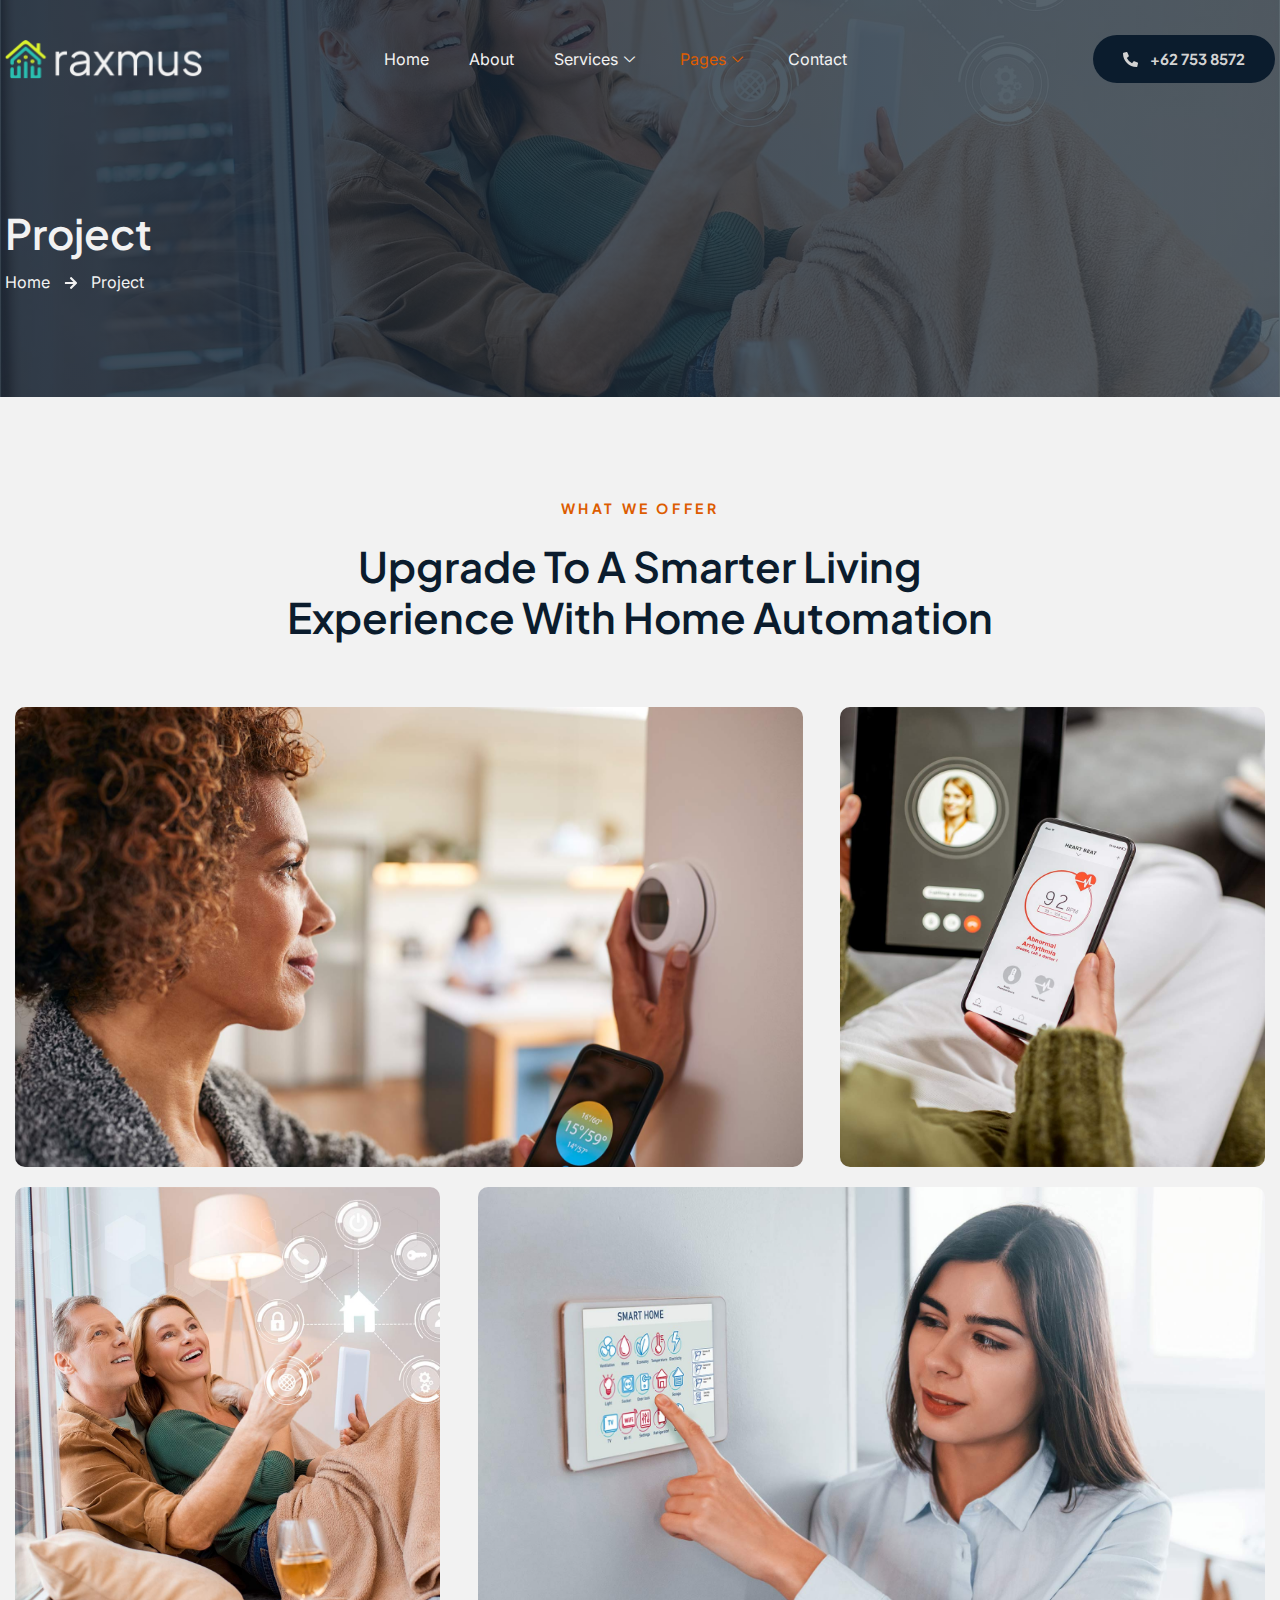
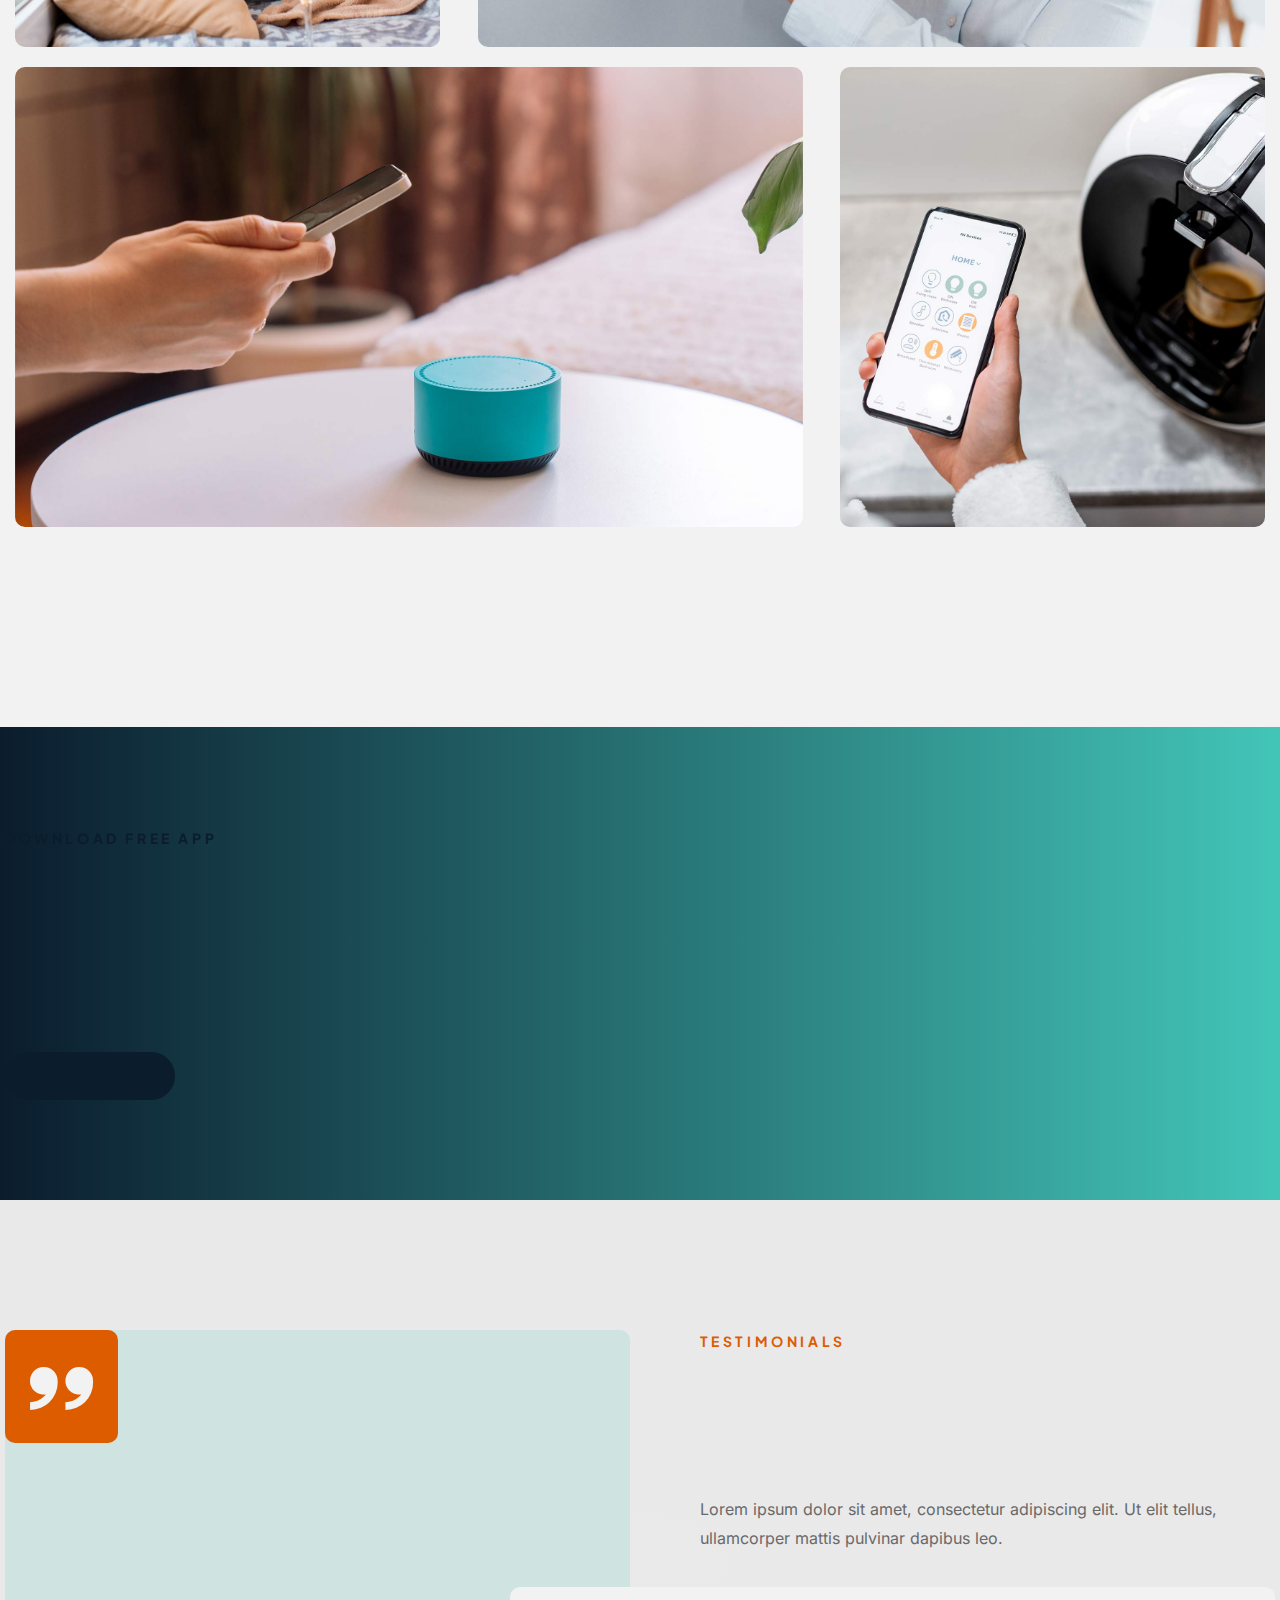
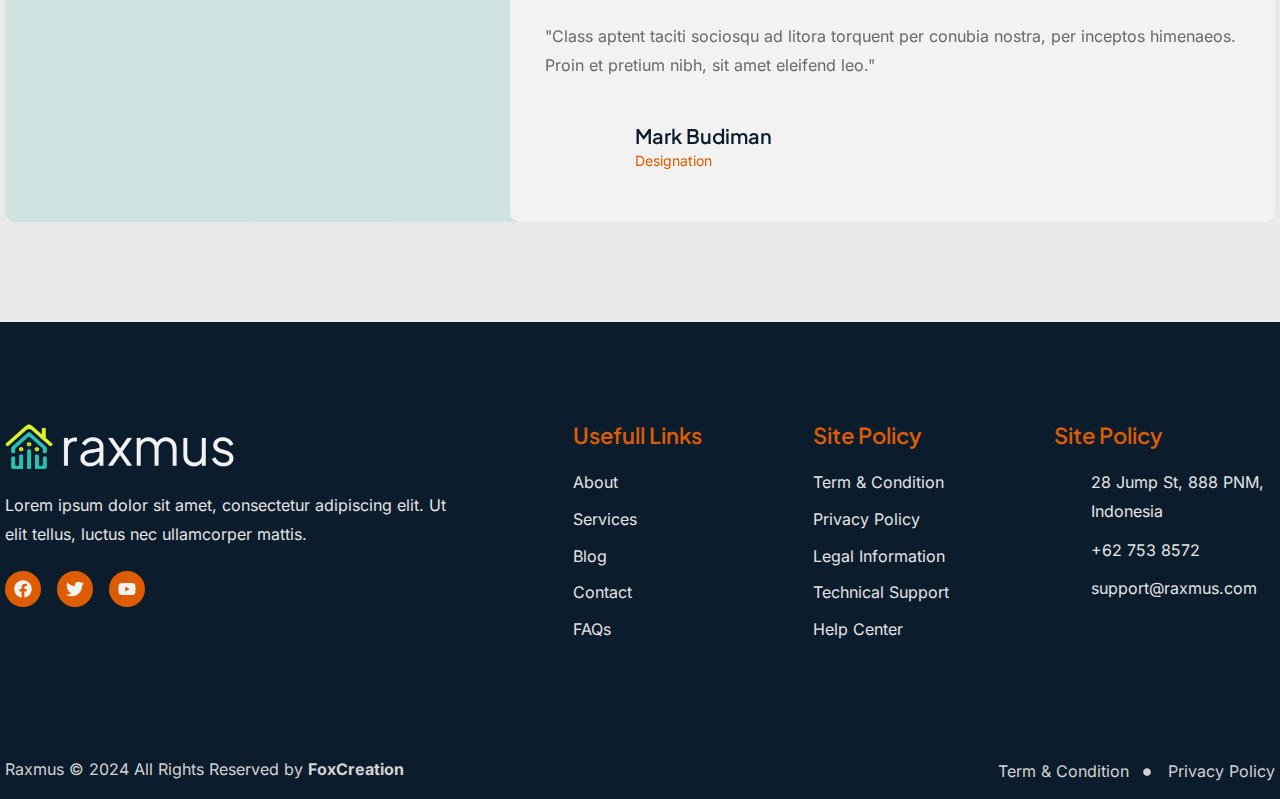
<file: cdex/project/index.html>
<!DOCTYPE html>
<html lang="en-US">

<head>
	<meta charset="UTF-8">
	<meta name="viewport" content="width=device-width, initial-scale=1.0" />
		<title>Project &#8211; Raxmus</title>
<meta name='robots' content='max-image-preview:large' />
<link rel="alternate" type="application/rss+xml" title="Raxmus &raquo; Feed" href="../../feed/index.rss" />
<link rel="alternate" type="application/rss+xml" title="Raxmus &raquo; Comments Feed" href="../../comments/feed/index.rss" />
<script>
window._wpemojiSettings = {"baseUrl":"https:\/\/s.w.org\/images\/core\/emoji\/15.0.3\/72x72\/","ext":".png","svgUrl":"https:\/\/s.w.org\/images\/core\/emoji\/15.0.3\/svg\/","svgExt":".svg","source":{"concatemoji":"https:\/\/ronie.foxcreation.net\/raxmus\/wp-includes\/js\/wp-emoji-release.min.js?ver=6.6.2"}};
/*! This file is auto-generated */
!function(i,n){var o,s,e;function c(e){try{var t={supportTests:e,timestamp:(new Date).valueOf()};sessionStorage.setItem(o,JSON.stringify(t))}catch(e){}}function p(e,t,n){e.clearRect(0,0,e.canvas.width,e.canvas.height),e.fillText(t,0,0);var t=new Uint32Array(e.getImageData(0,0,e.canvas.width,e.canvas.height).data),r=(e.clearRect(0,0,e.canvas.width,e.canvas.height),e.fillText(n,0,0),new Uint32Array(e.getImageData(0,0,e.canvas.width,e.canvas.height).data));return t.every(function(e,t){return e===r[t]})}function u(e,t,n){switch(t){case"flag":return n(e,"\ud83c\udff3\ufe0f\u200d\u26a7\ufe0f","\ud83c\udff3\ufe0f\u200b\u26a7\ufe0f")?!1:!n(e,"\ud83c\uddfa\ud83c\uddf3","\ud83c\uddfa\u200b\ud83c\uddf3")&&!n(e,"\ud83c\udff4\udb40\udc67\udb40\udc62\udb40\udc65\udb40\udc6e\udb40\udc67\udb40\udc7f","\ud83c\udff4\u200b\udb40\udc67\u200b\udb40\udc62\u200b\udb40\udc65\u200b\udb40\udc6e\u200b\udb40\udc67\u200b\udb40\udc7f");case"emoji":return!n(e,"\ud83d\udc26\u200d\u2b1b","\ud83d\udc26\u200b\u2b1b")}return!1}function f(e,t,n){var r="undefined"!=typeof WorkerGlobalScope&&self instanceof WorkerGlobalScope?new OffscreenCanvas(300,150):i.createElement("canvas"),a=r.getContext("2d",{willReadFrequently:!0}),o=(a.textBaseline="top",a.font="600 32px Arial",{});return e.forEach(function(e){o[e]=t(a,e,n)}),o}function t(e){var t=i.createElement("script");t.src=e,t.defer=!0,i.head.appendChild(t)}"undefined"!=typeof Promise&&(o="wpEmojiSettingsSupports",s=["flag","emoji"],n.supports={everything:!0,everythingExceptFlag:!0},e=new Promise(function(e){i.addEventListener("DOMContentLoaded",e,{once:!0})}),new Promise(function(t){var n=function(){try{var e=JSON.parse(sessionStorage.getItem(o));if("object"==typeof e&&"number"==typeof e.timestamp&&(new Date).valueOf()<e.timestamp+604800&&"object"==typeof e.supportTests)return e.supportTests}catch(e){}return null}();if(!n){if("undefined"!=typeof Worker&&"undefined"!=typeof OffscreenCanvas&&"undefined"!=typeof URL&&URL.createObjectURL&&"undefined"!=typeof Blob)try{var e="postMessage("+f.toString()+"("+[JSON.stringify(s),u.toString(),p.toString()].join(",")+"));",r=new Blob([e],{type:"text/javascript"}),a=new Worker(URL.createObjectURL(r),{name:"wpTestEmojiSupports"});return void(a.onmessage=function(e){c(n=e.data),a.terminate(),t(n)})}catch(e){}c(n=f(s,u,p))}t(n)}).then(function(e){for(var t in e)n.supports[t]=e[t],n.supports.everything=n.supports.everything&&n.supports[t],"flag"!==t&&(n.supports.everythingExceptFlag=n.supports.everythingExceptFlag&&n.supports[t]);n.supports.everythingExceptFlag=n.supports.everythingExceptFlag&&!n.supports.flag,n.DOMReady=!1,n.readyCallback=function(){n.DOMReady=!0}}).then(function(){return e}).then(function(){var e;n.supports.everything||(n.readyCallback(),(e=n.source||{}).concatemoji?t(e.concatemoji):e.wpemoji&&e.twemoji&&(t(e.twemoji),t(e.wpemoji)))}))}((window,document),window._wpemojiSettings);
</script>
<link rel='stylesheet' id='elementor-frontend-css' href='../../wp-content/plugins/elementor/assets/css/frontend.min%EF%B9%96ver=3.29.2.css' media='all' />
<link rel='stylesheet' id='elementor-post-2282-css' href='../../wp-content/uploads/sites/7/elementor/css/post-2282%EF%B9%96ver=1732858660.css' media='all' />
<link rel='stylesheet' id='elementor-post-2515-css' href='../../wp-content/uploads/sites/7/elementor/css/post-2515%EF%B9%96ver=1732858660.css' media='all' />
<style id='wp-emoji-styles-inline-css'>img.wp-smiley, img.emoji {
		display: inline !important;
		border: none !important;
		box-shadow: none !important;
		height: 1em !important;
		width: 1em !important;
		margin: 0 0.07em !important;
		vertical-align: -0.1em !important;
		background: none !important;
		padding: 0 !important;
	}
</style>
<style id='global-styles-inline-css'>:root{--wp--preset--aspect-ratio--square: 1;--wp--preset--aspect-ratio--4-3: 4/3;--wp--preset--aspect-ratio--3-4: 3/4;--wp--preset--aspect-ratio--3-2: 3/2;--wp--preset--aspect-ratio--2-3: 2/3;--wp--preset--aspect-ratio--16-9: 16/9;--wp--preset--aspect-ratio--9-16: 9/16;--wp--preset--color--black: #000000;--wp--preset--color--cyan-bluish-gray: #abb8c3;--wp--preset--color--white: #ffffff;--wp--preset--color--pale-pink: #f78da7;--wp--preset--color--vivid-red: #cf2e2e;--wp--preset--color--luminous-vivid-orange: #ff6900;--wp--preset--color--luminous-vivid-amber: #fcb900;--wp--preset--color--light-green-cyan: #7bdcb5;--wp--preset--color--vivid-green-cyan: #00d084;--wp--preset--color--pale-cyan-blue: #8ed1fc;--wp--preset--color--vivid-cyan-blue: #0693e3;--wp--preset--color--vivid-purple: #9b51e0;--wp--preset--gradient--vivid-cyan-blue-to-vivid-purple: linear-gradient(135deg,rgba(6,147,227,1) 0%,rgb(155,81,224) 100%);--wp--preset--gradient--light-green-cyan-to-vivid-green-cyan: linear-gradient(135deg,rgb(122,220,180) 0%,rgb(0,208,130) 100%);--wp--preset--gradient--luminous-vivid-amber-to-luminous-vivid-orange: linear-gradient(135deg,rgba(252,185,0,1) 0%,rgba(255,105,0,1) 100%);--wp--preset--gradient--luminous-vivid-orange-to-vivid-red: linear-gradient(135deg,rgba(255,105,0,1) 0%,rgb(207,46,46) 100%);--wp--preset--gradient--very-light-gray-to-cyan-bluish-gray: linear-gradient(135deg,rgb(238,238,238) 0%,rgb(169,184,195) 100%);--wp--preset--gradient--cool-to-warm-spectrum: linear-gradient(135deg,rgb(74,234,220) 0%,rgb(151,120,209) 20%,rgb(207,42,186) 40%,rgb(238,44,130) 60%,rgb(251,105,98) 80%,rgb(254,248,76) 100%);--wp--preset--gradient--blush-light-purple: linear-gradient(135deg,rgb(255,206,236) 0%,rgb(152,150,240) 100%);--wp--preset--gradient--blush-bordeaux: linear-gradient(135deg,rgb(254,205,165) 0%,rgb(254,45,45) 50%,rgb(107,0,62) 100%);--wp--preset--gradient--luminous-dusk: linear-gradient(135deg,rgb(255,203,112) 0%,rgb(199,81,192) 50%,rgb(65,88,208) 100%);--wp--preset--gradient--pale-ocean: linear-gradient(135deg,rgb(255,245,203) 0%,rgb(182,227,212) 50%,rgb(51,167,181) 100%);--wp--preset--gradient--electric-grass: linear-gradient(135deg,rgb(202,248,128) 0%,rgb(113,206,126) 100%);--wp--preset--gradient--midnight: linear-gradient(135deg,rgb(2,3,129) 0%,rgb(40,116,252) 100%);--wp--preset--font-size--small: 13px;--wp--preset--font-size--medium: 20px;--wp--preset--font-size--large: 36px;--wp--preset--font-size--x-large: 42px;--wp--preset--spacing--20: 0.44rem;--wp--preset--spacing--30: 0.67rem;--wp--preset--spacing--40: 1rem;--wp--preset--spacing--50: 1.5rem;--wp--preset--spacing--60: 2.25rem;--wp--preset--spacing--70: 3.38rem;--wp--preset--spacing--80: 5.06rem;--wp--preset--shadow--natural: 6px 6px 9px rgba(0, 0, 0, 0.2);--wp--preset--shadow--deep: 12px 12px 50px rgba(0, 0, 0, 0.4);--wp--preset--shadow--sharp: 6px 6px 0px rgba(0, 0, 0, 0.2);--wp--preset--shadow--outlined: 6px 6px 0px -3px rgba(255, 255, 255, 1), 6px 6px rgba(0, 0, 0, 1);--wp--preset--shadow--crisp: 6px 6px 0px rgba(0, 0, 0, 1);}:root { --wp--style--global--content-size: 800px;--wp--style--global--wide-size: 1200px; }:where(body) { margin: 0; }.wp-site-blocks > .alignleft { float: left; margin-right: 2em; }.wp-site-blocks > .alignright { float: right; margin-left: 2em; }.wp-site-blocks > .aligncenter { justify-content: center; margin-left: auto; margin-right: auto; }:where(.wp-site-blocks) > * { margin-block-start: 24px; margin-block-end: 0; }:where(.wp-site-blocks) > :first-child { margin-block-start: 0; }:where(.wp-site-blocks) > :last-child { margin-block-end: 0; }:root { --wp--style--block-gap: 24px; }:root :where(.is-layout-flow) > :first-child{margin-block-start: 0;}:root :where(.is-layout-flow) > :last-child{margin-block-end: 0;}:root :where(.is-layout-flow) > *{margin-block-start: 24px;margin-block-end: 0;}:root :where(.is-layout-constrained) > :first-child{margin-block-start: 0;}:root :where(.is-layout-constrained) > :last-child{margin-block-end: 0;}:root :where(.is-layout-constrained) > *{margin-block-start: 24px;margin-block-end: 0;}:root :where(.is-layout-flex){gap: 24px;}:root :where(.is-layout-grid){gap: 24px;}.is-layout-flow > .alignleft{float: left;margin-inline-start: 0;margin-inline-end: 2em;}.is-layout-flow > .alignright{float: right;margin-inline-start: 2em;margin-inline-end: 0;}.is-layout-flow > .aligncenter{margin-left: auto !important;margin-right: auto !important;}.is-layout-constrained > .alignleft{float: left;margin-inline-start: 0;margin-inline-end: 2em;}.is-layout-constrained > .alignright{float: right;margin-inline-start: 2em;margin-inline-end: 0;}.is-layout-constrained > .aligncenter{margin-left: auto !important;margin-right: auto !important;}.is-layout-constrained > :where(:not(.alignleft):not(.alignright):not(.alignfull)){max-width: var(--wp--style--global--content-size);margin-left: auto !important;margin-right: auto !important;}.is-layout-constrained > .alignwide{max-width: var(--wp--style--global--wide-size);}body .is-layout-flex{display: flex;}.is-layout-flex{flex-wrap: wrap;align-items: center;}.is-layout-flex > :is(*, div){margin: 0;}body .is-layout-grid{display: grid;}.is-layout-grid > :is(*, div){margin: 0;}body{padding-top: 0px;padding-right: 0px;padding-bottom: 0px;padding-left: 0px;}a:where(:not(.wp-element-button)){text-decoration: underline;}:root :where(.wp-element-button, .wp-block-button__link){background-color: #32373c;border-width: 0;color: #fff;font-family: inherit;font-size: inherit;line-height: inherit;padding: calc(0.667em + 2px) calc(1.333em + 2px);text-decoration: none;}.has-black-color{color: var(--wp--preset--color--black) !important;}.has-cyan-bluish-gray-color{color: var(--wp--preset--color--cyan-bluish-gray) !important;}.has-white-color{color: var(--wp--preset--color--white) !important;}.has-pale-pink-color{color: var(--wp--preset--color--pale-pink) !important;}.has-vivid-red-color{color: var(--wp--preset--color--vivid-red) !important;}.has-luminous-vivid-orange-color{color: var(--wp--preset--color--luminous-vivid-orange) !important;}.has-luminous-vivid-amber-color{color: var(--wp--preset--color--luminous-vivid-amber) !important;}.has-light-green-cyan-color{color: var(--wp--preset--color--light-green-cyan) !important;}.has-vivid-green-cyan-color{color: var(--wp--preset--color--vivid-green-cyan) !important;}.has-pale-cyan-blue-color{color: var(--wp--preset--color--pale-cyan-blue) !important;}.has-vivid-cyan-blue-color{color: var(--wp--preset--color--vivid-cyan-blue) !important;}.has-vivid-purple-color{color: var(--wp--preset--color--vivid-purple) !important;}.has-black-background-color{background-color: var(--wp--preset--color--black) !important;}.has-cyan-bluish-gray-background-color{background-color: var(--wp--preset--color--cyan-bluish-gray) !important;}.has-white-background-color{background-color: var(--wp--preset--color--white) !important;}.has-pale-pink-background-color{background-color: var(--wp--preset--color--pale-pink) !important;}.has-vivid-red-background-color{background-color: var(--wp--preset--color--vivid-red) !important;}.has-luminous-vivid-orange-background-color{background-color: var(--wp--preset--color--luminous-vivid-orange) !important;}.has-luminous-vivid-amber-background-color{background-color: var(--wp--preset--color--luminous-vivid-amber) !important;}.has-light-green-cyan-background-color{background-color: var(--wp--preset--color--light-green-cyan) !important;}.has-vivid-green-cyan-background-color{background-color: var(--wp--preset--color--vivid-green-cyan) !important;}.has-pale-cyan-blue-background-color{background-color: var(--wp--preset--color--pale-cyan-blue) !important;}.has-vivid-cyan-blue-background-color{background-color: var(--wp--preset--color--vivid-cyan-blue) !important;}.has-vivid-purple-background-color{background-color: var(--wp--preset--color--vivid-purple) !important;}.has-black-border-color{border-color: var(--wp--preset--color--black) !important;}.has-cyan-bluish-gray-border-color{border-color: var(--wp--preset--color--cyan-bluish-gray) !important;}.has-white-border-color{border-color: var(--wp--preset--color--white) !important;}.has-pale-pink-border-color{border-color: var(--wp--preset--color--pale-pink) !important;}.has-vivid-red-border-color{border-color: var(--wp--preset--color--vivid-red) !important;}.has-luminous-vivid-orange-border-color{border-color: var(--wp--preset--color--luminous-vivid-orange) !important;}.has-luminous-vivid-amber-border-color{border-color: var(--wp--preset--color--luminous-vivid-amber) !important;}.has-light-green-cyan-border-color{border-color: var(--wp--preset--color--light-green-cyan) !important;}.has-vivid-green-cyan-border-color{border-color: var(--wp--preset--color--vivid-green-cyan) !important;}.has-pale-cyan-blue-border-color{border-color: var(--wp--preset--color--pale-cyan-blue) !important;}.has-vivid-cyan-blue-border-color{border-color: var(--wp--preset--color--vivid-cyan-blue) !important;}.has-vivid-purple-border-color{border-color: var(--wp--preset--color--vivid-purple) !important;}.has-vivid-cyan-blue-to-vivid-purple-gradient-background{background: var(--wp--preset--gradient--vivid-cyan-blue-to-vivid-purple) !important;}.has-light-green-cyan-to-vivid-green-cyan-gradient-background{background: var(--wp--preset--gradient--light-green-cyan-to-vivid-green-cyan) !important;}.has-luminous-vivid-amber-to-luminous-vivid-orange-gradient-background{background: var(--wp--preset--gradient--luminous-vivid-amber-to-luminous-vivid-orange) !important;}.has-luminous-vivid-orange-to-vivid-red-gradient-background{background: var(--wp--preset--gradient--luminous-vivid-orange-to-vivid-red) !important;}.has-very-light-gray-to-cyan-bluish-gray-gradient-background{background: var(--wp--preset--gradient--very-light-gray-to-cyan-bluish-gray) !important;}.has-cool-to-warm-spectrum-gradient-background{background: var(--wp--preset--gradient--cool-to-warm-spectrum) !important;}.has-blush-light-purple-gradient-background{background: var(--wp--preset--gradient--blush-light-purple) !important;}.has-blush-bordeaux-gradient-background{background: var(--wp--preset--gradient--blush-bordeaux) !important;}.has-luminous-dusk-gradient-background{background: var(--wp--preset--gradient--luminous-dusk) !important;}.has-pale-ocean-gradient-background{background: var(--wp--preset--gradient--pale-ocean) !important;}.has-electric-grass-gradient-background{background: var(--wp--preset--gradient--electric-grass) !important;}.has-midnight-gradient-background{background: var(--wp--preset--gradient--midnight) !important;}.has-small-font-size{font-size: var(--wp--preset--font-size--small) !important;}.has-medium-font-size{font-size: var(--wp--preset--font-size--medium) !important;}.has-large-font-size{font-size: var(--wp--preset--font-size--large) !important;}.has-x-large-font-size{font-size: var(--wp--preset--font-size--x-large) !important;}
:root :where(.wp-block-pullquote){font-size: 1.5em;line-height: 1.6;}
</style>
<link rel='stylesheet' id='template-kit-export-css' href='../../wp-content/plugins/template-kit-export/assets/public/template-kit-export-public%EF%B9%96ver=1.0.23.css' media='all' />
<link rel='stylesheet' id='cute-alert-css' href='../../wp-content/plugins/metform/public/assets/lib/cute-alert/style%EF%B9%96ver=4.0.0.css' media='all' />
<link rel='stylesheet' id='text-editor-style-css' href='../../wp-content/plugins/metform/public/assets/css/text-editor%EF%B9%96ver=4.0.0.css' media='all' />
<link rel='stylesheet' id='hello-elementor-css' href='../../wp-content/themes/hello-elementor/assets/css/reset%EF%B9%96ver=3.4.4.css' media='all' />
<link rel='stylesheet' id='hello-elementor-theme-style-css' href='../../wp-content/themes/hello-elementor/assets/css/theme%EF%B9%96ver=3.4.4.css' media='all' />
<link rel='stylesheet' id='hello-elementor-header-footer-css' href='../../wp-content/themes/hello-elementor/assets/css/header-footer%EF%B9%96ver=3.4.4.css' media='all' />
<link rel='stylesheet' id='elementor-post-4-css' href='../../wp-content/uploads/sites/7/elementor/css/post-4%EF%B9%96ver=1732858660.css' media='all' />
<link rel='stylesheet' id='widget-heading-css' href='../../wp-content/plugins/elementor/assets/css/widget-heading.min%EF%B9%96ver=3.29.2.css' media='all' />
<link rel='stylesheet' id='widget-icon-list-css' href='../../wp-content/plugins/elementor/assets/css/widget-icon-list.min%EF%B9%96ver=3.29.2.css' media='all' />
<link rel='stylesheet' id='e-animation-fadeInUp-css' href='../../wp-content/plugins/elementor/assets/lib/animations/styles/fadeInUp.min%EF%B9%96ver=3.29.2.css' media='all' />
<link rel='stylesheet' id='widget-image-css' href='../../wp-content/plugins/elementor/assets/css/widget-image.min%EF%B9%96ver=3.29.2.css' media='all' />
<link rel='stylesheet' id='widget-text-editor-css' href='../../wp-content/plugins/elementor/assets/css/widget-text-editor.min%EF%B9%96ver=3.29.2.css' media='all' />
<link rel='stylesheet' id='elementor-post-1967-css' href='../../wp-content/uploads/sites/7/elementor/css/post-1967%EF%B9%96ver=1733133377.css' media='all' />
<link rel='stylesheet' id='ekit-widget-styles-css' href='../../wp-content/plugins/elementskit-lite/widgets/init/assets/css/widget-styles%EF%B9%96ver=3.5.4.css' media='all' />
<link rel='stylesheet' id='ekit-responsive-css' href='../../wp-content/plugins/elementskit-lite/widgets/init/assets/css/responsive%EF%B9%96ver=3.5.4.css' media='all' />
<link rel='stylesheet' id='elementor-gf-local-plusjakartasans-css' href='../../wp-content/uploads/sites/7/elementor/google-fonts/css/plusjakartasans%EF%B9%96ver=1742222015.css' media='all' />
<link rel='stylesheet' id='elementor-gf-local-inter-css' href='../../wp-content/uploads/sites/7/elementor/google-fonts/css/inter%EF%B9%96ver=1742222048.css' media='all' />
<link rel='stylesheet' id='elementor-icons-ekiticons-css' href='../../wp-content/plugins/elementskit-lite/modules/elementskit-icon-pack/assets/css/ekiticons%EF%B9%96ver=3.5.4.css' media='all' />
<link rel='stylesheet' id='elementor-icons-skb_cife-elegant-icon-css' href='../../wp-content/plugins/skyboot-custom-icons-for-elementor/assets/css/elegant%EF%B9%96ver=1.1.0.css' media='all' />
<link rel='stylesheet' id='elementor-icons-skb_cife-icomoon-icon-css' href='../../wp-content/plugins/skyboot-custom-icons-for-elementor/assets/css/icomoon%EF%B9%96ver=1.1.0.css' media='all' />
<script src="../../wp-includes/js/jquery/jquery.min%EF%B9%96ver=3.7.1.js" id="jquery-core-js"></script>
<script src="../../wp-includes/js/jquery/jquery-migrate.min%EF%B9%96ver=3.4.1.js" id="jquery-migrate-js"></script>
<script src="../../wp-content/plugins/template-kit-export/assets/public/template-kit-export-public%EF%B9%96ver=1.0.23.js" id="template-kit-export-js"></script>
<link rel="https://api.w.org/" href="../../wp-json/index.json" /><link rel="EditURI" type="application/rsd+xml" title="RSD" href="../../xmlrpc.php%EF%B9%96rsd.xml" />
<meta name="generator" content="WordPress 6.6.2" />
<link rel="canonical" href="index.html" />
<link rel='shortlink' href='index.html' />
<link rel="alternate" title="oEmbed (JSON)" type="application/json+oembed" href="../../wp-json/oembed/1.0/embed%EF%B9%96url=https%EF%B9%95%EA%A4%B7%EA%A4%B7ronie.foxcreation.net%EA%A4%B7raxmus%EA%A4%B7template-kit%EA%A4%B7project%EA%A4%B7.json" />
<link rel="alternate" title="oEmbed (XML)" type="text/xml+oembed" href="../../wp-json/oembed/1.0/embed%EF%B9%96url=https%EF%B9%95%EA%A4%B7%EA%A4%B7ronie.foxcreation.net%EA%A4%B7raxmus%EA%A4%B7template-kit%EA%A4%B7project%EA%A4%B7&amp;format=xml.xml" />
<meta name="generator" content="Elementor 3.29.2; features: e_font_icon_svg, additional_custom_breakpoints, e_local_google_fonts; settings: css_print_method-external, google_font-enabled, font_display-swap">
			<style>.e-con.e-parent:nth-of-type(n+4):not(.e-lazyloaded):not(.e-no-lazyload),
				.e-con.e-parent:nth-of-type(n+4):not(.e-lazyloaded):not(.e-no-lazyload) * {
					background-image: none !important;
				}
				@media screen and (max-height: 1024px) {
					.e-con.e-parent:nth-of-type(n+3):not(.e-lazyloaded):not(.e-no-lazyload),
					.e-con.e-parent:nth-of-type(n+3):not(.e-lazyloaded):not(.e-no-lazyload) * {
						background-image: none !important;
					}
				}
				@media screen and (max-height: 640px) {
					.e-con.e-parent:nth-of-type(n+2):not(.e-lazyloaded):not(.e-no-lazyload),
					.e-con.e-parent:nth-of-type(n+2):not(.e-lazyloaded):not(.e-no-lazyload) * {
						background-image: none !important;
					}
				}
			</style>
			</head>

<body class="envato_tk_templates-template envato_tk_templates-template-elementor_header_footer single single-envato_tk_templates postid-1967 wp-embed-responsive hello-elementor-default elementor-default elementor-template-full-width elementor-kit-4 elementor-page elementor-page-1967">

	
			<a class="skip-link screen-reader-text" href="#content">
			Skip to content		</a>
	
	
	<div class="ekit-template-content-markup ekit-template-content-header ekit-template-content-theme-support">
				<div data-elementor-type="wp-post" data-elementor-id="2282" class="elementor elementor-2282">
				<div class="elementor-element elementor-element-43d84aa e-flex e-con-boxed e-con e-parent" data-id="43d84aa" data-element_type="container" data-settings="{&quot;background_background&quot;:&quot;classic&quot;}">
					<div class="e-con-inner">
		<div class="elementor-element elementor-element-181f03b e-flex e-con-boxed e-con e-child" data-id="181f03b" data-element_type="container">
					<div class="e-con-inner">
		<div class="elementor-element elementor-element-b2508c8 e-con-full e-flex e-con e-child" data-id="b2508c8" data-element_type="container">
				<div class="elementor-element elementor-element-1054d6c elementor-widget elementor-widget-image" data-id="1054d6c" data-element_type="widget" data-widget_type="image.default">
				<div class="elementor-widget-container">
															<img fetchpriority="high" width="800" height="172" src="../../wp-content/uploads/sites/7/2024/05/raxmuslogo.png" class="attachment-large size-large wp-image-2323" alt="" srcset="../../wp-content/uploads/sites/7/2024/05/raxmuslogo.png 1000w, ../../wp-content/uploads/sites/7/2024/05/raxmuslogo-300x65.png 300w, ../../wp-content/uploads/sites/7/2024/05/raxmuslogo-768x165.png 768w, ../../wp-content/uploads/sites/7/2024/05/raxmuslogo-800x172.png 800w" sizes="(max-width: 800px) 100vw, 800px" />															</div>
				</div>
				</div>
		<div class="elementor-element elementor-element-75308bb e-con-full e-flex e-con e-child" data-id="75308bb" data-element_type="container">
				<div class="elementor-element elementor-element-569f0f3 elementor-widget elementor-widget-ekit-nav-menu" data-id="569f0f3" data-element_type="widget" data-widget_type="ekit-nav-menu.default">
				<div class="elementor-widget-container">
							<nav class="ekit-wid-con ekit_menu_responsive_tablet" 
			data-hamburger-icon="icon icon-burger-menu" 
			data-hamburger-icon-type="icon" 
			data-responsive-breakpoint="1024">
			            <button class="elementskit-menu-hamburger elementskit-menu-toggler"  type="button" aria-label="hamburger-icon">
                <i aria-hidden="true" class="ekit-menu-icon icon icon-burger-menu"></i>            </button>
            <div id="ekit-megamenu-raxmus-menu" class="elementskit-menu-container elementskit-menu-offcanvas-elements elementskit-navbar-nav-default ekit-nav-menu-one-page-no ekit-nav-dropdown-hover"><ul id="menu-raxmus-menu" class="elementskit-navbar-nav elementskit-menu-po-center submenu-click-on-icon"><li id="menu-item-2417" class="menu-item menu-item-type-custom menu-item-object-custom menu-item-2417 nav-item elementskit-mobile-builder-content" data-vertical-menu=750px><a href="../home/index.html" class="ekit-menu-nav-link">Home</a></li>
<li id="menu-item-2418" class="menu-item menu-item-type-custom menu-item-object-custom menu-item-2418 nav-item elementskit-mobile-builder-content" data-vertical-menu=750px><a href="../about/index.html" class="ekit-menu-nav-link">About</a></li>
<li id="menu-item-2429" class="menu-item menu-item-type-custom menu-item-object-custom menu-item-has-children menu-item-2429 nav-item elementskit-dropdown-has relative_position elementskit-dropdown-menu-default_width elementskit-mobile-builder-content" data-vertical-menu=750px><a href="#" class="ekit-menu-nav-link ekit-menu-dropdown-toggle">Services<i aria-hidden="true" class="icon icon-down-arrow1 elementskit-submenu-indicator"></i></a>
<ul class="elementskit-dropdown elementskit-submenu-panel">
	<li id="menu-item-2419" class="menu-item menu-item-type-custom menu-item-object-custom menu-item-2419 nav-item elementskit-mobile-builder-content" data-vertical-menu=750px><a href="../services/index.html" class=" dropdown-item">Services</a>	<li id="menu-item-2420" class="menu-item menu-item-type-custom menu-item-object-custom menu-item-2420 nav-item elementskit-mobile-builder-content" data-vertical-menu=750px><a href="../service-detail/index.html" class=" dropdown-item">Service Detail</a>	<li id="menu-item-2421" class="menu-item menu-item-type-custom menu-item-object-custom menu-item-2421 nav-item elementskit-mobile-builder-content" data-vertical-menu=750px><a href="../pricing-plan/index.html" class=" dropdown-item">Pricing Plan</a></ul>
</li>
<li id="menu-item-2430" class="menu-item menu-item-type-custom menu-item-object-custom current-menu-ancestor current-menu-parent menu-item-has-children menu-item-2430 nav-item elementskit-dropdown-has relative_position elementskit-dropdown-menu-default_width elementskit-mobile-builder-content" data-vertical-menu=750px><a href="#" class="ekit-menu-nav-link ekit-menu-dropdown-toggle">Pages<i aria-hidden="true" class="icon icon-down-arrow1 elementskit-submenu-indicator"></i></a>
<ul class="elementskit-dropdown elementskit-submenu-panel">
	<li id="menu-item-2422" class="menu-item menu-item-type-custom menu-item-object-custom menu-item-2422 nav-item elementskit-mobile-builder-content" data-vertical-menu=750px><a href="../team/index.html" class=" dropdown-item">Team</a>	<li id="menu-item-2423" class="menu-item menu-item-type-custom menu-item-object-custom current-menu-item menu-item-2423 nav-item elementskit-mobile-builder-content active" data-vertical-menu=750px><a href="index.html" class=" dropdown-item active">Project</a>	<li id="menu-item-2424" class="menu-item menu-item-type-custom menu-item-object-custom menu-item-2424 nav-item elementskit-mobile-builder-content" data-vertical-menu=750px><a href="../faqs/index.html" class=" dropdown-item">FAQs</a>	<li id="menu-item-2425" class="menu-item menu-item-type-custom menu-item-object-custom menu-item-2425 nav-item elementskit-mobile-builder-content" data-vertical-menu=750px><a href="../blog/index.html" class=" dropdown-item">Blog</a>	<li id="menu-item-2426" class="menu-item menu-item-type-custom menu-item-object-custom menu-item-2426 nav-item elementskit-mobile-builder-content" data-vertical-menu=750px><a href="../single-post/index.html" class=" dropdown-item">Single Post</a>	<li id="menu-item-2427" class="menu-item menu-item-type-custom menu-item-object-custom menu-item-2427 nav-item elementskit-mobile-builder-content" data-vertical-menu=750px><a href="../error-404/index.html" class=" dropdown-item">Error 404</a></ul>
</li>
<li id="menu-item-2428" class="menu-item menu-item-type-custom menu-item-object-custom menu-item-2428 nav-item elementskit-mobile-builder-content" data-vertical-menu=750px><a href="../contact/index.html" class="ekit-menu-nav-link">Contact</a></li>
</ul><div class="elementskit-nav-identity-panel"><button class="elementskit-menu-close elementskit-menu-toggler" type="button">X</button></div></div>			
			<div class="elementskit-menu-overlay elementskit-menu-offcanvas-elements elementskit-menu-toggler ekit-nav-menu--overlay"></div>        </nav>
						</div>
				</div>
				</div>
		<div class="elementor-element elementor-element-f653841 e-con-full elementor-hidden-tablet elementor-hidden-mobile e-flex e-con e-child" data-id="f653841" data-element_type="container">
				<div class="elementor-element elementor-element-8c240c1 elementor-align-right elementor-widget elementor-widget-button" data-id="8c240c1" data-element_type="widget" data-widget_type="button.default">
				<div class="elementor-widget-container">
									<div class="elementor-button-wrapper">
					<a class="elementor-button elementor-button-link elementor-size-sm" href="#">
						<span class="elementor-button-content-wrapper">
						<span class="elementor-button-icon">
				<svg aria-hidden="true" class="e-font-icon-svg e-fas-phone-alt" viewBox="0 0 512 512" xmlns="http://www.w3.org/2000/svg"><path d="M497.39 361.8l-112-48a24 24 0 0 0-28 6.9l-49.6 60.6A370.66 370.66 0 0 1 130.6 204.11l60.6-49.6a23.94 23.94 0 0 0 6.9-28l-48-112A24.16 24.16 0 0 0 122.6.61l-104 24A24 24 0 0 0 0 48c0 256.5 207.9 464 464 464a24 24 0 0 0 23.4-18.6l24-104a24.29 24.29 0 0 0-14.01-27.6z"></path></svg>			</span>
									<span class="elementor-button-text">+62 753 8572</span>
					</span>
					</a>
				</div>
								</div>
				</div>
				</div>
					</div>
				</div>
					</div>
				</div>
				</div>
			</div>

			<div data-elementor-type="wp-post" data-elementor-id="1967" class="elementor elementor-1967">
				<div class="elementor-element elementor-element-9ca3bf0 e-flex e-con-boxed e-con e-parent" data-id="9ca3bf0" data-element_type="container" data-settings="{&quot;background_background&quot;:&quot;classic&quot;}">
					<div class="e-con-inner">
				<div class="elementor-element elementor-element-7e9ef8b elementor-widget elementor-widget-heading" data-id="7e9ef8b" data-element_type="widget" data-widget_type="heading.default">
				<div class="elementor-widget-container">
					<h2 class="elementor-heading-title elementor-size-default">Project</h2>				</div>
				</div>
				<div class="elementor-element elementor-element-e062d60 elementor-icon-list--layout-inline elementor-list-item-link-full_width elementor-widget elementor-widget-icon-list" data-id="e062d60" data-element_type="widget" data-widget_type="icon-list.default">
				<div class="elementor-widget-container">
							<ul class="elementor-icon-list-items elementor-inline-items">
							<li class="elementor-icon-list-item elementor-inline-item">
											<a href="#">

											<span class="elementor-icon-list-text">Home</span>
											</a>
									</li>
								<li class="elementor-icon-list-item elementor-inline-item">
											<a href="#">

												<span class="elementor-icon-list-icon">
							<svg aria-hidden="true" class="e-font-icon-svg e-fas-arrow-right" viewBox="0 0 448 512" xmlns="http://www.w3.org/2000/svg"><path d="M190.5 66.9l22.2-22.2c9.4-9.4 24.6-9.4 33.9 0L441 239c9.4 9.4 9.4 24.6 0 33.9L246.6 467.3c-9.4 9.4-24.6 9.4-33.9 0l-22.2-22.2c-9.5-9.5-9.3-25 .4-34.3L311.4 296H24c-13.3 0-24-10.7-24-24v-32c0-13.3 10.7-24 24-24h287.4L190.9 101.2c-9.8-9.3-10-24.8-.4-34.3z"></path></svg>						</span>
										<span class="elementor-icon-list-text">Project</span>
											</a>
									</li>
						</ul>
						</div>
				</div>
					</div>
				</div>
		<div class="elementor-element elementor-element-70254f3 e-flex e-con-boxed e-con e-parent" data-id="70254f3" data-element_type="container">
					<div class="e-con-inner">
				<div class="elementor-element elementor-element-e3dabdc elementor-widget elementor-widget-heading" data-id="e3dabdc" data-element_type="widget" data-widget_type="heading.default">
				<div class="elementor-widget-container">
					<span class="elementor-heading-title elementor-size-default">WHAT WE OFFER</span>				</div>
				</div>
				<div class="elementor-element elementor-element-48dc7bb elementor-widget__width-initial animated-slow elementor-invisible elementor-widget elementor-widget-heading" data-id="48dc7bb" data-element_type="widget" data-settings="{&quot;_animation&quot;:&quot;fadeInUp&quot;}" data-widget_type="heading.default">
				<div class="elementor-widget-container">
					<h2 class="elementor-heading-title elementor-size-default">Upgrade To A Smarter Living Experience With Home Automation</h2>				</div>
				</div>
		<div class="elementor-element elementor-element-833cc65 e-con-full e-flex e-con e-child" data-id="833cc65" data-element_type="container">
		<div class="elementor-element elementor-element-5c33ec8 e-con-full e-flex e-con e-child" data-id="5c33ec8" data-element_type="container">
				<div class="elementor-element elementor-element-ce8d3c5 ekit-image-accordion-vertical ekit-image-accordion-hover elementor-widget elementor-widget-elementskit-image-accordion" data-id="ce8d3c5" data-element_type="widget" data-widget_type="elementskit-image-accordion.default">
				<div class="elementor-widget-container">
					<div class="ekit-wid-con" >		<div class="ekit-image-accordion elementskit-image-accordion-wraper">
			                <input type="radio" name="ekit_ia_ce8d3c5" id="ekit_ia_ce8d3c5_0" class="elementskit-single-image-accordion--input" hidden>
                <label for="ekit_ia_ce8d3c5_0" class="elementskit-single-image-accordion ekit-image-accordion-item" style="background-image: url(../../wp-content/uploads/sites/7/2024/05/mature-woman-using-app-on-phone-to-control-digital-2023-11-27-05-23-13-A2HLYW3.jpg)">
                    <span class="elementskit-accordion-content">
													<span class="elementskit-icon-wraper ekit-image-accordion-actions">
																							<a  class="icon-outline circle">
									<i aria-hidden="true" class="icon icon-right-arrow"></i>									</a>
															</span>
														<span class="elementskit-accordion-title-wraper">
								<span class="elementskit-accordion-title ">
								
								Smart Home Security
																</span>
							</span>
														<span class="elementskit-btn-wraper">
								<a class="ekit-image-accordion--btn elementskit-btn whitespace--normal" >
									Project 1.0								</a>
							</span>
						                    </span>
                </label>
                    </div>
    </div>				</div>
				</div>
				</div>
		<div class="elementor-element elementor-element-4e0eb07 e-con-full e-flex e-con e-child" data-id="4e0eb07" data-element_type="container">
				<div class="elementor-element elementor-element-5c60887 ekit-image-accordion-vertical ekit-image-accordion-hover elementor-widget elementor-widget-elementskit-image-accordion" data-id="5c60887" data-element_type="widget" data-widget_type="elementskit-image-accordion.default">
				<div class="elementor-widget-container">
					<div class="ekit-wid-con" >		<div class="ekit-image-accordion elementskit-image-accordion-wraper">
			                <input type="radio" name="ekit_ia_5c60887" id="ekit_ia_5c60887_0" class="elementskit-single-image-accordion--input" hidden>
                <label for="ekit_ia_5c60887_0" class="elementskit-single-image-accordion ekit-image-accordion-item" style="background-image: url(../../wp-content/uploads/sites/7/2024/05/woman-calling-a-doctor-from-home-online-medicine-2023-11-27-05-33-09-3QP3628.jpg)">
                    <span class="elementskit-accordion-content">
													<span class="elementskit-icon-wraper ekit-image-accordion-actions">
																							<a  class="icon-outline circle">
									<i aria-hidden="true" class="icon icon-right-arrow"></i>									</a>
															</span>
														<span class="elementskit-accordion-title-wraper">
								<span class="elementskit-accordion-title ">
								
								Smart Health Monitoring
																</span>
							</span>
														<span class="elementskit-btn-wraper">
								<a class="ekit-image-accordion--btn elementskit-btn whitespace--normal" >
									Project 1.0								</a>
							</span>
						                    </span>
                </label>
                    </div>
    </div>				</div>
				</div>
				</div>
		<div class="elementor-element elementor-element-e1a4884 e-con-full e-flex e-con e-child" data-id="e1a4884" data-element_type="container">
				<div class="elementor-element elementor-element-74c583a ekit-image-accordion-vertical ekit-image-accordion-hover elementor-widget elementor-widget-elementskit-image-accordion" data-id="74c583a" data-element_type="widget" data-widget_type="elementskit-image-accordion.default">
				<div class="elementor-widget-container">
					<div class="ekit-wid-con" >		<div class="ekit-image-accordion elementskit-image-accordion-wraper">
			                <input type="radio" name="ekit_ia_74c583a" id="ekit_ia_74c583a_0" class="elementskit-single-image-accordion--input" hidden>
                <label for="ekit_ia_74c583a_0" class="elementskit-single-image-accordion ekit-image-accordion-item" style="background-image: url(../../wp-content/uploads/sites/7/2024/05/smiling-wife-holding-digital-tablet-while-sitting-2023-11-27-05-35-41-RNC5KU9.jpg)">
                    <span class="elementskit-accordion-content">
													<span class="elementskit-icon-wraper ekit-image-accordion-actions">
																							<a  class="icon-outline circle">
									<i aria-hidden="true" class="icon icon-right-arrow"></i>									</a>
															</span>
														<span class="elementskit-accordion-title-wraper">
								<span class="elementskit-accordion-title ">
								
								Smart Entertaintment
																</span>
							</span>
														<span class="elementskit-btn-wraper">
								<a class="ekit-image-accordion--btn elementskit-btn whitespace--normal" >
									Project 1.0								</a>
							</span>
						                    </span>
                </label>
                    </div>
    </div>				</div>
				</div>
				</div>
		<div class="elementor-element elementor-element-bb0895b e-con-full e-flex e-con e-child" data-id="bb0895b" data-element_type="container">
				<div class="elementor-element elementor-element-34dc516 ekit-image-accordion-vertical ekit-image-accordion-hover elementor-widget elementor-widget-elementskit-image-accordion" data-id="34dc516" data-element_type="widget" data-widget_type="elementskit-image-accordion.default">
				<div class="elementor-widget-container">
					<div class="ekit-wid-con" >		<div class="ekit-image-accordion elementskit-image-accordion-wraper">
			                <input type="radio" name="ekit_ia_34dc516" id="ekit_ia_34dc516_0" class="elementskit-single-image-accordion--input" hidden>
                <label for="ekit_ia_34dc516_0" class="elementskit-single-image-accordion ekit-image-accordion-item" style="background-image: url(../../wp-content/uploads/sites/7/2024/05/woman-is-indoors-controlling-smart-home-technology-2023-11-27-05-01-31-35NYHZP.jpg)">
                    <span class="elementskit-accordion-content">
													<span class="elementskit-icon-wraper ekit-image-accordion-actions">
																							<a  class="icon-outline circle">
									<i aria-hidden="true" class="icon icon-right-arrow"></i>									</a>
															</span>
														<span class="elementskit-accordion-title-wraper">
								<span class="elementskit-accordion-title ">
								
								Smart Energy Management
																</span>
							</span>
														<span class="elementskit-btn-wraper">
								<a class="ekit-image-accordion--btn elementskit-btn whitespace--normal" >
									Project 1.0								</a>
							</span>
						                    </span>
                </label>
                    </div>
    </div>				</div>
				</div>
				</div>
		<div class="elementor-element elementor-element-8f25a69 e-con-full e-flex e-con e-child" data-id="8f25a69" data-element_type="container">
				<div class="elementor-element elementor-element-f9354a2 ekit-image-accordion-vertical ekit-image-accordion-hover elementor-widget elementor-widget-elementskit-image-accordion" data-id="f9354a2" data-element_type="widget" data-widget_type="elementskit-image-accordion.default">
				<div class="elementor-widget-container">
					<div class="ekit-wid-con" >		<div class="ekit-image-accordion elementskit-image-accordion-wraper">
			                <input type="radio" name="ekit_ia_f9354a2" id="ekit_ia_f9354a2_0" class="elementskit-single-image-accordion--input" hidden>
                <label for="ekit_ia_f9354a2_0" class="elementskit-single-image-accordion ekit-image-accordion-item" style="background-image: url(../../wp-content/uploads/sites/7/2024/05/female-hand-holding-a-smartphone-in-front-of-a-blu-2024-04-09-19-43-26-WJJBN2M.jpg)">
                    <span class="elementskit-accordion-content">
													<span class="elementskit-icon-wraper ekit-image-accordion-actions">
																							<a  class="icon-outline circle">
									<i aria-hidden="true" class="icon icon-right-arrow"></i>									</a>
															</span>
														<span class="elementskit-accordion-title-wraper">
								<span class="elementskit-accordion-title ">
								
								Smart Health monitoring
																</span>
							</span>
														<span class="elementskit-btn-wraper">
								<a class="ekit-image-accordion--btn elementskit-btn whitespace--normal" >
									Project 1.0								</a>
							</span>
						                    </span>
                </label>
                    </div>
    </div>				</div>
				</div>
				</div>
		<div class="elementor-element elementor-element-c56b04f e-con-full e-flex e-con e-child" data-id="c56b04f" data-element_type="container">
				<div class="elementor-element elementor-element-3e4168a ekit-image-accordion-vertical ekit-image-accordion-hover elementor-widget elementor-widget-elementskit-image-accordion" data-id="3e4168a" data-element_type="widget" data-widget_type="elementskit-image-accordion.default">
				<div class="elementor-widget-container">
					<div class="ekit-wid-con" >		<div class="ekit-image-accordion elementskit-image-accordion-wraper">
			                <input type="radio" name="ekit_ia_3e4168a" id="ekit_ia_3e4168a_0" class="elementskit-single-image-accordion--input" hidden>
                <label for="ekit_ia_3e4168a_0" class="elementskit-single-image-accordion ekit-image-accordion-item" style="background-image: url(../../wp-content/uploads/sites/7/2024/05/cotrolling-coffe-machine-with-a-smart-phone-2023-11-27-05-12-32-5HHSECZ.jpg)">
                    <span class="elementskit-accordion-content">
													<span class="elementskit-icon-wraper ekit-image-accordion-actions">
																							<a  class="icon-outline circle">
									<i aria-hidden="true" class="icon icon-right-arrow"></i>									</a>
															</span>
														<span class="elementskit-accordion-title-wraper">
								<span class="elementskit-accordion-title ">
								
								Smart Health monitoring
																</span>
							</span>
														<span class="elementskit-btn-wraper">
								<a class="ekit-image-accordion--btn elementskit-btn whitespace--normal" >
									Project 1.0								</a>
							</span>
						                    </span>
                </label>
                    </div>
    </div>				</div>
				</div>
				</div>
				</div>
					</div>
				</div>
		<div class="elementor-element elementor-element-ec92283 e-flex e-con-boxed e-con e-parent" data-id="ec92283" data-element_type="container" data-settings="{&quot;background_background&quot;:&quot;classic&quot;}">
					<div class="e-con-inner">
		<div class="elementor-element elementor-element-73128e8 e-con-full e-flex e-con e-child" data-id="73128e8" data-element_type="container">
				<div class="elementor-element elementor-element-f47062d elementor-widget elementor-widget-heading" data-id="f47062d" data-element_type="widget" data-widget_type="heading.default">
				<div class="elementor-widget-container">
					<span class="elementor-heading-title elementor-size-default">DOWNLOAD FREE APP</span>				</div>
				</div>
				<div class="elementor-element elementor-element-ce6f349 animated-slow elementor-invisible elementor-widget elementor-widget-heading" data-id="ce6f349" data-element_type="widget" data-settings="{&quot;_animation&quot;:&quot;fadeInUp&quot;}" data-widget_type="heading.default">
				<div class="elementor-widget-container">
					<h2 class="elementor-heading-title elementor-size-default">Smart Homes, Smarter Living. Download Our Free App!</h2>				</div>
				</div>
				<div class="elementor-element elementor-element-8d64636 elementor-widget elementor-widget-button" data-id="8d64636" data-element_type="widget" data-widget_type="button.default">
				<div class="elementor-widget-container">
									<div class="elementor-button-wrapper">
					<a class="elementor-button elementor-button-link elementor-size-sm" href="#">
						<span class="elementor-button-content-wrapper">
									<span class="elementor-button-text">Download App</span>
					</span>
					</a>
				</div>
								</div>
				</div>
				</div>
		<div class="elementor-element elementor-element-b283dfe e-con-full e-flex e-con e-child" data-id="b283dfe" data-element_type="container">
				<div class="elementor-element elementor-element-ed400da elementor-widget elementor-widget-image" data-id="ed400da" data-element_type="widget" data-widget_type="image.default">
				<div class="elementor-widget-container">
															<img decoding="async" width="800" height="800" src="../../wp-content/uploads/sites/7/2024/05/apps-mockup.png" class="attachment-large size-large wp-image-1037" alt="" srcset="../../wp-content/uploads/sites/7/2024/05/apps-mockup.png 800w, ../../wp-content/uploads/sites/7/2024/05/apps-mockup-300x300.png 300w, ../../wp-content/uploads/sites/7/2024/05/apps-mockup-150x150.png 150w, ../../wp-content/uploads/sites/7/2024/05/apps-mockup-768x768.png 768w" sizes="(max-width: 800px) 100vw, 800px" />															</div>
				</div>
				</div>
					</div>
				</div>
		<div class="elementor-element elementor-element-e35fc0f e-flex e-con-boxed e-con e-parent" data-id="e35fc0f" data-element_type="container" data-settings="{&quot;background_background&quot;:&quot;classic&quot;}">
					<div class="e-con-inner">
		<div class="elementor-element elementor-element-e6bf0ce e-con-full e-flex e-con e-child" data-id="e6bf0ce" data-element_type="container" data-settings="{&quot;background_background&quot;:&quot;classic&quot;}">
				<div class="elementor-element elementor-element-52d95ea elementor-view-stacked elementor-shape-square elementor-widget elementor-widget-icon" data-id="52d95ea" data-element_type="widget" data-widget_type="icon.default">
				<div class="elementor-widget-container">
							<div class="elementor-icon-wrapper">
			<div class="elementor-icon">
			<i aria-hidden="true" class="icomoon icomoon-quotes-right"></i>			</div>
		</div>
						</div>
				</div>
				</div>
		<div class="elementor-element elementor-element-f81f729 e-con-full e-flex e-con e-child" data-id="f81f729" data-element_type="container">
				<div class="elementor-element elementor-element-060ca75 elementor-widget elementor-widget-heading" data-id="060ca75" data-element_type="widget" data-widget_type="heading.default">
				<div class="elementor-widget-container">
					<span class="elementor-heading-title elementor-size-default">TESTIMONIALS</span>				</div>
				</div>
				<div class="elementor-element elementor-element-afc8a8a animated-slow elementor-invisible elementor-widget elementor-widget-heading" data-id="afc8a8a" data-element_type="widget" data-settings="{&quot;_animation&quot;:&quot;fadeInUp&quot;}" data-widget_type="heading.default">
				<div class="elementor-widget-container">
					<h2 class="elementor-heading-title elementor-size-default">Transform Your Home Into a Modern Masterpiece</h2>				</div>
				</div>
				<div class="elementor-element elementor-element-e9d45e8 elementor-widget elementor-widget-text-editor" data-id="e9d45e8" data-element_type="widget" data-widget_type="text-editor.default">
				<div class="elementor-widget-container">
									<p>Lorem ipsum dolor sit amet, consectetur adipiscing elit. Ut elit tellus, ullamcorper mattis pulvinar dapibus leo.</p>								</div>
				</div>
		<div class="elementor-element elementor-element-3845dcf e-flex e-con-boxed e-con e-child" data-id="3845dcf" data-element_type="container">
					<div class="e-con-inner">
				<div class="elementor-element elementor-element-21d473e elementor-widget elementor-widget-elementskit-testimonial" data-id="21d473e" data-element_type="widget" data-widget_type="elementskit-testimonial.default">
				<div class="elementor-widget-container">
					<div class="ekit-wid-con" ><div class="elementskit-testimonial-slider ekit_testimonial_style_5 arrow_inside " data-config="{&quot;rtl&quot;:false,&quot;arrows&quot;:false,&quot;dots&quot;:false,&quot;pauseOnHover&quot;:true,&quot;autoplay&quot;:true,&quot;speed&quot;:2500,&quot;slidesPerGroup&quot;:1,&quot;slidesPerView&quot;:2,&quot;loop&quot;:true,&quot;spaceBetween&quot;:15,&quot;breakpoints&quot;:{&quot;320&quot;:{&quot;slidesPerView&quot;:1,&quot;slidesPerGroup&quot;:1,&quot;spaceBetween&quot;:10},&quot;768&quot;:{&quot;slidesPerView&quot;:1,&quot;slidesPerGroup&quot;:1,&quot;spaceBetween&quot;:10},&quot;1024&quot;:{&quot;slidesPerView&quot;:2,&quot;slidesPerGroup&quot;:1,&quot;spaceBetween&quot;:15}}}">
	<div class="ekit-main-swiper swiper">
		<div class="swiper-wrapper">
							<div class="swiper-slide">
					<div class="swiper-slide-inner">
						<div class="elementskit-single-testimonial-slider elementskit-testimonial-slider-block-style elementskit-testimonial-slider-block-style-two   elementor-repeater-item-3b7222c" >
							<div class="elementskit-commentor-header">
								
															</div>
							
															<div class="elementskit-commentor-content"><p>"Class aptent taciti sociosqu ad litora torquent per conubia nostra, per inceptos himenaeos. Proin et pretium nibh, sit amet eleifend leo."</p></div>
							
							<div class="elementskit-commentor-bio">
								<div class="elementkit-commentor-details ">
																			<div class="elementskit-commentor-image ekit-testimonial--avatar">
											<img decoding="async" width="1080" height="1080" src="../../wp-content/uploads/sites/7/2024/05/User-1.jpg" class="attachment-full size-full" alt="" srcset="../../wp-content/uploads/sites/7/2024/05/User-1.jpg 1080w, ../../wp-content/uploads/sites/7/2024/05/User-1-300x300.jpg 300w, ../../wp-content/uploads/sites/7/2024/05/User-1-1024x1024.jpg 1024w, ../../wp-content/uploads/sites/7/2024/05/User-1-150x150.jpg 150w, ../../wp-content/uploads/sites/7/2024/05/User-1-768x768.jpg 768w, ../../wp-content/uploads/sites/7/2024/05/User-1-800x800.jpg 800w" sizes="(max-width: 1080px) 100vw, 1080px" />										</div>
																		<div class="elementskit-profile-info">
										<strong class="elementskit-author-name">Mark Budiman</strong>
										<span class="elementskit-author-des">Designation</span>
									</div>
								</div>
							</div>
						</div>
					</div>
				</div>
							<div class="swiper-slide">
					<div class="swiper-slide-inner">
						<div class="elementskit-single-testimonial-slider elementskit-testimonial-slider-block-style elementskit-testimonial-slider-block-style-two   elementor-repeater-item-2b70a09" >
							<div class="elementskit-commentor-header">
								
															</div>
							
															<div class="elementskit-commentor-content"><p>"Class aptent taciti sociosqu ad litora torquent per conubia nostra, per inceptos himenaeos. Proin et pretium nibh, sit amet eleifend leo."</p></div>
							
							<div class="elementskit-commentor-bio">
								<div class="elementkit-commentor-details ">
																			<div class="elementskit-commentor-image ekit-testimonial--avatar">
											<img loading="lazy" decoding="async" width="1080" height="1080" src="../../wp-content/uploads/sites/7/2024/05/User-4.jpg" class="attachment-full size-full" alt="" srcset="../../wp-content/uploads/sites/7/2024/05/User-4.jpg 1080w, ../../wp-content/uploads/sites/7/2024/05/User-4-300x300.jpg 300w, ../../wp-content/uploads/sites/7/2024/05/User-4-1024x1024.jpg 1024w, ../../wp-content/uploads/sites/7/2024/05/User-4-150x150.jpg 150w, ../../wp-content/uploads/sites/7/2024/05/User-4-768x768.jpg 768w, ../../wp-content/uploads/sites/7/2024/05/User-4-800x800.jpg 800w" sizes="(max-width: 1080px) 100vw, 1080px" />										</div>
																		<div class="elementskit-profile-info">
										<strong class="elementskit-author-name">Jane Anderson</strong>
										<span class="elementskit-author-des">Designation</span>
									</div>
								</div>
							</div>
						</div>
					</div>
				</div>
							<div class="swiper-slide">
					<div class="swiper-slide-inner">
						<div class="elementskit-single-testimonial-slider elementskit-testimonial-slider-block-style elementskit-testimonial-slider-block-style-two   elementor-repeater-item-c9742c4" >
							<div class="elementskit-commentor-header">
								
															</div>
							
															<div class="elementskit-commentor-content"><p>"Class aptent taciti sociosqu ad litora torquent per conubia nostra, per inceptos himenaeos. Proin et pretium nibh, sit amet eleifend leo."</p></div>
							
							<div class="elementskit-commentor-bio">
								<div class="elementkit-commentor-details ">
																			<div class="elementskit-commentor-image ekit-testimonial--avatar">
											<img loading="lazy" decoding="async" width="1080" height="1080" src="../../wp-content/uploads/sites/7/2024/05/User-3.jpg" class="attachment-full size-full" alt="" srcset="../../wp-content/uploads/sites/7/2024/05/User-3.jpg 1080w, ../../wp-content/uploads/sites/7/2024/05/User-3-300x300.jpg 300w, ../../wp-content/uploads/sites/7/2024/05/User-3-1024x1024.jpg 1024w, ../../wp-content/uploads/sites/7/2024/05/User-3-150x150.jpg 150w, ../../wp-content/uploads/sites/7/2024/05/User-3-768x768.jpg 768w, ../../wp-content/uploads/sites/7/2024/05/User-3-800x800.jpg 800w" sizes="(max-width: 1080px) 100vw, 1080px" />										</div>
																		<div class="elementskit-profile-info">
										<strong class="elementskit-author-name">John Herman</strong>
										<span class="elementskit-author-des">Designation</span>
									</div>
								</div>
							</div>
						</div>
					</div>
				</div>
							<div class="swiper-slide">
					<div class="swiper-slide-inner">
						<div class="elementskit-single-testimonial-slider elementskit-testimonial-slider-block-style elementskit-testimonial-slider-block-style-two   elementor-repeater-item-a86ac53" >
							<div class="elementskit-commentor-header">
								
															</div>
							
															<div class="elementskit-commentor-content"><p>"Class aptent taciti sociosqu ad litora torquent per conubia nostra, per inceptos himenaeos. Proin et pretium nibh, sit amet eleifend leo."</p></div>
							
							<div class="elementskit-commentor-bio">
								<div class="elementkit-commentor-details ">
																			<div class="elementskit-commentor-image ekit-testimonial--avatar">
											<img loading="lazy" decoding="async" width="1080" height="1080" src="../../wp-content/uploads/sites/7/2024/05/User-2.jpg" class="attachment-full size-full" alt="" srcset="../../wp-content/uploads/sites/7/2024/05/User-2.jpg 1080w, ../../wp-content/uploads/sites/7/2024/05/User-2-300x300.jpg 300w, ../../wp-content/uploads/sites/7/2024/05/User-2-1024x1024.jpg 1024w, ../../wp-content/uploads/sites/7/2024/05/User-2-150x150.jpg 150w, ../../wp-content/uploads/sites/7/2024/05/User-2-768x768.jpg 768w, ../../wp-content/uploads/sites/7/2024/05/User-2-800x800.jpg 800w" sizes="(max-width: 1080px) 100vw, 1080px" />										</div>
																		<div class="elementskit-profile-info">
										<strong class="elementskit-author-name">Jane Anderson</strong>
										<span class="elementskit-author-des">Designation</span>
									</div>
								</div>
							</div>
						</div>
					</div>
				</div>
					</div>

		
			</div>
</div></div>				</div>
				</div>
					</div>
				</div>
				</div>
					</div>
				</div>
				</div>
		<div class="ekit-template-content-markup ekit-template-content-footer ekit-template-content-theme-support">
		<div data-elementor-type="wp-post" data-elementor-id="2515" class="elementor elementor-2515">
				<div class="elementor-element elementor-element-bae3c83 e-flex e-con-boxed e-con e-parent" data-id="bae3c83" data-element_type="container" data-settings="{&quot;background_background&quot;:&quot;classic&quot;}">
					<div class="e-con-inner">
		<div class="elementor-element elementor-element-0306e20 e-con-full e-flex e-con e-child" data-id="0306e20" data-element_type="container">
				<div class="elementor-element elementor-element-0b644ae elementor-widget elementor-widget-image" data-id="0b644ae" data-element_type="widget" data-widget_type="image.default">
				<div class="elementor-widget-container">
															<img width="800" height="172" src="../../wp-content/uploads/sites/7/2024/05/raxmuslogo.png" class="attachment-large size-large wp-image-2323" alt="" srcset="../../wp-content/uploads/sites/7/2024/05/raxmuslogo.png 1000w, ../../wp-content/uploads/sites/7/2024/05/raxmuslogo-300x65.png 300w, ../../wp-content/uploads/sites/7/2024/05/raxmuslogo-768x165.png 768w, ../../wp-content/uploads/sites/7/2024/05/raxmuslogo-800x172.png 800w" sizes="(max-width: 800px) 100vw, 800px" />															</div>
				</div>
				<div class="elementor-element elementor-element-748bfbf elementor-widget-tablet__width-initial elementor-widget elementor-widget-text-editor" data-id="748bfbf" data-element_type="widget" data-widget_type="text-editor.default">
				<div class="elementor-widget-container">
									<p>Lorem ipsum dolor sit amet, consectetur adipiscing elit. Ut elit tellus, luctus nec ullamcorper mattis.</p>								</div>
				</div>
				<div class="elementor-element elementor-element-e5a0b27 e-grid-align-left e-grid-align-tablet-center elementor-shape-rounded elementor-grid-0 elementor-widget elementor-widget-social-icons" data-id="e5a0b27" data-element_type="widget" data-widget_type="social-icons.default">
				<div class="elementor-widget-container">
							<div class="elementor-social-icons-wrapper elementor-grid" role="list">
							<span class="elementor-grid-item" role="listitem">
					<a class="elementor-icon elementor-social-icon elementor-social-icon-facebook elementor-repeater-item-dfb7703" target="_blank">
						<span class="elementor-screen-only">Facebook</span>
						<svg class="e-font-icon-svg e-fab-facebook" viewBox="0 0 512 512" xmlns="http://www.w3.org/2000/svg"><path d="M504 256C504 119 393 8 256 8S8 119 8 256c0 123.78 90.69 226.38 209.25 245V327.69h-63V256h63v-54.64c0-62.15 37-96.48 93.67-96.48 27.14 0 55.52 4.84 55.52 4.84v61h-31.28c-30.8 0-40.41 19.12-40.41 38.73V256h68.78l-11 71.69h-57.78V501C413.31 482.38 504 379.78 504 256z"></path></svg>					</a>
				</span>
							<span class="elementor-grid-item" role="listitem">
					<a class="elementor-icon elementor-social-icon elementor-social-icon-twitter elementor-repeater-item-d7dd67d" target="_blank">
						<span class="elementor-screen-only">Twitter</span>
						<svg class="e-font-icon-svg e-fab-twitter" viewBox="0 0 512 512" xmlns="http://www.w3.org/2000/svg"><path d="M459.37 151.716c.325 4.548.325 9.097.325 13.645 0 138.72-105.583 298.558-298.558 298.558-59.452 0-114.68-17.219-161.137-47.106 8.447.974 16.568 1.299 25.34 1.299 49.055 0 94.213-16.568 130.274-44.832-46.132-.975-84.792-31.188-98.112-72.772 6.498.974 12.995 1.624 19.818 1.624 9.421 0 18.843-1.3 27.614-3.573-48.081-9.747-84.143-51.98-84.143-102.985v-1.299c13.969 7.797 30.214 12.67 47.431 13.319-28.264-18.843-46.781-51.005-46.781-87.391 0-19.492 5.197-37.36 14.294-52.954 51.655 63.675 129.3 105.258 216.365 109.807-1.624-7.797-2.599-15.918-2.599-24.04 0-57.828 46.782-104.934 104.934-104.934 30.213 0 57.502 12.67 76.67 33.137 23.715-4.548 46.456-13.32 66.599-25.34-7.798 24.366-24.366 44.833-46.132 57.827 21.117-2.273 41.584-8.122 60.426-16.243-14.292 20.791-32.161 39.308-52.628 54.253z"></path></svg>					</a>
				</span>
							<span class="elementor-grid-item" role="listitem">
					<a class="elementor-icon elementor-social-icon elementor-social-icon-youtube elementor-repeater-item-3c483a6" target="_blank">
						<span class="elementor-screen-only">Youtube</span>
						<svg class="e-font-icon-svg e-fab-youtube" viewBox="0 0 576 512" xmlns="http://www.w3.org/2000/svg"><path d="M549.655 124.083c-6.281-23.65-24.787-42.276-48.284-48.597C458.781 64 288 64 288 64S117.22 64 74.629 75.486c-23.497 6.322-42.003 24.947-48.284 48.597-11.412 42.867-11.412 132.305-11.412 132.305s0 89.438 11.412 132.305c6.281 23.65 24.787 41.5 48.284 47.821C117.22 448 288 448 288 448s170.78 0 213.371-11.486c23.497-6.321 42.003-24.171 48.284-47.821 11.412-42.867 11.412-132.305 11.412-132.305s0-89.438-11.412-132.305zm-317.51 213.508V175.185l142.739 81.205-142.739 81.201z"></path></svg>					</a>
				</span>
					</div>
						</div>
				</div>
				</div>
		<div class="elementor-element elementor-element-2ed246e e-con-full e-flex e-con e-child" data-id="2ed246e" data-element_type="container">
				<div class="elementor-element elementor-element-5d55f24 elementor-widget elementor-widget-heading" data-id="5d55f24" data-element_type="widget" data-widget_type="heading.default">
				<div class="elementor-widget-container">
					<h4 class="elementor-heading-title elementor-size-default">Usefull Links</h4>				</div>
				</div>
				<div class="elementor-element elementor-element-dae635a elementor-icon-list--layout-traditional elementor-list-item-link-full_width elementor-widget elementor-widget-icon-list" data-id="dae635a" data-element_type="widget" data-widget_type="icon-list.default">
				<div class="elementor-widget-container">
							<ul class="elementor-icon-list-items">
							<li class="elementor-icon-list-item">
										<span class="elementor-icon-list-text">About</span>
									</li>
								<li class="elementor-icon-list-item">
										<span class="elementor-icon-list-text">Services</span>
									</li>
								<li class="elementor-icon-list-item">
										<span class="elementor-icon-list-text">Blog</span>
									</li>
								<li class="elementor-icon-list-item">
										<span class="elementor-icon-list-text">Contact</span>
									</li>
								<li class="elementor-icon-list-item">
										<span class="elementor-icon-list-text">FAQs</span>
									</li>
						</ul>
						</div>
				</div>
				</div>
		<div class="elementor-element elementor-element-fb0224b e-con-full e-flex e-con e-child" data-id="fb0224b" data-element_type="container">
				<div class="elementor-element elementor-element-56e1c21 elementor-widget elementor-widget-heading" data-id="56e1c21" data-element_type="widget" data-widget_type="heading.default">
				<div class="elementor-widget-container">
					<h4 class="elementor-heading-title elementor-size-default">Site Policy</h4>				</div>
				</div>
				<div class="elementor-element elementor-element-516c5aa elementor-icon-list--layout-traditional elementor-list-item-link-full_width elementor-widget elementor-widget-icon-list" data-id="516c5aa" data-element_type="widget" data-widget_type="icon-list.default">
				<div class="elementor-widget-container">
							<ul class="elementor-icon-list-items">
							<li class="elementor-icon-list-item">
										<span class="elementor-icon-list-text">Term & Condition</span>
									</li>
								<li class="elementor-icon-list-item">
										<span class="elementor-icon-list-text">Privacy Policy</span>
									</li>
								<li class="elementor-icon-list-item">
										<span class="elementor-icon-list-text">Legal Information</span>
									</li>
								<li class="elementor-icon-list-item">
										<span class="elementor-icon-list-text">Technical Support</span>
									</li>
								<li class="elementor-icon-list-item">
										<span class="elementor-icon-list-text">Help Center</span>
									</li>
						</ul>
						</div>
				</div>
				</div>
		<div class="elementor-element elementor-element-65d6a2b e-con-full e-flex e-con e-child" data-id="65d6a2b" data-element_type="container">
				<div class="elementor-element elementor-element-ceef1a3 elementor-widget elementor-widget-heading" data-id="ceef1a3" data-element_type="widget" data-widget_type="heading.default">
				<div class="elementor-widget-container">
					<h4 class="elementor-heading-title elementor-size-default">Site Policy</h4>				</div>
				</div>
				<div class="elementor-element elementor-element-bbca091 elementor-icon-list--layout-traditional elementor-list-item-link-full_width elementor-widget elementor-widget-icon-list" data-id="bbca091" data-element_type="widget" data-widget_type="icon-list.default">
				<div class="elementor-widget-container">
							<ul class="elementor-icon-list-items">
							<li class="elementor-icon-list-item">
											<span class="elementor-icon-list-icon">
							<svg aria-hidden="true" class="e-font-icon-svg e-fas-map-marker-alt" viewBox="0 0 384 512" xmlns="http://www.w3.org/2000/svg"><path d="M172.268 501.67C26.97 291.031 0 269.413 0 192 0 85.961 85.961 0 192 0s192 85.961 192 192c0 77.413-26.97 99.031-172.268 309.67-9.535 13.774-29.93 13.773-39.464 0zM192 272c44.183 0 80-35.817 80-80s-35.817-80-80-80-80 35.817-80 80 35.817 80 80 80z"></path></svg>						</span>
										<span class="elementor-icon-list-text">28 Jump St, 888 PNM, Indonesia</span>
									</li>
								<li class="elementor-icon-list-item">
											<span class="elementor-icon-list-icon">
							<svg aria-hidden="true" class="e-font-icon-svg e-fas-phone-alt" viewBox="0 0 512 512" xmlns="http://www.w3.org/2000/svg"><path d="M497.39 361.8l-112-48a24 24 0 0 0-28 6.9l-49.6 60.6A370.66 370.66 0 0 1 130.6 204.11l60.6-49.6a23.94 23.94 0 0 0 6.9-28l-48-112A24.16 24.16 0 0 0 122.6.61l-104 24A24 24 0 0 0 0 48c0 256.5 207.9 464 464 464a24 24 0 0 0 23.4-18.6l24-104a24.29 24.29 0 0 0-14.01-27.6z"></path></svg>						</span>
										<span class="elementor-icon-list-text">+62 753 8572</span>
									</li>
								<li class="elementor-icon-list-item">
											<span class="elementor-icon-list-icon">
							<i aria-hidden="true" class=" icon_mail"></i>						</span>
										<span class="elementor-icon-list-text">support@raxmus.com</span>
									</li>
						</ul>
						</div>
				</div>
				</div>
					</div>
				</div>
		<div class="elementor-element elementor-element-8df67c4 e-flex e-con-boxed e-con e-parent" data-id="8df67c4" data-element_type="container" data-settings="{&quot;background_background&quot;:&quot;classic&quot;}">
					<div class="e-con-inner">
		<div class="elementor-element elementor-element-1d0eaf4 e-flex e-con-boxed e-con e-child" data-id="1d0eaf4" data-element_type="container">
					<div class="e-con-inner">
				<div class="elementor-element elementor-element-0539b95 elementor-widget elementor-widget-text-editor" data-id="0539b95" data-element_type="widget" data-widget_type="text-editor.default">
				<div class="elementor-widget-container">
									<p>Raxmus © 2024 All Rights Reserved by <strong>FoxCreation</strong></p>								</div>
				</div>
					</div>
				</div>
		<div class="elementor-element elementor-element-c5353b6 e-con-full e-flex e-con e-child" data-id="c5353b6" data-element_type="container">
				<div class="elementor-element elementor-element-46fc2ea elementor-icon-list--layout-inline elementor-align-right elementor-mobile-align-center elementor-list-item-link-full_width elementor-widget elementor-widget-icon-list" data-id="46fc2ea" data-element_type="widget" data-widget_type="icon-list.default">
				<div class="elementor-widget-container">
							<ul class="elementor-icon-list-items elementor-inline-items">
							<li class="elementor-icon-list-item elementor-inline-item">
										<span class="elementor-icon-list-text">Term & Condition</span>
									</li>
								<li class="elementor-icon-list-item elementor-inline-item">
											<span class="elementor-icon-list-icon">
							<svg aria-hidden="true" class="e-font-icon-svg e-fas-circle" viewBox="0 0 512 512" xmlns="http://www.w3.org/2000/svg"><path d="M256 8C119 8 8 119 8 256s111 248 248 248 248-111 248-248S393 8 256 8z"></path></svg>						</span>
										<span class="elementor-icon-list-text">Privacy Policy</span>
									</li>
						</ul>
						</div>
				</div>
				</div>
					</div>
				</div>
				</div>
		</div>
			<script>
				const lazyloadRunObserver = () => {
					const lazyloadBackgrounds = document.querySelectorAll( `.e-con.e-parent:not(.e-lazyloaded)` );
					const lazyloadBackgroundObserver = new IntersectionObserver( ( entries ) => {
						entries.forEach( ( entry ) => {
							if ( entry.isIntersecting ) {
								let lazyloadBackground = entry.target;
								if( lazyloadBackground ) {
									lazyloadBackground.classList.add( 'e-lazyloaded' );
								}
								lazyloadBackgroundObserver.unobserve( entry.target );
							}
						});
					}, { rootMargin: '200px 0px 200px 0px' } );
					lazyloadBackgrounds.forEach( ( lazyloadBackground ) => {
						lazyloadBackgroundObserver.observe( lazyloadBackground );
					} );
				};
				const events = [
					'DOMContentLoaded',
					'elementor/lazyload/observe',
				];
				events.forEach( ( event ) => {
					document.addEventListener( event, lazyloadRunObserver );
				} );
			</script>
			<link rel='stylesheet' id='font-awesome-5-all-css' href='../../wp-content/plugins/elementor/assets/lib/font-awesome/css/all.min%EF%B9%96ver=3.29.2.css' media='all' />
<link rel='stylesheet' id='font-awesome-4-shim-css' href='../../wp-content/plugins/elementor/assets/lib/font-awesome/css/v4-shims.min%EF%B9%96ver=3.29.2.css' media='all' />
<link rel='stylesheet' id='swiper-css' href='../../wp-content/plugins/elementor/assets/lib/swiper/v8/css/swiper.min%EF%B9%96ver=8.4.5.css' media='all' />
<link rel='stylesheet' id='widget-social-icons-css' href='../../wp-content/plugins/elementor/assets/css/widget-social-icons.min%EF%B9%96ver=3.29.2.css' media='all' />
<link rel='stylesheet' id='e-apple-webkit-css' href='../../wp-content/plugins/elementor/assets/css/conditionals/apple-webkit.min%EF%B9%96ver=3.29.2.css' media='all' />
<script src="../../wp-content/plugins/metform/public/assets/lib/cute-alert/cute-alert%EF%B9%96ver=4.0.0.js" id="cute-alert-js"></script>
<script src="../../wp-content/themes/hello-elementor/assets/js/hello-frontend%EF%B9%96ver=3.4.4.js" id="hello-theme-frontend-js"></script>
<script src="../../wp-content/plugins/elementskit-lite/libs/framework/assets/js/frontend-script%EF%B9%96ver=3.5.4.js" id="elementskit-framework-js-frontend-js"></script>
<script id="elementskit-framework-js-frontend-js-after">
		var elementskit = {
			resturl: 'https://ronie.foxcreation.net/raxmus/wp-json/elementskit/v1/',
		}

		
</script>
<script src="../../wp-content/plugins/elementskit-lite/widgets/init/assets/js/widget-scripts%EF%B9%96ver=3.5.4.js" id="ekit-widget-scripts-js"></script>
<script src="../../wp-content/plugins/elementor/assets/lib/font-awesome/js/v4-shims.min%EF%B9%96ver=3.29.2.js" id="font-awesome-4-shim-js"></script>
<script src="../../wp-content/plugins/elementor/assets/js/webpack.runtime.min%EF%B9%96ver=3.29.2.js" id="elementor-webpack-runtime-js"></script>
<script src="../../wp-content/plugins/elementor/assets/js/frontend-modules.min%EF%B9%96ver=3.29.2.js" id="elementor-frontend-modules-js"></script>
<script src="../../wp-includes/js/jquery/ui/core.min%EF%B9%96ver=1.13.3.js" id="jquery-ui-core-js"></script>
<script id="elementor-frontend-js-before">
var elementorFrontendConfig = {"environmentMode":{"edit":false,"wpPreview":false,"isScriptDebug":false},"i18n":{"shareOnFacebook":"Share on Facebook","shareOnTwitter":"Share on Twitter","pinIt":"Pin it","download":"Download","downloadImage":"Download image","fullscreen":"Fullscreen","zoom":"Zoom","share":"Share","playVideo":"Play Video","previous":"Previous","next":"Next","close":"Close","a11yCarouselPrevSlideMessage":"Previous slide","a11yCarouselNextSlideMessage":"Next slide","a11yCarouselFirstSlideMessage":"This is the first slide","a11yCarouselLastSlideMessage":"This is the last slide","a11yCarouselPaginationBulletMessage":"Go to slide"},"is_rtl":false,"breakpoints":{"xs":0,"sm":480,"md":768,"lg":1025,"xl":1440,"xxl":1600},"responsive":{"breakpoints":{"mobile":{"label":"Mobile Portrait","value":767,"default_value":767,"direction":"max","is_enabled":true},"mobile_extra":{"label":"Mobile Landscape","value":880,"default_value":880,"direction":"max","is_enabled":false},"tablet":{"label":"Tablet Portrait","value":1024,"default_value":1024,"direction":"max","is_enabled":true},"tablet_extra":{"label":"Tablet Landscape","value":1200,"default_value":1200,"direction":"max","is_enabled":false},"laptop":{"label":"Laptop","value":1366,"default_value":1366,"direction":"max","is_enabled":false},"widescreen":{"label":"Widescreen","value":2400,"default_value":2400,"direction":"min","is_enabled":false}},
"hasCustomBreakpoints":false},"version":"3.29.2","is_static":false,"experimentalFeatures":{"e_font_icon_svg":true,"additional_custom_breakpoints":true,"container":true,"e_local_google_fonts":true,"hello-theme-header-footer":true,"nested-elements":true,"editor_v2":true,"home_screen":true,"cloud-library":true,"e_opt_in_v4_page":true},"urls":{"assets":"https:\/\/ronie.foxcreation.net\/raxmus\/wp-content\/plugins\/elementor\/assets\/","ajaxurl":"https:\/\/ronie.foxcreation.net\/raxmus\/wp-admin\/admin-ajax.php","uploadUrl":"https:\/\/ronie.foxcreation.net\/raxmus\/wp-content\/uploads\/sites\/7"},"nonces":{"floatingButtonsClickTracking":"d2e58a8e0d"},"swiperClass":"swiper","settings":{"page":[],"editorPreferences":[]},"kit":{"body_background_background":"classic","active_breakpoints":["viewport_mobile","viewport_tablet"],"global_image_lightbox":"yes","lightbox_enable_counter":"yes","lightbox_enable_fullscreen":"yes","lightbox_enable_zoom":"yes","lightbox_enable_share":"yes","lightbox_title_src":"title","lightbox_description_src":"description","hello_header_logo_type":"title","hello_header_menu_layout":"horizontal","hello_footer_logo_type":"logo"},"post":{"id":1967,"title":"Project%20%E2%80%93%20Raxmus","excerpt":"","featuredImage":"https:\/\/ronie.foxcreation.net\/raxmus\/wp-content\/uploads\/sites\/7\/2024\/05\/Project-421x1024.jpg"}};
</script>
<script src="../../wp-content/plugins/elementor/assets/js/frontend.min%EF%B9%96ver=3.29.2.js" id="elementor-frontend-js"></script>
<script src="../../wp-content/plugins/elementskit-lite/widgets/init/assets/js/animate-circle.min%EF%B9%96ver=3.5.4.js" id="animate-circle-js"></script>
<script id="elementskit-elementor-js-extra">
var ekit_config = {"ajaxurl":"https:\/\/ronie.foxcreation.net\/raxmus\/wp-admin\/admin-ajax.php","nonce":"5dfb734017"};
</script>
<script src="../../wp-content/plugins/elementskit-lite/widgets/init/assets/js/elementor%EF%B9%96ver=3.5.4.js" id="elementskit-elementor-js"></script>

</body>
</html>
</file>
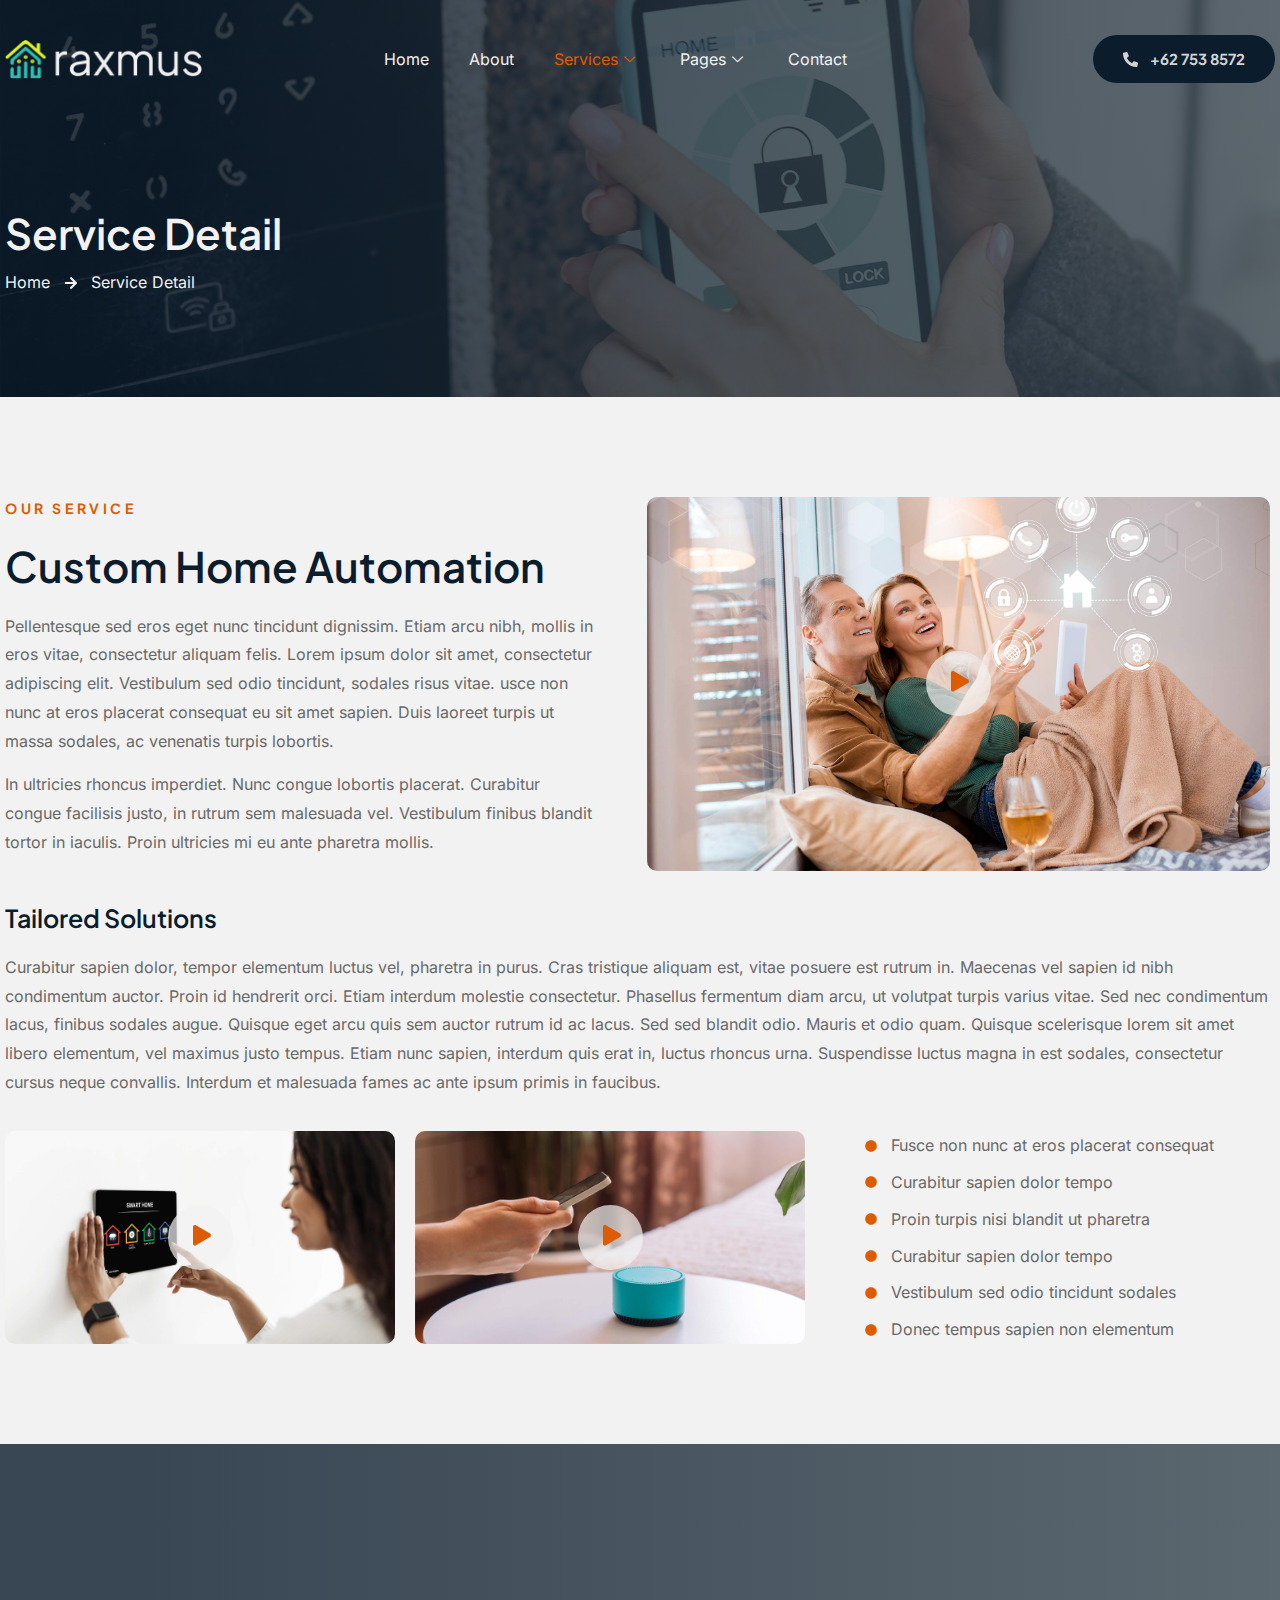
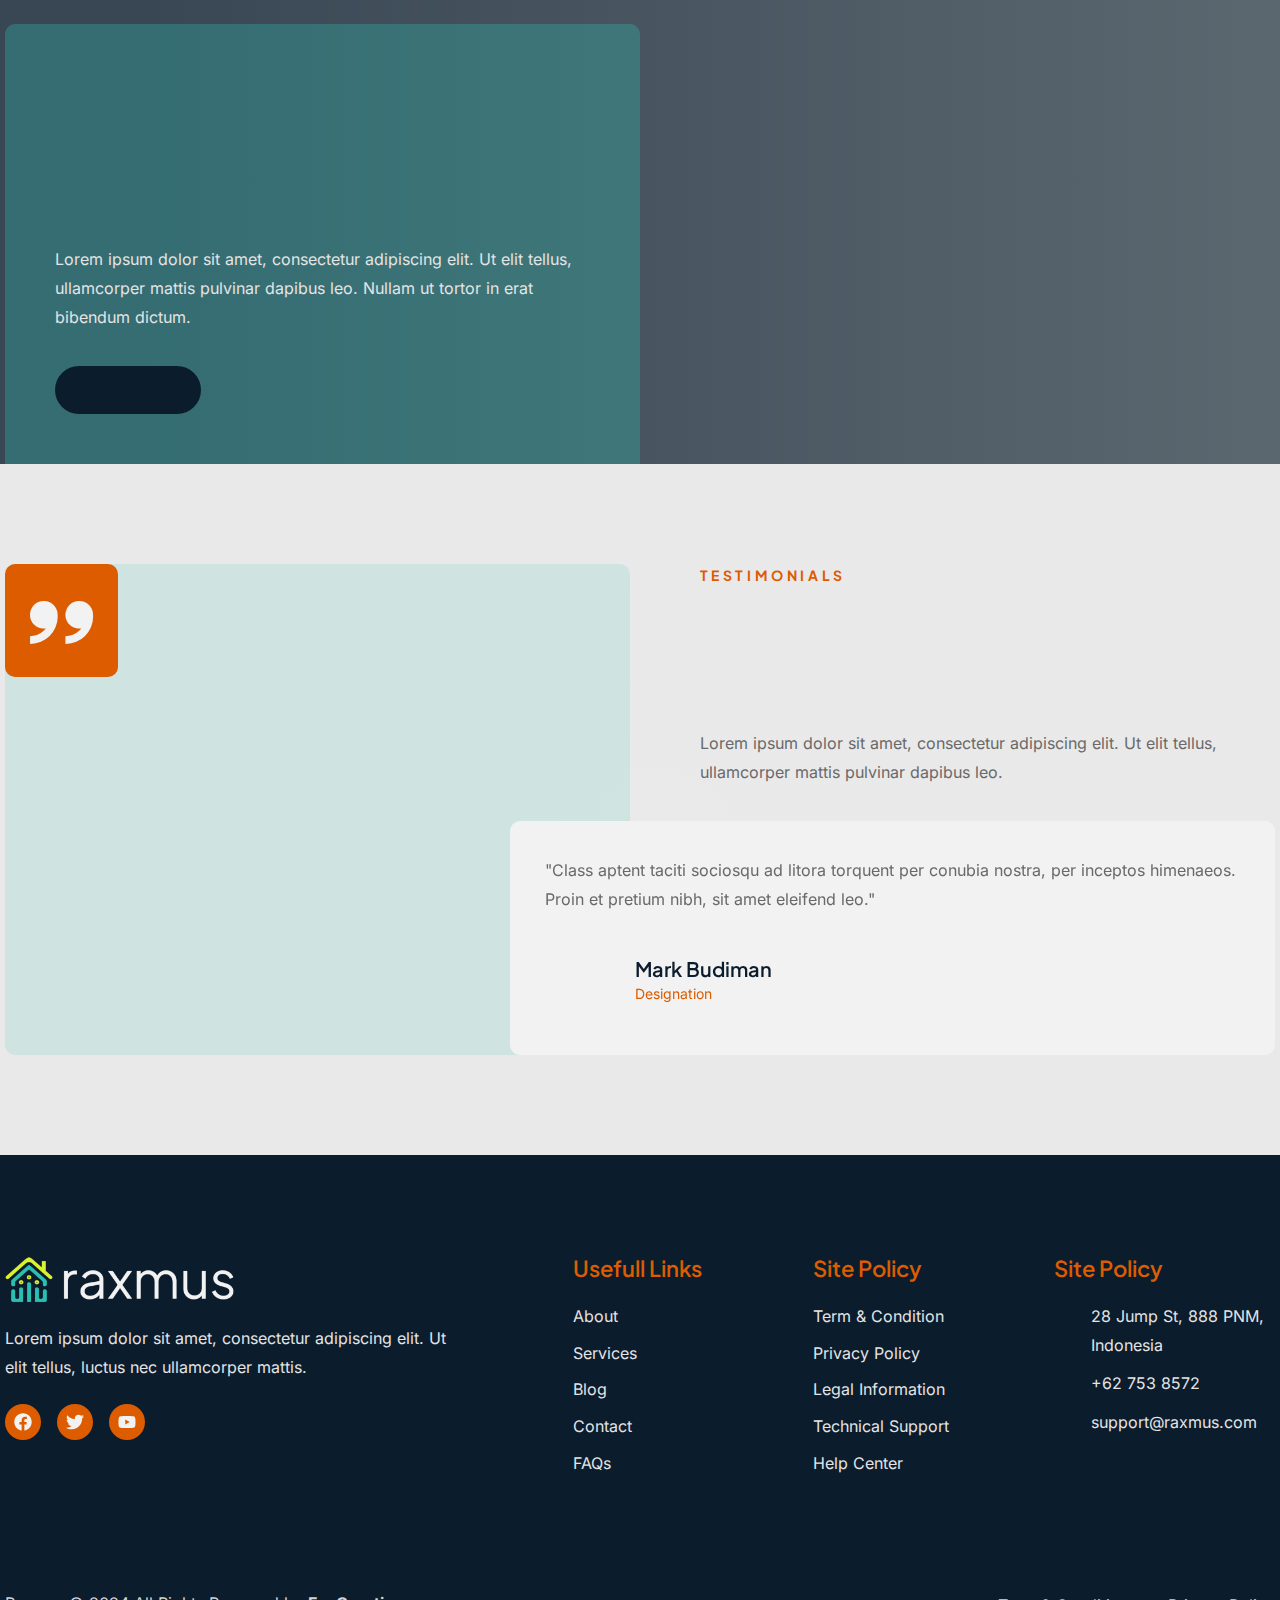
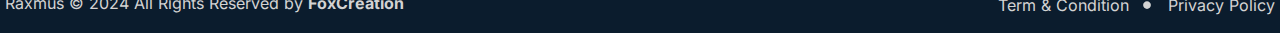
<file: cdex/service-detail/index.html>
<!DOCTYPE html>
<html lang="en-US">

<head>
	<meta charset="UTF-8">
	<meta name="viewport" content="width=device-width, initial-scale=1.0" />
		<title>Service Detail &#8211; Raxmus</title>
<meta name='robots' content='max-image-preview:large' />
<link rel="alternate" type="application/rss+xml" title="Raxmus &raquo; Feed" href="../../feed/index.rss" />
<link rel="alternate" type="application/rss+xml" title="Raxmus &raquo; Comments Feed" href="../../comments/feed/index.rss" />
<script>
window._wpemojiSettings = {"baseUrl":"https:\/\/s.w.org\/images\/core\/emoji\/15.0.3\/72x72\/","ext":".png","svgUrl":"https:\/\/s.w.org\/images\/core\/emoji\/15.0.3\/svg\/","svgExt":".svg","source":{"concatemoji":"https:\/\/ronie.foxcreation.net\/raxmus\/wp-includes\/js\/wp-emoji-release.min.js?ver=6.6.2"}};
/*! This file is auto-generated */
!function(i,n){var o,s,e;function c(e){try{var t={supportTests:e,timestamp:(new Date).valueOf()};sessionStorage.setItem(o,JSON.stringify(t))}catch(e){}}function p(e,t,n){e.clearRect(0,0,e.canvas.width,e.canvas.height),e.fillText(t,0,0);var t=new Uint32Array(e.getImageData(0,0,e.canvas.width,e.canvas.height).data),r=(e.clearRect(0,0,e.canvas.width,e.canvas.height),e.fillText(n,0,0),new Uint32Array(e.getImageData(0,0,e.canvas.width,e.canvas.height).data));return t.every(function(e,t){return e===r[t]})}function u(e,t,n){switch(t){case"flag":return n(e,"\ud83c\udff3\ufe0f\u200d\u26a7\ufe0f","\ud83c\udff3\ufe0f\u200b\u26a7\ufe0f")?!1:!n(e,"\ud83c\uddfa\ud83c\uddf3","\ud83c\uddfa\u200b\ud83c\uddf3")&&!n(e,"\ud83c\udff4\udb40\udc67\udb40\udc62\udb40\udc65\udb40\udc6e\udb40\udc67\udb40\udc7f","\ud83c\udff4\u200b\udb40\udc67\u200b\udb40\udc62\u200b\udb40\udc65\u200b\udb40\udc6e\u200b\udb40\udc67\u200b\udb40\udc7f");case"emoji":return!n(e,"\ud83d\udc26\u200d\u2b1b","\ud83d\udc26\u200b\u2b1b")}return!1}function f(e,t,n){var r="undefined"!=typeof WorkerGlobalScope&&self instanceof WorkerGlobalScope?new OffscreenCanvas(300,150):i.createElement("canvas"),a=r.getContext("2d",{willReadFrequently:!0}),o=(a.textBaseline="top",a.font="600 32px Arial",{});return e.forEach(function(e){o[e]=t(a,e,n)}),o}function t(e){var t=i.createElement("script");t.src=e,t.defer=!0,i.head.appendChild(t)}"undefined"!=typeof Promise&&(o="wpEmojiSettingsSupports",s=["flag","emoji"],n.supports={everything:!0,everythingExceptFlag:!0},e=new Promise(function(e){i.addEventListener("DOMContentLoaded",e,{once:!0})}),new Promise(function(t){var n=function(){try{var e=JSON.parse(sessionStorage.getItem(o));if("object"==typeof e&&"number"==typeof e.timestamp&&(new Date).valueOf()<e.timestamp+604800&&"object"==typeof e.supportTests)return e.supportTests}catch(e){}return null}();if(!n){if("undefined"!=typeof Worker&&"undefined"!=typeof OffscreenCanvas&&"undefined"!=typeof URL&&URL.createObjectURL&&"undefined"!=typeof Blob)try{var e="postMessage("+f.toString()+"("+[JSON.stringify(s),u.toString(),p.toString()].join(",")+"));",r=new Blob([e],{type:"text/javascript"}),a=new Worker(URL.createObjectURL(r),{name:"wpTestEmojiSupports"});return void(a.onmessage=function(e){c(n=e.data),a.terminate(),t(n)})}catch(e){}c(n=f(s,u,p))}t(n)}).then(function(e){for(var t in e)n.supports[t]=e[t],n.supports.everything=n.supports.everything&&n.supports[t],"flag"!==t&&(n.supports.everythingExceptFlag=n.supports.everythingExceptFlag&&n.supports[t]);n.supports.everythingExceptFlag=n.supports.everythingExceptFlag&&!n.supports.flag,n.DOMReady=!1,n.readyCallback=function(){n.DOMReady=!0}}).then(function(){return e}).then(function(){var e;n.supports.everything||(n.readyCallback(),(e=n.source||{}).concatemoji?t(e.concatemoji):e.wpemoji&&e.twemoji&&(t(e.twemoji),t(e.wpemoji)))}))}((window,document),window._wpemojiSettings);
</script>
<link rel='stylesheet' id='elementor-frontend-css' href='../../wp-content/plugins/elementor/assets/css/frontend.min%EF%B9%96ver=3.29.2.css' media='all' />
<link rel='stylesheet' id='elementor-post-2282-css' href='../../wp-content/uploads/sites/7/elementor/css/post-2282%EF%B9%96ver=1732858660.css' media='all' />
<link rel='stylesheet' id='elementor-post-2515-css' href='../../wp-content/uploads/sites/7/elementor/css/post-2515%EF%B9%96ver=1732858660.css' media='all' />
<style id='wp-emoji-styles-inline-css'>img.wp-smiley, img.emoji {
		display: inline !important;
		border: none !important;
		box-shadow: none !important;
		height: 1em !important;
		width: 1em !important;
		margin: 0 0.07em !important;
		vertical-align: -0.1em !important;
		background: none !important;
		padding: 0 !important;
	}
</style>
<style id='global-styles-inline-css'>:root{--wp--preset--aspect-ratio--square: 1;--wp--preset--aspect-ratio--4-3: 4/3;--wp--preset--aspect-ratio--3-4: 3/4;--wp--preset--aspect-ratio--3-2: 3/2;--wp--preset--aspect-ratio--2-3: 2/3;--wp--preset--aspect-ratio--16-9: 16/9;--wp--preset--aspect-ratio--9-16: 9/16;--wp--preset--color--black: #000000;--wp--preset--color--cyan-bluish-gray: #abb8c3;--wp--preset--color--white: #ffffff;--wp--preset--color--pale-pink: #f78da7;--wp--preset--color--vivid-red: #cf2e2e;--wp--preset--color--luminous-vivid-orange: #ff6900;--wp--preset--color--luminous-vivid-amber: #fcb900;--wp--preset--color--light-green-cyan: #7bdcb5;--wp--preset--color--vivid-green-cyan: #00d084;--wp--preset--color--pale-cyan-blue: #8ed1fc;--wp--preset--color--vivid-cyan-blue: #0693e3;--wp--preset--color--vivid-purple: #9b51e0;--wp--preset--gradient--vivid-cyan-blue-to-vivid-purple: linear-gradient(135deg,rgba(6,147,227,1) 0%,rgb(155,81,224) 100%);--wp--preset--gradient--light-green-cyan-to-vivid-green-cyan: linear-gradient(135deg,rgb(122,220,180) 0%,rgb(0,208,130) 100%);--wp--preset--gradient--luminous-vivid-amber-to-luminous-vivid-orange: linear-gradient(135deg,rgba(252,185,0,1) 0%,rgba(255,105,0,1) 100%);--wp--preset--gradient--luminous-vivid-orange-to-vivid-red: linear-gradient(135deg,rgba(255,105,0,1) 0%,rgb(207,46,46) 100%);--wp--preset--gradient--very-light-gray-to-cyan-bluish-gray: linear-gradient(135deg,rgb(238,238,238) 0%,rgb(169,184,195) 100%);--wp--preset--gradient--cool-to-warm-spectrum: linear-gradient(135deg,rgb(74,234,220) 0%,rgb(151,120,209) 20%,rgb(207,42,186) 40%,rgb(238,44,130) 60%,rgb(251,105,98) 80%,rgb(254,248,76) 100%);--wp--preset--gradient--blush-light-purple: linear-gradient(135deg,rgb(255,206,236) 0%,rgb(152,150,240) 100%);--wp--preset--gradient--blush-bordeaux: linear-gradient(135deg,rgb(254,205,165) 0%,rgb(254,45,45) 50%,rgb(107,0,62) 100%);--wp--preset--gradient--luminous-dusk: linear-gradient(135deg,rgb(255,203,112) 0%,rgb(199,81,192) 50%,rgb(65,88,208) 100%);--wp--preset--gradient--pale-ocean: linear-gradient(135deg,rgb(255,245,203) 0%,rgb(182,227,212) 50%,rgb(51,167,181) 100%);--wp--preset--gradient--electric-grass: linear-gradient(135deg,rgb(202,248,128) 0%,rgb(113,206,126) 100%);--wp--preset--gradient--midnight: linear-gradient(135deg,rgb(2,3,129) 0%,rgb(40,116,252) 100%);--wp--preset--font-size--small: 13px;--wp--preset--font-size--medium: 20px;--wp--preset--font-size--large: 36px;--wp--preset--font-size--x-large: 42px;--wp--preset--spacing--20: 0.44rem;--wp--preset--spacing--30: 0.67rem;--wp--preset--spacing--40: 1rem;--wp--preset--spacing--50: 1.5rem;--wp--preset--spacing--60: 2.25rem;--wp--preset--spacing--70: 3.38rem;--wp--preset--spacing--80: 5.06rem;--wp--preset--shadow--natural: 6px 6px 9px rgba(0, 0, 0, 0.2);--wp--preset--shadow--deep: 12px 12px 50px rgba(0, 0, 0, 0.4);--wp--preset--shadow--sharp: 6px 6px 0px rgba(0, 0, 0, 0.2);--wp--preset--shadow--outlined: 6px 6px 0px -3px rgba(255, 255, 255, 1), 6px 6px rgba(0, 0, 0, 1);--wp--preset--shadow--crisp: 6px 6px 0px rgba(0, 0, 0, 1);}:root { --wp--style--global--content-size: 800px;--wp--style--global--wide-size: 1200px; }:where(body) { margin: 0; }.wp-site-blocks > .alignleft { float: left; margin-right: 2em; }.wp-site-blocks > .alignright { float: right; margin-left: 2em; }.wp-site-blocks > .aligncenter { justify-content: center; margin-left: auto; margin-right: auto; }:where(.wp-site-blocks) > * { margin-block-start: 24px; margin-block-end: 0; }:where(.wp-site-blocks) > :first-child { margin-block-start: 0; }:where(.wp-site-blocks) > :last-child { margin-block-end: 0; }:root { --wp--style--block-gap: 24px; }:root :where(.is-layout-flow) > :first-child{margin-block-start: 0;}:root :where(.is-layout-flow) > :last-child{margin-block-end: 0;}:root :where(.is-layout-flow) > *{margin-block-start: 24px;margin-block-end: 0;}:root :where(.is-layout-constrained) > :first-child{margin-block-start: 0;}:root :where(.is-layout-constrained) > :last-child{margin-block-end: 0;}:root :where(.is-layout-constrained) > *{margin-block-start: 24px;margin-block-end: 0;}:root :where(.is-layout-flex){gap: 24px;}:root :where(.is-layout-grid){gap: 24px;}.is-layout-flow > .alignleft{float: left;margin-inline-start: 0;margin-inline-end: 2em;}.is-layout-flow > .alignright{float: right;margin-inline-start: 2em;margin-inline-end: 0;}.is-layout-flow > .aligncenter{margin-left: auto !important;margin-right: auto !important;}.is-layout-constrained > .alignleft{float: left;margin-inline-start: 0;margin-inline-end: 2em;}.is-layout-constrained > .alignright{float: right;margin-inline-start: 2em;margin-inline-end: 0;}.is-layout-constrained > .aligncenter{margin-left: auto !important;margin-right: auto !important;}.is-layout-constrained > :where(:not(.alignleft):not(.alignright):not(.alignfull)){max-width: var(--wp--style--global--content-size);margin-left: auto !important;margin-right: auto !important;}.is-layout-constrained > .alignwide{max-width: var(--wp--style--global--wide-size);}body .is-layout-flex{display: flex;}.is-layout-flex{flex-wrap: wrap;align-items: center;}.is-layout-flex > :is(*, div){margin: 0;}body .is-layout-grid{display: grid;}.is-layout-grid > :is(*, div){margin: 0;}body{padding-top: 0px;padding-right: 0px;padding-bottom: 0px;padding-left: 0px;}a:where(:not(.wp-element-button)){text-decoration: underline;}:root :where(.wp-element-button, .wp-block-button__link){background-color: #32373c;border-width: 0;color: #fff;font-family: inherit;font-size: inherit;line-height: inherit;padding: calc(0.667em + 2px) calc(1.333em + 2px);text-decoration: none;}.has-black-color{color: var(--wp--preset--color--black) !important;}.has-cyan-bluish-gray-color{color: var(--wp--preset--color--cyan-bluish-gray) !important;}.has-white-color{color: var(--wp--preset--color--white) !important;}.has-pale-pink-color{color: var(--wp--preset--color--pale-pink) !important;}.has-vivid-red-color{color: var(--wp--preset--color--vivid-red) !important;}.has-luminous-vivid-orange-color{color: var(--wp--preset--color--luminous-vivid-orange) !important;}.has-luminous-vivid-amber-color{color: var(--wp--preset--color--luminous-vivid-amber) !important;}.has-light-green-cyan-color{color: var(--wp--preset--color--light-green-cyan) !important;}.has-vivid-green-cyan-color{color: var(--wp--preset--color--vivid-green-cyan) !important;}.has-pale-cyan-blue-color{color: var(--wp--preset--color--pale-cyan-blue) !important;}.has-vivid-cyan-blue-color{color: var(--wp--preset--color--vivid-cyan-blue) !important;}.has-vivid-purple-color{color: var(--wp--preset--color--vivid-purple) !important;}.has-black-background-color{background-color: var(--wp--preset--color--black) !important;}.has-cyan-bluish-gray-background-color{background-color: var(--wp--preset--color--cyan-bluish-gray) !important;}.has-white-background-color{background-color: var(--wp--preset--color--white) !important;}.has-pale-pink-background-color{background-color: var(--wp--preset--color--pale-pink) !important;}.has-vivid-red-background-color{background-color: var(--wp--preset--color--vivid-red) !important;}.has-luminous-vivid-orange-background-color{background-color: var(--wp--preset--color--luminous-vivid-orange) !important;}.has-luminous-vivid-amber-background-color{background-color: var(--wp--preset--color--luminous-vivid-amber) !important;}.has-light-green-cyan-background-color{background-color: var(--wp--preset--color--light-green-cyan) !important;}.has-vivid-green-cyan-background-color{background-color: var(--wp--preset--color--vivid-green-cyan) !important;}.has-pale-cyan-blue-background-color{background-color: var(--wp--preset--color--pale-cyan-blue) !important;}.has-vivid-cyan-blue-background-color{background-color: var(--wp--preset--color--vivid-cyan-blue) !important;}.has-vivid-purple-background-color{background-color: var(--wp--preset--color--vivid-purple) !important;}.has-black-border-color{border-color: var(--wp--preset--color--black) !important;}.has-cyan-bluish-gray-border-color{border-color: var(--wp--preset--color--cyan-bluish-gray) !important;}.has-white-border-color{border-color: var(--wp--preset--color--white) !important;}.has-pale-pink-border-color{border-color: var(--wp--preset--color--pale-pink) !important;}.has-vivid-red-border-color{border-color: var(--wp--preset--color--vivid-red) !important;}.has-luminous-vivid-orange-border-color{border-color: var(--wp--preset--color--luminous-vivid-orange) !important;}.has-luminous-vivid-amber-border-color{border-color: var(--wp--preset--color--luminous-vivid-amber) !important;}.has-light-green-cyan-border-color{border-color: var(--wp--preset--color--light-green-cyan) !important;}.has-vivid-green-cyan-border-color{border-color: var(--wp--preset--color--vivid-green-cyan) !important;}.has-pale-cyan-blue-border-color{border-color: var(--wp--preset--color--pale-cyan-blue) !important;}.has-vivid-cyan-blue-border-color{border-color: var(--wp--preset--color--vivid-cyan-blue) !important;}.has-vivid-purple-border-color{border-color: var(--wp--preset--color--vivid-purple) !important;}.has-vivid-cyan-blue-to-vivid-purple-gradient-background{background: var(--wp--preset--gradient--vivid-cyan-blue-to-vivid-purple) !important;}.has-light-green-cyan-to-vivid-green-cyan-gradient-background{background: var(--wp--preset--gradient--light-green-cyan-to-vivid-green-cyan) !important;}.has-luminous-vivid-amber-to-luminous-vivid-orange-gradient-background{background: var(--wp--preset--gradient--luminous-vivid-amber-to-luminous-vivid-orange) !important;}.has-luminous-vivid-orange-to-vivid-red-gradient-background{background: var(--wp--preset--gradient--luminous-vivid-orange-to-vivid-red) !important;}.has-very-light-gray-to-cyan-bluish-gray-gradient-background{background: var(--wp--preset--gradient--very-light-gray-to-cyan-bluish-gray) !important;}.has-cool-to-warm-spectrum-gradient-background{background: var(--wp--preset--gradient--cool-to-warm-spectrum) !important;}.has-blush-light-purple-gradient-background{background: var(--wp--preset--gradient--blush-light-purple) !important;}.has-blush-bordeaux-gradient-background{background: var(--wp--preset--gradient--blush-bordeaux) !important;}.has-luminous-dusk-gradient-background{background: var(--wp--preset--gradient--luminous-dusk) !important;}.has-pale-ocean-gradient-background{background: var(--wp--preset--gradient--pale-ocean) !important;}.has-electric-grass-gradient-background{background: var(--wp--preset--gradient--electric-grass) !important;}.has-midnight-gradient-background{background: var(--wp--preset--gradient--midnight) !important;}.has-small-font-size{font-size: var(--wp--preset--font-size--small) !important;}.has-medium-font-size{font-size: var(--wp--preset--font-size--medium) !important;}.has-large-font-size{font-size: var(--wp--preset--font-size--large) !important;}.has-x-large-font-size{font-size: var(--wp--preset--font-size--x-large) !important;}
:root :where(.wp-block-pullquote){font-size: 1.5em;line-height: 1.6;}
</style>
<link rel='stylesheet' id='template-kit-export-css' href='../../wp-content/plugins/template-kit-export/assets/public/template-kit-export-public%EF%B9%96ver=1.0.23.css' media='all' />
<link rel='stylesheet' id='cute-alert-css' href='../../wp-content/plugins/metform/public/assets/lib/cute-alert/style%EF%B9%96ver=4.0.0.css' media='all' />
<link rel='stylesheet' id='text-editor-style-css' href='../../wp-content/plugins/metform/public/assets/css/text-editor%EF%B9%96ver=4.0.0.css' media='all' />
<link rel='stylesheet' id='hello-elementor-css' href='../../wp-content/themes/hello-elementor/assets/css/reset%EF%B9%96ver=3.4.4.css' media='all' />
<link rel='stylesheet' id='hello-elementor-theme-style-css' href='../../wp-content/themes/hello-elementor/assets/css/theme%EF%B9%96ver=3.4.4.css' media='all' />
<link rel='stylesheet' id='hello-elementor-header-footer-css' href='../../wp-content/themes/hello-elementor/assets/css/header-footer%EF%B9%96ver=3.4.4.css' media='all' />
<link rel='stylesheet' id='elementor-post-4-css' href='../../wp-content/uploads/sites/7/elementor/css/post-4%EF%B9%96ver=1732858660.css' media='all' />
<link rel='stylesheet' id='widget-heading-css' href='../../wp-content/plugins/elementor/assets/css/widget-heading.min%EF%B9%96ver=3.29.2.css' media='all' />
<link rel='stylesheet' id='widget-icon-list-css' href='../../wp-content/plugins/elementor/assets/css/widget-icon-list.min%EF%B9%96ver=3.29.2.css' media='all' />
<link rel='stylesheet' id='e-animation-fadeInUp-css' href='../../wp-content/plugins/elementor/assets/lib/animations/styles/fadeInUp.min%EF%B9%96ver=3.29.2.css' media='all' />
<link rel='stylesheet' id='widget-text-editor-css' href='../../wp-content/plugins/elementor/assets/css/widget-text-editor.min%EF%B9%96ver=3.29.2.css' media='all' />
<link rel='stylesheet' id='mediaelement-css' href='../../wp-includes/js/mediaelement/mediaelementplayer-legacy.min%EF%B9%96ver=4.2.17.css' media='all' />
<link rel='stylesheet' id='wp-mediaelement-css' href='../../wp-includes/js/mediaelement/wp-mediaelement.min%EF%B9%96ver=6.6.2.css' media='all' />
<link rel='stylesheet' id='elementor-post-1773-css' href='../../wp-content/uploads/sites/7/elementor/css/post-1773%EF%B9%96ver=1732894059.css' media='all' />
<link rel='stylesheet' id='ekit-widget-styles-css' href='../../wp-content/plugins/elementskit-lite/widgets/init/assets/css/widget-styles%EF%B9%96ver=3.5.4.css' media='all' />
<link rel='stylesheet' id='ekit-responsive-css' href='../../wp-content/plugins/elementskit-lite/widgets/init/assets/css/responsive%EF%B9%96ver=3.5.4.css' media='all' />
<link rel='stylesheet' id='elementor-gf-local-plusjakartasans-css' href='../../wp-content/uploads/sites/7/elementor/google-fonts/css/plusjakartasans%EF%B9%96ver=1742222015.css' media='all' />
<link rel='stylesheet' id='elementor-gf-local-inter-css' href='../../wp-content/uploads/sites/7/elementor/google-fonts/css/inter%EF%B9%96ver=1742222048.css' media='all' />
<link rel='stylesheet' id='elementor-icons-ekiticons-css' href='../../wp-content/plugins/elementskit-lite/modules/elementskit-icon-pack/assets/css/ekiticons%EF%B9%96ver=3.5.4.css' media='all' />
<link rel='stylesheet' id='elementor-icons-skb_cife-elegant-icon-css' href='../../wp-content/plugins/skyboot-custom-icons-for-elementor/assets/css/elegant%EF%B9%96ver=1.1.0.css' media='all' />
<link rel='stylesheet' id='elementor-icons-skb_cife-icomoon-icon-css' href='../../wp-content/plugins/skyboot-custom-icons-for-elementor/assets/css/icomoon%EF%B9%96ver=1.1.0.css' media='all' />
<script src="../../wp-includes/js/jquery/jquery.min%EF%B9%96ver=3.7.1.js" id="jquery-core-js"></script>
<script src="../../wp-includes/js/jquery/jquery-migrate.min%EF%B9%96ver=3.4.1.js" id="jquery-migrate-js"></script>
<script src="../../wp-content/plugins/template-kit-export/assets/public/template-kit-export-public%EF%B9%96ver=1.0.23.js" id="template-kit-export-js"></script>
<link rel="https://api.w.org/" href="../../wp-json/index.json" /><link rel="EditURI" type="application/rsd+xml" title="RSD" href="../../xmlrpc.php%EF%B9%96rsd.xml" />
<meta name="generator" content="WordPress 6.6.2" />
<link rel="canonical" href="index.html" />
<link rel='shortlink' href='index.html' />
<link rel="alternate" title="oEmbed (JSON)" type="application/json+oembed" href="../../wp-json/oembed/1.0/embed%EF%B9%96url=https%EF%B9%95%EA%A4%B7%EA%A4%B7ronie.foxcreation.net%EA%A4%B7raxmus%EA%A4%B7template-kit%EA%A4%B7service-detail%EA%A4%B7.json" />
<link rel="alternate" title="oEmbed (XML)" type="text/xml+oembed" href="../../wp-json/oembed/1.0/embed%EF%B9%96url=https%EF%B9%95%EA%A4%B7%EA%A4%B7ronie.foxcreation.net%EA%A4%B7raxmus%EA%A4%B7template-kit%EA%A4%B7service-detail%EA%A4%B7&amp;format=xml.xml" />
<meta name="generator" content="Elementor 3.29.2; features: e_font_icon_svg, additional_custom_breakpoints, e_local_google_fonts; settings: css_print_method-external, google_font-enabled, font_display-swap">
			<style>.e-con.e-parent:nth-of-type(n+4):not(.e-lazyloaded):not(.e-no-lazyload),
				.e-con.e-parent:nth-of-type(n+4):not(.e-lazyloaded):not(.e-no-lazyload) * {
					background-image: none !important;
				}
				@media screen and (max-height: 1024px) {
					.e-con.e-parent:nth-of-type(n+3):not(.e-lazyloaded):not(.e-no-lazyload),
					.e-con.e-parent:nth-of-type(n+3):not(.e-lazyloaded):not(.e-no-lazyload) * {
						background-image: none !important;
					}
				}
				@media screen and (max-height: 640px) {
					.e-con.e-parent:nth-of-type(n+2):not(.e-lazyloaded):not(.e-no-lazyload),
					.e-con.e-parent:nth-of-type(n+2):not(.e-lazyloaded):not(.e-no-lazyload) * {
						background-image: none !important;
					}
				}
			</style>
			</head>

<body class="envato_tk_templates-template envato_tk_templates-template-elementor_header_footer single single-envato_tk_templates postid-1773 wp-embed-responsive hello-elementor-default elementor-default elementor-template-full-width elementor-kit-4 elementor-page elementor-page-1773">

	
			<a class="skip-link screen-reader-text" href="#content">
			Skip to content		</a>
	
	
	<div class="ekit-template-content-markup ekit-template-content-header ekit-template-content-theme-support">
				<div data-elementor-type="wp-post" data-elementor-id="2282" class="elementor elementor-2282">
				<div class="elementor-element elementor-element-43d84aa e-flex e-con-boxed e-con e-parent" data-id="43d84aa" data-element_type="container" data-settings="{&quot;background_background&quot;:&quot;classic&quot;}">
					<div class="e-con-inner">
		<div class="elementor-element elementor-element-181f03b e-flex e-con-boxed e-con e-child" data-id="181f03b" data-element_type="container">
					<div class="e-con-inner">
		<div class="elementor-element elementor-element-b2508c8 e-con-full e-flex e-con e-child" data-id="b2508c8" data-element_type="container">
				<div class="elementor-element elementor-element-1054d6c elementor-widget elementor-widget-image" data-id="1054d6c" data-element_type="widget" data-widget_type="image.default">
				<div class="elementor-widget-container">
															<img fetchpriority="high" width="800" height="172" src="../../wp-content/uploads/sites/7/2024/05/raxmuslogo.png" class="attachment-large size-large wp-image-2323" alt="" srcset="../../wp-content/uploads/sites/7/2024/05/raxmuslogo.png 1000w, ../../wp-content/uploads/sites/7/2024/05/raxmuslogo-300x65.png 300w, ../../wp-content/uploads/sites/7/2024/05/raxmuslogo-768x165.png 768w, ../../wp-content/uploads/sites/7/2024/05/raxmuslogo-800x172.png 800w" sizes="(max-width: 800px) 100vw, 800px" />															</div>
				</div>
				</div>
		<div class="elementor-element elementor-element-75308bb e-con-full e-flex e-con e-child" data-id="75308bb" data-element_type="container">
				<div class="elementor-element elementor-element-569f0f3 elementor-widget elementor-widget-ekit-nav-menu" data-id="569f0f3" data-element_type="widget" data-widget_type="ekit-nav-menu.default">
				<div class="elementor-widget-container">
							<nav class="ekit-wid-con ekit_menu_responsive_tablet" 
			data-hamburger-icon="icon icon-burger-menu" 
			data-hamburger-icon-type="icon" 
			data-responsive-breakpoint="1024">
			            <button class="elementskit-menu-hamburger elementskit-menu-toggler"  type="button" aria-label="hamburger-icon">
                <i aria-hidden="true" class="ekit-menu-icon icon icon-burger-menu"></i>            </button>
            <div id="ekit-megamenu-raxmus-menu" class="elementskit-menu-container elementskit-menu-offcanvas-elements elementskit-navbar-nav-default ekit-nav-menu-one-page-no ekit-nav-dropdown-hover"><ul id="menu-raxmus-menu" class="elementskit-navbar-nav elementskit-menu-po-center submenu-click-on-icon"><li id="menu-item-2417" class="menu-item menu-item-type-custom menu-item-object-custom menu-item-2417 nav-item elementskit-mobile-builder-content" data-vertical-menu=750px><a href="../home/index.html" class="ekit-menu-nav-link">Home</a></li>
<li id="menu-item-2418" class="menu-item menu-item-type-custom menu-item-object-custom menu-item-2418 nav-item elementskit-mobile-builder-content" data-vertical-menu=750px><a href="../about/index.html" class="ekit-menu-nav-link">About</a></li>
<li id="menu-item-2429" class="menu-item menu-item-type-custom menu-item-object-custom current-menu-ancestor current-menu-parent menu-item-has-children menu-item-2429 nav-item elementskit-dropdown-has relative_position elementskit-dropdown-menu-default_width elementskit-mobile-builder-content" data-vertical-menu=750px><a href="#" class="ekit-menu-nav-link ekit-menu-dropdown-toggle">Services<i aria-hidden="true" class="icon icon-down-arrow1 elementskit-submenu-indicator"></i></a>
<ul class="elementskit-dropdown elementskit-submenu-panel">
	<li id="menu-item-2419" class="menu-item menu-item-type-custom menu-item-object-custom menu-item-2419 nav-item elementskit-mobile-builder-content" data-vertical-menu=750px><a href="../services/index.html" class=" dropdown-item">Services</a>	<li id="menu-item-2420" class="menu-item menu-item-type-custom menu-item-object-custom current-menu-item menu-item-2420 nav-item elementskit-mobile-builder-content active" data-vertical-menu=750px><a href="index.html" class=" dropdown-item active">Service Detail</a>	<li id="menu-item-2421" class="menu-item menu-item-type-custom menu-item-object-custom menu-item-2421 nav-item elementskit-mobile-builder-content" data-vertical-menu=750px><a href="../pricing-plan/index.html" class=" dropdown-item">Pricing Plan</a></ul>
</li>
<li id="menu-item-2430" class="menu-item menu-item-type-custom menu-item-object-custom menu-item-has-children menu-item-2430 nav-item elementskit-dropdown-has relative_position elementskit-dropdown-menu-default_width elementskit-mobile-builder-content" data-vertical-menu=750px><a href="#" class="ekit-menu-nav-link ekit-menu-dropdown-toggle">Pages<i aria-hidden="true" class="icon icon-down-arrow1 elementskit-submenu-indicator"></i></a>
<ul class="elementskit-dropdown elementskit-submenu-panel">
	<li id="menu-item-2422" class="menu-item menu-item-type-custom menu-item-object-custom menu-item-2422 nav-item elementskit-mobile-builder-content" data-vertical-menu=750px><a href="../team/index.html" class=" dropdown-item">Team</a>	<li id="menu-item-2423" class="menu-item menu-item-type-custom menu-item-object-custom menu-item-2423 nav-item elementskit-mobile-builder-content" data-vertical-menu=750px><a href="../project/index.html" class=" dropdown-item">Project</a>	<li id="menu-item-2424" class="menu-item menu-item-type-custom menu-item-object-custom menu-item-2424 nav-item elementskit-mobile-builder-content" data-vertical-menu=750px><a href="../faqs/index.html" class=" dropdown-item">FAQs</a>	<li id="menu-item-2425" class="menu-item menu-item-type-custom menu-item-object-custom menu-item-2425 nav-item elementskit-mobile-builder-content" data-vertical-menu=750px><a href="../blog/index.html" class=" dropdown-item">Blog</a>	<li id="menu-item-2426" class="menu-item menu-item-type-custom menu-item-object-custom menu-item-2426 nav-item elementskit-mobile-builder-content" data-vertical-menu=750px><a href="../single-post/index.html" class=" dropdown-item">Single Post</a>	<li id="menu-item-2427" class="menu-item menu-item-type-custom menu-item-object-custom menu-item-2427 nav-item elementskit-mobile-builder-content" data-vertical-menu=750px><a href="../error-404/index.html" class=" dropdown-item">Error 404</a></ul>
</li>
<li id="menu-item-2428" class="menu-item menu-item-type-custom menu-item-object-custom menu-item-2428 nav-item elementskit-mobile-builder-content" data-vertical-menu=750px><a href="../contact/index.html" class="ekit-menu-nav-link">Contact</a></li>
</ul><div class="elementskit-nav-identity-panel"><button class="elementskit-menu-close elementskit-menu-toggler" type="button">X</button></div></div>			
			<div class="elementskit-menu-overlay elementskit-menu-offcanvas-elements elementskit-menu-toggler ekit-nav-menu--overlay"></div>        </nav>
						</div>
				</div>
				</div>
		<div class="elementor-element elementor-element-f653841 e-con-full elementor-hidden-tablet elementor-hidden-mobile e-flex e-con e-child" data-id="f653841" data-element_type="container">
				<div class="elementor-element elementor-element-8c240c1 elementor-align-right elementor-widget elementor-widget-button" data-id="8c240c1" data-element_type="widget" data-widget_type="button.default">
				<div class="elementor-widget-container">
									<div class="elementor-button-wrapper">
					<a class="elementor-button elementor-button-link elementor-size-sm" href="#">
						<span class="elementor-button-content-wrapper">
						<span class="elementor-button-icon">
				<svg aria-hidden="true" class="e-font-icon-svg e-fas-phone-alt" viewBox="0 0 512 512" xmlns="http://www.w3.org/2000/svg"><path d="M497.39 361.8l-112-48a24 24 0 0 0-28 6.9l-49.6 60.6A370.66 370.66 0 0 1 130.6 204.11l60.6-49.6a23.94 23.94 0 0 0 6.9-28l-48-112A24.16 24.16 0 0 0 122.6.61l-104 24A24 24 0 0 0 0 48c0 256.5 207.9 464 464 464a24 24 0 0 0 23.4-18.6l24-104a24.29 24.29 0 0 0-14.01-27.6z"></path></svg>			</span>
									<span class="elementor-button-text">+62 753 8572</span>
					</span>
					</a>
				</div>
								</div>
				</div>
				</div>
					</div>
				</div>
					</div>
				</div>
				</div>
			</div>

			<div data-elementor-type="wp-post" data-elementor-id="1773" class="elementor elementor-1773">
				<div class="elementor-element elementor-element-eca21cf e-flex e-con-boxed e-con e-parent" data-id="eca21cf" data-element_type="container" data-settings="{&quot;background_background&quot;:&quot;classic&quot;}">
					<div class="e-con-inner">
				<div class="elementor-element elementor-element-dbea7ff elementor-widget elementor-widget-heading" data-id="dbea7ff" data-element_type="widget" data-widget_type="heading.default">
				<div class="elementor-widget-container">
					<h2 class="elementor-heading-title elementor-size-default">Service Detail</h2>				</div>
				</div>
				<div class="elementor-element elementor-element-6fae7ab elementor-icon-list--layout-inline elementor-list-item-link-full_width elementor-widget elementor-widget-icon-list" data-id="6fae7ab" data-element_type="widget" data-widget_type="icon-list.default">
				<div class="elementor-widget-container">
							<ul class="elementor-icon-list-items elementor-inline-items">
							<li class="elementor-icon-list-item elementor-inline-item">
											<a href="#">

											<span class="elementor-icon-list-text">Home</span>
											</a>
									</li>
								<li class="elementor-icon-list-item elementor-inline-item">
											<a href="#">

												<span class="elementor-icon-list-icon">
							<svg aria-hidden="true" class="e-font-icon-svg e-fas-arrow-right" viewBox="0 0 448 512" xmlns="http://www.w3.org/2000/svg"><path d="M190.5 66.9l22.2-22.2c9.4-9.4 24.6-9.4 33.9 0L441 239c9.4 9.4 9.4 24.6 0 33.9L246.6 467.3c-9.4 9.4-24.6 9.4-33.9 0l-22.2-22.2c-9.5-9.5-9.3-25 .4-34.3L311.4 296H24c-13.3 0-24-10.7-24-24v-32c0-13.3 10.7-24 24-24h287.4L190.9 101.2c-9.8-9.3-10-24.8-.4-34.3z"></path></svg>						</span>
										<span class="elementor-icon-list-text">Service Detail</span>
											</a>
									</li>
						</ul>
						</div>
				</div>
					</div>
				</div>
		<div class="elementor-element elementor-element-e9d6d8b e-flex e-con-boxed e-con e-parent" data-id="e9d6d8b" data-element_type="container">
					<div class="e-con-inner">
		<div class="elementor-element elementor-element-9e2ec38 e-flex e-con-boxed e-con e-child" data-id="9e2ec38" data-element_type="container">
					<div class="e-con-inner">
		<div class="elementor-element elementor-element-a2153f6 e-con-full e-flex e-con e-child" data-id="a2153f6" data-element_type="container">
				<div class="elementor-element elementor-element-c988041 elementor-widget elementor-widget-heading" data-id="c988041" data-element_type="widget" data-widget_type="heading.default">
				<div class="elementor-widget-container">
					<span class="elementor-heading-title elementor-size-default">OUR SERVICE</span>				</div>
				</div>
				<div class="elementor-element elementor-element-762e83d animated-slow elementor-invisible elementor-widget elementor-widget-heading" data-id="762e83d" data-element_type="widget" data-settings="{&quot;_animation&quot;:&quot;fadeInUp&quot;}" data-widget_type="heading.default">
				<div class="elementor-widget-container">
					<h2 class="elementor-heading-title elementor-size-default">Custom Home Automation</h2>				</div>
				</div>
				<div class="elementor-element elementor-element-c38d46d elementor-widget elementor-widget-text-editor" data-id="c38d46d" data-element_type="widget" data-widget_type="text-editor.default">
				<div class="elementor-widget-container">
									<p>Pellentesque sed eros eget nunc tincidunt dignissim. Etiam arcu nibh, mollis in eros vitae, consectetur aliquam felis. Lorem ipsum dolor sit amet, consectetur adipiscing elit. Vestibulum sed odio tincidunt, sodales risus vitae. usce non nunc at eros placerat consequat eu sit amet sapien. Duis laoreet turpis ut massa sodales, ac venenatis turpis lobortis. </p><p>In ultricies rhoncus imperdiet. Nunc congue lobortis placerat. Curabitur congue facilisis justo, in rutrum sem malesuada vel. Vestibulum finibus blandit tortor in iaculis. Proin ultricies mi eu ante pharetra mollis.</p>								</div>
				</div>
				</div>
		<div class="elementor-element elementor-element-873dce4 e-con-full e-flex e-con e-child" data-id="873dce4" data-element_type="container" data-settings="{&quot;background_background&quot;:&quot;classic&quot;}">
				<div class="elementor-element elementor-element-30925cc elementor-widget elementor-widget-elementskit-video" data-id="30925cc" data-element_type="widget" data-widget_type="elementskit-video.default">
				<div class="elementor-widget-container">
					<div class="ekit-wid-con" >		<div class="video-content" data-video-player="[]" data-video-setting="{&quot;videoVolume&quot;:&quot;horizontal&quot;,&quot;startVolume&quot;:0.8,&quot;videoType&quot;:&quot;iframe&quot;,&quot;videoClass&quot;:&quot;mfp-fade&quot;}">
			
<a class="ekit_icon_button glow-btn ekit-video-popup ekit-video-popup-btn" href="https://www.youtube.com/embed/VhBl3dHT5SY?feature=oembed?playlist=VhBl3dHT5SY&amp;mute=0&amp;autoplay=0&amp;loop=no&amp;controls=0&amp;start=0&amp;end=" aria-label="video-popup">
				<svg aria-hidden="true" class="e-font-icon-svg e-fas-play" viewBox="0 0 448 512" xmlns="http://www.w3.org/2000/svg"><path d="M424.4 214.7L72.4 6.6C43.8-10.3 0 6.1 0 47.9V464c0 37.5 40.7 60.1 72.4 41.3l352-208c31.4-18.5 31.5-64.1 0-82.6z"></path></svg>		</a>
					</div>
		</div>				</div>
				</div>
				</div>
		<div class="elementor-element elementor-element-4ce2e59 e-con-full e-flex e-con e-child" data-id="4ce2e59" data-element_type="container">
				<div class="elementor-element elementor-element-0556b68 elementor-widget elementor-widget-heading" data-id="0556b68" data-element_type="widget" data-widget_type="heading.default">
				<div class="elementor-widget-container">
					<h3 class="elementor-heading-title elementor-size-default">Tailored Solutions</h3>				</div>
				</div>
				<div class="elementor-element elementor-element-f10aad3 elementor-widget elementor-widget-text-editor" data-id="f10aad3" data-element_type="widget" data-widget_type="text-editor.default">
				<div class="elementor-widget-container">
									<p>Curabitur sapien dolor, tempor elementum luctus vel, pharetra in purus. Cras tristique aliquam est, vitae posuere est rutrum in. Maecenas vel sapien id nibh condimentum auctor. Proin id hendrerit orci. Etiam interdum molestie consectetur. Phasellus fermentum diam arcu, ut volutpat turpis varius vitae. Sed nec condimentum lacus, finibus sodales augue. Quisque eget arcu quis sem auctor rutrum id ac lacus. Sed sed blandit odio. Mauris et odio quam. Quisque scelerisque lorem sit amet libero elementum, vel maximus justo tempus. Etiam nunc sapien, interdum quis erat in, luctus rhoncus urna. Suspendisse luctus magna in est sodales, consectetur cursus neque convallis. Interdum et malesuada fames ac ante ipsum primis in faucibus.</p>								</div>
				</div>
		<div class="elementor-element elementor-element-1549062 e-con-full e-flex e-con e-child" data-id="1549062" data-element_type="container">
		<div class="elementor-element elementor-element-ad70c4a e-flex e-con-boxed e-con e-child" data-id="ad70c4a" data-element_type="container" data-settings="{&quot;background_background&quot;:&quot;classic&quot;}">
					<div class="e-con-inner">
				<div class="elementor-element elementor-element-88cac5c elementor-widget elementor-widget-elementskit-video" data-id="88cac5c" data-element_type="widget" data-widget_type="elementskit-video.default">
				<div class="elementor-widget-container">
					<div class="ekit-wid-con" >		<div class="video-content" data-video-player="[]" data-video-setting="{&quot;videoVolume&quot;:&quot;horizontal&quot;,&quot;startVolume&quot;:0.8,&quot;videoType&quot;:&quot;iframe&quot;,&quot;videoClass&quot;:&quot;mfp-fade&quot;}">
			
<a class="ekit_icon_button glow-btn ekit-video-popup ekit-video-popup-btn" href="https://www.youtube.com/embed/VhBl3dHT5SY?feature=oembed?playlist=VhBl3dHT5SY&amp;mute=0&amp;autoplay=0&amp;loop=no&amp;controls=0&amp;start=0&amp;end=" aria-label="video-popup">
				<svg aria-hidden="true" class="e-font-icon-svg e-fas-play" viewBox="0 0 448 512" xmlns="http://www.w3.org/2000/svg"><path d="M424.4 214.7L72.4 6.6C43.8-10.3 0 6.1 0 47.9V464c0 37.5 40.7 60.1 72.4 41.3l352-208c31.4-18.5 31.5-64.1 0-82.6z"></path></svg>		</a>
					</div>
		</div>				</div>
				</div>
					</div>
				</div>
		<div class="elementor-element elementor-element-3160e42 e-flex e-con-boxed e-con e-child" data-id="3160e42" data-element_type="container" data-settings="{&quot;background_background&quot;:&quot;classic&quot;}">
					<div class="e-con-inner">
				<div class="elementor-element elementor-element-4044046 elementor-widget elementor-widget-elementskit-video" data-id="4044046" data-element_type="widget" data-widget_type="elementskit-video.default">
				<div class="elementor-widget-container">
					<div class="ekit-wid-con" >		<div class="video-content" data-video-player="[]" data-video-setting="{&quot;videoVolume&quot;:&quot;horizontal&quot;,&quot;startVolume&quot;:0.8,&quot;videoType&quot;:&quot;iframe&quot;,&quot;videoClass&quot;:&quot;mfp-fade&quot;}">
			
<a class="ekit_icon_button glow-btn ekit-video-popup ekit-video-popup-btn" href="https://www.youtube.com/embed/VhBl3dHT5SY?feature=oembed?playlist=VhBl3dHT5SY&amp;mute=0&amp;autoplay=0&amp;loop=no&amp;controls=0&amp;start=0&amp;end=" aria-label="video-popup">
				<svg aria-hidden="true" class="e-font-icon-svg e-fas-play" viewBox="0 0 448 512" xmlns="http://www.w3.org/2000/svg"><path d="M424.4 214.7L72.4 6.6C43.8-10.3 0 6.1 0 47.9V464c0 37.5 40.7 60.1 72.4 41.3l352-208c31.4-18.5 31.5-64.1 0-82.6z"></path></svg>		</a>
					</div>
		</div>				</div>
				</div>
					</div>
				</div>
				</div>
		<div class="elementor-element elementor-element-7f67e82 e-con-full e-flex e-con e-child" data-id="7f67e82" data-element_type="container">
				<div class="elementor-element elementor-element-86514ad elementor-icon-list--layout-traditional elementor-list-item-link-full_width elementor-widget elementor-widget-icon-list" data-id="86514ad" data-element_type="widget" data-widget_type="icon-list.default">
				<div class="elementor-widget-container">
							<ul class="elementor-icon-list-items">
							<li class="elementor-icon-list-item">
											<span class="elementor-icon-list-icon">
							<svg aria-hidden="true" class="e-font-icon-svg e-fas-circle" viewBox="0 0 512 512" xmlns="http://www.w3.org/2000/svg"><path d="M256 8C119 8 8 119 8 256s111 248 248 248 248-111 248-248S393 8 256 8z"></path></svg>						</span>
										<span class="elementor-icon-list-text">Fusce non nunc at eros placerat consequat</span>
									</li>
								<li class="elementor-icon-list-item">
											<span class="elementor-icon-list-icon">
							<svg aria-hidden="true" class="e-font-icon-svg e-fas-circle" viewBox="0 0 512 512" xmlns="http://www.w3.org/2000/svg"><path d="M256 8C119 8 8 119 8 256s111 248 248 248 248-111 248-248S393 8 256 8z"></path></svg>						</span>
										<span class="elementor-icon-list-text">Curabitur sapien dolor tempo</span>
									</li>
								<li class="elementor-icon-list-item">
											<span class="elementor-icon-list-icon">
							<svg aria-hidden="true" class="e-font-icon-svg e-fas-circle" viewBox="0 0 512 512" xmlns="http://www.w3.org/2000/svg"><path d="M256 8C119 8 8 119 8 256s111 248 248 248 248-111 248-248S393 8 256 8z"></path></svg>						</span>
										<span class="elementor-icon-list-text">Proin turpis nisi blandit ut pharetra</span>
									</li>
								<li class="elementor-icon-list-item">
											<span class="elementor-icon-list-icon">
							<svg aria-hidden="true" class="e-font-icon-svg e-fas-circle" viewBox="0 0 512 512" xmlns="http://www.w3.org/2000/svg"><path d="M256 8C119 8 8 119 8 256s111 248 248 248 248-111 248-248S393 8 256 8z"></path></svg>						</span>
										<span class="elementor-icon-list-text">Curabitur sapien dolor tempo</span>
									</li>
								<li class="elementor-icon-list-item">
											<span class="elementor-icon-list-icon">
							<svg aria-hidden="true" class="e-font-icon-svg e-fas-circle" viewBox="0 0 512 512" xmlns="http://www.w3.org/2000/svg"><path d="M256 8C119 8 8 119 8 256s111 248 248 248 248-111 248-248S393 8 256 8z"></path></svg>						</span>
										<span class="elementor-icon-list-text">Vestibulum sed odio tincidunt sodales</span>
									</li>
								<li class="elementor-icon-list-item">
											<span class="elementor-icon-list-icon">
							<svg aria-hidden="true" class="e-font-icon-svg e-fas-circle" viewBox="0 0 512 512" xmlns="http://www.w3.org/2000/svg"><path d="M256 8C119 8 8 119 8 256s111 248 248 248 248-111 248-248S393 8 256 8z"></path></svg>						</span>
										<span class="elementor-icon-list-text">Donec tempus sapien non elementum</span>
									</li>
						</ul>
						</div>
				</div>
				</div>
				</div>
					</div>
				</div>
					</div>
				</div>
		<div class="elementor-element elementor-element-3b0bf11 e-flex e-con-boxed e-con e-parent" data-id="3b0bf11" data-element_type="container" data-settings="{&quot;background_background&quot;:&quot;classic&quot;}">
					<div class="e-con-inner">
		<div class="elementor-element elementor-element-3d98f3e e-con-full e-flex e-con e-child" data-id="3d98f3e" data-element_type="container" data-settings="{&quot;background_background&quot;:&quot;classic&quot;}">
				<div class="elementor-element elementor-element-e92d55d animated-slow elementor-invisible elementor-widget elementor-widget-heading" data-id="e92d55d" data-element_type="widget" data-settings="{&quot;_animation&quot;:&quot;fadeInUp&quot;}" data-widget_type="heading.default">
				<div class="elementor-widget-container">
					<h2 class="elementor-heading-title elementor-size-default">Effortless Living at Your Fingertips With Automation</h2>				</div>
				</div>
				<div class="elementor-element elementor-element-ab3070f elementor-widget elementor-widget-text-editor" data-id="ab3070f" data-element_type="widget" data-widget_type="text-editor.default">
				<div class="elementor-widget-container">
									<p>Lorem ipsum dolor sit amet, consectetur adipiscing elit. Ut elit tellus, ullamcorper mattis pulvinar dapibus leo. Nullam ut tortor in erat bibendum dictum.</p>								</div>
				</div>
				<div class="elementor-element elementor-element-aefea3d elementor-widget elementor-widget-button" data-id="aefea3d" data-element_type="widget" data-widget_type="button.default">
				<div class="elementor-widget-container">
									<div class="elementor-button-wrapper">
					<a class="elementor-button elementor-button-link elementor-size-sm" href="#">
						<span class="elementor-button-content-wrapper">
									<span class="elementor-button-text">Get Started</span>
					</span>
					</a>
				</div>
								</div>
				</div>
				</div>
					</div>
				</div>
		<div class="elementor-element elementor-element-2b1675e e-flex e-con-boxed e-con e-parent" data-id="2b1675e" data-element_type="container" data-settings="{&quot;background_background&quot;:&quot;classic&quot;}">
					<div class="e-con-inner">
		<div class="elementor-element elementor-element-4912a71 e-con-full e-flex e-con e-child" data-id="4912a71" data-element_type="container" data-settings="{&quot;background_background&quot;:&quot;classic&quot;}">
				<div class="elementor-element elementor-element-c7cd014 elementor-view-stacked elementor-shape-square elementor-widget elementor-widget-icon" data-id="c7cd014" data-element_type="widget" data-widget_type="icon.default">
				<div class="elementor-widget-container">
							<div class="elementor-icon-wrapper">
			<div class="elementor-icon">
			<i aria-hidden="true" class="icomoon icomoon-quotes-right"></i>			</div>
		</div>
						</div>
				</div>
				</div>
		<div class="elementor-element elementor-element-b65b4c7 e-con-full e-flex e-con e-child" data-id="b65b4c7" data-element_type="container">
				<div class="elementor-element elementor-element-3361648 elementor-widget elementor-widget-heading" data-id="3361648" data-element_type="widget" data-widget_type="heading.default">
				<div class="elementor-widget-container">
					<span class="elementor-heading-title elementor-size-default">TESTIMONIALS</span>				</div>
				</div>
				<div class="elementor-element elementor-element-4fb1639 animated-slow elementor-invisible elementor-widget elementor-widget-heading" data-id="4fb1639" data-element_type="widget" data-settings="{&quot;_animation&quot;:&quot;fadeInUp&quot;}" data-widget_type="heading.default">
				<div class="elementor-widget-container">
					<h2 class="elementor-heading-title elementor-size-default">Transform Your Home Into a Modern Masterpiece</h2>				</div>
				</div>
				<div class="elementor-element elementor-element-c5fcd77 elementor-widget elementor-widget-text-editor" data-id="c5fcd77" data-element_type="widget" data-widget_type="text-editor.default">
				<div class="elementor-widget-container">
									<p>Lorem ipsum dolor sit amet, consectetur adipiscing elit. Ut elit tellus, ullamcorper mattis pulvinar dapibus leo.</p>								</div>
				</div>
		<div class="elementor-element elementor-element-e8aab0c e-flex e-con-boxed e-con e-child" data-id="e8aab0c" data-element_type="container">
					<div class="e-con-inner">
				<div class="elementor-element elementor-element-f4cfc1b elementor-widget elementor-widget-elementskit-testimonial" data-id="f4cfc1b" data-element_type="widget" data-widget_type="elementskit-testimonial.default">
				<div class="elementor-widget-container">
					<div class="ekit-wid-con" ><div class="elementskit-testimonial-slider ekit_testimonial_style_5 arrow_inside " data-config="{&quot;rtl&quot;:false,&quot;arrows&quot;:false,&quot;dots&quot;:false,&quot;pauseOnHover&quot;:true,&quot;autoplay&quot;:true,&quot;speed&quot;:2500,&quot;slidesPerGroup&quot;:1,&quot;slidesPerView&quot;:2,&quot;loop&quot;:true,&quot;spaceBetween&quot;:15,&quot;breakpoints&quot;:{&quot;320&quot;:{&quot;slidesPerView&quot;:1,&quot;slidesPerGroup&quot;:1,&quot;spaceBetween&quot;:10},&quot;768&quot;:{&quot;slidesPerView&quot;:1,&quot;slidesPerGroup&quot;:1,&quot;spaceBetween&quot;:10},&quot;1024&quot;:{&quot;slidesPerView&quot;:2,&quot;slidesPerGroup&quot;:1,&quot;spaceBetween&quot;:15}}}">
	<div class="ekit-main-swiper swiper">
		<div class="swiper-wrapper">
							<div class="swiper-slide">
					<div class="swiper-slide-inner">
						<div class="elementskit-single-testimonial-slider elementskit-testimonial-slider-block-style elementskit-testimonial-slider-block-style-two   elementor-repeater-item-3b7222c" >
							<div class="elementskit-commentor-header">
								
															</div>
							
															<div class="elementskit-commentor-content"><p>"Class aptent taciti sociosqu ad litora torquent per conubia nostra, per inceptos himenaeos. Proin et pretium nibh, sit amet eleifend leo."</p></div>
							
							<div class="elementskit-commentor-bio">
								<div class="elementkit-commentor-details ">
																			<div class="elementskit-commentor-image ekit-testimonial--avatar">
											<img decoding="async" width="1080" height="1080" src="../../wp-content/uploads/sites/7/2024/05/User-1.jpg" class="attachment-full size-full" alt="" srcset="../../wp-content/uploads/sites/7/2024/05/User-1.jpg 1080w, ../../wp-content/uploads/sites/7/2024/05/User-1-300x300.jpg 300w, ../../wp-content/uploads/sites/7/2024/05/User-1-1024x1024.jpg 1024w, ../../wp-content/uploads/sites/7/2024/05/User-1-150x150.jpg 150w, ../../wp-content/uploads/sites/7/2024/05/User-1-768x768.jpg 768w, ../../wp-content/uploads/sites/7/2024/05/User-1-800x800.jpg 800w" sizes="(max-width: 1080px) 100vw, 1080px" />										</div>
																		<div class="elementskit-profile-info">
										<strong class="elementskit-author-name">Mark Budiman</strong>
										<span class="elementskit-author-des">Designation</span>
									</div>
								</div>
							</div>
						</div>
					</div>
				</div>
							<div class="swiper-slide">
					<div class="swiper-slide-inner">
						<div class="elementskit-single-testimonial-slider elementskit-testimonial-slider-block-style elementskit-testimonial-slider-block-style-two   elementor-repeater-item-2b70a09" >
							<div class="elementskit-commentor-header">
								
															</div>
							
															<div class="elementskit-commentor-content"><p>"Class aptent taciti sociosqu ad litora torquent per conubia nostra, per inceptos himenaeos. Proin et pretium nibh, sit amet eleifend leo."</p></div>
							
							<div class="elementskit-commentor-bio">
								<div class="elementkit-commentor-details ">
																			<div class="elementskit-commentor-image ekit-testimonial--avatar">
											<img decoding="async" width="1080" height="1080" src="../../wp-content/uploads/sites/7/2024/05/User-4.jpg" class="attachment-full size-full" alt="" srcset="../../wp-content/uploads/sites/7/2024/05/User-4.jpg 1080w, ../../wp-content/uploads/sites/7/2024/05/User-4-300x300.jpg 300w, ../../wp-content/uploads/sites/7/2024/05/User-4-1024x1024.jpg 1024w, ../../wp-content/uploads/sites/7/2024/05/User-4-150x150.jpg 150w, ../../wp-content/uploads/sites/7/2024/05/User-4-768x768.jpg 768w, ../../wp-content/uploads/sites/7/2024/05/User-4-800x800.jpg 800w" sizes="(max-width: 1080px) 100vw, 1080px" />										</div>
																		<div class="elementskit-profile-info">
										<strong class="elementskit-author-name">Jane Anderson</strong>
										<span class="elementskit-author-des">Designation</span>
									</div>
								</div>
							</div>
						</div>
					</div>
				</div>
							<div class="swiper-slide">
					<div class="swiper-slide-inner">
						<div class="elementskit-single-testimonial-slider elementskit-testimonial-slider-block-style elementskit-testimonial-slider-block-style-two   elementor-repeater-item-c9742c4" >
							<div class="elementskit-commentor-header">
								
															</div>
							
															<div class="elementskit-commentor-content"><p>"Class aptent taciti sociosqu ad litora torquent per conubia nostra, per inceptos himenaeos. Proin et pretium nibh, sit amet eleifend leo."</p></div>
							
							<div class="elementskit-commentor-bio">
								<div class="elementkit-commentor-details ">
																			<div class="elementskit-commentor-image ekit-testimonial--avatar">
											<img loading="lazy" decoding="async" width="1080" height="1080" src="../../wp-content/uploads/sites/7/2024/05/User-3.jpg" class="attachment-full size-full" alt="" srcset="../../wp-content/uploads/sites/7/2024/05/User-3.jpg 1080w, ../../wp-content/uploads/sites/7/2024/05/User-3-300x300.jpg 300w, ../../wp-content/uploads/sites/7/2024/05/User-3-1024x1024.jpg 1024w, ../../wp-content/uploads/sites/7/2024/05/User-3-150x150.jpg 150w, ../../wp-content/uploads/sites/7/2024/05/User-3-768x768.jpg 768w, ../../wp-content/uploads/sites/7/2024/05/User-3-800x800.jpg 800w" sizes="(max-width: 1080px) 100vw, 1080px" />										</div>
																		<div class="elementskit-profile-info">
										<strong class="elementskit-author-name">John Herman</strong>
										<span class="elementskit-author-des">Designation</span>
									</div>
								</div>
							</div>
						</div>
					</div>
				</div>
							<div class="swiper-slide">
					<div class="swiper-slide-inner">
						<div class="elementskit-single-testimonial-slider elementskit-testimonial-slider-block-style elementskit-testimonial-slider-block-style-two   elementor-repeater-item-a86ac53" >
							<div class="elementskit-commentor-header">
								
															</div>
							
															<div class="elementskit-commentor-content"><p>"Class aptent taciti sociosqu ad litora torquent per conubia nostra, per inceptos himenaeos. Proin et pretium nibh, sit amet eleifend leo."</p></div>
							
							<div class="elementskit-commentor-bio">
								<div class="elementkit-commentor-details ">
																			<div class="elementskit-commentor-image ekit-testimonial--avatar">
											<img loading="lazy" decoding="async" width="1080" height="1080" src="../../wp-content/uploads/sites/7/2024/05/User-2.jpg" class="attachment-full size-full" alt="" srcset="../../wp-content/uploads/sites/7/2024/05/User-2.jpg 1080w, ../../wp-content/uploads/sites/7/2024/05/User-2-300x300.jpg 300w, ../../wp-content/uploads/sites/7/2024/05/User-2-1024x1024.jpg 1024w, ../../wp-content/uploads/sites/7/2024/05/User-2-150x150.jpg 150w, ../../wp-content/uploads/sites/7/2024/05/User-2-768x768.jpg 768w, ../../wp-content/uploads/sites/7/2024/05/User-2-800x800.jpg 800w" sizes="(max-width: 1080px) 100vw, 1080px" />										</div>
																		<div class="elementskit-profile-info">
										<strong class="elementskit-author-name">Jane Anderson</strong>
										<span class="elementskit-author-des">Designation</span>
									</div>
								</div>
							</div>
						</div>
					</div>
				</div>
					</div>

		
			</div>
</div></div>				</div>
				</div>
					</div>
				</div>
				</div>
					</div>
				</div>
				</div>
		<div class="ekit-template-content-markup ekit-template-content-footer ekit-template-content-theme-support">
		<div data-elementor-type="wp-post" data-elementor-id="2515" class="elementor elementor-2515">
				<div class="elementor-element elementor-element-bae3c83 e-flex e-con-boxed e-con e-parent" data-id="bae3c83" data-element_type="container" data-settings="{&quot;background_background&quot;:&quot;classic&quot;}">
					<div class="e-con-inner">
		<div class="elementor-element elementor-element-0306e20 e-con-full e-flex e-con e-child" data-id="0306e20" data-element_type="container">
				<div class="elementor-element elementor-element-0b644ae elementor-widget elementor-widget-image" data-id="0b644ae" data-element_type="widget" data-widget_type="image.default">
				<div class="elementor-widget-container">
															<img width="800" height="172" src="../../wp-content/uploads/sites/7/2024/05/raxmuslogo.png" class="attachment-large size-large wp-image-2323" alt="" srcset="../../wp-content/uploads/sites/7/2024/05/raxmuslogo.png 1000w, ../../wp-content/uploads/sites/7/2024/05/raxmuslogo-300x65.png 300w, ../../wp-content/uploads/sites/7/2024/05/raxmuslogo-768x165.png 768w, ../../wp-content/uploads/sites/7/2024/05/raxmuslogo-800x172.png 800w" sizes="(max-width: 800px) 100vw, 800px" />															</div>
				</div>
				<div class="elementor-element elementor-element-748bfbf elementor-widget-tablet__width-initial elementor-widget elementor-widget-text-editor" data-id="748bfbf" data-element_type="widget" data-widget_type="text-editor.default">
				<div class="elementor-widget-container">
									<p>Lorem ipsum dolor sit amet, consectetur adipiscing elit. Ut elit tellus, luctus nec ullamcorper mattis.</p>								</div>
				</div>
				<div class="elementor-element elementor-element-e5a0b27 e-grid-align-left e-grid-align-tablet-center elementor-shape-rounded elementor-grid-0 elementor-widget elementor-widget-social-icons" data-id="e5a0b27" data-element_type="widget" data-widget_type="social-icons.default">
				<div class="elementor-widget-container">
							<div class="elementor-social-icons-wrapper elementor-grid" role="list">
							<span class="elementor-grid-item" role="listitem">
					<a class="elementor-icon elementor-social-icon elementor-social-icon-facebook elementor-repeater-item-dfb7703" target="_blank">
						<span class="elementor-screen-only">Facebook</span>
						<svg class="e-font-icon-svg e-fab-facebook" viewBox="0 0 512 512" xmlns="http://www.w3.org/2000/svg"><path d="M504 256C504 119 393 8 256 8S8 119 8 256c0 123.78 90.69 226.38 209.25 245V327.69h-63V256h63v-54.64c0-62.15 37-96.48 93.67-96.48 27.14 0 55.52 4.84 55.52 4.84v61h-31.28c-30.8 0-40.41 19.12-40.41 38.73V256h68.78l-11 71.69h-57.78V501C413.31 482.38 504 379.78 504 256z"></path></svg>					</a>
				</span>
							<span class="elementor-grid-item" role="listitem">
					<a class="elementor-icon elementor-social-icon elementor-social-icon-twitter elementor-repeater-item-d7dd67d" target="_blank">
						<span class="elementor-screen-only">Twitter</span>
						<svg class="e-font-icon-svg e-fab-twitter" viewBox="0 0 512 512" xmlns="http://www.w3.org/2000/svg"><path d="M459.37 151.716c.325 4.548.325 9.097.325 13.645 0 138.72-105.583 298.558-298.558 298.558-59.452 0-114.68-17.219-161.137-47.106 8.447.974 16.568 1.299 25.34 1.299 49.055 0 94.213-16.568 130.274-44.832-46.132-.975-84.792-31.188-98.112-72.772 6.498.974 12.995 1.624 19.818 1.624 9.421 0 18.843-1.3 27.614-3.573-48.081-9.747-84.143-51.98-84.143-102.985v-1.299c13.969 7.797 30.214 12.67 47.431 13.319-28.264-18.843-46.781-51.005-46.781-87.391 0-19.492 5.197-37.36 14.294-52.954 51.655 63.675 129.3 105.258 216.365 109.807-1.624-7.797-2.599-15.918-2.599-24.04 0-57.828 46.782-104.934 104.934-104.934 30.213 0 57.502 12.67 76.67 33.137 23.715-4.548 46.456-13.32 66.599-25.34-7.798 24.366-24.366 44.833-46.132 57.827 21.117-2.273 41.584-8.122 60.426-16.243-14.292 20.791-32.161 39.308-52.628 54.253z"></path></svg>					</a>
				</span>
							<span class="elementor-grid-item" role="listitem">
					<a class="elementor-icon elementor-social-icon elementor-social-icon-youtube elementor-repeater-item-3c483a6" target="_blank">
						<span class="elementor-screen-only">Youtube</span>
						<svg class="e-font-icon-svg e-fab-youtube" viewBox="0 0 576 512" xmlns="http://www.w3.org/2000/svg"><path d="M549.655 124.083c-6.281-23.65-24.787-42.276-48.284-48.597C458.781 64 288 64 288 64S117.22 64 74.629 75.486c-23.497 6.322-42.003 24.947-48.284 48.597-11.412 42.867-11.412 132.305-11.412 132.305s0 89.438 11.412 132.305c6.281 23.65 24.787 41.5 48.284 47.821C117.22 448 288 448 288 448s170.78 0 213.371-11.486c23.497-6.321 42.003-24.171 48.284-47.821 11.412-42.867 11.412-132.305 11.412-132.305s0-89.438-11.412-132.305zm-317.51 213.508V175.185l142.739 81.205-142.739 81.201z"></path></svg>					</a>
				</span>
					</div>
						</div>
				</div>
				</div>
		<div class="elementor-element elementor-element-2ed246e e-con-full e-flex e-con e-child" data-id="2ed246e" data-element_type="container">
				<div class="elementor-element elementor-element-5d55f24 elementor-widget elementor-widget-heading" data-id="5d55f24" data-element_type="widget" data-widget_type="heading.default">
				<div class="elementor-widget-container">
					<h4 class="elementor-heading-title elementor-size-default">Usefull Links</h4>				</div>
				</div>
				<div class="elementor-element elementor-element-dae635a elementor-icon-list--layout-traditional elementor-list-item-link-full_width elementor-widget elementor-widget-icon-list" data-id="dae635a" data-element_type="widget" data-widget_type="icon-list.default">
				<div class="elementor-widget-container">
							<ul class="elementor-icon-list-items">
							<li class="elementor-icon-list-item">
										<span class="elementor-icon-list-text">About</span>
									</li>
								<li class="elementor-icon-list-item">
										<span class="elementor-icon-list-text">Services</span>
									</li>
								<li class="elementor-icon-list-item">
										<span class="elementor-icon-list-text">Blog</span>
									</li>
								<li class="elementor-icon-list-item">
										<span class="elementor-icon-list-text">Contact</span>
									</li>
								<li class="elementor-icon-list-item">
										<span class="elementor-icon-list-text">FAQs</span>
									</li>
						</ul>
						</div>
				</div>
				</div>
		<div class="elementor-element elementor-element-fb0224b e-con-full e-flex e-con e-child" data-id="fb0224b" data-element_type="container">
				<div class="elementor-element elementor-element-56e1c21 elementor-widget elementor-widget-heading" data-id="56e1c21" data-element_type="widget" data-widget_type="heading.default">
				<div class="elementor-widget-container">
					<h4 class="elementor-heading-title elementor-size-default">Site Policy</h4>				</div>
				</div>
				<div class="elementor-element elementor-element-516c5aa elementor-icon-list--layout-traditional elementor-list-item-link-full_width elementor-widget elementor-widget-icon-list" data-id="516c5aa" data-element_type="widget" data-widget_type="icon-list.default">
				<div class="elementor-widget-container">
							<ul class="elementor-icon-list-items">
							<li class="elementor-icon-list-item">
										<span class="elementor-icon-list-text">Term & Condition</span>
									</li>
								<li class="elementor-icon-list-item">
										<span class="elementor-icon-list-text">Privacy Policy</span>
									</li>
								<li class="elementor-icon-list-item">
										<span class="elementor-icon-list-text">Legal Information</span>
									</li>
								<li class="elementor-icon-list-item">
										<span class="elementor-icon-list-text">Technical Support</span>
									</li>
								<li class="elementor-icon-list-item">
										<span class="elementor-icon-list-text">Help Center</span>
									</li>
						</ul>
						</div>
				</div>
				</div>
		<div class="elementor-element elementor-element-65d6a2b e-con-full e-flex e-con e-child" data-id="65d6a2b" data-element_type="container">
				<div class="elementor-element elementor-element-ceef1a3 elementor-widget elementor-widget-heading" data-id="ceef1a3" data-element_type="widget" data-widget_type="heading.default">
				<div class="elementor-widget-container">
					<h4 class="elementor-heading-title elementor-size-default">Site Policy</h4>				</div>
				</div>
				<div class="elementor-element elementor-element-bbca091 elementor-icon-list--layout-traditional elementor-list-item-link-full_width elementor-widget elementor-widget-icon-list" data-id="bbca091" data-element_type="widget" data-widget_type="icon-list.default">
				<div class="elementor-widget-container">
							<ul class="elementor-icon-list-items">
							<li class="elementor-icon-list-item">
											<span class="elementor-icon-list-icon">
							<svg aria-hidden="true" class="e-font-icon-svg e-fas-map-marker-alt" viewBox="0 0 384 512" xmlns="http://www.w3.org/2000/svg"><path d="M172.268 501.67C26.97 291.031 0 269.413 0 192 0 85.961 85.961 0 192 0s192 85.961 192 192c0 77.413-26.97 99.031-172.268 309.67-9.535 13.774-29.93 13.773-39.464 0zM192 272c44.183 0 80-35.817 80-80s-35.817-80-80-80-80 35.817-80 80 35.817 80 80 80z"></path></svg>						</span>
										<span class="elementor-icon-list-text">28 Jump St, 888 PNM, Indonesia</span>
									</li>
								<li class="elementor-icon-list-item">
											<span class="elementor-icon-list-icon">
							<svg aria-hidden="true" class="e-font-icon-svg e-fas-phone-alt" viewBox="0 0 512 512" xmlns="http://www.w3.org/2000/svg"><path d="M497.39 361.8l-112-48a24 24 0 0 0-28 6.9l-49.6 60.6A370.66 370.66 0 0 1 130.6 204.11l60.6-49.6a23.94 23.94 0 0 0 6.9-28l-48-112A24.16 24.16 0 0 0 122.6.61l-104 24A24 24 0 0 0 0 48c0 256.5 207.9 464 464 464a24 24 0 0 0 23.4-18.6l24-104a24.29 24.29 0 0 0-14.01-27.6z"></path></svg>						</span>
										<span class="elementor-icon-list-text">+62 753 8572</span>
									</li>
								<li class="elementor-icon-list-item">
											<span class="elementor-icon-list-icon">
							<i aria-hidden="true" class=" icon_mail"></i>						</span>
										<span class="elementor-icon-list-text">support@raxmus.com</span>
									</li>
						</ul>
						</div>
				</div>
				</div>
					</div>
				</div>
		<div class="elementor-element elementor-element-8df67c4 e-flex e-con-boxed e-con e-parent" data-id="8df67c4" data-element_type="container" data-settings="{&quot;background_background&quot;:&quot;classic&quot;}">
					<div class="e-con-inner">
		<div class="elementor-element elementor-element-1d0eaf4 e-flex e-con-boxed e-con e-child" data-id="1d0eaf4" data-element_type="container">
					<div class="e-con-inner">
				<div class="elementor-element elementor-element-0539b95 elementor-widget elementor-widget-text-editor" data-id="0539b95" data-element_type="widget" data-widget_type="text-editor.default">
				<div class="elementor-widget-container">
									<p>Raxmus © 2024 All Rights Reserved by <strong>FoxCreation</strong></p>								</div>
				</div>
					</div>
				</div>
		<div class="elementor-element elementor-element-c5353b6 e-con-full e-flex e-con e-child" data-id="c5353b6" data-element_type="container">
				<div class="elementor-element elementor-element-46fc2ea elementor-icon-list--layout-inline elementor-align-right elementor-mobile-align-center elementor-list-item-link-full_width elementor-widget elementor-widget-icon-list" data-id="46fc2ea" data-element_type="widget" data-widget_type="icon-list.default">
				<div class="elementor-widget-container">
							<ul class="elementor-icon-list-items elementor-inline-items">
							<li class="elementor-icon-list-item elementor-inline-item">
										<span class="elementor-icon-list-text">Term & Condition</span>
									</li>
								<li class="elementor-icon-list-item elementor-inline-item">
											<span class="elementor-icon-list-icon">
							<svg aria-hidden="true" class="e-font-icon-svg e-fas-circle" viewBox="0 0 512 512" xmlns="http://www.w3.org/2000/svg"><path d="M256 8C119 8 8 119 8 256s111 248 248 248 248-111 248-248S393 8 256 8z"></path></svg>						</span>
										<span class="elementor-icon-list-text">Privacy Policy</span>
									</li>
						</ul>
						</div>
				</div>
				</div>
					</div>
				</div>
				</div>
		</div>
			<script>
				const lazyloadRunObserver = () => {
					const lazyloadBackgrounds = document.querySelectorAll( `.e-con.e-parent:not(.e-lazyloaded)` );
					const lazyloadBackgroundObserver = new IntersectionObserver( ( entries ) => {
						entries.forEach( ( entry ) => {
							if ( entry.isIntersecting ) {
								let lazyloadBackground = entry.target;
								if( lazyloadBackground ) {
									lazyloadBackground.classList.add( 'e-lazyloaded' );
								}
								lazyloadBackgroundObserver.unobserve( entry.target );
							}
						});
					}, { rootMargin: '200px 0px 200px 0px' } );
					lazyloadBackgrounds.forEach( ( lazyloadBackground ) => {
						lazyloadBackgroundObserver.observe( lazyloadBackground );
					} );
				};
				const events = [
					'DOMContentLoaded',
					'elementor/lazyload/observe',
				];
				events.forEach( ( event ) => {
					document.addEventListener( event, lazyloadRunObserver );
				} );
			</script>
			<link rel='stylesheet' id='widget-image-css' href='../../wp-content/plugins/elementor/assets/css/widget-image.min%EF%B9%96ver=3.29.2.css' media='all' />
<link rel='stylesheet' id='font-awesome-5-all-css' href='../../wp-content/plugins/elementor/assets/lib/font-awesome/css/all.min%EF%B9%96ver=3.29.2.css' media='all' />
<link rel='stylesheet' id='font-awesome-4-shim-css' href='../../wp-content/plugins/elementor/assets/lib/font-awesome/css/v4-shims.min%EF%B9%96ver=3.29.2.css' media='all' />
<link rel='stylesheet' id='swiper-css' href='../../wp-content/plugins/elementor/assets/lib/swiper/v8/css/swiper.min%EF%B9%96ver=8.4.5.css' media='all' />
<link rel='stylesheet' id='widget-social-icons-css' href='../../wp-content/plugins/elementor/assets/css/widget-social-icons.min%EF%B9%96ver=3.29.2.css' media='all' />
<link rel='stylesheet' id='e-apple-webkit-css' href='../../wp-content/plugins/elementor/assets/css/conditionals/apple-webkit.min%EF%B9%96ver=3.29.2.css' media='all' />
<script src="../../wp-content/plugins/metform/public/assets/lib/cute-alert/cute-alert%EF%B9%96ver=4.0.0.js" id="cute-alert-js"></script>
<script src="../../wp-content/themes/hello-elementor/assets/js/hello-frontend%EF%B9%96ver=3.4.4.js" id="hello-theme-frontend-js"></script>
<script src="../../wp-content/plugins/elementskit-lite/libs/framework/assets/js/frontend-script%EF%B9%96ver=3.5.4.js" id="elementskit-framework-js-frontend-js"></script>
<script id="elementskit-framework-js-frontend-js-after">
		var elementskit = {
			resturl: 'https://ronie.foxcreation.net/raxmus/wp-json/elementskit/v1/',
		}

		
</script>
<script src="../../wp-content/plugins/elementskit-lite/widgets/init/assets/js/widget-scripts%EF%B9%96ver=3.5.4.js" id="ekit-widget-scripts-js"></script>
<script id="mediaelement-core-js-before">
var mejsL10n = {"language":"en","strings":{"mejs.download-file":"Download File","mejs.install-flash":"You are using a browser that does not have Flash player enabled or installed. Please turn on your Flash player plugin or download the latest version from https:\/\/get.adobe.com\/flashplayer\/","mejs.fullscreen":"Fullscreen","mejs.play":"Play","mejs.pause":"Pause","mejs.time-slider":"Time Slider","mejs.time-help-text":"Use Left\/Right Arrow keys to advance one second, Up\/Down arrows to advance ten seconds.","mejs.live-broadcast":"Live Broadcast","mejs.volume-help-text":"Use Up\/Down Arrow keys to increase or decrease volume.","mejs.unmute":"Unmute","mejs.mute":"Mute","mejs.volume-slider":"Volume Slider","mejs.video-player":"Video Player","mejs.audio-player":"Audio Player","mejs.captions-subtitles":"Captions\/Subtitles","mejs.captions-chapters":"Chapters","mejs.none":"None","mejs.afrikaans":"Afrikaans","mejs.albanian":"Albanian","mejs.arabic":"Arabic","mejs.belarusian":"Belarusian","mejs.bulgarian":"Bulgarian","mejs.catalan":"Catalan","mejs.chinese":"Chinese","mejs.chinese-simplified":"Chinese (Simplified)","mejs.chinese-traditional":"Chinese (Traditional)","mejs.croatian":"Croatian","mejs.czech":"Czech","mejs.danish":"Danish","mejs.dutch":"Dutch","mejs.english":"English","mejs.estonian":"Estonian","mejs.filipino":"Filipino","mejs.finnish":"Finnish","mejs.french":"French","mejs.galician":"Galician","mejs.german":"German","mejs.greek":"Greek","mejs.haitian-creole":"Haitian Creole","mejs.hebrew":"Hebrew","mejs.hindi":"Hindi","mejs.hungarian":"Hungarian","mejs.icelandic":"Icelandic","mejs.indonesian":"Indonesian","mejs.irish":"Irish","mejs.italian":"Italian","mejs.japanese":"Japanese","mejs.korean":"Korean","mejs.latvian":"Latvian","mejs.lithuanian":"Lithuanian","mejs.macedonian":"Macedonian","mejs.malay":"Malay","mejs.maltese":"Maltese","mejs.norwegian":"Norwegian","mejs.persian":"Persian","mejs.polish":"Polish","mejs.portuguese":"Portuguese","mejs.romanian":"Romanian","mejs.russian":"Russian","mejs.serbian":"Serbian","mejs.slovak":"Slovak","mejs.slovenian":"Slovenian","mejs.spanish":"Spanish","mejs.swahili":"Swahili","mejs.swedish":"Swedish","mejs.tagalog":"Tagalog","mejs.thai":"Thai","mejs.turkish":"Turkish","mejs.ukrainian":"Ukrainian","mejs.vietnamese":"Vietnamese","mejs.welsh":"Welsh","mejs.yiddish":"Yiddish"}};
</script>
<script src="../../wp-includes/js/mediaelement/mediaelement-and-player.min%EF%B9%96ver=4.2.17.js" id="mediaelement-core-js"></script>
<script src="../../wp-includes/js/mediaelement/mediaelement-migrate.min%EF%B9%96ver=6.6.2.js" id="mediaelement-migrate-js"></script>
<script id="mediaelement-js-extra">
var _wpmejsSettings = {"pluginPath":"\/raxmus\/wp-includes\/js\/mediaelement\/","classPrefix":"mejs-","stretching":"responsive","audioShortcodeLibrary":"mediaelement","videoShortcodeLibrary":"mediaelement"};
</script>
<script src="../../wp-includes/js/mediaelement/wp-mediaelement.min%EF%B9%96ver=6.6.2.js" id="wp-mediaelement-js"></script>
<script src="../../wp-content/plugins/elementor/assets/lib/font-awesome/js/v4-shims.min%EF%B9%96ver=3.29.2.js" id="font-awesome-4-shim-js"></script>
<script src="../../wp-content/plugins/elementor/assets/js/webpack.runtime.min%EF%B9%96ver=3.29.2.js" id="elementor-webpack-runtime-js"></script>
<script src="../../wp-content/plugins/elementor/assets/js/frontend-modules.min%EF%B9%96ver=3.29.2.js" id="elementor-frontend-modules-js"></script>
<script src="../../wp-includes/js/jquery/ui/core.min%EF%B9%96ver=1.13.3.js" id="jquery-ui-core-js"></script>
<script id="elementor-frontend-js-before">
var elementorFrontendConfig = {"environmentMode":{"edit":false,"wpPreview":false,"isScriptDebug":false},"i18n":{"shareOnFacebook":"Share on Facebook","shareOnTwitter":"Share on Twitter","pinIt":"Pin it","download":"Download","downloadImage":"Download image","fullscreen":"Fullscreen","zoom":"Zoom","share":"Share","playVideo":"Play Video","previous":"Previous","next":"Next","close":"Close","a11yCarouselPrevSlideMessage":"Previous slide","a11yCarouselNextSlideMessage":"Next slide","a11yCarouselFirstSlideMessage":"This is the first slide","a11yCarouselLastSlideMessage":"This is the last slide","a11yCarouselPaginationBulletMessage":"Go to slide"},"is_rtl":false,"breakpoints":{"xs":0,"sm":480,"md":768,"lg":1025,"xl":1440,"xxl":1600},"responsive":{"breakpoints":{"mobile":{"label":"Mobile Portrait","value":767,"default_value":767,"direction":"max","is_enabled":true},"mobile_extra":{"label":"Mobile Landscape","value":880,"default_value":880,"direction":"max","is_enabled":false},"tablet":{"label":"Tablet Portrait","value":1024,"default_value":1024,"direction":"max","is_enabled":true},"tablet_extra":{"label":"Tablet Landscape","value":1200,"default_value":1200,"direction":"max","is_enabled":false},"laptop":{"label":"Laptop","value":1366,"default_value":1366,"direction":"max","is_enabled":false},"widescreen":{"label":"Widescreen","value":2400,"default_value":2400,"direction":"min","is_enabled":false}},
"hasCustomBreakpoints":false},"version":"3.29.2","is_static":false,"experimentalFeatures":{"e_font_icon_svg":true,"additional_custom_breakpoints":true,"container":true,"e_local_google_fonts":true,"hello-theme-header-footer":true,"nested-elements":true,"editor_v2":true,"home_screen":true,"cloud-library":true,"e_opt_in_v4_page":true},"urls":{"assets":"https:\/\/ronie.foxcreation.net\/raxmus\/wp-content\/plugins\/elementor\/assets\/","ajaxurl":"https:\/\/ronie.foxcreation.net\/raxmus\/wp-admin\/admin-ajax.php","uploadUrl":"https:\/\/ronie.foxcreation.net\/raxmus\/wp-content\/uploads\/sites\/7"},"nonces":{"floatingButtonsClickTracking":"d2e58a8e0d"},"swiperClass":"swiper","settings":{"page":[],"editorPreferences":[]},"kit":{"body_background_background":"classic","active_breakpoints":["viewport_mobile","viewport_tablet"],"global_image_lightbox":"yes","lightbox_enable_counter":"yes","lightbox_enable_fullscreen":"yes","lightbox_enable_zoom":"yes","lightbox_enable_share":"yes","lightbox_title_src":"title","lightbox_description_src":"description","hello_header_logo_type":"title","hello_header_menu_layout":"horizontal","hello_footer_logo_type":"logo"},"post":{"id":1773,"title":"Service%20Detail%20%E2%80%93%20Raxmus","excerpt":"","featuredImage":"https:\/\/ronie.foxcreation.net\/raxmus\/wp-content\/uploads\/sites\/7\/2024\/05\/Service-Detail-521x1024.jpg"}};
</script>
<script src="../../wp-content/plugins/elementor/assets/js/frontend.min%EF%B9%96ver=3.29.2.js" id="elementor-frontend-js"></script>
<script src="../../wp-content/plugins/elementskit-lite/widgets/init/assets/js/animate-circle.min%EF%B9%96ver=3.5.4.js" id="animate-circle-js"></script>
<script id="elementskit-elementor-js-extra">
var ekit_config = {"ajaxurl":"https:\/\/ronie.foxcreation.net\/raxmus\/wp-admin\/admin-ajax.php","nonce":"5dfb734017"};
</script>
<script src="../../wp-content/plugins/elementskit-lite/widgets/init/assets/js/elementor%EF%B9%96ver=3.5.4.js" id="elementskit-elementor-js"></script>

</body>
</html>
</file>
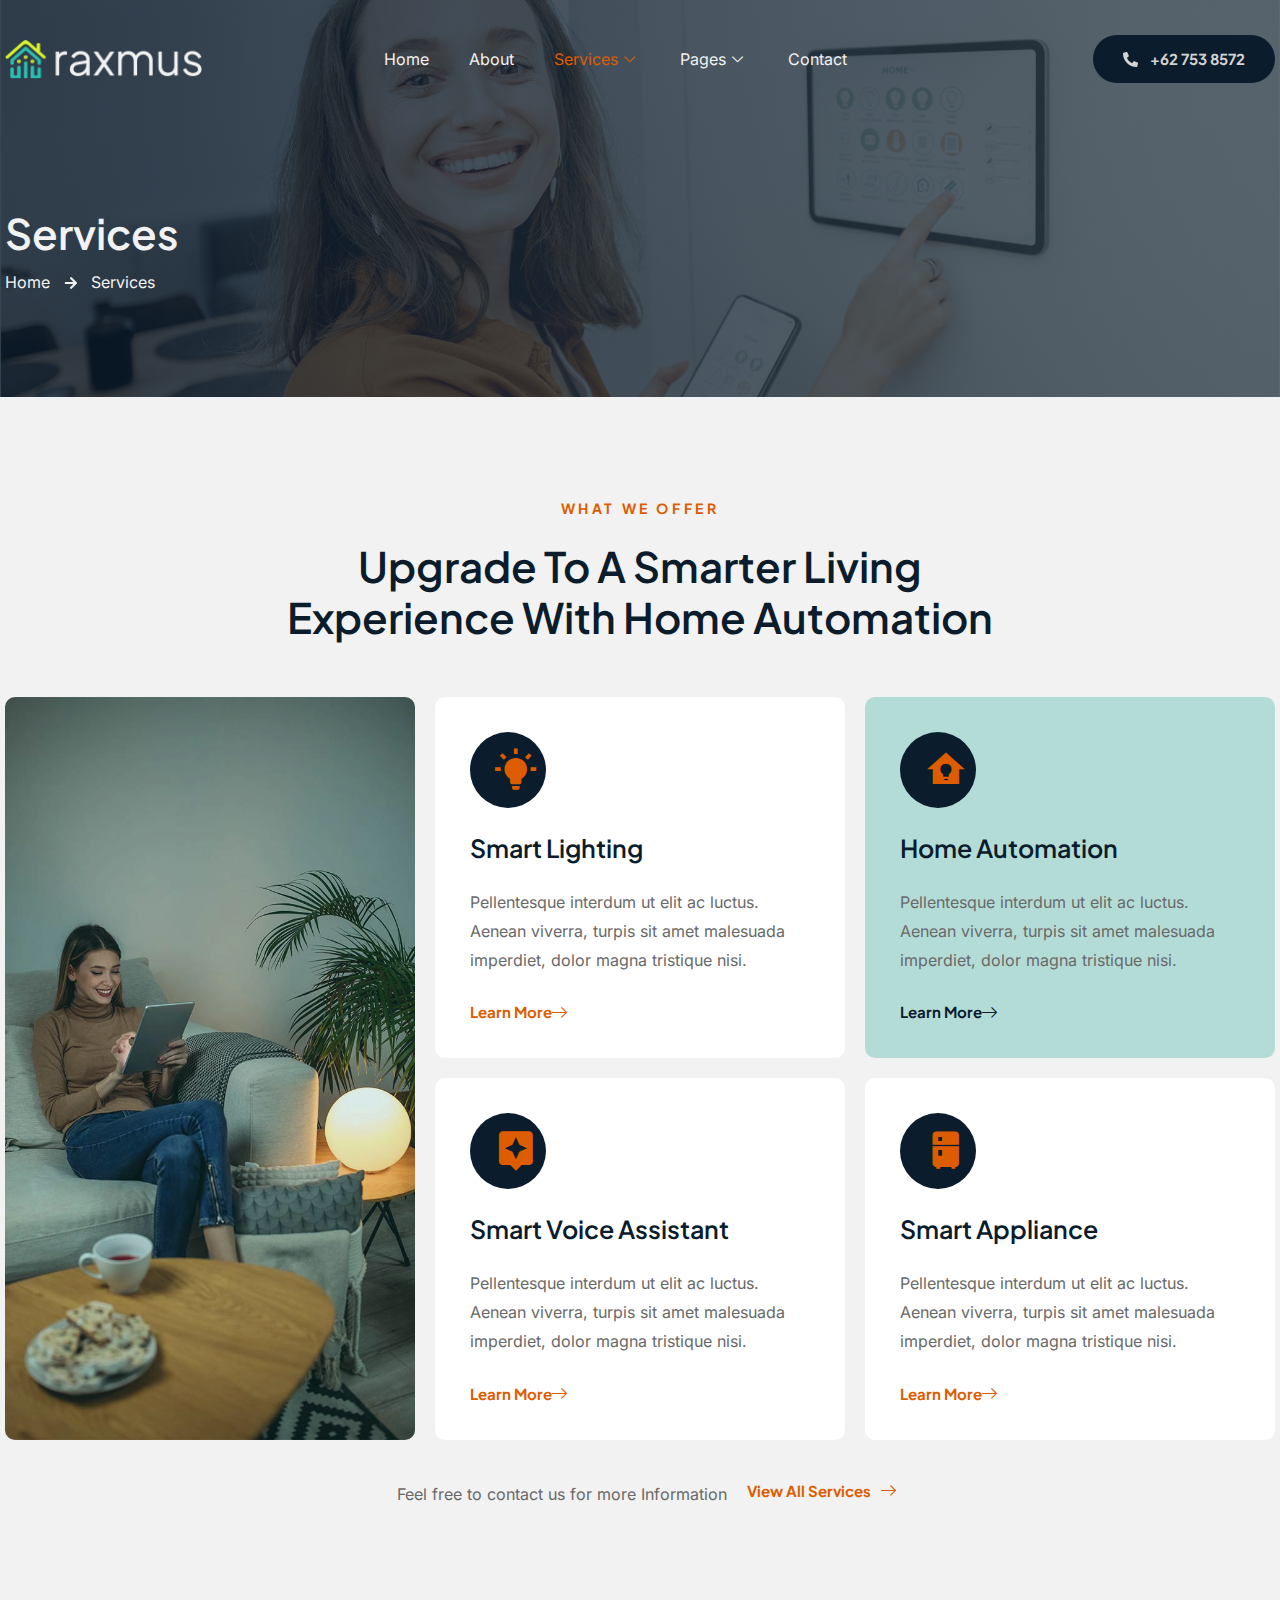
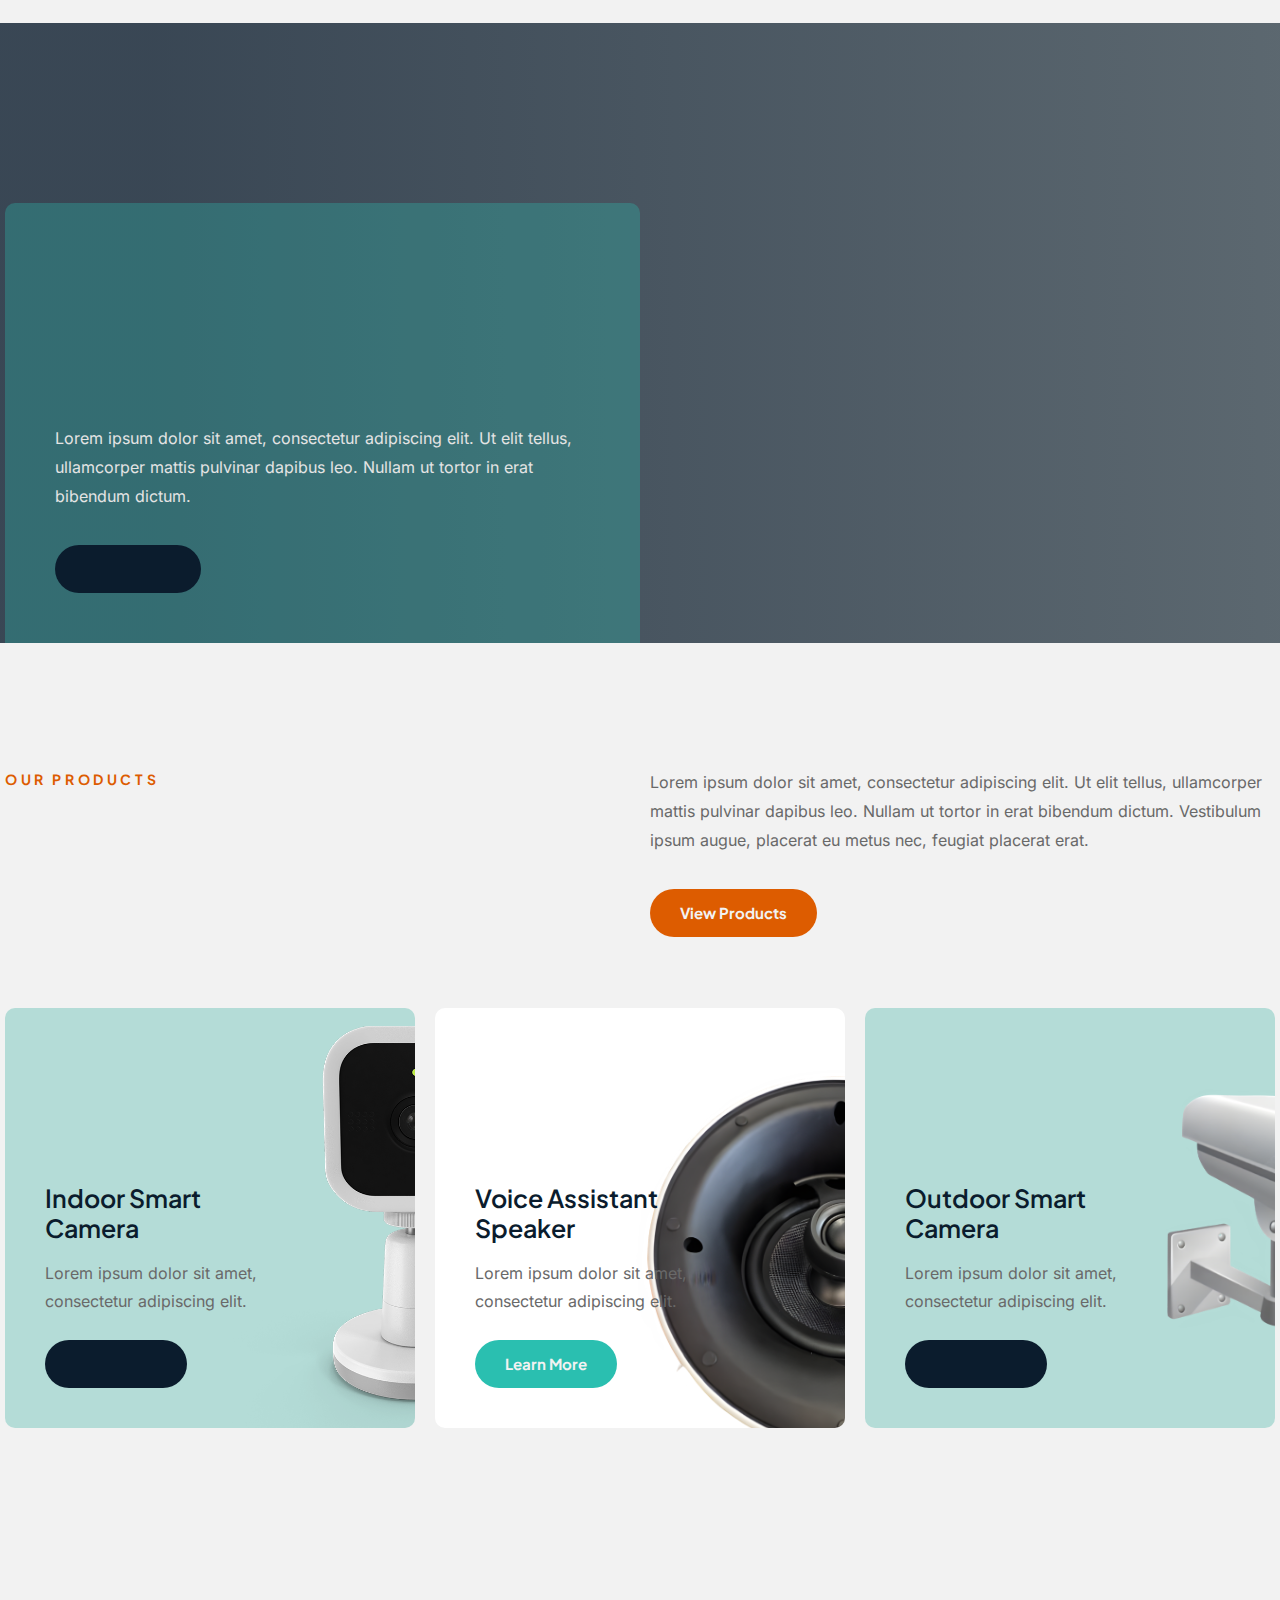
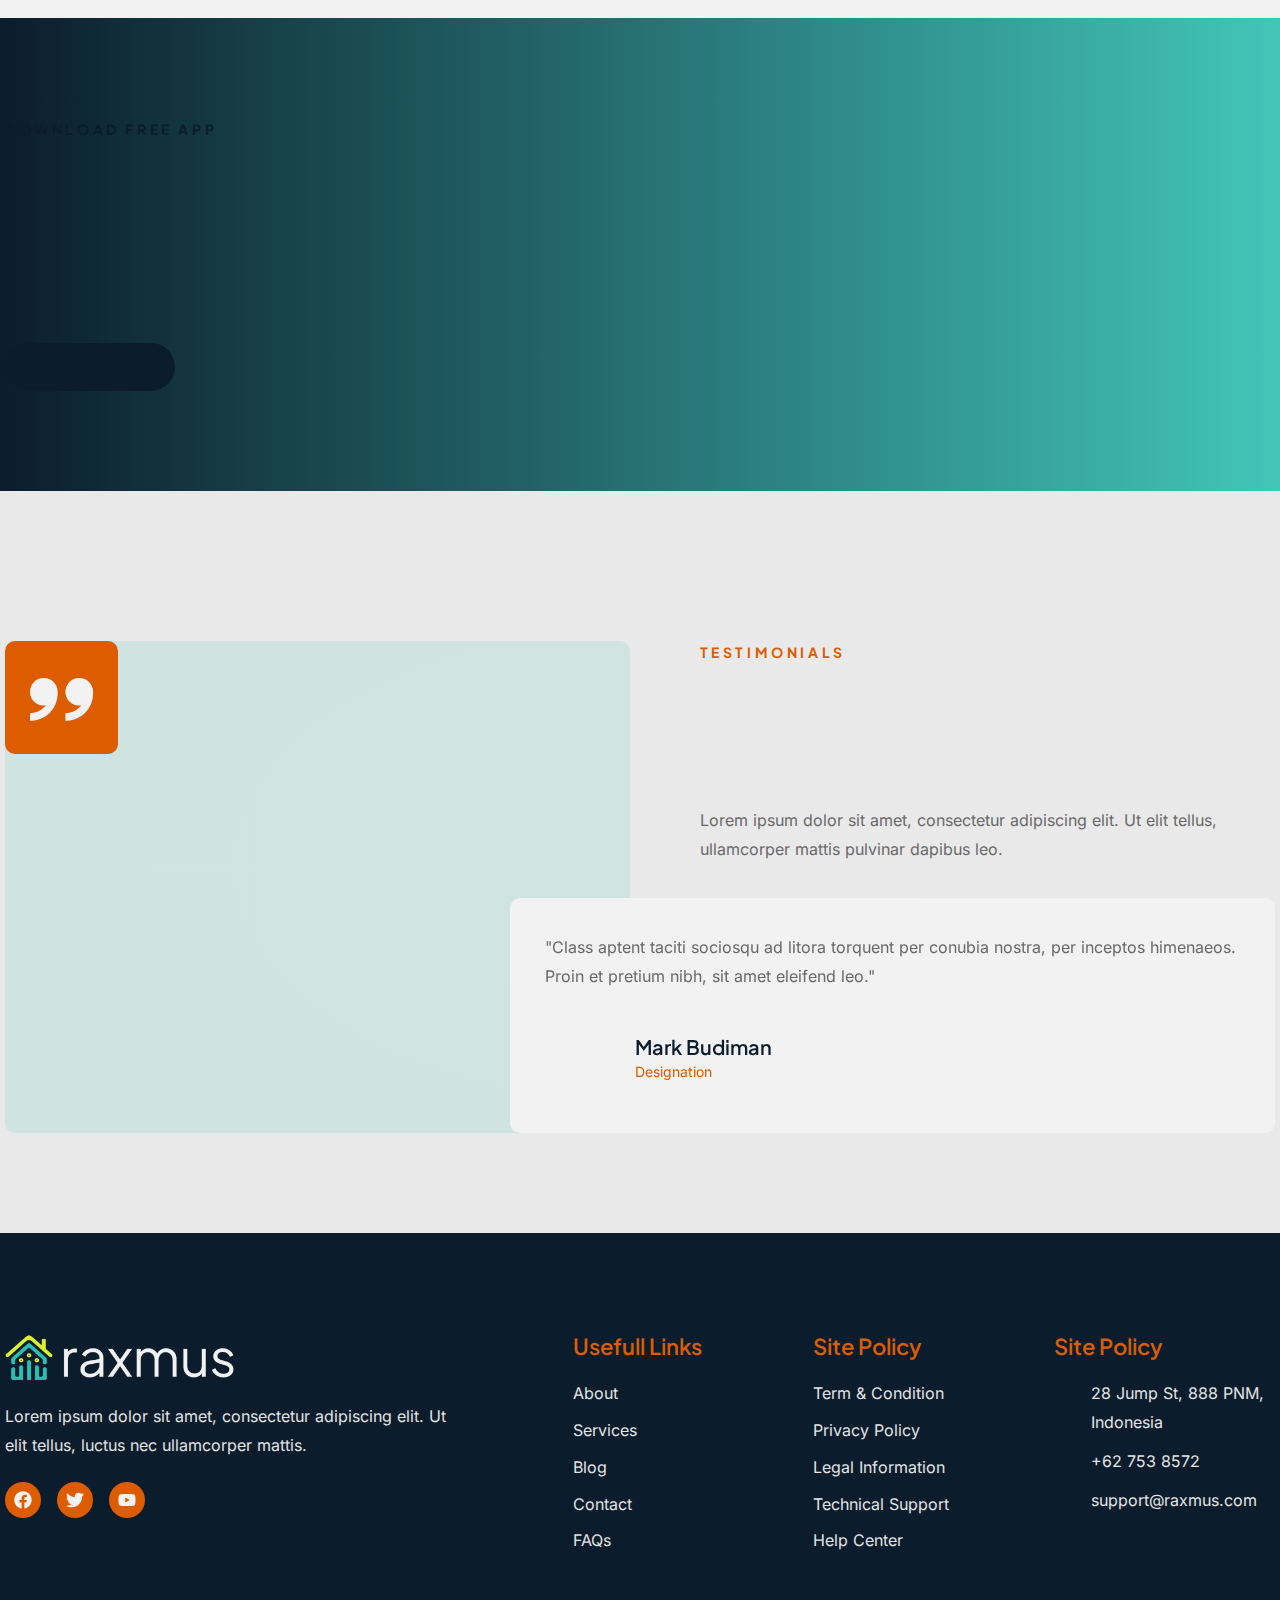
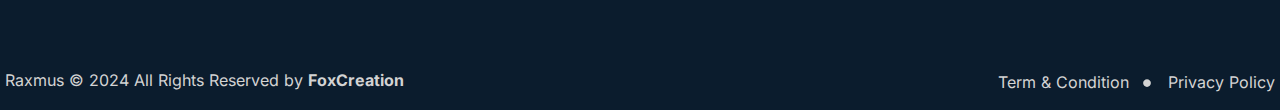
<file: cdex/services/index.html>
<!DOCTYPE html>
<html lang="en-US">

<head>
	<meta charset="UTF-8">
	<meta name="viewport" content="width=device-width, initial-scale=1.0" />
		<title>Services &#8211; Raxmus</title>
<meta name='robots' content='max-image-preview:large' />
<link rel="alternate" type="application/rss+xml" title="Raxmus &raquo; Feed" href="../../feed/index.rss" />
<link rel="alternate" type="application/rss+xml" title="Raxmus &raquo; Comments Feed" href="../../comments/feed/index.rss" />
<script>
window._wpemojiSettings = {"baseUrl":"https:\/\/s.w.org\/images\/core\/emoji\/15.0.3\/72x72\/","ext":".png","svgUrl":"https:\/\/s.w.org\/images\/core\/emoji\/15.0.3\/svg\/","svgExt":".svg","source":{"concatemoji":"https:\/\/ronie.foxcreation.net\/raxmus\/wp-includes\/js\/wp-emoji-release.min.js?ver=6.6.2"}};
/*! This file is auto-generated */
!function(i,n){var o,s,e;function c(e){try{var t={supportTests:e,timestamp:(new Date).valueOf()};sessionStorage.setItem(o,JSON.stringify(t))}catch(e){}}function p(e,t,n){e.clearRect(0,0,e.canvas.width,e.canvas.height),e.fillText(t,0,0);var t=new Uint32Array(e.getImageData(0,0,e.canvas.width,e.canvas.height).data),r=(e.clearRect(0,0,e.canvas.width,e.canvas.height),e.fillText(n,0,0),new Uint32Array(e.getImageData(0,0,e.canvas.width,e.canvas.height).data));return t.every(function(e,t){return e===r[t]})}function u(e,t,n){switch(t){case"flag":return n(e,"\ud83c\udff3\ufe0f\u200d\u26a7\ufe0f","\ud83c\udff3\ufe0f\u200b\u26a7\ufe0f")?!1:!n(e,"\ud83c\uddfa\ud83c\uddf3","\ud83c\uddfa\u200b\ud83c\uddf3")&&!n(e,"\ud83c\udff4\udb40\udc67\udb40\udc62\udb40\udc65\udb40\udc6e\udb40\udc67\udb40\udc7f","\ud83c\udff4\u200b\udb40\udc67\u200b\udb40\udc62\u200b\udb40\udc65\u200b\udb40\udc6e\u200b\udb40\udc67\u200b\udb40\udc7f");case"emoji":return!n(e,"\ud83d\udc26\u200d\u2b1b","\ud83d\udc26\u200b\u2b1b")}return!1}function f(e,t,n){var r="undefined"!=typeof WorkerGlobalScope&&self instanceof WorkerGlobalScope?new OffscreenCanvas(300,150):i.createElement("canvas"),a=r.getContext("2d",{willReadFrequently:!0}),o=(a.textBaseline="top",a.font="600 32px Arial",{});return e.forEach(function(e){o[e]=t(a,e,n)}),o}function t(e){var t=i.createElement("script");t.src=e,t.defer=!0,i.head.appendChild(t)}"undefined"!=typeof Promise&&(o="wpEmojiSettingsSupports",s=["flag","emoji"],n.supports={everything:!0,everythingExceptFlag:!0},e=new Promise(function(e){i.addEventListener("DOMContentLoaded",e,{once:!0})}),new Promise(function(t){var n=function(){try{var e=JSON.parse(sessionStorage.getItem(o));if("object"==typeof e&&"number"==typeof e.timestamp&&(new Date).valueOf()<e.timestamp+604800&&"object"==typeof e.supportTests)return e.supportTests}catch(e){}return null}();if(!n){if("undefined"!=typeof Worker&&"undefined"!=typeof OffscreenCanvas&&"undefined"!=typeof URL&&URL.createObjectURL&&"undefined"!=typeof Blob)try{var e="postMessage("+f.toString()+"("+[JSON.stringify(s),u.toString(),p.toString()].join(",")+"));",r=new Blob([e],{type:"text/javascript"}),a=new Worker(URL.createObjectURL(r),{name:"wpTestEmojiSupports"});return void(a.onmessage=function(e){c(n=e.data),a.terminate(),t(n)})}catch(e){}c(n=f(s,u,p))}t(n)}).then(function(e){for(var t in e)n.supports[t]=e[t],n.supports.everything=n.supports.everything&&n.supports[t],"flag"!==t&&(n.supports.everythingExceptFlag=n.supports.everythingExceptFlag&&n.supports[t]);n.supports.everythingExceptFlag=n.supports.everythingExceptFlag&&!n.supports.flag,n.DOMReady=!1,n.readyCallback=function(){n.DOMReady=!0}}).then(function(){return e}).then(function(){var e;n.supports.everything||(n.readyCallback(),(e=n.source||{}).concatemoji?t(e.concatemoji):e.wpemoji&&e.twemoji&&(t(e.twemoji),t(e.wpemoji)))}))}((window,document),window._wpemojiSettings);
</script>
<link rel='stylesheet' id='elementor-frontend-css' href='../../wp-content/plugins/elementor/assets/css/frontend.min%EF%B9%96ver=3.29.2.css' media='all' />
<link rel='stylesheet' id='elementor-post-2282-css' href='../../wp-content/uploads/sites/7/elementor/css/post-2282%EF%B9%96ver=1732858660.css' media='all' />
<link rel='stylesheet' id='elementor-post-2515-css' href='../../wp-content/uploads/sites/7/elementor/css/post-2515%EF%B9%96ver=1732858660.css' media='all' />
<style id='wp-emoji-styles-inline-css'>img.wp-smiley, img.emoji {
		display: inline !important;
		border: none !important;
		box-shadow: none !important;
		height: 1em !important;
		width: 1em !important;
		margin: 0 0.07em !important;
		vertical-align: -0.1em !important;
		background: none !important;
		padding: 0 !important;
	}
</style>
<style id='global-styles-inline-css'>:root{--wp--preset--aspect-ratio--square: 1;--wp--preset--aspect-ratio--4-3: 4/3;--wp--preset--aspect-ratio--3-4: 3/4;--wp--preset--aspect-ratio--3-2: 3/2;--wp--preset--aspect-ratio--2-3: 2/3;--wp--preset--aspect-ratio--16-9: 16/9;--wp--preset--aspect-ratio--9-16: 9/16;--wp--preset--color--black: #000000;--wp--preset--color--cyan-bluish-gray: #abb8c3;--wp--preset--color--white: #ffffff;--wp--preset--color--pale-pink: #f78da7;--wp--preset--color--vivid-red: #cf2e2e;--wp--preset--color--luminous-vivid-orange: #ff6900;--wp--preset--color--luminous-vivid-amber: #fcb900;--wp--preset--color--light-green-cyan: #7bdcb5;--wp--preset--color--vivid-green-cyan: #00d084;--wp--preset--color--pale-cyan-blue: #8ed1fc;--wp--preset--color--vivid-cyan-blue: #0693e3;--wp--preset--color--vivid-purple: #9b51e0;--wp--preset--gradient--vivid-cyan-blue-to-vivid-purple: linear-gradient(135deg,rgba(6,147,227,1) 0%,rgb(155,81,224) 100%);--wp--preset--gradient--light-green-cyan-to-vivid-green-cyan: linear-gradient(135deg,rgb(122,220,180) 0%,rgb(0,208,130) 100%);--wp--preset--gradient--luminous-vivid-amber-to-luminous-vivid-orange: linear-gradient(135deg,rgba(252,185,0,1) 0%,rgba(255,105,0,1) 100%);--wp--preset--gradient--luminous-vivid-orange-to-vivid-red: linear-gradient(135deg,rgba(255,105,0,1) 0%,rgb(207,46,46) 100%);--wp--preset--gradient--very-light-gray-to-cyan-bluish-gray: linear-gradient(135deg,rgb(238,238,238) 0%,rgb(169,184,195) 100%);--wp--preset--gradient--cool-to-warm-spectrum: linear-gradient(135deg,rgb(74,234,220) 0%,rgb(151,120,209) 20%,rgb(207,42,186) 40%,rgb(238,44,130) 60%,rgb(251,105,98) 80%,rgb(254,248,76) 100%);--wp--preset--gradient--blush-light-purple: linear-gradient(135deg,rgb(255,206,236) 0%,rgb(152,150,240) 100%);--wp--preset--gradient--blush-bordeaux: linear-gradient(135deg,rgb(254,205,165) 0%,rgb(254,45,45) 50%,rgb(107,0,62) 100%);--wp--preset--gradient--luminous-dusk: linear-gradient(135deg,rgb(255,203,112) 0%,rgb(199,81,192) 50%,rgb(65,88,208) 100%);--wp--preset--gradient--pale-ocean: linear-gradient(135deg,rgb(255,245,203) 0%,rgb(182,227,212) 50%,rgb(51,167,181) 100%);--wp--preset--gradient--electric-grass: linear-gradient(135deg,rgb(202,248,128) 0%,rgb(113,206,126) 100%);--wp--preset--gradient--midnight: linear-gradient(135deg,rgb(2,3,129) 0%,rgb(40,116,252) 100%);--wp--preset--font-size--small: 13px;--wp--preset--font-size--medium: 20px;--wp--preset--font-size--large: 36px;--wp--preset--font-size--x-large: 42px;--wp--preset--spacing--20: 0.44rem;--wp--preset--spacing--30: 0.67rem;--wp--preset--spacing--40: 1rem;--wp--preset--spacing--50: 1.5rem;--wp--preset--spacing--60: 2.25rem;--wp--preset--spacing--70: 3.38rem;--wp--preset--spacing--80: 5.06rem;--wp--preset--shadow--natural: 6px 6px 9px rgba(0, 0, 0, 0.2);--wp--preset--shadow--deep: 12px 12px 50px rgba(0, 0, 0, 0.4);--wp--preset--shadow--sharp: 6px 6px 0px rgba(0, 0, 0, 0.2);--wp--preset--shadow--outlined: 6px 6px 0px -3px rgba(255, 255, 255, 1), 6px 6px rgba(0, 0, 0, 1);--wp--preset--shadow--crisp: 6px 6px 0px rgba(0, 0, 0, 1);}:root { --wp--style--global--content-size: 800px;--wp--style--global--wide-size: 1200px; }:where(body) { margin: 0; }.wp-site-blocks > .alignleft { float: left; margin-right: 2em; }.wp-site-blocks > .alignright { float: right; margin-left: 2em; }.wp-site-blocks > .aligncenter { justify-content: center; margin-left: auto; margin-right: auto; }:where(.wp-site-blocks) > * { margin-block-start: 24px; margin-block-end: 0; }:where(.wp-site-blocks) > :first-child { margin-block-start: 0; }:where(.wp-site-blocks) > :last-child { margin-block-end: 0; }:root { --wp--style--block-gap: 24px; }:root :where(.is-layout-flow) > :first-child{margin-block-start: 0;}:root :where(.is-layout-flow) > :last-child{margin-block-end: 0;}:root :where(.is-layout-flow) > *{margin-block-start: 24px;margin-block-end: 0;}:root :where(.is-layout-constrained) > :first-child{margin-block-start: 0;}:root :where(.is-layout-constrained) > :last-child{margin-block-end: 0;}:root :where(.is-layout-constrained) > *{margin-block-start: 24px;margin-block-end: 0;}:root :where(.is-layout-flex){gap: 24px;}:root :where(.is-layout-grid){gap: 24px;}.is-layout-flow > .alignleft{float: left;margin-inline-start: 0;margin-inline-end: 2em;}.is-layout-flow > .alignright{float: right;margin-inline-start: 2em;margin-inline-end: 0;}.is-layout-flow > .aligncenter{margin-left: auto !important;margin-right: auto !important;}.is-layout-constrained > .alignleft{float: left;margin-inline-start: 0;margin-inline-end: 2em;}.is-layout-constrained > .alignright{float: right;margin-inline-start: 2em;margin-inline-end: 0;}.is-layout-constrained > .aligncenter{margin-left: auto !important;margin-right: auto !important;}.is-layout-constrained > :where(:not(.alignleft):not(.alignright):not(.alignfull)){max-width: var(--wp--style--global--content-size);margin-left: auto !important;margin-right: auto !important;}.is-layout-constrained > .alignwide{max-width: var(--wp--style--global--wide-size);}body .is-layout-flex{display: flex;}.is-layout-flex{flex-wrap: wrap;align-items: center;}.is-layout-flex > :is(*, div){margin: 0;}body .is-layout-grid{display: grid;}.is-layout-grid > :is(*, div){margin: 0;}body{padding-top: 0px;padding-right: 0px;padding-bottom: 0px;padding-left: 0px;}a:where(:not(.wp-element-button)){text-decoration: underline;}:root :where(.wp-element-button, .wp-block-button__link){background-color: #32373c;border-width: 0;color: #fff;font-family: inherit;font-size: inherit;line-height: inherit;padding: calc(0.667em + 2px) calc(1.333em + 2px);text-decoration: none;}.has-black-color{color: var(--wp--preset--color--black) !important;}.has-cyan-bluish-gray-color{color: var(--wp--preset--color--cyan-bluish-gray) !important;}.has-white-color{color: var(--wp--preset--color--white) !important;}.has-pale-pink-color{color: var(--wp--preset--color--pale-pink) !important;}.has-vivid-red-color{color: var(--wp--preset--color--vivid-red) !important;}.has-luminous-vivid-orange-color{color: var(--wp--preset--color--luminous-vivid-orange) !important;}.has-luminous-vivid-amber-color{color: var(--wp--preset--color--luminous-vivid-amber) !important;}.has-light-green-cyan-color{color: var(--wp--preset--color--light-green-cyan) !important;}.has-vivid-green-cyan-color{color: var(--wp--preset--color--vivid-green-cyan) !important;}.has-pale-cyan-blue-color{color: var(--wp--preset--color--pale-cyan-blue) !important;}.has-vivid-cyan-blue-color{color: var(--wp--preset--color--vivid-cyan-blue) !important;}.has-vivid-purple-color{color: var(--wp--preset--color--vivid-purple) !important;}.has-black-background-color{background-color: var(--wp--preset--color--black) !important;}.has-cyan-bluish-gray-background-color{background-color: var(--wp--preset--color--cyan-bluish-gray) !important;}.has-white-background-color{background-color: var(--wp--preset--color--white) !important;}.has-pale-pink-background-color{background-color: var(--wp--preset--color--pale-pink) !important;}.has-vivid-red-background-color{background-color: var(--wp--preset--color--vivid-red) !important;}.has-luminous-vivid-orange-background-color{background-color: var(--wp--preset--color--luminous-vivid-orange) !important;}.has-luminous-vivid-amber-background-color{background-color: var(--wp--preset--color--luminous-vivid-amber) !important;}.has-light-green-cyan-background-color{background-color: var(--wp--preset--color--light-green-cyan) !important;}.has-vivid-green-cyan-background-color{background-color: var(--wp--preset--color--vivid-green-cyan) !important;}.has-pale-cyan-blue-background-color{background-color: var(--wp--preset--color--pale-cyan-blue) !important;}.has-vivid-cyan-blue-background-color{background-color: var(--wp--preset--color--vivid-cyan-blue) !important;}.has-vivid-purple-background-color{background-color: var(--wp--preset--color--vivid-purple) !important;}.has-black-border-color{border-color: var(--wp--preset--color--black) !important;}.has-cyan-bluish-gray-border-color{border-color: var(--wp--preset--color--cyan-bluish-gray) !important;}.has-white-border-color{border-color: var(--wp--preset--color--white) !important;}.has-pale-pink-border-color{border-color: var(--wp--preset--color--pale-pink) !important;}.has-vivid-red-border-color{border-color: var(--wp--preset--color--vivid-red) !important;}.has-luminous-vivid-orange-border-color{border-color: var(--wp--preset--color--luminous-vivid-orange) !important;}.has-luminous-vivid-amber-border-color{border-color: var(--wp--preset--color--luminous-vivid-amber) !important;}.has-light-green-cyan-border-color{border-color: var(--wp--preset--color--light-green-cyan) !important;}.has-vivid-green-cyan-border-color{border-color: var(--wp--preset--color--vivid-green-cyan) !important;}.has-pale-cyan-blue-border-color{border-color: var(--wp--preset--color--pale-cyan-blue) !important;}.has-vivid-cyan-blue-border-color{border-color: var(--wp--preset--color--vivid-cyan-blue) !important;}.has-vivid-purple-border-color{border-color: var(--wp--preset--color--vivid-purple) !important;}.has-vivid-cyan-blue-to-vivid-purple-gradient-background{background: var(--wp--preset--gradient--vivid-cyan-blue-to-vivid-purple) !important;}.has-light-green-cyan-to-vivid-green-cyan-gradient-background{background: var(--wp--preset--gradient--light-green-cyan-to-vivid-green-cyan) !important;}.has-luminous-vivid-amber-to-luminous-vivid-orange-gradient-background{background: var(--wp--preset--gradient--luminous-vivid-amber-to-luminous-vivid-orange) !important;}.has-luminous-vivid-orange-to-vivid-red-gradient-background{background: var(--wp--preset--gradient--luminous-vivid-orange-to-vivid-red) !important;}.has-very-light-gray-to-cyan-bluish-gray-gradient-background{background: var(--wp--preset--gradient--very-light-gray-to-cyan-bluish-gray) !important;}.has-cool-to-warm-spectrum-gradient-background{background: var(--wp--preset--gradient--cool-to-warm-spectrum) !important;}.has-blush-light-purple-gradient-background{background: var(--wp--preset--gradient--blush-light-purple) !important;}.has-blush-bordeaux-gradient-background{background: var(--wp--preset--gradient--blush-bordeaux) !important;}.has-luminous-dusk-gradient-background{background: var(--wp--preset--gradient--luminous-dusk) !important;}.has-pale-ocean-gradient-background{background: var(--wp--preset--gradient--pale-ocean) !important;}.has-electric-grass-gradient-background{background: var(--wp--preset--gradient--electric-grass) !important;}.has-midnight-gradient-background{background: var(--wp--preset--gradient--midnight) !important;}.has-small-font-size{font-size: var(--wp--preset--font-size--small) !important;}.has-medium-font-size{font-size: var(--wp--preset--font-size--medium) !important;}.has-large-font-size{font-size: var(--wp--preset--font-size--large) !important;}.has-x-large-font-size{font-size: var(--wp--preset--font-size--x-large) !important;}
:root :where(.wp-block-pullquote){font-size: 1.5em;line-height: 1.6;}
</style>
<link rel='stylesheet' id='template-kit-export-css' href='../../wp-content/plugins/template-kit-export/assets/public/template-kit-export-public%EF%B9%96ver=1.0.23.css' media='all' />
<link rel='stylesheet' id='cute-alert-css' href='../../wp-content/plugins/metform/public/assets/lib/cute-alert/style%EF%B9%96ver=4.0.0.css' media='all' />
<link rel='stylesheet' id='text-editor-style-css' href='../../wp-content/plugins/metform/public/assets/css/text-editor%EF%B9%96ver=4.0.0.css' media='all' />
<link rel='stylesheet' id='hello-elementor-css' href='../../wp-content/themes/hello-elementor/assets/css/reset%EF%B9%96ver=3.4.4.css' media='all' />
<link rel='stylesheet' id='hello-elementor-theme-style-css' href='../../wp-content/themes/hello-elementor/assets/css/theme%EF%B9%96ver=3.4.4.css' media='all' />
<link rel='stylesheet' id='hello-elementor-header-footer-css' href='../../wp-content/themes/hello-elementor/assets/css/header-footer%EF%B9%96ver=3.4.4.css' media='all' />
<link rel='stylesheet' id='elementor-post-4-css' href='../../wp-content/uploads/sites/7/elementor/css/post-4%EF%B9%96ver=1732858660.css' media='all' />
<link rel='stylesheet' id='widget-heading-css' href='../../wp-content/plugins/elementor/assets/css/widget-heading.min%EF%B9%96ver=3.29.2.css' media='all' />
<link rel='stylesheet' id='widget-icon-list-css' href='../../wp-content/plugins/elementor/assets/css/widget-icon-list.min%EF%B9%96ver=3.29.2.css' media='all' />
<link rel='stylesheet' id='e-animation-fadeInUp-css' href='../../wp-content/plugins/elementor/assets/lib/animations/styles/fadeInUp.min%EF%B9%96ver=3.29.2.css' media='all' />
<link rel='stylesheet' id='e-animation-float-css' href='../../wp-content/plugins/elementor/assets/lib/animations/styles/e-animation-float.min%EF%B9%96ver=3.29.2.css' media='all' />
<link rel='stylesheet' id='widget-text-editor-css' href='../../wp-content/plugins/elementor/assets/css/widget-text-editor.min%EF%B9%96ver=3.29.2.css' media='all' />
<link rel='stylesheet' id='widget-image-css' href='../../wp-content/plugins/elementor/assets/css/widget-image.min%EF%B9%96ver=3.29.2.css' media='all' />
<link rel='stylesheet' id='elementor-post-1729-css' href='../../wp-content/uploads/sites/7/elementor/css/post-1729%EF%B9%96ver=1732869372.css' media='all' />
<link rel='stylesheet' id='ekit-widget-styles-css' href='../../wp-content/plugins/elementskit-lite/widgets/init/assets/css/widget-styles%EF%B9%96ver=3.5.4.css' media='all' />
<link rel='stylesheet' id='ekit-responsive-css' href='../../wp-content/plugins/elementskit-lite/widgets/init/assets/css/responsive%EF%B9%96ver=3.5.4.css' media='all' />
<link rel='stylesheet' id='elementor-gf-local-plusjakartasans-css' href='../../wp-content/uploads/sites/7/elementor/google-fonts/css/plusjakartasans%EF%B9%96ver=1742222015.css' media='all' />
<link rel='stylesheet' id='elementor-gf-local-inter-css' href='../../wp-content/uploads/sites/7/elementor/google-fonts/css/inter%EF%B9%96ver=1742222048.css' media='all' />
<link rel='stylesheet' id='elementor-icons-ekiticons-css' href='../../wp-content/plugins/elementskit-lite/modules/elementskit-icon-pack/assets/css/ekiticons%EF%B9%96ver=3.5.4.css' media='all' />
<link rel='stylesheet' id='elementor-icons-skb_cife-elegant-icon-css' href='../../wp-content/plugins/skyboot-custom-icons-for-elementor/assets/css/elegant%EF%B9%96ver=1.1.0.css' media='all' />
<link rel='stylesheet' id='elementor-icons-skb_cife-materialdesign-icon-css' href='../../wp-content/plugins/skyboot-custom-icons-for-elementor/assets/css/materialdesignicons.min%EF%B9%96ver=1.1.0.css' media='all' />
<link rel='stylesheet' id='elementor-icons-skb_cife-icomoon-icon-css' href='../../wp-content/plugins/skyboot-custom-icons-for-elementor/assets/css/icomoon%EF%B9%96ver=1.1.0.css' media='all' />
<script src="../../wp-includes/js/jquery/jquery.min%EF%B9%96ver=3.7.1.js" id="jquery-core-js"></script>
<script src="../../wp-includes/js/jquery/jquery-migrate.min%EF%B9%96ver=3.4.1.js" id="jquery-migrate-js"></script>
<script src="../../wp-content/plugins/template-kit-export/assets/public/template-kit-export-public%EF%B9%96ver=1.0.23.js" id="template-kit-export-js"></script>
<link rel="https://api.w.org/" href="../../wp-json/index.json" /><link rel="EditURI" type="application/rsd+xml" title="RSD" href="../../xmlrpc.php%EF%B9%96rsd.xml" />
<meta name="generator" content="WordPress 6.6.2" />
<link rel="canonical" href="index.html" />
<link rel='shortlink' href='index.html' />
<link rel="alternate" title="oEmbed (JSON)" type="application/json+oembed" href="../../wp-json/oembed/1.0/embed%EF%B9%96url=https%EF%B9%95%EA%A4%B7%EA%A4%B7ronie.foxcreation.net%EA%A4%B7raxmus%EA%A4%B7template-kit%EA%A4%B7services%EA%A4%B7.json" />
<link rel="alternate" title="oEmbed (XML)" type="text/xml+oembed" href="../../wp-json/oembed/1.0/embed%EF%B9%96url=https%EF%B9%95%EA%A4%B7%EA%A4%B7ronie.foxcreation.net%EA%A4%B7raxmus%EA%A4%B7template-kit%EA%A4%B7services%EA%A4%B7&amp;format=xml.xml" />
<meta name="generator" content="Elementor 3.29.2; features: e_font_icon_svg, additional_custom_breakpoints, e_local_google_fonts; settings: css_print_method-external, google_font-enabled, font_display-swap">
			<style>.e-con.e-parent:nth-of-type(n+4):not(.e-lazyloaded):not(.e-no-lazyload),
				.e-con.e-parent:nth-of-type(n+4):not(.e-lazyloaded):not(.e-no-lazyload) * {
					background-image: none !important;
				}
				@media screen and (max-height: 1024px) {
					.e-con.e-parent:nth-of-type(n+3):not(.e-lazyloaded):not(.e-no-lazyload),
					.e-con.e-parent:nth-of-type(n+3):not(.e-lazyloaded):not(.e-no-lazyload) * {
						background-image: none !important;
					}
				}
				@media screen and (max-height: 640px) {
					.e-con.e-parent:nth-of-type(n+2):not(.e-lazyloaded):not(.e-no-lazyload),
					.e-con.e-parent:nth-of-type(n+2):not(.e-lazyloaded):not(.e-no-lazyload) * {
						background-image: none !important;
					}
				}
			</style>
			</head>

<body class="envato_tk_templates-template envato_tk_templates-template-elementor_header_footer single single-envato_tk_templates postid-1729 wp-embed-responsive hello-elementor-default elementor-default elementor-template-full-width elementor-kit-4 elementor-page elementor-page-1729">

	
			<a class="skip-link screen-reader-text" href="#content">
			Skip to content		</a>
	
	
	<div class="ekit-template-content-markup ekit-template-content-header ekit-template-content-theme-support">
				<div data-elementor-type="wp-post" data-elementor-id="2282" class="elementor elementor-2282">
				<div class="elementor-element elementor-element-43d84aa e-flex e-con-boxed e-con e-parent" data-id="43d84aa" data-element_type="container" data-settings="{&quot;background_background&quot;:&quot;classic&quot;}">
					<div class="e-con-inner">
		<div class="elementor-element elementor-element-181f03b e-flex e-con-boxed e-con e-child" data-id="181f03b" data-element_type="container">
					<div class="e-con-inner">
		<div class="elementor-element elementor-element-b2508c8 e-con-full e-flex e-con e-child" data-id="b2508c8" data-element_type="container">
				<div class="elementor-element elementor-element-1054d6c elementor-widget elementor-widget-image" data-id="1054d6c" data-element_type="widget" data-widget_type="image.default">
				<div class="elementor-widget-container">
															<img fetchpriority="high" width="800" height="172" src="../../wp-content/uploads/sites/7/2024/05/raxmuslogo.png" class="attachment-large size-large wp-image-2323" alt="" srcset="../../wp-content/uploads/sites/7/2024/05/raxmuslogo.png 1000w, ../../wp-content/uploads/sites/7/2024/05/raxmuslogo-300x65.png 300w, ../../wp-content/uploads/sites/7/2024/05/raxmuslogo-768x165.png 768w, ../../wp-content/uploads/sites/7/2024/05/raxmuslogo-800x172.png 800w" sizes="(max-width: 800px) 100vw, 800px" />															</div>
				</div>
				</div>
		<div class="elementor-element elementor-element-75308bb e-con-full e-flex e-con e-child" data-id="75308bb" data-element_type="container">
				<div class="elementor-element elementor-element-569f0f3 elementor-widget elementor-widget-ekit-nav-menu" data-id="569f0f3" data-element_type="widget" data-widget_type="ekit-nav-menu.default">
				<div class="elementor-widget-container">
							<nav class="ekit-wid-con ekit_menu_responsive_tablet" 
			data-hamburger-icon="icon icon-burger-menu" 
			data-hamburger-icon-type="icon" 
			data-responsive-breakpoint="1024">
			            <button class="elementskit-menu-hamburger elementskit-menu-toggler"  type="button" aria-label="hamburger-icon">
                <i aria-hidden="true" class="ekit-menu-icon icon icon-burger-menu"></i>            </button>
            <div id="ekit-megamenu-raxmus-menu" class="elementskit-menu-container elementskit-menu-offcanvas-elements elementskit-navbar-nav-default ekit-nav-menu-one-page-no ekit-nav-dropdown-hover"><ul id="menu-raxmus-menu" class="elementskit-navbar-nav elementskit-menu-po-center submenu-click-on-icon"><li id="menu-item-2417" class="menu-item menu-item-type-custom menu-item-object-custom menu-item-2417 nav-item elementskit-mobile-builder-content" data-vertical-menu=750px><a href="../home/index.html" class="ekit-menu-nav-link">Home</a></li>
<li id="menu-item-2418" class="menu-item menu-item-type-custom menu-item-object-custom menu-item-2418 nav-item elementskit-mobile-builder-content" data-vertical-menu=750px><a href="../about/index.html" class="ekit-menu-nav-link">About</a></li>
<li id="menu-item-2429" class="menu-item menu-item-type-custom menu-item-object-custom current-menu-ancestor current-menu-parent menu-item-has-children menu-item-2429 nav-item elementskit-dropdown-has relative_position elementskit-dropdown-menu-default_width elementskit-mobile-builder-content" data-vertical-menu=750px><a href="#" class="ekit-menu-nav-link ekit-menu-dropdown-toggle">Services<i aria-hidden="true" class="icon icon-down-arrow1 elementskit-submenu-indicator"></i></a>
<ul class="elementskit-dropdown elementskit-submenu-panel">
	<li id="menu-item-2419" class="menu-item menu-item-type-custom menu-item-object-custom current-menu-item menu-item-2419 nav-item elementskit-mobile-builder-content active" data-vertical-menu=750px><a href="index.html" class=" dropdown-item active">Services</a>	<li id="menu-item-2420" class="menu-item menu-item-type-custom menu-item-object-custom menu-item-2420 nav-item elementskit-mobile-builder-content" data-vertical-menu=750px><a href="../service-detail/index.html" class=" dropdown-item">Service Detail</a>	<li id="menu-item-2421" class="menu-item menu-item-type-custom menu-item-object-custom menu-item-2421 nav-item elementskit-mobile-builder-content" data-vertical-menu=750px><a href="../pricing-plan/index.html" class=" dropdown-item">Pricing Plan</a></ul>
</li>
<li id="menu-item-2430" class="menu-item menu-item-type-custom menu-item-object-custom menu-item-has-children menu-item-2430 nav-item elementskit-dropdown-has relative_position elementskit-dropdown-menu-default_width elementskit-mobile-builder-content" data-vertical-menu=750px><a href="#" class="ekit-menu-nav-link ekit-menu-dropdown-toggle">Pages<i aria-hidden="true" class="icon icon-down-arrow1 elementskit-submenu-indicator"></i></a>
<ul class="elementskit-dropdown elementskit-submenu-panel">
	<li id="menu-item-2422" class="menu-item menu-item-type-custom menu-item-object-custom menu-item-2422 nav-item elementskit-mobile-builder-content" data-vertical-menu=750px><a href="../team/index.html" class=" dropdown-item">Team</a>	<li id="menu-item-2423" class="menu-item menu-item-type-custom menu-item-object-custom menu-item-2423 nav-item elementskit-mobile-builder-content" data-vertical-menu=750px><a href="../project/index.html" class=" dropdown-item">Project</a>	<li id="menu-item-2424" class="menu-item menu-item-type-custom menu-item-object-custom menu-item-2424 nav-item elementskit-mobile-builder-content" data-vertical-menu=750px><a href="../faqs/index.html" class=" dropdown-item">FAQs</a>	<li id="menu-item-2425" class="menu-item menu-item-type-custom menu-item-object-custom menu-item-2425 nav-item elementskit-mobile-builder-content" data-vertical-menu=750px><a href="../blog/index.html" class=" dropdown-item">Blog</a>	<li id="menu-item-2426" class="menu-item menu-item-type-custom menu-item-object-custom menu-item-2426 nav-item elementskit-mobile-builder-content" data-vertical-menu=750px><a href="../single-post/index.html" class=" dropdown-item">Single Post</a>	<li id="menu-item-2427" class="menu-item menu-item-type-custom menu-item-object-custom menu-item-2427 nav-item elementskit-mobile-builder-content" data-vertical-menu=750px><a href="../error-404/index.html" class=" dropdown-item">Error 404</a></ul>
</li>
<li id="menu-item-2428" class="menu-item menu-item-type-custom menu-item-object-custom menu-item-2428 nav-item elementskit-mobile-builder-content" data-vertical-menu=750px><a href="../contact/index.html" class="ekit-menu-nav-link">Contact</a></li>
</ul><div class="elementskit-nav-identity-panel"><button class="elementskit-menu-close elementskit-menu-toggler" type="button">X</button></div></div>			
			<div class="elementskit-menu-overlay elementskit-menu-offcanvas-elements elementskit-menu-toggler ekit-nav-menu--overlay"></div>        </nav>
						</div>
				</div>
				</div>
		<div class="elementor-element elementor-element-f653841 e-con-full elementor-hidden-tablet elementor-hidden-mobile e-flex e-con e-child" data-id="f653841" data-element_type="container">
				<div class="elementor-element elementor-element-8c240c1 elementor-align-right elementor-widget elementor-widget-button" data-id="8c240c1" data-element_type="widget" data-widget_type="button.default">
				<div class="elementor-widget-container">
									<div class="elementor-button-wrapper">
					<a class="elementor-button elementor-button-link elementor-size-sm" href="#">
						<span class="elementor-button-content-wrapper">
						<span class="elementor-button-icon">
				<svg aria-hidden="true" class="e-font-icon-svg e-fas-phone-alt" viewBox="0 0 512 512" xmlns="http://www.w3.org/2000/svg"><path d="M497.39 361.8l-112-48a24 24 0 0 0-28 6.9l-49.6 60.6A370.66 370.66 0 0 1 130.6 204.11l60.6-49.6a23.94 23.94 0 0 0 6.9-28l-48-112A24.16 24.16 0 0 0 122.6.61l-104 24A24 24 0 0 0 0 48c0 256.5 207.9 464 464 464a24 24 0 0 0 23.4-18.6l24-104a24.29 24.29 0 0 0-14.01-27.6z"></path></svg>			</span>
									<span class="elementor-button-text">+62 753 8572</span>
					</span>
					</a>
				</div>
								</div>
				</div>
				</div>
					</div>
				</div>
					</div>
				</div>
				</div>
			</div>

			<div data-elementor-type="wp-post" data-elementor-id="1729" class="elementor elementor-1729">
				<div class="elementor-element elementor-element-c35d10c e-flex e-con-boxed e-con e-parent" data-id="c35d10c" data-element_type="container" data-settings="{&quot;background_background&quot;:&quot;classic&quot;}">
					<div class="e-con-inner">
				<div class="elementor-element elementor-element-ef06e27 elementor-widget elementor-widget-heading" data-id="ef06e27" data-element_type="widget" data-widget_type="heading.default">
				<div class="elementor-widget-container">
					<h2 class="elementor-heading-title elementor-size-default">Services</h2>				</div>
				</div>
				<div class="elementor-element elementor-element-68a49e8 elementor-icon-list--layout-inline elementor-list-item-link-full_width elementor-widget elementor-widget-icon-list" data-id="68a49e8" data-element_type="widget" data-widget_type="icon-list.default">
				<div class="elementor-widget-container">
							<ul class="elementor-icon-list-items elementor-inline-items">
							<li class="elementor-icon-list-item elementor-inline-item">
											<a href="#">

											<span class="elementor-icon-list-text">Home</span>
											</a>
									</li>
								<li class="elementor-icon-list-item elementor-inline-item">
											<a href="#">

												<span class="elementor-icon-list-icon">
							<svg aria-hidden="true" class="e-font-icon-svg e-fas-arrow-right" viewBox="0 0 448 512" xmlns="http://www.w3.org/2000/svg"><path d="M190.5 66.9l22.2-22.2c9.4-9.4 24.6-9.4 33.9 0L441 239c9.4 9.4 9.4 24.6 0 33.9L246.6 467.3c-9.4 9.4-24.6 9.4-33.9 0l-22.2-22.2c-9.5-9.5-9.3-25 .4-34.3L311.4 296H24c-13.3 0-24-10.7-24-24v-32c0-13.3 10.7-24 24-24h287.4L190.9 101.2c-9.8-9.3-10-24.8-.4-34.3z"></path></svg>						</span>
										<span class="elementor-icon-list-text">Services</span>
											</a>
									</li>
						</ul>
						</div>
				</div>
					</div>
				</div>
		<div class="elementor-element elementor-element-2d5869f e-flex e-con-boxed e-con e-parent" data-id="2d5869f" data-element_type="container">
					<div class="e-con-inner">
				<div class="elementor-element elementor-element-d8f4737 elementor-widget elementor-widget-heading" data-id="d8f4737" data-element_type="widget" data-widget_type="heading.default">
				<div class="elementor-widget-container">
					<span class="elementor-heading-title elementor-size-default">WHAT WE OFFER</span>				</div>
				</div>
				<div class="elementor-element elementor-element-1293ddc elementor-widget__width-initial animated-slow elementor-invisible elementor-widget elementor-widget-heading" data-id="1293ddc" data-element_type="widget" data-settings="{&quot;_animation&quot;:&quot;fadeInUp&quot;}" data-widget_type="heading.default">
				<div class="elementor-widget-container">
					<h2 class="elementor-heading-title elementor-size-default">Upgrade To A Smarter Living Experience With Home Automation</h2>				</div>
				</div>
		<div class="elementor-element elementor-element-38fe73e e-con-full e-flex e-con e-child" data-id="38fe73e" data-element_type="container">
		<div class="elementor-element elementor-element-0d2ab44 e-con-full e-flex e-con e-child" data-id="0d2ab44" data-element_type="container" data-settings="{&quot;background_background&quot;:&quot;classic&quot;}">
				</div>
		<div class="elementor-element elementor-element-1ed62c5 e-con-full e-flex e-con e-child" data-id="1ed62c5" data-element_type="container">
				<div class="elementor-element elementor-element-2c29127 ekit-equal-height-disable elementor-widget elementor-widget-elementskit-icon-box" data-id="2c29127" data-element_type="widget" data-widget_type="elementskit-icon-box.default">
				<div class="elementor-widget-container">
					<div class="ekit-wid-con" >        <!-- link opening -->
                <!-- end link opening -->

        <div class="elementskit-infobox text-left text-left icon-top-align elementor-animation-float   ">
                    <div class="elementskit-box-header elementor-animation-">
                <div class="elementskit-info-box-icon  ">
                    <i aria-hidden="true" class="elementkit-infobox-icon mdi mdi-lightbulb-on"></i>
                </div>
          </div>
                        <div class="box-body">
                            <h3 class="elementskit-info-box-title">
                    Smart Lighting                </h3>
                        		  	<p>Pellentesque interdum ut elit ac luctus. Aenean viverra, turpis sit amet malesuada imperdiet, dolor magna tristique nisi.</p>
                                        <div class="box-footer disable_hover_button">
                    <div class="btn-wraper">
                                                            <a class="elementskit-btn whitespace--normal" href="#">
                                        Learn More                                        <i aria-hidden="true" class="icon icon-right-arrow"></i>                                    </a>
                                                        </div>
                </div>
                    </div>
        
        
                </div>
        </div>				</div>
				</div>
				<div class="elementor-element elementor-element-585f60d ekit-equal-height-disable elementor-widget elementor-widget-elementskit-icon-box" data-id="585f60d" data-element_type="widget" data-widget_type="elementskit-icon-box.default">
				<div class="elementor-widget-container">
					<div class="ekit-wid-con" >        <!-- link opening -->
                <!-- end link opening -->

        <div class="elementskit-infobox text-left text-left icon-top-align elementor-animation-float   ">
                    <div class="elementskit-box-header elementor-animation-">
                <div class="elementskit-info-box-icon  ">
                    <i aria-hidden="true" class="elementkit-infobox-icon mdi mdi-assistant"></i>
                </div>
          </div>
                        <div class="box-body">
                            <h3 class="elementskit-info-box-title">
                    Smart Voice Assistant                </h3>
                        		  	<p>Pellentesque interdum ut elit ac luctus. Aenean viverra, turpis sit amet malesuada imperdiet, dolor magna tristique nisi.</p>
                                        <div class="box-footer disable_hover_button">
                    <div class="btn-wraper">
                                                            <a class="elementskit-btn whitespace--normal" href="#">
                                        Learn More                                        <i aria-hidden="true" class="icon icon-right-arrow"></i>                                    </a>
                                                        </div>
                </div>
                    </div>
        
        
                </div>
        </div>				</div>
				</div>
				</div>
		<div class="elementor-element elementor-element-ca99017 e-con-full e-flex e-con e-child" data-id="ca99017" data-element_type="container">
				<div class="elementor-element elementor-element-e53178e ekit-equal-height-disable elementor-widget elementor-widget-elementskit-icon-box" data-id="e53178e" data-element_type="widget" data-widget_type="elementskit-icon-box.default">
				<div class="elementor-widget-container">
					<div class="ekit-wid-con" >        <!-- link opening -->
                <!-- end link opening -->

        <div class="elementskit-infobox text-left text-left icon-top-align elementor-animation-float   ">
                    <div class="elementskit-box-header elementor-animation-">
                <div class="elementskit-info-box-icon  ">
                    <i aria-hidden="true" class="elementkit-infobox-icon mdi mdi-home-lightbulb"></i>
                </div>
          </div>
                        <div class="box-body">
                            <h3 class="elementskit-info-box-title">
                    Home Automation                </h3>
                        		  	<p>Pellentesque interdum ut elit ac luctus. Aenean viverra, turpis sit amet malesuada imperdiet, dolor magna tristique nisi.</p>
                                        <div class="box-footer disable_hover_button">
                    <div class="btn-wraper">
                                                            <a class="elementskit-btn whitespace--normal" href="#">
                                        Learn More                                        <i aria-hidden="true" class="icon icon-right-arrow"></i>                                    </a>
                                                        </div>
                </div>
                    </div>
        
        
                </div>
        </div>				</div>
				</div>
				<div class="elementor-element elementor-element-81fb475 ekit-equal-height-disable elementor-widget elementor-widget-elementskit-icon-box" data-id="81fb475" data-element_type="widget" data-widget_type="elementskit-icon-box.default">
				<div class="elementor-widget-container">
					<div class="ekit-wid-con" >        <!-- link opening -->
                <!-- end link opening -->

        <div class="elementskit-infobox text-left text-left icon-top-align elementor-animation-float   ">
                    <div class="elementskit-box-header elementor-animation-">
                <div class="elementskit-info-box-icon  ">
                    <i aria-hidden="true" class="elementkit-infobox-icon mdi mdi-fridge"></i>
                </div>
          </div>
                        <div class="box-body">
                            <h3 class="elementskit-info-box-title">
                    Smart Appliance                </h3>
                        		  	<p>Pellentesque interdum ut elit ac luctus. Aenean viverra, turpis sit amet malesuada imperdiet, dolor magna tristique nisi.</p>
                                        <div class="box-footer disable_hover_button">
                    <div class="btn-wraper">
                                                            <a class="elementskit-btn whitespace--normal" href="#">
                                        Learn More                                        <i aria-hidden="true" class="icon icon-right-arrow"></i>                                    </a>
                                                        </div>
                </div>
                    </div>
        
        
                </div>
        </div>				</div>
				</div>
				</div>
				</div>
		<div class="elementor-element elementor-element-b694e1a e-flex e-con-boxed e-con e-child" data-id="b694e1a" data-element_type="container">
					<div class="e-con-inner">
				<div class="elementor-element elementor-element-68a43cb elementor-widget__width-initial elementor-widget-mobile__width-inherit elementor-widget elementor-widget-text-editor" data-id="68a43cb" data-element_type="widget" data-widget_type="text-editor.default">
				<div class="elementor-widget-container">
									<p>Feel free to contact us for more Information</p>								</div>
				</div>
				<div class="elementor-element elementor-element-f5829e5 elementor-widget__width-initial elementor-mobile-align-center elementor-widget-mobile__width-inherit elementor-widget elementor-widget-button" data-id="f5829e5" data-element_type="widget" data-widget_type="button.default">
				<div class="elementor-widget-container">
									<div class="elementor-button-wrapper">
					<a class="elementor-button elementor-button-link elementor-size-sm" href="#">
						<span class="elementor-button-content-wrapper">
						<span class="elementor-button-icon">
				<i aria-hidden="true" class="icon icon-right-arrow"></i>			</span>
									<span class="elementor-button-text">View All Services</span>
					</span>
					</a>
				</div>
								</div>
				</div>
					</div>
				</div>
					</div>
				</div>
		<div class="elementor-element elementor-element-b2ff280 e-flex e-con-boxed e-con e-parent" data-id="b2ff280" data-element_type="container" data-settings="{&quot;background_background&quot;:&quot;classic&quot;}">
					<div class="e-con-inner">
		<div class="elementor-element elementor-element-dc773ca e-con-full e-flex e-con e-child" data-id="dc773ca" data-element_type="container" data-settings="{&quot;background_background&quot;:&quot;classic&quot;}">
				<div class="elementor-element elementor-element-e687ad1 animated-slow elementor-invisible elementor-widget elementor-widget-heading" data-id="e687ad1" data-element_type="widget" data-settings="{&quot;_animation&quot;:&quot;fadeInUp&quot;}" data-widget_type="heading.default">
				<div class="elementor-widget-container">
					<h2 class="elementor-heading-title elementor-size-default">Effortless Living at Your Fingertips With Automation</h2>				</div>
				</div>
				<div class="elementor-element elementor-element-cac425e elementor-widget elementor-widget-text-editor" data-id="cac425e" data-element_type="widget" data-widget_type="text-editor.default">
				<div class="elementor-widget-container">
									<p>Lorem ipsum dolor sit amet, consectetur adipiscing elit. Ut elit tellus, ullamcorper mattis pulvinar dapibus leo. Nullam ut tortor in erat bibendum dictum.</p>								</div>
				</div>
				<div class="elementor-element elementor-element-8e34454 elementor-widget elementor-widget-button" data-id="8e34454" data-element_type="widget" data-widget_type="button.default">
				<div class="elementor-widget-container">
									<div class="elementor-button-wrapper">
					<a class="elementor-button elementor-button-link elementor-size-sm" href="#">
						<span class="elementor-button-content-wrapper">
									<span class="elementor-button-text">Get Started</span>
					</span>
					</a>
				</div>
								</div>
				</div>
				</div>
					</div>
				</div>
		<div class="elementor-element elementor-element-01dc9c7 e-flex e-con-boxed e-con e-parent" data-id="01dc9c7" data-element_type="container" data-settings="{&quot;background_background&quot;:&quot;classic&quot;}">
					<div class="e-con-inner">
		<div class="elementor-element elementor-element-c87da43 e-flex e-con-boxed e-con e-child" data-id="c87da43" data-element_type="container">
					<div class="e-con-inner">
		<div class="elementor-element elementor-element-5733d73 e-flex e-con-boxed e-con e-child" data-id="5733d73" data-element_type="container">
					<div class="e-con-inner">
				<div class="elementor-element elementor-element-5733b59 elementor-widget elementor-widget-heading" data-id="5733b59" data-element_type="widget" data-widget_type="heading.default">
				<div class="elementor-widget-container">
					<span class="elementor-heading-title elementor-size-default">OUR PRODUCTS</span>				</div>
				</div>
				<div class="elementor-element elementor-element-5c26f8b animated-slow elementor-invisible elementor-widget elementor-widget-heading" data-id="5c26f8b" data-element_type="widget" data-settings="{&quot;_animation&quot;:&quot;fadeInUp&quot;}" data-widget_type="heading.default">
				<div class="elementor-widget-container">
					<h2 class="elementor-heading-title elementor-size-default">Discover Our Range of Innovative Smart Home Products
</h2>				</div>
				</div>
					</div>
				</div>
		<div class="elementor-element elementor-element-eb1229c e-con-full e-flex e-con e-child" data-id="eb1229c" data-element_type="container">
				<div class="elementor-element elementor-element-e5aa82a elementor-widget elementor-widget-text-editor" data-id="e5aa82a" data-element_type="widget" data-widget_type="text-editor.default">
				<div class="elementor-widget-container">
									<p>Lorem ipsum dolor sit amet, consectetur adipiscing elit. Ut elit tellus, ullamcorper mattis pulvinar dapibus leo. Nullam ut tortor in erat bibendum dictum. Vestibulum ipsum augue, placerat eu metus nec, feugiat placerat erat.</p>								</div>
				</div>
				<div class="elementor-element elementor-element-a157955 elementor-widget elementor-widget-button" data-id="a157955" data-element_type="widget" data-widget_type="button.default">
				<div class="elementor-widget-container">
									<div class="elementor-button-wrapper">
					<a class="elementor-button elementor-button-link elementor-size-sm" href="#">
						<span class="elementor-button-content-wrapper">
									<span class="elementor-button-text">View Products</span>
					</span>
					</a>
				</div>
								</div>
				</div>
				</div>
					</div>
				</div>
		<div class="elementor-element elementor-element-d3ab5d2 e-con-full e-flex e-con e-child" data-id="d3ab5d2" data-element_type="container">
		<div class="elementor-element elementor-element-af5385b e-con-full e-flex e-con e-child" data-id="af5385b" data-element_type="container" data-settings="{&quot;background_background&quot;:&quot;classic&quot;}">
				<div class="elementor-element elementor-element-0dcf3ae elementor-widget__width-initial ekit-equal-height-disable elementor-widget elementor-widget-elementskit-icon-box" data-id="0dcf3ae" data-element_type="widget" data-widget_type="elementskit-icon-box.default">
				<div class="elementor-widget-container">
					<div class="ekit-wid-con" >        <!-- link opening -->
                <!-- end link opening -->

        <div class="elementskit-infobox text- text- icon-lef-right-aligin elementor-animation-   ">
                        <div class="box-body">
                            <h3 class="elementskit-info-box-title">
                    Indoor Smart Camera                </h3>
                        		  	<p>Lorem ipsum dolor sit amet, consectetur adipiscing elit. </p>
                                        <div class="box-footer disable_hover_button">
                    <div class="btn-wraper">
                                                            <a class="elementskit-btn whitespace--normal" href="#">
                                                                                Learn More                                     </a>
                                                        </div>
                </div>
                    </div>
        
        
                </div>
        </div>				</div>
				</div>
				</div>
		<div class="elementor-element elementor-element-d05064e e-con-full e-flex e-con e-child" data-id="d05064e" data-element_type="container" data-settings="{&quot;background_background&quot;:&quot;classic&quot;}">
				<div class="elementor-element elementor-element-0a69d5a elementor-widget__width-initial ekit-equal-height-disable elementor-widget elementor-widget-elementskit-icon-box" data-id="0a69d5a" data-element_type="widget" data-widget_type="elementskit-icon-box.default">
				<div class="elementor-widget-container">
					<div class="ekit-wid-con" >        <!-- link opening -->
                <!-- end link opening -->

        <div class="elementskit-infobox text- text- icon-lef-right-aligin elementor-animation-   ">
                        <div class="box-body">
                            <h3 class="elementskit-info-box-title">
                    Voice Assistant Speaker                </h3>
                        		  	<p>Lorem ipsum dolor sit amet, consectetur adipiscing elit. </p>
                                        <div class="box-footer disable_hover_button">
                    <div class="btn-wraper">
                                                            <a class="elementskit-btn whitespace--normal" href="#">
                                                                                Learn More                                     </a>
                                                        </div>
                </div>
                    </div>
        
        
                </div>
        </div>				</div>
				</div>
				</div>
		<div class="elementor-element elementor-element-fbca9c4 e-con-full e-flex e-con e-child" data-id="fbca9c4" data-element_type="container" data-settings="{&quot;background_background&quot;:&quot;classic&quot;}">
				<div class="elementor-element elementor-element-7a38c71 elementor-widget__width-initial ekit-equal-height-disable elementor-widget elementor-widget-elementskit-icon-box" data-id="7a38c71" data-element_type="widget" data-widget_type="elementskit-icon-box.default">
				<div class="elementor-widget-container">
					<div class="ekit-wid-con" >        <!-- link opening -->
                <!-- end link opening -->

        <div class="elementskit-infobox text- text- icon-lef-right-aligin elementor-animation-   ">
                        <div class="box-body">
                            <h3 class="elementskit-info-box-title">
                    Outdoor Smart Camera                </h3>
                        		  	<p>Lorem ipsum dolor sit amet, consectetur adipiscing elit. </p>
                                        <div class="box-footer disable_hover_button">
                    <div class="btn-wraper">
                                                            <a class="elementskit-btn whitespace--normal" href="#">
                                                                                Learn More                                     </a>
                                                        </div>
                </div>
                    </div>
        
        
                </div>
        </div>				</div>
				</div>
				</div>
				</div>
					</div>
				</div>
		<div class="elementor-element elementor-element-d81d3c7 e-flex e-con-boxed e-con e-parent" data-id="d81d3c7" data-element_type="container" data-settings="{&quot;background_background&quot;:&quot;classic&quot;}">
					<div class="e-con-inner">
		<div class="elementor-element elementor-element-4a23558 e-con-full e-flex e-con e-child" data-id="4a23558" data-element_type="container">
				<div class="elementor-element elementor-element-ec0accf elementor-widget elementor-widget-heading" data-id="ec0accf" data-element_type="widget" data-widget_type="heading.default">
				<div class="elementor-widget-container">
					<span class="elementor-heading-title elementor-size-default">DOWNLOAD FREE APP</span>				</div>
				</div>
				<div class="elementor-element elementor-element-af67f61 animated-slow elementor-invisible elementor-widget elementor-widget-heading" data-id="af67f61" data-element_type="widget" data-settings="{&quot;_animation&quot;:&quot;fadeInUp&quot;}" data-widget_type="heading.default">
				<div class="elementor-widget-container">
					<h2 class="elementor-heading-title elementor-size-default">Smart Homes, Smarter Living. Download Our Free App!</h2>				</div>
				</div>
				<div class="elementor-element elementor-element-cdd4a91 elementor-widget elementor-widget-button" data-id="cdd4a91" data-element_type="widget" data-widget_type="button.default">
				<div class="elementor-widget-container">
									<div class="elementor-button-wrapper">
					<a class="elementor-button elementor-button-link elementor-size-sm" href="#">
						<span class="elementor-button-content-wrapper">
									<span class="elementor-button-text">Download App</span>
					</span>
					</a>
				</div>
								</div>
				</div>
				</div>
		<div class="elementor-element elementor-element-723bec2 e-con-full e-flex e-con e-child" data-id="723bec2" data-element_type="container">
				<div class="elementor-element elementor-element-ef07a2a elementor-widget elementor-widget-image" data-id="ef07a2a" data-element_type="widget" data-widget_type="image.default">
				<div class="elementor-widget-container">
															<img decoding="async" width="800" height="800" src="../../wp-content/uploads/sites/7/2024/05/apps-mockup.png" class="attachment-large size-large wp-image-1037" alt="" srcset="../../wp-content/uploads/sites/7/2024/05/apps-mockup.png 800w, ../../wp-content/uploads/sites/7/2024/05/apps-mockup-300x300.png 300w, ../../wp-content/uploads/sites/7/2024/05/apps-mockup-150x150.png 150w, ../../wp-content/uploads/sites/7/2024/05/apps-mockup-768x768.png 768w" sizes="(max-width: 800px) 100vw, 800px" />															</div>
				</div>
				</div>
					</div>
				</div>
		<div class="elementor-element elementor-element-5b82cb4 e-flex e-con-boxed e-con e-parent" data-id="5b82cb4" data-element_type="container" data-settings="{&quot;background_background&quot;:&quot;classic&quot;}">
					<div class="e-con-inner">
		<div class="elementor-element elementor-element-71188cf e-con-full e-flex e-con e-child" data-id="71188cf" data-element_type="container" data-settings="{&quot;background_background&quot;:&quot;classic&quot;}">
				<div class="elementor-element elementor-element-ba81912 elementor-view-stacked elementor-shape-square elementor-widget elementor-widget-icon" data-id="ba81912" data-element_type="widget" data-widget_type="icon.default">
				<div class="elementor-widget-container">
							<div class="elementor-icon-wrapper">
			<div class="elementor-icon">
			<i aria-hidden="true" class="icomoon icomoon-quotes-right"></i>			</div>
		</div>
						</div>
				</div>
				</div>
		<div class="elementor-element elementor-element-3ebf35e e-con-full e-flex e-con e-child" data-id="3ebf35e" data-element_type="container">
				<div class="elementor-element elementor-element-eb7f38d elementor-widget elementor-widget-heading" data-id="eb7f38d" data-element_type="widget" data-widget_type="heading.default">
				<div class="elementor-widget-container">
					<span class="elementor-heading-title elementor-size-default">TESTIMONIALS</span>				</div>
				</div>
				<div class="elementor-element elementor-element-80caa8a animated-slow elementor-invisible elementor-widget elementor-widget-heading" data-id="80caa8a" data-element_type="widget" data-settings="{&quot;_animation&quot;:&quot;fadeInUp&quot;}" data-widget_type="heading.default">
				<div class="elementor-widget-container">
					<h2 class="elementor-heading-title elementor-size-default">Transform Your Home Into a Modern Masterpiece</h2>				</div>
				</div>
				<div class="elementor-element elementor-element-48ef424 elementor-widget elementor-widget-text-editor" data-id="48ef424" data-element_type="widget" data-widget_type="text-editor.default">
				<div class="elementor-widget-container">
									<p>Lorem ipsum dolor sit amet, consectetur adipiscing elit. Ut elit tellus, ullamcorper mattis pulvinar dapibus leo.</p>								</div>
				</div>
		<div class="elementor-element elementor-element-5784f53 e-flex e-con-boxed e-con e-child" data-id="5784f53" data-element_type="container">
					<div class="e-con-inner">
				<div class="elementor-element elementor-element-1630fb3 elementor-widget elementor-widget-elementskit-testimonial" data-id="1630fb3" data-element_type="widget" data-widget_type="elementskit-testimonial.default">
				<div class="elementor-widget-container">
					<div class="ekit-wid-con" ><div class="elementskit-testimonial-slider ekit_testimonial_style_5 arrow_inside " data-config="{&quot;rtl&quot;:false,&quot;arrows&quot;:false,&quot;dots&quot;:false,&quot;pauseOnHover&quot;:true,&quot;autoplay&quot;:true,&quot;speed&quot;:2500,&quot;slidesPerGroup&quot;:1,&quot;slidesPerView&quot;:2,&quot;loop&quot;:true,&quot;spaceBetween&quot;:15,&quot;breakpoints&quot;:{&quot;320&quot;:{&quot;slidesPerView&quot;:1,&quot;slidesPerGroup&quot;:1,&quot;spaceBetween&quot;:10},&quot;768&quot;:{&quot;slidesPerView&quot;:1,&quot;slidesPerGroup&quot;:1,&quot;spaceBetween&quot;:10},&quot;1024&quot;:{&quot;slidesPerView&quot;:2,&quot;slidesPerGroup&quot;:1,&quot;spaceBetween&quot;:15}}}">
	<div class="ekit-main-swiper swiper">
		<div class="swiper-wrapper">
							<div class="swiper-slide">
					<div class="swiper-slide-inner">
						<div class="elementskit-single-testimonial-slider elementskit-testimonial-slider-block-style elementskit-testimonial-slider-block-style-two   elementor-repeater-item-3b7222c" >
							<div class="elementskit-commentor-header">
								
															</div>
							
															<div class="elementskit-commentor-content"><p>"Class aptent taciti sociosqu ad litora torquent per conubia nostra, per inceptos himenaeos. Proin et pretium nibh, sit amet eleifend leo."</p></div>
							
							<div class="elementskit-commentor-bio">
								<div class="elementkit-commentor-details ">
																			<div class="elementskit-commentor-image ekit-testimonial--avatar">
											<img decoding="async" width="1080" height="1080" src="../../wp-content/uploads/sites/7/2024/05/User-1.jpg" class="attachment-full size-full" alt="" srcset="../../wp-content/uploads/sites/7/2024/05/User-1.jpg 1080w, ../../wp-content/uploads/sites/7/2024/05/User-1-300x300.jpg 300w, ../../wp-content/uploads/sites/7/2024/05/User-1-1024x1024.jpg 1024w, ../../wp-content/uploads/sites/7/2024/05/User-1-150x150.jpg 150w, ../../wp-content/uploads/sites/7/2024/05/User-1-768x768.jpg 768w, ../../wp-content/uploads/sites/7/2024/05/User-1-800x800.jpg 800w" sizes="(max-width: 1080px) 100vw, 1080px" />										</div>
																		<div class="elementskit-profile-info">
										<strong class="elementskit-author-name">Mark Budiman</strong>
										<span class="elementskit-author-des">Designation</span>
									</div>
								</div>
							</div>
						</div>
					</div>
				</div>
							<div class="swiper-slide">
					<div class="swiper-slide-inner">
						<div class="elementskit-single-testimonial-slider elementskit-testimonial-slider-block-style elementskit-testimonial-slider-block-style-two   elementor-repeater-item-2b70a09" >
							<div class="elementskit-commentor-header">
								
															</div>
							
															<div class="elementskit-commentor-content"><p>"Class aptent taciti sociosqu ad litora torquent per conubia nostra, per inceptos himenaeos. Proin et pretium nibh, sit amet eleifend leo."</p></div>
							
							<div class="elementskit-commentor-bio">
								<div class="elementkit-commentor-details ">
																			<div class="elementskit-commentor-image ekit-testimonial--avatar">
											<img loading="lazy" decoding="async" width="1080" height="1080" src="../../wp-content/uploads/sites/7/2024/05/User-4.jpg" class="attachment-full size-full" alt="" srcset="../../wp-content/uploads/sites/7/2024/05/User-4.jpg 1080w, ../../wp-content/uploads/sites/7/2024/05/User-4-300x300.jpg 300w, ../../wp-content/uploads/sites/7/2024/05/User-4-1024x1024.jpg 1024w, ../../wp-content/uploads/sites/7/2024/05/User-4-150x150.jpg 150w, ../../wp-content/uploads/sites/7/2024/05/User-4-768x768.jpg 768w, ../../wp-content/uploads/sites/7/2024/05/User-4-800x800.jpg 800w" sizes="(max-width: 1080px) 100vw, 1080px" />										</div>
																		<div class="elementskit-profile-info">
										<strong class="elementskit-author-name">Jane Anderson</strong>
										<span class="elementskit-author-des">Designation</span>
									</div>
								</div>
							</div>
						</div>
					</div>
				</div>
							<div class="swiper-slide">
					<div class="swiper-slide-inner">
						<div class="elementskit-single-testimonial-slider elementskit-testimonial-slider-block-style elementskit-testimonial-slider-block-style-two   elementor-repeater-item-c9742c4" >
							<div class="elementskit-commentor-header">
								
															</div>
							
															<div class="elementskit-commentor-content"><p>"Class aptent taciti sociosqu ad litora torquent per conubia nostra, per inceptos himenaeos. Proin et pretium nibh, sit amet eleifend leo."</p></div>
							
							<div class="elementskit-commentor-bio">
								<div class="elementkit-commentor-details ">
																			<div class="elementskit-commentor-image ekit-testimonial--avatar">
											<img loading="lazy" decoding="async" width="1080" height="1080" src="../../wp-content/uploads/sites/7/2024/05/User-3.jpg" class="attachment-full size-full" alt="" srcset="../../wp-content/uploads/sites/7/2024/05/User-3.jpg 1080w, ../../wp-content/uploads/sites/7/2024/05/User-3-300x300.jpg 300w, ../../wp-content/uploads/sites/7/2024/05/User-3-1024x1024.jpg 1024w, ../../wp-content/uploads/sites/7/2024/05/User-3-150x150.jpg 150w, ../../wp-content/uploads/sites/7/2024/05/User-3-768x768.jpg 768w, ../../wp-content/uploads/sites/7/2024/05/User-3-800x800.jpg 800w" sizes="(max-width: 1080px) 100vw, 1080px" />										</div>
																		<div class="elementskit-profile-info">
										<strong class="elementskit-author-name">John Herman</strong>
										<span class="elementskit-author-des">Designation</span>
									</div>
								</div>
							</div>
						</div>
					</div>
				</div>
							<div class="swiper-slide">
					<div class="swiper-slide-inner">
						<div class="elementskit-single-testimonial-slider elementskit-testimonial-slider-block-style elementskit-testimonial-slider-block-style-two   elementor-repeater-item-a86ac53" >
							<div class="elementskit-commentor-header">
								
															</div>
							
															<div class="elementskit-commentor-content"><p>"Class aptent taciti sociosqu ad litora torquent per conubia nostra, per inceptos himenaeos. Proin et pretium nibh, sit amet eleifend leo."</p></div>
							
							<div class="elementskit-commentor-bio">
								<div class="elementkit-commentor-details ">
																			<div class="elementskit-commentor-image ekit-testimonial--avatar">
											<img loading="lazy" decoding="async" width="1080" height="1080" src="../../wp-content/uploads/sites/7/2024/05/User-2.jpg" class="attachment-full size-full" alt="" srcset="../../wp-content/uploads/sites/7/2024/05/User-2.jpg 1080w, ../../wp-content/uploads/sites/7/2024/05/User-2-300x300.jpg 300w, ../../wp-content/uploads/sites/7/2024/05/User-2-1024x1024.jpg 1024w, ../../wp-content/uploads/sites/7/2024/05/User-2-150x150.jpg 150w, ../../wp-content/uploads/sites/7/2024/05/User-2-768x768.jpg 768w, ../../wp-content/uploads/sites/7/2024/05/User-2-800x800.jpg 800w" sizes="(max-width: 1080px) 100vw, 1080px" />										</div>
																		<div class="elementskit-profile-info">
										<strong class="elementskit-author-name">Jane Anderson</strong>
										<span class="elementskit-author-des">Designation</span>
									</div>
								</div>
							</div>
						</div>
					</div>
				</div>
					</div>

		
			</div>
</div></div>				</div>
				</div>
					</div>
				</div>
				</div>
					</div>
				</div>
				</div>
		<div class="ekit-template-content-markup ekit-template-content-footer ekit-template-content-theme-support">
		<div data-elementor-type="wp-post" data-elementor-id="2515" class="elementor elementor-2515">
				<div class="elementor-element elementor-element-bae3c83 e-flex e-con-boxed e-con e-parent" data-id="bae3c83" data-element_type="container" data-settings="{&quot;background_background&quot;:&quot;classic&quot;}">
					<div class="e-con-inner">
		<div class="elementor-element elementor-element-0306e20 e-con-full e-flex e-con e-child" data-id="0306e20" data-element_type="container">
				<div class="elementor-element elementor-element-0b644ae elementor-widget elementor-widget-image" data-id="0b644ae" data-element_type="widget" data-widget_type="image.default">
				<div class="elementor-widget-container">
															<img width="800" height="172" src="../../wp-content/uploads/sites/7/2024/05/raxmuslogo.png" class="attachment-large size-large wp-image-2323" alt="" srcset="../../wp-content/uploads/sites/7/2024/05/raxmuslogo.png 1000w, ../../wp-content/uploads/sites/7/2024/05/raxmuslogo-300x65.png 300w, ../../wp-content/uploads/sites/7/2024/05/raxmuslogo-768x165.png 768w, ../../wp-content/uploads/sites/7/2024/05/raxmuslogo-800x172.png 800w" sizes="(max-width: 800px) 100vw, 800px" />															</div>
				</div>
				<div class="elementor-element elementor-element-748bfbf elementor-widget-tablet__width-initial elementor-widget elementor-widget-text-editor" data-id="748bfbf" data-element_type="widget" data-widget_type="text-editor.default">
				<div class="elementor-widget-container">
									<p>Lorem ipsum dolor sit amet, consectetur adipiscing elit. Ut elit tellus, luctus nec ullamcorper mattis.</p>								</div>
				</div>
				<div class="elementor-element elementor-element-e5a0b27 e-grid-align-left e-grid-align-tablet-center elementor-shape-rounded elementor-grid-0 elementor-widget elementor-widget-social-icons" data-id="e5a0b27" data-element_type="widget" data-widget_type="social-icons.default">
				<div class="elementor-widget-container">
							<div class="elementor-social-icons-wrapper elementor-grid" role="list">
							<span class="elementor-grid-item" role="listitem">
					<a class="elementor-icon elementor-social-icon elementor-social-icon-facebook elementor-repeater-item-dfb7703" target="_blank">
						<span class="elementor-screen-only">Facebook</span>
						<svg class="e-font-icon-svg e-fab-facebook" viewBox="0 0 512 512" xmlns="http://www.w3.org/2000/svg"><path d="M504 256C504 119 393 8 256 8S8 119 8 256c0 123.78 90.69 226.38 209.25 245V327.69h-63V256h63v-54.64c0-62.15 37-96.48 93.67-96.48 27.14 0 55.52 4.84 55.52 4.84v61h-31.28c-30.8 0-40.41 19.12-40.41 38.73V256h68.78l-11 71.69h-57.78V501C413.31 482.38 504 379.78 504 256z"></path></svg>					</a>
				</span>
							<span class="elementor-grid-item" role="listitem">
					<a class="elementor-icon elementor-social-icon elementor-social-icon-twitter elementor-repeater-item-d7dd67d" target="_blank">
						<span class="elementor-screen-only">Twitter</span>
						<svg class="e-font-icon-svg e-fab-twitter" viewBox="0 0 512 512" xmlns="http://www.w3.org/2000/svg"><path d="M459.37 151.716c.325 4.548.325 9.097.325 13.645 0 138.72-105.583 298.558-298.558 298.558-59.452 0-114.68-17.219-161.137-47.106 8.447.974 16.568 1.299 25.34 1.299 49.055 0 94.213-16.568 130.274-44.832-46.132-.975-84.792-31.188-98.112-72.772 6.498.974 12.995 1.624 19.818 1.624 9.421 0 18.843-1.3 27.614-3.573-48.081-9.747-84.143-51.98-84.143-102.985v-1.299c13.969 7.797 30.214 12.67 47.431 13.319-28.264-18.843-46.781-51.005-46.781-87.391 0-19.492 5.197-37.36 14.294-52.954 51.655 63.675 129.3 105.258 216.365 109.807-1.624-7.797-2.599-15.918-2.599-24.04 0-57.828 46.782-104.934 104.934-104.934 30.213 0 57.502 12.67 76.67 33.137 23.715-4.548 46.456-13.32 66.599-25.34-7.798 24.366-24.366 44.833-46.132 57.827 21.117-2.273 41.584-8.122 60.426-16.243-14.292 20.791-32.161 39.308-52.628 54.253z"></path></svg>					</a>
				</span>
							<span class="elementor-grid-item" role="listitem">
					<a class="elementor-icon elementor-social-icon elementor-social-icon-youtube elementor-repeater-item-3c483a6" target="_blank">
						<span class="elementor-screen-only">Youtube</span>
						<svg class="e-font-icon-svg e-fab-youtube" viewBox="0 0 576 512" xmlns="http://www.w3.org/2000/svg"><path d="M549.655 124.083c-6.281-23.65-24.787-42.276-48.284-48.597C458.781 64 288 64 288 64S117.22 64 74.629 75.486c-23.497 6.322-42.003 24.947-48.284 48.597-11.412 42.867-11.412 132.305-11.412 132.305s0 89.438 11.412 132.305c6.281 23.65 24.787 41.5 48.284 47.821C117.22 448 288 448 288 448s170.78 0 213.371-11.486c23.497-6.321 42.003-24.171 48.284-47.821 11.412-42.867 11.412-132.305 11.412-132.305s0-89.438-11.412-132.305zm-317.51 213.508V175.185l142.739 81.205-142.739 81.201z"></path></svg>					</a>
				</span>
					</div>
						</div>
				</div>
				</div>
		<div class="elementor-element elementor-element-2ed246e e-con-full e-flex e-con e-child" data-id="2ed246e" data-element_type="container">
				<div class="elementor-element elementor-element-5d55f24 elementor-widget elementor-widget-heading" data-id="5d55f24" data-element_type="widget" data-widget_type="heading.default">
				<div class="elementor-widget-container">
					<h4 class="elementor-heading-title elementor-size-default">Usefull Links</h4>				</div>
				</div>
				<div class="elementor-element elementor-element-dae635a elementor-icon-list--layout-traditional elementor-list-item-link-full_width elementor-widget elementor-widget-icon-list" data-id="dae635a" data-element_type="widget" data-widget_type="icon-list.default">
				<div class="elementor-widget-container">
							<ul class="elementor-icon-list-items">
							<li class="elementor-icon-list-item">
										<span class="elementor-icon-list-text">About</span>
									</li>
								<li class="elementor-icon-list-item">
										<span class="elementor-icon-list-text">Services</span>
									</li>
								<li class="elementor-icon-list-item">
										<span class="elementor-icon-list-text">Blog</span>
									</li>
								<li class="elementor-icon-list-item">
										<span class="elementor-icon-list-text">Contact</span>
									</li>
								<li class="elementor-icon-list-item">
										<span class="elementor-icon-list-text">FAQs</span>
									</li>
						</ul>
						</div>
				</div>
				</div>
		<div class="elementor-element elementor-element-fb0224b e-con-full e-flex e-con e-child" data-id="fb0224b" data-element_type="container">
				<div class="elementor-element elementor-element-56e1c21 elementor-widget elementor-widget-heading" data-id="56e1c21" data-element_type="widget" data-widget_type="heading.default">
				<div class="elementor-widget-container">
					<h4 class="elementor-heading-title elementor-size-default">Site Policy</h4>				</div>
				</div>
				<div class="elementor-element elementor-element-516c5aa elementor-icon-list--layout-traditional elementor-list-item-link-full_width elementor-widget elementor-widget-icon-list" data-id="516c5aa" data-element_type="widget" data-widget_type="icon-list.default">
				<div class="elementor-widget-container">
							<ul class="elementor-icon-list-items">
							<li class="elementor-icon-list-item">
										<span class="elementor-icon-list-text">Term & Condition</span>
									</li>
								<li class="elementor-icon-list-item">
										<span class="elementor-icon-list-text">Privacy Policy</span>
									</li>
								<li class="elementor-icon-list-item">
										<span class="elementor-icon-list-text">Legal Information</span>
									</li>
								<li class="elementor-icon-list-item">
										<span class="elementor-icon-list-text">Technical Support</span>
									</li>
								<li class="elementor-icon-list-item">
										<span class="elementor-icon-list-text">Help Center</span>
									</li>
						</ul>
						</div>
				</div>
				</div>
		<div class="elementor-element elementor-element-65d6a2b e-con-full e-flex e-con e-child" data-id="65d6a2b" data-element_type="container">
				<div class="elementor-element elementor-element-ceef1a3 elementor-widget elementor-widget-heading" data-id="ceef1a3" data-element_type="widget" data-widget_type="heading.default">
				<div class="elementor-widget-container">
					<h4 class="elementor-heading-title elementor-size-default">Site Policy</h4>				</div>
				</div>
				<div class="elementor-element elementor-element-bbca091 elementor-icon-list--layout-traditional elementor-list-item-link-full_width elementor-widget elementor-widget-icon-list" data-id="bbca091" data-element_type="widget" data-widget_type="icon-list.default">
				<div class="elementor-widget-container">
							<ul class="elementor-icon-list-items">
							<li class="elementor-icon-list-item">
											<span class="elementor-icon-list-icon">
							<svg aria-hidden="true" class="e-font-icon-svg e-fas-map-marker-alt" viewBox="0 0 384 512" xmlns="http://www.w3.org/2000/svg"><path d="M172.268 501.67C26.97 291.031 0 269.413 0 192 0 85.961 85.961 0 192 0s192 85.961 192 192c0 77.413-26.97 99.031-172.268 309.67-9.535 13.774-29.93 13.773-39.464 0zM192 272c44.183 0 80-35.817 80-80s-35.817-80-80-80-80 35.817-80 80 35.817 80 80 80z"></path></svg>						</span>
										<span class="elementor-icon-list-text">28 Jump St, 888 PNM, Indonesia</span>
									</li>
								<li class="elementor-icon-list-item">
											<span class="elementor-icon-list-icon">
							<svg aria-hidden="true" class="e-font-icon-svg e-fas-phone-alt" viewBox="0 0 512 512" xmlns="http://www.w3.org/2000/svg"><path d="M497.39 361.8l-112-48a24 24 0 0 0-28 6.9l-49.6 60.6A370.66 370.66 0 0 1 130.6 204.11l60.6-49.6a23.94 23.94 0 0 0 6.9-28l-48-112A24.16 24.16 0 0 0 122.6.61l-104 24A24 24 0 0 0 0 48c0 256.5 207.9 464 464 464a24 24 0 0 0 23.4-18.6l24-104a24.29 24.29 0 0 0-14.01-27.6z"></path></svg>						</span>
										<span class="elementor-icon-list-text">+62 753 8572</span>
									</li>
								<li class="elementor-icon-list-item">
											<span class="elementor-icon-list-icon">
							<i aria-hidden="true" class=" icon_mail"></i>						</span>
										<span class="elementor-icon-list-text">support@raxmus.com</span>
									</li>
						</ul>
						</div>
				</div>
				</div>
					</div>
				</div>
		<div class="elementor-element elementor-element-8df67c4 e-flex e-con-boxed e-con e-parent" data-id="8df67c4" data-element_type="container" data-settings="{&quot;background_background&quot;:&quot;classic&quot;}">
					<div class="e-con-inner">
		<div class="elementor-element elementor-element-1d0eaf4 e-flex e-con-boxed e-con e-child" data-id="1d0eaf4" data-element_type="container">
					<div class="e-con-inner">
				<div class="elementor-element elementor-element-0539b95 elementor-widget elementor-widget-text-editor" data-id="0539b95" data-element_type="widget" data-widget_type="text-editor.default">
				<div class="elementor-widget-container">
									<p>Raxmus © 2024 All Rights Reserved by <strong>FoxCreation</strong></p>								</div>
				</div>
					</div>
				</div>
		<div class="elementor-element elementor-element-c5353b6 e-con-full e-flex e-con e-child" data-id="c5353b6" data-element_type="container">
				<div class="elementor-element elementor-element-46fc2ea elementor-icon-list--layout-inline elementor-align-right elementor-mobile-align-center elementor-list-item-link-full_width elementor-widget elementor-widget-icon-list" data-id="46fc2ea" data-element_type="widget" data-widget_type="icon-list.default">
				<div class="elementor-widget-container">
							<ul class="elementor-icon-list-items elementor-inline-items">
							<li class="elementor-icon-list-item elementor-inline-item">
										<span class="elementor-icon-list-text">Term & Condition</span>
									</li>
								<li class="elementor-icon-list-item elementor-inline-item">
											<span class="elementor-icon-list-icon">
							<svg aria-hidden="true" class="e-font-icon-svg e-fas-circle" viewBox="0 0 512 512" xmlns="http://www.w3.org/2000/svg"><path d="M256 8C119 8 8 119 8 256s111 248 248 248 248-111 248-248S393 8 256 8z"></path></svg>						</span>
										<span class="elementor-icon-list-text">Privacy Policy</span>
									</li>
						</ul>
						</div>
				</div>
				</div>
					</div>
				</div>
				</div>
		</div>
			<script>
				const lazyloadRunObserver = () => {
					const lazyloadBackgrounds = document.querySelectorAll( `.e-con.e-parent:not(.e-lazyloaded)` );
					const lazyloadBackgroundObserver = new IntersectionObserver( ( entries ) => {
						entries.forEach( ( entry ) => {
							if ( entry.isIntersecting ) {
								let lazyloadBackground = entry.target;
								if( lazyloadBackground ) {
									lazyloadBackground.classList.add( 'e-lazyloaded' );
								}
								lazyloadBackgroundObserver.unobserve( entry.target );
							}
						});
					}, { rootMargin: '200px 0px 200px 0px' } );
					lazyloadBackgrounds.forEach( ( lazyloadBackground ) => {
						lazyloadBackgroundObserver.observe( lazyloadBackground );
					} );
				};
				const events = [
					'DOMContentLoaded',
					'elementor/lazyload/observe',
				];
				events.forEach( ( event ) => {
					document.addEventListener( event, lazyloadRunObserver );
				} );
			</script>
			<link rel='stylesheet' id='font-awesome-5-all-css' href='../../wp-content/plugins/elementor/assets/lib/font-awesome/css/all.min%EF%B9%96ver=3.29.2.css' media='all' />
<link rel='stylesheet' id='font-awesome-4-shim-css' href='../../wp-content/plugins/elementor/assets/lib/font-awesome/css/v4-shims.min%EF%B9%96ver=3.29.2.css' media='all' />
<link rel='stylesheet' id='swiper-css' href='../../wp-content/plugins/elementor/assets/lib/swiper/v8/css/swiper.min%EF%B9%96ver=8.4.5.css' media='all' />
<link rel='stylesheet' id='widget-social-icons-css' href='../../wp-content/plugins/elementor/assets/css/widget-social-icons.min%EF%B9%96ver=3.29.2.css' media='all' />
<link rel='stylesheet' id='e-apple-webkit-css' href='../../wp-content/plugins/elementor/assets/css/conditionals/apple-webkit.min%EF%B9%96ver=3.29.2.css' media='all' />
<script src="../../wp-content/plugins/metform/public/assets/lib/cute-alert/cute-alert%EF%B9%96ver=4.0.0.js" id="cute-alert-js"></script>
<script src="../../wp-content/themes/hello-elementor/assets/js/hello-frontend%EF%B9%96ver=3.4.4.js" id="hello-theme-frontend-js"></script>
<script src="../../wp-content/plugins/elementskit-lite/libs/framework/assets/js/frontend-script%EF%B9%96ver=3.5.4.js" id="elementskit-framework-js-frontend-js"></script>
<script id="elementskit-framework-js-frontend-js-after">
		var elementskit = {
			resturl: 'https://ronie.foxcreation.net/raxmus/wp-json/elementskit/v1/',
		}

		
</script>
<script src="../../wp-content/plugins/elementskit-lite/widgets/init/assets/js/widget-scripts%EF%B9%96ver=3.5.4.js" id="ekit-widget-scripts-js"></script>
<script src="../../wp-content/plugins/elementor/assets/lib/font-awesome/js/v4-shims.min%EF%B9%96ver=3.29.2.js" id="font-awesome-4-shim-js"></script>
<script src="../../wp-content/plugins/elementor/assets/js/webpack.runtime.min%EF%B9%96ver=3.29.2.js" id="elementor-webpack-runtime-js"></script>
<script src="../../wp-content/plugins/elementor/assets/js/frontend-modules.min%EF%B9%96ver=3.29.2.js" id="elementor-frontend-modules-js"></script>
<script src="../../wp-includes/js/jquery/ui/core.min%EF%B9%96ver=1.13.3.js" id="jquery-ui-core-js"></script>
<script id="elementor-frontend-js-before">
var elementorFrontendConfig = {"environmentMode":{"edit":false,"wpPreview":false,"isScriptDebug":false},"i18n":{"shareOnFacebook":"Share on Facebook","shareOnTwitter":"Share on Twitter","pinIt":"Pin it","download":"Download","downloadImage":"Download image","fullscreen":"Fullscreen","zoom":"Zoom","share":"Share","playVideo":"Play Video","previous":"Previous","next":"Next","close":"Close","a11yCarouselPrevSlideMessage":"Previous slide","a11yCarouselNextSlideMessage":"Next slide","a11yCarouselFirstSlideMessage":"This is the first slide","a11yCarouselLastSlideMessage":"This is the last slide","a11yCarouselPaginationBulletMessage":"Go to slide"},"is_rtl":false,"breakpoints":{"xs":0,"sm":480,"md":768,"lg":1025,"xl":1440,"xxl":1600},"responsive":{"breakpoints":{"mobile":{"label":"Mobile Portrait","value":767,"default_value":767,"direction":"max","is_enabled":true},"mobile_extra":{"label":"Mobile Landscape","value":880,"default_value":880,"direction":"max","is_enabled":false},"tablet":{"label":"Tablet Portrait","value":1024,"default_value":1024,"direction":"max","is_enabled":true},"tablet_extra":{"label":"Tablet Landscape","value":1200,"default_value":1200,"direction":"max","is_enabled":false},"laptop":{"label":"Laptop","value":1366,"default_value":1366,"direction":"max","is_enabled":false},"widescreen":{"label":"Widescreen","value":2400,"default_value":2400,"direction":"min","is_enabled":false}},
"hasCustomBreakpoints":false},"version":"3.29.2","is_static":false,"experimentalFeatures":{"e_font_icon_svg":true,"additional_custom_breakpoints":true,"container":true,"e_local_google_fonts":true,"hello-theme-header-footer":true,"nested-elements":true,"editor_v2":true,"home_screen":true,"cloud-library":true,"e_opt_in_v4_page":true},"urls":{"assets":"https:\/\/ronie.foxcreation.net\/raxmus\/wp-content\/plugins\/elementor\/assets\/","ajaxurl":"https:\/\/ronie.foxcreation.net\/raxmus\/wp-admin\/admin-ajax.php","uploadUrl":"https:\/\/ronie.foxcreation.net\/raxmus\/wp-content\/uploads\/sites\/7"},"nonces":{"floatingButtonsClickTracking":"d2e58a8e0d"},"swiperClass":"swiper","settings":{"page":[],"editorPreferences":[]},"kit":{"body_background_background":"classic","active_breakpoints":["viewport_mobile","viewport_tablet"],"global_image_lightbox":"yes","lightbox_enable_counter":"yes","lightbox_enable_fullscreen":"yes","lightbox_enable_zoom":"yes","lightbox_enable_share":"yes","lightbox_title_src":"title","lightbox_description_src":"description","hello_header_logo_type":"title","hello_header_menu_layout":"horizontal","hello_footer_logo_type":"logo"},"post":{"id":1729,"title":"Services%20%E2%80%93%20Raxmus","excerpt":"","featuredImage":"https:\/\/ronie.foxcreation.net\/raxmus\/wp-content\/uploads\/sites\/7\/2024\/05\/Services-345x1024.jpg"}};
</script>
<script src="../../wp-content/plugins/elementor/assets/js/frontend.min%EF%B9%96ver=3.29.2.js" id="elementor-frontend-js"></script>
<script src="../../wp-content/plugins/elementskit-lite/widgets/init/assets/js/animate-circle.min%EF%B9%96ver=3.5.4.js" id="animate-circle-js"></script>
<script id="elementskit-elementor-js-extra">
var ekit_config = {"ajaxurl":"https:\/\/ronie.foxcreation.net\/raxmus\/wp-admin\/admin-ajax.php","nonce":"5dfb734017"};
</script>
<script src="../../wp-content/plugins/elementskit-lite/widgets/init/assets/js/elementor%EF%B9%96ver=3.5.4.js" id="elementskit-elementor-js"></script>

</body>
</html>
</file>
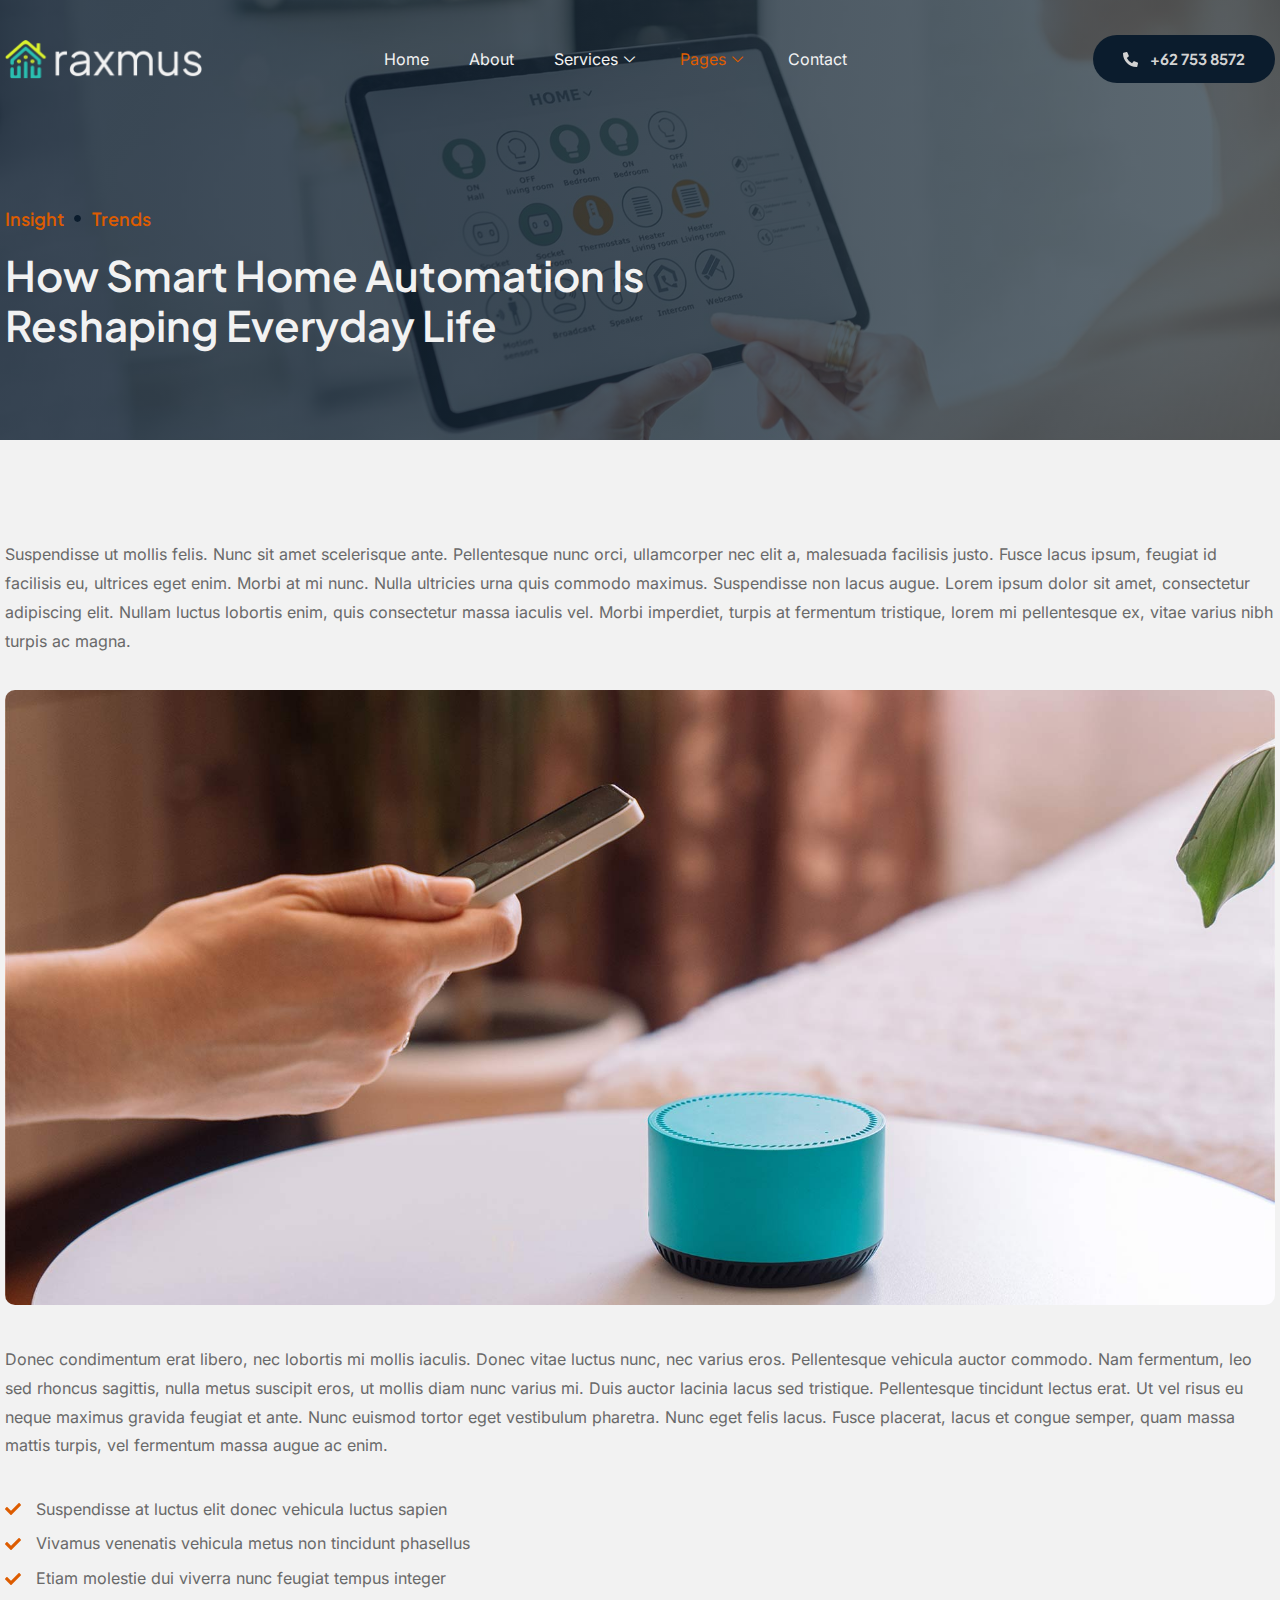
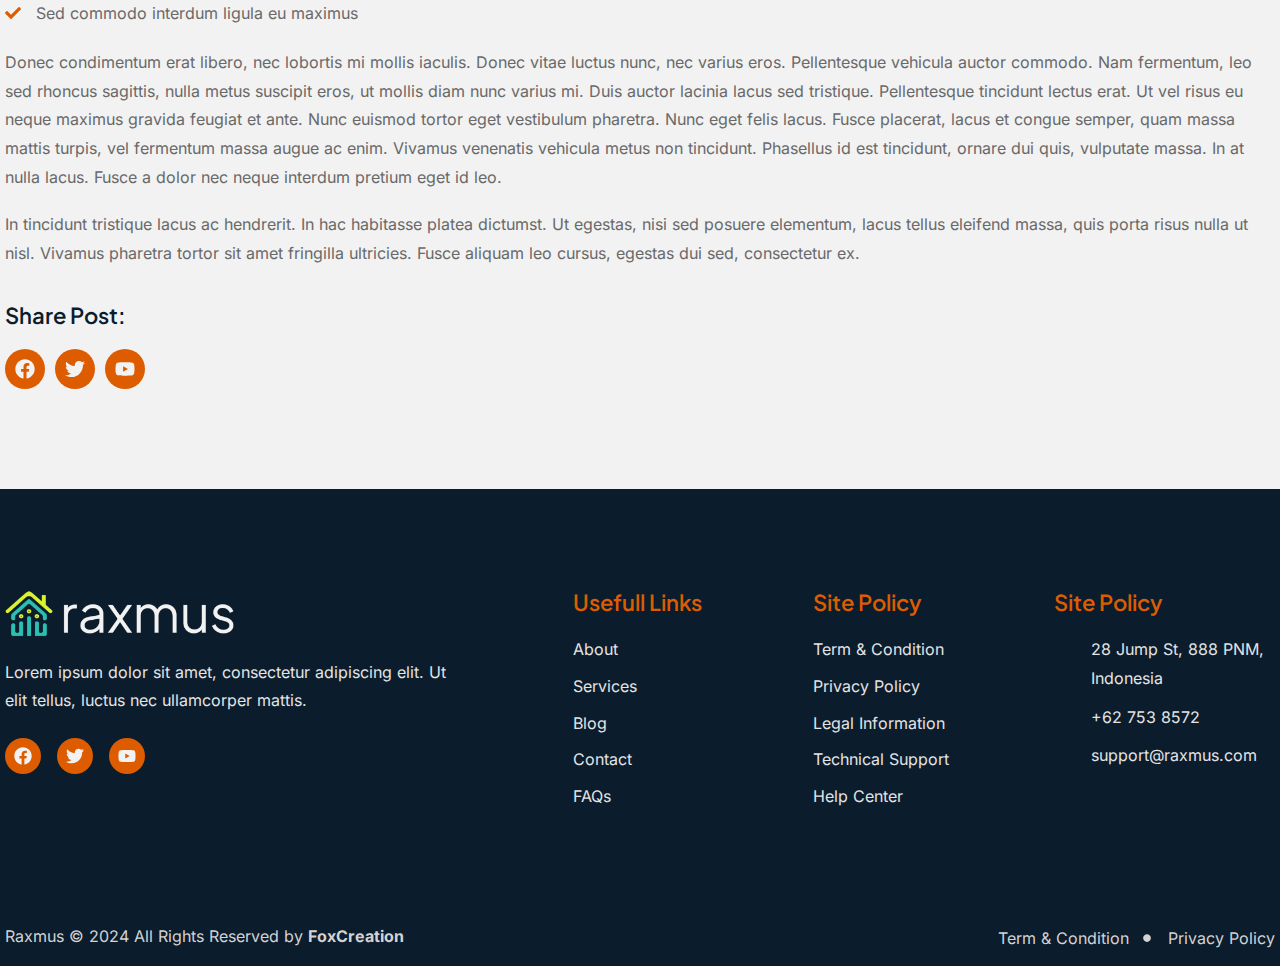
<file: cdex/single-post/index.html>
<!DOCTYPE html>
<html lang="en-US">

<head>
	<meta charset="UTF-8">
	<meta name="viewport" content="width=device-width, initial-scale=1.0" />
		<title>Single Post &#8211; Raxmus</title>
<meta name='robots' content='max-image-preview:large' />
<link rel="alternate" type="application/rss+xml" title="Raxmus &raquo; Feed" href="../../feed/index.rss" />
<link rel="alternate" type="application/rss+xml" title="Raxmus &raquo; Comments Feed" href="../../comments/feed/index.rss" />
<script>
window._wpemojiSettings = {"baseUrl":"https:\/\/s.w.org\/images\/core\/emoji\/15.0.3\/72x72\/","ext":".png","svgUrl":"https:\/\/s.w.org\/images\/core\/emoji\/15.0.3\/svg\/","svgExt":".svg","source":{"concatemoji":"https:\/\/ronie.foxcreation.net\/raxmus\/wp-includes\/js\/wp-emoji-release.min.js?ver=6.6.2"}};
/*! This file is auto-generated */
!function(i,n){var o,s,e;function c(e){try{var t={supportTests:e,timestamp:(new Date).valueOf()};sessionStorage.setItem(o,JSON.stringify(t))}catch(e){}}function p(e,t,n){e.clearRect(0,0,e.canvas.width,e.canvas.height),e.fillText(t,0,0);var t=new Uint32Array(e.getImageData(0,0,e.canvas.width,e.canvas.height).data),r=(e.clearRect(0,0,e.canvas.width,e.canvas.height),e.fillText(n,0,0),new Uint32Array(e.getImageData(0,0,e.canvas.width,e.canvas.height).data));return t.every(function(e,t){return e===r[t]})}function u(e,t,n){switch(t){case"flag":return n(e,"\ud83c\udff3\ufe0f\u200d\u26a7\ufe0f","\ud83c\udff3\ufe0f\u200b\u26a7\ufe0f")?!1:!n(e,"\ud83c\uddfa\ud83c\uddf3","\ud83c\uddfa\u200b\ud83c\uddf3")&&!n(e,"\ud83c\udff4\udb40\udc67\udb40\udc62\udb40\udc65\udb40\udc6e\udb40\udc67\udb40\udc7f","\ud83c\udff4\u200b\udb40\udc67\u200b\udb40\udc62\u200b\udb40\udc65\u200b\udb40\udc6e\u200b\udb40\udc67\u200b\udb40\udc7f");case"emoji":return!n(e,"\ud83d\udc26\u200d\u2b1b","\ud83d\udc26\u200b\u2b1b")}return!1}function f(e,t,n){var r="undefined"!=typeof WorkerGlobalScope&&self instanceof WorkerGlobalScope?new OffscreenCanvas(300,150):i.createElement("canvas"),a=r.getContext("2d",{willReadFrequently:!0}),o=(a.textBaseline="top",a.font="600 32px Arial",{});return e.forEach(function(e){o[e]=t(a,e,n)}),o}function t(e){var t=i.createElement("script");t.src=e,t.defer=!0,i.head.appendChild(t)}"undefined"!=typeof Promise&&(o="wpEmojiSettingsSupports",s=["flag","emoji"],n.supports={everything:!0,everythingExceptFlag:!0},e=new Promise(function(e){i.addEventListener("DOMContentLoaded",e,{once:!0})}),new Promise(function(t){var n=function(){try{var e=JSON.parse(sessionStorage.getItem(o));if("object"==typeof e&&"number"==typeof e.timestamp&&(new Date).valueOf()<e.timestamp+604800&&"object"==typeof e.supportTests)return e.supportTests}catch(e){}return null}();if(!n){if("undefined"!=typeof Worker&&"undefined"!=typeof OffscreenCanvas&&"undefined"!=typeof URL&&URL.createObjectURL&&"undefined"!=typeof Blob)try{var e="postMessage("+f.toString()+"("+[JSON.stringify(s),u.toString(),p.toString()].join(",")+"));",r=new Blob([e],{type:"text/javascript"}),a=new Worker(URL.createObjectURL(r),{name:"wpTestEmojiSupports"});return void(a.onmessage=function(e){c(n=e.data),a.terminate(),t(n)})}catch(e){}c(n=f(s,u,p))}t(n)}).then(function(e){for(var t in e)n.supports[t]=e[t],n.supports.everything=n.supports.everything&&n.supports[t],"flag"!==t&&(n.supports.everythingExceptFlag=n.supports.everythingExceptFlag&&n.supports[t]);n.supports.everythingExceptFlag=n.supports.everythingExceptFlag&&!n.supports.flag,n.DOMReady=!1,n.readyCallback=function(){n.DOMReady=!0}}).then(function(){return e}).then(function(){var e;n.supports.everything||(n.readyCallback(),(e=n.source||{}).concatemoji?t(e.concatemoji):e.wpemoji&&e.twemoji&&(t(e.twemoji),t(e.wpemoji)))}))}((window,document),window._wpemojiSettings);
</script>
<link rel='stylesheet' id='elementor-frontend-css' href='../../wp-content/plugins/elementor/assets/css/frontend.min%EF%B9%96ver=3.29.2.css' media='all' />
<link rel='stylesheet' id='elementor-post-2282-css' href='../../wp-content/uploads/sites/7/elementor/css/post-2282%EF%B9%96ver=1732858660.css' media='all' />
<link rel='stylesheet' id='elementor-post-2515-css' href='../../wp-content/uploads/sites/7/elementor/css/post-2515%EF%B9%96ver=1732858660.css' media='all' />
<style id='wp-emoji-styles-inline-css'>img.wp-smiley, img.emoji {
		display: inline !important;
		border: none !important;
		box-shadow: none !important;
		height: 1em !important;
		width: 1em !important;
		margin: 0 0.07em !important;
		vertical-align: -0.1em !important;
		background: none !important;
		padding: 0 !important;
	}
</style>
<style id='global-styles-inline-css'>:root{--wp--preset--aspect-ratio--square: 1;--wp--preset--aspect-ratio--4-3: 4/3;--wp--preset--aspect-ratio--3-4: 3/4;--wp--preset--aspect-ratio--3-2: 3/2;--wp--preset--aspect-ratio--2-3: 2/3;--wp--preset--aspect-ratio--16-9: 16/9;--wp--preset--aspect-ratio--9-16: 9/16;--wp--preset--color--black: #000000;--wp--preset--color--cyan-bluish-gray: #abb8c3;--wp--preset--color--white: #ffffff;--wp--preset--color--pale-pink: #f78da7;--wp--preset--color--vivid-red: #cf2e2e;--wp--preset--color--luminous-vivid-orange: #ff6900;--wp--preset--color--luminous-vivid-amber: #fcb900;--wp--preset--color--light-green-cyan: #7bdcb5;--wp--preset--color--vivid-green-cyan: #00d084;--wp--preset--color--pale-cyan-blue: #8ed1fc;--wp--preset--color--vivid-cyan-blue: #0693e3;--wp--preset--color--vivid-purple: #9b51e0;--wp--preset--gradient--vivid-cyan-blue-to-vivid-purple: linear-gradient(135deg,rgba(6,147,227,1) 0%,rgb(155,81,224) 100%);--wp--preset--gradient--light-green-cyan-to-vivid-green-cyan: linear-gradient(135deg,rgb(122,220,180) 0%,rgb(0,208,130) 100%);--wp--preset--gradient--luminous-vivid-amber-to-luminous-vivid-orange: linear-gradient(135deg,rgba(252,185,0,1) 0%,rgba(255,105,0,1) 100%);--wp--preset--gradient--luminous-vivid-orange-to-vivid-red: linear-gradient(135deg,rgba(255,105,0,1) 0%,rgb(207,46,46) 100%);--wp--preset--gradient--very-light-gray-to-cyan-bluish-gray: linear-gradient(135deg,rgb(238,238,238) 0%,rgb(169,184,195) 100%);--wp--preset--gradient--cool-to-warm-spectrum: linear-gradient(135deg,rgb(74,234,220) 0%,rgb(151,120,209) 20%,rgb(207,42,186) 40%,rgb(238,44,130) 60%,rgb(251,105,98) 80%,rgb(254,248,76) 100%);--wp--preset--gradient--blush-light-purple: linear-gradient(135deg,rgb(255,206,236) 0%,rgb(152,150,240) 100%);--wp--preset--gradient--blush-bordeaux: linear-gradient(135deg,rgb(254,205,165) 0%,rgb(254,45,45) 50%,rgb(107,0,62) 100%);--wp--preset--gradient--luminous-dusk: linear-gradient(135deg,rgb(255,203,112) 0%,rgb(199,81,192) 50%,rgb(65,88,208) 100%);--wp--preset--gradient--pale-ocean: linear-gradient(135deg,rgb(255,245,203) 0%,rgb(182,227,212) 50%,rgb(51,167,181) 100%);--wp--preset--gradient--electric-grass: linear-gradient(135deg,rgb(202,248,128) 0%,rgb(113,206,126) 100%);--wp--preset--gradient--midnight: linear-gradient(135deg,rgb(2,3,129) 0%,rgb(40,116,252) 100%);--wp--preset--font-size--small: 13px;--wp--preset--font-size--medium: 20px;--wp--preset--font-size--large: 36px;--wp--preset--font-size--x-large: 42px;--wp--preset--spacing--20: 0.44rem;--wp--preset--spacing--30: 0.67rem;--wp--preset--spacing--40: 1rem;--wp--preset--spacing--50: 1.5rem;--wp--preset--spacing--60: 2.25rem;--wp--preset--spacing--70: 3.38rem;--wp--preset--spacing--80: 5.06rem;--wp--preset--shadow--natural: 6px 6px 9px rgba(0, 0, 0, 0.2);--wp--preset--shadow--deep: 12px 12px 50px rgba(0, 0, 0, 0.4);--wp--preset--shadow--sharp: 6px 6px 0px rgba(0, 0, 0, 0.2);--wp--preset--shadow--outlined: 6px 6px 0px -3px rgba(255, 255, 255, 1), 6px 6px rgba(0, 0, 0, 1);--wp--preset--shadow--crisp: 6px 6px 0px rgba(0, 0, 0, 1);}:root { --wp--style--global--content-size: 800px;--wp--style--global--wide-size: 1200px; }:where(body) { margin: 0; }.wp-site-blocks > .alignleft { float: left; margin-right: 2em; }.wp-site-blocks > .alignright { float: right; margin-left: 2em; }.wp-site-blocks > .aligncenter { justify-content: center; margin-left: auto; margin-right: auto; }:where(.wp-site-blocks) > * { margin-block-start: 24px; margin-block-end: 0; }:where(.wp-site-blocks) > :first-child { margin-block-start: 0; }:where(.wp-site-blocks) > :last-child { margin-block-end: 0; }:root { --wp--style--block-gap: 24px; }:root :where(.is-layout-flow) > :first-child{margin-block-start: 0;}:root :where(.is-layout-flow) > :last-child{margin-block-end: 0;}:root :where(.is-layout-flow) > *{margin-block-start: 24px;margin-block-end: 0;}:root :where(.is-layout-constrained) > :first-child{margin-block-start: 0;}:root :where(.is-layout-constrained) > :last-child{margin-block-end: 0;}:root :where(.is-layout-constrained) > *{margin-block-start: 24px;margin-block-end: 0;}:root :where(.is-layout-flex){gap: 24px;}:root :where(.is-layout-grid){gap: 24px;}.is-layout-flow > .alignleft{float: left;margin-inline-start: 0;margin-inline-end: 2em;}.is-layout-flow > .alignright{float: right;margin-inline-start: 2em;margin-inline-end: 0;}.is-layout-flow > .aligncenter{margin-left: auto !important;margin-right: auto !important;}.is-layout-constrained > .alignleft{float: left;margin-inline-start: 0;margin-inline-end: 2em;}.is-layout-constrained > .alignright{float: right;margin-inline-start: 2em;margin-inline-end: 0;}.is-layout-constrained > .aligncenter{margin-left: auto !important;margin-right: auto !important;}.is-layout-constrained > :where(:not(.alignleft):not(.alignright):not(.alignfull)){max-width: var(--wp--style--global--content-size);margin-left: auto !important;margin-right: auto !important;}.is-layout-constrained > .alignwide{max-width: var(--wp--style--global--wide-size);}body .is-layout-flex{display: flex;}.is-layout-flex{flex-wrap: wrap;align-items: center;}.is-layout-flex > :is(*, div){margin: 0;}body .is-layout-grid{display: grid;}.is-layout-grid > :is(*, div){margin: 0;}body{padding-top: 0px;padding-right: 0px;padding-bottom: 0px;padding-left: 0px;}a:where(:not(.wp-element-button)){text-decoration: underline;}:root :where(.wp-element-button, .wp-block-button__link){background-color: #32373c;border-width: 0;color: #fff;font-family: inherit;font-size: inherit;line-height: inherit;padding: calc(0.667em + 2px) calc(1.333em + 2px);text-decoration: none;}.has-black-color{color: var(--wp--preset--color--black) !important;}.has-cyan-bluish-gray-color{color: var(--wp--preset--color--cyan-bluish-gray) !important;}.has-white-color{color: var(--wp--preset--color--white) !important;}.has-pale-pink-color{color: var(--wp--preset--color--pale-pink) !important;}.has-vivid-red-color{color: var(--wp--preset--color--vivid-red) !important;}.has-luminous-vivid-orange-color{color: var(--wp--preset--color--luminous-vivid-orange) !important;}.has-luminous-vivid-amber-color{color: var(--wp--preset--color--luminous-vivid-amber) !important;}.has-light-green-cyan-color{color: var(--wp--preset--color--light-green-cyan) !important;}.has-vivid-green-cyan-color{color: var(--wp--preset--color--vivid-green-cyan) !important;}.has-pale-cyan-blue-color{color: var(--wp--preset--color--pale-cyan-blue) !important;}.has-vivid-cyan-blue-color{color: var(--wp--preset--color--vivid-cyan-blue) !important;}.has-vivid-purple-color{color: var(--wp--preset--color--vivid-purple) !important;}.has-black-background-color{background-color: var(--wp--preset--color--black) !important;}.has-cyan-bluish-gray-background-color{background-color: var(--wp--preset--color--cyan-bluish-gray) !important;}.has-white-background-color{background-color: var(--wp--preset--color--white) !important;}.has-pale-pink-background-color{background-color: var(--wp--preset--color--pale-pink) !important;}.has-vivid-red-background-color{background-color: var(--wp--preset--color--vivid-red) !important;}.has-luminous-vivid-orange-background-color{background-color: var(--wp--preset--color--luminous-vivid-orange) !important;}.has-luminous-vivid-amber-background-color{background-color: var(--wp--preset--color--luminous-vivid-amber) !important;}.has-light-green-cyan-background-color{background-color: var(--wp--preset--color--light-green-cyan) !important;}.has-vivid-green-cyan-background-color{background-color: var(--wp--preset--color--vivid-green-cyan) !important;}.has-pale-cyan-blue-background-color{background-color: var(--wp--preset--color--pale-cyan-blue) !important;}.has-vivid-cyan-blue-background-color{background-color: var(--wp--preset--color--vivid-cyan-blue) !important;}.has-vivid-purple-background-color{background-color: var(--wp--preset--color--vivid-purple) !important;}.has-black-border-color{border-color: var(--wp--preset--color--black) !important;}.has-cyan-bluish-gray-border-color{border-color: var(--wp--preset--color--cyan-bluish-gray) !important;}.has-white-border-color{border-color: var(--wp--preset--color--white) !important;}.has-pale-pink-border-color{border-color: var(--wp--preset--color--pale-pink) !important;}.has-vivid-red-border-color{border-color: var(--wp--preset--color--vivid-red) !important;}.has-luminous-vivid-orange-border-color{border-color: var(--wp--preset--color--luminous-vivid-orange) !important;}.has-luminous-vivid-amber-border-color{border-color: var(--wp--preset--color--luminous-vivid-amber) !important;}.has-light-green-cyan-border-color{border-color: var(--wp--preset--color--light-green-cyan) !important;}.has-vivid-green-cyan-border-color{border-color: var(--wp--preset--color--vivid-green-cyan) !important;}.has-pale-cyan-blue-border-color{border-color: var(--wp--preset--color--pale-cyan-blue) !important;}.has-vivid-cyan-blue-border-color{border-color: var(--wp--preset--color--vivid-cyan-blue) !important;}.has-vivid-purple-border-color{border-color: var(--wp--preset--color--vivid-purple) !important;}.has-vivid-cyan-blue-to-vivid-purple-gradient-background{background: var(--wp--preset--gradient--vivid-cyan-blue-to-vivid-purple) !important;}.has-light-green-cyan-to-vivid-green-cyan-gradient-background{background: var(--wp--preset--gradient--light-green-cyan-to-vivid-green-cyan) !important;}.has-luminous-vivid-amber-to-luminous-vivid-orange-gradient-background{background: var(--wp--preset--gradient--luminous-vivid-amber-to-luminous-vivid-orange) !important;}.has-luminous-vivid-orange-to-vivid-red-gradient-background{background: var(--wp--preset--gradient--luminous-vivid-orange-to-vivid-red) !important;}.has-very-light-gray-to-cyan-bluish-gray-gradient-background{background: var(--wp--preset--gradient--very-light-gray-to-cyan-bluish-gray) !important;}.has-cool-to-warm-spectrum-gradient-background{background: var(--wp--preset--gradient--cool-to-warm-spectrum) !important;}.has-blush-light-purple-gradient-background{background: var(--wp--preset--gradient--blush-light-purple) !important;}.has-blush-bordeaux-gradient-background{background: var(--wp--preset--gradient--blush-bordeaux) !important;}.has-luminous-dusk-gradient-background{background: var(--wp--preset--gradient--luminous-dusk) !important;}.has-pale-ocean-gradient-background{background: var(--wp--preset--gradient--pale-ocean) !important;}.has-electric-grass-gradient-background{background: var(--wp--preset--gradient--electric-grass) !important;}.has-midnight-gradient-background{background: var(--wp--preset--gradient--midnight) !important;}.has-small-font-size{font-size: var(--wp--preset--font-size--small) !important;}.has-medium-font-size{font-size: var(--wp--preset--font-size--medium) !important;}.has-large-font-size{font-size: var(--wp--preset--font-size--large) !important;}.has-x-large-font-size{font-size: var(--wp--preset--font-size--x-large) !important;}
:root :where(.wp-block-pullquote){font-size: 1.5em;line-height: 1.6;}
</style>
<link rel='stylesheet' id='template-kit-export-css' href='../../wp-content/plugins/template-kit-export/assets/public/template-kit-export-public%EF%B9%96ver=1.0.23.css' media='all' />
<link rel='stylesheet' id='cute-alert-css' href='../../wp-content/plugins/metform/public/assets/lib/cute-alert/style%EF%B9%96ver=4.0.0.css' media='all' />
<link rel='stylesheet' id='text-editor-style-css' href='../../wp-content/plugins/metform/public/assets/css/text-editor%EF%B9%96ver=4.0.0.css' media='all' />
<link rel='stylesheet' id='hello-elementor-css' href='../../wp-content/themes/hello-elementor/assets/css/reset%EF%B9%96ver=3.4.4.css' media='all' />
<link rel='stylesheet' id='hello-elementor-theme-style-css' href='../../wp-content/themes/hello-elementor/assets/css/theme%EF%B9%96ver=3.4.4.css' media='all' />
<link rel='stylesheet' id='hello-elementor-header-footer-css' href='../../wp-content/themes/hello-elementor/assets/css/header-footer%EF%B9%96ver=3.4.4.css' media='all' />
<link rel='stylesheet' id='elementor-post-4-css' href='../../wp-content/uploads/sites/7/elementor/css/post-4%EF%B9%96ver=1732858660.css' media='all' />
<link rel='stylesheet' id='widget-icon-list-css' href='../../wp-content/plugins/elementor/assets/css/widget-icon-list.min%EF%B9%96ver=3.29.2.css' media='all' />
<link rel='stylesheet' id='widget-heading-css' href='../../wp-content/plugins/elementor/assets/css/widget-heading.min%EF%B9%96ver=3.29.2.css' media='all' />
<link rel='stylesheet' id='widget-text-editor-css' href='../../wp-content/plugins/elementor/assets/css/widget-text-editor.min%EF%B9%96ver=3.29.2.css' media='all' />
<link rel='stylesheet' id='widget-social-icons-css' href='../../wp-content/plugins/elementor/assets/css/widget-social-icons.min%EF%B9%96ver=3.29.2.css' media='all' />
<link rel='stylesheet' id='e-apple-webkit-css' href='../../wp-content/plugins/elementor/assets/css/conditionals/apple-webkit.min%EF%B9%96ver=3.29.2.css' media='all' />
<link rel='stylesheet' id='elementor-post-2075-css' href='../../wp-content/uploads/sites/7/elementor/css/post-2075%EF%B9%96ver=1732876429.css' media='all' />
<link rel='stylesheet' id='ekit-widget-styles-css' href='../../wp-content/plugins/elementskit-lite/widgets/init/assets/css/widget-styles%EF%B9%96ver=3.5.4.css' media='all' />
<link rel='stylesheet' id='ekit-responsive-css' href='../../wp-content/plugins/elementskit-lite/widgets/init/assets/css/responsive%EF%B9%96ver=3.5.4.css' media='all' />
<link rel='stylesheet' id='elementor-gf-local-plusjakartasans-css' href='../../wp-content/uploads/sites/7/elementor/google-fonts/css/plusjakartasans%EF%B9%96ver=1742222015.css' media='all' />
<link rel='stylesheet' id='elementor-gf-local-inter-css' href='../../wp-content/uploads/sites/7/elementor/google-fonts/css/inter%EF%B9%96ver=1742222048.css' media='all' />
<link rel='stylesheet' id='elementor-icons-ekiticons-css' href='../../wp-content/plugins/elementskit-lite/modules/elementskit-icon-pack/assets/css/ekiticons%EF%B9%96ver=3.5.4.css' media='all' />
<link rel='stylesheet' id='elementor-icons-skb_cife-elegant-icon-css' href='../../wp-content/plugins/skyboot-custom-icons-for-elementor/assets/css/elegant%EF%B9%96ver=1.1.0.css' media='all' />
<script src="../../wp-includes/js/jquery/jquery.min%EF%B9%96ver=3.7.1.js" id="jquery-core-js"></script>
<script src="../../wp-includes/js/jquery/jquery-migrate.min%EF%B9%96ver=3.4.1.js" id="jquery-migrate-js"></script>
<script src="../../wp-content/plugins/template-kit-export/assets/public/template-kit-export-public%EF%B9%96ver=1.0.23.js" id="template-kit-export-js"></script>
<link rel="https://api.w.org/" href="../../wp-json/index.json" /><link rel="EditURI" type="application/rsd+xml" title="RSD" href="../../xmlrpc.php%EF%B9%96rsd.xml" />
<meta name="generator" content="WordPress 6.6.2" />
<link rel="canonical" href="index.html" />
<link rel='shortlink' href='index.html' />
<link rel="alternate" title="oEmbed (JSON)" type="application/json+oembed" href="../../wp-json/oembed/1.0/embed%EF%B9%96url=https%EF%B9%95%EA%A4%B7%EA%A4%B7ronie.foxcreation.net%EA%A4%B7raxmus%EA%A4%B7template-kit%EA%A4%B7single-post%EA%A4%B7.json" />
<link rel="alternate" title="oEmbed (XML)" type="text/xml+oembed" href="../../wp-json/oembed/1.0/embed%EF%B9%96url=https%EF%B9%95%EA%A4%B7%EA%A4%B7ronie.foxcreation.net%EA%A4%B7raxmus%EA%A4%B7template-kit%EA%A4%B7single-post%EA%A4%B7&amp;format=xml.xml" />
<meta name="generator" content="Elementor 3.29.2; features: e_font_icon_svg, additional_custom_breakpoints, e_local_google_fonts; settings: css_print_method-external, google_font-enabled, font_display-swap">
			<style>.e-con.e-parent:nth-of-type(n+4):not(.e-lazyloaded):not(.e-no-lazyload),
				.e-con.e-parent:nth-of-type(n+4):not(.e-lazyloaded):not(.e-no-lazyload) * {
					background-image: none !important;
				}
				@media screen and (max-height: 1024px) {
					.e-con.e-parent:nth-of-type(n+3):not(.e-lazyloaded):not(.e-no-lazyload),
					.e-con.e-parent:nth-of-type(n+3):not(.e-lazyloaded):not(.e-no-lazyload) * {
						background-image: none !important;
					}
				}
				@media screen and (max-height: 640px) {
					.e-con.e-parent:nth-of-type(n+2):not(.e-lazyloaded):not(.e-no-lazyload),
					.e-con.e-parent:nth-of-type(n+2):not(.e-lazyloaded):not(.e-no-lazyload) * {
						background-image: none !important;
					}
				}
			</style>
			</head>

<body class="envato_tk_templates-template envato_tk_templates-template-elementor_header_footer single single-envato_tk_templates postid-2075 wp-embed-responsive hello-elementor-default elementor-default elementor-template-full-width elementor-kit-4 elementor-page elementor-page-2075">

	
			<a class="skip-link screen-reader-text" href="#content">
			Skip to content		</a>
	
	
	<div class="ekit-template-content-markup ekit-template-content-header ekit-template-content-theme-support">
				<div data-elementor-type="wp-post" data-elementor-id="2282" class="elementor elementor-2282">
				<div class="elementor-element elementor-element-43d84aa e-flex e-con-boxed e-con e-parent" data-id="43d84aa" data-element_type="container" data-settings="{&quot;background_background&quot;:&quot;classic&quot;}">
					<div class="e-con-inner">
		<div class="elementor-element elementor-element-181f03b e-flex e-con-boxed e-con e-child" data-id="181f03b" data-element_type="container">
					<div class="e-con-inner">
		<div class="elementor-element elementor-element-b2508c8 e-con-full e-flex e-con e-child" data-id="b2508c8" data-element_type="container">
				<div class="elementor-element elementor-element-1054d6c elementor-widget elementor-widget-image" data-id="1054d6c" data-element_type="widget" data-widget_type="image.default">
				<div class="elementor-widget-container">
															<img fetchpriority="high" width="800" height="172" src="../../wp-content/uploads/sites/7/2024/05/raxmuslogo.png" class="attachment-large size-large wp-image-2323" alt="" srcset="../../wp-content/uploads/sites/7/2024/05/raxmuslogo.png 1000w, ../../wp-content/uploads/sites/7/2024/05/raxmuslogo-300x65.png 300w, ../../wp-content/uploads/sites/7/2024/05/raxmuslogo-768x165.png 768w, ../../wp-content/uploads/sites/7/2024/05/raxmuslogo-800x172.png 800w" sizes="(max-width: 800px) 100vw, 800px" />															</div>
				</div>
				</div>
		<div class="elementor-element elementor-element-75308bb e-con-full e-flex e-con e-child" data-id="75308bb" data-element_type="container">
				<div class="elementor-element elementor-element-569f0f3 elementor-widget elementor-widget-ekit-nav-menu" data-id="569f0f3" data-element_type="widget" data-widget_type="ekit-nav-menu.default">
				<div class="elementor-widget-container">
							<nav class="ekit-wid-con ekit_menu_responsive_tablet" 
			data-hamburger-icon="icon icon-burger-menu" 
			data-hamburger-icon-type="icon" 
			data-responsive-breakpoint="1024">
			            <button class="elementskit-menu-hamburger elementskit-menu-toggler"  type="button" aria-label="hamburger-icon">
                <i aria-hidden="true" class="ekit-menu-icon icon icon-burger-menu"></i>            </button>
            <div id="ekit-megamenu-raxmus-menu" class="elementskit-menu-container elementskit-menu-offcanvas-elements elementskit-navbar-nav-default ekit-nav-menu-one-page-no ekit-nav-dropdown-hover"><ul id="menu-raxmus-menu" class="elementskit-navbar-nav elementskit-menu-po-center submenu-click-on-icon"><li id="menu-item-2417" class="menu-item menu-item-type-custom menu-item-object-custom menu-item-2417 nav-item elementskit-mobile-builder-content" data-vertical-menu=750px><a href="../home/index.html" class="ekit-menu-nav-link">Home</a></li>
<li id="menu-item-2418" class="menu-item menu-item-type-custom menu-item-object-custom menu-item-2418 nav-item elementskit-mobile-builder-content" data-vertical-menu=750px><a href="../about/index.html" class="ekit-menu-nav-link">About</a></li>
<li id="menu-item-2429" class="menu-item menu-item-type-custom menu-item-object-custom menu-item-has-children menu-item-2429 nav-item elementskit-dropdown-has relative_position elementskit-dropdown-menu-default_width elementskit-mobile-builder-content" data-vertical-menu=750px><a href="#" class="ekit-menu-nav-link ekit-menu-dropdown-toggle">Services<i aria-hidden="true" class="icon icon-down-arrow1 elementskit-submenu-indicator"></i></a>
<ul class="elementskit-dropdown elementskit-submenu-panel">
	<li id="menu-item-2419" class="menu-item menu-item-type-custom menu-item-object-custom menu-item-2419 nav-item elementskit-mobile-builder-content" data-vertical-menu=750px><a href="../services/index.html" class=" dropdown-item">Services</a>	<li id="menu-item-2420" class="menu-item menu-item-type-custom menu-item-object-custom menu-item-2420 nav-item elementskit-mobile-builder-content" data-vertical-menu=750px><a href="../service-detail/index.html" class=" dropdown-item">Service Detail</a>	<li id="menu-item-2421" class="menu-item menu-item-type-custom menu-item-object-custom menu-item-2421 nav-item elementskit-mobile-builder-content" data-vertical-menu=750px><a href="../pricing-plan/index.html" class=" dropdown-item">Pricing Plan</a></ul>
</li>
<li id="menu-item-2430" class="menu-item menu-item-type-custom menu-item-object-custom current-menu-ancestor current-menu-parent menu-item-has-children menu-item-2430 nav-item elementskit-dropdown-has relative_position elementskit-dropdown-menu-default_width elementskit-mobile-builder-content" data-vertical-menu=750px><a href="#" class="ekit-menu-nav-link ekit-menu-dropdown-toggle">Pages<i aria-hidden="true" class="icon icon-down-arrow1 elementskit-submenu-indicator"></i></a>
<ul class="elementskit-dropdown elementskit-submenu-panel">
	<li id="menu-item-2422" class="menu-item menu-item-type-custom menu-item-object-custom menu-item-2422 nav-item elementskit-mobile-builder-content" data-vertical-menu=750px><a href="../team/index.html" class=" dropdown-item">Team</a>	<li id="menu-item-2423" class="menu-item menu-item-type-custom menu-item-object-custom menu-item-2423 nav-item elementskit-mobile-builder-content" data-vertical-menu=750px><a href="../project/index.html" class=" dropdown-item">Project</a>	<li id="menu-item-2424" class="menu-item menu-item-type-custom menu-item-object-custom menu-item-2424 nav-item elementskit-mobile-builder-content" data-vertical-menu=750px><a href="../faqs/index.html" class=" dropdown-item">FAQs</a>	<li id="menu-item-2425" class="menu-item menu-item-type-custom menu-item-object-custom menu-item-2425 nav-item elementskit-mobile-builder-content" data-vertical-menu=750px><a href="../blog/index.html" class=" dropdown-item">Blog</a>	<li id="menu-item-2426" class="menu-item menu-item-type-custom menu-item-object-custom current-menu-item menu-item-2426 nav-item elementskit-mobile-builder-content active" data-vertical-menu=750px><a href="index.html" class=" dropdown-item active">Single Post</a>	<li id="menu-item-2427" class="menu-item menu-item-type-custom menu-item-object-custom menu-item-2427 nav-item elementskit-mobile-builder-content" data-vertical-menu=750px><a href="../error-404/index.html" class=" dropdown-item">Error 404</a></ul>
</li>
<li id="menu-item-2428" class="menu-item menu-item-type-custom menu-item-object-custom menu-item-2428 nav-item elementskit-mobile-builder-content" data-vertical-menu=750px><a href="../contact/index.html" class="ekit-menu-nav-link">Contact</a></li>
</ul><div class="elementskit-nav-identity-panel"><button class="elementskit-menu-close elementskit-menu-toggler" type="button">X</button></div></div>			
			<div class="elementskit-menu-overlay elementskit-menu-offcanvas-elements elementskit-menu-toggler ekit-nav-menu--overlay"></div>        </nav>
						</div>
				</div>
				</div>
		<div class="elementor-element elementor-element-f653841 e-con-full elementor-hidden-tablet elementor-hidden-mobile e-flex e-con e-child" data-id="f653841" data-element_type="container">
				<div class="elementor-element elementor-element-8c240c1 elementor-align-right elementor-widget elementor-widget-button" data-id="8c240c1" data-element_type="widget" data-widget_type="button.default">
				<div class="elementor-widget-container">
									<div class="elementor-button-wrapper">
					<a class="elementor-button elementor-button-link elementor-size-sm" href="#">
						<span class="elementor-button-content-wrapper">
						<span class="elementor-button-icon">
				<svg aria-hidden="true" class="e-font-icon-svg e-fas-phone-alt" viewBox="0 0 512 512" xmlns="http://www.w3.org/2000/svg"><path d="M497.39 361.8l-112-48a24 24 0 0 0-28 6.9l-49.6 60.6A370.66 370.66 0 0 1 130.6 204.11l60.6-49.6a23.94 23.94 0 0 0 6.9-28l-48-112A24.16 24.16 0 0 0 122.6.61l-104 24A24 24 0 0 0 0 48c0 256.5 207.9 464 464 464a24 24 0 0 0 23.4-18.6l24-104a24.29 24.29 0 0 0-14.01-27.6z"></path></svg>			</span>
									<span class="elementor-button-text">+62 753 8572</span>
					</span>
					</a>
				</div>
								</div>
				</div>
				</div>
					</div>
				</div>
					</div>
				</div>
				</div>
			</div>

			<div data-elementor-type="wp-post" data-elementor-id="2075" class="elementor elementor-2075">
				<div class="elementor-element elementor-element-175de03 e-flex e-con-boxed e-con e-parent" data-id="175de03" data-element_type="container" data-settings="{&quot;background_background&quot;:&quot;classic&quot;}">
					<div class="e-con-inner">
				<div class="elementor-element elementor-element-ec42ca9 elementor-icon-list--layout-inline elementor-list-item-link-full_width elementor-widget elementor-widget-icon-list" data-id="ec42ca9" data-element_type="widget" data-widget_type="icon-list.default">
				<div class="elementor-widget-container">
							<ul class="elementor-icon-list-items elementor-inline-items">
							<li class="elementor-icon-list-item elementor-inline-item">
										<span class="elementor-icon-list-text">Insight</span>
									</li>
								<li class="elementor-icon-list-item elementor-inline-item">
											<span class="elementor-icon-list-icon">
							<svg aria-hidden="true" class="e-font-icon-svg e-fas-circle" viewBox="0 0 512 512" xmlns="http://www.w3.org/2000/svg"><path d="M256 8C119 8 8 119 8 256s111 248 248 248 248-111 248-248S393 8 256 8z"></path></svg>						</span>
										<span class="elementor-icon-list-text">Trends</span>
									</li>
						</ul>
						</div>
				</div>
				<div class="elementor-element elementor-element-bc873fe elementor-widget__width-initial elementor-widget elementor-widget-heading" data-id="bc873fe" data-element_type="widget" data-widget_type="heading.default">
				<div class="elementor-widget-container">
					<h2 class="elementor-heading-title elementor-size-default">How Smart Home Automation Is Reshaping Everyday Life</h2>				</div>
				</div>
					</div>
				</div>
		<div class="elementor-element elementor-element-3119bbf e-flex e-con-boxed e-con e-parent" data-id="3119bbf" data-element_type="container">
					<div class="e-con-inner">
		<div class="elementor-element elementor-element-5f9adb8 e-flex e-con-boxed e-con e-child" data-id="5f9adb8" data-element_type="container">
					<div class="e-con-inner">
				<div class="elementor-element elementor-element-412cd39 elementor-widget elementor-widget-text-editor" data-id="412cd39" data-element_type="widget" data-widget_type="text-editor.default">
				<div class="elementor-widget-container">
									<p>Suspendisse ut mollis felis. Nunc sit amet scelerisque ante. Pellentesque nunc orci, ullamcorper nec elit a, malesuada facilisis justo. Fusce lacus ipsum, feugiat id facilisis eu, ultrices eget enim. Morbi at mi nunc. Nulla ultricies urna quis commodo maximus. Suspendisse non lacus augue. Lorem ipsum dolor sit amet, consectetur adipiscing elit. Nullam luctus lobortis enim, quis consectetur massa iaculis vel. Morbi imperdiet, turpis at fermentum tristique, lorem mi pellentesque ex, vitae varius nibh turpis ac magna.</p>								</div>
				</div>
		<div class="elementor-element elementor-element-f0798e5 e-con-full e-flex e-con e-child" data-id="f0798e5" data-element_type="container" data-settings="{&quot;background_background&quot;:&quot;classic&quot;}">
				</div>
				<div class="elementor-element elementor-element-a00591c elementor-widget elementor-widget-text-editor" data-id="a00591c" data-element_type="widget" data-widget_type="text-editor.default">
				<div class="elementor-widget-container">
									<p>Donec condimentum erat libero, nec lobortis mi mollis iaculis. Donec vitae luctus nunc, nec varius eros. Pellentesque vehicula auctor commodo. Nam fermentum, leo sed rhoncus sagittis, nulla metus suscipit eros, ut mollis diam nunc varius mi. Duis auctor lacinia lacus sed tristique. Pellentesque tincidunt lectus erat. Ut vel risus eu neque maximus gravida feugiat et ante. Nunc euismod tortor eget vestibulum pharetra. Nunc eget felis lacus. Fusce placerat, lacus et congue semper, quam massa mattis turpis, vel fermentum massa augue ac enim.</p>								</div>
				</div>
				<div class="elementor-element elementor-element-7044532 elementor-icon-list--layout-traditional elementor-list-item-link-full_width elementor-widget elementor-widget-icon-list" data-id="7044532" data-element_type="widget" data-widget_type="icon-list.default">
				<div class="elementor-widget-container">
							<ul class="elementor-icon-list-items">
							<li class="elementor-icon-list-item">
											<span class="elementor-icon-list-icon">
							<svg aria-hidden="true" class="e-font-icon-svg e-fas-check" viewBox="0 0 512 512" xmlns="http://www.w3.org/2000/svg"><path d="M173.898 439.404l-166.4-166.4c-9.997-9.997-9.997-26.206 0-36.204l36.203-36.204c9.997-9.998 26.207-9.998 36.204 0L192 312.69 432.095 72.596c9.997-9.997 26.207-9.997 36.204 0l36.203 36.204c9.997 9.997 9.997 26.206 0 36.204l-294.4 294.401c-9.998 9.997-26.207 9.997-36.204-.001z"></path></svg>						</span>
										<span class="elementor-icon-list-text">Suspendisse at luctus elit donec vehicula luctus sapien</span>
									</li>
								<li class="elementor-icon-list-item">
											<span class="elementor-icon-list-icon">
							<svg aria-hidden="true" class="e-font-icon-svg e-fas-check" viewBox="0 0 512 512" xmlns="http://www.w3.org/2000/svg"><path d="M173.898 439.404l-166.4-166.4c-9.997-9.997-9.997-26.206 0-36.204l36.203-36.204c9.997-9.998 26.207-9.998 36.204 0L192 312.69 432.095 72.596c9.997-9.997 26.207-9.997 36.204 0l36.203 36.204c9.997 9.997 9.997 26.206 0 36.204l-294.4 294.401c-9.998 9.997-26.207 9.997-36.204-.001z"></path></svg>						</span>
										<span class="elementor-icon-list-text">Vivamus venenatis vehicula metus non tincidunt phasellus</span>
									</li>
								<li class="elementor-icon-list-item">
											<span class="elementor-icon-list-icon">
							<svg aria-hidden="true" class="e-font-icon-svg e-fas-check" viewBox="0 0 512 512" xmlns="http://www.w3.org/2000/svg"><path d="M173.898 439.404l-166.4-166.4c-9.997-9.997-9.997-26.206 0-36.204l36.203-36.204c9.997-9.998 26.207-9.998 36.204 0L192 312.69 432.095 72.596c9.997-9.997 26.207-9.997 36.204 0l36.203 36.204c9.997 9.997 9.997 26.206 0 36.204l-294.4 294.401c-9.998 9.997-26.207 9.997-36.204-.001z"></path></svg>						</span>
										<span class="elementor-icon-list-text">Etiam molestie dui viverra nunc feugiat tempus integer</span>
									</li>
								<li class="elementor-icon-list-item">
											<span class="elementor-icon-list-icon">
							<svg aria-hidden="true" class="e-font-icon-svg e-fas-check" viewBox="0 0 512 512" xmlns="http://www.w3.org/2000/svg"><path d="M173.898 439.404l-166.4-166.4c-9.997-9.997-9.997-26.206 0-36.204l36.203-36.204c9.997-9.998 26.207-9.998 36.204 0L192 312.69 432.095 72.596c9.997-9.997 26.207-9.997 36.204 0l36.203 36.204c9.997 9.997 9.997 26.206 0 36.204l-294.4 294.401c-9.998 9.997-26.207 9.997-36.204-.001z"></path></svg>						</span>
										<span class="elementor-icon-list-text">Sed commodo interdum ligula eu maximus</span>
									</li>
						</ul>
						</div>
				</div>
					</div>
				</div>
				<div class="elementor-element elementor-element-654292b elementor-widget elementor-widget-text-editor" data-id="654292b" data-element_type="widget" data-widget_type="text-editor.default">
				<div class="elementor-widget-container">
									<p>Donec condimentum erat libero, nec lobortis mi mollis iaculis. Donec vitae luctus nunc, nec varius eros. Pellentesque vehicula auctor commodo. Nam fermentum, leo sed rhoncus sagittis, nulla metus suscipit eros, ut mollis diam nunc varius mi. Duis auctor lacinia lacus sed tristique. Pellentesque tincidunt lectus erat. Ut vel risus eu neque maximus gravida feugiat et ante. Nunc euismod tortor eget vestibulum pharetra. Nunc eget felis lacus. Fusce placerat, lacus et congue semper, quam massa mattis turpis, vel fermentum massa augue ac enim. Vivamus venenatis vehicula metus non tincidunt. Phasellus id est tincidunt, ornare dui quis, vulputate massa. In at nulla lacus. Fusce a dolor nec neque interdum pretium eget id leo.</p>								</div>
				</div>
				<div class="elementor-element elementor-element-3b95356 elementor-widget elementor-widget-text-editor" data-id="3b95356" data-element_type="widget" data-widget_type="text-editor.default">
				<div class="elementor-widget-container">
									<p>In tincidunt tristique lacus ac hendrerit. In hac habitasse platea dictumst. Ut egestas, nisi sed posuere elementum, lacus tellus eleifend massa, quis porta risus nulla ut nisl. Vivamus pharetra tortor sit amet fringilla ultricies. Fusce aliquam leo cursus, egestas dui sed, consectetur ex.</p>								</div>
				</div>
				<div class="elementor-element elementor-element-ae0691e elementor-widget__width-initial elementor-widget-tablet__width-initial elementor-widget elementor-widget-heading" data-id="ae0691e" data-element_type="widget" data-widget_type="heading.default">
				<div class="elementor-widget-container">
					<h4 class="elementor-heading-title elementor-size-default">Share Post:</h4>				</div>
				</div>
				<div class="elementor-element elementor-element-f99424f e-grid-align-left elementor-widget__width-inherit elementor-shape-rounded elementor-grid-0 elementor-widget elementor-widget-social-icons" data-id="f99424f" data-element_type="widget" data-widget_type="social-icons.default">
				<div class="elementor-widget-container">
							<div class="elementor-social-icons-wrapper elementor-grid" role="list">
							<span class="elementor-grid-item" role="listitem">
					<a class="elementor-icon elementor-social-icon elementor-social-icon-facebook elementor-repeater-item-cb71736" target="_blank">
						<span class="elementor-screen-only">Facebook</span>
						<svg class="e-font-icon-svg e-fab-facebook" viewBox="0 0 512 512" xmlns="http://www.w3.org/2000/svg"><path d="M504 256C504 119 393 8 256 8S8 119 8 256c0 123.78 90.69 226.38 209.25 245V327.69h-63V256h63v-54.64c0-62.15 37-96.48 93.67-96.48 27.14 0 55.52 4.84 55.52 4.84v61h-31.28c-30.8 0-40.41 19.12-40.41 38.73V256h68.78l-11 71.69h-57.78V501C413.31 482.38 504 379.78 504 256z"></path></svg>					</a>
				</span>
							<span class="elementor-grid-item" role="listitem">
					<a class="elementor-icon elementor-social-icon elementor-social-icon-twitter elementor-repeater-item-8a3e097" target="_blank">
						<span class="elementor-screen-only">Twitter</span>
						<svg class="e-font-icon-svg e-fab-twitter" viewBox="0 0 512 512" xmlns="http://www.w3.org/2000/svg"><path d="M459.37 151.716c.325 4.548.325 9.097.325 13.645 0 138.72-105.583 298.558-298.558 298.558-59.452 0-114.68-17.219-161.137-47.106 8.447.974 16.568 1.299 25.34 1.299 49.055 0 94.213-16.568 130.274-44.832-46.132-.975-84.792-31.188-98.112-72.772 6.498.974 12.995 1.624 19.818 1.624 9.421 0 18.843-1.3 27.614-3.573-48.081-9.747-84.143-51.98-84.143-102.985v-1.299c13.969 7.797 30.214 12.67 47.431 13.319-28.264-18.843-46.781-51.005-46.781-87.391 0-19.492 5.197-37.36 14.294-52.954 51.655 63.675 129.3 105.258 216.365 109.807-1.624-7.797-2.599-15.918-2.599-24.04 0-57.828 46.782-104.934 104.934-104.934 30.213 0 57.502 12.67 76.67 33.137 23.715-4.548 46.456-13.32 66.599-25.34-7.798 24.366-24.366 44.833-46.132 57.827 21.117-2.273 41.584-8.122 60.426-16.243-14.292 20.791-32.161 39.308-52.628 54.253z"></path></svg>					</a>
				</span>
							<span class="elementor-grid-item" role="listitem">
					<a class="elementor-icon elementor-social-icon elementor-social-icon-youtube elementor-repeater-item-343ebee" target="_blank">
						<span class="elementor-screen-only">Youtube</span>
						<svg class="e-font-icon-svg e-fab-youtube" viewBox="0 0 576 512" xmlns="http://www.w3.org/2000/svg"><path d="M549.655 124.083c-6.281-23.65-24.787-42.276-48.284-48.597C458.781 64 288 64 288 64S117.22 64 74.629 75.486c-23.497 6.322-42.003 24.947-48.284 48.597-11.412 42.867-11.412 132.305-11.412 132.305s0 89.438 11.412 132.305c6.281 23.65 24.787 41.5 48.284 47.821C117.22 448 288 448 288 448s170.78 0 213.371-11.486c23.497-6.321 42.003-24.171 48.284-47.821 11.412-42.867 11.412-132.305 11.412-132.305s0-89.438-11.412-132.305zm-317.51 213.508V175.185l142.739 81.205-142.739 81.201z"></path></svg>					</a>
				</span>
					</div>
						</div>
				</div>
					</div>
				</div>
				</div>
		<div class="ekit-template-content-markup ekit-template-content-footer ekit-template-content-theme-support">
		<div data-elementor-type="wp-post" data-elementor-id="2515" class="elementor elementor-2515">
				<div class="elementor-element elementor-element-bae3c83 e-flex e-con-boxed e-con e-parent" data-id="bae3c83" data-element_type="container" data-settings="{&quot;background_background&quot;:&quot;classic&quot;}">
					<div class="e-con-inner">
		<div class="elementor-element elementor-element-0306e20 e-con-full e-flex e-con e-child" data-id="0306e20" data-element_type="container">
				<div class="elementor-element elementor-element-0b644ae elementor-widget elementor-widget-image" data-id="0b644ae" data-element_type="widget" data-widget_type="image.default">
				<div class="elementor-widget-container">
															<img width="800" height="172" src="../../wp-content/uploads/sites/7/2024/05/raxmuslogo.png" class="attachment-large size-large wp-image-2323" alt="" srcset="../../wp-content/uploads/sites/7/2024/05/raxmuslogo.png 1000w, ../../wp-content/uploads/sites/7/2024/05/raxmuslogo-300x65.png 300w, ../../wp-content/uploads/sites/7/2024/05/raxmuslogo-768x165.png 768w, ../../wp-content/uploads/sites/7/2024/05/raxmuslogo-800x172.png 800w" sizes="(max-width: 800px) 100vw, 800px" />															</div>
				</div>
				<div class="elementor-element elementor-element-748bfbf elementor-widget-tablet__width-initial elementor-widget elementor-widget-text-editor" data-id="748bfbf" data-element_type="widget" data-widget_type="text-editor.default">
				<div class="elementor-widget-container">
									<p>Lorem ipsum dolor sit amet, consectetur adipiscing elit. Ut elit tellus, luctus nec ullamcorper mattis.</p>								</div>
				</div>
				<div class="elementor-element elementor-element-e5a0b27 e-grid-align-left e-grid-align-tablet-center elementor-shape-rounded elementor-grid-0 elementor-widget elementor-widget-social-icons" data-id="e5a0b27" data-element_type="widget" data-widget_type="social-icons.default">
				<div class="elementor-widget-container">
							<div class="elementor-social-icons-wrapper elementor-grid" role="list">
							<span class="elementor-grid-item" role="listitem">
					<a class="elementor-icon elementor-social-icon elementor-social-icon-facebook elementor-repeater-item-dfb7703" target="_blank">
						<span class="elementor-screen-only">Facebook</span>
						<svg class="e-font-icon-svg e-fab-facebook" viewBox="0 0 512 512" xmlns="http://www.w3.org/2000/svg"><path d="M504 256C504 119 393 8 256 8S8 119 8 256c0 123.78 90.69 226.38 209.25 245V327.69h-63V256h63v-54.64c0-62.15 37-96.48 93.67-96.48 27.14 0 55.52 4.84 55.52 4.84v61h-31.28c-30.8 0-40.41 19.12-40.41 38.73V256h68.78l-11 71.69h-57.78V501C413.31 482.38 504 379.78 504 256z"></path></svg>					</a>
				</span>
							<span class="elementor-grid-item" role="listitem">
					<a class="elementor-icon elementor-social-icon elementor-social-icon-twitter elementor-repeater-item-d7dd67d" target="_blank">
						<span class="elementor-screen-only">Twitter</span>
						<svg class="e-font-icon-svg e-fab-twitter" viewBox="0 0 512 512" xmlns="http://www.w3.org/2000/svg"><path d="M459.37 151.716c.325 4.548.325 9.097.325 13.645 0 138.72-105.583 298.558-298.558 298.558-59.452 0-114.68-17.219-161.137-47.106 8.447.974 16.568 1.299 25.34 1.299 49.055 0 94.213-16.568 130.274-44.832-46.132-.975-84.792-31.188-98.112-72.772 6.498.974 12.995 1.624 19.818 1.624 9.421 0 18.843-1.3 27.614-3.573-48.081-9.747-84.143-51.98-84.143-102.985v-1.299c13.969 7.797 30.214 12.67 47.431 13.319-28.264-18.843-46.781-51.005-46.781-87.391 0-19.492 5.197-37.36 14.294-52.954 51.655 63.675 129.3 105.258 216.365 109.807-1.624-7.797-2.599-15.918-2.599-24.04 0-57.828 46.782-104.934 104.934-104.934 30.213 0 57.502 12.67 76.67 33.137 23.715-4.548 46.456-13.32 66.599-25.34-7.798 24.366-24.366 44.833-46.132 57.827 21.117-2.273 41.584-8.122 60.426-16.243-14.292 20.791-32.161 39.308-52.628 54.253z"></path></svg>					</a>
				</span>
							<span class="elementor-grid-item" role="listitem">
					<a class="elementor-icon elementor-social-icon elementor-social-icon-youtube elementor-repeater-item-3c483a6" target="_blank">
						<span class="elementor-screen-only">Youtube</span>
						<svg class="e-font-icon-svg e-fab-youtube" viewBox="0 0 576 512" xmlns="http://www.w3.org/2000/svg"><path d="M549.655 124.083c-6.281-23.65-24.787-42.276-48.284-48.597C458.781 64 288 64 288 64S117.22 64 74.629 75.486c-23.497 6.322-42.003 24.947-48.284 48.597-11.412 42.867-11.412 132.305-11.412 132.305s0 89.438 11.412 132.305c6.281 23.65 24.787 41.5 48.284 47.821C117.22 448 288 448 288 448s170.78 0 213.371-11.486c23.497-6.321 42.003-24.171 48.284-47.821 11.412-42.867 11.412-132.305 11.412-132.305s0-89.438-11.412-132.305zm-317.51 213.508V175.185l142.739 81.205-142.739 81.201z"></path></svg>					</a>
				</span>
					</div>
						</div>
				</div>
				</div>
		<div class="elementor-element elementor-element-2ed246e e-con-full e-flex e-con e-child" data-id="2ed246e" data-element_type="container">
				<div class="elementor-element elementor-element-5d55f24 elementor-widget elementor-widget-heading" data-id="5d55f24" data-element_type="widget" data-widget_type="heading.default">
				<div class="elementor-widget-container">
					<h4 class="elementor-heading-title elementor-size-default">Usefull Links</h4>				</div>
				</div>
				<div class="elementor-element elementor-element-dae635a elementor-icon-list--layout-traditional elementor-list-item-link-full_width elementor-widget elementor-widget-icon-list" data-id="dae635a" data-element_type="widget" data-widget_type="icon-list.default">
				<div class="elementor-widget-container">
							<ul class="elementor-icon-list-items">
							<li class="elementor-icon-list-item">
										<span class="elementor-icon-list-text">About</span>
									</li>
								<li class="elementor-icon-list-item">
										<span class="elementor-icon-list-text">Services</span>
									</li>
								<li class="elementor-icon-list-item">
										<span class="elementor-icon-list-text">Blog</span>
									</li>
								<li class="elementor-icon-list-item">
										<span class="elementor-icon-list-text">Contact</span>
									</li>
								<li class="elementor-icon-list-item">
										<span class="elementor-icon-list-text">FAQs</span>
									</li>
						</ul>
						</div>
				</div>
				</div>
		<div class="elementor-element elementor-element-fb0224b e-con-full e-flex e-con e-child" data-id="fb0224b" data-element_type="container">
				<div class="elementor-element elementor-element-56e1c21 elementor-widget elementor-widget-heading" data-id="56e1c21" data-element_type="widget" data-widget_type="heading.default">
				<div class="elementor-widget-container">
					<h4 class="elementor-heading-title elementor-size-default">Site Policy</h4>				</div>
				</div>
				<div class="elementor-element elementor-element-516c5aa elementor-icon-list--layout-traditional elementor-list-item-link-full_width elementor-widget elementor-widget-icon-list" data-id="516c5aa" data-element_type="widget" data-widget_type="icon-list.default">
				<div class="elementor-widget-container">
							<ul class="elementor-icon-list-items">
							<li class="elementor-icon-list-item">
										<span class="elementor-icon-list-text">Term & Condition</span>
									</li>
								<li class="elementor-icon-list-item">
										<span class="elementor-icon-list-text">Privacy Policy</span>
									</li>
								<li class="elementor-icon-list-item">
										<span class="elementor-icon-list-text">Legal Information</span>
									</li>
								<li class="elementor-icon-list-item">
										<span class="elementor-icon-list-text">Technical Support</span>
									</li>
								<li class="elementor-icon-list-item">
										<span class="elementor-icon-list-text">Help Center</span>
									</li>
						</ul>
						</div>
				</div>
				</div>
		<div class="elementor-element elementor-element-65d6a2b e-con-full e-flex e-con e-child" data-id="65d6a2b" data-element_type="container">
				<div class="elementor-element elementor-element-ceef1a3 elementor-widget elementor-widget-heading" data-id="ceef1a3" data-element_type="widget" data-widget_type="heading.default">
				<div class="elementor-widget-container">
					<h4 class="elementor-heading-title elementor-size-default">Site Policy</h4>				</div>
				</div>
				<div class="elementor-element elementor-element-bbca091 elementor-icon-list--layout-traditional elementor-list-item-link-full_width elementor-widget elementor-widget-icon-list" data-id="bbca091" data-element_type="widget" data-widget_type="icon-list.default">
				<div class="elementor-widget-container">
							<ul class="elementor-icon-list-items">
							<li class="elementor-icon-list-item">
											<span class="elementor-icon-list-icon">
							<svg aria-hidden="true" class="e-font-icon-svg e-fas-map-marker-alt" viewBox="0 0 384 512" xmlns="http://www.w3.org/2000/svg"><path d="M172.268 501.67C26.97 291.031 0 269.413 0 192 0 85.961 85.961 0 192 0s192 85.961 192 192c0 77.413-26.97 99.031-172.268 309.67-9.535 13.774-29.93 13.773-39.464 0zM192 272c44.183 0 80-35.817 80-80s-35.817-80-80-80-80 35.817-80 80 35.817 80 80 80z"></path></svg>						</span>
										<span class="elementor-icon-list-text">28 Jump St, 888 PNM, Indonesia</span>
									</li>
								<li class="elementor-icon-list-item">
											<span class="elementor-icon-list-icon">
							<svg aria-hidden="true" class="e-font-icon-svg e-fas-phone-alt" viewBox="0 0 512 512" xmlns="http://www.w3.org/2000/svg"><path d="M497.39 361.8l-112-48a24 24 0 0 0-28 6.9l-49.6 60.6A370.66 370.66 0 0 1 130.6 204.11l60.6-49.6a23.94 23.94 0 0 0 6.9-28l-48-112A24.16 24.16 0 0 0 122.6.61l-104 24A24 24 0 0 0 0 48c0 256.5 207.9 464 464 464a24 24 0 0 0 23.4-18.6l24-104a24.29 24.29 0 0 0-14.01-27.6z"></path></svg>						</span>
										<span class="elementor-icon-list-text">+62 753 8572</span>
									</li>
								<li class="elementor-icon-list-item">
											<span class="elementor-icon-list-icon">
							<i aria-hidden="true" class=" icon_mail"></i>						</span>
										<span class="elementor-icon-list-text">support@raxmus.com</span>
									</li>
						</ul>
						</div>
				</div>
				</div>
					</div>
				</div>
		<div class="elementor-element elementor-element-8df67c4 e-flex e-con-boxed e-con e-parent" data-id="8df67c4" data-element_type="container" data-settings="{&quot;background_background&quot;:&quot;classic&quot;}">
					<div class="e-con-inner">
		<div class="elementor-element elementor-element-1d0eaf4 e-flex e-con-boxed e-con e-child" data-id="1d0eaf4" data-element_type="container">
					<div class="e-con-inner">
				<div class="elementor-element elementor-element-0539b95 elementor-widget elementor-widget-text-editor" data-id="0539b95" data-element_type="widget" data-widget_type="text-editor.default">
				<div class="elementor-widget-container">
									<p>Raxmus © 2024 All Rights Reserved by <strong>FoxCreation</strong></p>								</div>
				</div>
					</div>
				</div>
		<div class="elementor-element elementor-element-c5353b6 e-con-full e-flex e-con e-child" data-id="c5353b6" data-element_type="container">
				<div class="elementor-element elementor-element-46fc2ea elementor-icon-list--layout-inline elementor-align-right elementor-mobile-align-center elementor-list-item-link-full_width elementor-widget elementor-widget-icon-list" data-id="46fc2ea" data-element_type="widget" data-widget_type="icon-list.default">
				<div class="elementor-widget-container">
							<ul class="elementor-icon-list-items elementor-inline-items">
							<li class="elementor-icon-list-item elementor-inline-item">
										<span class="elementor-icon-list-text">Term & Condition</span>
									</li>
								<li class="elementor-icon-list-item elementor-inline-item">
											<span class="elementor-icon-list-icon">
							<svg aria-hidden="true" class="e-font-icon-svg e-fas-circle" viewBox="0 0 512 512" xmlns="http://www.w3.org/2000/svg"><path d="M256 8C119 8 8 119 8 256s111 248 248 248 248-111 248-248S393 8 256 8z"></path></svg>						</span>
										<span class="elementor-icon-list-text">Privacy Policy</span>
									</li>
						</ul>
						</div>
				</div>
				</div>
					</div>
				</div>
				</div>
		</div>
			<script>
				const lazyloadRunObserver = () => {
					const lazyloadBackgrounds = document.querySelectorAll( `.e-con.e-parent:not(.e-lazyloaded)` );
					const lazyloadBackgroundObserver = new IntersectionObserver( ( entries ) => {
						entries.forEach( ( entry ) => {
							if ( entry.isIntersecting ) {
								let lazyloadBackground = entry.target;
								if( lazyloadBackground ) {
									lazyloadBackground.classList.add( 'e-lazyloaded' );
								}
								lazyloadBackgroundObserver.unobserve( entry.target );
							}
						});
					}, { rootMargin: '200px 0px 200px 0px' } );
					lazyloadBackgrounds.forEach( ( lazyloadBackground ) => {
						lazyloadBackgroundObserver.observe( lazyloadBackground );
					} );
				};
				const events = [
					'DOMContentLoaded',
					'elementor/lazyload/observe',
				];
				events.forEach( ( event ) => {
					document.addEventListener( event, lazyloadRunObserver );
				} );
			</script>
			<link rel='stylesheet' id='widget-image-css' href='../../wp-content/plugins/elementor/assets/css/widget-image.min%EF%B9%96ver=3.29.2.css' media='all' />
<link rel='stylesheet' id='font-awesome-5-all-css' href='../../wp-content/plugins/elementor/assets/lib/font-awesome/css/all.min%EF%B9%96ver=3.29.2.css' media='all' />
<link rel='stylesheet' id='font-awesome-4-shim-css' href='../../wp-content/plugins/elementor/assets/lib/font-awesome/css/v4-shims.min%EF%B9%96ver=3.29.2.css' media='all' />
<script src="../../wp-content/plugins/metform/public/assets/lib/cute-alert/cute-alert%EF%B9%96ver=4.0.0.js" id="cute-alert-js"></script>
<script src="../../wp-content/themes/hello-elementor/assets/js/hello-frontend%EF%B9%96ver=3.4.4.js" id="hello-theme-frontend-js"></script>
<script src="../../wp-content/plugins/elementskit-lite/libs/framework/assets/js/frontend-script%EF%B9%96ver=3.5.4.js" id="elementskit-framework-js-frontend-js"></script>
<script id="elementskit-framework-js-frontend-js-after">
		var elementskit = {
			resturl: 'https://ronie.foxcreation.net/raxmus/wp-json/elementskit/v1/',
		}

		
</script>
<script src="../../wp-content/plugins/elementskit-lite/widgets/init/assets/js/widget-scripts%EF%B9%96ver=3.5.4.js" id="ekit-widget-scripts-js"></script>
<script src="../../wp-content/plugins/elementor/assets/lib/font-awesome/js/v4-shims.min%EF%B9%96ver=3.29.2.js" id="font-awesome-4-shim-js"></script>
<script src="../../wp-content/plugins/elementor/assets/js/webpack.runtime.min%EF%B9%96ver=3.29.2.js" id="elementor-webpack-runtime-js"></script>
<script src="../../wp-content/plugins/elementor/assets/js/frontend-modules.min%EF%B9%96ver=3.29.2.js" id="elementor-frontend-modules-js"></script>
<script src="../../wp-includes/js/jquery/ui/core.min%EF%B9%96ver=1.13.3.js" id="jquery-ui-core-js"></script>
<script id="elementor-frontend-js-before">
var elementorFrontendConfig = {"environmentMode":{"edit":false,"wpPreview":false,"isScriptDebug":false},"i18n":{"shareOnFacebook":"Share on Facebook","shareOnTwitter":"Share on Twitter","pinIt":"Pin it","download":"Download","downloadImage":"Download image","fullscreen":"Fullscreen","zoom":"Zoom","share":"Share","playVideo":"Play Video","previous":"Previous","next":"Next","close":"Close","a11yCarouselPrevSlideMessage":"Previous slide","a11yCarouselNextSlideMessage":"Next slide","a11yCarouselFirstSlideMessage":"This is the first slide","a11yCarouselLastSlideMessage":"This is the last slide","a11yCarouselPaginationBulletMessage":"Go to slide"},"is_rtl":false,"breakpoints":{"xs":0,"sm":480,"md":768,"lg":1025,"xl":1440,"xxl":1600},"responsive":{"breakpoints":{"mobile":{"label":"Mobile Portrait","value":767,"default_value":767,"direction":"max","is_enabled":true},"mobile_extra":{"label":"Mobile Landscape","value":880,"default_value":880,"direction":"max","is_enabled":false},"tablet":{"label":"Tablet Portrait","value":1024,"default_value":1024,"direction":"max","is_enabled":true},"tablet_extra":{"label":"Tablet Landscape","value":1200,"default_value":1200,"direction":"max","is_enabled":false},"laptop":{"label":"Laptop","value":1366,"default_value":1366,"direction":"max","is_enabled":false},"widescreen":{"label":"Widescreen","value":2400,"default_value":2400,"direction":"min","is_enabled":false}},
"hasCustomBreakpoints":false},"version":"3.29.2","is_static":false,"experimentalFeatures":{"e_font_icon_svg":true,"additional_custom_breakpoints":true,"container":true,"e_local_google_fonts":true,"hello-theme-header-footer":true,"nested-elements":true,"editor_v2":true,"home_screen":true,"cloud-library":true,"e_opt_in_v4_page":true},"urls":{"assets":"https:\/\/ronie.foxcreation.net\/raxmus\/wp-content\/plugins\/elementor\/assets\/","ajaxurl":"https:\/\/ronie.foxcreation.net\/raxmus\/wp-admin\/admin-ajax.php","uploadUrl":"https:\/\/ronie.foxcreation.net\/raxmus\/wp-content\/uploads\/sites\/7"},"nonces":{"floatingButtonsClickTracking":"d2e58a8e0d"},"swiperClass":"swiper","settings":{"page":[],"editorPreferences":[]},"kit":{"body_background_background":"classic","active_breakpoints":["viewport_mobile","viewport_tablet"],"global_image_lightbox":"yes","lightbox_enable_counter":"yes","lightbox_enable_fullscreen":"yes","lightbox_enable_zoom":"yes","lightbox_enable_share":"yes","lightbox_title_src":"title","lightbox_description_src":"description","hello_header_logo_type":"title","hello_header_menu_layout":"horizontal","hello_footer_logo_type":"logo"},"post":{"id":2075,"title":"Single%20Post%20%E2%80%93%20Raxmus","excerpt":"","featuredImage":"https:\/\/ronie.foxcreation.net\/raxmus\/wp-content\/uploads\/sites\/7\/2024\/05\/Single-Post-668x1024.jpg"}};
</script>
<script src="../../wp-content/plugins/elementor/assets/js/frontend.min%EF%B9%96ver=3.29.2.js" id="elementor-frontend-js"></script>
<script src="../../wp-content/plugins/elementskit-lite/widgets/init/assets/js/animate-circle.min%EF%B9%96ver=3.5.4.js" id="animate-circle-js"></script>
<script id="elementskit-elementor-js-extra">
var ekit_config = {"ajaxurl":"https:\/\/ronie.foxcreation.net\/raxmus\/wp-admin\/admin-ajax.php","nonce":"5dfb734017"};
</script>
<script src="../../wp-content/plugins/elementskit-lite/widgets/init/assets/js/elementor%EF%B9%96ver=3.5.4.js" id="elementskit-elementor-js"></script>

</body>
</html>
</file>
